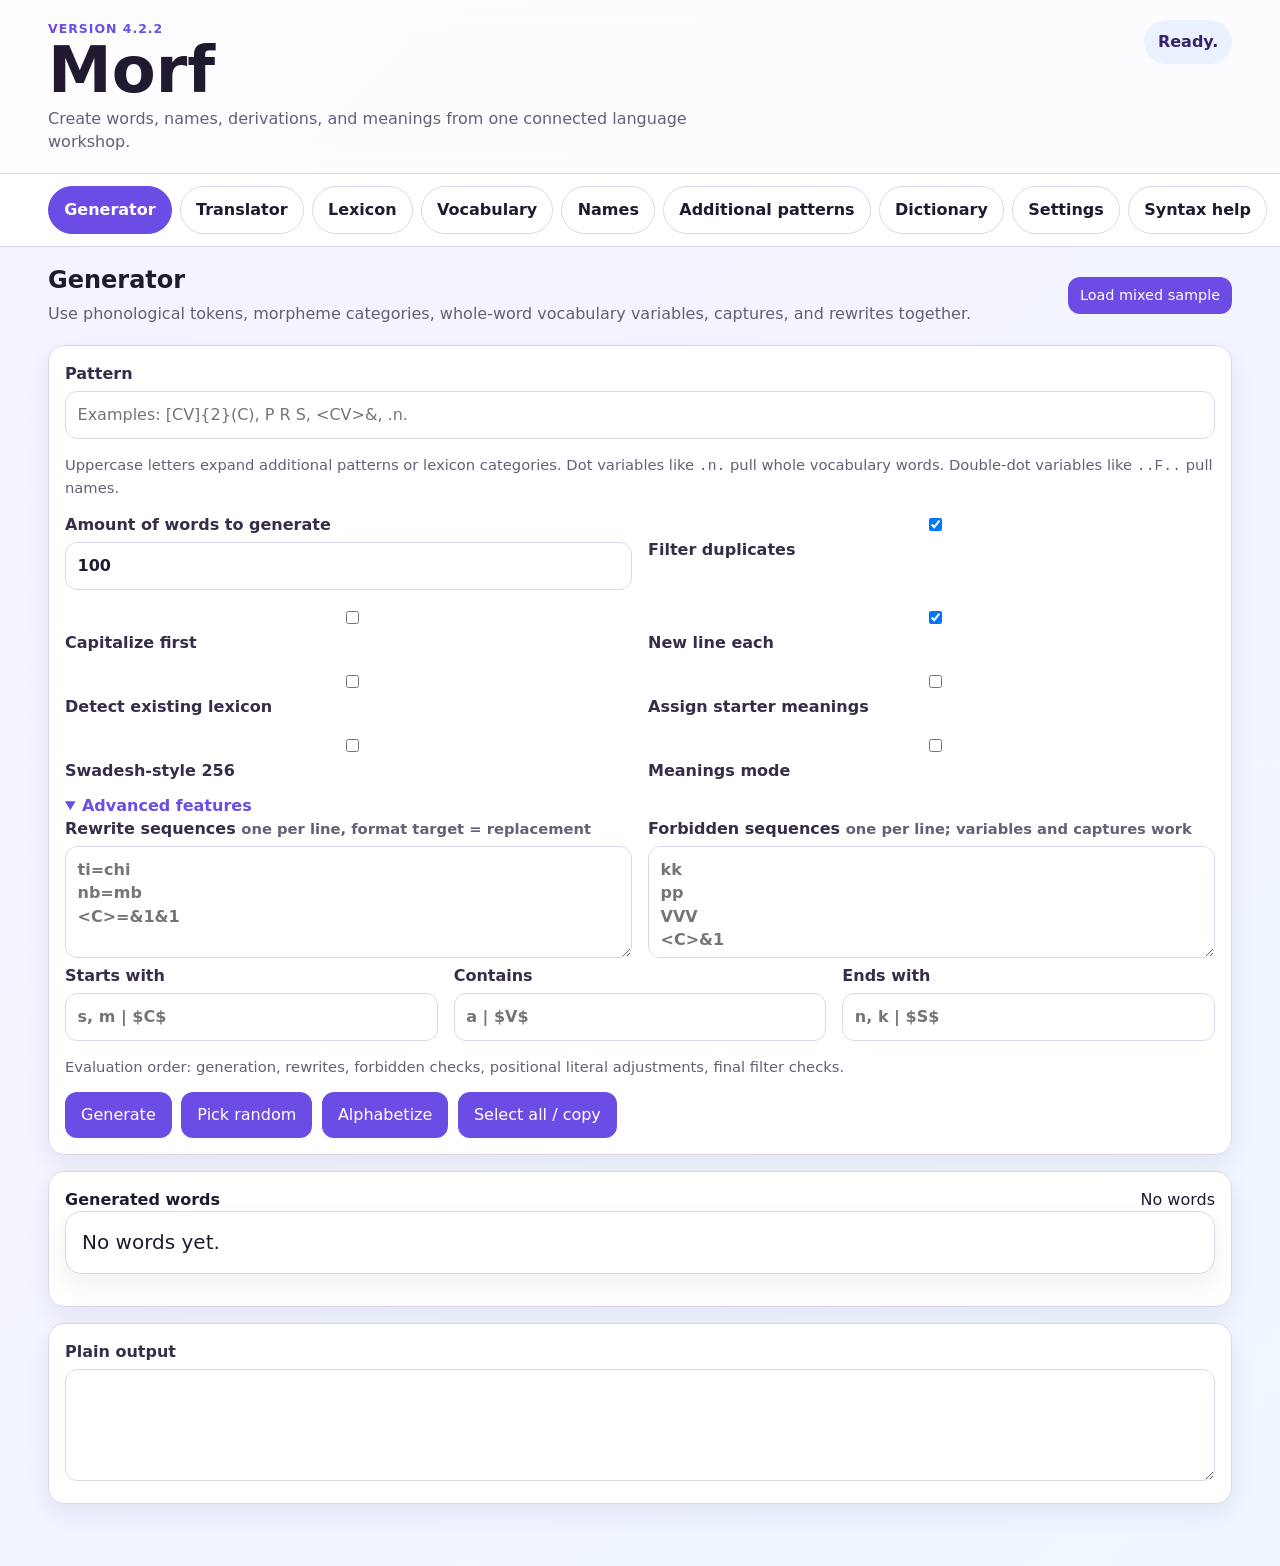
<file: index.html>
<!doctype html>
<html lang="en">
<head>
  <meta charset="utf-8">
  <meta name="viewport" content="width=device-width, initial-scale=1, maximum-scale=5">
  <title>Morf 4.2.2</title>
  <script>window.MORF_EXPECTED_VERSION="4.2.2";</script>
  <link rel="stylesheet" href="styles-4-2-2.css?v=4.2.2">
</head>
<body>
  <header class="hero">
    <div>
      <p class="eyebrow">Version 4.2.2</p>
      <h1>Morf</h1>
      <p class="lede">Create words, names, derivations, and meanings from one connected language workshop.</p>
    </div>
    <div id="status" class="status" role="status" aria-live="polite">Loading app scripts...</div>
  </header>

  <noscript><div class="notice error" style="margin:1rem clamp(1rem,4vw,3rem)">Morf needs JavaScript. Open the standalone HTML directly in a browser or host it somewhere that allows scripts.</div></noscript>

  <nav class="tabs" aria-label="Morf sections">
    <button class="tab active" type="button" data-tab="generator">Generator</button>
    <button class="tab" type="button" data-tab="translator">Translator</button>
    <button class="tab" type="button" data-tab="lexicon">Lexicon</button>
    <button class="tab" type="button" data-tab="vocabulary">Vocabulary</button>
    <button class="tab" type="button" data-tab="names">Names</button>
    <button class="tab" type="button" data-tab="patterns">Additional patterns</button>
    <button class="tab" type="button" data-tab="dictionary">Dictionary</button>
    <button class="tab" type="button" data-tab="settings">Settings</button>
    <button class="tab" type="button" data-tab="help">Syntax help</button>
  </nav>

  <script src="tab-switcher-4-2-2.js?v=4.2.2"></script>

  <main>
    <section id="generator" class="panel active" aria-labelledby="generator-title">
      <div class="panelHeader">
        <div>
          <h2 id="generator-title">Generator</h2>
          <p>Use phonological tokens, morpheme categories, whole-word vocabulary variables, captures, and rewrites together.</p>
        </div>
        <button id="sampleBtn" class="small" type="button">Load mixed sample</button>
      </div>

      <div class="card mainCard">
        <label for="pattern">Pattern</label>
        <input id="pattern" class="bigInput" spellcheck="false" placeholder="Examples: [CV]{2}(C), P R S, <CV>&, .n.">
        <p class="hint">Uppercase letters expand additional patterns or lexicon categories. Dot variables like <code>.n.</code> pull whole vocabulary words. Double-dot variables like <code>..F..</code> pull names.</p>

        <div class="grid four optionsGrid">
          <label>Amount of words to generate<input id="genCount" type="number" min="1" max="9999" value="100"></label>
          <label class="check"><input id="avoidDuplicates" type="checkbox"> Filter duplicates</label>
          <label class="check"><input id="capitalize" type="checkbox"> Capitalize first</label>
          <label class="check"><input id="newlineEach" type="checkbox"> New line each</label>
          <label class="check"><input id="detectLexicon" type="checkbox"> Detect existing lexicon</label>
          <label class="check"><input id="assignCoreMeanings" type="checkbox"> Assign starter meanings</label>
          <label class="check"><input id="swadeshMode" type="checkbox"> Swadesh-style 256</label>
          <label class="check"><input id="meaningsMode" type="checkbox"> Meanings mode</label>
        </div>

        <div id="meaningsTextWrap" hidden>
          <label for="meaningsText">Meanings, one per line</label>
          <textarea id="meaningsText" spellcheck="true" placeholder="water&#10;fire&#10;stone"></textarea>
        </div>

        <details class="advanced" open>
          <summary>Advanced features</summary>
          <div class="grid two">
            <label>Rewrite sequences <span class="hint">one per line, format target = replacement</span><textarea id="rewrites" spellcheck="false" placeholder="ti=chi&#10;nb=mb&#10;&lt;C&gt;=&amp;1&amp;1"></textarea></label>
            <label>Forbidden sequences <span class="hint">one per line; variables and captures work</span><textarea id="forbidden" spellcheck="false" placeholder="kk&#10;pp&#10;VVV&#10;&lt;C&gt;&amp;1"></textarea></label>
          </div>
          <div class="grid three">
            <label>Starts with<input id="starts" spellcheck="false" placeholder="s, m | $C$"></label>
            <label>Contains<input id="contains" spellcheck="false" placeholder="a | $V$"></label>
            <label>Ends with<input id="ends" spellcheck="false" placeholder="n, k | $S$"></label>
          </div>
          <p class="hint">Evaluation order: generation, rewrites, forbidden checks, positional literal adjustments, final filter checks.</p>
        </details>

        <div class="actions">
          <button id="generateBtn" class="primary" type="button" onclick="if(!window.MorfSafeButton && !window.MorfGenerateClick){var s=document.getElementById('status'); if(s) s.textContent='App scripts are still loading. Refresh once if this stays here.'; return false;} return (window.MorfSafeButton ? window.MorfSafeButton(event) : window.MorfGenerateClick(event));">Generate</button>
          <button id="pickRandomBtn" type="button" onclick="if(!window.MorfSafeButton && !window.MorfPickRandomClick){var s=document.getElementById('status'); if(s) s.textContent='App scripts are still loading. Refresh once if this stays here.'; return false;} return (window.MorfSafeButton ? window.MorfSafeButton(event) : window.MorfPickRandomClick(event));">Pick random</button>
          <button id="alphabetizeBtn" type="button" onclick="if(!window.MorfSafeButton && !window.MorfAlphabetizeClick){var s=document.getElementById('status'); if(s) s.textContent='App scripts are still loading. Refresh once if this stays here.'; return false;} return (window.MorfSafeButton ? window.MorfSafeButton(event) : window.MorfAlphabetizeClick(event));">Alphabetize</button>
          <button id="selectAllBtn" type="button" onclick="if(!window.MorfSafeButton && !window.MorfSelectAllClick){var s=document.getElementById('status'); if(s) s.textContent='App scripts are still loading. Refresh once if this stays here.'; return false;} return (window.MorfSafeButton ? window.MorfSafeButton(event) : window.MorfSelectAllClick(event));">Select all / copy</button>
        </div>
      </div>

      <div class="outputGrid">
        <section class="card">
          <div class="cardHead"><strong>Generated words</strong><span id="resultStats" class="muted"></span></div>
          <div id="results" class="results" aria-live="polite"></div>
        </section>
        <section class="card">
          <label for="outputText">Plain output</label>
          <textarea id="outputText" class="outputText" readonly></textarea>
        </section>
      </div>
    </section>

    <section id="translator" class="panel" aria-labelledby="translator-title">
      <div class="panelHeader">
        <div>
          <h2 id="translator-title">Translator / Analyzer</h2>
          <p>Segments words into lexicon morphemes, vocabulary entries, and unknown chunks. Quoted spans stay literal.</p>
        </div>
      </div>
      <div class="card mainCard">
        <label for="analysisInput">Text to analyze</label>
        <input id="analysisInput" class="bigInput" spellcheck="false" placeholder='Example: unkali nalu "New York"'>
        <div class="actions">
          <button id="analyzeBtn" class="primary" type="button" onclick="if(!window.MorfSafeButton && !window.MorfAnalyzeClick){var s=document.getElementById('status'); if(s) s.textContent='App scripts are still loading. Refresh once if this stays here.'; return false;} return (window.MorfSafeButton ? window.MorfSafeButton(event) : window.MorfAnalyzeClick(event));">Translate / Analyze</button>
          <button id="addRawLexBtn" type="button">Add first token to Lexicon/Vocabulary</button>
        </div>
      </div>
      <div id="analysisOutput" class="analysisOutput"></div>
    </section>

    <section id="lexicon" class="panel" aria-labelledby="lexicon-title">
      <div class="panelHeader">
        <div>
          <h2 id="lexicon-title">Lexicon categories</h2>
          <p>Morphemes live here: prefixes, roots, suffixes, stems, infixes, particles. Their letter codes work in generator patterns.</p>
        </div>
        <button id="addLexiconBtn" class="primary" type="button">+ New lexicon category</button>
      </div>
      <div id="lexiconList" class="stack"></div>
    </section>

    <section id="vocabulary" class="panel" aria-labelledby="vocabulary-title">
      <div class="panelHeader">
        <div>
          <h2 id="vocabulary-title">Vocabulary categories</h2>
          <p>Whole words live here. Use dot variables like <code>.n.</code>, <code>.verb.</code>, or <code>.place.</code> in generator patterns.</p>
        </div>
        <button id="addVocabularyBtn" class="primary" type="button">+ New vocabulary category</button>
      </div>
      <div id="vocabularyList" class="stack"></div>
    </section>


    <section id="names" class="panel" aria-labelledby="names-title">
      <div class="panelHeader">
        <div>
          <h2 id="names-title">Name categories</h2>
          <p>Proper names live here: people, places, titles, groups, deities, and story-world names. Use double-dot variables like <code>..F..</code> or <code>..place..</code> in generator patterns.</p>
        </div>
        <button id="addNameCategoryBtn" class="primary" type="button" onclick="return window.MorfAddNameCategoryClick ? window.MorfAddNameCategoryClick(event) : false;">+ New name category</button>
      </div>
      <div class="card">
        <p class="hint">Name entries use one line each: <code>Name, Nickname = actual meaning</code>. Variations like <code>Jord[a/y]n</code> and <code>Carol[i/y]n(e)</code> expand into spelling variants. Nickname groups can use brackets, like <code>Elizabeth, [Liz/Lizzy/Elsa] = name meaning</code>.</p>
      </div>
      <div id="namesList" class="stack"></div>
    </section>

    <section id="patterns" class="panel" aria-labelledby="patterns-title">
      <div class="panelHeader">
        <div>
          <h2 id="patterns-title">Additional patterns / graphemes</h2>
          <p>Reusable phoneme or grapheme variables. These can reference each other and lexicon categories.</p>
        </div>
        <button id="addAdditionalBtn" class="primary" type="button">+ New pattern</button>
      </div>
      <div id="additionalList" class="stack"></div>
    </section>

    <section id="dictionary" class="panel" aria-labelledby="dictionary-title">
      <div class="panelHeader">
        <div>
          <h2 id="dictionary-title">Dictionary</h2>
          <p>Combined searchable view of Lexicon + Vocabulary, with variations, synonyms, and homonyms grouped into expandable cards.</p>
        </div>
        <span id="dictCount" class="pill">0 entries</span>
      </div>
      <div class="card">
        <div class="grid three">
          <label>Search<input id="dictionarySearch" placeholder="form, gloss, category"></label>
          <label>Scope<select id="dictionaryScope"><option value="all">All</option><option value="lex">Lexicon only</option><option value="vocab">Vocabulary only</option><option value="name">Names only</option></select></label>
          <label>Category<select id="dictCategoryFilter"><option value="all">All categories</option></select></label>
        </div>
      </div>
      <div id="dictionaryList" class="dictionaryList"></div>
    </section>

    <section id="settings" class="panel" aria-labelledby="settings-title">
      <div class="panelHeader">
        <div>
          <h2 id="settings-title">Settings, export, import, font</h2>
          <p>Everything is saved in your browser and can be exported/imported as a <code>.morf</code> or <code>.json</code> settings file. A <code>.morf</code> file is regular JSON with a Morf extension.</p>
        </div>
      </div>
      <div class="card">
        <div class="actions">
          <button id="exportBtn" class="primary" type="button" onclick="if(!window.MorfSafeButton && !window.MorfExportClick){var s=document.getElementById('status'); if(s) s.textContent='App scripts are still loading. Refresh once if this stays here.'; return false;} return (window.MorfSafeButton ? window.MorfSafeButton(event) : window.MorfExportClick(event));">Export settings</button>
          <button id="importBtn" type="button" onclick="if(!window.MorfSafeButton && !window.MorfImportClick){var s=document.getElementById('status'); if(s) s.textContent='App scripts are still loading. Refresh once if this stays here.'; return false;} return (window.MorfSafeButton ? window.MorfSafeButton(event) : window.MorfImportClick(event));">Import .morf / .json file</button>
          <button id="copySettingsBtn" type="button" onclick="if(!window.MorfSafeButton && !window.MorfCopySettingsClick){var s=document.getElementById('status'); if(s) s.textContent='App scripts are still loading. Refresh once if this stays here.'; return false;} return (window.MorfSafeButton ? window.MorfSafeButton(event) : window.MorfCopySettingsClick(event));">Copy settings JSON</button>
          <button id="clearLocalBtn" type="button">Clear autosave</button>
          <button id="resetDefaultsBtn" class="danger" type="button">Restore starter settings</button>
          <input id="importFile" type="file" hidden>
        </div>
        <p class="hint">Tip: if your phone or browser refuses to pick a <code>.morf</code> file, rename it to <code>.json</code>, or paste the file contents below.</p>
      </div>
      <div class="card">
        <h3>Paste settings import</h3>
        <label>Paste .morf / JSON settings here<textarea id="pasteSettingsBox" rows="6" placeholder='{
  "app": "Morf",
  "patterns": { ... }
}'></textarea></label>
        <div class="actions"><button id="importPastedSettingsBtn" type="button" onclick="if(!window.MorfSafeButton && !window.MorfImportPastedClick){var s=document.getElementById('status'); if(s) s.textContent='App scripts are still loading. Refresh once if this stays here.'; return false;} return (window.MorfSafeButton ? window.MorfSafeButton(event) : window.MorfImportPastedClick(event));">Import pasted settings</button></div>
      </div>
      <div class="card">
        <h3>Output font</h3>
        <div class="grid four">
          <label>Font<select id="fontFamily">
            <option value="system">System</option><option value="serif">Readable serif</option><option value="mono">Monospace</option><option value="arial">Arial</option><option value="verdana">Verdana</option><option value="tahoma">Tahoma</option><option value="trebuchet">Trebuchet</option><option value="georgia">Georgia</option><option value="garamond">Garamond</option><option value="palatino">Palatino</option><option value="courier">Courier New</option><option value="lucida">Lucida Console</option><option value="impact">Impact</option><option value="comic">Comic Sans</option><option value="papyrus">Papyrus</option><option value="times">Times New Roman</option><option value="century">Century Gothic</option><option value="bookman">Bookman</option><option value="candara">Candara</option><option value="optima">Optima</option><option value="didot">Didot</option><option value="futura">Futura</option>
          </select></label>
          <label>Size<input id="fontSize" type="number" min="10" max="48"></label>
          <label class="check"><input id="fontBold" type="checkbox"> Bold</label>
          <label class="check"><input id="fontItalic" type="checkbox"> Italic</label>
        </div>
      </div>
    </section>

    <section id="help" class="panel" aria-labelledby="help-title">
      <div class="panelHeader">
        <div>
          <h2 id="help-title">Syntax help</h2>
          <p>This is the Morf Version 4 grammar in one place.</p>
        </div>
      </div>
      <div class="helpGrid">
        <article class="card"><h3>Basic pattern syntax</h3><dl>
          <dt><code>C V N</code></dt><dd>Uppercase letters expand additional patterns and/or Lexicon categories with that letter.</dd>
          <dt><code>B = C/N/L/K</code> or <code>B = C, N, L, K</code></dt><dd>Nested variables keep resolving until they become real output; if <code>K = s[t/n]</code>, then <code>B</code> can generate <code>st</code> or <code>sn</code>.</dd>
          <dt><code>a/e/i</code></dt><dd>Slash alternatives. One branch is chosen.</dd>
          <dt><code>[CV]</code></dt><dd>Required group; everything inside acts as one unit.</dd>
          <dt><code>(CV)</code></dt><dd>Optional group with a 50% chance.</dd>
          <dt><code>a*5/e/i</code></dt><dd>Weights. The weighted option is more likely.</dd>
          <dt><code>"[literal]"</code></dt><dd>Quotes escape special syntax characters.</dd>
        </dl></article>
        <article class="card"><h3>Morf additions</h3><dl>
          <dt><code>.n.</code></dt><dd>Choose a whole word from a Vocabulary category.</dd>
          <dt><code>..F..</code></dt><dd>Choose a proper name from a Names category. Names can keep capitals and spaces.</dd>
          <dt><code>&lt;CV&gt;&amp;</code></dt><dd>Capture then repeat the last capture.</dd>
          <dt><code>&amp;1</code></dt><dd>Repeat the first capture.</dd>
          <dt><code>C{3}</code>, <code>[CV]{2,4}</code></dt><dd>Exact and range repetition.</dd>
          <dt><code>V!a,e</code></dt><dd>Exclude outputs from a variable.</dd>
          <dt><code>[VV]^aa^ii</code></dt><dd>Awkwords-style local filtering.</dd>
        </dl></article>
        <article class="card"><h3>Advanced rules</h3><dl>
          <dt><code>ti=chi</code></dt><dd>Rewrite generated text after building a word.</dd>
          <dt><code>&lt;C&gt;=&amp;1&amp;1</code></dt><dd>Capture in rewrite targets, then reuse the captured text.</dd>
          <dt><code>Cor=Nor</code></dt><dd>Variables in rewrites: generated consonant + or becomes generated nasal + or.</dd>
          <dt><code>VVV</code></dt><dd>Forbidden sequence using variables.</dd>
          <dt><code>&lt;C&gt;&amp;1</code></dt><dd>Forbidden repeated captured consonant, useful for blocking geminates.</dd>
          <dt><code>$pep$</code></dt><dd>In Starts with / Ends with only, try to fit that literal into the existing pattern; if it cannot fit, prepend or append it. Contains stays a normal filter.</dd>
        </dl></article>
        <article class="card"><h3>Translator behavior</h3><p>The analyzer builds a tile set from Lexicon morphemes, Vocabulary whole words, and Names. Exact vocabulary matches are preferred, but mixed morpheme parses are still listed as alternatives.</p><p>Placement rules are strict: start entries only parse in an unbroken start-zone, middle entries cannot parse at the beginning or end, and end entries only parse in an ending-zone.</p><p>Click generated or translator segments to add them. Click dictionary entries to edit them, or move them between Vocabulary, Lexicon, and Additional patterns.</p></article>

        <article class="card"><h3>Synonyms, homonyms, and variations</h3><dl>
          <dt><code>mor[o/u] = water</code> or <code>dar/dra = before</code></dt><dd>Slash/optional forms are variation words inside one entry. The dictionary shows them under “Show variation words.”</dd>
          <dt><code>dar,dra = before</code></dt><dd>Commas on the form side create separate synonym entries with the same exact meaning.</dd>
          <dt><code>Bri = from</code> and <code>Feez = from</code></dt><dd>Separate entries with the same exact meaning are also treated as synonyms.</dd>
          <dt><code>kyme = magic(al)</code> or <code>co(ur)a = beach/sand</code></dt><dd>Optional/slash meanings create multiple meanings for the same word, shown as additional meanings.</dd>
        </dl></article>
        <article class="card"><h3>Family / Related to links</h3><dl>
          <dt><code>peachy = peach-like ;{V{Nouns}peach};</code></dt><dd>Links this vocabulary entry to the vocabulary word <code>peach</code> in the Nouns category.</dd>
          <dt><code>Dariaville = town ;{N{First names}Daria};</code></dt><dd>Links a name to another name. The entry shows “Related to”; the target shows “See family.”</dd>
          <dt><code>joopish = bread-like ;{L{R}joop};</code></dt><dd>Links to a Lexicon entry. Use <code>L</code>, <code>V</code>, or <code>N</code> for Lexicon, Vocabulary, or Names.</dd>

          <dt><code>moru~</code> / <code>kime~</code></dt><dd>Single tilde expands the stored spelling variations for the entry containing that form. If <code>mor[o/u]</code> exists, <code>moru~</code> can mean <code>moro</code> or <code>moru</code>.</dd>
          <dt><code>peach~~</code></dt><dd>Double tilde expands the broader family around that form: the entry itself, entries it is related to, and entries that point to the same family target.</dd>
        </dl></article>

      </div>
    </section>
  </main>

  <dialog id="segmentDialog" class="segmentDialog" aria-labelledby="segmentDialogTitle">
    <form method="dialog">
      <div class="cardHead"><h2 id="segmentDialogTitle">Add segment</h2><button id="closeSegmentDialog" class="small" type="button">Close</button></div>
      <label>Form<input id="segmentForm"></label>
      <label>Gloss<input id="segmentGloss" placeholder="meaning / gloss"></label>
      <div class="grid two" id="addCategoryControls">
        <label>Lexicon category<select id="segmentLexCat"></select></label>
        <label>Vocabulary category<select id="segmentVocCat"></select></label>
        <label>Name category<select id="segmentNameCat"></select></label>
      </div>
      <div class="actions" id="addSegmentActions">
        <button id="addSegmentLex" class="primary" type="button">Add to Lexicon</button>
        <button id="addSegmentVoc" type="button">Add to Vocabulary</button>
        <button id="addSegmentName" type="button">Add to Names</button>
      </div>
      <div id="editEntryControls" hidden>
        <div class="actions">
          <button id="finishEntryEdit" class="primary" type="button">Finish editing</button>
        </div>
        <details class="dictDetails moveEntryBox">
          <summary>Move to…</summary>
          <div class="grid two">
            <label>Destination<select id="moveEntryKind">
              <option value="lex">Lexicon</option>
              <option value="vocab">Vocabulary</option>
              <option value="name">Names</option>
              <option value="pattern">Additional patterns</option>
            </select></label>
            <label id="moveLexWrap">Lexicon category<select id="moveLexCat"></select></label>
            <label id="moveVocWrap" hidden>Vocabulary category<select id="moveVocCat"></select></label>
            <label id="moveNameWrap" hidden>Name category<select id="moveNameCat"></select></label>
            <label id="movePatternWrap" hidden>Additional pattern<select id="movePatternCat"></select></label>
          </div>
          <div class="actions"><button id="moveEntryBtn" type="button">Move entry to selected category</button></div>
          <p class="hint">Use Finish editing for the spelling/meaning only. Use Move entry to selected category to move it between Prefixes, Roots, Vocabulary, or Additional patterns.</p>
        </details>
      </div>
    </form>
  </dialog>

  <script src="morf-core-4-2-2.js?v=4.2.2"></script>
  <script src="button-rescue-4-2-2.js?v=4.2.2"></script>
  <script src="app-4-2-2.js?v=4.2.2"></script>
  <script src="version-fix-4-2-2.js?v=4.2.2"></script>
</body>
</html>
</file>
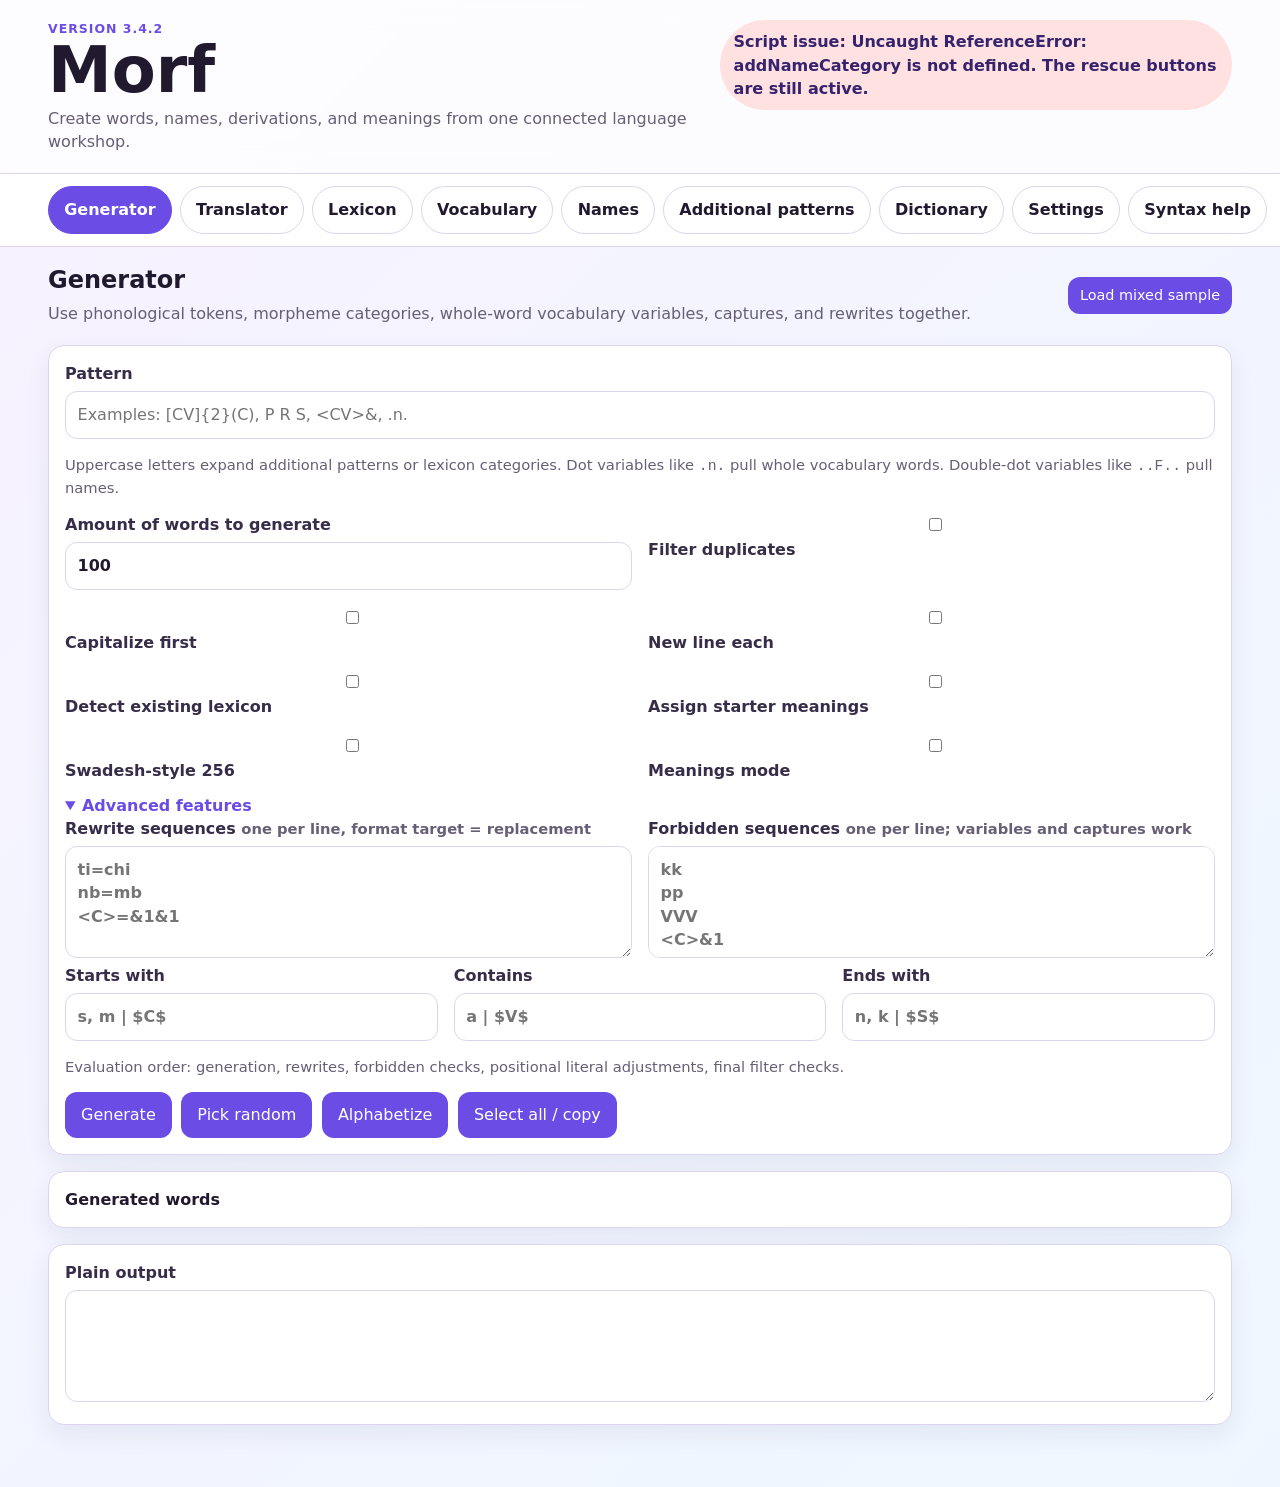
<file: morf_3_4_2_standalone.html>
<!doctype html>
<html lang="en">
<head>
  <meta charset="utf-8">
  <meta name="viewport" content="width=device-width, initial-scale=1, maximum-scale=5">
  <title>Morf 3.4.2</title>
  <link rel="stylesheet" href="styles.css">
</head>
<body>
  <header class="hero">
    <div>
      <p class="eyebrow">Version 3.4.2</p>
      <h1>Morf</h1>
      <p class="lede">Create words, names, derivations, and meanings from one connected language workshop.</p>
    </div>
    <div id="status" class="status" role="status" aria-live="polite">Loading app scripts...</div>
  </header>

  <noscript><div class="notice error" style="margin:1rem clamp(1rem,4vw,3rem)">Morf needs JavaScript. Open the standalone HTML directly in a browser or host it somewhere that allows scripts.</div></noscript>

  <nav class="tabs" aria-label="Morf sections">
    <button class="tab active" type="button" data-tab="generator">Generator</button>
    <button class="tab" type="button" data-tab="translator">Translator</button>
    <button class="tab" type="button" data-tab="lexicon">Lexicon</button>
    <button class="tab" type="button" data-tab="vocabulary">Vocabulary</button>
    <button class="tab" type="button" data-tab="names">Names</button>
    <button class="tab" type="button" data-tab="patterns">Additional patterns</button>
    <button class="tab" type="button" data-tab="dictionary">Dictionary</button>
    <button class="tab" type="button" data-tab="settings">Settings</button>
    <button class="tab" type="button" data-tab="help">Syntax help</button>
  </nav>

  <script>
    // Tiny independent tab switcher. This runs separately from the main app so tabs
    // keep working even if another script hits an error.
    window.MorfSwitchTab = function(tabId){
      var tabs = document.querySelectorAll('.tab[data-tab]');
      var panels = document.querySelectorAll('.panel');
      for(var i = 0; i < tabs.length; i++){
        tabs[i].classList.toggle('active', tabs[i].getAttribute('data-tab') === tabId);
        tabs[i].setAttribute('aria-selected', tabs[i].getAttribute('data-tab') === tabId ? 'true' : 'false');
      }
      for(var j = 0; j < panels.length; j++){
        panels[j].classList.remove('active');
        panels[j].hidden = true;
      }
      var panel = document.getElementById(tabId) || document.getElementById('tab-' + tabId);
      if(panel){
        panel.classList.add('active');
        panel.hidden = false;
      }
      if(tabId === 'dictionary' && typeof window.renderMorfDictionary === 'function') window.renderMorfDictionary();
      try { history.replaceState(null, '', '#' + tabId); } catch(e) {}
      return false;
    };
    window.MorfTabs = { show: window.MorfSwitchTab, bind: function(){} };
    document.addEventListener('click', function(e){
      var btn = e.target && e.target.closest ? e.target.closest('.tab[data-tab]') : null;
      if(!btn) return;
      e.preventDefault();
      window.MorfSwitchTab(btn.getAttribute('data-tab'));
    });
    document.addEventListener('DOMContentLoaded', function(){
      var panels = document.querySelectorAll('.panel');
      for(var i = 0; i < panels.length; i++){
        if(!panels[i].classList.contains('active')) panels[i].hidden = true;
      }
      var initial = (location.hash || '').replace('#','');
      if(initial && (document.getElementById(initial) || document.getElementById('tab-' + initial))) window.MorfSwitchTab(initial);
    });
  </script>
<script>
/* Morf 3.4.2 pre-app button rescue.
   This registers before the main app router, so core buttons still work if a later
   script/listener crashes or stops the normal handlers. It uses MorfCore directly
   and leaves the existing UI + syntax alone. */
(function(){
  'use strict';
  var SAFE_IDS = {
    generateBtn: 'generate', analyzeBtn: 'analyze', pickRandomBtn: 'pick', alphabetizeBtn: 'alpha', selectAllBtn: 'copy',
    exportBtn: 'export', importBtn: 'import', importPastedSettingsBtn: 'pasteImport', copySettingsBtn: 'copySettings',
    clearLocalBtn: 'clearLocal', resetDefaultsBtn: 'reset', sampleBtn: 'sample', addNameCategoryBtn: 'addNameCat',
    addLexiconBtn: 'addLexCat', addVocabularyBtn: 'addVocCat', addAdditionalBtn: 'addPattern'
  };
  var STORE_KEY = 'morf-3-4-2-button-rescue-settings';
  var lastResults = [];
  var lastStats = {};
  function $(id){ return document.getElementById(id); }
  function q(sel, root){ return Array.prototype.slice.call((root || document).querySelectorAll(sel)); }
  function status(msg, kind){ var el=$('status'); if(el){ el.textContent=msg; el.dataset.kind=kind||'info'; } }
  function esc(v){ return String(v == null ? '' : v).replace(/[&<>'"]/g, function(ch){ return {'&':'&amp;','<':'&lt;','>':'&gt;',"'":'&#39;','"':'&quot;'}[ch]; }); }
  function core(){ return window.MorfCore || null; }
  function appState(){ try { return window.MorfApp && window.MorfApp.getState && window.MorfApp.getState(); } catch(e){ return null; } }
  function safeState(){
    var M = core();
    if(!M) throw new Error('MorfCore did not load. Re-upload the full HTML file.');
    if(!window.__MorfSafeState){
      var st = appState();
      window.__MorfSafeState = M.normalizeState(st || M.DEFAULT_STATE);
    }
    return window.__MorfSafeState;
  }
  function mutateAppState(newState){
    var st = appState();
    if(!st) return;
    Object.keys(st).forEach(function(k){ delete st[k]; });
    Object.assign(st, JSON.parse(JSON.stringify(newState)));
  }
  function textVal(id){ var el=$(id); return el ? el.value : ''; }
  function checked(id){ var el=$(id); return !!(el && el.checked); }
  function readDomIntoState(st){
    var M = core();
    st.generator = st.generator || {};
    st.advanced = st.advanced || {};
    st.font = st.font || {};
    if($('pattern')) st.generator.pattern = textVal('pattern');
    if($('genCount') && !checked('meaningsMode') && !checked('swadeshMode')) st.generator.count = Math.max(1, Math.min(9999, Number(textVal('genCount') || 100)));
    ['avoidDuplicates','capitalize','newlineEach','detectLexicon','meaningsMode','assignCoreMeanings','swadeshMode'].forEach(function(id){ if($(id)) st.generator[id] = checked(id); });
    if($('meaningsText')) st.generator.meaningsText = textVal('meaningsText');
    if($('rewrites')) st.advanced.rewrites = textVal('rewrites');
    if($('forbidden')) st.advanced.forbidden = textVal('forbidden');
    if($('starts')) st.advanced.starts = textVal('starts');
    if($('contains')) st.advanced.contains = textVal('contains');
    if($('ends')) st.advanced.ends = textVal('ends');
    if(M && $('additionalList') && q('#additionalList .card').length){
      st.additionalPatterns = q('#additionalList .card').map(function(card){ return {
        id: card.dataset.id || M.uid('add'), letter: (card.querySelector('.addLetter')||{}).value || '',
        name: (card.querySelector('.addName')||{}).value || '', pattern: (card.querySelector('.addPattern')||{}).value || ''
      }; });
    }
    if(M && $('lexiconList') && q('#lexiconList .card').length){
      st.lexiconCategories = q('#lexiconList .card').map(function(card){ return {
        id: card.dataset.id || M.uid('lex'), letter: (card.querySelector('.lexLetter')||{}).value || '',
        name: (card.querySelector('.lexName')||{}).value || '', placement: (card.querySelector('.lexPlacement')||{}).value || 'anywhere',
        appliesWords: !(card.querySelector('.lexAppliesWords') && !card.querySelector('.lexAppliesWords').checked),
        appliesNames: !!(card.querySelector('.lexAppliesNames') && card.querySelector('.lexAppliesNames').checked),
        entries: M.textToEntries ? M.textToEntries((card.querySelector('.lexEntries')||{}).value || '', 'lex') : []
      }; });
    }
    if(M && $('vocabularyList') && q('#vocabularyList .card').length){
      st.vocabularyCategories = q('#vocabularyList .card').map(function(card){ return {
        id: card.dataset.id || M.uid('voc'), variable: ((card.querySelector('.vocVariable')||{}).value || '').replace(/^\.+|\.+$/g,'').trim(),
        name: (card.querySelector('.vocName')||{}).value || '',
        entries: M.textToEntries ? M.textToEntries((card.querySelector('.vocEntries')||{}).value || '', 'vocab') : []
      }; });
    }
    if(M && $('namesList') && q('#namesList .card').length){
      st.nameCategories = q('#namesList .card').map(function(card){ return {
        id: card.dataset.id || M.uid('name'), variable: ((card.querySelector('.nameVariable')||{}).value || '').replace(/^\.+|\.+$/g,'').trim(),
        name: (card.querySelector('.nameCatName')||{}).value || '', type: (card.querySelector('.nameType')||{}).value || 'name',
        entries: M.textToNameEntries ? M.textToNameEntries((card.querySelector('.nameEntries')||{}).value || '') : []
      }; });
    }
    if(st.generator.meaningsMode){ st.generator.assignCoreMeanings=false; st.generator.swadeshMode=false; }
    if(st.generator.swadeshMode){ st.generator.assignCoreMeanings=false; st.generator.meaningsMode=false; }
    return M.normalizeState(st);
  }
  function meanings(st){ return st.generator && st.generator.meaningsMode ? String(st.generator.meaningsText || '').split(/\r?\n/).map(function(s){return s.trim();}).filter(Boolean) : []; }
  function renderResults(results, stats, st){
    lastResults = results || []; lastStats = stats || {};
    var wrap=$('results'), out=$('outputText'), stat=$('resultStats');
    if(!wrap) return;
    if(!results || !results.length){
      wrap.innerHTML='<div class="notice error">Generated 0 words. Check the pattern, filters, forbidden sequences, or imported categories.</div>';
      if(out) out.value=''; if(stat) stat.textContent='Printed 0'; return;
    }
    wrap.innerHTML = results.map(function(item, i){
      return '<article class="resultItem'+(item.picked?' picked':'')+'"><div class="resultTop"><span class="num">'+(i+1)+'</span><strong class="word">'+esc(item.word)+'</strong>'+(item.picked?'<span class="tag pickedTag">random pick</span>':'')+(item.gloss?' <span class="gloss">'+esc(item.gloss)+'</span>':'')+'<span class="resultAddButtons"><button class="small quickAddWord" type="button" data-prefer="vocab" data-form="'+esc(item.word)+'" data-gloss="'+esc(item.gloss||'')+'">Add as duplicate/synonym to Vocabulary</button><button class="small quickAddWord" type="button" data-prefer="lex" data-form="'+esc(item.word)+'" data-gloss="'+esc(item.gloss||'')+'">Add as duplicate/synonym to Lexicon</button><button class="small quickAddWord" type="button" data-prefer="name" data-form="'+esc(item.word)+'" data-gloss="'+esc(item.gloss||'')+'">Add as duplicate/variant to Names</button></span></div></article>';
    }).join('');
    if(out) out.value = results.map(function(r){ return r.gloss ? r.word + ' — ' + r.gloss : r.word; }).join(st.generator && st.generator.newlineEach ? '\n' : ' ');
    if(stat) stat.textContent = 'Printed ' + (stats.generated || results.length) + (stats.requested ? ' of ' + stats.requested : '');
  }
  function doGenerate(){
    var M=core(); if(!M){ status('MorfCore did not load. Re-upload the full HTML file.', 'error'); return false; }
    var st = readDomIntoState(safeState()); window.__MorfSafeState = st; mutateAppState(st);
    if(!String(st.generator.pattern||'').trim()){ status('Enter a generator pattern first.', 'error'); return false; }
    var ms = meanings(st); var count = ms.length || (st.generator.swadeshMode ? 256 : Number(st.generator.count || 100));
    try { var run=M.generateWords(st,{count:count, meanings:ms}); renderResults(run.results, run.stats, st); status(run.stats.generated ? 'Generated '+run.stats.generated+'/'+run.stats.requested+'.' : 'Generated 0 words. Check filters or pattern.', run.stats.generated?'success':'error'); }
    catch(e){ status('Generate failed: '+e.message, 'error'); var wrap=$('results'); if(wrap) wrap.innerHTML='<div class="notice error">'+esc(e.message)+'</div>'; }
    return false;
  }
  function segHtml(seg){ return '<button class="segment" type="button" data-form="'+esc(seg.form||'')+'" data-gloss="'+esc(seg.gloss||'')+'"><span class="segForm">'+esc(seg.form||'')+'</span><span class="segCat">'+esc(seg.cat||seg.source||'?')+'</span></button>'; }
  function doAnalyze(){
    var M=core(); if(!M){ status('MorfCore did not load.', 'error'); return false; }
    var input=$('analysisInput'), box=$('analysisOutput'); if(!input || !input.value.trim()){ status('Type something to analyze.', 'error'); return false; }
    var st=readDomIntoState(safeState()); window.__MorfSafeState=st; mutateAppState(st);
    try { var items=M.analyzeText(input.value.trim(), st); if(box) box.innerHTML=items.map(function(it){ return '<article class="analysisCard"><h3>'+esc(it.word)+'</h3><div class="segments">'+(it.primary||[]).map(segHtml).join('')+'</div><div class="miniGloss"><strong>Gloss:</strong> '+esc(M.glossForSegments ? M.glossForSegments(it.primary||[]) : '')+'</div></article>'; }).join(''); status('Analyzed '+items.length+' token'+(items.length===1?'':'s')+'.','success'); }
    catch(e){ if(box) box.innerHTML='<div class="notice error">'+esc(e.message)+'</div>'; status('Analyze failed: '+e.message,'error'); }
    return false;
  }
  function download(name, text){ var a=document.createElement('a'); a.href=URL.createObjectURL(new Blob([text],{type:'application/json'})); a.download=name; document.body.appendChild(a); a.click(); setTimeout(function(){ URL.revokeObjectURL(a.href); a.remove(); }, 500); }
  function doExport(){ var M=core(); if(!M){ status('MorfCore did not load.', 'error'); return false; } var st=readDomIntoState(safeState()); window.__MorfSafeState=st; mutateAppState(st); download('morf-3-4-2-settings.morf', M.exportState(st)); status('Exported settings file.','success'); return false; }
  function doImport(){ var inp=$('importFile'); if(!inp){ status('Import input is missing.', 'error'); return false; } inp.removeAttribute('accept'); inp.click(); return false; }
  function applyImported(text, label){ var M=core(); if(!M){ status('MorfCore did not load.', 'error'); return false; } try{ var st=M.importState ? M.importState(text, safeState()) : M.normalizeState(JSON.parse(text)); window.__MorfSafeState=st; mutateAppState(st); writeControls(st); try{ if(window.MorfApp && window.MorfApp.renderDictionary) window.MorfApp.renderDictionary(); }catch(_){} status('Imported '+(label||'settings')+'.','success'); return true; }catch(e){ status('Import failed: '+e.message,'error'); return false; } }
  function doPasteImport(){ var box=$('pasteSettingsBox'); if(!box || !box.value.trim()){ status('Paste settings JSON first.', 'error'); return false; } if(applyImported(box.value, 'pasted settings')) box.value=''; return false; }
  function doCopySettings(){ var M=core(), st=readDomIntoState(safeState()), json=M.exportState(st); if(navigator.clipboard && navigator.clipboard.writeText){ navigator.clipboard.writeText(json).then(function(){status('Settings JSON copied.','success');}, function(){download('morf-3-4-2-settings.morf', json);}); } else download('morf-3-4-2-settings.morf', json); return false; }
  function doClear(){ try{ localStorage.removeItem(STORE_KEY); }catch(_){} window.__MorfSafeState=null; status('Autosave cleared for this build.','success'); return false; }
  function doReset(){ var M=core(); if(!M) return false; window.__MorfSafeState=M.normalizeState(M.DEFAULT_STATE); mutateAppState(window.__MorfSafeState); writeControls(window.__MorfSafeState); status('Starter settings restored.','success'); return false; }
  function doSample(){ var st=safeState(); st.generator=st.generator||{}; st.advanced=st.advanced||{}; st.generator.pattern='P R S / [CV]{2}(C) / <CV>&(CV) / .n.'; st.advanced.rewrites='ti=chi\ntu=tsu\n<C>=&1&1'; st.advanced.forbidden='kkk\nppp\nVVV'; writeControls(st); status('Loaded sample pattern.','success'); return false; }
  function writeControls(st){
    if($('pattern')) $('pattern').value = (st.generator&&st.generator.pattern)||'';
    if($('genCount')) $('genCount').value = (st.generator&&st.generator.count)||100;
    ['avoidDuplicates','capitalize','newlineEach','detectLexicon','meaningsMode','assignCoreMeanings','swadeshMode'].forEach(function(id){ if($(id)) $(id).checked=!!(st.generator&&st.generator[id]); });
    if($('meaningsText')) $('meaningsText').value=(st.generator&&st.generator.meaningsText)||'';
    if($('meaningsTextWrap')) $('meaningsTextWrap').hidden=!(st.generator&&st.generator.meaningsMode);
    ['rewrites','forbidden','starts','contains','ends'].forEach(function(id){ if($(id)) $(id).value=(st.advanced&&st.advanced[id])||''; });
  }
  function addNameCat(){ var M=core(), st=safeState(); st.nameCategories=st.nameCategories||[]; st.nameCategories.push({id:M.uid('name'), variable:'F', name:'New names', type:'person name', entries:[]}); mutateAppState(st); if(window.MorfSwitchTab) window.MorfSwitchTab('names'); status('Added a name category.','success'); return false; }
  function addLexCat(){ var M=core(), st=safeState(); st.lexiconCategories=st.lexiconCategories||[]; st.lexiconCategories.push({id:M.uid('lex'), letter:'X', name:'New category', placement:'anywhere', entries:[]}); mutateAppState(st); status('Added a lexicon category.','success'); return false; }
  function addVocCat(){ var M=core(), st=safeState(); st.vocabularyCategories=st.vocabularyCategories||[]; st.vocabularyCategories.push({id:M.uid('voc'), variable:'x', name:'New vocabulary', entries:[]}); mutateAppState(st); status('Added a vocabulary category.','success'); return false; }
  function addPattern(){ var M=core(), st=safeState(); st.additionalPatterns=st.additionalPatterns||[]; st.additionalPatterns.push({id:M.uid('add'), letter:'X', name:'New pattern', pattern:'a/e/i'}); mutateAppState(st); status('Added an additional pattern.','success'); return false; }
  function doPick(){ if(!lastResults.length){ status('Generate words first, then pick random.','error'); return false; } lastResults.forEach(function(r){r.picked=false;}); var idx=Math.floor(Math.random()*lastResults.length); var item=lastResults.splice(idx,1)[0]; item.picked=true; lastResults.unshift(item); renderResults(lastResults,lastStats,safeState()); status('Random pick moved to the top.','success'); return false; }
  function doAlpha(){ if(!lastResults.length){ status('Generate words first, then alphabetize.','error'); return false; } lastResults.sort(function(a,b){return String(a.word).localeCompare(String(b.word));}); renderResults(lastResults,lastStats,safeState()); status('Alphabetized generated words.','success'); return false; }
  function doSelect(){ var out=$('outputText'); if(!out){ return false; } out.focus(); out.select(); try{ document.execCommand('copy'); status('Output selected/copied.','success'); }catch(e){ status('Output selected.','info'); } return false; }
  window.MorfSafeButton = function(evt){ var b=evt && evt.target && evt.target.closest ? evt.target.closest('button') : null; if(!b || !SAFE_IDS[b.id]) return true; if(evt){ evt.preventDefault(); if(evt.stopImmediatePropagation) evt.stopImmediatePropagation(); } var a=SAFE_IDS[b.id]; return dispatch(a); };
  function dispatch(a){
    if(a==='generate') return doGenerate(); if(a==='analyze') return doAnalyze(); if(a==='pick') return doPick(); if(a==='alpha') return doAlpha(); if(a==='copy') return doSelect();
    if(a==='export') return doExport(); if(a==='import') return doImport(); if(a==='pasteImport') return doPasteImport(); if(a==='copySettings') return doCopySettings(); if(a==='clearLocal') return doClear(); if(a==='reset') return doReset(); if(a==='sample') return doSample();
    if(a==='addNameCat') return addNameCat(); if(a==='addLexCat') return addLexCat(); if(a==='addVocCat') return addVocCat(); if(a==='addPattern') return addPattern(); return false;
  }
  document.addEventListener('click', function(evt){ var b=evt.target && evt.target.closest ? evt.target.closest('button') : null; if(b && SAFE_IDS[b.id]) window.MorfSafeButton(evt); }, true);
  document.addEventListener('change', function(evt){ if(evt.target && evt.target.id==='importFile'){ var file=evt.target.files && evt.target.files[0]; if(!file) return; var r=new FileReader(); r.onload=function(){ applyImported(String(r.result||''), file.name); evt.target.value=''; }; r.onerror=function(){ status('Could not read import file.','error'); }; r.readAsText(file); } }, true);
  window.addEventListener('error', function(e){ status('Script issue: '+(e.message||'unknown')+'. The rescue buttons are still active.', 'error'); });
})();
</script>


  <main>
    <section id="generator" class="panel active" aria-labelledby="generator-title">
      <div class="panelHeader">
        <div>
          <h2 id="generator-title">Generator</h2>
          <p>Use phonological tokens, morpheme categories, whole-word vocabulary variables, captures, and rewrites together.</p>
        </div>
        <button id="sampleBtn" class="small" type="button">Load mixed sample</button>
      </div>

      <div class="card mainCard">
        <label for="pattern">Pattern</label>
        <input id="pattern" class="bigInput" spellcheck="false" placeholder="Examples: [CV]{2}(C), P R S, <CV>&, .n.">
        <p class="hint">Uppercase letters expand additional patterns or lexicon categories. Dot variables like <code>.n.</code> pull whole vocabulary words. Double-dot variables like <code>..F..</code> pull names.</p>

        <div class="grid four optionsGrid">
          <label>Amount of words to generate<input id="genCount" type="number" min="1" max="9999" value="100"></label>
          <label class="check"><input id="avoidDuplicates" type="checkbox"> Filter duplicates</label>
          <label class="check"><input id="capitalize" type="checkbox"> Capitalize first</label>
          <label class="check"><input id="newlineEach" type="checkbox"> New line each</label>
          <label class="check"><input id="detectLexicon" type="checkbox"> Detect existing lexicon</label>
          <label class="check"><input id="assignCoreMeanings" type="checkbox"> Assign starter meanings</label>
          <label class="check"><input id="swadeshMode" type="checkbox"> Swadesh-style 256</label>
          <label class="check"><input id="meaningsMode" type="checkbox"> Meanings mode</label>
        </div>

        <div id="meaningsTextWrap" hidden>
          <label for="meaningsText">Meanings, one per line</label>
          <textarea id="meaningsText" spellcheck="true" placeholder="water&#10;fire&#10;stone"></textarea>
        </div>

        <details class="advanced" open>
          <summary>Advanced features</summary>
          <div class="grid two">
            <label>Rewrite sequences <span class="hint">one per line, format target = replacement</span><textarea id="rewrites" spellcheck="false" placeholder="ti=chi&#10;nb=mb&#10;&lt;C&gt;=&amp;1&amp;1"></textarea></label>
            <label>Forbidden sequences <span class="hint">one per line; variables and captures work</span><textarea id="forbidden" spellcheck="false" placeholder="kk&#10;pp&#10;VVV&#10;&lt;C&gt;&amp;1"></textarea></label>
          </div>
          <div class="grid three">
            <label>Starts with<input id="starts" spellcheck="false" placeholder="s, m | $C$"></label>
            <label>Contains<input id="contains" spellcheck="false" placeholder="a | $V$"></label>
            <label>Ends with<input id="ends" spellcheck="false" placeholder="n, k | $S$"></label>
          </div>
          <p class="hint">Evaluation order: generation, rewrites, forbidden checks, positional literal adjustments, final filter checks.</p>
        </details>

        <div class="actions">
          <button id="generateBtn" class="primary" type="button" onclick="if(!window.MorfSafeButton && !window.MorfGenerateClick){var s=document.getElementById('status'); if(s) s.textContent='App scripts are still loading. Refresh once if this stays here.'; return false;} return (window.MorfSafeButton ? window.MorfSafeButton(event) : window.MorfGenerateClick(event));">Generate</button>
          <button id="pickRandomBtn" type="button" onclick="if(!window.MorfSafeButton && !window.MorfPickRandomClick){var s=document.getElementById('status'); if(s) s.textContent='App scripts are still loading. Refresh once if this stays here.'; return false;} return (window.MorfSafeButton ? window.MorfSafeButton(event) : window.MorfPickRandomClick(event));">Pick random</button>
          <button id="alphabetizeBtn" type="button" onclick="if(!window.MorfSafeButton && !window.MorfAlphabetizeClick){var s=document.getElementById('status'); if(s) s.textContent='App scripts are still loading. Refresh once if this stays here.'; return false;} return (window.MorfSafeButton ? window.MorfSafeButton(event) : window.MorfAlphabetizeClick(event));">Alphabetize</button>
          <button id="selectAllBtn" type="button" onclick="if(!window.MorfSafeButton && !window.MorfSelectAllClick){var s=document.getElementById('status'); if(s) s.textContent='App scripts are still loading. Refresh once if this stays here.'; return false;} return (window.MorfSafeButton ? window.MorfSafeButton(event) : window.MorfSelectAllClick(event));">Select all / copy</button>
        </div>
      </div>

      <div class="outputGrid">
        <section class="card">
          <div class="cardHead"><strong>Generated words</strong><span id="resultStats" class="muted"></span></div>
          <div id="results" class="results" aria-live="polite"></div>
        </section>
        <section class="card">
          <label for="outputText">Plain output</label>
          <textarea id="outputText" class="outputText" readonly></textarea>
        </section>
      </div>
    </section>

    <section id="translator" class="panel" aria-labelledby="translator-title">
      <div class="panelHeader">
        <div>
          <h2 id="translator-title">Translator / Analyzer</h2>
          <p>Segments words into lexicon morphemes, vocabulary entries, and unknown chunks. Quoted spans stay literal.</p>
        </div>
      </div>
      <div class="card mainCard">
        <label for="analysisInput">Text to analyze</label>
        <input id="analysisInput" class="bigInput" spellcheck="false" placeholder='Example: unkali nalu "New York"'>
        <div class="actions">
          <button id="analyzeBtn" class="primary" type="button" onclick="if(!window.MorfSafeButton && !window.MorfAnalyzeClick){var s=document.getElementById('status'); if(s) s.textContent='App scripts are still loading. Refresh once if this stays here.'; return false;} return (window.MorfSafeButton ? window.MorfSafeButton(event) : window.MorfAnalyzeClick(event));">Translate / Analyze</button>
          <button id="addRawLexBtn" type="button">Add first token to Lexicon/Vocabulary</button>
        </div>
      </div>
      <div id="analysisOutput" class="analysisOutput"></div>
    </section>

    <section id="lexicon" class="panel" aria-labelledby="lexicon-title">
      <div class="panelHeader">
        <div>
          <h2 id="lexicon-title">Lexicon categories</h2>
          <p>Morphemes live here: prefixes, roots, suffixes, stems, infixes, particles. Their letter codes work in generator patterns.</p>
        </div>
        <button id="addLexiconBtn" class="primary" type="button">+ New lexicon category</button>
      </div>
      <div id="lexiconList" class="stack"></div>
    </section>

    <section id="vocabulary" class="panel" aria-labelledby="vocabulary-title">
      <div class="panelHeader">
        <div>
          <h2 id="vocabulary-title">Vocabulary categories</h2>
          <p>Whole words live here. Use dot variables like <code>.n.</code>, <code>.verb.</code>, or <code>.place.</code> in generator patterns.</p>
        </div>
        <button id="addVocabularyBtn" class="primary" type="button">+ New vocabulary category</button>
      </div>
      <div id="vocabularyList" class="stack"></div>
    </section>


    <section id="names" class="panel" aria-labelledby="names-title">
      <div class="panelHeader">
        <div>
          <h2 id="names-title">Name categories</h2>
          <p>Proper names live here: people, places, titles, groups, deities, and story-world names. Use double-dot variables like <code>..F..</code> or <code>..place..</code> in generator patterns.</p>
        </div>
        <button id="addNameCategoryBtn" class="primary" type="button" onclick="return window.MorfAddNameCategoryClick ? window.MorfAddNameCategoryClick(event) : false;">+ New name category</button>
      </div>
      <div class="card">
        <p class="hint">Name entries use one line each: <code>Name, Nickname = actual meaning</code>. Variations like <code>Jord[a/y]n</code> and <code>Carol[i/y]n(e)</code> expand into spelling variants. Nickname groups can use brackets, like <code>Elizabeth, [Liz/Lizzy/Elsa] = name meaning</code>.</p>
      </div>
      <div id="namesList" class="stack"></div>
    </section>

    <section id="patterns" class="panel" aria-labelledby="patterns-title">
      <div class="panelHeader">
        <div>
          <h2 id="patterns-title">Additional patterns / graphemes</h2>
          <p>Reusable phoneme or grapheme variables. These can reference each other and lexicon categories.</p>
        </div>
        <button id="addAdditionalBtn" class="primary" type="button">+ New pattern</button>
      </div>
      <div id="additionalList" class="stack"></div>
    </section>

    <section id="dictionary" class="panel" aria-labelledby="dictionary-title">
      <div class="panelHeader">
        <div>
          <h2 id="dictionary-title">Dictionary</h2>
          <p>Combined searchable view of Lexicon + Vocabulary, with variations, synonyms, and homonyms grouped into expandable cards.</p>
        </div>
        <span id="dictCount" class="pill">0 entries</span>
      </div>
      <div class="card">
        <div class="grid three">
          <label>Search<input id="dictionarySearch" placeholder="form, gloss, category"></label>
          <label>Scope<select id="dictionaryScope"><option value="all">All</option><option value="lex">Lexicon only</option><option value="vocab">Vocabulary only</option><option value="name">Names only</option></select></label>
          <label>Category<select id="dictCategoryFilter"><option value="all">All categories</option></select></label>
        </div>
      </div>
      <div id="dictionaryList" class="dictionaryList"></div>
    </section>

    <section id="settings" class="panel" aria-labelledby="settings-title">
      <div class="panelHeader">
        <div>
          <h2 id="settings-title">Settings, export, import, font</h2>
          <p>Everything is saved in your browser and can be exported/imported as a <code>.morf</code> or <code>.json</code> settings file. A <code>.morf</code> file is regular JSON with a Morf extension.</p>
        </div>
      </div>
      <div class="card">
        <div class="actions">
          <button id="exportBtn" class="primary" type="button" onclick="if(!window.MorfSafeButton && !window.MorfExportClick){var s=document.getElementById('status'); if(s) s.textContent='App scripts are still loading. Refresh once if this stays here.'; return false;} return (window.MorfSafeButton ? window.MorfSafeButton(event) : window.MorfExportClick(event));">Export settings</button>
          <button id="importBtn" type="button" onclick="if(!window.MorfSafeButton && !window.MorfImportClick){var s=document.getElementById('status'); if(s) s.textContent='App scripts are still loading. Refresh once if this stays here.'; return false;} return (window.MorfSafeButton ? window.MorfSafeButton(event) : window.MorfImportClick(event));">Import .morf / .json file</button>
          <button id="copySettingsBtn" type="button" onclick="if(!window.MorfSafeButton && !window.MorfCopySettingsClick){var s=document.getElementById('status'); if(s) s.textContent='App scripts are still loading. Refresh once if this stays here.'; return false;} return (window.MorfSafeButton ? window.MorfSafeButton(event) : window.MorfCopySettingsClick(event));">Copy settings JSON</button>
          <button id="clearLocalBtn" type="button">Clear autosave</button>
          <button id="resetDefaultsBtn" class="danger" type="button">Restore starter settings</button>
          <input id="importFile" type="file" hidden>
        </div>
        <p class="hint">Tip: if your phone or browser refuses to pick a <code>.morf</code> file, rename it to <code>.json</code>, or paste the file contents below.</p>
      </div>
      <div class="card">
        <h3>Paste settings import</h3>
        <label>Paste .morf / JSON settings here<textarea id="pasteSettingsBox" rows="6" placeholder='{
  "app": "Morf",
  "patterns": { ... }
}'></textarea></label>
        <div class="actions"><button id="importPastedSettingsBtn" type="button" onclick="if(!window.MorfSafeButton && !window.MorfImportPastedClick){var s=document.getElementById('status'); if(s) s.textContent='App scripts are still loading. Refresh once if this stays here.'; return false;} return (window.MorfSafeButton ? window.MorfSafeButton(event) : window.MorfImportPastedClick(event));">Import pasted settings</button></div>
      </div>
      <div class="card">
        <h3>Output font</h3>
        <div class="grid four">
          <label>Font<select id="fontFamily">
            <option value="system">System</option><option value="serif">Readable serif</option><option value="mono">Monospace</option><option value="arial">Arial</option><option value="verdana">Verdana</option><option value="tahoma">Tahoma</option><option value="trebuchet">Trebuchet</option><option value="georgia">Georgia</option><option value="garamond">Garamond</option><option value="palatino">Palatino</option><option value="courier">Courier New</option><option value="lucida">Lucida Console</option><option value="impact">Impact</option><option value="comic">Comic Sans</option><option value="papyrus">Papyrus</option><option value="times">Times New Roman</option><option value="century">Century Gothic</option><option value="bookman">Bookman</option><option value="candara">Candara</option><option value="optima">Optima</option><option value="didot">Didot</option><option value="futura">Futura</option>
          </select></label>
          <label>Size<input id="fontSize" type="number" min="10" max="48"></label>
          <label class="check"><input id="fontBold" type="checkbox"> Bold</label>
          <label class="check"><input id="fontItalic" type="checkbox"> Italic</label>
        </div>
      </div>
    </section>

    <section id="help" class="panel" aria-labelledby="help-title">
      <div class="panelHeader">
        <div>
          <h2 id="help-title">Syntax help</h2>
          <p>This is the Morf Version 3 grammar in one place.</p>
        </div>
      </div>
      <div class="helpGrid">
        <article class="card"><h3>Basic pattern syntax</h3><dl>
          <dt><code>C V N</code></dt><dd>Uppercase letters expand additional patterns and/or Lexicon categories with that letter.</dd>
          <dt><code>B = C/N/L/K</code> or <code>B = C, N, L, K</code></dt><dd>Nested variables keep resolving until they become real output; if <code>K = s[t/n]</code>, then <code>B</code> can generate <code>st</code> or <code>sn</code>.</dd>
          <dt><code>a/e/i</code></dt><dd>Slash alternatives. One branch is chosen.</dd>
          <dt><code>[CV]</code></dt><dd>Required group; everything inside acts as one unit.</dd>
          <dt><code>(CV)</code></dt><dd>Optional group with a 50% chance.</dd>
          <dt><code>a*5/e/i</code></dt><dd>Weights. The weighted option is more likely.</dd>
          <dt><code>"[literal]"</code></dt><dd>Quotes escape special syntax characters.</dd>
        </dl></article>
        <article class="card"><h3>Morf additions</h3><dl>
          <dt><code>.n.</code></dt><dd>Choose a whole word from a Vocabulary category.</dd>
          <dt><code>..F..</code></dt><dd>Choose a proper name from a Names category. Names can keep capitals and spaces.</dd>
          <dt><code>&lt;CV&gt;&amp;</code></dt><dd>Capture then repeat the last capture.</dd>
          <dt><code>&amp;1</code></dt><dd>Repeat the first capture.</dd>
          <dt><code>C{3}</code>, <code>[CV]{2,4}</code></dt><dd>Exact and range repetition.</dd>
          <dt><code>V!a,e</code></dt><dd>Exclude outputs from a variable.</dd>
          <dt><code>[VV]^aa^ii</code></dt><dd>Awkwords-style local filtering.</dd>
        </dl></article>
        <article class="card"><h3>Advanced rules</h3><dl>
          <dt><code>ti=chi</code></dt><dd>Rewrite generated text after building a word.</dd>
          <dt><code>&lt;C&gt;=&amp;1&amp;1</code></dt><dd>Capture in rewrite targets, then reuse the captured text.</dd>
          <dt><code>Cor=Nor</code></dt><dd>Variables in rewrites: generated consonant + or becomes generated nasal + or.</dd>
          <dt><code>VVV</code></dt><dd>Forbidden sequence using variables.</dd>
          <dt><code>&lt;C&gt;&amp;1</code></dt><dd>Forbidden repeated captured consonant, useful for blocking geminates.</dd>
          <dt><code>$pep$</code></dt><dd>In Starts with / Ends with only, try to fit that literal into the existing pattern; if it cannot fit, prepend or append it. Contains stays a normal filter.</dd>
        </dl></article>
        <article class="card"><h3>Translator behavior</h3><p>The analyzer builds a tile set from Lexicon morphemes, Vocabulary whole words, and Names. Exact vocabulary matches are preferred, but mixed morpheme parses are still listed as alternatives.</p><p>Placement rules are strict: start entries only parse in an unbroken start-zone, middle entries cannot parse at the beginning or end, and end entries only parse in an ending-zone.</p><p>Click generated or translator segments to add them. Click dictionary entries to edit them, or move them between Vocabulary, Lexicon, and Additional patterns.</p></article>

        <article class="card"><h3>Synonyms, homonyms, and variations</h3><dl>
          <dt><code>mor[o/u] = water</code> or <code>dar/dra = before</code></dt><dd>Slash/optional forms are variation words inside one entry. The dictionary shows them under “Show variation words.”</dd>
          <dt><code>dar,dra = before</code></dt><dd>Commas on the form side create separate synonym entries with the same exact meaning.</dd>
          <dt><code>Bri = from</code> and <code>Feez = from</code></dt><dd>Separate entries with the same exact meaning are also treated as synonyms.</dd>
          <dt><code>kyme = magic(al)</code> or <code>co(ur)a = beach/sand</code></dt><dd>Optional/slash meanings create multiple meanings for the same word, shown as additional meanings.</dd>
        </dl></article>
      </div>
    </section>
  </main>

  <dialog id="segmentDialog" class="segmentDialog" aria-labelledby="segmentDialogTitle">
    <form method="dialog">
      <div class="cardHead"><h2 id="segmentDialogTitle">Add segment</h2><button id="closeSegmentDialog" class="small" type="button">Close</button></div>
      <label>Form<input id="segmentForm"></label>
      <label>Gloss<input id="segmentGloss" placeholder="meaning / gloss"></label>
      <div class="grid two" id="addCategoryControls">
        <label>Lexicon category<select id="segmentLexCat"></select></label>
        <label>Vocabulary category<select id="segmentVocCat"></select></label>
        <label>Name category<select id="segmentNameCat"></select></label>
      </div>
      <div class="actions" id="addSegmentActions">
        <button id="addSegmentLex" class="primary" type="button">Add as duplicate/synonym to Lexicon</button>
        <button id="addSegmentVoc" type="button">Add as duplicate/synonym to Vocabulary</button>
        <button id="addSegmentName" type="button">Add as duplicate/variant to Names</button>
      </div>
      <div id="editEntryControls" hidden>
        <div class="actions">
          <button id="finishEntryEdit" class="primary" type="button">Finish editing</button>
        </div>
        <details class="dictDetails moveEntryBox">
          <summary>Move to…</summary>
          <div class="grid two">
            <label>Destination<select id="moveEntryKind">
              <option value="lex">Lexicon</option>
              <option value="vocab">Vocabulary</option>
              <option value="name">Names</option>
              <option value="pattern">Additional patterns</option>
            </select></label>
            <label id="moveLexWrap">Lexicon category<select id="moveLexCat"></select></label>
            <label id="moveVocWrap" hidden>Vocabulary category<select id="moveVocCat"></select></label>
            <label id="moveNameWrap" hidden>Name category<select id="moveNameCat"></select></label>
            <label id="movePatternWrap" hidden>Additional pattern<select id="movePatternCat"></select></label>
          </div>
          <div class="actions"><button id="moveEntryBtn" type="button">Move entry to selected category</button></div>
          <p class="hint">Use Finish editing for the spelling/meaning only. Use Move entry to selected category to move it between Prefixes, Roots, Vocabulary, or Additional patterns.</p>
        </details>
      </div>
    </form>
  </dialog>

  <script>
(function(root){
  'use strict';

  const VERSION = 'Morf 3.4.2';
  const MAX_ENUM = 750;
  const MAX_ATTEMPTS = 250;

  function uid(prefix='id'){
    return prefix + '_' + Math.random().toString(36).slice(2, 9) + Date.now().toString(36).slice(-4);
  }

  function clone(obj){ return JSON.parse(JSON.stringify(obj)); }

  function escapeRegExp(str){
    return String(str).replace(/[.*+?^${}()|[\]\\]/g, '\\$&');
  }

  function normalizeNewlines(str){ return String(str || '').replace(/\r\n?/g, '\n'); }

  function trimDots(str){ return String(str || '').replace(/^\.+/, '').replace(/\.+$/, '').trim(); }

  function capList(arr, limit=MAX_ENUM){
    if(!Array.isArray(arr)) return [];
    const out = [];
    const seen = new Set();
    for(const item of arr){
      const s = String(item ?? '');
      if(seen.has(s)) continue;
      seen.add(s);
      out.push(s);
      if(out.length >= limit) break;
    }
    return out;
  }

  function pick(arr, rng=Math.random){
    if(!arr || !arr.length) return undefined;
    return arr[Math.floor(rng() * arr.length)];
  }

  function chooseWeighted(options, rng=Math.random){
    if(!options || !options.length) return null;
    let total = 0;
    for(const opt of options) total += Math.max(1, Number(opt.weight) || 1);
    let roll = rng() * total;
    for(const opt of options){
      roll -= Math.max(1, Number(opt.weight) || 1);
      if(roll <= 0) return opt;
    }
    return options[options.length - 1];
  }

  function isUpper(ch){ return /^[A-Z]$/.test(ch); }

  function splitTopLevel(str, sep){
    str = String(str || '');
    const parts = [];
    let cur = '';
    let quote = false;
    let square = 0, paren = 0, angle = 0, brace = 0;
    for(let i=0;i<str.length;i++){
      const ch = str[i];
      if(quote){
        cur += ch;
        if(ch === '"') quote = false;
        continue;
      }
      if(ch === '"') { quote = true; cur += ch; continue; }
      if(ch === '[') square++;
      else if(ch === ']') square = Math.max(0, square - 1);
      else if(ch === '(') paren++;
      else if(ch === ')') paren = Math.max(0, paren - 1);
      else if(ch === '<') angle++;
      else if(ch === '>') angle = Math.max(0, angle - 1);
      else if(ch === '{') brace++;
      else if(ch === '}') brace = Math.max(0, brace - 1);
      if(ch === sep && square === 0 && paren === 0 && angle === 0 && brace === 0){
        parts.push(cur);
        cur = '';
      } else {
        cur += ch;
      }
    }
    parts.push(cur);
    return parts;
  }



  function findMatchingBracket(str, start, open, close){
    let depth = 0;
    let quote = '';
    for(let i = start; i < str.length; i++){
      const ch = str[i];
      if(quote){ if(ch === quote) quote = ''; continue; }
      if(ch === '"' || ch === "'"){ quote = ch; continue; }
      if(ch === open) depth++;
      else if(ch === close){
        depth--;
        if(depth === 0) return i;
      }
    }
    return -1;
  }

  function expandNameSpelling(raw, limit=200){
    raw = stripAffixMarks(String(raw || '').trim());
    if(!raw) return [];
    function combine(a, b){
      const out = [];
      for(const x of a){
        for(const y of b){
          out.push(x + y);
          if(out.length >= limit) return capList(out, limit);
        }
      }
      return capList(out, limit);
    }
    function expandSeq(str){
      const top = splitTopLevel(str, '/').map(x => x.trim()).filter(x => x.length || str.includes('/'));
      if(top.length > 1){
        let out = [];
        for(const part of top){
          out.push(...expandSeq(part));
          if(out.length >= limit) break;
        }
        return capList(out, limit);
      }
      let acc = [''];
      for(let i = 0; i < str.length; i++){
        const ch = str[i];
        if(ch === '"' || ch === "'"){
          const quote = ch;
          let j = i + 1, lit = '';
          while(j < str.length && str[j] !== quote){ lit += str[j++]; }
          acc = combine(acc, [lit]);
          i = j < str.length ? j : str.length;
          continue;
        }
        if(ch === '['){
          const j = findMatchingBracket(str, i, '[', ']');
          if(j !== -1){
            const inside = str.slice(i + 1, j);
            const pieces = splitTopLevel(inside, '/').map(x => x.trim()).filter(Boolean);
            let vals = [];
            for(const piece of (pieces.length ? pieces : [inside])) vals.push(...expandSeq(piece));
            acc = combine(acc, vals.length ? vals : ['']);
            i = j;
            continue;
          }
        }
        if(ch === '('){
          const j = findMatchingBracket(str, i, '(', ')');
          if(j !== -1){
            const inside = str.slice(i + 1, j);
            const pieces = splitTopLevel(inside, '/').map(x => x.trim()).filter(Boolean);
            let vals = [''];
            for(const piece of (pieces.length ? pieces : [inside])) vals.push(...expandSeq(piece));
            acc = combine(acc, vals);
            i = j;
            continue;
          }
        }
        acc = combine(acc, [ch]);
      }
      return capList(acc, limit);
    }
    return capList(expandSeq(raw).map(stripAffixMarks).filter(Boolean), limit);
  }

  function splitList(str){
    const raw = splitTopLevel(String(str || '').replace(/\|/g, ','), ',');
    return raw.map(s => s.trim()).filter(Boolean);
  }

  function isPlainObject(value){
    return !!value && typeof value === 'object' && !Array.isArray(value);
  }

  function hasOwn(obj, key){
    return !!obj && Object.prototype.hasOwnProperty.call(obj, key);
  }

  function cleanString(value, fallback=''){
    return value == null ? fallback : String(value);
  }

  function cleanRefName(value){
    let out = cleanString(value).trim();
    if(out.startsWith('|') && out.endsWith('|') && out.length >= 2) out = out.slice(1, -1).trim();
    if(out.startsWith('.') && out.endsWith('.') && out.length >= 2) out = out.slice(1, -1).trim();
    return out;
  }

  function normalizePlacementName(value){
    const raw = cleanString(value, 'anywhere').trim().toLowerCase();
    if(['start','prefix','pre','initial','beginning','begin'].includes(raw)) return 'start';
    if(['middle','infix','medial','inside'].includes(raw)) return 'middle';
    if(['end','suffix','postfix','final','ending'].includes(raw)) return 'end';
    if(['anywhere','any','root','stem','base','lexeme','free'].includes(raw)) return 'anywhere';
    return 'anywhere';
  }

  function ensureArrayish(value){
    if(Array.isArray(value)) return value;
    if(typeof value === 'string') return normalizeNewlines(value).split('\n').map(line => line.trim()).filter(Boolean);
    if(isPlainObject(value)) return Object.entries(value).map(([key, val]) => {
      if(isPlainObject(val)) return Object.assign({ name: key, letter: key, variable: key, _compatKey: key }, val);
      return { name: key, letter: key, variable: key, _compatKey: key, pattern: val, value: val, entries: Array.isArray(val) ? val : undefined };
    });
    return [];
  }

  function firstCompatField(obj, keys, fallback=''){
    for(const key of keys){
      if(hasOwn(obj, key)) return cleanString(obj[key], fallback);
    }
    return fallback;
  }

  function unwrapCompatState(input){
    const src = isPlainObject(input) ? input : {};
    const fullKeys = ['generator','categories','lexiconCategories','dictionaryCategories','wordCategories','additionalPatterns','patterns','graphemePatterns','vocabularyCategories','vocabCategories','vocab','vocabulary','words','entries','nameCategories','names','pattern','generatorPattern','mainPattern'];
    const looksFull = obj => isPlainObject(obj) && fullKeys.some(k => hasOwn(obj, k));
    for(const key of ['state','data','morf','appState','payload']){
      if(looksFull(src[key])) return src[key];
    }
    // Only unwrap settings if the outer object is not already the settings object.
    if(looksFull(src.settings) && !looksFull(src)) return src.settings;
    return src;
  }

  function rewriteCompatText(value, fallback=''){
    return normalizeNewlines(cleanString(value, fallback)).split('\n').map(line => {
      const trimmed = line.trim();
      if(!trimmed || trimmed.startsWith('//')) return line;
      if(trimmed.includes('=') || !trimmed.includes('>')) return line;
      const idx = line.indexOf('>');
      return line.slice(0, idx) + '=' + line.slice(idx + 1);
    }).join('\n');
  }

  function hasTopLevelChar(str, needle){
    str = String(str || '');
    let quote = false;
    let square = 0, paren = 0, angle = 0, brace = 0;
    for(let i=0;i<str.length;i++){
      const ch = str[i];
      if(quote){
        if(ch === '"') quote = false;
        continue;
      }
      if(ch === '"') { quote = true; continue; }
      if(ch === '[') square++;
      else if(ch === ']') square = Math.max(0, square - 1);
      else if(ch === '(') paren++;
      else if(ch === ')') paren = Math.max(0, paren - 1);
      else if(ch === '<') angle++;
      else if(ch === '>') angle = Math.max(0, angle - 1);
      else if(ch === '{') brace++;
      else if(ch === '}') brace = Math.max(0, brace - 1);
      if(ch === needle && square === 0 && paren === 0 && angle === 0 && brace === 0) return true;
    }
    return false;
  }

  function splitAlternativeParts(str){
    const slashParts = splitTopLevel(str, '/');
    if(slashParts.length > 1) return slashParts;

    // Friendly Morf behavior: Additional patterns are often typed as
    // "B = C, N, L, K". Treat top-level commas as alternatives unless the
    // pattern is using Awkwords exclusion syntax such as "C!m,n".
    if(String(str || '').includes(',') && !hasTopLevelChar(str, '!')){
      const commaParts = splitTopLevel(str, ',')
        .map(part => part.trim().replace(/^(?:and|or)\s+/i, ''))
        .filter(Boolean);
      if(commaParts.length > 1) return commaParts;
    }
    return slashParts;
  }

  function stripAffixMarks(form){
    return String(form || '').trim().replace(/^-+/, '').replace(/-+$/, '');
  }

  function uniqueList(arr){
    const out = [];
    const seen = new Set();
    for(const item of arr || []){
      const s = String(item ?? '').trim();
      if(!s || seen.has(s)) continue;
      seen.add(s);
      out.push(s);
    }
    return out;
  }

  function combineTextLists(a, b, limit=128){
    const out = [];
    for(const left of a.length ? a : ['']){
      for(const right of b.length ? b : ['']){
        out.push(left + right);
        if(out.length >= limit) return out;
      }
    }
    return out;
  }

  function findTextParen(str){
    let quote = false, depth = 0, start = -1;
    for(let i=0;i<str.length;i++){
      const ch = str[i];
      if(quote){
        if(ch === '"') quote = false;
        continue;
      }
      if(ch === '"'){ quote = true; continue; }
      if(ch === '('){
        if(depth === 0) start = i;
        depth++;
      } else if(ch === ')' && depth > 0){
        depth--;
        if(depth === 0) return { start, end: i };
      }
    }
    return null;
  }

  function expandOptionalText(str, limit=128){
    str = String(str || '');
    const paren = findTextParen(str);
    if(!paren) return [str];
    const before = str.slice(0, paren.start);
    const inner = str.slice(paren.start + 1, paren.end);
    const after = str.slice(paren.end + 1);
    const innerOptions = [''].concat(expandGlossText(inner, limit));
    const afterOptions = expandOptionalText(after, limit);
    const out = [];
    for(const opt of innerOptions){
      for(const tail of afterOptions){
        out.push(before + opt + tail);
        if(out.length >= limit) return out;
      }
    }
    return out;
  }

  function expandGlossText(text, limit=128){
    const raw = String(text || '').trim();
    if(!raw) return [];
    const slashParts = splitTopLevel(raw, '/');
    let out = [];
    if(slashParts.length > 1){
      for(const part of slashParts){
        out.push(...expandGlossText(part, limit));
        if(out.length >= limit) break;
      }
    } else {
      out = expandOptionalText(raw, limit);
    }
    return uniqueList(out.map(s => s.replace(/^"|"$/g, '').replace(/\s+/g, ' ').trim())).slice(0, limit);
  }

  function entryMeanings(entry){
    const raw = entry && (entry.gloss || entry.meaning || entry.label || '');
    const expanded = expandGlossText(raw);
    return expanded.length ? expanded : (raw ? [String(raw).trim()] : []);
  }

  function entryGloss(entry){
    const meanings = entryMeanings(entry);
    return meanings.length ? meanings.join('/') : '';
  }

  function splitEntryForms(left){
    const parts = splitTopLevel(String(left || ''), ',')
      .map(s => s.trim())
      .filter(Boolean);
    return parts.length ? parts : [String(left || '').trim()].filter(Boolean);
  }

  function parseEntryLine(line, kind='lex'){
    const many = parseEntryLineMany(line, kind);
    return many[0] || null;
  }

  function parseEntryLineMany(line, kind='lex'){
    const raw = String(line || '').trim();
    if(!raw) return [];
    if(raw.startsWith('//')) return [];
    let left = raw, right = '';
    const separators = ['=>', '=', '\t', ' - ', ' — ', ' – ', ':'];
    for(const sep of separators){
      const idx = raw.indexOf(sep);
      if(idx > -1){
        left = raw.slice(0, idx).trim();
        right = raw.slice(idx + sep.length).trim();
        break;
      }
    }
    if(!left) return [];
    const forms = splitEntryForms(left);
    return forms.map(form => kind === 'vocab'
      ? { id: uid('ve'), word: form, gloss: right }
      : { id: uid('le'), form, gloss: right });
  }

  function entriesToText(entries, kind='lex'){
    return (entries || []).map(en => {
      const form = kind === 'vocab' ? (en.word || '') : (en.form || '');
      const gloss = en.gloss || en.meaning || '';
      return gloss ? `${form} = ${gloss}` : form;
    }).join('\n');
  }

  function textToEntries(text, kind='lex'){
    const out = [];
    for(const line of normalizeNewlines(text).split('\n')){
      out.push(...parseEntryLineMany(line, kind));
    }
    return out.filter(en => kind === 'vocab' ? en.word : en.form);
  }

  const DEFAULT_CORE_MEANINGS = [
    'I','you','we','this','that','who','what','not','all','many','one','two','three','four','five','big','long','wide','thick','heavy','small','short','narrow','thin','woman','man','person','child','wife','husband','mother','father','animal','fish','bird','dog','louse','snake','worm','tree','forest','stick','fruit','seed','leaf','root','bark','flower','grass','rope','skin','meat','blood','bone','fat','egg','horn','tail','feather','hair','head','ear','eye','nose','mouth','tooth','tongue','fingernail','foot','leg','knee','hand','wing','belly','guts','neck','back','breast','heart','liver','drink','eat','bite','suck','spit','vomit','blow','breathe','laugh','see','hear','know','think','smell','fear','sleep','live','die','kill','fight','hunt','hit','cut','split','stab','scratch','dig','swim','fly','walk','come','lie','sit','stand','turn','fall','give','hold','squeeze','rub','wash','wipe','pull','push','throw','tie','sew','count','say','sing','play','float','flow','freeze','swell','sun','moon','star','water','rain','river','lake','sea','salt','stone','sand','dust','earth','cloud','fog','sky','wind','snow','ice','smoke','fire','ash','burn','road','mountain','red','green','yellow','white','black','night','day','year','warm','cold','full','new','old','good','bad','rotten','dirty','straight','round','sharp','dull','smooth','wet','dry','correct','near','far','right','left','at','in','with','and','because','name','root','word','voice','sound','house','home','village','path','door','food','tool','work','song','drum','stone tool','knife','spear','basket','clay','pot','cloth','thread','needle','firewood','friend','enemy','chief','elder','younger sibling','older sibling','brother','sister','grandmother','grandfather','cousin','body','face','forehead','cheek','chin','shoulder','arm','elbow','finger','thumb','hip','skinny','strong','weak','fast','slow','deep','shallow','empty','open','closed','early','late','before','after','above','below','inside','outside','here','there','where','when','how','yes','no','maybe','again','also','only','still','already','never','always','today','tomorrow','yesterday','north','south','east','west','spring','summer','autumn','winter','morning','evening','birth','death','love','anger','peace','gift','trade','story','memory','dream','medicine','spirit','world'
  ];

  const DEFAULT_STATE = {
    meta: { app: 'Morf', version: VERSION, exportedAt: '' },
    generator: {
      pattern: '',
      count: 100,
      avoidDuplicates: true,
      capitalize: false,
      newlineEach: true,
      detectLexicon: false,
      meaningsMode: false,
      meaningsText: '',
      assignCoreMeanings: false,
      swadeshMode: false
    },
    font: { family: 'system', size: 20, bold: false, italic: false },
    advanced: {
      rewrites: '',
      forbidden: '',
      starts: '',
      contains: '',
      ends: ''
    },
    additionalPatterns: [
      { id: 'add_C', letter: 'C', name: 'Consonants', pattern: 'p/t/k/s/m/n/l/r' },
      { id: 'add_V', letter: 'V', name: 'Vowels', pattern: 'a/e/i/o/u' },
      { id: 'add_N', letter: 'N', name: 'Nasals', pattern: 'm/n' },
      { id: 'add_L', letter: 'L', name: 'Liquids', pattern: 'l/r' }
    ],
    lexiconCategories: [
      { id: 'lex_P', letter: 'P', name: 'Prefixes', placement: 'start', appliesWords: true, appliesNames: false, entries: [
        { id: 'le_un', form: 'un-', gloss: 'opposite' },
        { id: 'le_ma', form: 'ma-', gloss: 'person/agent' }
      ]},
      { id: 'lex_R', letter: 'R', name: 'Roots', placement: 'anywhere', appliesWords: true, appliesNames: true, entries: [
        { id: 'le_kal', form: 'kal', gloss: 'stone' },
        { id: 'le_nu', form: 'nu', gloss: 'water' },
        { id: 'le_sol', form: 'sol', gloss: 'sun' }
      ]},
      { id: 'lex_S', letter: 'S', name: 'Suffixes', placement: 'end', appliesWords: true, appliesNames: false, entries: [
        { id: 'le_i', form: '-i', gloss: 'noun' },
        { id: 'le_a', form: '-a', gloss: 'verb' }
      ]}
    ],
    nameCategories: [
      { id: 'name_F', variable: 'F', name: 'First names', type: 'person', entries: [] }
    ],
    vocabularyCategories: [
      { id: 'voc_n', variable: 'n', name: 'Nouns', entries: [
        { id: 've_kima', word: 'kima', gloss: 'stone' },
        { id: 've_nalu', word: 'nalu', gloss: 'water' },
        { id: 've_sola', word: 'sola', gloss: 'sun' }
      ]},
      { id: 'voc_v', variable: 'v', name: 'Verbs', entries: [
        { id: 've_miku', word: 'miku', gloss: 'eat' },
        { id: 've_tala', word: 'tala', gloss: 'walk' }
      ]}
    ]
  };

  class ParseError extends Error {
    constructor(message, index){
      super(index === undefined ? message : `${message} at position ${index}`);
      this.name = 'ParseError';
      this.index = index;
    }
  }

  class PatternParser {
    constructor(text){
      this.text = String(text || '');
    }

    parse(){
      return this.parseAlt(this.text);
    }

    parseAlt(str){
      const parts = splitAlternativeParts(str);
      const options = parts.map(part => {
        const ew = this.extractWeight(part);
        return { type: 'option', node: this.parseSeq(ew.text), weight: ew.weight };
      });
      if(options.length === 1) return options[0].node;
      return { type: 'alt', options };
    }

    extractWeight(part){
      let s = String(part || '');
      let quote = false;
      let square = 0, paren = 0, angle = 0, brace = 0;
      let lastStar = -1;
      for(let i=0;i<s.length;i++){
        const ch = s[i];
        if(quote){ if(ch === '"') quote = false; continue; }
        if(ch === '"') { quote = true; continue; }
        if(ch === '[') square++;
        else if(ch === ']') square = Math.max(0, square - 1);
        else if(ch === '(') paren++;
        else if(ch === ')') paren = Math.max(0, paren - 1);
        else if(ch === '<') angle++;
        else if(ch === '>') angle = Math.max(0, angle - 1);
        else if(ch === '{') brace++;
        else if(ch === '}') brace = Math.max(0, brace - 1);
        else if(ch === '*' && square === 0 && paren === 0 && angle === 0 && brace === 0) lastStar = i;
      }
      if(lastStar >= 0){
        const tail = s.slice(lastStar + 1).trim();
        if(/^\d+$/.test(tail)){
          const weight = Math.min(128, Math.max(1, parseInt(tail, 10)));
          return { text: s.slice(0, lastStar), weight };
        }
      }
      return { text: s, weight: 1 };
    }

    findMatching(str, start, open, close){
      let depth = 0;
      let quote = false;
      for(let i=start;i<str.length;i++){
        const ch = str[i];
        if(quote){
          if(ch === '"') quote = false;
          continue;
        }
        if(ch === '"') { quote = true; continue; }
        if(ch === open) depth++;
        else if(ch === close){
          depth--;
          if(depth === 0) return i;
        }
      }
      throw new ParseError(`Missing closing ${close}`, start);
    }

    readInlineRepeat(str, pos){
      // Legacy Morf supported C2, C1-3, C(2), and C(1-3).
      // Keep normal optional groups intact: C(V) is not consumed here.
      let raw = '';
      let end = pos;
      if(/\d/.test(str[pos] || '')){
        while(end < str.length && /[\d-]/.test(str[end])) raw += str[end++];
      } else if(str[pos] === '('){
        const close = str.indexOf(')', pos + 1);
        if(close > pos){
          const inside = str.slice(pos + 1, close).trim();
          if(/^\d+(?:\s*-\s*\d+)?$/.test(inside)){
            raw = inside;
            end = close + 1;
          }
        }
      }
      if(!raw) return null;
      let min, max;
      if(raw.includes('-')){
        const parts = raw.split('-');
        min = parseInt(parts[0].trim(), 10);
        max = parseInt(parts[1].trim(), 10);
      } else {
        min = max = parseInt(raw.trim(), 10);
      }
      if(!Number.isFinite(min) || min < 0) min = 1;
      if(!Number.isFinite(max) || max < min) max = min;
      return { min: Math.max(0, min), max: Math.min(32, max), end };
    }

    parseSeq(str){
      str = String(str || '');
      const children = [];
      let i = 0;
      while(i < str.length){
        const ch = str[i];
        if(/\s/.test(ch)){
          let j = i;
          while(j < str.length && /\s/.test(str[j])) j++;
          if(children.length && children[children.length - 1].type === 'namevar' && str.slice(j, j + 2) === '..') children.push({ type: 'literal', text: ' ' });
          i = j;
          continue;
        }
        let node = null;
        if(ch === '"'){
          let j = i + 1;
          let lit = '';
          while(j < str.length){
            if(str[j] === '"') break;
            if(str[j] === '\\' && j + 1 < str.length){ lit += str[j + 1]; j += 2; continue; }
            lit += str[j];
            j++;
          }
          if(j >= str.length) throw new ParseError('Missing closing quote', i);
          node = { type: 'literal', text: lit };
          i = j + 1;
        } else if(ch === '['){
          const j = this.findMatching(str, i, '[', ']');
          node = { type: 'group', node: this.parseAlt(str.slice(i + 1, j)), optional: false };
          i = j + 1;
        } else if(ch === '('){
          const j = this.findMatching(str, i, '(', ')');
          node = { type: 'group', node: this.parseAlt(str.slice(i + 1, j)), optional: true };
          i = j + 1;
        } else if(ch === '<'){
          const j = this.findMatching(str, i, '<', '>');
          node = { type: 'capture', node: this.parseAlt(str.slice(i + 1, j)) };
          i = j + 1;
        } else if(ch === '&'){
          let j = i + 1;
          let digits = '';
          while(j < str.length && /\d/.test(str[j])){ digits += str[j]; j++; }
          node = { type: 'backref', index: digits ? parseInt(digits, 10) : null };
          i = j;
        } else if(ch === '.'){
          if(str[i + 1] === '.'){
            const j = str.indexOf('..', i + 2);
            if(j === -1) throw new ParseError('Missing closing double-dot for name variable', i);
            node = { type: 'namevar', name: str.slice(i + 2, j).trim() };
            i = j + 2;
          } else {
            const j = str.indexOf('.', i + 1);
            if(j === -1) throw new ParseError('Missing closing dot for vocabulary variable', i);
            node = { type: 'vocab', name: str.slice(i + 1, j).trim() };
            i = j + 1;
          }
        } else if(ch === '|'){
          const j = str.indexOf('|', i + 1);
          if(j === -1) throw new ParseError('Missing closing pipe reference', i);
          node = { type: 'ref', name: str.slice(i + 1, j).trim() };
          i = j + 1;
        } else if(isUpper(ch)){
          node = { type: 'var', name: ch };
          i++;
        } else {
          let j = i;
          let lit = '';
          while(j < str.length){
            const c = str[j];
            if(/\s/.test(c) || c === '"' || c === '[' || c === '(' || c === '<' || c === '&' || c === '.' || c === '|' || isUpper(c)) break;
            if(c === '!' || c === '{' || c === '^') break;
            lit += c;
            j++;
          }
          if(!lit){
            lit = ch;
            j = i + 1;
          }
          node = { type: 'literal', text: lit };
          i = j;
        }

        if(node && (node.type === 'var' || node.type === 'ref' || node.type === 'vocab' || node.type === 'namevar')){
          const inlineRep = this.readInlineRepeat(str, i);
          if(inlineRep){
            node = { type: 'repeat', node, min: inlineRep.min, max: inlineRep.max };
            i = inlineRep.end;
          }
        }

        let keepPostfix = true;
        while(keepPostfix && i < str.length){
          keepPostfix = false;
          if(str[i] === '!'){
            i++;
            let j = i;
            let raw = '';
            while(j < str.length){
              const c = str[j];
              if(c === '{' || c === '^' || c === '/' || c === ']' || c === ')' || c === '>') break;
              raw += c;
              j++;
            }
            const excludes = raw.split(',').map(s => s.trim()).filter(Boolean);
            node = { type: 'exclude', node, excludes };
            i = j;
            keepPostfix = true;
          }
          if(str[i] === '{'){
            const j = str.indexOf('}', i + 1);
            if(j === -1) throw new ParseError('Missing closing brace for repetition', i);
            const body = str.slice(i + 1, j).trim();
            let min, max;
            if(/^\d+$/.test(body)){ min = max = parseInt(body, 10); }
            else {
              const m = body.match(/^(\d*)\s*,\s*(\d*)$/);
              if(!m) throw new ParseError('Bad repetition syntax', i);
              min = m[1] === '' ? 0 : parseInt(m[1], 10);
              max = m[2] === '' ? Math.max(min, min + 4) : parseInt(m[2], 10);
            }
            min = Math.max(0, min || 0);
            max = Math.min(32, Math.max(min, max || min));
            node = { type: 'repeat', node, min, max };
            i = j + 1;
            keepPostfix = true;
          }
          if(str[i] === '^'){
            const filters = [];
            while(str[i] === '^'){
              i++;
              let j = i;
              let raw = '';
              let quote = false;
              while(j < str.length){
                const c = str[j];
                if(quote){
                  if(c === '"') quote = false;
                  else raw += c;
                  j++;
                  continue;
                }
                if(c === '"'){ quote = true; j++; continue; }
                if(c === '^' || c === '/' || c === ']' || c === ')' || c === '>') break;
                raw += c;
                j++;
              }
              if(raw.length) filters.push(raw.trim());
              i = j;
            }
            node = { type: 'filter', node, filters };
            keepPostfix = true;
          }
        }
        if(node.type === 'literal' && children.length && children[children.length - 1].type === 'literal'){
          children[children.length - 1].text += node.text;
        } else {
          children.push(node);
        }
      }
      if(children.length === 0) return { type: 'literal', text: '' };
      if(children.length === 1) return children[0];
      return { type: 'seq', children };
    }
  }

  class PatternEngine {
    constructor(state, options={}){
      this.state = normalizeState(state || clone(DEFAULT_STATE));
      this.rng = options.rng || Math.random;
      this.astCache = new Map();
      this.formCache = new Map();
    }

    parse(pattern){
      const key = String(pattern || '');
      if(this.astCache.has(key)) return this.astCache.get(key);
      const ast = new PatternParser(key).parse();
      this.astCache.set(key, ast);
      return ast;
    }

    generate(pattern, options={}){
      const ast = typeof pattern === 'string' ? this.parse(pattern) : pattern;
      const context = {
        captures: options.captures ? options.captures.slice() : [],
        stack: options.stack ? options.stack.slice() : [],
        includeLex: options.includeLex !== false,
        includeAdditional: options.includeAdditional !== false,
        includeVocab: options.includeVocab !== false,
        mode: options.mode || 'generate'
      };
      const res = this.genNode(ast, context);
      return res.ok ? res : { ok: false, text: '', segs: [], reason: res.reason || 'generation failed' };
    }

    genNode(node, context){
      if(!node) return { ok: true, text: '', segs: [] };
      switch(node.type){
        case 'literal': return { ok: true, text: node.text, segs: node.text ? [{ form: node.text, cat: 'literal', gloss: '' }] : [] };
        case 'seq': {
          let text = '';
          let segs = [];
          for(const child of node.children){
            const r = this.genNode(child, context);
            if(!r.ok) return r;
            text += r.text;
            segs = segs.concat(r.segs || []);
          }
          return { ok: true, text, segs };
        }
        case 'alt': {
          const opt = chooseWeighted(node.options, this.rng);
          return this.genNode(opt.node, context);
        }
        case 'group': {
          if(node.optional && this.rng() < 0.5) return { ok: true, text: '', segs: [] };
          return this.genNode(node.node, context);
        }
        case 'capture': {
          const r = this.genNode(node.node, context);
          if(!r.ok) return r;
          context.captures.push(r.text);
          return { ok: true, text: r.text, segs: (r.segs || []).concat([{ form: r.text, cat: 'capture', gloss: `&${context.captures.length}` }]) };
        }
        case 'backref': {
          const idx = node.index == null ? context.captures.length : node.index;
          const val = idx > 0 && idx <= context.captures.length ? context.captures[idx - 1] : '';
          return { ok: true, text: val, segs: val ? [{ form: val, cat: 'copy', gloss: `&${idx}` }] : [] };
        }
        case 'repeat': {
          const n = node.min === node.max ? node.min : node.min + Math.floor(this.rng() * (node.max - node.min + 1));
          let text = '';
          let segs = [];
          for(let i=0;i<n;i++){
            const r = this.genNode(node.node, context);
            if(!r.ok) return r;
            text += r.text;
            segs = segs.concat(r.segs || []);
          }
          return { ok: true, text, segs };
        }
        case 'exclude': {
          for(let i=0;i<MAX_ATTEMPTS;i++){
            const before = context.captures.slice();
            const r = this.genNode(node.node, context);
            if(!r.ok){ context.captures = before; continue; }
            if(!node.excludes.includes(r.text)) return r;
            context.captures = before;
          }
          return { ok: false, text: '', segs: [], reason: 'exclusion removed every sampled option' };
        }
        case 'filter': {
          for(let i=0;i<MAX_ATTEMPTS;i++){
            const before = context.captures.slice();
            const r = this.genNode(node.node, context);
            if(!r.ok){ context.captures = before; continue; }
            if(!node.filters.includes(r.text)) return r;
            context.captures = before;
          }
          return { ok: false, text: '', segs: [], reason: 'fragment filter rejected every sampled option' };
        }
        case 'var': return this.generateVariable(node.name, context);
        case 'vocab': return this.generateVocab(node.name, context);
        case 'namevar': return this.generateName(node.name, context);
        case 'ref': return this.generateRef(node.name, context);
        default: return { ok: false, text: '', segs: [], reason: `unknown node ${node.type}` };
      }
    }

    generateVariable(name, context){
      const key = `var:${name}`;
      if(context.stack.includes(key)) return { ok: false, text: '', segs: [], reason: `recursive variable ${name}` };
      const candidates = [];
      if(context.includeAdditional){
        const pat = findAdditional(this.state, name);
        if(pat && pat.pattern != null){
          candidates.push({ kind: 'additional', source: pat });
        }
      }
      if(context.includeLex){
        for(const cat of this.state.lexiconCategories || []){
          if((cat.letter || '') === name || (cat.name || '') === name){
            for(const en of cat.entries || []) candidates.push({ kind: 'lex', cat, entry: en });
          }
        }
      }
      if(!candidates.length){
        return { ok: true, text: name, segs: [{ form: name, cat: 'literal', gloss: '' }] };
      }
      for(let attempt=0;attempt<MAX_ATTEMPTS;attempt++){
        const cand = pick(candidates, this.rng);
        if(cand.kind === 'additional'){
          const next = Object.assign({}, context, { stack: context.stack.concat(key), includeLex: true, includeAdditional: true });
          const r = this.generate(cand.source.pattern, next);
          if(r.ok){
            const segs = (r.segs || []).filter(s => s.cat !== 'literal');
            return { ok: true, text: r.text, segs: segs.length ? segs : [{ form: r.text, cat: cand.source.letter || cand.source.name || name, gloss: 'pattern', letter: name }] };
          }
        } else if(cand.kind === 'lex'){
          const forms = this.expandStoredForm(cand.entry.form, { includeLex: false, includeVocab: false });
          const text = stripAffixMarks(pick(forms, this.rng) || cand.entry.form || '');
          return { ok: true, text, segs: [{ form: text, cat: cand.cat.name || cand.cat.letter || name, gloss: entryGloss(cand.entry), meanings: entryMeanings(cand.entry), letter: cand.cat.letter || '', source: 'lexicon', placement: cand.cat.placement || 'anywhere' }] };
        }
      }
      return { ok: false, text: '', segs: [], reason: `no usable expansion for ${name}` };
    }

    generateVocab(name, context){
      const clean = trimDots(name);
      const cats = (this.state.vocabularyCategories || []).filter(c => (c.variable || '') === clean || (c.name || '') === clean);
      const entries = [];
      for(const cat of cats){ for(const en of cat.entries || []) entries.push({ cat, entry: en }); }
      if(!entries.length) return { ok: true, text: `.${clean}.`, segs: [{ form: `.${clean}.`, cat: 'literal', gloss: '' }] };
      const cand = pick(entries, this.rng);
      const forms = this.expandStoredForm(cand.entry.word, { includeLex: false, includeVocab: false });
      const word = stripAffixMarks(pick(forms, this.rng) || cand.entry.word || '');
      return { ok: true, text: word, segs: [{ form: word, cat: cand.cat.name || cand.cat.variable || clean, gloss: entryGloss(cand.entry), meanings: entryMeanings(cand.entry), variable: cand.cat.variable || '', source: 'vocabulary' }] };
    }

    generateName(name, context){
      const clean = trimDots(name);
      const cats = (this.state.nameCategories || []).filter(c => (c.variable || '') === clean || (c.name || '') === clean || (c.type || '') === clean);
      const entries = [];
      for(const cat of cats){ for(const en of cat.entries || []) entries.push({ cat, entry: en }); }
      if(!entries.length) return { ok: true, text: `..${clean}..`, segs: [{ form: `..${clean}..`, cat: 'literal', gloss: '' }] };
      const cand = pick(entries, this.rng);
      const forms = expandNameSpelling(cand.entry.name, 200);
      const word = pick(forms, this.rng) || cand.entry.name || '';
      const gloss = cand.entry.actual || cand.entry.gloss || cand.entry.meaning || '';
      const literal = cand.entry.literal || '';
      return { ok: true, text: word, segs: [{ form: word, cat: cand.cat.name || cand.cat.variable || clean, gloss, literal, actual: gloss, variable: cand.cat.variable || '', source: 'name', nameType: cand.cat.type || '' }] };
    }

    generateRef(name, context){
      const clean = String(name || '').trim();
      const fakeVar = /^[A-Z]$/.test(clean) ? this.generateVariable(clean, context) : null;
      if(fakeVar && fakeVar.text !== clean) return fakeVar;
      const add = findAdditional(this.state, clean);
      if(add){
        const next = Object.assign({}, context, { stack: context.stack.concat(`ref:${clean}`) });
        return this.generate(add.pattern, next);
      }
      const lexCats = (this.state.lexiconCategories || []).filter(c => (c.letter || '') === clean || (c.name || '') === clean);
      const lex = [];
      for(const cat of lexCats){ for(const entry of cat.entries || []) lex.push({ cat, entry }); }
      if(lex.length){
        const cand = pick(lex, this.rng);
        const forms = this.expandStoredForm(cand.entry.form, { includeLex: false, includeVocab: false });
        const text = stripAffixMarks(pick(forms, this.rng) || cand.entry.form || '');
        return { ok: true, text, segs: [{ form: text, cat: cand.cat.name || cand.cat.letter || clean, gloss: entryGloss(cand.entry), meanings: entryMeanings(cand.entry), letter: cand.cat.letter || '', source: 'lexicon', placement: cand.cat.placement || 'anywhere' }] };
      }
      const vcats = (this.state.vocabularyCategories || []).filter(c => (c.variable || '') === clean || (c.name || '') === clean);
      const voc = [];
      for(const cat of vcats){ for(const entry of cat.entries || []) voc.push({ cat, entry }); }
      if(voc.length){
        const cand = pick(voc, this.rng);
        const forms = this.expandStoredForm(cand.entry.word, { includeLex: false, includeVocab: false });
        const word = stripAffixMarks(pick(forms, this.rng) || cand.entry.word || '');
        return { ok: true, text: word, segs: [{ form: word, cat: cand.cat.name || cand.cat.variable || clean, gloss: entryGloss(cand.entry), meanings: entryMeanings(cand.entry), variable: cand.cat.variable || '', source: 'vocabulary' }] };
      }
      return { ok: true, text: `|${clean}|`, segs: [{ form: `|${clean}|`, cat: 'literal', gloss: '' }] };
    }

    expandStoredForm(form, options={}){
      const raw = stripAffixMarks(String(form || ''));
      const cacheKey = JSON.stringify({ raw, options });
      if(this.formCache.has(cacheKey)) return this.formCache.get(cacheKey);
      let out;
      try {
        out = this.enumerate(raw, Object.assign({ limit: 200, includeLex: false, includeVocab: false, includeAdditional: true }, options));
      } catch(e){ out = [raw]; }
      out = capList(out.length ? out : [raw], 200).map(stripAffixMarks).filter(Boolean);
      this.formCache.set(cacheKey, out);
      return out;
    }

    enumerate(pattern, options={}){
      const ast = typeof pattern === 'string' ? this.parse(pattern) : pattern;
      const ctx = {
        stack: options.stack || [],
        limit: options.limit || MAX_ENUM,
        includeLex: options.includeLex !== false,
        includeAdditional: options.includeAdditional !== false,
        includeVocab: options.includeVocab !== false
      };
      return capList(this.enumNode(ast, ctx), ctx.limit);
    }

    enumNode(node, ctx){
      if(!node) return [''];
      const limit = ctx.limit || MAX_ENUM;
      switch(node.type){
        case 'literal': return [node.text];
        case 'seq': {
          let acc = [''];
          for(const child of node.children){
            const vals = this.enumNode(child, ctx);
            const next = [];
            for(const a of acc){
              for(const b of vals){
                next.push(a + b);
                if(next.length >= limit) break;
              }
              if(next.length >= limit) break;
            }
            acc = next;
          }
          return capList(acc, limit);
        }
        case 'alt': {
          const out = [];
          for(const opt of node.options){
            out.push(...this.enumNode(opt.node, ctx));
            if(out.length >= limit) break;
          }
          return capList(out, limit);
        }
        case 'group': {
          const vals = this.enumNode(node.node, ctx);
          return node.optional ? capList(['', ...vals], limit) : vals;
        }
        case 'capture': return this.enumNode(node.node, ctx);
        case 'backref': return [''];
        case 'repeat': {
          let out = [];
          const vals = this.enumNode(node.node, ctx);
          function cart(base, times){
            let acc = [''];
            for(let i=0;i<times;i++){
              const next = [];
              for(const a of acc){
                for(const b of vals){
                  next.push(a + b);
                  if(next.length >= limit) break;
                }
                if(next.length >= limit) break;
              }
              acc = next;
            }
            return acc;
          }
          for(let n=node.min;n<=node.max;n++){
            out.push(...cart(vals, n));
            if(out.length >= limit) break;
          }
          return capList(out, limit);
        }
        case 'exclude': {
          const vals = this.enumNode(node.node, ctx);
          return vals.filter(v => !node.excludes.includes(v));
        }
        case 'filter': {
          const vals = this.enumNode(node.node, ctx);
          return vals.filter(v => !node.filters.includes(v));
        }
        case 'var': return this.enumerateVariable(node.name, ctx);
        case 'vocab': return this.enumerateVocab(node.name, ctx);
        case 'namevar': return this.enumerateName(node.name, ctx);
        case 'ref': return this.enumerateRef(node.name, ctx);
        default: return [''];
      }
    }

    enumerateVariable(name, ctx){
      const key = `var:${name}`;
      if(ctx.stack.includes(key)) return [];
      const out = [];
      if(ctx.includeAdditional){
        const pat = findAdditional(this.state, name);
        if(pat) out.push(...this.enumerate(pat.pattern, Object.assign({}, ctx, { stack: ctx.stack.concat(key) })));
      }
      if(ctx.includeLex){
        for(const cat of this.state.lexiconCategories || []){
          if(ctx.mode === 'name' && cat.appliesNames === false) continue;
          if(ctx.mode !== 'name' && cat.appliesWords === false) continue;
          if((cat.letter || '') === name || (cat.name || '') === name){
            for(const en of cat.entries || []) out.push(...this.expandStoredForm(en.form, { includeLex: false, includeVocab: false }));
          }
        }
      }
      return capList(out.length ? out : [name], ctx.limit);
    }

    enumerateVocab(name, ctx){
      if(ctx.includeVocab === false) return [`.${trimDots(name)}.`];
      const clean = trimDots(name);
      const out = [];
      for(const cat of this.state.vocabularyCategories || []){
        if((cat.variable || '') === clean || (cat.name || '') === clean){
          for(const en of cat.entries || []) if(en.word) out.push(...this.expandStoredForm(en.word, { includeLex: false, includeVocab: false }));
        }
      }
      return capList(out.length ? out : [`.${clean}.`], ctx.limit);
    }

    enumerateName(name, ctx){
      const clean = trimDots(name);
      const out = [];
      for(const cat of this.state.nameCategories || []){
        if((cat.variable || '') === clean || (cat.name || '') === clean || (cat.type || '') === clean){
          for(const en of cat.entries || []) if(en.name) out.push(...expandNameSpelling(en.name, ctx.limit));
        }
      }
      return capList(out.length ? out : [`..${clean}..`], ctx.limit);
    }

    enumerateRef(name, ctx){
      const clean = String(name || '').trim();
      const out = [];
      if(/^[A-Z]$/.test(clean)) out.push(...this.enumerateVariable(clean, ctx));
      const add = findAdditional(this.state, clean);
      if(add) out.push(...this.enumerate(add.pattern, Object.assign({}, ctx, { stack: ctx.stack.concat(`ref:${clean}`) })));
      for(const cat of this.state.lexiconCategories || []){
        if((cat.letter || '') === clean || (cat.name || '') === clean){
          for(const en of cat.entries || []) out.push(...this.expandStoredForm(en.form, { includeLex: false, includeVocab: false }));
        }
      }
      for(const cat of this.state.vocabularyCategories || []){
        if((cat.variable || '') === clean || (cat.name || '') === clean){
          for(const en of cat.entries || []) if(en.word) out.push(...this.expandStoredForm(en.word, { includeLex: false, includeVocab: false }));
        }
      }
      return capList(out.length ? out : [`|${clean}|`], ctx.limit);
    }

    compileRegex(pattern, options={}){
      const ast = typeof pattern === 'string' ? this.parse(pattern) : pattern;
      const ctx = { captureCount: 0, lastCapture: 0, stack: [], limit: options.limit || MAX_ENUM };
      const body = this.regexNode(ast, ctx);
      return body || '';
    }

    regexNode(node, ctx){
      if(!node) return '';
      switch(node.type){
        case 'literal': return escapeRegExp(node.text);
        case 'seq': return node.children.map(ch => this.regexNode(ch, ctx)).join('');
        case 'alt': return `(?:${node.options.map(o => this.regexNode(o.node, ctx)).join('|')})`;
        case 'group': {
          const r = this.regexNode(node.node, ctx);
          return node.optional ? `(?:${r})?` : `(?:${r})`;
        }
        case 'capture': {
          const r = this.regexNode(node.node, ctx);
          ctx.captureCount += 1;
          ctx.lastCapture = ctx.captureCount;
          return `(${r})`;
        }
        case 'backref': {
          const idx = node.index == null ? ctx.lastCapture : node.index;
          return idx ? `\\${idx}` : '';
        }
        case 'repeat': {
          const r = this.regexNode(node.node, ctx);
          return node.min === node.max ? `(?:${r}){${node.min}}` : `(?:${r}){${node.min},${node.max}}`;
        }
        case 'exclude': return this.regexNode(node.node, ctx);
        case 'filter': return this.regexNode(node.node, ctx);
        case 'var': return this.regexFromList(this.enumerateVariable(node.name, { stack: [], limit: ctx.limit, includeLex: true, includeAdditional: true, includeVocab: false }));
        case 'vocab': return this.regexFromList(this.enumerateVocab(node.name, { stack: [], limit: ctx.limit, includeVocab: true }));
        case 'namevar': return this.regexFromList(this.enumerateName(node.name, { stack: [], limit: ctx.limit }));
        case 'ref': return this.regexFromList(this.enumerateRef(node.name, { stack: [], limit: ctx.limit, includeLex: true, includeAdditional: true, includeVocab: true }));
        default: return '';
      }
    }

    regexFromList(list){
      const vals = capList(list, MAX_ENUM).filter(Boolean).sort((a,b) => b.length - a.length).map(escapeRegExp);
      if(!vals.length) return '(?!)';
      return vals.length === 1 ? vals[0] : `(?:${vals.join('|')})`;
    }
  }

  function findAdditional(state, name){
    const clean = String(name || '').trim();
    const up = clean.toUpperCase();
    return (state.additionalPatterns || []).find(p => {
      const letter = String(p.letter || '').trim();
      const pname = String(p.name || '').trim();
      return letter === clean || pname === clean || (clean.length === 1 && letter.toUpperCase() === up);
    });
  }

  function parseRewriteRules(text, engine){
    const rules = [];
    const lines = normalizeRewriteCompat(cleanString(text, '')).split('\n');
    for(const line of lines){
      const trimmed = line.trim();
      if(!trimmed || trimmed.startsWith('//')) continue;
      const idx = trimmed.indexOf('=');
      if(idx === -1) continue;
      const target = trimmed.slice(0, idx).trim();
      const replacement = trimmed.slice(idx + 1).trim();
      if(!target) continue;
      try {
        const body = engine.compileRegex(target);
        if(!body || body === '(?:)?') continue;
        const regex = new RegExp(body, 'gu');
        rules.push({ raw: trimmed, target, replacement, regex });
      } catch(err){
        rules.push({ raw: trimmed, target, replacement, error: err.message });
      }
    }
    return rules;
  }

  function applyRewriteRules(word, rules, engine){
    let out = String(word || '');
    const fired = [];
    for(const rule of rules || []){
      if(rule.error || !rule.regex) continue;
      let changed = false;
      out = out.replace(rule.regex, function(match, ...args){
        changed = true;
        const captures = args.slice(0, -2).map(x => x == null ? '' : String(x));
        const r = engine.generate(rule.replacement, { captures, includeLex: true, includeAdditional: true, includeVocab: true, mode: 'rewrite' });
        return r.ok ? r.text : match;
      });
      if(changed) fired.push(rule.raw);
    }
    return { word: out, fired };
  }

  function parseForbiddenRules(text, engine){
    const rules = [];
    for(const line of normalizeNewlines(text).split('\n')){
      const trimmed = line.trim();
      if(!trimmed || trimmed.startsWith('//')) continue;
      try {
        const body = engine.compileRegex(trimmed);
        if(!body) continue;
        rules.push({ raw: trimmed, regex: new RegExp(body, 'u') });
      } catch(err){
        rules.push({ raw: trimmed, error: err.message });
      }
    }
    return rules;
  }

  function violatesForbidden(word, rules){
    const hit = [];
    for(const rule of rules || []){
      if(rule.error || !rule.regex) continue;
      if(rule.regex.test(word)) hit.push(rule.raw);
      rule.regex.lastIndex = 0;
    }
    return hit;
  }

  function parsePositionFilters(text, engine, kind){
    const specs = [];
    for(const rawPart of splitList(text)){
      let raw = rawPart.trim();
      if(!raw) continue;
      const dollarWrapped = raw.startsWith('$') && raw.endsWith('$') && raw.length >= 2;
      // $...$ means "try to force this at the edge" only for Starts with / Ends with.
      // Contains stays a plain whole-word filter, because there is no obvious safe place to insert it.
      const force = dollarWrapped && kind !== 'contains';
      if(dollarWrapped) raw = raw.slice(1, -1);
      try {
        const body = engine.compileRegex(raw);
        let regex;
        if(kind === 'starts') regex = new RegExp(`^(?:${body})`, 'u');
        else if(kind === 'ends') regex = new RegExp(`(?:${body})$`, 'u');
        else regex = new RegExp(`(?:${body})`, 'u');
        specs.push({ raw, force, regex, kind });
      } catch(err){
        specs.push({ raw, force, kind, error: err.message });
      }
    }
    return specs;
  }

  function filterPasses(word, filters){
    if(!filters || !filters.length) return true;
    return filters.some(f => !f.error && f.regex && f.regex.test(word));
  }

  function buildFullPatternRegex(engine, pattern){
    try {
      const body = engine.compileRegex(pattern);
      if(!body) return null;
      return new RegExp(`^(?:${body})$`, 'u');
    } catch(err){
      return null;
    }
  }

  function fitForcedStart(word, forcedText, fullPatternRegex){
    const base = String(word || '');
    const forced = String(forcedText || '');
    if(!forced) return null;
    if(!fullPatternRegex) return null;
    const maxCut = Math.min(base.length, Math.max(forced.length + 8, 24));
    for(let cut=maxCut; cut>=0; cut--){
      const candidate = forced + base.slice(cut);
      if(fullPatternRegex.test(candidate)) return candidate;
    }
    return null;
  }

  function fitForcedEnd(word, forcedText, fullPatternRegex){
    const base = String(word || '');
    const forced = String(forcedText || '');
    if(!forced) return null;
    if(!fullPatternRegex) return null;
    const maxCut = Math.min(base.length, Math.max(forced.length + 8, 24));
    for(let cut=maxCut; cut>=0; cut--){
      const candidate = base.slice(0, base.length - cut) + forced;
      if(fullPatternRegex.test(candidate)) return candidate;
    }
    return null;
  }

  function applyLiteralPositionAdjustments(word, filterGroups, engine, pattern){
    let out = String(word || '');
    const changed = [];
    const fullPatternRegex = buildFullPatternRegex(engine, pattern);
    for(const spec of (filterGroups.starts || []).filter(f => f.force && !f.error)){
      if(!spec.regex.test(out)){
        const g = engine.generate(spec.raw);
        if(g.ok){
          const fitted = fitForcedStart(out, g.text, fullPatternRegex);
          out = fitted || (g.text + out);
          changed.push(fitted ? `starts-fit:${spec.raw}` : `starts-prepend:${spec.raw}`);
        }
      }
      spec.regex.lastIndex = 0;
    }
    // Contains filters are intentionally never force-adjusted. $...$ is stripped and used as a normal contains filter.
    for(const spec of (filterGroups.ends || []).filter(f => f.force && !f.error)){
      if(!spec.regex.test(out)){
        const g = engine.generate(spec.raw);
        if(g.ok){
          const fitted = fitForcedEnd(out, g.text, fullPatternRegex);
          out = fitted || (out + g.text);
          changed.push(fitted ? `ends-fit:${spec.raw}` : `ends-append:${spec.raw}`);
        }
      }
      spec.regex.lastIndex = 0;
    }
    return { word: out, changed };
  }

  function passesAllPositionFilters(word, filterGroups){
    if(filterGroups.starts && filterGroups.starts.length && !filterPasses(word, filterGroups.starts)) return false;
    if(filterGroups.contains && filterGroups.contains.length && !filterPasses(word, filterGroups.contains)) return false;
    if(filterGroups.ends && filterGroups.ends.length && !filterPasses(word, filterGroups.ends)) return false;
    return true;
  }

  function buildTiles(state, engine, options={}){
    if(!engine) engine = new PatternEngine(state);
    const mode = options.mode || 'word';
    const includeVocab = options.includeVocab !== false;
    const includeNames = options.includeNames !== false;
    const includeLexicon = options.includeLexicon !== false;
    const cacheKey = JSON.stringify({ mode, includeVocab, includeNames, includeLexicon });
    if(engine){
      engine._tilesCacheMap = engine._tilesCacheMap || {};
      if(engine._tilesCacheMap[cacheKey]) return engine._tilesCacheMap[cacheKey];
    }
    const tiles = [];
    if(includeLexicon) for(const cat of state.lexiconCategories || []){
      if(mode === 'word' && cat.appliesWords === false) continue;
      if(mode === 'name' && cat.appliesNames === false) continue;
      for(const en of cat.entries || []){
        const forms = engine.expandStoredForm(en.form, { includeLex: false, includeVocab: false });
        const meanings = entryMeanings(en);
        const gloss = meanings.length ? meanings[0] : '';
        for(const form of forms){
          const stripped = stripAffixMarks(form);
          if(!stripped) continue;
          tiles.push({
            form: stripped,
            raw: en.form || stripped,
            gloss,
            meanings,
            cat: cat.name || cat.letter || 'Lexicon',
            letter: cat.letter || '',
            placement: cat.placement || 'anywhere',
            source: 'lexicon',
            entryId: en.id || ''
          });
        }
      }
    }
    if(includeVocab) for(const cat of state.vocabularyCategories || []){
      for(const en of cat.entries || []){
        const forms = engine.expandStoredForm(en.word, { includeLex: false, includeVocab: false });
        const meanings = entryMeanings(en);
        const gloss = meanings.length ? meanings[0] : '';
        for(const form of forms){
          const word = String(form || '').trim();
          if(!word) continue;
          tiles.push({
            form: word,
            raw: en.word || word,
            gloss,
            meanings,
            cat: cat.name || cat.variable || 'Vocabulary',
            variable: cat.variable || '',
            placement: 'anywhere',
            source: 'vocabulary',
            entryId: en.id || ''
          });
        }
      }
    }
    if(includeNames) for(const cat of state.nameCategories || []){
      for(const en of cat.entries || []){
        const forms = expandNameSpelling(en.name, 200);
        const gloss = en.actual || en.gloss || en.meaning || '';
        let autoLiteral = '';
        try { autoLiteral = (en.literal || (analyzeNameLiteral(en.name, state, { engine }).gloss || '')); } catch(_) { autoLiteral = en.literal || ''; }
        for(const form of forms){
          const name = String(form || '').trim();
          if(!name) continue;
          tiles.push({
            form: name,
            raw: en.name || name,
            gloss,
            meanings: gloss ? [gloss] : [],
            literal: autoLiteral || en.literal || '',
            cat: cat.name || cat.variable || 'Names',
            variable: cat.variable || '',
            placement: 'anywhere',
            source: 'name',
            nameType: cat.type || '',
            entryId: en.id || ''
          });
        }
        if(en.nicknames){
          const nickForms = expandNameSpelling(en.nicknames, 200);
          for(const form of nickForms){
            const nick = String(form || '').trim();
            if(!nick) continue;
            tiles.push({
              form: nick,
              raw: en.nicknames || nick,
              gloss,
              meanings: gloss ? [gloss] : [],
              literal: autoLiteral || en.literal || '',
              cat: cat.name || cat.variable || 'Names',
              variable: cat.variable || '',
              placement: 'anywhere',
              source: 'name',
              nameType: (cat.type || 'name') + ' nickname',
              isNickname: true,
              nicknameOf: (forms && forms[0]) || en.name || '',
              entryId: en.id || ''
            });
          }
        }
      }
    }
    tiles.sort((a,b) => b.form.length - a.form.length || a.form.localeCompare(b.form));
    if(engine) engine._tilesCacheMap[cacheKey] = tiles;
    return tiles;
  }

  function analyzeNameLiteral(name, state, options={}){
    const normalized = normalizeState(state);
    const engine = options.engine || new PatternEngine(normalized);
    const forms = expandNameSpelling(name, 200);
    const raw = String((forms && forms[0]) || name || '').trim();
    const clean = raw.toLocaleLowerCase();
    if(!clean) return { word: raw, primary: [], alternatives: [], gloss: '' };
    const analysis = analyzeWord(clean, normalized, {
      engine,
      maxResults: options.maxResults || 32,
      mode: 'name',
      includeVocab: false,
      includeNames: false,
      includeLexicon: true
    });
    analysis.word = raw;
    analysis.gloss = glossForSegments(analysis.primary || []);
    return analysis;
  }

  function tileAllowed(tile, word, index, prefixSpanLen, canCoverEndSpan){
    const end = index + tile.form.length;
    if(tile.placement === 'start'){
      // Start/prefix tiles are only valid at the beginning, or as part of one
      // unbroken start-zone made of other start tiles. So pre in apprehensive
      // stays unknown, but pre+flor and flor+pre can both be parsed if both
      // pieces are start/root-start entries.
      return index === 0 || (prefixSpanLen > 0 && index === prefixSpanLen);
    }
    if(tile.placement === 'middle') return index > 0 && end < word.length;
    if(tile.placement === 'end') return !!canCoverEndSpan && canCoverEndSpan(index);
    return true;
  }

  function parseScore(parse){
    const unknownChars = parse.reduce((n, s) => n + (s.source === 'unknown' ? s.form.length : 0), 0);
    const vocabExact = parse.length === 1 && parse[0].source === 'vocabulary';
    const known = parse.reduce((n, s) => n + (s.source !== 'unknown' ? s.form.length : 0), 0);
    return { unknownChars, vocabExact, known, segments: parse.length };
  }

  function compareParses(a, b){
    const A = parseScore(a), B = parseScore(b);
    if(A.vocabExact !== B.vocabExact) return A.vocabExact ? -1 : 1;
    if(A.unknownChars !== B.unknownChars) return A.unknownChars - B.unknownChars;
    if(A.known !== B.known) return B.known - A.known;
    return A.segments - B.segments;
  }

  function analyzeWord(word, state, options={}){
    const clean = String(word || '').trim();
    const engine = options.engine || new PatternEngine(state);
    const tiles = buildTiles(state, engine, { mode: options.mode || 'word', includeVocab: options.includeVocab, includeNames: options.includeNames, includeLexicon: options.includeLexicon });
    const tileIndex = new Map();
    for(const tile of tiles){
      const first = tile && tile.form ? tile.form[0] : '';
      if(!first) continue;
      if(!tileIndex.has(first)) tileIndex.set(first, []);
      tileIndex.get(first).push(tile);
    }
    const results = [];
    const maxResults = options.maxResults || 64;
    const seen = new Set();

    function key(segs){ return segs.map(s => `${s.source}:${s.cat}:${s.form}`).join('|'); }

    const endCoverMemo = new Map();
    function canCoverEndSpan(index){
      if(index === clean.length) return true;
      if(index > clean.length) return false;
      if(endCoverMemo.has(index)) return endCoverMemo.get(index);
      let ok = false;
      for(const tile of tiles){
        if(tile.placement !== 'end' || !tile.form) continue;
        if(clean.slice(index, index + tile.form.length) !== tile.form) continue;
        if(canCoverEndSpan(index + tile.form.length)){ ok = true; break; }
      }
      endCoverMemo.set(index, ok);
      return ok;
    }

    function matchesAt(index, prefixSpanLen){
      const out = [];
      const candidates = tileIndex.get(clean[index]) || [];
      for(const tile of candidates){
        if(!tile.form) continue;
        if(clean.slice(index, index + tile.form.length) !== tile.form) continue;
        if(!tileAllowed(tile, clean, index, prefixSpanLen, canCoverEndSpan)) continue;
        out.push(tile);
      }
      return out;
    }

    function dfs(index, prefixSpanLen, unknown, segs){
      if(results.length >= maxResults) return;
      if(index >= clean.length){
        const finalSegs = segs.slice();
        if(unknown) finalSegs.push({ form: unknown, cat: 'unknown', gloss: '?', source: 'unknown' });
        const k = key(finalSegs);
        if(!seen.has(k)){ seen.add(k); results.push(finalSegs); }
        return;
      }
      const opts = matchesAt(index, prefixSpanLen);
      for(const tile of opts){
        const next = segs.slice();
        if(unknown) next.push({ form: unknown, cat: 'unknown', gloss: '?', source: 'unknown' });
        next.push({ form: tile.form, cat: tile.cat, gloss: tile.gloss, meanings: tile.meanings || [], literal: tile.literal || '', actual: tile.gloss || '', letter: tile.letter, variable: tile.variable, source: tile.source, placement: tile.placement, nameType: tile.nameType || '', isNickname: !!tile.isNickname, nicknameOf: tile.nicknameOf || '' });
        const nextPrefix = tile.placement === 'start' ? index + tile.form.length : prefixSpanLen;
        dfs(index + tile.form.length, nextPrefix, '', next);
      }
      dfs(index + 1, prefixSpanLen, unknown + clean[index], segs);
    }

    if(!clean) return { word: clean, primary: [], alternatives: [] };
    dfs(0, 0, '', []);
    results.sort(compareParses);
    const primary = results[0] || [{ form: clean, cat: 'unknown', gloss: '?', source: 'unknown' }];
    const alternatives = results.slice(1, maxResults);
    return { word: clean, primary, alternatives, tilesCount: tiles.length };
  }

  function tokenizeInput(text){
    const src = String(text || '');
    const out = [];
    let cur = '';
    let quote = false;
    for(let i=0;i<src.length;i++){
      const ch = src[i];
      if(quote){
        if(ch === '"'){
          out.push({ text: cur, literal: true });
          cur = '';
          quote = false;
        } else cur += ch;
        continue;
      }
      if(ch === '"'){
        if(cur.trim()) out.push({ text: cur.trim(), literal: false });
        cur = '';
        quote = true;
      } else if(/\s/.test(ch)){
        if(cur.trim()) out.push({ text: cur.trim(), literal: false });
        cur = '';
      } else cur += ch;
    }
    if(cur.trim() || quote) out.push({ text: cur.trim(), literal: quote });
    return out;
  }

  function analyzeText(text, state, options={}){
    const engine = options.engine || new PatternEngine(state);
    return tokenizeInput(text).map(tok => {
      if(tok.literal) return { word: tok.text, literal: true, primary: [{ form: tok.text, cat: 'literal span', gloss: tok.text, source: 'literal' }], alternatives: [] };
      return analyzeWord(tok.text, state, { engine, maxResults: options.maxResults || 64 });
    });
  }

  function glossForSegments(segs){
    return (segs || []).map(s => s.gloss || (s.source === 'unknown' ? '?' : s.form)).filter(Boolean).join('-');
  }

  function generateWords(state, options={}){
    const normalized = normalizeState(state);
    const engine = new PatternEngine(normalized, options);
    const gen = normalized.generator || {};
    const count = Math.max(1, Math.min(9999, Number(options.count || gen.count || 1)));
    const pattern = options.pattern != null ? cleanString(options.pattern, '') : cleanString(gen.pattern, '');
    const avoidDuplicates = options.avoidDuplicates != null ? options.avoidDuplicates : !!gen.avoidDuplicates;
    const capitalize = options.capitalize != null ? options.capitalize : !!gen.capitalize;
    const detectLexicon = options.detectLexicon != null ? options.detectLexicon : !!gen.detectLexicon;

    const rewriteRules = parseRewriteRules(normalized.advanced && normalized.advanced.rewrites, engine);
    const forbiddenRules = parseForbiddenRules(normalized.advanced && normalized.advanced.forbidden, engine);
    const filters = {
      starts: parsePositionFilters(normalized.advanced && normalized.advanced.starts, engine, 'starts'),
      contains: parsePositionFilters(normalized.advanced && normalized.advanced.contains, engine, 'contains'),
      ends: parsePositionFilters(normalized.advanced && normalized.advanced.ends, engine, 'ends')
    };

    const meanings = Array.isArray(options.meanings) ? options.meanings : [];
    const results = [];
    const seen = new Set();
    const stats = { attempts: 0, duplicates: 0, forbidden: 0, filters: 0, failed: 0, rewrites: 0, adjusted: 0, errors: [] };
    const target = meanings.length ? meanings.length : count;
    const maxAttempts = Math.max(2000, target * 350);

    while(results.length < target && stats.attempts < maxAttempts){
      stats.attempts++;
      let built;
      try {
        built = engine.generate(pattern, { mode: String(pattern).includes('..') ? 'name' : 'generate' });
      } catch(err){
        stats.failed++;
        if(stats.errors.length < 10) stats.errors.push(err.message || String(err));
        break;
      }
      if(!built || !built.ok){
        stats.failed++;
        if(built && built.reason && stats.errors.length < 10) stats.errors.push(built.reason);
        continue;
      }
      let word = cleanString(built.text, '');
      const segs = Array.isArray(built.segs) ? built.segs : [];
      try {
        const rewritten = applyRewriteRules(word, rewriteRules, engine);
        word = rewritten.word;
        if(rewritten.fired.length) stats.rewrites++;
        const forbiddenHits = violatesForbidden(word, forbiddenRules);
        if(forbiddenHits.length){ stats.forbidden++; continue; }
        const adjusted = applyLiteralPositionAdjustments(word, filters, engine, pattern);
        word = adjusted.word;
        if(adjusted.changed.length) stats.adjusted++;
        if(!passesAllPositionFilters(word, filters)){ stats.filters++; continue; }
        if(capitalize && word) word = word.charAt(0).toLocaleUpperCase() + word.slice(1);
        if(avoidDuplicates && seen.has(word)){ stats.duplicates++; continue; }
        seen.add(word);
        let analysis = null;
        if(detectLexicon) analysis = analyzeWord(word, normalized, { engine, maxResults: 24 });
        const gloss = meanings.length ? meanings[results.length] : '';
        results.push({ word, gloss, segs, analysis, rewrites: rewritten.fired, adjustments: adjusted.changed });
      } catch(err){
        stats.failed++;
        if(stats.errors.length < 10) stats.errors.push(err.message || String(err));
      }
    }
    stats.generated = results.length;
    stats.requested = target;
    stats.ruleErrors = [...rewriteRules, ...forbiddenRules, ...filters.starts, ...filters.contains, ...filters.ends]
      .filter(r => r.error)
      .map(r => `${r.raw}: ${r.error}`);
    return { results, stats, engine };
  }

  function normalizeRewriteCompat(text){
    return normalizeNewlines(text).split('\n').map(line => {
      const trimmed = line.trim();
      if(!trimmed || trimmed.startsWith('//')) return line;
      if(line.includes('=')) return line;
      const idx = line.indexOf('>');
      if(idx === -1) return line;
      return line.slice(0, idx) + '=' + line.slice(idx + 1);
    }).join('\n');
  }

  function objectMapToArray(value, keyName, valName){
    if(Array.isArray(value)) return value;
    if(!value || typeof value !== 'object') return null;
    return Object.entries(value).map(([key, val]) => {
      if(val && typeof val === 'object' && !Array.isArray(val)){
        const out = Object.assign({}, val);
        if(!out[keyName]) out[keyName] = key;
        if(valName && !out[valName] && typeof val.value === 'string') out[valName] = val.value;
        return out;
      }
      const out = {};
      out[keyName] = key;
      if(valName) out[valName] = String(val ?? '');
      return out;
    });
  }

  function parseLegacyFilterText(text){
    const out = { starts: [], contains: [], ends: [], unsupported: [] };
    for(let line of normalizeNewlines(text).split('\n')){
      line = line.trim();
      if(!line || line.startsWith('//')) continue;
      // Older Morf sometimes stored combined rules like [s- + a + -t].
      // Convert only the simple obvious parts; leave unusual rules disabled instead of
      // silently putting them in Contains and filtering out every generated word.
      line = line.replace(/^\[|\]$/g, '').trim();
      const plusParts = splitTopLevel(line, '+');
      const parts = [];
      for(const piece of plusParts){
        parts.push(...splitTopLevel(piece, ','));
      }
      let understoodAny = false;
      for(let part of (parts.length ? parts : [line])){
        part = part.replace(/^\(|\)$/g, '').trim();
        if(!part) continue;
        if(part.endsWith('-') && part.length > 1){
          out.starts.push(part.slice(0, -1).trim());
          understoodAny = true;
        } else if(part.startsWith('-') && part.length > 1){
          out.ends.push(part.slice(1).trim());
          understoodAny = true;
        } else if(!/[#_>]/.test(part)){
          out.contains.push(part.trim());
          understoodAny = true;
        } else {
          out.unsupported.push(part);
        }
      }
      if(!understoodAny) out.unsupported.push(line);
    }
    out.starts = uniqueList(out.starts);
    out.contains = uniqueList(out.contains);
    out.ends = uniqueList(out.ends);
    out.unsupported = uniqueList(out.unsupported);
    return out;
  }

  function normalizeAdvancedCompat(src, base){
    src = isPlainObject(src) ? src : {};
    const adv = isPlainObject(src.advanced) ? src.advanced : null;
    const oldAdv = isPlainObject(src.advancedSettings) ? src.advancedSettings
      : isPlainObject(src.settings) ? src.settings
      : {};

    // Important import fix: prefer Morf 2 advanced fields even when they are
    // intentionally empty. Also, do not auto-activate the old combined
    // advancedSettings.filters box. Older Morf used a different mini-language
    // there, and importing it as Contains/Starts/Ends could make generation
    // appear broken because every new word was filtered out.
    const rewritesRaw = adv && hasOwn(adv, 'rewrites') ? adv.rewrites
      : adv && hasOwn(adv, 'rewrite') ? adv.rewrite
      : firstCompatField(oldAdv, ['rewrites','rewrite'], base.advanced.rewrites);
    const rewrites = rewriteCompatText(rewritesRaw, base.advanced.rewrites);
    const forbidden = adv && hasOwn(adv, 'forbidden') ? cleanString(adv.forbidden)
      : firstCompatField(oldAdv, ['forbidden'], base.advanced.forbidden);
    const starts = adv && hasOwn(adv, 'starts') ? cleanString(adv.starts)
      : firstCompatField(oldAdv, ['filterStarts','starts'], '');
    const contains = adv && hasOwn(adv, 'contains') ? cleanString(adv.contains)
      : firstCompatField(oldAdv, ['filterContains','contains'], '');
    const ends = adv && hasOwn(adv, 'ends') ? cleanString(adv.ends)
      : firstCompatField(oldAdv, ['filterEnds','ends'], '');
    const legacyFilters = adv && hasOwn(adv, 'legacyFilters') ? cleanString(adv.legacyFilters)
      : cleanString(oldAdv.filters, '');

    return Object.assign({}, base.advanced, { rewrites, forbidden, starts, contains, ends, legacyFilters });
  }

  function normalizeGeneratorCompat(src, base){
    src = isPlainObject(src) ? src : {};
    const oldAdv = isPlainObject(src.advancedSettings) ? src.advancedSettings
      : isPlainObject(src.advanced) ? src.advanced
      : isPlainObject(src.settings) ? src.settings
      : {};
    const rawGen = isPlainObject(src.generator) ? src.generator : {};
    const gen = Object.assign({}, base.generator, rawGen);
    if(hasOwn(src, 'pattern') && !gen.pattern) gen.pattern = cleanString(src.pattern);
    if(hasOwn(src, 'generatorPattern')) gen.pattern = cleanString(src.generatorPattern);
    if(hasOwn(src, 'mainPattern')) gen.pattern = cleanString(src.mainPattern);
    if(hasOwn(rawGen, 'pattern')) gen.pattern = cleanString(rawGen.pattern);
    if(hasOwn(src, 'count') || hasOwn(src, 'wordCount') || hasOwn(src, 'genCount')) gen.count = Number(src.count || src.wordCount || src.genCount) || gen.count;
    if(hasOwn(rawGen, 'count') || hasOwn(rawGen, 'wordCount') || hasOwn(rawGen, 'genCount')) gen.count = Number(rawGen.count || rawGen.wordCount || rawGen.genCount) || gen.count;
    if(hasOwn(oldAdv, 'meaningsMode')) gen.meaningsMode = !!oldAdv.meaningsMode;
    if(hasOwn(oldAdv, 'meaningsText')) gen.meaningsText = cleanString(oldAdv.meaningsText);
    if(hasOwn(src, 'detectLexicon')) gen.detectLexicon = !!src.detectLexicon;
    if(hasOwn(src, 'avoidDuplicates')) gen.avoidDuplicates = !!src.avoidDuplicates;
    gen.count = Math.max(1, Math.min(9999, Number(gen.count || 100)));
    return gen;
  }

  function normalizePatternCompat(patterns, basePatterns){
    const rawList = patterns == null ? basePatterns : ensureArrayish(patterns);
    const list = rawList.length ? rawList : [];
    return list.flatMap(p => {
      if(typeof p === 'string'){
        const parsed = parseEntryLineMany(p, 'lex');
        return parsed.map(row => ({ id: uid('add'), letter: cleanRefName(row.form), name: cleanRefName(row.form), pattern: row.gloss }));
      }
      const letter = cleanRefName((p && (p.letter || p.variable || p.code || p.name)) || '');
      const pattern = cleanString(p && (p.pattern ?? p.value ?? p.expansion ?? p.forms ?? ''), '');
      return [{
        id: (p && p.id) || uid('add'),
        letter: letter || 'C',
        name: cleanString((p && p.name) || letter || 'Pattern'),
        pattern
      }];
    }).filter(p => p.letter && p.pattern);
  }


  function splitNameMainAndNicknames(left){
    const raw = String(left || '').trim();
    if(!raw) return { main: '', nicknames: '' };
    let depthSquare = 0, depthRound = 0, quote = '';
    for(let i = 0; i < raw.length; i++){
      const ch = raw[i];
      if(quote){ if(ch === quote) quote = ''; continue; }
      if(ch === '"' || ch === "'"){ quote = ch; continue; }
      if(ch === '[') depthSquare++;
      else if(ch === ']') depthSquare = Math.max(0, depthSquare - 1);
      else if(ch === '(') depthRound++;
      else if(ch === ')') depthRound = Math.max(0, depthRound - 1);
      else if(ch === ',' && depthSquare === 0 && depthRound === 0){
        return { main: raw.slice(0, i).trim(), nicknames: raw.slice(i + 1).trim() };
      }
    }
    return { main: raw, nicknames: '' };
  }

  function normalizeNicknameSpec(spec){
    let s = String(spec || '').trim();
    if(!s) return '';
    // If the user starts a nickname group with [ but forgets the final ], be forgiving.
    if(s.startsWith('[') && !s.endsWith(']')) s += ']';
    // A bracketed nickname group is just a compact variation list.
    if(s.startsWith('[') && s.endsWith(']')) s = s.slice(1, -1).trim();
    // Top-level commas inside nickname lists mean more nickname alternatives.
    return splitTopLevel(s, ',').map(x => x.trim()).filter(Boolean).join('/');
  }

  function parseNameEntryLineMany(line){
    const raw = String(line || '').trim();
    if(!raw || raw.startsWith('#') || raw.startsWith('//')) return [];
    const eq = raw.indexOf('=');
    const left = eq >= 0 ? raw.slice(0, eq).trim() : raw;
    const right = eq >= 0 ? raw.slice(eq + 1).trim() : '';
    const parts = right.split('|').map(s => s.trim());
    const actual = parts[0] || '';
    const literal = parts[1] || '';
    const notes = parts[2] || '';
    const explicitNicknames = parts[3] || '';

    // Name syntax:
    //   Jord[a/y]n = meaning                         one entry with spelling variants
    //   Elizabeth, Liz/Lizzie = meaning              one name with nicknames
    //   Elizabeth, [Liz,Lizz(y/ie)/Elisabeth,Elsa]   forgiving grouped nickname list
    // Slashes/brackets/parentheses on the main name expand as spelling variants.
    const parsed = splitNameMainAndNicknames(left);
    const main = parsed.main;
    if(!main) return [];
    const commaNicknames = normalizeNicknameSpec(parsed.nicknames);
    const fieldNicknames = normalizeNicknameSpec(explicitNicknames);
    const nicknames = uniqueList([commaNicknames, fieldNicknames].filter(Boolean)).join('/');
    return [{ id: uid('ne'), name: main, actual, literal, notes, nicknames }];
  }

  function nameEntriesToText(entries){
    return (entries || []).map(e => {
      const left = [e.name || '', e.nicknames || ''].filter(Boolean).join(', ');
      const bits = [e.actual || e.gloss || e.meaning || '', e.literal || '', e.notes || ''];
      while(bits.length && !bits[bits.length - 1]) bits.pop();
      return `${left}${bits.length ? ' = ' + bits.join(' | ') : ''}`;
    }).join('\n');
  }

  function textToNameEntries(text){
    const out = [];
    for(const line of normalizeNewlines(text).split('\n')) out.push(...parseNameEntryLineMany(line));
    return out.filter(e => e.name);
  }

  function normalizeNamesCompat(src, baseCategories){
    const raw = src == null ? baseCategories : ensureArrayish(src);
    return (raw.length ? raw : []).map(c => ({
      id: (c && c.id) || uid('name'),
      variable: cleanRefName((c && (c.variable || c.var || c.letter || c.code || c.name)) || 'N') || 'N',
      name: cleanString((c && c.name) || (c && c.variable) || 'Names'),
      type: cleanString(c && (c.type || c.kind || c.nameType), 'other'),
      entries: ensureArrayish(c && (c.entries || c.items || c.names)).flatMap(e => {
        if(typeof e === 'string') return parseNameEntryLineMany(e);
        const first = cleanString(e && (e.name ?? e.word ?? e.form ?? e.text ?? e.value ?? ''), '');
        return splitTopLevel(first, ',').map(n => n.trim()).filter(Boolean).map((name, idx) => ({
          id: (idx === 0 && e && e.id) ? e.id : uid('ne'),
          name,
          actual: cleanString(e && (e.actual ?? e.meaning ?? e.gloss ?? e.definition ?? ''), ''),
          literal: cleanString(e && (e.literal ?? e.literalMeaning ?? e.analysis ?? ''), ''),
          notes: cleanString(e && (e.notes ?? e.note ?? ''), ''),
          nicknames: Array.isArray(e && e.nicknames) ? e.nicknames.join(', ') : cleanString(e && (e.nicknames ?? e.nickname ?? ''), '')
        }));
      }).filter(e => e.name)
    }));
  }

  function normalizeLexiconCompat(categories, baseCategories){
    const rawList = categories == null ? baseCategories : ensureArrayish(categories);
    const list = rawList.length ? rawList : [];
    return list.map(c => {
      const placement = normalizePlacementName(c && (c.placement || c.type || c.position || c.kind));
      const letter = cleanRefName((c && (c.letter || c.code || c.variable || c.name)) || 'L').toUpperCase() || 'L';
      const rawEntries = ensureArrayish(c && (c.entries || c.items || c.forms || c.words));
      return {
        id: (c && c.id) || uid('lex'),
        letter,
        name: cleanString((c && c.name) || letter || 'Lexicon'),
        placement,
        appliesWords: c && Object.prototype.hasOwnProperty.call(c, 'appliesWords') ? !!c.appliesWords : !(c && (c.onlyNames || c.nameOnly)),
        appliesNames: !!(c && (c.appliesNames || c.onlyNames || c.nameOnly)),
        entries: rawEntries.flatMap(e => {
          if(typeof e === 'string') return parseEntryLineMany(e, 'lex');
          const mapStyle = e && e._compatKey && e.form == null && e.word == null && e.text == null && e.value != null;
          const first = mapStyle ? cleanString(e._compatKey, '') : cleanString(e && (e.form ?? e.word ?? e.text ?? e.name ?? e.value ?? ''), '');
          const gloss = mapStyle ? cleanString(e.value, '') : cleanString(e && (e.gloss ?? e.meaning ?? e.label ?? e.definition ?? ''), '');
          return splitEntryForms(first).map((form, idx) => ({
            id: (idx === 0 && e && e.id) ? e.id : uid('le'),
            form,
            gloss
          }));
        }).filter(e => e.form)
      };
    });
  }

  function normalizeVocabularyCompat(src, baseCategories){
    src = isPlainObject(src) ? src : {};
    const sourceCatsRaw = hasOwn(src, 'vocabularyCategories') ? src.vocabularyCategories
      : hasOwn(src, 'vocabCategories') ? src.vocabCategories
      : hasOwn(src, 'vocab') ? src.vocab
      : baseCategories;
    const sourceCats = ensureArrayish(sourceCatsRaw);
    const cats = sourceCats.map(c => ({
      id: (c && c.id) || uid('voc'),
      variable: cleanRefName((c && (c.variable || c.var || c.letter || c.code || c.name)) || 'v').toLowerCase() || 'v',
      name: cleanString((c && c.name) || (c && c.variable) || 'Vocabulary'),
      entries: ensureArrayish(c && (c.entries || c.items || c.words)).flatMap(e => {
        if(typeof e === 'string') return parseEntryLineMany(e, 'vocab');
        const mapStyle = e && e._compatKey && e.word == null && e.form == null && e.text == null && e.value != null;
        const first = mapStyle ? cleanString(e._compatKey, '') : cleanString(e && (e.word ?? e.form ?? e.text ?? e.name ?? e.value ?? ''), '');
        const gloss = mapStyle ? cleanString(e.value, '') : cleanString(e && (e.gloss ?? e.meaning ?? e.label ?? e.definition ?? ''), '');
        return splitEntryForms(first).map((word, idx) => ({
          id: (idx === 0 && e && e.id) ? e.id : uid('ve'),
          word,
          gloss
        }));
      }).filter(e => e.word)
    }));

    const looseRaw = hasOwn(src, 'vocabulary') ? src.vocabulary
      : hasOwn(src, 'words') ? src.words
      : hasOwn(src, 'entries') ? src.entries
      : [];
    const looseEntries = ensureArrayish(looseRaw).flatMap(e => {
      if(typeof e === 'string') return parseEntryLineMany(e, 'vocab');
      const first = cleanString(e && (e.word ?? e.form ?? e.value ?? e.text ?? e.name ?? ''), '');
      const gloss = cleanString(e && (e.gloss ?? e.meaning ?? e.label ?? e.definition ?? ''), '');
      return splitEntryForms(first).map((word, idx) => ({
        id: (idx === 0 && e && e.id) ? e.id : uid('ve'),
        word,
        gloss
      }));
    }).filter(e => e.word);
    if(looseEntries.length){
      let target = cats.find(c => c.variable === 'other') || cats.find(c => c.name && /other|import/i.test(c.name));
      if(!target){
        target = { id: uid('voc'), variable: 'other', name: 'Imported vocabulary', entries: [] };
        cats.push(target);
      }
      target.entries = target.entries.concat(looseEntries);
    }
    return cats;
  }

  function normalizeState(input){
    const base = clone(DEFAULT_STATE);
    let src = isPlainObject(input) ? input : {};
    for(const key of ['state','settings','data','morf','project']){
      if(isPlainObject(src[key]) && (src[key].categories || src[key].lexiconCategories || src[key].additionalPatterns || src[key].advancedSettings || src[key].vocabularyCategories || src[key].generator)){
        src = src[key];
        break;
      }
    }
    const out = clone(base);
    const legacyFilters = parseLegacyFilterText((src.advancedSettings && src.advancedSettings.filters) || '');
    const importWarnings = [];
    if(src.advancedSettings && src.advancedSettings.filters){
      importWarnings.push('Old combined output filters were imported into Legacy filters but left disabled so they cannot block generation. Re-add them in Starts/Contains/Ends if you still want them.');
    }
    out.meta = Object.assign({}, base.meta, isPlainObject(src.meta) ? src.meta : {}, { app: 'Morf', importWarnings });
    out.generator = normalizeGeneratorCompat(src, base);
    out.advanced = normalizeAdvancedCompat(src, base);
    out.font = Object.assign({}, base.font, isPlainObject(src.font) ? src.font : {});
    out.additionalPatterns = normalizePatternCompat(src.additionalPatterns ?? src.patterns ?? src.graphemePatterns, base.additionalPatterns);
    out.lexiconCategories = normalizeLexiconCompat(src.lexiconCategories ?? src.categories ?? src.dictionaryCategories ?? src.wordCategories, base.lexiconCategories);
    out.vocabularyCategories = normalizeVocabularyCompat(src, base.vocabularyCategories);
    out.nameCategories = normalizeNamesCompat(src.nameCategories ?? src.names ?? src.nameCategories, base.nameCategories || []);
    return out;
  }

  function exportState(state){
    const out = normalizeState(state);
    out.meta = Object.assign({}, out.meta, { app: 'Morf', version: VERSION, exportedAt: new Date().toISOString() });
    return JSON.stringify(out, null, 2);
  }

  function importObjectHasPattern(src){
    if(!isPlainObject(src)) return false;
    if(isPlainObject(src.generator) && hasOwn(src.generator, 'pattern')) return true;
    return hasOwn(src, 'pattern') || hasOwn(src, 'generatorPattern') || hasOwn(src, 'mainPattern');
  }

  function importObjectHasCount(src){
    if(!isPlainObject(src)) return false;
    if(isPlainObject(src.generator) && (hasOwn(src.generator, 'count') || hasOwn(src.generator, 'wordCount') || hasOwn(src.generator, 'genCount'))) return true;
    return hasOwn(src, 'count') || hasOwn(src, 'wordCount') || hasOwn(src, 'genCount');
  }

  function parseImportText(raw){
    let parsed;
    try {
      parsed = JSON.parse(raw);
    } catch(err) {
      // Best-effort imports for very old/plain text exports.
      // Awkwords-style text can be pasted/imported as subpatterns plus a pattern.
      const lines = raw.split(/\r?\n/).map(l => l.trim()).filter(Boolean);
      const patterns = [];
      let mainPattern = '';
      const meanings = [];
      for(const line of lines){
        const pat = line.match(/^(?:pattern|main|generator)\s*[:=]\s*(.+)$/i);
        if(pat){ mainPattern = pat[1]; continue; }
        const assign = line.match(/^([A-Z][A-Za-z0-9_]*)\s*[:=]\s*(.+)$/);
        if(assign){ patterns.push({ letter: assign[1], name: assign[1], pattern: assign[2] }); continue; }
        meanings.push(line);
      }
      parsed = patterns.length || mainPattern
        ? { additionalPatterns: patterns, generator: { pattern: mainPattern || '' } }
        : { advancedSettings: { meaningsText: meanings.join('\n') || raw, meaningsMode: true } };
    }
    return parsed;
  }

  function importState(text, options={}){
    const raw = String(text || '').trim();
    if(!raw) throw new Error('File is empty.');
    const parsed = parseImportText(raw);
    const normalized = normalizeState(parsed);
    const preserve = options && (options.preserveFrom || options.currentState || options.previousState);
    const info = {
      oldMorfLike: !!(isPlainObject(parsed) && (hasOwn(parsed, 'schemaVersion') || hasOwn(parsed, 'categories') || hasOwn(parsed, 'advancedSettings'))),
      preservedPattern: false,
      preservedCount: false
    };
    if(preserve){
      const prev = normalizeState(preserve);
      if(!importObjectHasPattern(parsed)){
        normalized.generator.pattern = prev.generator.pattern;
        info.preservedPattern = !!String(prev.generator.pattern || '').trim();
      }
      if(!importObjectHasCount(parsed)){
        normalized.generator.count = prev.generator.count;
        info.preservedCount = true;
      }
    }
    normalized.importInfo = info;
    if(normalized.meta && info.preservedPattern){
      const warnings = Array.isArray(normalized.meta.importWarnings) ? normalized.meta.importWarnings.slice() : [];
      warnings.unshift('The imported file did not contain a generator pattern, so Morf kept the pattern you already had typed.');
      normalized.meta.importWarnings = warnings;
    }
    return normalized;
  }

  const api = {
    VERSION,
    DEFAULT_STATE,
    DEFAULT_CORE_MEANINGS,
    ParseError,
    PatternParser,
    PatternEngine,
    normalizeState,
    exportState,
    importState,
    generateWords,
    analyzeWord,
    analyzeText,
    analyzeNameLiteral,
    glossForSegments,
    parseRewriteRules,
    applyRewriteRules,
    parseForbiddenRules,
    violatesForbidden,
    parsePositionFilters,
    applyLiteralPositionAdjustments,
    passesAllPositionFilters,
    buildTiles,
    splitTopLevel,
    splitList,
    stripAffixMarks,
    expandNameSpelling,
    expandGlossText,
    entryMeanings,
    entryGloss,
    textToEntries,
    entriesToText,
    textToNameEntries,
    nameEntriesToText,
    uid,
    clone
  };

  if(typeof module !== 'undefined' && module.exports) module.exports = api;
  root.MorfCore = api;
})(typeof globalThis !== 'undefined' ? globalThis : window);

  </script>
  <script>
(function(){
  'use strict';

  const M = window.MorfCore;
  const STORE_KEY = 'morf-3-4-2-button-rescue-settings';
  let state = M.normalizeState(M.DEFAULT_STATE);
  let lastResults = [];
  let lastStats = {};
  let lastElapsed = 0;
  let selectedSegment = null;
  let editingEntry = null;
  let saveTimer = null;

  const $ = (sel, root=document) => root.querySelector(sel);
  const $$ = (sel, root=document) => Array.from(root.querySelectorAll(sel));

  function escapeHtml(value){
    return String(value ?? '').replace(/[&<>'"]/g, ch => ({'&':'&amp;','<':'&lt;','>':'&gt;',"'":'&#39;','"':'&quot;'}[ch]));
  }

  function setStatus(message, kind='info'){
    const el = $('#status');
    if(!el) return;
    el.textContent = message;
    el.dataset.kind = kind;
  }

  function debounceSave(){
    clearTimeout(saveTimer);
    saveTimer = setTimeout(saveLocal, 250);
  }

  function saveLocal(){
    try {
      if(!window.localStorage) return;
      localStorage.setItem(STORE_KEY, M.exportState(state));
    } catch(err){
      // Some website previewers and mobile file viewers block localStorage.
      // The app should still work; only autosave is skipped.
      setStatus('Autosave unavailable here; export still works.', 'info');
    }
  }

  function loadLocal(){
    try {
      if(!window.localStorage) return M.normalizeState(M.DEFAULT_STATE);
      const raw = localStorage.getItem(STORE_KEY);
      if(!raw) return M.normalizeState(M.DEFAULT_STATE);
      return M.importState(raw);
    } catch(err){
      return M.normalizeState(M.DEFAULT_STATE);
    }
  }

  function download(filename, text, type='application/json'){
    const blob = new Blob([text], { type });
    const url = URL.createObjectURL(blob);
    const a = document.createElement('a');
    a.href = url;
    a.download = filename;
    document.body.appendChild(a);
    a.click();
    a.remove();
    setTimeout(() => URL.revokeObjectURL(url), 1000);
  }

  function applyOutputFont(){
    const familyMap = {
      system: 'system-ui, -apple-system, BlinkMacSystemFont, "Segoe UI", sans-serif',
      serif: 'Georgia, "Times New Roman", serif',
      mono: 'ui-monospace, SFMono-Regular, Menlo, Consolas, monospace',
      arial: 'Arial, Helvetica, sans-serif',
      verdana: 'Verdana, Geneva, sans-serif',
      tahoma: 'Tahoma, Geneva, sans-serif',
      trebuchet: '"Trebuchet MS", sans-serif',
      georgia: 'Georgia, serif',
      garamond: 'Garamond, Baskerville, serif',
      palatino: 'Palatino, "Palatino Linotype", serif',
      courier: '"Courier New", Courier, monospace',
      lucida: '"Lucida Console", Monaco, monospace',
      impact: 'Impact, Haettenschweiler, sans-serif',
      comic: '"Comic Sans MS", "Comic Sans", cursive',
      papyrus: 'Papyrus, fantasy',
      times: '"Times New Roman", Times, serif',
      century: '"Century Gothic", CenturyGothic, sans-serif',
      bookman: '"Bookman Old Style", Bookman, serif',
      candara: 'Candara, Calibri, sans-serif',
      optima: 'Optima, Candara, sans-serif',
      didot: 'Didot, Bodoni 72, serif',
      futura: 'Futura, Trebuchet MS, sans-serif'
    };
    const targets = [$('#results'), $('#outputText'), $('#dictionaryList'), $('#analysisOutput')].filter(Boolean);
    for(const target of targets){
      target.style.fontFamily = familyMap[state.font.family] || familyMap.system;
      target.style.fontSize = `${state.font.size || 20}px`;
      target.style.fontWeight = state.font.bold ? '800' : '400';
      target.style.fontStyle = state.font.italic ? 'italic' : 'normal';
    }
  }

  function syncControls(){
    $('#pattern').value = state.generator.pattern || '';
    $('#genCount').value = state.generator.count || 100;
    $('#avoidDuplicates').checked = !!state.generator.avoidDuplicates;
    $('#capitalize').checked = !!state.generator.capitalize;
    $('#newlineEach').checked = !!state.generator.newlineEach;
    $('#detectLexicon').checked = !!state.generator.detectLexicon;
    $('#meaningsMode').checked = !!state.generator.meaningsMode;
    $('#meaningsText').value = state.generator.meaningsText || '';
    $('#assignCoreMeanings').checked = !!state.generator.assignCoreMeanings;
    $('#swadeshMode').checked = !!state.generator.swadeshMode;
    $('#rewrites').value = state.advanced.rewrites || '';
    $('#forbidden').value = state.advanced.forbidden || '';
    $('#starts').value = state.advanced.starts || '';
    $('#contains').value = state.advanced.contains || '';
    $('#ends').value = state.advanced.ends || '';
    $('#fontFamily').value = state.font.family || 'system';
    $('#fontSize').value = state.font.size || 20;
    $('#fontBold').checked = !!state.font.bold;
    $('#fontItalic').checked = !!state.font.italic;
    updateMeaningModeUI();
    renderEditors();
    renderDictionary();
    applyOutputFont();
  }

  function customMeaningLines(){
    return (state.generator.meaningsText || '').split(/\r?\n/).map(s => s.trim()).filter(Boolean);
  }

  function syncMeaningCountDisplay(){
    const countBox = $('#genCount');
    if(!countBox) return;
    if($('#meaningsMode') && $('#meaningsMode').checked){
      const n = customMeaningLines().length;
      countBox.value = n || '';
      countBox.title = n ? `Meanings Mode will generate ${n} word${n === 1 ? '' : 's'}.` : 'Add one meaning per line to set the generated amount.';
    }
  }

  function updateMeaningModeUI(){
    const countBox = $('#genCount');
    const meaningsOn = $('#meaningsMode').checked;
    const swadeshOn = $('#swadeshMode').checked;
    $('#meaningsTextWrap').hidden = !meaningsOn;
    if(countBox) countBox.disabled = meaningsOn || swadeshOn;
    if(meaningsOn){
      syncMeaningCountDisplay();
      $('#assignCoreMeanings').checked = false;
      $('#swadeshMode').checked = false;
      state.generator.assignCoreMeanings = false;
      state.generator.swadeshMode = false;
    } else if(countBox && !swadeshOn){
      const savedCount = Math.max(1, Math.min(9999, Number(state.generator.count || 100)));
      countBox.value = savedCount;
      countBox.title = '';
    }
    if(swadeshOn){
      $('#assignCoreMeanings').checked = false;
      $('#meaningsMode').checked = false;
      state.generator.assignCoreMeanings = false;
      state.generator.meaningsMode = false;
      $('#meaningsTextWrap').hidden = true;
      if(countBox){
        countBox.disabled = true;
        countBox.value = 256;
        countBox.title = 'Swadesh-style mode always generates 256 words.';
      }
    }
  }


  function readGeneratorControlsFromDOM(){
    const el = id => $('#' + id);
    const meaningsOn = !!(el('meaningsMode') && el('meaningsMode').checked);
    const swadeshOn = !!(el('swadeshMode') && el('swadeshMode').checked);
    if(el('pattern')) state.generator.pattern = el('pattern').value;
    if(el('genCount') && !meaningsOn && !swadeshOn) state.generator.count = Math.max(1, Math.min(9999, Number(el('genCount').value || 100)));
    if(el('avoidDuplicates')) state.generator.avoidDuplicates = el('avoidDuplicates').checked;
    if(el('capitalize')) state.generator.capitalize = el('capitalize').checked;
    if(el('newlineEach')) state.generator.newlineEach = el('newlineEach').checked;
    if(el('detectLexicon')) state.generator.detectLexicon = el('detectLexicon').checked;
    if(el('meaningsMode')) state.generator.meaningsMode = meaningsOn;
    if(el('assignCoreMeanings')) state.generator.assignCoreMeanings = el('assignCoreMeanings').checked;
    if(el('swadeshMode')) state.generator.swadeshMode = swadeshOn;
    if(el('meaningsText')) state.generator.meaningsText = el('meaningsText').value;
    if(el('rewrites')) state.advanced.rewrites = el('rewrites').value;
    if(el('forbidden')) state.advanced.forbidden = el('forbidden').value;
    if(el('starts')) state.advanced.starts = el('starts').value;
    if(el('contains')) state.advanced.contains = el('contains').value;
    if(el('ends')) state.advanced.ends = el('ends').value;
    if(state.generator.meaningsMode){
      state.generator.assignCoreMeanings = false;
      state.generator.swadeshMode = false;
    } else if(state.generator.swadeshMode){
      state.generator.assignCoreMeanings = false;
    }
  }

  function bindTabs(){
    $$('.tab').forEach(btn => {
      btn.addEventListener('click', e => {
        e.preventDefault();
        if(window.MorfSwitchTab){
          window.MorfSwitchTab(btn.dataset.tab);
          return;
        }
        $$('.tab').forEach(b => b.classList.remove('active'));
        $$('.panel').forEach(p => { p.classList.remove('active'); p.hidden = true; });
        btn.classList.add('active');
        const panel = $('#' + btn.dataset.tab) || $('#tab-' + btn.dataset.tab);
        if(panel){ panel.classList.add('active'); panel.hidden = false; }
        if(btn.dataset.tab === 'dictionary') renderDictionary();
        try { history.replaceState(null, '', '#' + btn.dataset.tab); } catch(err) {}
      });
    });
  }

  function bindGeneratorControls(){
    const on = (sel, type, fn) => { const el = $(sel); if(el) el.addEventListener(type, fn); };
    const bind = (sel, fn) => {
      const el = $(sel);
      if(el) el.addEventListener('input', () => { fn(el); debounceSave(); });
      if(el) el.addEventListener('change', () => { fn(el); debounceSave(); });
    };
    bind('#pattern', el => state.generator.pattern = el.value);
    bind('#genCount', el => state.generator.count = Math.max(1, Math.min(9999, Number(el.value || 1))));
    bind('#avoidDuplicates', el => state.generator.avoidDuplicates = el.checked);
    bind('#capitalize', el => state.generator.capitalize = el.checked);
    bind('#newlineEach', el => state.generator.newlineEach = el.checked);
    bind('#detectLexicon', el => state.generator.detectLexicon = el.checked);
    bind('#meaningsText', el => { state.generator.meaningsText = el.value; syncMeaningCountDisplay(); });
    bind('#rewrites', el => state.advanced.rewrites = el.value);
    bind('#forbidden', el => state.advanced.forbidden = el.value);
    bind('#starts', el => state.advanced.starts = el.value);
    bind('#contains', el => state.advanced.contains = el.value);
    bind('#ends', el => state.advanced.ends = el.value);

    on('#meaningsMode', 'change', e => {
      state.generator.meaningsMode = e.target.checked;
      updateMeaningModeUI();
      debounceSave();
    });
    on('#assignCoreMeanings', 'change', e => {
      state.generator.assignCoreMeanings = e.target.checked;
      if(e.target.checked){
        state.generator.meaningsMode = false;
        state.generator.swadeshMode = false;
        $('#meaningsMode').checked = false;
        $('#swadeshMode').checked = false;
      }
      updateMeaningModeUI();
      debounceSave();
    });
    on('#swadeshMode', 'change', e => {
      state.generator.swadeshMode = e.target.checked;
      if(e.target.checked){
        state.generator.meaningsMode = false;
        state.generator.assignCoreMeanings = false;
        $('#meaningsMode').checked = false;
        $('#assignCoreMeanings').checked = false;
      }
      updateMeaningModeUI();
      debounceSave();
    });

    on('#generateBtn', 'click', generate);
    on('#sampleBtn', 'click', loadSample);
    on('#alphabetizeBtn', 'click', alphabetizeResults);
    on('#pickRandomBtn', 'click', pickRandomResult);
    on('#selectAllBtn', 'click', selectCopyOutput);
  }

  function alphabetizeResults(){
    if(!lastResults.length){ setStatus('Generate words first, then alphabetize.', 'error'); return; }
    lastResults.sort((a,b) => a.word.localeCompare(b.word));
    renderResults(lastResults, lastStats, lastElapsed);
  }

  function pickRandomResult(){
    if(!lastResults.length){ setStatus('Generate words first, then pick random.', 'error'); return; }
    const pickIndex = Math.floor(Math.random() * lastResults.length);
    const picked = Object.assign({}, lastResults[pickIndex], { picked: true });
    const rest = lastResults
      .filter((_, idx) => idx !== pickIndex)
      .map(item => Object.assign({}, item, { picked: false }));
    lastResults = [picked].concat(rest);
    renderResults(lastResults, lastStats, lastElapsed);
    setStatus(`Random pick moved to top: ${picked.word}${picked.gloss ? ' — ' + picked.gloss : ''}`, 'success');
    const top = $('#results .resultItem.picked');
    if(top && top.scrollIntoView) top.scrollIntoView({ block: 'nearest', behavior: 'smooth' });
  }

  function selectCopyOutput(){
    const out = $('#outputText');
    if(!out){ setStatus('No output box found.', 'error'); return; }
    out.focus();
    out.select();
    try { navigator.clipboard.writeText(out.value); setStatus('Output selected and copied.', 'success'); }
    catch(err){ setStatus('Output selected.', 'info'); }
  }

  function getMeaningsForGeneration(){
    if(state.generator.swadeshMode) return M.DEFAULT_CORE_MEANINGS.slice(0, 256);
    if(state.generator.meaningsMode){
      return customMeaningLines();
    }
    if(state.generator.assignCoreMeanings){
      const pool = M.DEFAULT_CORE_MEANINGS.slice();
      for(let i=pool.length-1;i>0;i--){
        const j = Math.floor(Math.random() * (i + 1));
        [pool[i], pool[j]] = [pool[j], pool[i]];
      }
      return pool.slice(0, state.generator.count || 100);
    }
    return [];
  }

  function zeroGenerationMessage(stats){
    const parts = [];
    if(stats.ruleErrors && stats.ruleErrors.length) parts.push('one advanced rule has an issue: ' + stats.ruleErrors[0]);
    if(stats.filters) parts.push('Starts / Contains / Ends filters rejected the generated words');
    if(stats.forbidden) parts.push('Forbidden sequences rejected the generated words');
    if(stats.duplicates) parts.push('Filter duplicates may have exhausted the small word pool');
    if(stats.failed) parts.push('the pattern could not expand with the current imported categories/patterns');
    if(stats.errors && stats.errors.length) parts.push(stats.errors[0]);
    if(!parts.length) parts.push('the current pattern/settings did not produce usable words');
    return 'Generated 0 words: ' + parts.join('; ') + '.';
  }

  function generate(){
    try {
      readGeneratorControlsFromDOM();
      const pattern = (state.generator.pattern || '').trim();
      if(!pattern){
        lastResults = [];
        lastStats = {};
        lastElapsed = 0;
        $('#results').innerHTML = '<div class="notice error">Enter a generator pattern first, like <code>CV</code> or <code>[CV]{2}</code>.</div>';
        $('#outputText').value = '';
        $('#resultStats').textContent = 'No pattern entered';
        setStatus('Enter a generator pattern first.', 'error');
        return;
      }
      const meanings = getMeaningsForGeneration();
      const count = meanings.length || state.generator.count || 100;
      const start = (window.performance && performance.now) ? performance.now() : Date.now();
      const run = M.generateWords(state, { count, meanings });
      const elapsed = Math.round(((window.performance && performance.now) ? performance.now() : Date.now()) - start);
      lastResults = run.results.map(item => Object.assign({}, item, { picked: false }));
      lastStats = run.stats || {};
      lastElapsed = elapsed;
      renderResults(lastResults, lastStats, lastElapsed);
      const status = run.stats.generated
        ? `Generated ${run.stats.generated}/${run.stats.requested} in ${elapsed} ms. Attempts: ${run.stats.attempts}.`
        : zeroGenerationMessage(run.stats);
      setStatus(status, run.stats.generated ? 'success' : 'error');
      debounceSave();
    } catch(err){
      setStatus(err.message, 'error');
      $('#results').innerHTML = `<div class="notice error">${escapeHtml(err.message)}</div>`;
    }
  }

  function isDictionarySegment(seg){
    return seg && (seg.source === 'lexicon' || seg.source === 'vocabulary' || seg.source === 'name');
  }

  function displaySegmentsForResult(item){
    const word = String((item && item.word) || '');
    const rawSegs = Array.isArray(item && item.segs) ? item.segs : [];
    if(!word || !rawSegs.length) return rawSegs;

    const aligned = [];
    let pos = 0;
    for(const seg of rawSegs){
      const form = String((seg && seg.form) || '');
      if(!form) continue;
      const idx = word.indexOf(form, pos);
      if(idx < 0) continue;
      if(idx > pos){
        aligned.push({ form: word.slice(pos, idx), cat: 'generated', source: 'generated', gloss: '?' });
      }
      aligned.push(Object.assign({}, seg, { form: word.slice(idx, idx + form.length) }));
      pos = idx + form.length;
      if(pos >= word.length) break;
    }
    if(pos < word.length){
      aligned.push({ form: word.slice(pos), cat: 'generated', source: 'generated', gloss: '?' });
    }

    const collapsed = [];
    let unknown = '';
    const flushUnknown = () => {
      if(unknown){
        collapsed.push({ form: unknown, cat: 'generated', source: 'generated', gloss: '?' });
        unknown = '';
      }
    };
    for(const seg of aligned){
      if(isDictionarySegment(seg)){
        flushUnknown();
        collapsed.push(seg);
      } else {
        unknown += String(seg.form || '');
      }
    }
    flushUnknown();
    return collapsed;
  }

  function renderResults(results, stats={}, elapsed=0){
    const wrap = $('#results');
    if(!results.length){
      const requested = stats && stats.requested;
      const msg = requested ? zeroGenerationMessage(stats) : 'No words yet.';
      wrap.innerHTML = `<div class="notice ${requested ? 'error' : ''}">${escapeHtml(msg)}</div>`;
      $('#outputText').value = '';
      let statText = requested ? `Printed 0 of ${stats.requested}` : 'No words';
      if(stats && stats.duplicates) statText += ` · duplicates skipped ${stats.duplicates}`;
      if(stats && stats.forbidden) statText += ` · forbidden skipped ${stats.forbidden}`;
      if(stats && stats.filters) statText += ` · filter skipped ${stats.filters}`;
      if(stats && stats.failed) statText += ` · failed attempts ${stats.failed}`;
      if(stats && stats.ruleErrors && stats.ruleErrors.length) statText += ` · rule issues: ${stats.ruleErrors.slice(0, 3).join('; ')}`;
      $('#resultStats').textContent = statText;
      return;
    }
    wrap.innerHTML = results.map((item, idx) => {
      const analysis = item.analysis && item.analysis.primary ? item.analysis.primary : [];
      const segs = analysis.length ? analysis : displaySegmentsForResult(item);
      const segmentsHtml = segs.map(seg => segmentHtml(seg)).join('');
      const gloss = item.gloss || (analysis.length ? M.glossForSegments(analysis) : '');
      const quickGloss = escapeHtml(item.gloss || gloss || '');
      return `<article class="resultItem${item.picked ? ' picked' : ''}" data-word="${escapeHtml(item.word)}">
        <div class="resultTop">
          <span class="num">${idx + 1}</span>
          <strong class="word">${escapeHtml(item.word)}</strong>
          ${item.picked ? '<span class="tag pickedTag">random pick</span>' : ''}
          ${item.gloss ? `<span class="gloss">${escapeHtml(item.gloss)}</span>` : ''}
          <span class="resultAddButtons">
            <button class="small quickAddWord" type="button" data-prefer="vocab" data-form="${escapeHtml(item.word)}" data-gloss="${quickGloss}">Add as duplicate/synonym to Vocabulary</button>
            <button class="small quickAddWord" type="button" data-prefer="lex" data-form="${escapeHtml(item.word)}" data-gloss="${quickGloss}">Add as duplicate/synonym to Lexicon</button>
            <button class="small quickAddWord" type="button" data-prefer="name" data-form="${escapeHtml(item.word)}" data-gloss="${quickGloss}">Add as duplicate/variant to Names</button>
          </span>
        </div>
        <div class="segments" aria-label="Segments for ${escapeHtml(item.word)}">${segmentsHtml || '<span class="muted">No segmentation</span>'}</div>
        ${gloss && !item.gloss ? `<div class="miniGloss">${escapeHtml(gloss)}</div>` : ''}
      </article>`;
    }).join('');

    const outputLines = results.map(item => item.gloss ? `${item.word} — ${item.gloss}` : item.word);
    $('#outputText').value = state.generator.newlineEach ? outputLines.join('\n') : outputLines.join(' ');
    let statText = `Printed ${stats.generated ?? results.length}`;
    if(stats.requested) statText += ` of ${stats.requested}`;
    if(stats.duplicates) statText += ` · duplicates skipped ${stats.duplicates}`;
    if(stats.forbidden) statText += ` · forbidden skipped ${stats.forbidden}`;
    if(stats.filters) statText += ` · filter skipped ${stats.filters}`;
    if(stats.rewrites) statText += ` · rewrites fired ${stats.rewrites}`;
    if(stats.adjusted) statText += ` · positional fixes ${stats.adjusted}`;
    if(elapsed) statText += ` · ${elapsed} ms`;
    if(stats.ruleErrors && stats.ruleErrors.length) statText += ` · rule issues: ${stats.ruleErrors.slice(0, 3).join('; ')}`;
    $('#resultStats').textContent = statText;
    applyOutputFont();
  }

  function segmentHtml(seg){
    if(!seg || !seg.form) return '';
    const source = seg.source || seg.cat || 'segment';
    const labelParts = [`${seg.cat || source}${seg.gloss ? ': ' + seg.gloss : ''}`];
    if(seg.literal) labelParts.push('literal: ' + seg.literal);
    if(seg.actual && seg.actual !== seg.gloss) labelParts.push('actual: ' + seg.actual);
    if(seg.isNickname && seg.nicknameOf) labelParts.push('nickname of: ' + seg.nicknameOf);
    const label = labelParts.filter(Boolean).join(' · ');
    const shownCat = source === 'generated' ? '?' : (seg.cat || source);
    return `<button class="segment" type="button" data-form="${escapeHtml(seg.form)}" data-gloss="${escapeHtml(seg.gloss === '?' ? '' : (seg.gloss || ''))}" data-literal="${escapeHtml(seg.literal || '')}" data-actual="${escapeHtml(seg.actual || seg.gloss || '')}" data-nickname-of="${escapeHtml(seg.nicknameOf || '')}" title="${escapeHtml(label)}">
      <span class="segForm">${escapeHtml(seg.form)}</span><span class="segCat">${escapeHtml(shownCat)}</span>
    </button>`;
  }

  function bindSegmentClicks(){
    document.body.addEventListener('click', e => {
      const editBtn = e.target.closest('.dictEdit');
      if(editBtn){
        e.preventDefault();
        openEntryEditDialog(editBtn.dataset.scope, editBtn.dataset.catid, editBtn.dataset.entryid);
        return;
      }
      const quickWord = e.target.closest('.quickAddWord');
      if(quickWord){
        selectedSegment = { form: quickWord.dataset.form || '', gloss: quickWord.dataset.gloss || '', prefer: quickWord.dataset.prefer || '', literal: quickWord.dataset.literal || '', actual: quickWord.dataset.actual || '' };
        openSegmentDialog(selectedSegment, selectedSegment.prefer);
        return;
      }
      const seg = e.target.closest('.segment');
      if(seg){
        selectedSegment = { form: seg.dataset.form || seg.textContent.trim(), gloss: seg.dataset.gloss || '', literal: seg.dataset.literal || '', actual: seg.dataset.actual || '' };
        openSegmentDialog(selectedSegment);
      }
    });
  }

  function renderEditors(){
    renderAdditionalPatterns();
    renderLexicon();
    renderVocabulary();
    renderNames();
    populateCategorySelects();
  }

  function cardHeader(title, subtitle, delClass){
    return `<div class="cardHead"><div><strong>${escapeHtml(title)}</strong>${subtitle ? `<span>${escapeHtml(subtitle)}</span>` : ''}</div><button class="small danger ${delClass}" type="button">Delete</button></div>`;
  }

  function renderAdditionalPatterns(){
    const wrap = $('#additionalList');
    wrap.innerHTML = (state.additionalPatterns || []).map(p => `<section class="card" data-id="${escapeHtml(p.id)}">
      ${cardHeader(p.name || p.letter || 'Pattern', `Variable ${p.letter || '?'}`, 'deleteAdd')}
      <div class="grid two">
        <label>Letter / code<input class="addLetter" maxlength="8" value="${escapeHtml(p.letter || '')}"></label>
        <label>Name<input class="addName" value="${escapeHtml(p.name || '')}"></label>
      </div>
      <label>Pattern<textarea class="addPattern" spellcheck="false">${escapeHtml(p.pattern || '')}</textarea></label>
    </section>`).join('') || '<div class="notice">No additional patterns yet.</div>';
  }

  function renderLexicon(){
    const wrap = $('#lexiconList');
    wrap.innerHTML = (state.lexiconCategories || []).map(c => `<section class="card" data-id="${escapeHtml(c.id)}">
      ${cardHeader(c.name || c.letter || 'Lexicon', `Letter ${c.letter || '?'} · ${c.placement || 'anywhere'}`, 'deleteLex')}
      <div class="grid three">
        <label>Letter<input class="lexLetter" maxlength="8" value="${escapeHtml(c.letter || '')}"></label>
        <label>Name<input class="lexName" value="${escapeHtml(c.name || '')}"></label>
        <label>Placement<select class="lexPlacement">
          ${['start','middle','end','anywhere'].map(v => `<option value="${v}" ${v === (c.placement || 'anywhere') ? 'selected' : ''}>${v}</option>`).join('')}
        </select></label>
      </div>
      <div class="grid two compactChecks">
        <label class="check"><input class="lexAppliesWords" type="checkbox" ${c.appliesWords === false ? '' : 'checked'}> Applies to words</label>
        <label class="check"><input class="lexAppliesNames" type="checkbox" ${c.appliesNames ? 'checked' : ''}> Applies to names</label>
      </div>
      <label>Entries <span class="hint">one per line: form = gloss; hyphens are okay, like ma- or -i</span><textarea class="lexEntries" spellcheck="false">${escapeHtml(M.entriesToText(c.entries || [], 'lex'))}</textarea></label>
    </section>`).join('') || '<div class="notice">No lexicon categories yet.</div>';
  }

  function renderVocabulary(){
    const wrap = $('#vocabularyList');
    wrap.innerHTML = (state.vocabularyCategories || []).map(c => `<section class="card" data-id="${escapeHtml(c.id)}">
      ${cardHeader(c.name || c.variable || 'Vocabulary', `Variable .${c.variable || '?'}.`, 'deleteVoc')}
      <div class="grid two">
        <label>Dot variable<input class="vocVariable" value="${escapeHtml(c.variable || '')}"></label>
        <label>Name<input class="vocName" value="${escapeHtml(c.name || '')}"></label>
      </div>
      <label>Whole-word entries <span class="hint">one per line: word = gloss</span><textarea class="vocEntries" spellcheck="false">${escapeHtml(M.entriesToText(c.entries || [], 'vocab'))}</textarea></label>
    </section>`).join('') || '<div class="notice">No vocabulary categories yet.</div>';
  }



  function renderNames(){
    const wrap = $('#namesList');
    if(!wrap) return;
    wrap.innerHTML = (state.nameCategories || []).map(c => `<section class="card" data-id="${escapeHtml(c.id)}">
      ${cardHeader(c.name || c.variable || 'Names', `Variable ..${c.variable || '?'}.. · ${c.type || 'name'}`, 'deleteNameCat')}
      <div class="grid three">
        <label>Double-dot variable<input class="nameVariable" value="${escapeHtml(c.variable || '')}"></label>
        <label>Name<input class="nameCatName" value="${escapeHtml(c.name || '')}"></label>
        <label>Type<input class="nameType" value="${escapeHtml(c.type || '')}" placeholder="person, place, title..."></label>
      </div>
      <label>Name entries <span class="hint">one per line: Name, Nickname = actual meaning. Literal analysis is detected from Lexicon automatically.</span><textarea class="nameEntries" spellcheck="false" placeholder="Sila, Sil = bird-associated
Jord[a/y]n, Jordy = river child">${escapeHtml(M.nameEntriesToText ? M.nameEntriesToText(c.entries || []) : '')}</textarea></label>
    </section>`).join('') || '<div class="notice">No name categories yet.</div>';
  }

  function bindEditors(){
    $('#addAdditionalBtn').addEventListener('click', () => {
      state.additionalPatterns.push({ id: M.uid('add'), letter: 'X', name: 'New pattern', pattern: 'a/e/i' });
      renderAdditionalPatterns(); debounceSave();
    });
    $('#addLexiconBtn').addEventListener('click', () => {
      state.lexiconCategories.push({ id: M.uid('lex'), letter: 'X', name: 'New category', placement: 'anywhere', entries: [] });
      renderLexicon(); populateCategorySelects(); debounceSave();
    });
    $('#addVocabularyBtn').addEventListener('click', () => {
      state.vocabularyCategories.push({ id: M.uid('voc'), variable: 'x', name: 'New vocabulary', entries: [] });
      renderVocabulary(); populateCategorySelects(); debounceSave();
    });
    const addNameBtn = $('#addNameCategoryBtn');
    if(addNameBtn) addNameBtn.addEventListener('click', addNameCategory);
    $('#resetDefaultsBtn').addEventListener('click', () => {
      if(confirm('Restore the starter Morf settings? This replaces the current local settings.')){
        state = M.normalizeState(M.DEFAULT_STATE);
        lastResults = [];
        syncControls();
        saveLocal();
        setStatus('Starter settings restored.', 'success');
      }
    });

    $('#additionalList').addEventListener('input', e => updateAdditionalFromEvent(e));
    $('#additionalList').addEventListener('click', e => {
      if(e.target.classList.contains('deleteAdd')){
        const id = e.target.closest('.card').dataset.id;
        state.additionalPatterns = state.additionalPatterns.filter(p => p.id !== id);
        renderAdditionalPatterns(); debounceSave();
      }
    });
    $('#lexiconList').addEventListener('input', e => updateLexFromEvent(e));
    $('#lexiconList').addEventListener('change', e => updateLexFromEvent(e));
    $('#lexiconList').addEventListener('click', e => {
      if(e.target.classList.contains('deleteLex')){
        const id = e.target.closest('.card').dataset.id;
        state.lexiconCategories = state.lexiconCategories.filter(c => c.id !== id);
        renderLexicon(); populateCategorySelects(); debounceSave();
      }
    });
    $('#vocabularyList').addEventListener('input', e => updateVocFromEvent(e));
    $('#vocabularyList').addEventListener('click', e => {
      if(e.target.classList.contains('deleteVoc')){
        const id = e.target.closest('.card').dataset.id;
        state.vocabularyCategories = state.vocabularyCategories.filter(c => c.id !== id);
        renderVocabulary(); populateCategorySelects(); debounceSave();
      }
    });
    const namesList = $('#namesList');
    if(namesList){
      namesList.addEventListener('input', e => updateNameFromEvent(e));
      namesList.addEventListener('click', e => {
        if(e.target.classList.contains('deleteNameCat')){
          const id = e.target.closest('.card').dataset.id;
          state.nameCategories = (state.nameCategories || []).filter(c => c.id !== id);
          renderNames(); populateCategorySelects(); debounceSave();
        }
      });
    }
  }

  function updateAdditionalFromEvent(e){
    const card = e.target.closest('.card');
    if(!card) return;
    const p = state.additionalPatterns.find(x => x.id === card.dataset.id);
    if(!p) return;
    if(e.target.classList.contains('addLetter')) p.letter = e.target.value.trim();
    if(e.target.classList.contains('addName')) p.name = e.target.value;
    if(e.target.classList.contains('addPattern')) p.pattern = e.target.value;
    debounceSave();
  }

  function updateLexFromEvent(e){
    const card = e.target.closest('.card');
    if(!card) return;
    const c = state.lexiconCategories.find(x => x.id === card.dataset.id);
    if(!c) return;
    if(e.target.classList.contains('lexLetter')) c.letter = e.target.value.trim();
    if(e.target.classList.contains('lexName')) c.name = e.target.value;
    if(e.target.classList.contains('lexPlacement')) c.placement = e.target.value;
    if(e.target.classList.contains('lexEntries')) c.entries = M.textToEntries(e.target.value, 'lex');
    if(e.target.classList.contains('lexAppliesWords')) c.appliesWords = e.target.checked;
    if(e.target.classList.contains('lexAppliesNames')) c.appliesNames = e.target.checked;
    populateCategorySelects();
    debounceSave();
  }

  function updateVocFromEvent(e){
    const card = e.target.closest('.card');
    if(!card) return;
    const c = state.vocabularyCategories.find(x => x.id === card.dataset.id);
    if(!c) return;
    if(e.target.classList.contains('vocVariable')) c.variable = e.target.value.replace(/^\.+|\.+$/g, '').trim().toLowerCase();
    if(e.target.classList.contains('vocName')) c.name = e.target.value;
    if(e.target.classList.contains('vocEntries')) c.entries = M.textToEntries(e.target.value, 'vocab');
    populateCategorySelects();
    debounceSave();
  }

  function updateNameFromEvent(e){
    const card = e.target.closest('.card');
    if(!card) return;
    const c = (state.nameCategories || []).find(x => x.id === card.dataset.id);
    if(!c) return;
    if(e.target.classList.contains('nameVariable')) c.variable = e.target.value.replace(/^\.+|\.+$/g, '').trim();
    if(e.target.classList.contains('nameCatName')) c.name = e.target.value;
    if(e.target.classList.contains('nameType')) c.type = e.target.value;
    if(e.target.classList.contains('nameEntries')) c.entries = M.textToNameEntries ? M.textToNameEntries(e.target.value) : [];
    populateCategorySelects();
    debounceSave();
  }

  function populateCategorySelects(){
    const lexOptions = (state.lexiconCategories || []).map(c => `<option value="${escapeHtml(c.id)}">${escapeHtml(c.name || c.letter)}</option>`).join('');
    const vocOptions = (state.vocabularyCategories || []).map(c => `<option value="${escapeHtml(c.id)}">${escapeHtml(c.name || c.variable)}</option>`).join('');
    const patOptions = (state.additionalPatterns || []).map(p => `<option value="${escapeHtml(p.id)}">${escapeHtml((p.letter || '?') + ' · ' + (p.name || 'Pattern'))}</option>`).join('');
    const nameOptions = (state.nameCategories || []).map(c => `<option value="${escapeHtml(c.id)}">${escapeHtml(c.name || c.variable)}</option>`).join('');
    const lexSel = $('#segmentLexCat');
    const vocSel = $('#segmentVocCat');
    const nameSel = $('#segmentNameCat');
    if(lexSel) lexSel.innerHTML = lexOptions;
    if(vocSel) vocSel.innerHTML = vocOptions;
    if(nameSel) nameSel.innerHTML = nameOptions;
    const moveLex = $('#moveLexCat');
    const moveVoc = $('#moveVocCat');
    const movePat = $('#movePatternCat');
    const moveName = $('#moveNameCat');
    if(moveLex) moveLex.innerHTML = lexOptions;
    if(moveVoc) moveVoc.innerHTML = vocOptions;
    if(moveName) moveName.innerHTML = nameOptions;
    if(movePat) movePat.innerHTML = patOptions;
    const filter = $('#dictCategoryFilter');
    if(filter){
      const current = filter.value || 'all';
      const opts = ['<option value="all">All categories</option>']
        .concat((state.lexiconCategories || []).map(c => `<option value="lex:${escapeHtml(c.id)}">Lexicon: ${escapeHtml(c.name || c.letter)}</option>`))
        .concat((state.vocabularyCategories || []).map(c => `<option value="voc:${escapeHtml(c.id)}">Vocabulary: ${escapeHtml(c.name || c.variable)}</option>`))
        .concat((state.nameCategories || []).map(c => `<option value="name:${escapeHtml(c.id)}">Names: ${escapeHtml(c.name || c.variable)}</option>`));
      filter.innerHTML = opts.join('');
      filter.value = opts.some(o => o.includes(`value="${current}"`)) ? current : 'all';
    }
  }

  function bindTranslator(){
    const analyzeBtn = $('#analyzeBtn');
    if(analyzeBtn) analyzeBtn.addEventListener('click', analyzeInput);
    const analysisInput = $('#analysisInput');
    if(analysisInput) analysisInput.addEventListener('keydown', e => {
      if(e.key === 'Enter' && (e.ctrlKey || e.metaKey)) analyzeInput();
    });
    const addRawLexBtn = $('#addRawLexBtn');
    if(addRawLexBtn) addRawLexBtn.addEventListener('click', () => {
      const word = (($('#analysisInput') && $('#analysisInput').value) || '').trim().split(/\s+/)[0];
      if(!word){ setStatus('Type a word first.', 'error'); return; }
      selectedSegment = { form: word, gloss: '' };
      openSegmentDialog(selectedSegment);
    });
  }

  function analyzeInput(){
    const text = $('#analysisInput').value.trim();
    if(!text){ setStatus('Type something to analyze.', 'error'); return; }
    try {
      const analyses = M.analyzeText(text, state);
      renderAnalysis(analyses);
      setStatus(`Analyzed ${analyses.length} token${analyses.length === 1 ? '' : 's'}.`, 'success');
    } catch(err){
      $('#analysisOutput').innerHTML = `<div class="notice error">${escapeHtml(err.message)}</div>`;
      setStatus(err.message, 'error');
    }
  }

  function glossForMeaningChoice(segs){
    return (segs || []).map(s => s.gloss || (s.source === 'unknown' ? '?' : s.form)).filter(Boolean).join('-');
  }

  function meaningChoiceAlternatives(primary, existingAlts){
    const out = [];
    const seen = new Set();
    const add = (segs) => {
      const key = (segs || []).map(s => `${s.source}:${s.cat}:${s.form}:${s.gloss}`).join('|');
      if(!key || seen.has(key)) return;
      seen.add(key);
      out.push(segs);
    };
    for(const alt of existingAlts || []) add(alt);
    const base = primary || [];
    for(let i=0; i<base.length && out.length < 16; i++){
      const meanings = Array.isArray(base[i].meanings) ? base[i].meanings.filter(Boolean) : [];
      for(const meaning of meanings.slice(1)){
        const clone = base.map(seg => Object.assign({}, seg));
        clone[i].gloss = meaning;
        add(clone);
        if(out.length >= 16) break;
      }
    }
    return out;
  }

  function renderAnalysis(analyses){
    $('#analysisOutput').innerHTML = analyses.map(item => {
      const primaryGloss = M.glossForSegments(item.primary);
      const alts = meaningChoiceAlternatives(item.primary || [], item.alternatives || []);
      const altHtml = alts.slice(0, 10).map((alt, i) => `<details><summary>Alternative ${i + 1}: ${escapeHtml(glossForMeaningChoice(alt) || '(no gloss)')}</summary><div class="segments">${alt.map(segmentHtml).join('')}</div></details>`).join('');
      return `<article class="analysisCard">
        <h3>${escapeHtml(item.word)} ${item.literal ? '<span class="tag">quoted literal</span>' : ''}</h3>
        <div class="segments">${(item.primary || []).map(segmentHtml).join('')}</div>
        <div class="miniGloss"><strong>Gloss:</strong> ${escapeHtml(primaryGloss || '(none)')}</div>
        ${altHtml ? `<div class="alternatives">${altHtml}</div>` : ''}
      </article>`;
    }).join('');
    applyOutputFont();
  }

  function setSegmentDialogMode(mode){
    const isEdit = mode === 'edit';
    const addControls = $('#addCategoryControls');
    const addActions = $('#addSegmentActions');
    const editControls = $('#editEntryControls');
    if(addControls) addControls.hidden = isEdit;
    if(addActions) addActions.hidden = isEdit;
    if(editControls) editControls.hidden = !isEdit;
  }

  function openSegmentDialog(seg, prefer=''){
    editingEntry = null;
    const dialog = $('#segmentDialog');
    $('#segmentForm').value = seg.form || '';
    $('#segmentGloss').value = seg.gloss || '';
    const literalInfo = $('#segmentLiteralInfo');
    if(literalInfo){
      let detected = seg.literal || '';
      if(!detected && prefer === 'name' && M.analyzeNameLiteral){
        try { detected = (M.analyzeNameLiteral(seg.form || '', state).gloss || ''); } catch(_) { detected = ''; }
      }
      literalInfo.hidden = !detected;
      literalInfo.innerHTML = detected ? `<strong>Detected literal meaning:</strong> ${escapeHtml(detected)}${seg.gloss ? `<br><strong>Actual meaning:</strong> ${escapeHtml(seg.gloss)}` : ''}` : '';
    }
    populateCategorySelects();
    setSegmentDialogMode('add');
    $('#segmentDialogTitle').textContent = prefer === 'lex' ? 'Add to Lexicon' : (prefer === 'vocab' ? 'Add to Vocabulary' : (prefer === 'name' ? 'Add to Names' : 'Add segment'));
    $('#addSegmentLex').classList.toggle('primary', prefer !== 'vocab' && prefer !== 'name');
    $('#addSegmentVoc').classList.toggle('primary', prefer === 'vocab');
    const addNameBtnOpen = $('#addSegmentName');
    if(addNameBtnOpen) addNameBtnOpen.classList.toggle('primary', prefer === 'name');
    dialog.showModal();
  }

  function findEntryRef(scope, catId, entryId){
    if(scope === 'lex'){
      const cat = (state.lexiconCategories || []).find(c => c.id === catId);
      const entry = cat && (cat.entries || []).find(e => String(e.id || e.form) === String(entryId));
      return cat && entry ? { scope, cat, entry } : null;
    }
    if(scope === 'vocab'){
      const cat = (state.vocabularyCategories || []).find(c => c.id === catId);
      const entry = cat && (cat.entries || []).find(e => String(e.id || e.word) === String(entryId));
      return cat && entry ? { scope, cat, entry } : null;
    }
    if(scope === 'name'){
      const cat = (state.nameCategories || []).find(c => c.id === catId);
      const entry = cat && (cat.entries || []).find(e => String(e.id || e.name) === String(entryId));
      return cat && entry ? { scope, cat, entry } : null;
    }
    return null;
  }

  function openEntryEditDialog(scope, catId, entryId){
    const ref = findEntryRef(scope, catId, entryId);
    if(!ref){ setStatus('Could not find that dictionary entry to edit.', 'error'); return; }
    editingEntry = { scope, catId, entryId };
    populateCategorySelects();
    $('#segmentDialogTitle').textContent = 'Edit dictionary entry';
    $('#segmentForm').value = scope === 'lex' ? (ref.entry.form || '') : (scope === 'vocab' ? (ref.entry.word || '') : (ref.entry.name || ''));
    $('#segmentGloss').value = scope === 'name' ? (ref.entry.actual || ref.entry.gloss || ref.entry.meaning || '') : (ref.entry.gloss || ref.entry.meaning || '');
    const literalInfo = $('#segmentLiteralInfo');
    if(literalInfo){
      let detected = ref.entry.literal || '';
      if(scope === 'name' && !detected && M.analyzeNameLiteral){
        try { detected = (M.analyzeNameLiteral(ref.entry.name || '', state).gloss || ''); } catch(_) { detected = ''; }
      }
      literalInfo.hidden = !(scope === 'name' && detected);
      literalInfo.innerHTML = (scope === 'name' && detected) ? `<strong>Detected literal meaning:</strong> ${escapeHtml(detected)}` : '';
    }
    setSegmentDialogMode('edit');
    const moveKind = $('#moveEntryKind');
    if(moveKind){
      moveKind.value = scope === 'lex' ? 'lex' : (scope === 'name' ? 'name' : 'vocab');
      if(scope === 'lex' && $('#moveLexCat')) $('#moveLexCat').value = catId;
      if(scope === 'vocab' && $('#moveVocCat')) $('#moveVocCat').value = catId;
      if(scope === 'name' && $('#moveNameCat')) $('#moveNameCat').value = catId;
      updateMoveKindUI();
    }
    $('#segmentDialog').showModal();
  }

  function updateMoveKindUI(){
    const kind = $('#moveEntryKind') ? $('#moveEntryKind').value : 'lex';
    if($('#moveLexWrap')) $('#moveLexWrap').hidden = kind !== 'lex';
    if($('#moveVocWrap')) $('#moveVocWrap').hidden = kind !== 'vocab';
    if($('#moveNameWrap')) $('#moveNameWrap').hidden = kind !== 'name';
    if($('#movePatternWrap')) $('#movePatternWrap').hidden = kind !== 'pattern';
  }

  function saveCurrentEntryEdit(){
    if(!editingEntry){ setStatus('No dictionary entry is open for editing.', 'error'); return; }
    const ref = findEntryRef(editingEntry.scope, editingEntry.catId, editingEntry.entryId);
    if(!ref){ setStatus('That entry no longer exists.', 'error'); return; }
    const form = $('#segmentForm').value.trim();
    const gloss = $('#segmentGloss').value.trim();
    if(!form){ setStatus('Form is blank.', 'error'); return; }
    if(editingEntry.scope === 'lex') { ref.entry.form = form; ref.entry.gloss = gloss; }
    else if(editingEntry.scope === 'vocab') { ref.entry.word = form; ref.entry.gloss = gloss; }
    else { ref.entry.name = form; ref.entry.actual = gloss; }
    renderEditors(); renderDictionary(); debounceSave();
    $('#segmentDialog').close();
    setStatus(`Finished editing ${form}.`, 'success');
  }

  function removeEditingEntry(ref){
    if(ref.scope === 'lex') ref.cat.entries = (ref.cat.entries || []).filter(e => e !== ref.entry);
    if(ref.scope === 'vocab') ref.cat.entries = (ref.cat.entries || []).filter(e => e !== ref.entry);
    if(ref.scope === 'name') ref.cat.entries = (ref.cat.entries || []).filter(e => e !== ref.entry);
  }

  function moveCurrentEntry(){
    if(!editingEntry){ setStatus('No dictionary entry is open for moving.', 'error'); return; }
    const ref = findEntryRef(editingEntry.scope, editingEntry.catId, editingEntry.entryId);
    if(!ref){ setStatus('That entry no longer exists.', 'error'); return; }
    const form = $('#segmentForm').value.trim();
    const gloss = $('#segmentGloss').value.trim();
    if(!form){ setStatus('Form is blank.', 'error'); return; }
    const kind = $('#moveEntryKind') ? $('#moveEntryKind').value : 'lex';
    if(kind === 'lex'){
      let cat = (state.lexiconCategories || []).find(c => c.id === ($('#moveLexCat') && $('#moveLexCat').value));
      if(!cat){ setStatus('Choose a lexicon category first.', 'error'); return; }
      removeEditingEntry(ref);
      cat.entries.push({ id: M.uid('le'), form, gloss });
      setStatus(`Moved ${form} to Lexicon category: ${cat.name || cat.letter}.`, 'success');
    } else if(kind === 'vocab'){
      let cat = (state.vocabularyCategories || []).find(c => c.id === ($('#moveVocCat') && $('#moveVocCat').value));
      if(!cat){ setStatus('Choose a vocabulary category first.', 'error'); return; }
      removeEditingEntry(ref);
      cat.entries.push({ id: M.uid('ve'), word: form, gloss });
      setStatus(`Moved ${form} to Vocabulary category: ${cat.name || cat.variable}.`, 'success');
    } else if(kind === 'name'){
      let cat = (state.nameCategories || []).find(c => c.id === ($('#moveNameCat') && $('#moveNameCat').value));
      if(!cat){ setStatus('Choose a name category first.', 'error'); return; }
      removeEditingEntry(ref);
      cat.entries.push({ id: M.uid('ne'), name: form, actual: gloss, literal: '', notes: '', nicknames: '' });
      setStatus(`Moved ${form} to Name category: ${cat.name || cat.variable}.`, 'success');
    } else {
      let pat = (state.additionalPatterns || []).find(p => p.id === ($('#movePatternCat') && $('#movePatternCat').value));
      if(!pat){ setStatus('Choose an additional pattern first.', 'error'); return; }
      const current = String(pat.pattern || '').trim();
      pat.pattern = current ? `${current}/${form}` : form;
      removeEditingEntry(ref);
      setStatus(`Moved ${form} into Additional pattern ${pat.letter || pat.name}.`, 'success');
    }
    editingEntry = null;
    renderEditors(); populateCategorySelects(); renderDictionary(); debounceSave();
    $('#segmentDialog').close();
  }

  function bindSegmentDialog(){
    $('#closeSegmentDialog').addEventListener('click', () => $('#segmentDialog').close());
    if($('#moveEntryKind')) $('#moveEntryKind').addEventListener('change', updateMoveKindUI);
    if($('#finishEntryEdit')) $('#finishEntryEdit').addEventListener('click', saveCurrentEntryEdit);
    if($('#moveEntryBtn')) $('#moveEntryBtn').addEventListener('click', moveCurrentEntry);
    $('#addSegmentLex').addEventListener('click', () => {
      const form = $('#segmentForm').value.trim();
      if(!form){ setStatus('Segment form is blank.', 'error'); return; }
      let cat = state.lexiconCategories.find(c => c.id === $('#segmentLexCat').value);
      if(!cat){
        cat = { id: M.uid('lex'), letter: 'X', name: 'Quick Lexicon', placement: 'anywhere', entries: [] };
        state.lexiconCategories.push(cat);
      }
      cat.entries.push({ id: M.uid('le'), form, gloss: $('#segmentGloss').value.trim() });
      renderLexicon(); populateCategorySelects(); renderDictionary(); debounceSave();
      $('#segmentDialog').close();
      setStatus(`Added duplicate/synonym ${form} to ${cat.name || cat.letter}.`, 'success');
    });
    $('#addSegmentVoc').addEventListener('click', () => {
      const word = $('#segmentForm').value.trim();
      if(!word){ setStatus('Word is blank.', 'error'); return; }
      let cat = state.vocabularyCategories.find(c => c.id === $('#segmentVocCat').value);
      if(!cat){
        cat = { id: M.uid('voc'), variable: 'x', name: 'Quick Vocabulary', entries: [] };
        state.vocabularyCategories.push(cat);
      }
      cat.entries.push({ id: M.uid('ve'), word, gloss: $('#segmentGloss').value.trim() });
      renderVocabulary(); populateCategorySelects(); renderDictionary(); debounceSave();
      $('#segmentDialog').close();
      setStatus(`Added duplicate/synonym ${word} to ${cat.name || cat.variable}.`, 'success');
    });
    const addNameBtn = $('#addSegmentName');
    if(addNameBtn) addNameBtn.addEventListener('click', () => {
      const name = $('#segmentForm').value.trim();
      if(!name){ setStatus('Name is blank.', 'error'); return; }
      let cat = (state.nameCategories || []).find(c => c.id === ($('#segmentNameCat') && $('#segmentNameCat').value));
      if(!cat){
        cat = { id: M.uid('name'), variable: 'N', name: 'Quick Names', type: 'name', entries: [] };
        state.nameCategories = state.nameCategories || [];
        state.nameCategories.push(cat);
      }
      cat.entries.push({ id: M.uid('ne'), name, actual: $('#segmentGloss').value.trim(), literal: '', notes: '', nicknames: '' });
      renderNames(); populateCategorySelects(); renderDictionary(); debounceSave();
      $('#segmentDialog').close();
      setStatus(`Added duplicate/variant ${name} to ${cat.name || cat.variable}.`, 'success');
    });
  }

  function uniq(arr){
    const out = [];
    const seen = new Set();
    for(const item of arr || []){
      const key = String(item ?? '').trim();
      if(!key || seen.has(key)) continue;
      seen.add(key);
      out.push(key);
    }
    return out;
  }



  function expandDictionarySpelling(raw, isName, engine){
    const text = String(raw || '').trim();
    if(!text) return [];
    const primaryExpand = () => {
      if(isName && M.expandNameSpelling) return M.expandNameSpelling(text, 250);
      return engine.expandStoredForm(text, { includeLex: false, includeVocab: false, includeAdditional: true });
    };
    let vals = [];
    try { vals = primaryExpand() || []; } catch(_) { vals = []; }

    // Extra safety for dictionary display: if anything still contains raw syntax,
    // expand the compact spelling notation locally. This keeps /, [], and ()
    // from appearing as the main dictionary headword.
    function splitTopLevelLocal(str, sep){
      const parts = []; let cur = '', sq = 0, par = 0, quote = '';
      for(let i = 0; i < str.length; i++){
        const ch = str[i];
        if(quote){ cur += ch; if(ch === quote) quote = ''; continue; }
        if(ch === '"' || ch === "'"){ quote = ch; cur += ch; continue; }
        if(ch === '[') sq++;
        else if(ch === ']') sq = Math.max(0, sq - 1);
        else if(ch === '(') par++;
        else if(ch === ')') par = Math.max(0, par - 1);
        if(ch === sep && sq === 0 && par === 0){ parts.push(cur); cur = ''; }
        else cur += ch;
      }
      parts.push(cur);
      return parts;
    }
    function findClose(str, start, open, close){
      let depth = 0, quote = '';
      for(let i = start; i < str.length; i++){
        const ch = str[i];
        if(quote){ if(ch === quote) quote = ''; continue; }
        if(ch === '"' || ch === "'"){ quote = ch; continue; }
        if(ch === open) depth++;
        else if(ch === close){ depth--; if(depth === 0) return i; }
      }
      return -1;
    }
    function combine(a,b){
      const out=[];
      for(const x of a){ for(const y of b){ out.push(x+y); if(out.length >= 250) return out; } }
      return out;
    }
    function expandLocal(str){
      str = String(str || '').trim();
      const slashParts = splitTopLevelLocal(str, '/').map(x => x.trim()).filter(Boolean);
      if(slashParts.length > 1){
        let out=[];
        for(const part of slashParts) out.push(...expandLocal(part));
        return out.slice(0,250);
      }
      let acc=[''];
      for(let i=0;i<str.length;i++){
        const ch=str[i];
        if(ch === '['){
          const j=findClose(str,i,'[',']');
          if(j !== -1){
            const inside=str.slice(i+1,j);
            const pieces=splitTopLevelLocal(inside,'/').map(x=>x.trim()).filter(Boolean);
            let vals=[];
            for(const piece of (pieces.length ? pieces : [inside])) vals.push(...expandLocal(piece));
            acc=combine(acc, vals.length ? vals : ['']); i=j; continue;
          }
        }
        if(ch === '('){
          const j=findClose(str,i,'(',')');
          if(j !== -1){
            const inside=str.slice(i+1,j);
            const pieces=splitTopLevelLocal(inside,'/').map(x=>x.trim()).filter(Boolean);
            let vals=[''];
            for(const piece of (pieces.length ? pieces : [inside])) vals.push(...expandLocal(piece));
            acc=combine(acc, vals); i=j; continue;
          }
        }
        if(ch === '"' || ch === "'"){
          const q=ch; let j=i+1, lit='';
          while(j<str.length && str[j]!==q){ lit += str[j++]; }
          acc=combine(acc,[lit]); i = j < str.length ? j : str.length; continue;
        }
        acc=combine(acc,[ch]);
      }
      return acc.slice(0,250);
    }
    const needsFallback = !vals.length || vals.some(v => /[\[\]()/]/.test(String(v)));
    if(needsFallback) vals = expandLocal(text);
    return uniq(vals.map(v => M.stripAffixMarks ? M.stripAffixMarks(v) : v).filter(Boolean));
  }

  function placementLabel(place){
    if(place === 'start') return 'prefix / start';
    if(place === 'middle') return 'middle / infix';
    if(place === 'end') return 'suffix / ending';
    return 'root / anywhere';
  }

  function entryVariants(raw, engine){
    return expandDictionarySpelling(raw, false, engine);
  }

  function nameEntryVariants(raw, engine){
    return expandDictionarySpelling(raw, true, engine);
  }

  function nicknameVariants(raw, engine){
    if(!raw) return [];
    const parts = String(raw || '').split(/\n|,/).map(x => x.trim()).filter(Boolean);
    let out = [];
    for(const part of parts) out.push(...expandDictionarySpelling(part, true, engine));
    return uniq(out);
  }

  function collectDictionaryRows(){
    const engine = new M.PatternEngine(state);
    const rows = [];
    for(const cat of state.lexiconCategories || []){
      for(const en of cat.entries || []){
        const variants = entryVariants(en.form || '', engine);
        const meanings = M.entryMeanings ? M.entryMeanings(en) : (en.gloss ? [en.gloss] : []);
        const entryId = en.id || en.form;
        rows.push({
          id: `lex:${cat.id}:${entryId}`,
          type: 'Lexicon',
          scope: 'lex',
          catId: cat.id,
          entryId,
          form: variants[0] || M.stripAffixMarks(en.form || ''),
          displayForm: variants[0] || M.stripAffixMarks(en.form || ''),
          rawForm: en.form || '',
          variants,
          meanings,
          gloss: meanings.join(' / ') || en.gloss || '',
          cat: cat.name || cat.letter || 'Lexicon',
          code: cat.letter || '',
          place: cat.placement || 'anywhere',
          detail: placementLabel(cat.placement || 'anywhere'),
          categoryId: `lex:${cat.id}`
        });
      }
    }
    for(const cat of state.vocabularyCategories || []){
      for(const en of cat.entries || []){
        const variants = entryVariants(en.word || '', engine);
        const meanings = M.entryMeanings ? M.entryMeanings(en) : (en.gloss ? [en.gloss] : []);
        const entryId = en.id || en.word;
        rows.push({
          id: `voc:${cat.id}:${entryId}`,
          type: 'Word',
          scope: 'vocab',
          catId: cat.id,
          entryId,
          form: variants[0] || M.stripAffixMarks(en.word || ''),
          displayForm: variants[0] || M.stripAffixMarks(en.word || ''),
          rawForm: en.word || '',
          variants,
          meanings,
          gloss: meanings.join(' / ') || en.gloss || '',
          cat: cat.name || cat.variable || 'Vocabulary',
          code: cat.variable ? `.${cat.variable}.` : '',
          place: 'whole word',
          detail: 'whole vocabulary word',
          categoryId: `voc:${cat.id}`
        });
      }
    }

    for(const cat of state.nameCategories || []){
      for(const en of cat.entries || []){
        const variants = nameEntryVariants(en.name || '', engine);
        const meanings = [en.actual || en.gloss || en.meaning || ''].filter(Boolean);
        let detectedLiteral = en.literal || '';
        if(!detectedLiteral && M.analyzeNameLiteral){
          try { detectedLiteral = (M.analyzeNameLiteral(en.name || '', state, { engine }).gloss || ''); } catch(_) { detectedLiteral = ''; }
        }
        const entryId = en.id || en.name;
        const primaryName = variants[0] || (en.name || '');
        const nicknameList = nicknameVariants(en.nicknames || '', engine);
        rows.push({
          id: `name:${cat.id}:${entryId}`,
          type: 'Name',
          scope: 'name',
          catId: cat.id,
          entryId,
          form: primaryName,
          displayForm: primaryName,
          rawForm: en.name || '',
          variants,
          meanings,
          gloss: meanings.join(' / ') || '',
          literal: detectedLiteral || en.literal || '',
          notes: en.notes || '',
          nicknames: en.nicknames || '',
          nicknameVariants: nicknameList,
          cat: cat.name || cat.variable || 'Names',
          code: `..${cat.variable || '?'}..`,
          place: 'name',
          detail: cat.type ? `${cat.type} name` : 'proper name',
          categoryId: `name:${cat.id}`
        });
        for(const nick of nicknameList){
          rows.push({
            id: `nickname:${cat.id}:${entryId}:${nick}`,
            type: 'Nickname',
            scope: 'name',
            catId: cat.id,
            entryId,
            form: nick,
            displayForm: nick,
            rawForm: nick,
            variants: [nick],
            meanings,
            gloss: meanings.join(' / ') || '',
            literal: detectedLiteral || en.literal || '',
            notes: en.notes || '',
            nicknames: '',
            nicknameVariants: [],
            nicknameOf: primaryName,
            nicknameOfVariants: variants,
            cat: cat.name || cat.variable || 'Names',
            code: `..${cat.variable || '?'}..`,
            place: 'nickname',
            detail: cat.type ? `${cat.type} nickname` : 'nickname',
            categoryId: `name:${cat.id}`
          });
        }
      }
    }

    const byMeaning = new Map();
    const byForm = new Map();
    for(const row of rows){
      for(const meaning of row.meanings || []){
        const key = meaning.trim().toLocaleLowerCase();
        if(!key) continue;
        if(!byMeaning.has(key)) byMeaning.set(key, []);
        byMeaning.get(key).push(row);
      }
      for(const form of row.variants && row.variants.length ? row.variants : [row.form]){
        const key = String(form || '').trim();
        if(!key) continue;
        if(!byForm.has(key)) byForm.set(key, []);
        byForm.get(key).push(row);
      }
    }

    for(const row of rows){
      const synonymMap = new Map();
      for(const meaning of row.meanings || []){
        const group = byMeaning.get(meaning.trim().toLocaleLowerCase()) || [];
        for(const other of group){
          if(other.id === row.id) continue;
          synonymMap.set(other.id, other);
        }
      }
      row.synonyms = Array.from(synonymMap.values()).filter(other => {
        return (row.meanings || []).some(m => (other.meanings || []).some(om => om.trim().toLocaleLowerCase() === m.trim().toLocaleLowerCase()));
      });

      const meaningSet = new Map();
      const primary = (row.meanings || [])[0] || '';
      for(const meaning of (row.meanings || []).slice(1)) meaningSet.set(meaning.toLocaleLowerCase(), meaning);
      for(const form of row.variants && row.variants.length ? row.variants : [row.form]){
        const group = byForm.get(String(form || '').trim()) || [];
        for(const other of group){
          for(const meaning of other.meanings || []){
            if(primary && meaning.trim().toLocaleLowerCase() === primary.trim().toLocaleLowerCase()) continue;
            meaningSet.set(meaning.trim().toLocaleLowerCase(), meaning);
          }
        }
      }
      row.additionalMeanings = Array.from(meaningSet.values());
    }
    return rows;
  }

  function dictChip(text, cls=''){
    return `<span class="dictChip ${cls}">${escapeHtml(text)}</span>`;
  }

  function editAttrs(row){
    return `data-scope="${escapeHtml(row.scope)}" data-catid="${escapeHtml(row.catId)}" data-entryid="${escapeHtml(row.entryId)}"`;
  }

  function renderDictionary(){
    const q = ($('#dictionarySearch')?.value || '').trim().toLowerCase();
    const scope = $('#dictionaryScope')?.value || 'all';
    const catFilter = $('#dictCategoryFilter')?.value || 'all';
    let rows = collectDictionaryRows();
    rows = rows.filter(row => {
      if(scope !== 'all' && row.scope !== scope) return false;
      if(catFilter !== 'all' && row.categoryId !== catFilter) return false;
      const hay = [
        row.form, row.displayForm, row.rawForm, row.gloss, row.cat, row.code, row.type, row.detail,
        ...(row.variants || []), ...(row.meanings || []),
        ...(row.synonyms || []).map(s => `${s.form} ${s.gloss} ${s.cat}`),
        ...(row.additionalMeanings || []), ...(row.nicknameVariants || [])
      ].join(' ').toLowerCase();
      return !q || hay.includes(q);
    });

    rows.sort((a,b) => a.form.localeCompare(b.form) || a.type.localeCompare(b.type));

    $('#dictionaryList').innerHTML = rows.length ? rows.map(row => {
      const variants = row.variants || [];
      const meaningHtml = (row.meanings && row.meanings.length)
        ? row.meanings.map(m => dictChip(m, 'meaning')).join('')
        : '<span class="muted">No meaning yet</span>';
      const primaryVariant = row.displayForm || row.form || '';
      const variantList = variants.filter(v => String(v) !== String(primaryVariant));
      const variationsHtml = variantList.length ? `<details class="dictDetails"><summary>See variations (${variantList.length})</summary><div class="synonymList">${variantList.map(v => `<button type="button" class="synonymItem dictEdit" ${editAttrs(row)}><strong>${escapeHtml(v)}</strong><span>${escapeHtml(row.gloss || '(no meaning)')}</span><em>${escapeHtml(row.type)} variation</em>${row.scope === 'name' && (row.nicknameVariants || []).length ? `<details class="dictDetails nestedDetails"><summary>See nicknames (${(row.nicknameVariants || []).length})</summary><div class="dictChips">${(row.nicknameVariants || []).map(n => dictChip(n, 'nameTag')).join('')}</div></details>` : ''}</button>`).join('')}</div></details>` : '';
      const addMeanings = row.additionalMeanings || [];
      const meaningsDetails = addMeanings.length ? `<details class="dictDetails"><summary>Show additional meanings (${addMeanings.length})</summary><div class="dictChips">${addMeanings.map(m => dictChip(m, 'extraMeaning')).join('')}</div></details>` : '';
      const synonyms = row.synonyms || [];
      const nickList = row.nicknameVariants || [];
      const nicknamesHtml = row.scope === 'name' && nickList.length ? `<details class="dictDetails"><summary>See nicknames (${nickList.length})</summary><div class="synonymList">${nickList.map(n => `<button type="button" class="synonymItem dictEdit" ${editAttrs(row)}><strong>${escapeHtml(n)}</strong><span>${escapeHtml(row.gloss || '(no meaning)')}</span><em>nickname of ${escapeHtml(row.displayForm || row.form)}</em></button>`).join('')}</div></details>` : '';
      const sourceNamesHtml = row.scope === 'name' && row.nicknameOf ? `<details class="dictDetails"><summary>See source name</summary><div class="synonymList"><button type="button" class="synonymItem dictEdit" ${editAttrs(row)}><strong>${escapeHtml(row.nicknameOf)}</strong><span>${escapeHtml(row.gloss || '(no meaning)')}</span><em>full/source name</em></button></div></details>` : '';
      const nameExtraHtml = row.scope === 'name' ? `<div class="dictChips">${row.literal ? dictChip('literal: ' + row.literal, 'extraMeaning') : ''}${row.notes ? dictChip('notes: ' + row.notes, 'extraMeaning') : ''}</div>` : '';
      const synonymTitle = row.scope === 'name' ? 'See related names' : 'See synonyms';
      const synonymsHtml = synonyms.length ? `<details class="dictDetails"><summary>${synonymTitle} (${synonyms.length})</summary><div class="synonymList">${synonyms.map(s => `<button type="button" class="synonymItem dictEdit" ${editAttrs(s)}><strong>${escapeHtml(s.displayForm || s.form)}</strong><span>${escapeHtml(s.gloss || '(no meaning)')}</span><em>${escapeHtml(s.type)} · ${escapeHtml(s.cat)}</em></button>`).join('')}</div></details>` : '';
      return `<article class="dictCard">
        <div class="dictMain">
          <button type="button" class="dictWord dictEdit" ${editAttrs(row)} title="Edit this dictionary entry">${escapeHtml(row.displayForm || row.form || '(blank)')}</button>
          <div class="dictMeanings">${meaningHtml}</div>
        </div>
        <div class="dictMeta">
          ${dictChip(row.type, row.scope === 'lex' ? 'lexTag' : 'wordTag')}
          ${dictChip(row.cat)}
          ${row.code ? dictChip(row.code) : ''}
          ${dictChip(row.detail)}
        </div>
        ${variationsHtml}${meaningsDetails}${nicknamesHtml}${sourceNamesHtml}${nameExtraHtml}${synonymsHtml}
      </article>`;
    }).join('') : '<div class="notice">No matching dictionary entries.</div>';
    $('#dictCount').textContent = `${rows.length} entr${rows.length === 1 ? 'y' : 'ies'}`;
    applyOutputFont();
  }

  window.renderMorfDictionary = renderDictionary;

  function bindDictionary(){
    ['#dictionarySearch', '#dictionaryScope', '#dictCategoryFilter'].forEach(sel => {
      const el = $(sel);
      if(el) el.addEventListener('input', renderDictionary);
      if(el) el.addEventListener('change', renderDictionary);
    });
  }

  function applyImportedSettings(rawText, sourceLabel){
    const backup = M.normalizeState(state);
    try {
      if(rawText == null || !String(rawText).trim()) throw new Error('The imported settings text is empty.');
      try { readGeneratorControlsFromDOM(); } catch(_) {}
      const preserve = M.normalizeState(state);
      const next = M.importState(String(rawText), { preserveFrom: preserve });
      state = M.normalizeState(next);
      if(next.meta && Array.isArray(next.meta.importWarnings) && state.meta){
        state.meta.importWarnings = next.meta.importWarnings.slice();
      }
      lastResults = [];
      syncControls();
      saveLocal();
      const warnings = state.meta && Array.isArray(state.meta.importWarnings) ? state.meta.importWarnings : [];
      const importedFrom = sourceLabel ? ` from ${sourceLabel}` : '';
      const msg = warnings.length ? `Imported settings${importedFrom}. Note: ${warnings[0]}` : `Imported settings${importedFrom}.`;
      setStatus(msg, warnings.length ? 'info' : 'success');
      return true;
    } catch(err){
      state = backup;
      try { syncControls(); } catch(_) {}
      setStatus('Import failed safely: ' + err.message, 'error');
      return false;
    }
  }

  function exportSettings(){
    try {
      const json = M.exportState(state);
      download('morf-3-4-2-settings.morf', json, 'application/json');
      setStatus('Exported settings file.', 'success');
    } catch(err){
      setStatus('Export failed: ' + err.message, 'error');
    }
  }

  function triggerImportPicker(){
    const input = $('#importFile');
    if(!input){ setStatus('Import file picker was not found.', 'error'); return; }
    input.click();
  }

  function readImportFileFromInput(input){
    const file = input && input.files && input.files[0];
    if(!file) return;
    const reader = new FileReader();
    reader.onload = () => applyImportedSettings(reader.result, file.name || 'file');
    reader.onerror = () => setStatus('Could not read that file. Try renaming it to .json or paste its contents below.', 'error');
    reader.readAsText(file);
    try { input.value = ''; } catch(_) {}
  }

  function importPastedSettings(){
    const box = $('#pasteSettingsBox');
    if(applyImportedSettings(box ? box.value : '', 'pasted JSON')){
      if(box) box.value = '';
    }
  }

  async function copySettings(){
    try {
      await navigator.clipboard.writeText(M.exportState(state));
      setStatus('Settings JSON copied.', 'success');
    } catch(err){
      download('morf-3-4-2-settings.morf', M.exportState(state), 'application/json');
    }
  }

  function clearLocalSettings(){
    if(confirm('Clear the browser autosave for Morf?')){
      try { localStorage.removeItem(STORE_KEY); setStatus('Autosave cleared.', 'success'); }
      catch(err){ setStatus('Autosave was already unavailable here.', 'info'); }
    }
  }

  function bindSettings(){
    function applyImportedSettingsLocal(rawText, sourceLabel){
      const backup = M.normalizeState(state);
      try {
        if(rawText == null || !String(rawText).trim()) throw new Error('The imported settings text is empty.');
        try { readGeneratorControlsFromDOM(); } catch(_) {}
        const preserve = M.normalizeState(state);
        const next = M.importState(String(rawText), { preserveFrom: preserve });
        state = M.normalizeState(next);
        if(next.meta && Array.isArray(next.meta.importWarnings) && state.meta){
          state.meta.importWarnings = next.meta.importWarnings.slice();
        }
        lastResults = [];
        syncControls();
        saveLocal();
        const warnings = state.meta && Array.isArray(state.meta.importWarnings) ? state.meta.importWarnings : [];
        const importedFrom = sourceLabel ? ` from ${sourceLabel}` : '';
        let msg = warnings.length ? `Imported settings${importedFrom}. Note: ${warnings[0]}` : `Imported settings${importedFrom}.`;
        setStatus(msg, warnings.length ? 'info' : 'success');
        return true;
      } catch(err){
        state = backup;
        try { syncControls(); } catch(_) {}
        setStatus('Import failed safely: ' + err.message, 'error');
        return false;
      }
    }

    $('#exportBtn').addEventListener('click', () => {
      const json = M.exportState(state);
      download('morf-3-4-2-settings.morf', json, 'application/json');
      setStatus('Exported settings file.', 'success');
    });
    $('#importBtn').addEventListener('click', () => $('#importFile').click());
    $('#importFile').addEventListener('change', e => {
      const file = e.target.files && e.target.files[0];
      if(!file) return;
      const reader = new FileReader();
      reader.onload = () => applyImportedSettings(reader.result, file.name || 'file');
      reader.onerror = () => setStatus('Could not read that file. Try renaming it to .json or paste its contents below.', 'error');
      reader.readAsText(file);
      e.target.value = '';
    });
    const importPasteBtn = $('#importPastedSettingsBtn');
    if(importPasteBtn){
      importPasteBtn.addEventListener('click', () => {
        const box = $('#pasteSettingsBox');
        if(applyImportedSettings(box ? box.value : '', 'pasted JSON')){
          if(box) box.value = '';
        }
      });
    }
    $('#copySettingsBtn').addEventListener('click', async () => {
      try { await navigator.clipboard.writeText(M.exportState(state)); setStatus('Settings JSON copied.', 'success'); }
      catch(err){ download('morf-3-4-2-settings.morf', M.exportState(state), 'application/json'); }
    });
    $('#clearLocalBtn').addEventListener('click', () => {
      if(confirm('Clear the browser autosave for Morf?')){
        try { localStorage.removeItem(STORE_KEY); setStatus('Autosave cleared.', 'success'); }
        catch(err){ setStatus('Autosave was already unavailable here.', 'info'); }
      }
    });
    $('#fontFamily').addEventListener('change', e => { state.font.family = e.target.value; applyOutputFont(); debounceSave(); });
    $('#fontSize').addEventListener('input', e => { state.font.size = Number(e.target.value || 20); applyOutputFont(); debounceSave(); });
    $('#fontBold').addEventListener('change', e => { state.font.bold = e.target.checked; applyOutputFont(); debounceSave(); });
    $('#fontItalic').addEventListener('change', e => { state.font.italic = e.target.checked; applyOutputFont(); debounceSave(); });
  }

  function loadSample(){
    state.generator.pattern = 'P R S / [CV]{2}(C) / <CV>&(CV) / .n.';
    state.advanced.rewrites = 'ti=chi\ntu=tsu\n<C>=&1&1';
    state.advanced.forbidden = 'kkk\nppp\nVVV';
    state.advanced.starts = '';
    state.advanced.contains = '';
    state.advanced.ends = '';
    syncControls();
    debounceSave();
    setStatus('Loaded a mixed phonology + morpheme sample pattern.', 'success');
  }

  function installEmergencyButtonRouter(){
    if(window.MorfEmergencyButtonsInstalled) return;
    window.MorfEmergencyButtonsInstalled = true;
    const route = {
      generateBtn: generate,
      sampleBtn: loadSample,
      pickRandomBtn: pickRandomResult,
      alphabetizeBtn: alphabetizeResults,
      selectAllBtn: selectCopyOutput,
      analyzeBtn: analyzeInput,
      exportBtn: exportSettings,
      importBtn: triggerImportPicker,
      importPastedSettingsBtn: importPastedSettings,
      copySettingsBtn: copySettings,
      clearLocalBtn: clearLocalSettings,
      addNameCategoryBtn: addNameCategory
    };
    document.addEventListener('click', function(e){
      const target = e.target && e.target.closest ? e.target.closest('button') : null;
      if(!target || !target.id || !route[target.id]) return;
      e.preventDefault();
      if(e.stopImmediatePropagation) e.stopImmediatePropagation();
      try { route[target.id](e); }
      catch(err){
        setStatus('Button issue: ' + err.message, 'error');
        try { console.error(err); } catch(_) {}
      }
    }, true);
    document.addEventListener('change', function(e){
      if(e.target && e.target.id === 'importFile'){
        if(e.stopImmediatePropagation) e.stopImmediatePropagation();
        readImportFileFromInput(e.target);
      }
    }, true);
  }

  installEmergencyButtonRouter();

  window.MorfAddNameCategoryClick = addNameCategory;

  window.MorfGenerateClick = function(evt){
    if(evt){ evt.preventDefault(); if(evt.stopImmediatePropagation) evt.stopImmediatePropagation(); }
    generate();
    return false;
  };
  window.MorfAnalyzeClick = function(evt){
    if(evt){ evt.preventDefault(); if(evt.stopImmediatePropagation) evt.stopImmediatePropagation(); }
    analyzeInput();
    return false;
  };
  window.MorfPickRandomClick = function(evt){
    if(evt){ evt.preventDefault(); if(evt.stopImmediatePropagation) evt.stopImmediatePropagation(); }
    pickRandomResult();
    return false;
  };
  window.MorfAlphabetizeClick = function(evt){
    if(evt){ evt.preventDefault(); if(evt.stopImmediatePropagation) evt.stopImmediatePropagation(); }
    alphabetizeResults();
    return false;
  };
  window.MorfSelectAllClick = function(evt){
    if(evt){ evt.preventDefault(); if(evt.stopImmediatePropagation) evt.stopImmediatePropagation(); }
    selectCopyOutput();
    return false;
  };
  window.MorfExportClick = function(evt){
    if(evt){ evt.preventDefault(); if(evt.stopImmediatePropagation) evt.stopImmediatePropagation(); }
    exportSettings();
    return false;
  };
  window.MorfImportClick = function(evt){
    if(evt){ evt.preventDefault(); if(evt.stopImmediatePropagation) evt.stopImmediatePropagation(); }
    triggerImportPicker();
    return false;
  };
  window.MorfImportPastedClick = function(evt){
    if(evt){ evt.preventDefault(); if(evt.stopImmediatePropagation) evt.stopImmediatePropagation(); }
    importPastedSettings();
    return false;
  };
  window.MorfCopySettingsClick = function(evt){
    if(evt){ evt.preventDefault(); if(evt.stopImmediatePropagation) evt.stopImmediatePropagation(); }
    copySettings();
    return false;
  };
  window.MorfClearLocalClick = function(evt){
    if(evt){ evt.preventDefault(); if(evt.stopImmediatePropagation) evt.stopImmediatePropagation(); }
    clearLocalSettings();
    return false;
  };
  window.MorfApp = {
    generate,
    analyze: analyzeInput,
    renderDictionary,
    getState: () => state
  };

  document.addEventListener('click', function(e){
    const btn = e.target && e.target.closest ? e.target.closest('#addNameCategoryBtn') : null;
    if(btn) addNameCategory(e);
  }, true);

  function init(){
    const steps = [
      ['load settings', () => { state = loadLocal(); }],
      ['tabs', bindTabs],
      ['generator', bindGeneratorControls],
      ['editors', bindEditors],
      ['translator', bindTranslator],
      ['segment clicks', bindSegmentClicks],
      ['segment dialog', bindSegmentDialog],
      ['dictionary', bindDictionary],
      ['settings', bindSettings],
      ['sync controls', syncControls],
      ['initial hash', () => {
        if(window.MorfTabs && location.hash && document.getElementById(location.hash.slice(1))){
          window.MorfTabs.show(location.hash.slice(1));
        }
      }],
      ['initial output', () => renderResults([])]
    ];
    const failed = [];
    for(const [name, fn] of steps){
      try { fn(); }
      catch(err){ failed.push(`${name}: ${err.message}`); }
    }
    setStatus(failed.length ? 'Loaded with one issue: ' + failed[0] : 'Ready.', failed.length ? 'error' : 'info');
    if(failed.length) console.warn('Morf init issues:', failed);
  }

  window.addEventListener('error', function(e){
    try { setStatus('Script issue: ' + (e.message || 'unknown error'), 'error'); } catch(_) {}
  });

  if(document.readyState === 'loading') document.addEventListener('DOMContentLoaded', init);
  else init();
})();

  </script>

<script>
(function(){
  function ready(fn){ if(document.readyState === 'loading') document.addEventListener('DOMContentLoaded', fn); else fn(); }
  ready(function(){
    var versionTargets = document.querySelectorAll('.eyebrow');
    versionTargets.forEach(function(el){ if(/Version 3\.4(?!\.1)/.test(el.textContent)) el.textContent = 'Version 3.4.2'; });
    window.MorfBuild = '3.4.2-button-rescue';
  });
})();
</script>
</body>
</html>
</file>
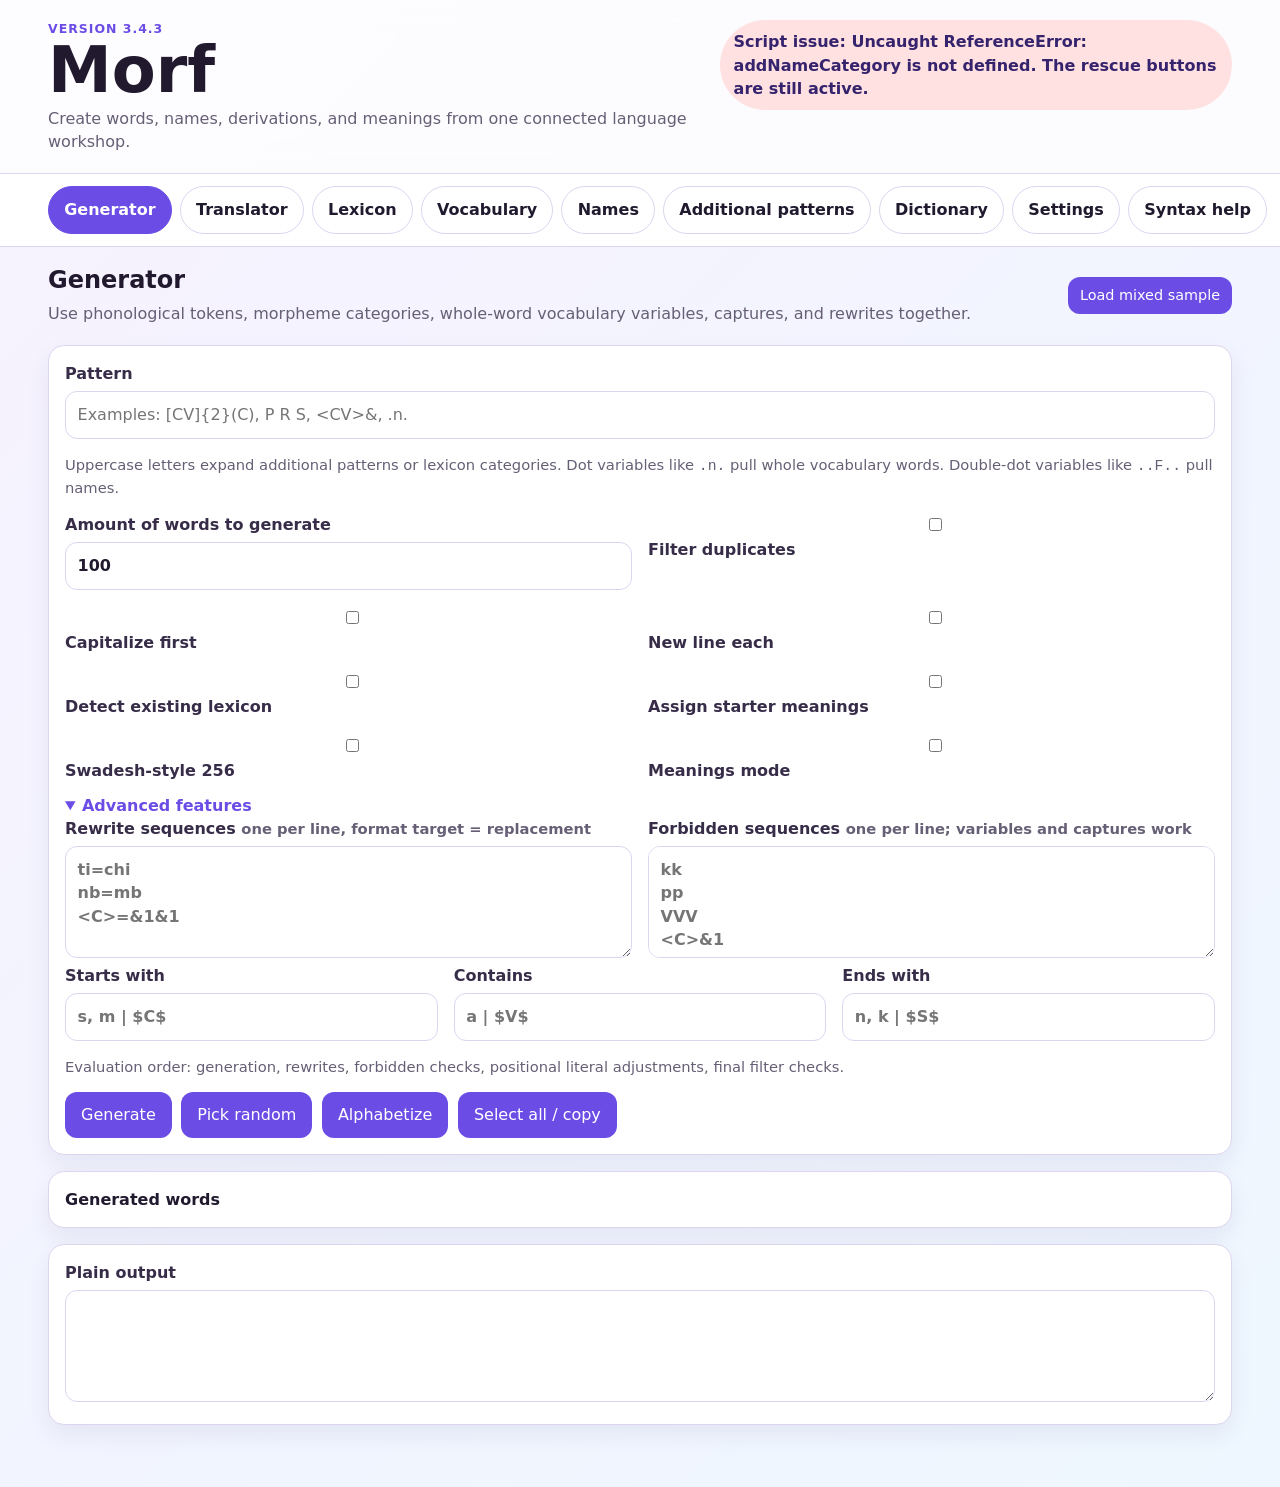
<file: morf_3_4_3_standalone.html>
<!doctype html>
<html lang="en">
<head>
  <meta charset="utf-8">
  <meta name="viewport" content="width=device-width, initial-scale=1, maximum-scale=5">
  <title>Morf 3.4.3</title>
  <style>
:root{
  --bg:#f8f6ff; --panel:#ffffff; --ink:#211a2f; --muted:#665f75; --line:#ddd5ef; --brand:#6b4de6; --brand2:#9f7aea; --ok:#d9f8dd; --ok-border:#6fbf73; --bad:#ffe1e1; --warn:#fff4c2;
  color-scheme: light;
}
*{box-sizing:border-box}
body{margin:0;font-family:Inter,ui-sans-serif,system-ui,-apple-system,BlinkMacSystemFont,"Segoe UI",sans-serif;background:linear-gradient(135deg,#f7f2ff,#eef7ff);color:var(--ink);line-height:1.45}
.hero{display:flex;gap:1rem;justify-content:space-between;align-items:flex-start;padding:1.25rem clamp(1rem,4vw,3rem);background:rgba(255,255,255,.72);border-bottom:1px solid var(--line);position:sticky;top:0;z-index:5;backdrop-filter:blur(12px)}
.eyebrow{margin:0 0 .15rem;color:var(--brand);font-weight:800;letter-spacing:.08em;text-transform:uppercase;font-size:.78rem}.hero h1{margin:0;font-size:clamp(2rem,5vw,4rem);line-height:.95}.lede{margin:.35rem 0 0;color:var(--muted);max-width:70ch}.status{padding:.65rem .85rem;border-radius:999px;background:#eee8ff;color:#35236d;font-weight:700;max-width:32rem}.status[data-kind="success"]{background:var(--ok)}.status[data-kind="error"]{background:var(--bad)}.status[data-kind="info"]{background:#eaf2ff}
.tabs{display:flex;gap:.5rem;overflow-x:auto;padding:.75rem clamp(1rem,4vw,3rem);background:#fff;border-bottom:1px solid var(--line);position:sticky;top:6.2rem;z-index:4}.tab{border:1px solid var(--line);background:#fff;color:var(--ink);border-radius:999px;padding:.7rem .95rem;font-weight:800;white-space:nowrap}.tab.active{background:var(--brand);color:#fff;border-color:var(--brand)}
main{padding:1rem clamp(1rem,4vw,3rem) 3rem}.panel{display:none}.panel.active{display:block}.panelHeader{display:flex;justify-content:space-between;align-items:center;gap:1rem;margin-bottom:1rem}.panelHeader h2{margin:0}.panelHeader p{margin:.25rem 0;color:var(--muted)}
.card,.resultItem,.analysisCard,.dictCard,.notice{background:var(--panel);border:1px solid var(--line);border-radius:1rem;padding:1rem;box-shadow:0 10px 25px rgba(44,31,84,.07);margin-bottom:1rem}.notice.error{background:var(--bad)}.notice.success{background:var(--ok)}.grid{display:grid;grid-template-columns:repeat(2,minmax(0,1fr));gap:1rem}.grid.three{grid-template-columns:repeat(3,minmax(0,1fr))}.grid.two{grid-template-columns:repeat(2,minmax(0,1fr))}
label{display:block;font-weight:800;color:#372d49}input,textarea,select{width:100%;margin-top:.35rem;border:1px solid var(--line);border-radius:.75rem;padding:.72rem;background:#fff;color:var(--ink);font:inherit}textarea{min-height:7rem;resize:vertical}.checkRow,.options{display:flex;flex-wrap:wrap;gap:.75rem;align-items:center}.checkRow label,.options label{display:flex;gap:.45rem;align-items:center;font-weight:700}.checkRow input,.options input{width:auto;margin:0}.hint{color:var(--muted);font-size:.92rem}.actions{display:flex;flex-wrap:wrap;gap:.6rem;margin-top:.75rem}button{cursor:pointer;border:0;background:var(--brand);color:white;border-radius:.75rem;padding:.72rem 1rem;font-weight:900;font:inherit}button.secondary{background:#ebe6ff;color:#271b58}button.small{font-size:.9rem;padding:.5rem .75rem}button.danger{background:#ce3f58}.tag{display:inline-flex;border-radius:999px;background:#eee8ff;color:#3b287a;padding:.2rem .5rem;font-size:.78rem;font-weight:900}.pickedTag{background:#b9f5c0;color:#12551b}.resultItem.picked{background:var(--ok);border-color:var(--ok-border)}.resultTop{display:flex;align-items:center;gap:.6rem;flex-wrap:wrap}.word{font-size:1.35rem}.gloss{color:var(--muted)}.resultAddButtons{display:flex;gap:.4rem;flex-wrap:wrap;margin-left:auto}.segments{display:flex;flex-wrap:wrap;gap:.45rem}.segment{background:#f3efff;color:#261a52;border:1px solid var(--line);padding:.4rem .55rem}.segForm{font-weight:900}.segCat{font-size:.75rem;color:var(--muted);display:block}.dictTools{display:flex;gap:.75rem;flex-wrap:wrap}.dictHead{display:flex;justify-content:space-between;gap:1rem;align-items:flex-start}.dictWord{font-size:1.3rem;font-weight:900}.dictMeta{color:var(--muted)}details{margin-top:.75rem}summary{cursor:pointer;font-weight:900;color:var(--brand)}.dialogActions{display:flex;gap:.6rem;justify-content:flex-end;flex-wrap:wrap}dialog{border:1px solid var(--line);border-radius:1rem;max-width:min(720px,94vw);padding:1rem;background:#fff;color:var(--ink)}dialog::backdrop{background:rgba(18,12,37,.45)}.outputArea{width:100%;min-height:10rem}.miniGloss{margin-top:.5rem;color:var(--muted)}
@media (max-width:760px){.hero{position:static;display:block}.status{margin-top:.75rem;border-radius:.75rem}.tabs{top:0;position:sticky}.grid,.grid.two,.grid.three{grid-template-columns:1fr}.panelHeader{display:block}.actions button,.resultAddButtons button{width:100%}.resultAddButtons{width:100%;margin-left:0}.dictHead{display:block}.word{font-size:1.15rem}input,textarea,select,button{font-size:1rem}.card,.resultItem,.analysisCard,.dictCard,.notice{padding:.85rem;border-radius:.85rem}}

</style>
</head>
<body>
  <header class="hero">
    <div>
      <p class="eyebrow">Version 3.4.3</p>
      <h1>Morf</h1>
      <p class="lede">Create words, names, derivations, and meanings from one connected language workshop.</p>
    </div>
    <div id="status" class="status" role="status" aria-live="polite">Loading app scripts...</div>
  </header>

  <noscript><div class="notice error" style="margin:1rem clamp(1rem,4vw,3rem)">Morf needs JavaScript. Open the standalone HTML directly in a browser or host it somewhere that allows scripts.</div></noscript>

  <nav class="tabs" aria-label="Morf sections">
    <button class="tab active" type="button" data-tab="generator">Generator</button>
    <button class="tab" type="button" data-tab="translator">Translator</button>
    <button class="tab" type="button" data-tab="lexicon">Lexicon</button>
    <button class="tab" type="button" data-tab="vocabulary">Vocabulary</button>
    <button class="tab" type="button" data-tab="names">Names</button>
    <button class="tab" type="button" data-tab="patterns">Additional patterns</button>
    <button class="tab" type="button" data-tab="dictionary">Dictionary</button>
    <button class="tab" type="button" data-tab="settings">Settings</button>
    <button class="tab" type="button" data-tab="help">Syntax help</button>
  </nav>

  <script>
    // Tiny independent tab switcher. This runs separately from the main app so tabs
    // keep working even if another script hits an error.
    window.MorfSwitchTab = function(tabId){
      var tabs = document.querySelectorAll('.tab[data-tab]');
      var panels = document.querySelectorAll('.panel');
      for(var i = 0; i < tabs.length; i++){
        tabs[i].classList.toggle('active', tabs[i].getAttribute('data-tab') === tabId);
        tabs[i].setAttribute('aria-selected', tabs[i].getAttribute('data-tab') === tabId ? 'true' : 'false');
      }
      for(var j = 0; j < panels.length; j++){
        panels[j].classList.remove('active');
        panels[j].hidden = true;
      }
      var panel = document.getElementById(tabId) || document.getElementById('tab-' + tabId);
      if(panel){
        panel.classList.add('active');
        panel.hidden = false;
      }
      if(tabId === 'dictionary' && typeof window.renderMorfDictionary === 'function') window.renderMorfDictionary();
      try { history.replaceState(null, '', '#' + tabId); } catch(e) {}
      return false;
    };
    window.MorfTabs = { show: window.MorfSwitchTab, bind: function(){} };
    document.addEventListener('click', function(e){
      var btn = e.target && e.target.closest ? e.target.closest('.tab[data-tab]') : null;
      if(!btn) return;
      e.preventDefault();
      window.MorfSwitchTab(btn.getAttribute('data-tab'));
    });
    document.addEventListener('DOMContentLoaded', function(){
      var panels = document.querySelectorAll('.panel');
      for(var i = 0; i < panels.length; i++){
        if(!panels[i].classList.contains('active')) panels[i].hidden = true;
      }
      var initial = (location.hash || '').replace('#','');
      if(initial && (document.getElementById(initial) || document.getElementById('tab-' + initial))) window.MorfSwitchTab(initial);
    });
  </script>
<script>
/* Morf 3.4.3 pre-app button rescue.
   This registers before the main app router, so core buttons still work if a later
   script/listener crashes or stops the normal handlers. It uses MorfCore directly
   and leaves the existing UI + syntax alone. */
(function(){
  'use strict';
  var SAFE_IDS = {
    generateBtn: 'generate', analyzeBtn: 'analyze', pickRandomBtn: 'pick', alphabetizeBtn: 'alpha', selectAllBtn: 'copy',
    exportBtn: 'export', importBtn: 'import', importPastedSettingsBtn: 'pasteImport', copySettingsBtn: 'copySettings',
    clearLocalBtn: 'clearLocal', resetDefaultsBtn: 'reset', sampleBtn: 'sample', addNameCategoryBtn: 'addNameCat',
    addLexiconBtn: 'addLexCat', addVocabularyBtn: 'addVocCat', addAdditionalBtn: 'addPattern'
  };
  var STORE_KEY = 'morf-3-4-3-button-rescue-settings';
  var lastResults = [];
  var lastStats = {};
  function $(id){ return document.getElementById(id); }
  function q(sel, root){ return Array.prototype.slice.call((root || document).querySelectorAll(sel)); }
  function status(msg, kind){ var el=$('status'); if(el){ el.textContent=msg; el.dataset.kind=kind||'info'; } }
  function esc(v){ return String(v == null ? '' : v).replace(/[&<>'"]/g, function(ch){ return {'&':'&amp;','<':'&lt;','>':'&gt;',"'":'&#39;','"':'&quot;'}[ch]; }); }
  function core(){ return window.MorfCore || null; }
  function appState(){ try { return window.MorfApp && window.MorfApp.getState && window.MorfApp.getState(); } catch(e){ return null; } }
  function safeState(){
    var M = core();
    if(!M) throw new Error('MorfCore did not load. Re-upload the full HTML file.');
    if(!window.__MorfSafeState){
      var st = appState();
      window.__MorfSafeState = M.normalizeState(st || M.DEFAULT_STATE);
    }
    return window.__MorfSafeState;
  }
  function mutateAppState(newState){
    var st = appState();
    if(!st) return;
    Object.keys(st).forEach(function(k){ delete st[k]; });
    Object.assign(st, JSON.parse(JSON.stringify(newState)));
  }
  function textVal(id){ var el=$(id); return el ? el.value : ''; }
  function checked(id){ var el=$(id); return !!(el && el.checked); }
  function readDomIntoState(st){
    var M = core();
    st.generator = st.generator || {};
    st.advanced = st.advanced || {};
    st.font = st.font || {};
    if($('pattern')) st.generator.pattern = textVal('pattern');
    if($('genCount') && !checked('meaningsMode') && !checked('swadeshMode')) st.generator.count = Math.max(1, Math.min(9999, Number(textVal('genCount') || 100)));
    ['avoidDuplicates','capitalize','newlineEach','detectLexicon','meaningsMode','assignCoreMeanings','swadeshMode'].forEach(function(id){ if($(id)) st.generator[id] = checked(id); });
    if($('meaningsText')) st.generator.meaningsText = textVal('meaningsText');
    if($('rewrites')) st.advanced.rewrites = textVal('rewrites');
    if($('forbidden')) st.advanced.forbidden = textVal('forbidden');
    if($('starts')) st.advanced.starts = textVal('starts');
    if($('contains')) st.advanced.contains = textVal('contains');
    if($('ends')) st.advanced.ends = textVal('ends');
    if(M && $('additionalList') && q('#additionalList .card').length){
      st.additionalPatterns = q('#additionalList .card').map(function(card){ return {
        id: card.dataset.id || M.uid('add'), letter: (card.querySelector('.addLetter')||{}).value || '',
        name: (card.querySelector('.addName')||{}).value || '', pattern: (card.querySelector('.addPattern')||{}).value || ''
      }; });
    }
    if(M && $('lexiconList') && q('#lexiconList .card').length){
      st.lexiconCategories = q('#lexiconList .card').map(function(card){ return {
        id: card.dataset.id || M.uid('lex'), letter: (card.querySelector('.lexLetter')||{}).value || '',
        name: (card.querySelector('.lexName')||{}).value || '', placement: (card.querySelector('.lexPlacement')||{}).value || 'anywhere',
        appliesWords: !(card.querySelector('.lexAppliesWords') && !card.querySelector('.lexAppliesWords').checked),
        appliesNames: !!(card.querySelector('.lexAppliesNames') && card.querySelector('.lexAppliesNames').checked),
        entries: M.textToEntries ? M.textToEntries((card.querySelector('.lexEntries')||{}).value || '', 'lex') : []
      }; });
    }
    if(M && $('vocabularyList') && q('#vocabularyList .card').length){
      st.vocabularyCategories = q('#vocabularyList .card').map(function(card){ return {
        id: card.dataset.id || M.uid('voc'), variable: ((card.querySelector('.vocVariable')||{}).value || '').replace(/^\.+|\.+$/g,'').trim(),
        name: (card.querySelector('.vocName')||{}).value || '',
        entries: M.textToEntries ? M.textToEntries((card.querySelector('.vocEntries')||{}).value || '', 'vocab') : []
      }; });
    }
    if(M && $('namesList') && q('#namesList .card').length){
      st.nameCategories = q('#namesList .card').map(function(card){ return {
        id: card.dataset.id || M.uid('name'), variable: ((card.querySelector('.nameVariable')||{}).value || '').replace(/^\.+|\.+$/g,'').trim(),
        name: (card.querySelector('.nameCatName')||{}).value || '', type: (card.querySelector('.nameType')||{}).value || 'name',
        entries: M.textToNameEntries ? M.textToNameEntries((card.querySelector('.nameEntries')||{}).value || '') : []
      }; });
    }
    if(st.generator.meaningsMode){ st.generator.assignCoreMeanings=false; st.generator.swadeshMode=false; }
    if(st.generator.swadeshMode){ st.generator.assignCoreMeanings=false; st.generator.meaningsMode=false; }
    return M.normalizeState(st);
  }
  function meanings(st){ return st.generator && st.generator.meaningsMode ? String(st.generator.meaningsText || '').split(/\r?\n/).map(function(s){return s.trim();}).filter(Boolean) : []; }
  function renderResults(results, stats, st){
    lastResults = results || []; lastStats = stats || {};
    var wrap=$('results'), out=$('outputText'), stat=$('resultStats');
    if(!wrap) return;
    if(!results || !results.length){
      wrap.innerHTML='<div class="notice error">Generated 0 words. Check the pattern, filters, forbidden sequences, or imported categories.</div>';
      if(out) out.value=''; if(stat) stat.textContent='Printed 0'; return;
    }
    wrap.innerHTML = results.map(function(item, i){
      return '<article class="resultItem'+(item.picked?' picked':'')+'"><div class="resultTop"><span class="num">'+(i+1)+'</span><strong class="word">'+esc(item.word)+'</strong>'+(item.picked?'<span class="tag pickedTag">random pick</span>':'')+(item.gloss?' <span class="gloss">'+esc(item.gloss)+'</span>':'')+'<span class="resultAddButtons"><button class="small quickAddWord" type="button" data-prefer="vocab" data-form="'+esc(item.word)+'" data-gloss="'+esc(item.gloss||'')+'">Add as duplicate/synonym to Vocabulary</button><button class="small quickAddWord" type="button" data-prefer="lex" data-form="'+esc(item.word)+'" data-gloss="'+esc(item.gloss||'')+'">Add as duplicate/synonym to Lexicon</button><button class="small quickAddWord" type="button" data-prefer="name" data-form="'+esc(item.word)+'" data-gloss="'+esc(item.gloss||'')+'">Add as duplicate/variant to Names</button></span></div></article>';
    }).join('');
    if(out) out.value = results.map(function(r){ return r.gloss ? r.word + ' — ' + r.gloss : r.word; }).join(st.generator && st.generator.newlineEach ? '\n' : ' ');
    if(stat) stat.textContent = 'Printed ' + (stats.generated || results.length) + (stats.requested ? ' of ' + stats.requested : '');
  }
  function doGenerate(){
    var M=core(); if(!M){ status('MorfCore did not load. Re-upload the full HTML file.', 'error'); return false; }
    var st = readDomIntoState(safeState()); window.__MorfSafeState = st; mutateAppState(st);
    if(!String(st.generator.pattern||'').trim()){ status('Enter a generator pattern first.', 'error'); return false; }
    var ms = meanings(st); var count = ms.length || (st.generator.swadeshMode ? 256 : Number(st.generator.count || 100));
    try { var run=M.generateWords(st,{count:count, meanings:ms}); renderResults(run.results, run.stats, st); status(run.stats.generated ? 'Generated '+run.stats.generated+'/'+run.stats.requested+'.' : 'Generated 0 words. Check filters or pattern.', run.stats.generated?'success':'error'); }
    catch(e){ status('Generate failed: '+e.message, 'error'); var wrap=$('results'); if(wrap) wrap.innerHTML='<div class="notice error">'+esc(e.message)+'</div>'; }
    return false;
  }
  function segHtml(seg){ return '<button class="segment" type="button" data-form="'+esc(seg.form||'')+'" data-gloss="'+esc(seg.gloss||'')+'"><span class="segForm">'+esc(seg.form||'')+'</span><span class="segCat">'+esc(seg.cat||seg.source||'?')+'</span></button>'; }
  function doAnalyze(){
    var M=core(); if(!M){ status('MorfCore did not load.', 'error'); return false; }
    var input=$('analysisInput'), box=$('analysisOutput'); if(!input || !input.value.trim()){ status('Type something to analyze.', 'error'); return false; }
    var st=readDomIntoState(safeState()); window.__MorfSafeState=st; mutateAppState(st);
    try { var items=M.analyzeText(input.value.trim(), st); if(box) box.innerHTML=items.map(function(it){ return '<article class="analysisCard"><h3>'+esc(it.word)+'</h3><div class="segments">'+(it.primary||[]).map(segHtml).join('')+'</div><div class="miniGloss"><strong>Gloss:</strong> '+esc(M.glossForSegments ? M.glossForSegments(it.primary||[]) : '')+'</div></article>'; }).join(''); status('Analyzed '+items.length+' token'+(items.length===1?'':'s')+'.','success'); }
    catch(e){ if(box) box.innerHTML='<div class="notice error">'+esc(e.message)+'</div>'; status('Analyze failed: '+e.message,'error'); }
    return false;
  }
  function download(name, text){ var a=document.createElement('a'); a.href=URL.createObjectURL(new Blob([text],{type:'application/json'})); a.download=name; document.body.appendChild(a); a.click(); setTimeout(function(){ URL.revokeObjectURL(a.href); a.remove(); }, 500); }
  function doExport(){ var M=core(); if(!M){ status('MorfCore did not load.', 'error'); return false; } var st=readDomIntoState(safeState()); window.__MorfSafeState=st; mutateAppState(st); download('morf-3-4-3-settings.morf', M.exportState(st)); status('Exported settings file.','success'); return false; }
  function doImport(){ var inp=$('importFile'); if(!inp){ status('Import input is missing.', 'error'); return false; } inp.removeAttribute('accept'); inp.click(); return false; }
  function applyImported(text, label){
    var M=core();
    if(!M){ status('MorfCore did not load.', 'error'); return false; }
    try{
      var imported = M.importState ? M.importState(text, { preserveFrom: safeState() }) : M.normalizeState(JSON.parse(text));
      var st = M.normalizeState(imported);
      window.__MorfSafeState = st;
      if(window.MorfApp && typeof window.MorfApp.setState === 'function'){
        window.MorfApp.setState(st, { imported: true, source: label || 'settings' });
      } else {
        mutateAppState(st);
        writeControls(st);
        try { if(window.MorfApp && window.MorfApp.syncControls) window.MorfApp.syncControls(); } catch(_){}
        try { if(window.MorfApp && window.MorfApp.renderDictionary) window.MorfApp.renderDictionary(); } catch(_){}
      }
      status('Imported '+(label||'settings')+'.','success');
      return true;
    }catch(e){
      status('Import failed: '+e.message,'error');
      return false;
    }
  }
  function doPasteImport(){ var box=$('pasteSettingsBox'); if(!box || !box.value.trim()){ status('Paste settings JSON first.', 'error'); return false; } if(applyImported(box.value, 'pasted settings')) box.value=''; return false; }
  function doCopySettings(){ var M=core(), st=readDomIntoState(safeState()), json=M.exportState(st); if(navigator.clipboard && navigator.clipboard.writeText){ navigator.clipboard.writeText(json).then(function(){status('Settings JSON copied.','success');}, function(){download('morf-3-4-3-settings.morf', json);}); } else download('morf-3-4-3-settings.morf', json); return false; }
  function doClear(){ try{ localStorage.removeItem(STORE_KEY); }catch(_){} window.__MorfSafeState=null; status('Autosave cleared for this build.','success'); return false; }
  function doReset(){ var M=core(); if(!M) return false; window.__MorfSafeState=M.normalizeState(M.DEFAULT_STATE); mutateAppState(window.__MorfSafeState); writeControls(window.__MorfSafeState); status('Starter settings restored.','success'); return false; }
  function doSample(){ var st=safeState(); st.generator=st.generator||{}; st.advanced=st.advanced||{}; st.generator.pattern='P R S / [CV]{2}(C) / <CV>&(CV) / .n.'; st.advanced.rewrites='ti=chi\ntu=tsu\n<C>=&1&1'; st.advanced.forbidden='kkk\nppp\nVVV'; writeControls(st); status('Loaded generic sample pattern.','success'); return false; }
  function writeControls(st){
    if($('pattern')) $('pattern').value = (st.generator&&st.generator.pattern)||'';
    if($('genCount')) $('genCount').value = (st.generator&&st.generator.count)||100;
    ['avoidDuplicates','capitalize','newlineEach','detectLexicon','meaningsMode','assignCoreMeanings','swadeshMode'].forEach(function(id){ if($(id)) $(id).checked=!!(st.generator&&st.generator[id]); });
    if($('meaningsText')) $('meaningsText').value=(st.generator&&st.generator.meaningsText)||'';
    if($('meaningsTextWrap')) $('meaningsTextWrap').hidden=!(st.generator&&st.generator.meaningsMode);
    ['rewrites','forbidden','starts','contains','ends'].forEach(function(id){ if($(id)) $(id).value=(st.advanced&&st.advanced[id])||''; });
  }
  function addNameCat(){ var M=core(), st=safeState(); st.nameCategories=st.nameCategories||[]; st.nameCategories.push({id:M.uid('name'), variable:'F', name:'New names', type:'person name', entries:[]}); mutateAppState(st); if(window.MorfSwitchTab) window.MorfSwitchTab('names'); status('Added a name category.','success'); return false; }
  function addLexCat(){ var M=core(), st=safeState(); st.lexiconCategories=st.lexiconCategories||[]; st.lexiconCategories.push({id:M.uid('lex'), letter:'X', name:'New category', placement:'anywhere', entries:[]}); mutateAppState(st); status('Added a lexicon category.','success'); return false; }
  function addVocCat(){ var M=core(), st=safeState(); st.vocabularyCategories=st.vocabularyCategories||[]; st.vocabularyCategories.push({id:M.uid('voc'), variable:'x', name:'New vocabulary', entries:[]}); mutateAppState(st); status('Added a vocabulary category.','success'); return false; }
  function addPattern(){ var M=core(), st=safeState(); st.additionalPatterns=st.additionalPatterns||[]; st.additionalPatterns.push({id:M.uid('add'), letter:'X', name:'New pattern', pattern:'a/e/i'}); mutateAppState(st); status('Added an additional pattern.','success'); return false; }
  function doPick(){ if(!lastResults.length){ status('Generate words first, then pick random.','error'); return false; } lastResults.forEach(function(r){r.picked=false;}); var idx=Math.floor(Math.random()*lastResults.length); var item=lastResults.splice(idx,1)[0]; item.picked=true; lastResults.unshift(item); renderResults(lastResults,lastStats,safeState()); status('Random pick moved to the top.','success'); return false; }
  function doAlpha(){ if(!lastResults.length){ status('Generate words first, then alphabetize.','error'); return false; } lastResults.sort(function(a,b){return String(a.word).localeCompare(String(b.word));}); renderResults(lastResults,lastStats,safeState()); status('Alphabetized generated words.','success'); return false; }
  function doSelect(){ var out=$('outputText'); if(!out){ return false; } out.focus(); out.select(); try{ document.execCommand('copy'); status('Output selected/copied.','success'); }catch(e){ status('Output selected.','info'); } return false; }
  window.MorfSafeButton = function(evt){ var b=evt && evt.target && evt.target.closest ? evt.target.closest('button') : null; if(!b || !SAFE_IDS[b.id]) return true; if(evt){ evt.preventDefault(); if(evt.stopImmediatePropagation) evt.stopImmediatePropagation(); } var a=SAFE_IDS[b.id]; return dispatch(a); };
  function dispatch(a){
    if(a==='generate') return doGenerate(); if(a==='analyze') return doAnalyze(); if(a==='pick') return doPick(); if(a==='alpha') return doAlpha(); if(a==='copy') return doSelect();
    if(a==='export') return doExport(); if(a==='import') return doImport(); if(a==='pasteImport') return doPasteImport(); if(a==='copySettings') return doCopySettings(); if(a==='clearLocal') return doClear(); if(a==='reset') return doReset(); if(a==='sample') return doSample();
    if(a==='addNameCat') return addNameCat(); if(a==='addLexCat') return addLexCat(); if(a==='addVocCat') return addVocCat(); if(a==='addPattern') return addPattern(); return false;
  }
  document.addEventListener('click', function(evt){ var b=evt.target && evt.target.closest ? evt.target.closest('button') : null; if(b && SAFE_IDS[b.id]) window.MorfSafeButton(evt); }, true);
  document.addEventListener('change', function(evt){ if(evt.target && evt.target.id==='importFile'){ var file=evt.target.files && evt.target.files[0]; if(!file) return; var r=new FileReader(); r.onload=function(){ applyImported(String(r.result||''), file.name); evt.target.value=''; }; r.onerror=function(){ status('Could not read import file.','error'); }; r.readAsText(file); } }, true);
  window.addEventListener('error', function(e){ status('Script issue: '+(e.message||'unknown')+'. The rescue buttons are still active.', 'error'); });
})();
</script>


  <main>
    <section id="generator" class="panel active" aria-labelledby="generator-title">
      <div class="panelHeader">
        <div>
          <h2 id="generator-title">Generator</h2>
          <p>Use phonological tokens, morpheme categories, whole-word vocabulary variables, captures, and rewrites together.</p>
        </div>
        <button id="sampleBtn" class="small" type="button">Load mixed sample</button>
      </div>

      <div class="card mainCard">
        <label for="pattern">Pattern</label>
        <input id="pattern" class="bigInput" spellcheck="false" placeholder="Examples: [CV]{2}(C), P R S, <CV>&, .n.">
        <p class="hint">Uppercase letters expand additional patterns or lexicon categories. Dot variables like <code>.n.</code> pull whole vocabulary words. Double-dot variables like <code>..F..</code> pull names.</p>

        <div class="grid four optionsGrid">
          <label>Amount of words to generate<input id="genCount" type="number" min="1" max="9999" value="100"></label>
          <label class="check"><input id="avoidDuplicates" type="checkbox"> Filter duplicates</label>
          <label class="check"><input id="capitalize" type="checkbox"> Capitalize first</label>
          <label class="check"><input id="newlineEach" type="checkbox"> New line each</label>
          <label class="check"><input id="detectLexicon" type="checkbox"> Detect existing lexicon</label>
          <label class="check"><input id="assignCoreMeanings" type="checkbox"> Assign starter meanings</label>
          <label class="check"><input id="swadeshMode" type="checkbox"> Swadesh-style 256</label>
          <label class="check"><input id="meaningsMode" type="checkbox"> Meanings mode</label>
        </div>

        <div id="meaningsTextWrap" hidden>
          <label for="meaningsText">Meanings, one per line</label>
          <textarea id="meaningsText" spellcheck="true" placeholder="water&#10;fire&#10;stone"></textarea>
        </div>

        <details class="advanced" open>
          <summary>Advanced features</summary>
          <div class="grid two">
            <label>Rewrite sequences <span class="hint">one per line, format target = replacement</span><textarea id="rewrites" spellcheck="false" placeholder="ti=chi&#10;nb=mb&#10;&lt;C&gt;=&amp;1&amp;1"></textarea></label>
            <label>Forbidden sequences <span class="hint">one per line; variables and captures work</span><textarea id="forbidden" spellcheck="false" placeholder="kk&#10;pp&#10;VVV&#10;&lt;C&gt;&amp;1"></textarea></label>
          </div>
          <div class="grid three">
            <label>Starts with<input id="starts" spellcheck="false" placeholder="s, m | $C$"></label>
            <label>Contains<input id="contains" spellcheck="false" placeholder="a | $V$"></label>
            <label>Ends with<input id="ends" spellcheck="false" placeholder="n, k | $S$"></label>
          </div>
          <p class="hint">Evaluation order: generation, rewrites, forbidden checks, positional literal adjustments, final filter checks.</p>
        </details>

        <div class="actions">
          <button id="generateBtn" class="primary" type="button" onclick="if(!window.MorfSafeButton && !window.MorfGenerateClick){var s=document.getElementById('status'); if(s) s.textContent='App scripts are still loading. Refresh once if this stays here.'; return false;} return (window.MorfSafeButton ? window.MorfSafeButton(event) : window.MorfGenerateClick(event));">Generate</button>
          <button id="pickRandomBtn" type="button" onclick="if(!window.MorfSafeButton && !window.MorfPickRandomClick){var s=document.getElementById('status'); if(s) s.textContent='App scripts are still loading. Refresh once if this stays here.'; return false;} return (window.MorfSafeButton ? window.MorfSafeButton(event) : window.MorfPickRandomClick(event));">Pick random</button>
          <button id="alphabetizeBtn" type="button" onclick="if(!window.MorfSafeButton && !window.MorfAlphabetizeClick){var s=document.getElementById('status'); if(s) s.textContent='App scripts are still loading. Refresh once if this stays here.'; return false;} return (window.MorfSafeButton ? window.MorfSafeButton(event) : window.MorfAlphabetizeClick(event));">Alphabetize</button>
          <button id="selectAllBtn" type="button" onclick="if(!window.MorfSafeButton && !window.MorfSelectAllClick){var s=document.getElementById('status'); if(s) s.textContent='App scripts are still loading. Refresh once if this stays here.'; return false;} return (window.MorfSafeButton ? window.MorfSafeButton(event) : window.MorfSelectAllClick(event));">Select all / copy</button>
        </div>
      </div>

      <div class="outputGrid">
        <section class="card">
          <div class="cardHead"><strong>Generated words</strong><span id="resultStats" class="muted"></span></div>
          <div id="results" class="results" aria-live="polite"></div>
        </section>
        <section class="card">
          <label for="outputText">Plain output</label>
          <textarea id="outputText" class="outputText" readonly></textarea>
        </section>
      </div>
    </section>

    <section id="translator" class="panel" aria-labelledby="translator-title">
      <div class="panelHeader">
        <div>
          <h2 id="translator-title">Translator / Analyzer</h2>
          <p>Segments words into lexicon morphemes, vocabulary entries, and unknown chunks. Quoted spans stay literal.</p>
        </div>
      </div>
      <div class="card mainCard">
        <label for="analysisInput">Text to analyze</label>
        <input id="analysisInput" class="bigInput" spellcheck="false" placeholder='Example: unkali nalu "New York"'>
        <div class="actions">
          <button id="analyzeBtn" class="primary" type="button" onclick="if(!window.MorfSafeButton && !window.MorfAnalyzeClick){var s=document.getElementById('status'); if(s) s.textContent='App scripts are still loading. Refresh once if this stays here.'; return false;} return (window.MorfSafeButton ? window.MorfSafeButton(event) : window.MorfAnalyzeClick(event));">Translate / Analyze</button>
          <button id="addRawLexBtn" type="button">Add first token to Lexicon/Vocabulary</button>
        </div>
      </div>
      <div id="analysisOutput" class="analysisOutput"></div>
    </section>

    <section id="lexicon" class="panel" aria-labelledby="lexicon-title">
      <div class="panelHeader">
        <div>
          <h2 id="lexicon-title">Lexicon categories</h2>
          <p>Morphemes live here: prefixes, roots, suffixes, stems, infixes, particles. Their letter codes work in generator patterns.</p>
        </div>
        <button id="addLexiconBtn" class="primary" type="button">+ New lexicon category</button>
      </div>
      <div id="lexiconList" class="stack"></div>
    </section>

    <section id="vocabulary" class="panel" aria-labelledby="vocabulary-title">
      <div class="panelHeader">
        <div>
          <h2 id="vocabulary-title">Vocabulary categories</h2>
          <p>Whole words live here. Use dot variables like <code>.n.</code>, <code>.verb.</code>, or <code>.place.</code> in generator patterns.</p>
        </div>
        <button id="addVocabularyBtn" class="primary" type="button">+ New vocabulary category</button>
      </div>
      <div id="vocabularyList" class="stack"></div>
    </section>


    <section id="names" class="panel" aria-labelledby="names-title">
      <div class="panelHeader">
        <div>
          <h2 id="names-title">Name categories</h2>
          <p>Proper names live here: people, places, titles, groups, deities, and story-world names. Use double-dot variables like <code>..F..</code> or <code>..place..</code> in generator patterns.</p>
        </div>
        <button id="addNameCategoryBtn" class="primary" type="button" onclick="return window.MorfAddNameCategoryClick ? window.MorfAddNameCategoryClick(event) : false;">+ New name category</button>
      </div>
      <div class="card">
        <p class="hint">Name entries use one line each: <code>Name, Nickname = actual meaning</code>. Variations like <code>Jord[a/y]n</code> and <code>Carol[i/y]n(e)</code> expand into spelling variants. Nickname groups can use brackets, like <code>Elizabeth, [Liz/Lizzy/Elsa] = name meaning</code>.</p>
      </div>
      <div id="namesList" class="stack"></div>
    </section>

    <section id="patterns" class="panel" aria-labelledby="patterns-title">
      <div class="panelHeader">
        <div>
          <h2 id="patterns-title">Additional patterns / graphemes</h2>
          <p>Reusable phoneme or grapheme variables. These can reference each other and lexicon categories.</p>
        </div>
        <button id="addAdditionalBtn" class="primary" type="button">+ New pattern</button>
      </div>
      <div id="additionalList" class="stack"></div>
    </section>

    <section id="dictionary" class="panel" aria-labelledby="dictionary-title">
      <div class="panelHeader">
        <div>
          <h2 id="dictionary-title">Dictionary</h2>
          <p>Combined searchable view of Lexicon + Vocabulary, with variations, synonyms, and homonyms grouped into expandable cards.</p>
        </div>
        <span id="dictCount" class="pill">0 entries</span>
      </div>
      <div class="card">
        <div class="grid three">
          <label>Search<input id="dictionarySearch" placeholder="form, gloss, category"></label>
          <label>Scope<select id="dictionaryScope"><option value="all">All</option><option value="lex">Lexicon only</option><option value="vocab">Vocabulary only</option><option value="name">Names only</option></select></label>
          <label>Category<select id="dictCategoryFilter"><option value="all">All categories</option></select></label>
        </div>
      </div>
      <div id="dictionaryList" class="dictionaryList"></div>
    </section>

    <section id="settings" class="panel" aria-labelledby="settings-title">
      <div class="panelHeader">
        <div>
          <h2 id="settings-title">Settings, export, import, font</h2>
          <p>Everything is saved in your browser and can be exported/imported as a <code>.morf</code> or <code>.json</code> settings file. A <code>.morf</code> file is regular JSON with a Morf extension.</p>
        </div>
      </div>
      <div class="card">
        <div class="actions">
          <button id="exportBtn" class="primary" type="button" onclick="if(!window.MorfSafeButton && !window.MorfExportClick){var s=document.getElementById('status'); if(s) s.textContent='App scripts are still loading. Refresh once if this stays here.'; return false;} return (window.MorfSafeButton ? window.MorfSafeButton(event) : window.MorfExportClick(event));">Export settings</button>
          <button id="importBtn" type="button" onclick="if(!window.MorfSafeButton && !window.MorfImportClick){var s=document.getElementById('status'); if(s) s.textContent='App scripts are still loading. Refresh once if this stays here.'; return false;} return (window.MorfSafeButton ? window.MorfSafeButton(event) : window.MorfImportClick(event));">Import .morf / .json file</button>
          <button id="copySettingsBtn" type="button" onclick="if(!window.MorfSafeButton && !window.MorfCopySettingsClick){var s=document.getElementById('status'); if(s) s.textContent='App scripts are still loading. Refresh once if this stays here.'; return false;} return (window.MorfSafeButton ? window.MorfSafeButton(event) : window.MorfCopySettingsClick(event));">Copy settings JSON</button>
          <button id="clearLocalBtn" type="button">Clear autosave</button>
          <button id="resetDefaultsBtn" class="danger" type="button">Restore starter settings</button>
          <input id="importFile" type="file" hidden>
        </div>
        <p class="hint">Tip: if your phone or browser refuses to pick a <code>.morf</code> file, rename it to <code>.json</code>, or paste the file contents below.</p>
      </div>
      <div class="card">
        <h3>Paste settings import</h3>
        <label>Paste .morf / JSON settings here<textarea id="pasteSettingsBox" rows="6" placeholder='{
  "app": "Morf",
  "patterns": { ... }
}'></textarea></label>
        <div class="actions"><button id="importPastedSettingsBtn" type="button" onclick="if(!window.MorfSafeButton && !window.MorfImportPastedClick){var s=document.getElementById('status'); if(s) s.textContent='App scripts are still loading. Refresh once if this stays here.'; return false;} return (window.MorfSafeButton ? window.MorfSafeButton(event) : window.MorfImportPastedClick(event));">Import pasted settings</button></div>
      </div>
      <div class="card">
        <h3>Output font</h3>
        <div class="grid four">
          <label>Font<select id="fontFamily">
            <option value="system">System</option><option value="serif">Readable serif</option><option value="mono">Monospace</option><option value="arial">Arial</option><option value="verdana">Verdana</option><option value="tahoma">Tahoma</option><option value="trebuchet">Trebuchet</option><option value="georgia">Georgia</option><option value="garamond">Garamond</option><option value="palatino">Palatino</option><option value="courier">Courier New</option><option value="lucida">Lucida Console</option><option value="impact">Impact</option><option value="comic">Comic Sans</option><option value="papyrus">Papyrus</option><option value="times">Times New Roman</option><option value="century">Century Gothic</option><option value="bookman">Bookman</option><option value="candara">Candara</option><option value="optima">Optima</option><option value="didot">Didot</option><option value="futura">Futura</option>
          </select></label>
          <label>Size<input id="fontSize" type="number" min="10" max="48"></label>
          <label class="check"><input id="fontBold" type="checkbox"> Bold</label>
          <label class="check"><input id="fontItalic" type="checkbox"> Italic</label>
        </div>
      </div>
    </section>

    <section id="help" class="panel" aria-labelledby="help-title">
      <div class="panelHeader">
        <div>
          <h2 id="help-title">Syntax help</h2>
          <p>This is the Morf Version 3 grammar in one place.</p>
        </div>
      </div>
      <div class="helpGrid">
        <article class="card"><h3>Basic pattern syntax</h3><dl>
          <dt><code>C V N</code></dt><dd>Uppercase letters expand additional patterns and/or Lexicon categories with that letter.</dd>
          <dt><code>B = C/N/L/K</code> or <code>B = C, N, L, K</code></dt><dd>Nested variables keep resolving until they become real output; if <code>K = s[t/n]</code>, then <code>B</code> can generate <code>st</code> or <code>sn</code>.</dd>
          <dt><code>a/e/i</code></dt><dd>Slash alternatives. One branch is chosen.</dd>
          <dt><code>[CV]</code></dt><dd>Required group; everything inside acts as one unit.</dd>
          <dt><code>(CV)</code></dt><dd>Optional group with a 50% chance.</dd>
          <dt><code>a*5/e/i</code></dt><dd>Weights. The weighted option is more likely.</dd>
          <dt><code>"[literal]"</code></dt><dd>Quotes escape special syntax characters.</dd>
        </dl></article>
        <article class="card"><h3>Morf additions</h3><dl>
          <dt><code>.n.</code></dt><dd>Choose a whole word from a Vocabulary category.</dd>
          <dt><code>..F..</code></dt><dd>Choose a proper name from a Names category. Names can keep capitals and spaces.</dd>
          <dt><code>&lt;CV&gt;&amp;</code></dt><dd>Capture then repeat the last capture.</dd>
          <dt><code>&amp;1</code></dt><dd>Repeat the first capture.</dd>
          <dt><code>C{3}</code>, <code>[CV]{2,4}</code></dt><dd>Exact and range repetition.</dd>
          <dt><code>V!a,e</code></dt><dd>Exclude outputs from a variable.</dd>
          <dt><code>[VV]^aa^ii</code></dt><dd>Awkwords-style local filtering.</dd>
        </dl></article>
        <article class="card"><h3>Advanced rules</h3><dl>
          <dt><code>ti=chi</code></dt><dd>Rewrite generated text after building a word.</dd>
          <dt><code>&lt;C&gt;=&amp;1&amp;1</code></dt><dd>Capture in rewrite targets, then reuse the captured text.</dd>
          <dt><code>Cor=Nor</code></dt><dd>Variables in rewrites: generated consonant + or becomes generated nasal + or.</dd>
          <dt><code>VVV</code></dt><dd>Forbidden sequence using variables.</dd>
          <dt><code>&lt;C&gt;&amp;1</code></dt><dd>Forbidden repeated captured consonant, useful for blocking geminates.</dd>
          <dt><code>$pep$</code></dt><dd>In Starts with / Ends with only, try to fit that literal into the existing pattern; if it cannot fit, prepend or append it. Contains stays a normal filter.</dd>
        </dl></article>
        <article class="card"><h3>Translator behavior</h3><p>The analyzer builds a tile set from Lexicon morphemes, Vocabulary whole words, and Names. Exact vocabulary matches are preferred, but mixed morpheme parses are still listed as alternatives.</p><p>Placement rules are strict: start entries only parse in an unbroken start-zone, middle entries cannot parse at the beginning or end, and end entries only parse in an ending-zone.</p><p>Click generated or translator segments to add them. Click dictionary entries to edit them, or move them between Vocabulary, Lexicon, and Additional patterns.</p></article>

        <article class="card"><h3>Synonyms, homonyms, and variations</h3><dl>
          <dt><code>mor[o/u] = water</code> or <code>dar/dra = before</code></dt><dd>Slash/optional forms are variation words inside one entry. The dictionary shows them under “Show variation words.”</dd>
          <dt><code>dar,dra = before</code></dt><dd>Commas on the form side create separate synonym entries with the same exact meaning.</dd>
          <dt><code>Bri = from</code> and <code>Feez = from</code></dt><dd>Separate entries with the same exact meaning are also treated as synonyms.</dd>
          <dt><code>kyme = magic(al)</code> or <code>co(ur)a = beach/sand</code></dt><dd>Optional/slash meanings create multiple meanings for the same word, shown as additional meanings.</dd>
        </dl></article>
      </div>
    </section>
  </main>

  <dialog id="segmentDialog" class="segmentDialog" aria-labelledby="segmentDialogTitle">
    <form method="dialog">
      <div class="cardHead"><h2 id="segmentDialogTitle">Add segment</h2><button id="closeSegmentDialog" class="small" type="button">Close</button></div>
      <label>Form<input id="segmentForm"></label>
      <label>Gloss<input id="segmentGloss" placeholder="meaning / gloss"></label>
      <div class="grid two" id="addCategoryControls">
        <label>Lexicon category<select id="segmentLexCat"></select></label>
        <label>Vocabulary category<select id="segmentVocCat"></select></label>
        <label>Name category<select id="segmentNameCat"></select></label>
      </div>
      <div class="actions" id="addSegmentActions">
        <button id="addSegmentLex" class="primary" type="button">Add as duplicate/synonym to Lexicon</button>
        <button id="addSegmentVoc" type="button">Add as duplicate/synonym to Vocabulary</button>
        <button id="addSegmentName" type="button">Add as duplicate/variant to Names</button>
      </div>
      <div id="editEntryControls" hidden>
        <div class="actions">
          <button id="finishEntryEdit" class="primary" type="button">Finish editing</button>
        </div>
        <details class="dictDetails moveEntryBox">
          <summary>Move to…</summary>
          <div class="grid two">
            <label>Destination<select id="moveEntryKind">
              <option value="lex">Lexicon</option>
              <option value="vocab">Vocabulary</option>
              <option value="name">Names</option>
              <option value="pattern">Additional patterns</option>
            </select></label>
            <label id="moveLexWrap">Lexicon category<select id="moveLexCat"></select></label>
            <label id="moveVocWrap" hidden>Vocabulary category<select id="moveVocCat"></select></label>
            <label id="moveNameWrap" hidden>Name category<select id="moveNameCat"></select></label>
            <label id="movePatternWrap" hidden>Additional pattern<select id="movePatternCat"></select></label>
          </div>
          <div class="actions"><button id="moveEntryBtn" type="button">Move entry to selected category</button></div>
          <p class="hint">Use Finish editing for the spelling/meaning only. Use Move entry to selected category to move it between Prefixes, Roots, Vocabulary, or Additional patterns.</p>
        </details>
      </div>
    </form>
  </dialog>

  <script>
(function(root){
  'use strict';

  const VERSION = 'Morf 3.4.3';
  const MAX_ENUM = 750;
  const MAX_ATTEMPTS = 250;

  function uid(prefix='id'){
    return prefix + '_' + Math.random().toString(36).slice(2, 9) + Date.now().toString(36).slice(-4);
  }

  function clone(obj){ return JSON.parse(JSON.stringify(obj)); }

  function escapeRegExp(str){
    return String(str).replace(/[.*+?^${}()|[\]\\]/g, '\\$&');
  }

  function normalizeNewlines(str){ return String(str || '').replace(/\r\n?/g, '\n'); }

  function trimDots(str){ return String(str || '').replace(/^\.+/, '').replace(/\.+$/, '').trim(); }

  function capList(arr, limit=MAX_ENUM){
    if(!Array.isArray(arr)) return [];
    const out = [];
    const seen = new Set();
    for(const item of arr){
      const s = String(item ?? '');
      if(seen.has(s)) continue;
      seen.add(s);
      out.push(s);
      if(out.length >= limit) break;
    }
    return out;
  }

  function pick(arr, rng=Math.random){
    if(!arr || !arr.length) return undefined;
    return arr[Math.floor(rng() * arr.length)];
  }

  function chooseWeighted(options, rng=Math.random){
    if(!options || !options.length) return null;
    let total = 0;
    for(const opt of options) total += Math.max(1, Number(opt.weight) || 1);
    let roll = rng() * total;
    for(const opt of options){
      roll -= Math.max(1, Number(opt.weight) || 1);
      if(roll <= 0) return opt;
    }
    return options[options.length - 1];
  }

  function isUpper(ch){ return /^[A-Z]$/.test(ch); }

  function splitTopLevel(str, sep){
    str = String(str || '');
    const parts = [];
    let cur = '';
    let quote = false;
    let square = 0, paren = 0, angle = 0, brace = 0;
    for(let i=0;i<str.length;i++){
      const ch = str[i];
      if(quote){
        cur += ch;
        if(ch === '"') quote = false;
        continue;
      }
      if(ch === '"') { quote = true; cur += ch; continue; }
      if(ch === '[') square++;
      else if(ch === ']') square = Math.max(0, square - 1);
      else if(ch === '(') paren++;
      else if(ch === ')') paren = Math.max(0, paren - 1);
      else if(ch === '<') angle++;
      else if(ch === '>') angle = Math.max(0, angle - 1);
      else if(ch === '{') brace++;
      else if(ch === '}') brace = Math.max(0, brace - 1);
      if(ch === sep && square === 0 && paren === 0 && angle === 0 && brace === 0){
        parts.push(cur);
        cur = '';
      } else {
        cur += ch;
      }
    }
    parts.push(cur);
    return parts;
  }



  function findMatchingBracket(str, start, open, close){
    let depth = 0;
    let quote = '';
    for(let i = start; i < str.length; i++){
      const ch = str[i];
      if(quote){ if(ch === quote) quote = ''; continue; }
      if(ch === '"' || ch === "'"){ quote = ch; continue; }
      if(ch === open) depth++;
      else if(ch === close){
        depth--;
        if(depth === 0) return i;
      }
    }
    return -1;
  }

  function expandNameSpelling(raw, limit=200){
    raw = stripAffixMarks(String(raw || '').trim());
    if(!raw) return [];
    function combine(a, b){
      const out = [];
      for(const x of a){
        for(const y of b){
          out.push(x + y);
          if(out.length >= limit) return capList(out, limit);
        }
      }
      return capList(out, limit);
    }
    function expandSeq(str){
      const top = splitTopLevel(str, '/').map(x => x.trim()).filter(x => x.length || str.includes('/'));
      if(top.length > 1){
        let out = [];
        for(const part of top){
          out.push(...expandSeq(part));
          if(out.length >= limit) break;
        }
        return capList(out, limit);
      }
      let acc = [''];
      for(let i = 0; i < str.length; i++){
        const ch = str[i];
        if(ch === '"' || ch === "'"){
          const quote = ch;
          let j = i + 1, lit = '';
          while(j < str.length && str[j] !== quote){ lit += str[j++]; }
          acc = combine(acc, [lit]);
          i = j < str.length ? j : str.length;
          continue;
        }
        if(ch === '['){
          const j = findMatchingBracket(str, i, '[', ']');
          if(j !== -1){
            const inside = str.slice(i + 1, j);
            const pieces = splitTopLevel(inside, '/').map(x => x.trim()).filter(Boolean);
            let vals = [];
            for(const piece of (pieces.length ? pieces : [inside])) vals.push(...expandSeq(piece));
            acc = combine(acc, vals.length ? vals : ['']);
            i = j;
            continue;
          }
        }
        if(ch === '('){
          const j = findMatchingBracket(str, i, '(', ')');
          if(j !== -1){
            const inside = str.slice(i + 1, j);
            const pieces = splitTopLevel(inside, '/').map(x => x.trim()).filter(Boolean);
            let vals = [''];
            for(const piece of (pieces.length ? pieces : [inside])) vals.push(...expandSeq(piece));
            acc = combine(acc, vals);
            i = j;
            continue;
          }
        }
        acc = combine(acc, [ch]);
      }
      return capList(acc, limit);
    }
    return capList(expandSeq(raw).map(stripAffixMarks).filter(Boolean), limit);
  }

  function splitList(str){
    const raw = splitTopLevel(String(str || '').replace(/\|/g, ','), ',');
    return raw.map(s => s.trim()).filter(Boolean);
  }

  function isPlainObject(value){
    return !!value && typeof value === 'object' && !Array.isArray(value);
  }

  function hasOwn(obj, key){
    return !!obj && Object.prototype.hasOwnProperty.call(obj, key);
  }

  function cleanString(value, fallback=''){
    return value == null ? fallback : String(value);
  }

  function cleanRefName(value){
    let out = cleanString(value).trim();
    if(out.startsWith('|') && out.endsWith('|') && out.length >= 2) out = out.slice(1, -1).trim();
    if(out.startsWith('.') && out.endsWith('.') && out.length >= 2) out = out.slice(1, -1).trim();
    return out;
  }

  function normalizePlacementName(value){
    const raw = cleanString(value, 'anywhere').trim().toLowerCase();
    if(['start','prefix','pre','initial','beginning','begin'].includes(raw)) return 'start';
    if(['middle','infix','medial','inside'].includes(raw)) return 'middle';
    if(['end','suffix','postfix','final','ending'].includes(raw)) return 'end';
    if(['anywhere','any','root','stem','base','lexeme','free'].includes(raw)) return 'anywhere';
    return 'anywhere';
  }

  function ensureArrayish(value){
    if(Array.isArray(value)) return value;
    if(typeof value === 'string') return normalizeNewlines(value).split('\n').map(line => line.trim()).filter(Boolean);
    if(isPlainObject(value)) return Object.entries(value).map(([key, val]) => {
      if(isPlainObject(val)) return Object.assign({ name: key, letter: key, variable: key, _compatKey: key }, val);
      return { name: key, letter: key, variable: key, _compatKey: key, pattern: val, value: val, entries: Array.isArray(val) ? val : undefined };
    });
    return [];
  }

  function firstCompatField(obj, keys, fallback=''){
    for(const key of keys){
      if(hasOwn(obj, key)) return cleanString(obj[key], fallback);
    }
    return fallback;
  }

  function unwrapCompatState(input){
    const src = isPlainObject(input) ? input : {};
    const fullKeys = ['generator','categories','lexiconCategories','dictionaryCategories','wordCategories','additionalPatterns','patterns','graphemePatterns','vocabularyCategories','vocabCategories','vocab','vocabulary','words','entries','nameCategories','names','pattern','generatorPattern','mainPattern'];
    const looksFull = obj => isPlainObject(obj) && fullKeys.some(k => hasOwn(obj, k));
    for(const key of ['state','data','morf','appState','payload']){
      if(looksFull(src[key])) return src[key];
    }
    // Only unwrap settings if the outer object is not already the settings object.
    if(looksFull(src.settings) && !looksFull(src)) return src.settings;
    return src;
  }

  function rewriteCompatText(value, fallback=''){
    return normalizeNewlines(cleanString(value, fallback)).split('\n').map(line => {
      const trimmed = line.trim();
      if(!trimmed || trimmed.startsWith('//')) return line;
      if(trimmed.includes('=') || !trimmed.includes('>')) return line;
      const idx = line.indexOf('>');
      return line.slice(0, idx) + '=' + line.slice(idx + 1);
    }).join('\n');
  }

  function hasTopLevelChar(str, needle){
    str = String(str || '');
    let quote = false;
    let square = 0, paren = 0, angle = 0, brace = 0;
    for(let i=0;i<str.length;i++){
      const ch = str[i];
      if(quote){
        if(ch === '"') quote = false;
        continue;
      }
      if(ch === '"') { quote = true; continue; }
      if(ch === '[') square++;
      else if(ch === ']') square = Math.max(0, square - 1);
      else if(ch === '(') paren++;
      else if(ch === ')') paren = Math.max(0, paren - 1);
      else if(ch === '<') angle++;
      else if(ch === '>') angle = Math.max(0, angle - 1);
      else if(ch === '{') brace++;
      else if(ch === '}') brace = Math.max(0, brace - 1);
      if(ch === needle && square === 0 && paren === 0 && angle === 0 && brace === 0) return true;
    }
    return false;
  }

  function splitAlternativeParts(str){
    const slashParts = splitTopLevel(str, '/');
    if(slashParts.length > 1) return slashParts;

    // Friendly Morf behavior: Additional patterns are often typed as
    // "B = C, N, L, K". Treat top-level commas as alternatives unless the
    // pattern is using Awkwords exclusion syntax such as "C!m,n".
    if(String(str || '').includes(',') && !hasTopLevelChar(str, '!')){
      const commaParts = splitTopLevel(str, ',')
        .map(part => part.trim().replace(/^(?:and|or)\s+/i, ''))
        .filter(Boolean);
      if(commaParts.length > 1) return commaParts;
    }
    return slashParts;
  }

  function stripAffixMarks(form){
    return String(form || '').trim().replace(/^-+/, '').replace(/-+$/, '');
  }

  function uniqueList(arr){
    const out = [];
    const seen = new Set();
    for(const item of arr || []){
      const s = String(item ?? '').trim();
      if(!s || seen.has(s)) continue;
      seen.add(s);
      out.push(s);
    }
    return out;
  }

  function combineTextLists(a, b, limit=128){
    const out = [];
    for(const left of a.length ? a : ['']){
      for(const right of b.length ? b : ['']){
        out.push(left + right);
        if(out.length >= limit) return out;
      }
    }
    return out;
  }

  function findTextParen(str){
    let quote = false, depth = 0, start = -1;
    for(let i=0;i<str.length;i++){
      const ch = str[i];
      if(quote){
        if(ch === '"') quote = false;
        continue;
      }
      if(ch === '"'){ quote = true; continue; }
      if(ch === '('){
        if(depth === 0) start = i;
        depth++;
      } else if(ch === ')' && depth > 0){
        depth--;
        if(depth === 0) return { start, end: i };
      }
    }
    return null;
  }

  function expandOptionalText(str, limit=128){
    str = String(str || '');
    const paren = findTextParen(str);
    if(!paren) return [str];
    const before = str.slice(0, paren.start);
    const inner = str.slice(paren.start + 1, paren.end);
    const after = str.slice(paren.end + 1);
    const innerOptions = [''].concat(expandGlossText(inner, limit));
    const afterOptions = expandOptionalText(after, limit);
    const out = [];
    for(const opt of innerOptions){
      for(const tail of afterOptions){
        out.push(before + opt + tail);
        if(out.length >= limit) return out;
      }
    }
    return out;
  }

  function expandGlossText(text, limit=128){
    const raw = String(text || '').trim();
    if(!raw) return [];
    const slashParts = splitTopLevel(raw, '/');
    let out = [];
    if(slashParts.length > 1){
      for(const part of slashParts){
        out.push(...expandGlossText(part, limit));
        if(out.length >= limit) break;
      }
    } else {
      out = expandOptionalText(raw, limit);
    }
    return uniqueList(out.map(s => s.replace(/^"|"$/g, '').replace(/\s+/g, ' ').trim())).slice(0, limit);
  }

  function entryMeanings(entry){
    const raw = entry && (entry.gloss || entry.meaning || entry.label || '');
    const expanded = expandGlossText(raw);
    return expanded.length ? expanded : (raw ? [String(raw).trim()] : []);
  }

  function entryGloss(entry){
    const meanings = entryMeanings(entry);
    return meanings.length ? meanings.join('/') : '';
  }

  function splitEntryForms(left){
    const parts = splitTopLevel(String(left || ''), ',')
      .map(s => s.trim())
      .filter(Boolean);
    return parts.length ? parts : [String(left || '').trim()].filter(Boolean);
  }

  function parseEntryLine(line, kind='lex'){
    const many = parseEntryLineMany(line, kind);
    return many[0] || null;
  }

  function parseEntryLineMany(line, kind='lex'){
    const raw = String(line || '').trim();
    if(!raw) return [];
    if(raw.startsWith('//')) return [];
    let left = raw, right = '';
    const separators = ['=>', '=', '\t', ' - ', ' — ', ' – ', ':'];
    for(const sep of separators){
      const idx = raw.indexOf(sep);
      if(idx > -1){
        left = raw.slice(0, idx).trim();
        right = raw.slice(idx + sep.length).trim();
        break;
      }
    }
    if(!left) return [];
    const forms = splitEntryForms(left);
    return forms.map(form => kind === 'vocab'
      ? { id: uid('ve'), word: form, gloss: right }
      : { id: uid('le'), form, gloss: right });
  }

  function entriesToText(entries, kind='lex'){
    return (entries || []).map(en => {
      const form = kind === 'vocab' ? (en.word || '') : (en.form || '');
      const gloss = en.gloss || en.meaning || '';
      return gloss ? `${form} = ${gloss}` : form;
    }).join('\n');
  }

  function textToEntries(text, kind='lex'){
    const out = [];
    for(const line of normalizeNewlines(text).split('\n')){
      out.push(...parseEntryLineMany(line, kind));
    }
    return out.filter(en => kind === 'vocab' ? en.word : en.form);
  }

  const DEFAULT_CORE_MEANINGS = [
    'I','you','we','this','that','who','what','not','all','many','one','two','three','four','five','big','long','wide','thick','heavy','small','short','narrow','thin','woman','man','person','child','wife','husband','mother','father','animal','fish','bird','dog','louse','snake','worm','tree','forest','stick','fruit','seed','leaf','root','bark','flower','grass','rope','skin','meat','blood','bone','fat','egg','horn','tail','feather','hair','head','ear','eye','nose','mouth','tooth','tongue','fingernail','foot','leg','knee','hand','wing','belly','guts','neck','back','breast','heart','liver','drink','eat','bite','suck','spit','vomit','blow','breathe','laugh','see','hear','know','think','smell','fear','sleep','live','die','kill','fight','hunt','hit','cut','split','stab','scratch','dig','swim','fly','walk','come','lie','sit','stand','turn','fall','give','hold','squeeze','rub','wash','wipe','pull','push','throw','tie','sew','count','say','sing','play','float','flow','freeze','swell','sun','moon','star','water','rain','river','lake','sea','salt','stone','sand','dust','earth','cloud','fog','sky','wind','snow','ice','smoke','fire','ash','burn','road','mountain','red','green','yellow','white','black','night','day','year','warm','cold','full','new','old','good','bad','rotten','dirty','straight','round','sharp','dull','smooth','wet','dry','correct','near','far','right','left','at','in','with','and','because','name','root','word','voice','sound','house','home','village','path','door','food','tool','work','song','drum','stone tool','knife','spear','basket','clay','pot','cloth','thread','needle','firewood','friend','enemy','chief','elder','younger sibling','older sibling','brother','sister','grandmother','grandfather','cousin','body','face','forehead','cheek','chin','shoulder','arm','elbow','finger','thumb','hip','skinny','strong','weak','fast','slow','deep','shallow','empty','open','closed','early','late','before','after','above','below','inside','outside','here','there','where','when','how','yes','no','maybe','again','also','only','still','already','never','always','today','tomorrow','yesterday','north','south','east','west','spring','summer','autumn','winter','morning','evening','birth','death','love','anger','peace','gift','trade','story','memory','dream','medicine','spirit','world'
  ];

  const DEFAULT_STATE = {
    meta: { app: 'Morf', version: VERSION, exportedAt: '' },
    generator: {
      pattern: '',
      count: 100,
      avoidDuplicates: true,
      capitalize: false,
      newlineEach: true,
      detectLexicon: false,
      meaningsMode: false,
      meaningsText: '',
      assignCoreMeanings: false,
      swadeshMode: false
    },
    font: { family: 'system', size: 20, bold: false, italic: false },
    advanced: {
      rewrites: '',
      forbidden: '',
      starts: '',
      contains: '',
      ends: ''
    },
    additionalPatterns: [
      { id: 'add_C', letter: 'C', name: 'Consonants', pattern: 'p/t/k/s/m/n/l/r' },
      { id: 'add_V', letter: 'V', name: 'Vowels', pattern: 'a/e/i/o/u' },
      { id: 'add_N', letter: 'N', name: 'Nasals', pattern: 'm/n' },
      { id: 'add_L', letter: 'L', name: 'Liquids', pattern: 'l/r' }
    ],
    lexiconCategories: [
      { id: 'lex_P', letter: 'P', name: 'Prefixes', placement: 'start', appliesWords: true, appliesNames: true, entries: [
        { id: 'le_pre', form: 'pre-', gloss: 'before' }
      ]},
      { id: 'lex_R', letter: 'R', name: 'Roots', placement: 'anywhere', appliesWords: true, appliesNames: true, entries: [
        { id: 'le_sil', form: 'sil', gloss: 'bird' }
      ]},
      { id: 'lex_S', letter: 'S', name: 'Suffixes', placement: 'end', appliesWords: true, appliesNames: true, entries: [
        { id: 'le_less', form: '-less', gloss: 'without' }
      ]},
      { id: 'lex_E', letter: 'E', name: 'Name endings', placement: 'end', appliesWords: false, appliesNames: true, entries: [
        { id: 'le_a_name', form: '-a', gloss: 'name ending' }
      ]}
    ],
    nameCategories: [
      { id: 'name_F', variable: 'F', name: 'First names', type: 'person', entries: [
        { id: 'ne_isabella', name: 'Isabella/Isabel', actual: 'example personal name', literal: '', notes: 'Generic starter example. Replace it with your own names.', nicknames: 'Bella/Belle/Isa' }
      ]}
    ],
    vocabularyCategories: [
      { id: 'voc_n', variable: 'n', name: 'Nouns', entries: [
        { id: 've_dog', word: 'dog', gloss: 'type of animal' }
      ]}
    ]
  };

  class ParseError extends Error {
    constructor(message, index){
      super(index === undefined ? message : `${message} at position ${index}`);
      this.name = 'ParseError';
      this.index = index;
    }
  }

  class PatternParser {
    constructor(text){
      this.text = String(text || '');
    }

    parse(){
      return this.parseAlt(this.text);
    }

    parseAlt(str){
      const parts = splitAlternativeParts(str);
      const options = parts.map(part => {
        const ew = this.extractWeight(part);
        return { type: 'option', node: this.parseSeq(ew.text), weight: ew.weight };
      });
      if(options.length === 1) return options[0].node;
      return { type: 'alt', options };
    }

    extractWeight(part){
      let s = String(part || '');
      let quote = false;
      let square = 0, paren = 0, angle = 0, brace = 0;
      let lastStar = -1;
      for(let i=0;i<s.length;i++){
        const ch = s[i];
        if(quote){ if(ch === '"') quote = false; continue; }
        if(ch === '"') { quote = true; continue; }
        if(ch === '[') square++;
        else if(ch === ']') square = Math.max(0, square - 1);
        else if(ch === '(') paren++;
        else if(ch === ')') paren = Math.max(0, paren - 1);
        else if(ch === '<') angle++;
        else if(ch === '>') angle = Math.max(0, angle - 1);
        else if(ch === '{') brace++;
        else if(ch === '}') brace = Math.max(0, brace - 1);
        else if(ch === '*' && square === 0 && paren === 0 && angle === 0 && brace === 0) lastStar = i;
      }
      if(lastStar >= 0){
        const tail = s.slice(lastStar + 1).trim();
        if(/^\d+$/.test(tail)){
          const weight = Math.min(128, Math.max(1, parseInt(tail, 10)));
          return { text: s.slice(0, lastStar), weight };
        }
      }
      return { text: s, weight: 1 };
    }

    findMatching(str, start, open, close){
      let depth = 0;
      let quote = false;
      for(let i=start;i<str.length;i++){
        const ch = str[i];
        if(quote){
          if(ch === '"') quote = false;
          continue;
        }
        if(ch === '"') { quote = true; continue; }
        if(ch === open) depth++;
        else if(ch === close){
          depth--;
          if(depth === 0) return i;
        }
      }
      throw new ParseError(`Missing closing ${close}`, start);
    }

    readInlineRepeat(str, pos){
      // Legacy Morf supported C2, C1-3, C(2), and C(1-3).
      // Keep normal optional groups intact: C(V) is not consumed here.
      let raw = '';
      let end = pos;
      if(/\d/.test(str[pos] || '')){
        while(end < str.length && /[\d-]/.test(str[end])) raw += str[end++];
      } else if(str[pos] === '('){
        const close = str.indexOf(')', pos + 1);
        if(close > pos){
          const inside = str.slice(pos + 1, close).trim();
          if(/^\d+(?:\s*-\s*\d+)?$/.test(inside)){
            raw = inside;
            end = close + 1;
          }
        }
      }
      if(!raw) return null;
      let min, max;
      if(raw.includes('-')){
        const parts = raw.split('-');
        min = parseInt(parts[0].trim(), 10);
        max = parseInt(parts[1].trim(), 10);
      } else {
        min = max = parseInt(raw.trim(), 10);
      }
      if(!Number.isFinite(min) || min < 0) min = 1;
      if(!Number.isFinite(max) || max < min) max = min;
      return { min: Math.max(0, min), max: Math.min(32, max), end };
    }

    parseSeq(str){
      str = String(str || '');
      const children = [];
      let i = 0;
      while(i < str.length){
        const ch = str[i];
        if(/\s/.test(ch)){
          let j = i;
          while(j < str.length && /\s/.test(str[j])) j++;
          if(children.length && children[children.length - 1].type === 'namevar' && str.slice(j, j + 2) === '..') children.push({ type: 'literal', text: ' ' });
          i = j;
          continue;
        }
        let node = null;
        if(ch === '"'){
          let j = i + 1;
          let lit = '';
          while(j < str.length){
            if(str[j] === '"') break;
            if(str[j] === '\\' && j + 1 < str.length){ lit += str[j + 1]; j += 2; continue; }
            lit += str[j];
            j++;
          }
          if(j >= str.length) throw new ParseError('Missing closing quote', i);
          node = { type: 'literal', text: lit };
          i = j + 1;
        } else if(ch === '['){
          const j = this.findMatching(str, i, '[', ']');
          node = { type: 'group', node: this.parseAlt(str.slice(i + 1, j)), optional: false };
          i = j + 1;
        } else if(ch === '('){
          const j = this.findMatching(str, i, '(', ')');
          node = { type: 'group', node: this.parseAlt(str.slice(i + 1, j)), optional: true };
          i = j + 1;
        } else if(ch === '<'){
          const j = this.findMatching(str, i, '<', '>');
          node = { type: 'capture', node: this.parseAlt(str.slice(i + 1, j)) };
          i = j + 1;
        } else if(ch === '&'){
          let j = i + 1;
          let digits = '';
          while(j < str.length && /\d/.test(str[j])){ digits += str[j]; j++; }
          node = { type: 'backref', index: digits ? parseInt(digits, 10) : null };
          i = j;
        } else if(ch === '.'){
          if(str[i + 1] === '.'){
            const j = str.indexOf('..', i + 2);
            if(j === -1) throw new ParseError('Missing closing double-dot for name variable', i);
            node = { type: 'namevar', name: str.slice(i + 2, j).trim() };
            i = j + 2;
          } else {
            const j = str.indexOf('.', i + 1);
            if(j === -1) throw new ParseError('Missing closing dot for vocabulary variable', i);
            node = { type: 'vocab', name: str.slice(i + 1, j).trim() };
            i = j + 1;
          }
        } else if(ch === '|'){
          const j = str.indexOf('|', i + 1);
          if(j === -1) throw new ParseError('Missing closing pipe reference', i);
          node = { type: 'ref', name: str.slice(i + 1, j).trim() };
          i = j + 1;
        } else if(isUpper(ch)){
          node = { type: 'var', name: ch };
          i++;
        } else {
          let j = i;
          let lit = '';
          while(j < str.length){
            const c = str[j];
            if(/\s/.test(c) || c === '"' || c === '[' || c === '(' || c === '<' || c === '&' || c === '.' || c === '|' || isUpper(c)) break;
            if(c === '!' || c === '{' || c === '^') break;
            lit += c;
            j++;
          }
          if(!lit){
            lit = ch;
            j = i + 1;
          }
          node = { type: 'literal', text: lit };
          i = j;
        }

        if(node && (node.type === 'var' || node.type === 'ref' || node.type === 'vocab' || node.type === 'namevar')){
          const inlineRep = this.readInlineRepeat(str, i);
          if(inlineRep){
            node = { type: 'repeat', node, min: inlineRep.min, max: inlineRep.max };
            i = inlineRep.end;
          }
        }

        let keepPostfix = true;
        while(keepPostfix && i < str.length){
          keepPostfix = false;
          if(str[i] === '!'){
            i++;
            let j = i;
            let raw = '';
            while(j < str.length){
              const c = str[j];
              if(c === '{' || c === '^' || c === '/' || c === ']' || c === ')' || c === '>') break;
              raw += c;
              j++;
            }
            const excludes = raw.split(',').map(s => s.trim()).filter(Boolean);
            node = { type: 'exclude', node, excludes };
            i = j;
            keepPostfix = true;
          }
          if(str[i] === '{'){
            const j = str.indexOf('}', i + 1);
            if(j === -1) throw new ParseError('Missing closing brace for repetition', i);
            const body = str.slice(i + 1, j).trim();
            let min, max;
            if(/^\d+$/.test(body)){ min = max = parseInt(body, 10); }
            else {
              const m = body.match(/^(\d*)\s*,\s*(\d*)$/);
              if(!m) throw new ParseError('Bad repetition syntax', i);
              min = m[1] === '' ? 0 : parseInt(m[1], 10);
              max = m[2] === '' ? Math.max(min, min + 4) : parseInt(m[2], 10);
            }
            min = Math.max(0, min || 0);
            max = Math.min(32, Math.max(min, max || min));
            node = { type: 'repeat', node, min, max };
            i = j + 1;
            keepPostfix = true;
          }
          if(str[i] === '^'){
            const filters = [];
            while(str[i] === '^'){
              i++;
              let j = i;
              let raw = '';
              let quote = false;
              while(j < str.length){
                const c = str[j];
                if(quote){
                  if(c === '"') quote = false;
                  else raw += c;
                  j++;
                  continue;
                }
                if(c === '"'){ quote = true; j++; continue; }
                if(c === '^' || c === '/' || c === ']' || c === ')' || c === '>') break;
                raw += c;
                j++;
              }
              if(raw.length) filters.push(raw.trim());
              i = j;
            }
            node = { type: 'filter', node, filters };
            keepPostfix = true;
          }
        }
        if(node.type === 'literal' && children.length && children[children.length - 1].type === 'literal'){
          children[children.length - 1].text += node.text;
        } else {
          children.push(node);
        }
      }
      if(children.length === 0) return { type: 'literal', text: '' };
      if(children.length === 1) return children[0];
      return { type: 'seq', children };
    }
  }

  class PatternEngine {
    constructor(state, options={}){
      this.state = normalizeState(state || clone(DEFAULT_STATE));
      this.rng = options.rng || Math.random;
      this.astCache = new Map();
      this.formCache = new Map();
    }

    parse(pattern){
      const key = String(pattern || '');
      if(this.astCache.has(key)) return this.astCache.get(key);
      const ast = new PatternParser(key).parse();
      this.astCache.set(key, ast);
      return ast;
    }

    generate(pattern, options={}){
      const ast = typeof pattern === 'string' ? this.parse(pattern) : pattern;
      const context = {
        captures: options.captures ? options.captures.slice() : [],
        stack: options.stack ? options.stack.slice() : [],
        includeLex: options.includeLex !== false,
        includeAdditional: options.includeAdditional !== false,
        includeVocab: options.includeVocab !== false,
        mode: options.mode || 'generate'
      };
      const res = this.genNode(ast, context);
      return res.ok ? res : { ok: false, text: '', segs: [], reason: res.reason || 'generation failed' };
    }

    genNode(node, context){
      if(!node) return { ok: true, text: '', segs: [] };
      switch(node.type){
        case 'literal': return { ok: true, text: node.text, segs: node.text ? [{ form: node.text, cat: 'literal', gloss: '' }] : [] };
        case 'seq': {
          let text = '';
          let segs = [];
          for(const child of node.children){
            const r = this.genNode(child, context);
            if(!r.ok) return r;
            text += r.text;
            segs = segs.concat(r.segs || []);
          }
          return { ok: true, text, segs };
        }
        case 'alt': {
          const opt = chooseWeighted(node.options, this.rng);
          return this.genNode(opt.node, context);
        }
        case 'group': {
          if(node.optional && this.rng() < 0.5) return { ok: true, text: '', segs: [] };
          return this.genNode(node.node, context);
        }
        case 'capture': {
          const r = this.genNode(node.node, context);
          if(!r.ok) return r;
          context.captures.push(r.text);
          return { ok: true, text: r.text, segs: (r.segs || []).concat([{ form: r.text, cat: 'capture', gloss: `&${context.captures.length}` }]) };
        }
        case 'backref': {
          const idx = node.index == null ? context.captures.length : node.index;
          const val = idx > 0 && idx <= context.captures.length ? context.captures[idx - 1] : '';
          return { ok: true, text: val, segs: val ? [{ form: val, cat: 'copy', gloss: `&${idx}` }] : [] };
        }
        case 'repeat': {
          const n = node.min === node.max ? node.min : node.min + Math.floor(this.rng() * (node.max - node.min + 1));
          let text = '';
          let segs = [];
          for(let i=0;i<n;i++){
            const r = this.genNode(node.node, context);
            if(!r.ok) return r;
            text += r.text;
            segs = segs.concat(r.segs || []);
          }
          return { ok: true, text, segs };
        }
        case 'exclude': {
          for(let i=0;i<MAX_ATTEMPTS;i++){
            const before = context.captures.slice();
            const r = this.genNode(node.node, context);
            if(!r.ok){ context.captures = before; continue; }
            if(!node.excludes.includes(r.text)) return r;
            context.captures = before;
          }
          return { ok: false, text: '', segs: [], reason: 'exclusion removed every sampled option' };
        }
        case 'filter': {
          for(let i=0;i<MAX_ATTEMPTS;i++){
            const before = context.captures.slice();
            const r = this.genNode(node.node, context);
            if(!r.ok){ context.captures = before; continue; }
            if(!node.filters.includes(r.text)) return r;
            context.captures = before;
          }
          return { ok: false, text: '', segs: [], reason: 'fragment filter rejected every sampled option' };
        }
        case 'var': return this.generateVariable(node.name, context);
        case 'vocab': return this.generateVocab(node.name, context);
        case 'namevar': return this.generateName(node.name, context);
        case 'ref': return this.generateRef(node.name, context);
        default: return { ok: false, text: '', segs: [], reason: `unknown node ${node.type}` };
      }
    }

    generateVariable(name, context){
      const key = `var:${name}`;
      if(context.stack.includes(key)) return { ok: false, text: '', segs: [], reason: `recursive variable ${name}` };
      const candidates = [];
      if(context.includeAdditional){
        const pat = findAdditional(this.state, name);
        if(pat && pat.pattern != null){
          candidates.push({ kind: 'additional', source: pat });
        }
      }
      if(context.includeLex){
        for(const cat of this.state.lexiconCategories || []){
          if((cat.letter || '') === name || (cat.name || '') === name){
            for(const en of cat.entries || []) candidates.push({ kind: 'lex', cat, entry: en });
          }
        }
      }
      if(!candidates.length){
        return { ok: true, text: name, segs: [{ form: name, cat: 'literal', gloss: '' }] };
      }
      for(let attempt=0;attempt<MAX_ATTEMPTS;attempt++){
        const cand = pick(candidates, this.rng);
        if(cand.kind === 'additional'){
          const next = Object.assign({}, context, { stack: context.stack.concat(key), includeLex: true, includeAdditional: true });
          const r = this.generate(cand.source.pattern, next);
          if(r.ok){
            const segs = (r.segs || []).filter(s => s.cat !== 'literal');
            return { ok: true, text: r.text, segs: segs.length ? segs : [{ form: r.text, cat: cand.source.letter || cand.source.name || name, gloss: 'pattern', letter: name }] };
          }
        } else if(cand.kind === 'lex'){
          const forms = this.expandStoredForm(cand.entry.form, { includeLex: false, includeVocab: false });
          const text = stripAffixMarks(pick(forms, this.rng) || cand.entry.form || '');
          return { ok: true, text, segs: [{ form: text, cat: cand.cat.name || cand.cat.letter || name, gloss: entryGloss(cand.entry), meanings: entryMeanings(cand.entry), letter: cand.cat.letter || '', source: 'lexicon', placement: cand.cat.placement || 'anywhere' }] };
        }
      }
      return { ok: false, text: '', segs: [], reason: `no usable expansion for ${name}` };
    }

    generateVocab(name, context){
      const clean = trimDots(name);
      const cats = (this.state.vocabularyCategories || []).filter(c => (c.variable || '') === clean || (c.name || '') === clean);
      const entries = [];
      for(const cat of cats){ for(const en of cat.entries || []) entries.push({ cat, entry: en }); }
      if(!entries.length) return { ok: true, text: `.${clean}.`, segs: [{ form: `.${clean}.`, cat: 'literal', gloss: '' }] };
      const cand = pick(entries, this.rng);
      const forms = this.expandStoredForm(cand.entry.word, { includeLex: false, includeVocab: false });
      const word = stripAffixMarks(pick(forms, this.rng) || cand.entry.word || '');
      return { ok: true, text: word, segs: [{ form: word, cat: cand.cat.name || cand.cat.variable || clean, gloss: entryGloss(cand.entry), meanings: entryMeanings(cand.entry), variable: cand.cat.variable || '', source: 'vocabulary' }] };
    }

    generateName(name, context){
      const clean = trimDots(name);
      const cats = (this.state.nameCategories || []).filter(c => (c.variable || '') === clean || (c.name || '') === clean || (c.type || '') === clean);
      const entries = [];
      for(const cat of cats){ for(const en of cat.entries || []) entries.push({ cat, entry: en }); }
      if(!entries.length) return { ok: true, text: `..${clean}..`, segs: [{ form: `..${clean}..`, cat: 'literal', gloss: '' }] };
      const cand = pick(entries, this.rng);
      const forms = expandNameSpelling(cand.entry.name, 200);
      const word = pick(forms, this.rng) || cand.entry.name || '';
      const gloss = cand.entry.actual || cand.entry.gloss || cand.entry.meaning || '';
      const literal = cand.entry.literal || '';
      return { ok: true, text: word, segs: [{ form: word, cat: cand.cat.name || cand.cat.variable || clean, gloss, literal, actual: gloss, variable: cand.cat.variable || '', source: 'name', nameType: cand.cat.type || '' }] };
    }

    generateRef(name, context){
      const clean = String(name || '').trim();
      const fakeVar = /^[A-Z]$/.test(clean) ? this.generateVariable(clean, context) : null;
      if(fakeVar && fakeVar.text !== clean) return fakeVar;
      const add = findAdditional(this.state, clean);
      if(add){
        const next = Object.assign({}, context, { stack: context.stack.concat(`ref:${clean}`) });
        return this.generate(add.pattern, next);
      }
      const lexCats = (this.state.lexiconCategories || []).filter(c => (c.letter || '') === clean || (c.name || '') === clean);
      const lex = [];
      for(const cat of lexCats){ for(const entry of cat.entries || []) lex.push({ cat, entry }); }
      if(lex.length){
        const cand = pick(lex, this.rng);
        const forms = this.expandStoredForm(cand.entry.form, { includeLex: false, includeVocab: false });
        const text = stripAffixMarks(pick(forms, this.rng) || cand.entry.form || '');
        return { ok: true, text, segs: [{ form: text, cat: cand.cat.name || cand.cat.letter || clean, gloss: entryGloss(cand.entry), meanings: entryMeanings(cand.entry), letter: cand.cat.letter || '', source: 'lexicon', placement: cand.cat.placement || 'anywhere' }] };
      }
      const vcats = (this.state.vocabularyCategories || []).filter(c => (c.variable || '') === clean || (c.name || '') === clean);
      const voc = [];
      for(const cat of vcats){ for(const entry of cat.entries || []) voc.push({ cat, entry }); }
      if(voc.length){
        const cand = pick(voc, this.rng);
        const forms = this.expandStoredForm(cand.entry.word, { includeLex: false, includeVocab: false });
        const word = stripAffixMarks(pick(forms, this.rng) || cand.entry.word || '');
        return { ok: true, text: word, segs: [{ form: word, cat: cand.cat.name || cand.cat.variable || clean, gloss: entryGloss(cand.entry), meanings: entryMeanings(cand.entry), variable: cand.cat.variable || '', source: 'vocabulary' }] };
      }
      return { ok: true, text: `|${clean}|`, segs: [{ form: `|${clean}|`, cat: 'literal', gloss: '' }] };
    }

    expandStoredForm(form, options={}){
      const raw = stripAffixMarks(String(form || ''));
      const cacheKey = JSON.stringify({ raw, options });
      if(this.formCache.has(cacheKey)) return this.formCache.get(cacheKey);
      let out;
      try {
        out = this.enumerate(raw, Object.assign({ limit: 200, includeLex: false, includeVocab: false, includeAdditional: true }, options));
      } catch(e){ out = [raw]; }
      out = capList(out.length ? out : [raw], 200).map(stripAffixMarks).filter(Boolean);
      this.formCache.set(cacheKey, out);
      return out;
    }

    enumerate(pattern, options={}){
      const ast = typeof pattern === 'string' ? this.parse(pattern) : pattern;
      const ctx = {
        stack: options.stack || [],
        limit: options.limit || MAX_ENUM,
        includeLex: options.includeLex !== false,
        includeAdditional: options.includeAdditional !== false,
        includeVocab: options.includeVocab !== false
      };
      return capList(this.enumNode(ast, ctx), ctx.limit);
    }

    enumNode(node, ctx){
      if(!node) return [''];
      const limit = ctx.limit || MAX_ENUM;
      switch(node.type){
        case 'literal': return [node.text];
        case 'seq': {
          let acc = [''];
          for(const child of node.children){
            const vals = this.enumNode(child, ctx);
            const next = [];
            for(const a of acc){
              for(const b of vals){
                next.push(a + b);
                if(next.length >= limit) break;
              }
              if(next.length >= limit) break;
            }
            acc = next;
          }
          return capList(acc, limit);
        }
        case 'alt': {
          const out = [];
          for(const opt of node.options){
            out.push(...this.enumNode(opt.node, ctx));
            if(out.length >= limit) break;
          }
          return capList(out, limit);
        }
        case 'group': {
          const vals = this.enumNode(node.node, ctx);
          return node.optional ? capList(['', ...vals], limit) : vals;
        }
        case 'capture': return this.enumNode(node.node, ctx);
        case 'backref': return [''];
        case 'repeat': {
          let out = [];
          const vals = this.enumNode(node.node, ctx);
          function cart(base, times){
            let acc = [''];
            for(let i=0;i<times;i++){
              const next = [];
              for(const a of acc){
                for(const b of vals){
                  next.push(a + b);
                  if(next.length >= limit) break;
                }
                if(next.length >= limit) break;
              }
              acc = next;
            }
            return acc;
          }
          for(let n=node.min;n<=node.max;n++){
            out.push(...cart(vals, n));
            if(out.length >= limit) break;
          }
          return capList(out, limit);
        }
        case 'exclude': {
          const vals = this.enumNode(node.node, ctx);
          return vals.filter(v => !node.excludes.includes(v));
        }
        case 'filter': {
          const vals = this.enumNode(node.node, ctx);
          return vals.filter(v => !node.filters.includes(v));
        }
        case 'var': return this.enumerateVariable(node.name, ctx);
        case 'vocab': return this.enumerateVocab(node.name, ctx);
        case 'namevar': return this.enumerateName(node.name, ctx);
        case 'ref': return this.enumerateRef(node.name, ctx);
        default: return [''];
      }
    }

    enumerateVariable(name, ctx){
      const key = `var:${name}`;
      if(ctx.stack.includes(key)) return [];
      const out = [];
      if(ctx.includeAdditional){
        const pat = findAdditional(this.state, name);
        if(pat) out.push(...this.enumerate(pat.pattern, Object.assign({}, ctx, { stack: ctx.stack.concat(key) })));
      }
      if(ctx.includeLex){
        for(const cat of this.state.lexiconCategories || []){
          if(ctx.mode === 'name' && cat.appliesNames === false) continue;
          if(ctx.mode !== 'name' && cat.appliesWords === false) continue;
          if((cat.letter || '') === name || (cat.name || '') === name){
            for(const en of cat.entries || []) out.push(...this.expandStoredForm(en.form, { includeLex: false, includeVocab: false }));
          }
        }
      }
      return capList(out.length ? out : [name], ctx.limit);
    }

    enumerateVocab(name, ctx){
      if(ctx.includeVocab === false) return [`.${trimDots(name)}.`];
      const clean = trimDots(name);
      const out = [];
      for(const cat of this.state.vocabularyCategories || []){
        if((cat.variable || '') === clean || (cat.name || '') === clean){
          for(const en of cat.entries || []) if(en.word) out.push(...this.expandStoredForm(en.word, { includeLex: false, includeVocab: false }));
        }
      }
      return capList(out.length ? out : [`.${clean}.`], ctx.limit);
    }

    enumerateName(name, ctx){
      const clean = trimDots(name);
      const out = [];
      for(const cat of this.state.nameCategories || []){
        if((cat.variable || '') === clean || (cat.name || '') === clean || (cat.type || '') === clean){
          for(const en of cat.entries || []) if(en.name) out.push(...expandNameSpelling(en.name, ctx.limit));
        }
      }
      return capList(out.length ? out : [`..${clean}..`], ctx.limit);
    }

    enumerateRef(name, ctx){
      const clean = String(name || '').trim();
      const out = [];
      if(/^[A-Z]$/.test(clean)) out.push(...this.enumerateVariable(clean, ctx));
      const add = findAdditional(this.state, clean);
      if(add) out.push(...this.enumerate(add.pattern, Object.assign({}, ctx, { stack: ctx.stack.concat(`ref:${clean}`) })));
      for(const cat of this.state.lexiconCategories || []){
        if((cat.letter || '') === clean || (cat.name || '') === clean){
          for(const en of cat.entries || []) out.push(...this.expandStoredForm(en.form, { includeLex: false, includeVocab: false }));
        }
      }
      for(const cat of this.state.vocabularyCategories || []){
        if((cat.variable || '') === clean || (cat.name || '') === clean){
          for(const en of cat.entries || []) if(en.word) out.push(...this.expandStoredForm(en.word, { includeLex: false, includeVocab: false }));
        }
      }
      return capList(out.length ? out : [`|${clean}|`], ctx.limit);
    }

    compileRegex(pattern, options={}){
      const ast = typeof pattern === 'string' ? this.parse(pattern) : pattern;
      const ctx = { captureCount: 0, lastCapture: 0, stack: [], limit: options.limit || MAX_ENUM };
      const body = this.regexNode(ast, ctx);
      return body || '';
    }

    regexNode(node, ctx){
      if(!node) return '';
      switch(node.type){
        case 'literal': return escapeRegExp(node.text);
        case 'seq': return node.children.map(ch => this.regexNode(ch, ctx)).join('');
        case 'alt': return `(?:${node.options.map(o => this.regexNode(o.node, ctx)).join('|')})`;
        case 'group': {
          const r = this.regexNode(node.node, ctx);
          return node.optional ? `(?:${r})?` : `(?:${r})`;
        }
        case 'capture': {
          const r = this.regexNode(node.node, ctx);
          ctx.captureCount += 1;
          ctx.lastCapture = ctx.captureCount;
          return `(${r})`;
        }
        case 'backref': {
          const idx = node.index == null ? ctx.lastCapture : node.index;
          return idx ? `\\${idx}` : '';
        }
        case 'repeat': {
          const r = this.regexNode(node.node, ctx);
          return node.min === node.max ? `(?:${r}){${node.min}}` : `(?:${r}){${node.min},${node.max}}`;
        }
        case 'exclude': return this.regexNode(node.node, ctx);
        case 'filter': return this.regexNode(node.node, ctx);
        case 'var': return this.regexFromList(this.enumerateVariable(node.name, { stack: [], limit: ctx.limit, includeLex: true, includeAdditional: true, includeVocab: false }));
        case 'vocab': return this.regexFromList(this.enumerateVocab(node.name, { stack: [], limit: ctx.limit, includeVocab: true }));
        case 'namevar': return this.regexFromList(this.enumerateName(node.name, { stack: [], limit: ctx.limit }));
        case 'ref': return this.regexFromList(this.enumerateRef(node.name, { stack: [], limit: ctx.limit, includeLex: true, includeAdditional: true, includeVocab: true }));
        default: return '';
      }
    }

    regexFromList(list){
      const vals = capList(list, MAX_ENUM).filter(Boolean).sort((a,b) => b.length - a.length).map(escapeRegExp);
      if(!vals.length) return '(?!)';
      return vals.length === 1 ? vals[0] : `(?:${vals.join('|')})`;
    }
  }

  function findAdditional(state, name){
    const clean = String(name || '').trim();
    const up = clean.toUpperCase();
    return (state.additionalPatterns || []).find(p => {
      const letter = String(p.letter || '').trim();
      const pname = String(p.name || '').trim();
      return letter === clean || pname === clean || (clean.length === 1 && letter.toUpperCase() === up);
    });
  }

  function parseRewriteRules(text, engine){
    const rules = [];
    const lines = normalizeRewriteCompat(cleanString(text, '')).split('\n');
    for(const line of lines){
      const trimmed = line.trim();
      if(!trimmed || trimmed.startsWith('//')) continue;
      const idx = trimmed.indexOf('=');
      if(idx === -1) continue;
      const target = trimmed.slice(0, idx).trim();
      const replacement = trimmed.slice(idx + 1).trim();
      if(!target) continue;
      try {
        const body = engine.compileRegex(target);
        if(!body || body === '(?:)?') continue;
        const regex = new RegExp(body, 'gu');
        rules.push({ raw: trimmed, target, replacement, regex });
      } catch(err){
        rules.push({ raw: trimmed, target, replacement, error: err.message });
      }
    }
    return rules;
  }

  function applyRewriteRules(word, rules, engine){
    let out = String(word || '');
    const fired = [];
    for(const rule of rules || []){
      if(rule.error || !rule.regex) continue;
      let changed = false;
      out = out.replace(rule.regex, function(match, ...args){
        changed = true;
        const captures = args.slice(0, -2).map(x => x == null ? '' : String(x));
        const r = engine.generate(rule.replacement, { captures, includeLex: true, includeAdditional: true, includeVocab: true, mode: 'rewrite' });
        return r.ok ? r.text : match;
      });
      if(changed) fired.push(rule.raw);
    }
    return { word: out, fired };
  }

  function parseForbiddenRules(text, engine){
    const rules = [];
    for(const line of normalizeNewlines(text).split('\n')){
      const trimmed = line.trim();
      if(!trimmed || trimmed.startsWith('//')) continue;
      try {
        const body = engine.compileRegex(trimmed);
        if(!body) continue;
        rules.push({ raw: trimmed, regex: new RegExp(body, 'u') });
      } catch(err){
        rules.push({ raw: trimmed, error: err.message });
      }
    }
    return rules;
  }

  function violatesForbidden(word, rules){
    const hit = [];
    for(const rule of rules || []){
      if(rule.error || !rule.regex) continue;
      if(rule.regex.test(word)) hit.push(rule.raw);
      rule.regex.lastIndex = 0;
    }
    return hit;
  }

  function parsePositionFilters(text, engine, kind){
    const specs = [];
    for(const rawPart of splitList(text)){
      let raw = rawPart.trim();
      if(!raw) continue;
      const dollarWrapped = raw.startsWith('$') && raw.endsWith('$') && raw.length >= 2;
      // $...$ means "try to force this at the edge" only for Starts with / Ends with.
      // Contains stays a plain whole-word filter, because there is no obvious safe place to insert it.
      const force = dollarWrapped && kind !== 'contains';
      if(dollarWrapped) raw = raw.slice(1, -1);
      try {
        const body = engine.compileRegex(raw);
        let regex;
        if(kind === 'starts') regex = new RegExp(`^(?:${body})`, 'u');
        else if(kind === 'ends') regex = new RegExp(`(?:${body})$`, 'u');
        else regex = new RegExp(`(?:${body})`, 'u');
        specs.push({ raw, force, regex, kind });
      } catch(err){
        specs.push({ raw, force, kind, error: err.message });
      }
    }
    return specs;
  }

  function filterPasses(word, filters){
    if(!filters || !filters.length) return true;
    return filters.some(f => !f.error && f.regex && f.regex.test(word));
  }

  function buildFullPatternRegex(engine, pattern){
    try {
      const body = engine.compileRegex(pattern);
      if(!body) return null;
      return new RegExp(`^(?:${body})$`, 'u');
    } catch(err){
      return null;
    }
  }

  function fitForcedStart(word, forcedText, fullPatternRegex){
    const base = String(word || '');
    const forced = String(forcedText || '');
    if(!forced) return null;
    if(!fullPatternRegex) return null;
    const maxCut = Math.min(base.length, Math.max(forced.length + 8, 24));
    for(let cut=maxCut; cut>=0; cut--){
      const candidate = forced + base.slice(cut);
      if(fullPatternRegex.test(candidate)) return candidate;
    }
    return null;
  }

  function fitForcedEnd(word, forcedText, fullPatternRegex){
    const base = String(word || '');
    const forced = String(forcedText || '');
    if(!forced) return null;
    if(!fullPatternRegex) return null;
    const maxCut = Math.min(base.length, Math.max(forced.length + 8, 24));
    for(let cut=maxCut; cut>=0; cut--){
      const candidate = base.slice(0, base.length - cut) + forced;
      if(fullPatternRegex.test(candidate)) return candidate;
    }
    return null;
  }

  function applyLiteralPositionAdjustments(word, filterGroups, engine, pattern){
    let out = String(word || '');
    const changed = [];
    const fullPatternRegex = buildFullPatternRegex(engine, pattern);
    for(const spec of (filterGroups.starts || []).filter(f => f.force && !f.error)){
      if(!spec.regex.test(out)){
        const g = engine.generate(spec.raw);
        if(g.ok){
          const fitted = fitForcedStart(out, g.text, fullPatternRegex);
          out = fitted || (g.text + out);
          changed.push(fitted ? `starts-fit:${spec.raw}` : `starts-prepend:${spec.raw}`);
        }
      }
      spec.regex.lastIndex = 0;
    }
    // Contains filters are intentionally never force-adjusted. $...$ is stripped and used as a normal contains filter.
    for(const spec of (filterGroups.ends || []).filter(f => f.force && !f.error)){
      if(!spec.regex.test(out)){
        const g = engine.generate(spec.raw);
        if(g.ok){
          const fitted = fitForcedEnd(out, g.text, fullPatternRegex);
          out = fitted || (out + g.text);
          changed.push(fitted ? `ends-fit:${spec.raw}` : `ends-append:${spec.raw}`);
        }
      }
      spec.regex.lastIndex = 0;
    }
    return { word: out, changed };
  }

  function passesAllPositionFilters(word, filterGroups){
    if(filterGroups.starts && filterGroups.starts.length && !filterPasses(word, filterGroups.starts)) return false;
    if(filterGroups.contains && filterGroups.contains.length && !filterPasses(word, filterGroups.contains)) return false;
    if(filterGroups.ends && filterGroups.ends.length && !filterPasses(word, filterGroups.ends)) return false;
    return true;
  }

  function buildTiles(state, engine, options={}){
    if(!engine) engine = new PatternEngine(state);
    const mode = options.mode || 'word';
    const includeVocab = options.includeVocab !== false;
    const includeNames = options.includeNames !== false;
    const includeLexicon = options.includeLexicon !== false;
    const cacheKey = JSON.stringify({ mode, includeVocab, includeNames, includeLexicon });
    if(engine){
      engine._tilesCacheMap = engine._tilesCacheMap || {};
      if(engine._tilesCacheMap[cacheKey]) return engine._tilesCacheMap[cacheKey];
    }
    const tiles = [];
    if(includeLexicon) for(const cat of state.lexiconCategories || []){
      if(mode === 'word' && cat.appliesWords === false) continue;
      if(mode === 'name' && cat.appliesNames === false) continue;
      for(const en of cat.entries || []){
        const forms = engine.expandStoredForm(en.form, { includeLex: false, includeVocab: false });
        const meanings = entryMeanings(en);
        const gloss = meanings.length ? meanings[0] : '';
        for(const form of forms){
          const stripped = stripAffixMarks(form);
          if(!stripped) continue;
          tiles.push({
            form: stripped,
            raw: en.form || stripped,
            gloss,
            meanings,
            cat: cat.name || cat.letter || 'Lexicon',
            letter: cat.letter || '',
            placement: cat.placement || 'anywhere',
            source: 'lexicon',
            entryId: en.id || ''
          });
        }
      }
    }
    if(includeVocab) for(const cat of state.vocabularyCategories || []){
      for(const en of cat.entries || []){
        const forms = engine.expandStoredForm(en.word, { includeLex: false, includeVocab: false });
        const meanings = entryMeanings(en);
        const gloss = meanings.length ? meanings[0] : '';
        for(const form of forms){
          const word = String(form || '').trim();
          if(!word) continue;
          tiles.push({
            form: word,
            raw: en.word || word,
            gloss,
            meanings,
            cat: cat.name || cat.variable || 'Vocabulary',
            variable: cat.variable || '',
            placement: 'anywhere',
            source: 'vocabulary',
            entryId: en.id || ''
          });
        }
      }
    }
    if(includeNames) for(const cat of state.nameCategories || []){
      for(const en of cat.entries || []){
        const forms = expandNameSpelling(en.name, 200);
        const gloss = en.actual || en.gloss || en.meaning || '';
        let autoLiteral = '';
        try { autoLiteral = (en.literal || (analyzeNameLiteral(en.name, state, { engine }).gloss || '')); } catch(_) { autoLiteral = en.literal || ''; }
        for(const form of forms){
          const name = String(form || '').trim();
          if(!name) continue;
          tiles.push({
            form: name,
            raw: en.name || name,
            gloss,
            meanings: gloss ? [gloss] : [],
            literal: autoLiteral || en.literal || '',
            cat: cat.name || cat.variable || 'Names',
            variable: cat.variable || '',
            placement: 'anywhere',
            source: 'name',
            nameType: cat.type || '',
            entryId: en.id || ''
          });
        }
        if(en.nicknames){
          const nickForms = expandNameSpelling(en.nicknames, 200);
          for(const form of nickForms){
            const nick = String(form || '').trim();
            if(!nick) continue;
            tiles.push({
              form: nick,
              raw: en.nicknames || nick,
              gloss,
              meanings: gloss ? [gloss] : [],
              literal: autoLiteral || en.literal || '',
              cat: cat.name || cat.variable || 'Names',
              variable: cat.variable || '',
              placement: 'anywhere',
              source: 'name',
              nameType: (cat.type || 'name') + ' nickname',
              isNickname: true,
              nicknameOf: (forms && forms[0]) || en.name || '',
              entryId: en.id || ''
            });
          }
        }
      }
    }
    tiles.sort((a,b) => b.form.length - a.form.length || a.form.localeCompare(b.form));
    if(engine) engine._tilesCacheMap[cacheKey] = tiles;
    return tiles;
  }

  function analyzeNameLiteral(name, state, options={}){
    const normalized = normalizeState(state);
    const engine = options.engine || new PatternEngine(normalized);
    const forms = expandNameSpelling(name, 200);
    const raw = String((forms && forms[0]) || name || '').trim();
    const clean = raw.toLocaleLowerCase();
    if(!clean) return { word: raw, primary: [], alternatives: [], gloss: '' };
    const analysis = analyzeWord(clean, normalized, {
      engine,
      maxResults: options.maxResults || 32,
      mode: 'name',
      includeVocab: false,
      includeNames: false,
      includeLexicon: true
    });
    analysis.word = raw;
    analysis.gloss = glossForSegments(analysis.primary || []);
    return analysis;
  }

  function tileAllowed(tile, word, index, prefixSpanLen, canCoverEndSpan){
    const end = index + tile.form.length;
    if(tile.placement === 'start'){
      // Start/prefix tiles are only valid at the beginning, or as part of one
      // unbroken start-zone made of other start tiles. So pre in apprehensive
      // stays unknown, but pre+flor and flor+pre can both be parsed if both
      // pieces are start/root-start entries.
      return index === 0 || (prefixSpanLen > 0 && index === prefixSpanLen);
    }
    if(tile.placement === 'middle') return index > 0 && end < word.length;
    if(tile.placement === 'end') return !!canCoverEndSpan && canCoverEndSpan(index);
    return true;
  }

  function parseScore(parse){
    const unknownChars = parse.reduce((n, s) => n + (s.source === 'unknown' ? s.form.length : 0), 0);
    const vocabExact = parse.length === 1 && parse[0].source === 'vocabulary';
    const known = parse.reduce((n, s) => n + (s.source !== 'unknown' ? s.form.length : 0), 0);
    return { unknownChars, vocabExact, known, segments: parse.length };
  }

  function compareParses(a, b){
    const A = parseScore(a), B = parseScore(b);
    if(A.vocabExact !== B.vocabExact) return A.vocabExact ? -1 : 1;
    if(A.unknownChars !== B.unknownChars) return A.unknownChars - B.unknownChars;
    if(A.known !== B.known) return B.known - A.known;
    return A.segments - B.segments;
  }

  function analyzeWord(word, state, options={}){
    const clean = String(word || '').trim();
    const engine = options.engine || new PatternEngine(state);
    const tiles = buildTiles(state, engine, { mode: options.mode || 'word', includeVocab: options.includeVocab, includeNames: options.includeNames, includeLexicon: options.includeLexicon });
    const tileIndex = new Map();
    for(const tile of tiles){
      const first = tile && tile.form ? tile.form[0] : '';
      if(!first) continue;
      if(!tileIndex.has(first)) tileIndex.set(first, []);
      tileIndex.get(first).push(tile);
    }
    const results = [];
    const maxResults = options.maxResults || 64;
    const seen = new Set();

    function key(segs){ return segs.map(s => `${s.source}:${s.cat}:${s.form}`).join('|'); }

    const endCoverMemo = new Map();
    function canCoverEndSpan(index){
      if(index === clean.length) return true;
      if(index > clean.length) return false;
      if(endCoverMemo.has(index)) return endCoverMemo.get(index);
      let ok = false;
      for(const tile of tiles){
        if(tile.placement !== 'end' || !tile.form) continue;
        if(clean.slice(index, index + tile.form.length) !== tile.form) continue;
        if(canCoverEndSpan(index + tile.form.length)){ ok = true; break; }
      }
      endCoverMemo.set(index, ok);
      return ok;
    }

    function matchesAt(index, prefixSpanLen){
      const out = [];
      const candidates = tileIndex.get(clean[index]) || [];
      for(const tile of candidates){
        if(!tile.form) continue;
        if(clean.slice(index, index + tile.form.length) !== tile.form) continue;
        if(!tileAllowed(tile, clean, index, prefixSpanLen, canCoverEndSpan)) continue;
        out.push(tile);
      }
      return out;
    }

    function dfs(index, prefixSpanLen, unknown, segs){
      if(results.length >= maxResults) return;
      if(index >= clean.length){
        const finalSegs = segs.slice();
        if(unknown) finalSegs.push({ form: unknown, cat: 'unknown', gloss: '?', source: 'unknown' });
        const k = key(finalSegs);
        if(!seen.has(k)){ seen.add(k); results.push(finalSegs); }
        return;
      }
      const opts = matchesAt(index, prefixSpanLen);
      for(const tile of opts){
        const next = segs.slice();
        if(unknown) next.push({ form: unknown, cat: 'unknown', gloss: '?', source: 'unknown' });
        next.push({ form: tile.form, cat: tile.cat, gloss: tile.gloss, meanings: tile.meanings || [], literal: tile.literal || '', actual: tile.gloss || '', letter: tile.letter, variable: tile.variable, source: tile.source, placement: tile.placement, nameType: tile.nameType || '', isNickname: !!tile.isNickname, nicknameOf: tile.nicknameOf || '' });
        const nextPrefix = tile.placement === 'start' ? index + tile.form.length : prefixSpanLen;
        dfs(index + tile.form.length, nextPrefix, '', next);
      }
      dfs(index + 1, prefixSpanLen, unknown + clean[index], segs);
    }

    if(!clean) return { word: clean, primary: [], alternatives: [] };
    dfs(0, 0, '', []);
    results.sort(compareParses);
    const primary = results[0] || [{ form: clean, cat: 'unknown', gloss: '?', source: 'unknown' }];
    const alternatives = results.slice(1, maxResults);
    return { word: clean, primary, alternatives, tilesCount: tiles.length };
  }

  function tokenizeInput(text){
    const src = String(text || '');
    const out = [];
    let cur = '';
    let quote = false;
    for(let i=0;i<src.length;i++){
      const ch = src[i];
      if(quote){
        if(ch === '"'){
          out.push({ text: cur, literal: true });
          cur = '';
          quote = false;
        } else cur += ch;
        continue;
      }
      if(ch === '"'){
        if(cur.trim()) out.push({ text: cur.trim(), literal: false });
        cur = '';
        quote = true;
      } else if(/\s/.test(ch)){
        if(cur.trim()) out.push({ text: cur.trim(), literal: false });
        cur = '';
      } else cur += ch;
    }
    if(cur.trim() || quote) out.push({ text: cur.trim(), literal: quote });
    return out;
  }

  function analyzeText(text, state, options={}){
    const engine = options.engine || new PatternEngine(state);
    return tokenizeInput(text).map(tok => {
      if(tok.literal) return { word: tok.text, literal: true, primary: [{ form: tok.text, cat: 'literal span', gloss: tok.text, source: 'literal' }], alternatives: [] };
      return analyzeWord(tok.text, state, { engine, maxResults: options.maxResults || 64 });
    });
  }

  function glossForSegments(segs){
    return (segs || []).map(s => s.gloss || (s.source === 'unknown' ? '?' : s.form)).filter(Boolean).join('-');
  }

  function generateWords(state, options={}){
    const normalized = normalizeState(state);
    const engine = new PatternEngine(normalized, options);
    const gen = normalized.generator || {};
    const count = Math.max(1, Math.min(9999, Number(options.count || gen.count || 1)));
    const pattern = options.pattern != null ? cleanString(options.pattern, '') : cleanString(gen.pattern, '');
    const avoidDuplicates = options.avoidDuplicates != null ? options.avoidDuplicates : !!gen.avoidDuplicates;
    const capitalize = options.capitalize != null ? options.capitalize : !!gen.capitalize;
    const detectLexicon = options.detectLexicon != null ? options.detectLexicon : !!gen.detectLexicon;

    const rewriteRules = parseRewriteRules(normalized.advanced && normalized.advanced.rewrites, engine);
    const forbiddenRules = parseForbiddenRules(normalized.advanced && normalized.advanced.forbidden, engine);
    const filters = {
      starts: parsePositionFilters(normalized.advanced && normalized.advanced.starts, engine, 'starts'),
      contains: parsePositionFilters(normalized.advanced && normalized.advanced.contains, engine, 'contains'),
      ends: parsePositionFilters(normalized.advanced && normalized.advanced.ends, engine, 'ends')
    };

    const meanings = Array.isArray(options.meanings) ? options.meanings : [];
    const results = [];
    const seen = new Set();
    const stats = { attempts: 0, duplicates: 0, forbidden: 0, filters: 0, failed: 0, rewrites: 0, adjusted: 0, errors: [] };
    const target = meanings.length ? meanings.length : count;
    const maxAttempts = Math.max(2000, target * 350);

    while(results.length < target && stats.attempts < maxAttempts){
      stats.attempts++;
      let built;
      try {
        built = engine.generate(pattern, { mode: String(pattern).includes('..') ? 'name' : 'generate' });
      } catch(err){
        stats.failed++;
        if(stats.errors.length < 10) stats.errors.push(err.message || String(err));
        break;
      }
      if(!built || !built.ok){
        stats.failed++;
        if(built && built.reason && stats.errors.length < 10) stats.errors.push(built.reason);
        continue;
      }
      let word = cleanString(built.text, '');
      const segs = Array.isArray(built.segs) ? built.segs : [];
      try {
        const rewritten = applyRewriteRules(word, rewriteRules, engine);
        word = rewritten.word;
        if(rewritten.fired.length) stats.rewrites++;
        const forbiddenHits = violatesForbidden(word, forbiddenRules);
        if(forbiddenHits.length){ stats.forbidden++; continue; }
        const adjusted = applyLiteralPositionAdjustments(word, filters, engine, pattern);
        word = adjusted.word;
        if(adjusted.changed.length) stats.adjusted++;
        if(!passesAllPositionFilters(word, filters)){ stats.filters++; continue; }
        if(capitalize && word) word = word.charAt(0).toLocaleUpperCase() + word.slice(1);
        if(avoidDuplicates && seen.has(word)){ stats.duplicates++; continue; }
        seen.add(word);
        let analysis = null;
        if(detectLexicon) analysis = analyzeWord(word, normalized, { engine, maxResults: 24 });
        const gloss = meanings.length ? meanings[results.length] : '';
        results.push({ word, gloss, segs, analysis, rewrites: rewritten.fired, adjustments: adjusted.changed });
      } catch(err){
        stats.failed++;
        if(stats.errors.length < 10) stats.errors.push(err.message || String(err));
      }
    }
    stats.generated = results.length;
    stats.requested = target;
    stats.ruleErrors = [...rewriteRules, ...forbiddenRules, ...filters.starts, ...filters.contains, ...filters.ends]
      .filter(r => r.error)
      .map(r => `${r.raw}: ${r.error}`);
    return { results, stats, engine };
  }

  function normalizeRewriteCompat(text){
    return normalizeNewlines(text).split('\n').map(line => {
      const trimmed = line.trim();
      if(!trimmed || trimmed.startsWith('//')) return line;
      if(line.includes('=')) return line;
      const idx = line.indexOf('>');
      if(idx === -1) return line;
      return line.slice(0, idx) + '=' + line.slice(idx + 1);
    }).join('\n');
  }

  function objectMapToArray(value, keyName, valName){
    if(Array.isArray(value)) return value;
    if(!value || typeof value !== 'object') return null;
    return Object.entries(value).map(([key, val]) => {
      if(val && typeof val === 'object' && !Array.isArray(val)){
        const out = Object.assign({}, val);
        if(!out[keyName]) out[keyName] = key;
        if(valName && !out[valName] && typeof val.value === 'string') out[valName] = val.value;
        return out;
      }
      const out = {};
      out[keyName] = key;
      if(valName) out[valName] = String(val ?? '');
      return out;
    });
  }

  function parseLegacyFilterText(text){
    const out = { starts: [], contains: [], ends: [], unsupported: [] };
    for(let line of normalizeNewlines(text).split('\n')){
      line = line.trim();
      if(!line || line.startsWith('//')) continue;
      // Older Morf sometimes stored combined rules like [s- + a + -t].
      // Convert only the simple obvious parts; leave unusual rules disabled instead of
      // silently putting them in Contains and filtering out every generated word.
      line = line.replace(/^\[|\]$/g, '').trim();
      const plusParts = splitTopLevel(line, '+');
      const parts = [];
      for(const piece of plusParts){
        parts.push(...splitTopLevel(piece, ','));
      }
      let understoodAny = false;
      for(let part of (parts.length ? parts : [line])){
        part = part.replace(/^\(|\)$/g, '').trim();
        if(!part) continue;
        if(part.endsWith('-') && part.length > 1){
          out.starts.push(part.slice(0, -1).trim());
          understoodAny = true;
        } else if(part.startsWith('-') && part.length > 1){
          out.ends.push(part.slice(1).trim());
          understoodAny = true;
        } else if(!/[#_>]/.test(part)){
          out.contains.push(part.trim());
          understoodAny = true;
        } else {
          out.unsupported.push(part);
        }
      }
      if(!understoodAny) out.unsupported.push(line);
    }
    out.starts = uniqueList(out.starts);
    out.contains = uniqueList(out.contains);
    out.ends = uniqueList(out.ends);
    out.unsupported = uniqueList(out.unsupported);
    return out;
  }

  function normalizeAdvancedCompat(src, base){
    src = isPlainObject(src) ? src : {};
    const adv = isPlainObject(src.advanced) ? src.advanced : null;
    const oldAdv = isPlainObject(src.advancedSettings) ? src.advancedSettings
      : isPlainObject(src.settings) ? src.settings
      : {};

    // Important import fix: prefer Morf 2 advanced fields even when they are
    // intentionally empty. Also, do not auto-activate the old combined
    // advancedSettings.filters box. Older Morf used a different mini-language
    // there, and importing it as Contains/Starts/Ends could make generation
    // appear broken because every new word was filtered out.
    const rewritesRaw = adv && hasOwn(adv, 'rewrites') ? adv.rewrites
      : adv && hasOwn(adv, 'rewrite') ? adv.rewrite
      : firstCompatField(oldAdv, ['rewrites','rewrite'], base.advanced.rewrites);
    const rewrites = rewriteCompatText(rewritesRaw, base.advanced.rewrites);
    const forbidden = adv && hasOwn(adv, 'forbidden') ? cleanString(adv.forbidden)
      : firstCompatField(oldAdv, ['forbidden'], base.advanced.forbidden);
    const starts = adv && hasOwn(adv, 'starts') ? cleanString(adv.starts)
      : firstCompatField(oldAdv, ['filterStarts','starts'], '');
    const contains = adv && hasOwn(adv, 'contains') ? cleanString(adv.contains)
      : firstCompatField(oldAdv, ['filterContains','contains'], '');
    const ends = adv && hasOwn(adv, 'ends') ? cleanString(adv.ends)
      : firstCompatField(oldAdv, ['filterEnds','ends'], '');
    const legacyFilters = adv && hasOwn(adv, 'legacyFilters') ? cleanString(adv.legacyFilters)
      : cleanString(oldAdv.filters, '');

    return Object.assign({}, base.advanced, { rewrites, forbidden, starts, contains, ends, legacyFilters });
  }

  function normalizeGeneratorCompat(src, base){
    src = isPlainObject(src) ? src : {};
    const oldAdv = isPlainObject(src.advancedSettings) ? src.advancedSettings
      : isPlainObject(src.advanced) ? src.advanced
      : isPlainObject(src.settings) ? src.settings
      : {};
    const rawGen = isPlainObject(src.generator) ? src.generator : {};
    const gen = Object.assign({}, base.generator, rawGen);
    if(hasOwn(src, 'pattern') && !gen.pattern) gen.pattern = cleanString(src.pattern);
    if(hasOwn(src, 'generatorPattern')) gen.pattern = cleanString(src.generatorPattern);
    if(hasOwn(src, 'mainPattern')) gen.pattern = cleanString(src.mainPattern);
    if(hasOwn(rawGen, 'pattern')) gen.pattern = cleanString(rawGen.pattern);
    if(hasOwn(src, 'count') || hasOwn(src, 'wordCount') || hasOwn(src, 'genCount')) gen.count = Number(src.count || src.wordCount || src.genCount) || gen.count;
    if(hasOwn(rawGen, 'count') || hasOwn(rawGen, 'wordCount') || hasOwn(rawGen, 'genCount')) gen.count = Number(rawGen.count || rawGen.wordCount || rawGen.genCount) || gen.count;
    if(hasOwn(oldAdv, 'meaningsMode')) gen.meaningsMode = !!oldAdv.meaningsMode;
    if(hasOwn(oldAdv, 'meaningsText')) gen.meaningsText = cleanString(oldAdv.meaningsText);
    if(hasOwn(src, 'detectLexicon')) gen.detectLexicon = !!src.detectLexicon;
    if(hasOwn(src, 'avoidDuplicates')) gen.avoidDuplicates = !!src.avoidDuplicates;
    gen.count = Math.max(1, Math.min(9999, Number(gen.count || 100)));
    return gen;
  }

  function normalizePatternCompat(patterns, basePatterns){
    const rawList = patterns == null ? basePatterns : ensureArrayish(patterns);
    const list = rawList.length ? rawList : [];
    return list.flatMap(p => {
      if(typeof p === 'string'){
        const parsed = parseEntryLineMany(p, 'lex');
        return parsed.map(row => ({ id: uid('add'), letter: cleanRefName(row.form), name: cleanRefName(row.form), pattern: row.gloss }));
      }
      const letter = cleanRefName((p && (p.letter || p.variable || p.code || p.name)) || '');
      const pattern = cleanString(p && (p.pattern ?? p.value ?? p.expansion ?? p.forms ?? ''), '');
      return [{
        id: (p && p.id) || uid('add'),
        letter: letter || 'C',
        name: cleanString((p && p.name) || letter || 'Pattern'),
        pattern
      }];
    }).filter(p => p.letter && p.pattern);
  }


  function splitNameMainAndNicknames(left){
    const raw = String(left || '').trim();
    if(!raw) return { main: '', nicknames: '' };
    let depthSquare = 0, depthRound = 0, quote = '';
    for(let i = 0; i < raw.length; i++){
      const ch = raw[i];
      if(quote){ if(ch === quote) quote = ''; continue; }
      if(ch === '"' || ch === "'"){ quote = ch; continue; }
      if(ch === '[') depthSquare++;
      else if(ch === ']') depthSquare = Math.max(0, depthSquare - 1);
      else if(ch === '(') depthRound++;
      else if(ch === ')') depthRound = Math.max(0, depthRound - 1);
      else if(ch === ',' && depthSquare === 0 && depthRound === 0){
        return { main: raw.slice(0, i).trim(), nicknames: raw.slice(i + 1).trim() };
      }
    }
    return { main: raw, nicknames: '' };
  }

  function normalizeNicknameSpec(spec){
    let s = String(spec || '').trim();
    if(!s) return '';
    // If the user starts a nickname group with [ but forgets the final ], be forgiving.
    if(s.startsWith('[') && !s.endsWith(']')) s += ']';
    // A bracketed nickname group is just a compact variation list.
    if(s.startsWith('[') && s.endsWith(']')) s = s.slice(1, -1).trim();
    // Top-level commas inside nickname lists mean more nickname alternatives.
    return splitTopLevel(s, ',').map(x => x.trim()).filter(Boolean).join('/');
  }

  function parseNameEntryLineMany(line){
    const raw = String(line || '').trim();
    if(!raw || raw.startsWith('#') || raw.startsWith('//')) return [];
    const eq = raw.indexOf('=');
    const left = eq >= 0 ? raw.slice(0, eq).trim() : raw;
    const right = eq >= 0 ? raw.slice(eq + 1).trim() : '';
    const parts = right.split('|').map(s => s.trim());
    const actual = parts[0] || '';
    const literal = parts[1] || '';
    const notes = parts[2] || '';
    const explicitNicknames = parts[3] || '';

    // Name syntax:
    //   Jord[a/y]n = meaning                         one entry with spelling variants
    //   Elizabeth, Liz/Lizzie = meaning              one name with nicknames
    //   Elizabeth, [Liz,Lizz(y/ie)/Elisabeth,Elsa]   forgiving grouped nickname list
    // Slashes/brackets/parentheses on the main name expand as spelling variants.
    const parsed = splitNameMainAndNicknames(left);
    const main = parsed.main;
    if(!main) return [];
    const commaNicknames = normalizeNicknameSpec(parsed.nicknames);
    const fieldNicknames = normalizeNicknameSpec(explicitNicknames);
    const nicknames = uniqueList([commaNicknames, fieldNicknames].filter(Boolean)).join('/');
    return [{ id: uid('ne'), name: main, actual, literal, notes, nicknames }];
  }

  function nameEntriesToText(entries){
    return (entries || []).map(e => {
      const left = [e.name || '', e.nicknames || ''].filter(Boolean).join(', ');
      const bits = [e.actual || e.gloss || e.meaning || '', e.literal || '', e.notes || ''];
      while(bits.length && !bits[bits.length - 1]) bits.pop();
      return `${left}${bits.length ? ' = ' + bits.join(' | ') : ''}`;
    }).join('\n');
  }

  function textToNameEntries(text){
    const out = [];
    for(const line of normalizeNewlines(text).split('\n')) out.push(...parseNameEntryLineMany(line));
    return out.filter(e => e.name);
  }

  function normalizeNamesCompat(src, baseCategories){
    const raw = src == null ? baseCategories : ensureArrayish(src);
    return (raw.length ? raw : []).map(c => ({
      id: (c && c.id) || uid('name'),
      variable: cleanRefName((c && (c.variable || c.var || c.letter || c.code || c.name)) || 'N') || 'N',
      name: cleanString((c && c.name) || (c && c.variable) || 'Names'),
      type: cleanString(c && (c.type || c.kind || c.nameType), 'other'),
      entries: ensureArrayish(c && (c.entries || c.items || c.names)).flatMap(e => {
        if(typeof e === 'string') return parseNameEntryLineMany(e);
        const first = cleanString(e && (e.name ?? e.word ?? e.form ?? e.text ?? e.value ?? ''), '');
        return splitTopLevel(first, ',').map(n => n.trim()).filter(Boolean).map((name, idx) => ({
          id: (idx === 0 && e && e.id) ? e.id : uid('ne'),
          name,
          actual: cleanString(e && (e.actual ?? e.meaning ?? e.gloss ?? e.definition ?? ''), ''),
          literal: cleanString(e && (e.literal ?? e.literalMeaning ?? e.analysis ?? ''), ''),
          notes: cleanString(e && (e.notes ?? e.note ?? ''), ''),
          nicknames: Array.isArray(e && e.nicknames) ? e.nicknames.join(', ') : cleanString(e && (e.nicknames ?? e.nickname ?? ''), '')
        }));
      }).filter(e => e.name)
    }));
  }

  function normalizeLexiconCompat(categories, baseCategories){
    const rawList = categories == null ? baseCategories : ensureArrayish(categories);
    const list = rawList.length ? rawList : [];
    return list.map(c => {
      const placement = normalizePlacementName(c && (c.placement || c.type || c.position || c.kind));
      const letter = cleanRefName((c && (c.letter || c.code || c.variable || c.name)) || 'L').toUpperCase() || 'L';
      const rawEntries = ensureArrayish(c && (c.entries || c.items || c.forms || c.words));
      return {
        id: (c && c.id) || uid('lex'),
        letter,
        name: cleanString((c && c.name) || letter || 'Lexicon'),
        placement,
        appliesWords: c && Object.prototype.hasOwnProperty.call(c, 'appliesWords') ? !!c.appliesWords : !(c && (c.onlyNames || c.nameOnly)),
        appliesNames: !!(c && (c.appliesNames || c.onlyNames || c.nameOnly)),
        entries: rawEntries.flatMap(e => {
          if(typeof e === 'string') return parseEntryLineMany(e, 'lex');
          const mapStyle = e && e._compatKey && e.form == null && e.word == null && e.text == null && e.value != null;
          const first = mapStyle ? cleanString(e._compatKey, '') : cleanString(e && (e.form ?? e.word ?? e.text ?? e.name ?? e.value ?? ''), '');
          const gloss = mapStyle ? cleanString(e.value, '') : cleanString(e && (e.gloss ?? e.meaning ?? e.label ?? e.definition ?? ''), '');
          return splitEntryForms(first).map((form, idx) => ({
            id: (idx === 0 && e && e.id) ? e.id : uid('le'),
            form,
            gloss
          }));
        }).filter(e => e.form)
      };
    });
  }

  function normalizeVocabularyCompat(src, baseCategories){
    src = isPlainObject(src) ? src : {};
    const sourceCatsRaw = hasOwn(src, 'vocabularyCategories') ? src.vocabularyCategories
      : hasOwn(src, 'vocabCategories') ? src.vocabCategories
      : hasOwn(src, 'vocab') ? src.vocab
      : baseCategories;
    const sourceCats = ensureArrayish(sourceCatsRaw);
    const cats = sourceCats.map(c => ({
      id: (c && c.id) || uid('voc'),
      variable: cleanRefName((c && (c.variable || c.var || c.letter || c.code || c.name)) || 'v').toLowerCase() || 'v',
      name: cleanString((c && c.name) || (c && c.variable) || 'Vocabulary'),
      entries: ensureArrayish(c && (c.entries || c.items || c.words)).flatMap(e => {
        if(typeof e === 'string') return parseEntryLineMany(e, 'vocab');
        const mapStyle = e && e._compatKey && e.word == null && e.form == null && e.text == null && e.value != null;
        const first = mapStyle ? cleanString(e._compatKey, '') : cleanString(e && (e.word ?? e.form ?? e.text ?? e.name ?? e.value ?? ''), '');
        const gloss = mapStyle ? cleanString(e.value, '') : cleanString(e && (e.gloss ?? e.meaning ?? e.label ?? e.definition ?? ''), '');
        return splitEntryForms(first).map((word, idx) => ({
          id: (idx === 0 && e && e.id) ? e.id : uid('ve'),
          word,
          gloss
        }));
      }).filter(e => e.word)
    }));

    const looseRaw = hasOwn(src, 'vocabulary') ? src.vocabulary
      : hasOwn(src, 'words') ? src.words
      : hasOwn(src, 'entries') ? src.entries
      : [];
    const looseEntries = ensureArrayish(looseRaw).flatMap(e => {
      if(typeof e === 'string') return parseEntryLineMany(e, 'vocab');
      const first = cleanString(e && (e.word ?? e.form ?? e.value ?? e.text ?? e.name ?? ''), '');
      const gloss = cleanString(e && (e.gloss ?? e.meaning ?? e.label ?? e.definition ?? ''), '');
      return splitEntryForms(first).map((word, idx) => ({
        id: (idx === 0 && e && e.id) ? e.id : uid('ve'),
        word,
        gloss
      }));
    }).filter(e => e.word);
    if(looseEntries.length){
      let target = cats.find(c => c.variable === 'other') || cats.find(c => c.name && /other|import/i.test(c.name));
      if(!target){
        target = { id: uid('voc'), variable: 'other', name: 'Imported vocabulary', entries: [] };
        cats.push(target);
      }
      target.entries = target.entries.concat(looseEntries);
    }
    return cats;
  }

  function normalizeState(input){
    const base = clone(DEFAULT_STATE);
    let src = isPlainObject(input) ? input : {};
    for(const key of ['state','settings','data','morf','project']){
      if(isPlainObject(src[key]) && (src[key].categories || src[key].lexiconCategories || src[key].additionalPatterns || src[key].advancedSettings || src[key].vocabularyCategories || src[key].generator)){
        src = src[key];
        break;
      }
    }
    const out = clone(base);
    const legacyFilters = parseLegacyFilterText((src.advancedSettings && src.advancedSettings.filters) || '');
    const importWarnings = [];
    if(src.advancedSettings && src.advancedSettings.filters){
      importWarnings.push('Old combined output filters were imported into Legacy filters but left disabled so they cannot block generation. Re-add them in Starts/Contains/Ends if you still want them.');
    }
    out.meta = Object.assign({}, base.meta, isPlainObject(src.meta) ? src.meta : {}, { app: 'Morf', importWarnings });
    out.generator = normalizeGeneratorCompat(src, base);
    out.advanced = normalizeAdvancedCompat(src, base);
    out.font = Object.assign({}, base.font, isPlainObject(src.font) ? src.font : {});
    out.additionalPatterns = normalizePatternCompat(src.additionalPatterns ?? src.patterns ?? src.graphemePatterns, base.additionalPatterns);
    out.lexiconCategories = normalizeLexiconCompat(src.lexiconCategories ?? src.categories ?? src.dictionaryCategories ?? src.wordCategories, base.lexiconCategories);
    out.vocabularyCategories = normalizeVocabularyCompat(src, base.vocabularyCategories);
    out.nameCategories = normalizeNamesCompat(src.nameCategories ?? src.names ?? src.nameCategories, base.nameCategories || []);
    return out;
  }

  function exportState(state){
    const out = normalizeState(state);
    out.meta = Object.assign({}, out.meta, { app: 'Morf', version: VERSION, exportedAt: new Date().toISOString() });
    return JSON.stringify(out, null, 2);
  }

  function importObjectHasPattern(src){
    if(!isPlainObject(src)) return false;
    if(isPlainObject(src.generator) && hasOwn(src.generator, 'pattern')) return true;
    return hasOwn(src, 'pattern') || hasOwn(src, 'generatorPattern') || hasOwn(src, 'mainPattern');
  }

  function importObjectHasCount(src){
    if(!isPlainObject(src)) return false;
    if(isPlainObject(src.generator) && (hasOwn(src.generator, 'count') || hasOwn(src.generator, 'wordCount') || hasOwn(src.generator, 'genCount'))) return true;
    return hasOwn(src, 'count') || hasOwn(src, 'wordCount') || hasOwn(src, 'genCount');
  }

  function parseImportText(raw){
    let parsed;
    const text = String(raw || '').replace(/^\uFEFF/, '').trim();
    try {
      parsed = JSON.parse(text);
    } catch(err) {
      // Some old exports or copied files may wrap the JSON in extra text.
      // Try the largest brace-wrapped chunk before falling back to plain text.
      const firstBrace = text.indexOf('{');
      const lastBrace = text.lastIndexOf('}');
      if(firstBrace >= 0 && lastBrace > firstBrace){
        try {
          parsed = JSON.parse(text.slice(firstBrace, lastBrace + 1));
        } catch(_braceErr) {
          parsed = null;
        }
      }
      if(!parsed){
        // Best-effort imports for very old/plain text exports.
        // Awkwords-style text can be pasted/imported as subpatterns plus a pattern.
        const lines = text.split(/\r?\n/).map(l => l.trim()).filter(Boolean);
        const patterns = [];
        let mainPattern = '';
        const meanings = [];
        for(const line of lines){
          const pat = line.match(/^(?:pattern|main|generator)\s*[:=]\s*(.+)$/i);
          if(pat){ mainPattern = pat[1]; continue; }
          const assign = line.match(/^([A-Z][A-Za-z0-9_]*)\s*[:=]\s*(.+)$/);
          if(assign){ patterns.push({ letter: assign[1], name: assign[1], pattern: assign[2] }); continue; }
          meanings.push(line);
        }
        parsed = patterns.length || mainPattern
          ? { additionalPatterns: patterns, generator: { pattern: mainPattern || '' } }
          : { advancedSettings: { meaningsText: meanings.join('\n') || text, meaningsMode: true } };
      }
    }
    return parsed;
  }

  function importState(text, options={}){
    const raw = String(text || '').trim();
    if(!raw) throw new Error('File is empty.');
    const parsed = parseImportText(raw);
    const normalized = normalizeState(parsed);
    const preserve = options && (options.preserveFrom || options.currentState || options.previousState);
    const info = {
      oldMorfLike: !!(isPlainObject(parsed) && (hasOwn(parsed, 'schemaVersion') || hasOwn(parsed, 'categories') || hasOwn(parsed, 'advancedSettings'))),
      preservedPattern: false,
      preservedCount: false
    };
    if(preserve){
      const prev = normalizeState(preserve);
      if(!importObjectHasPattern(parsed)){
        normalized.generator.pattern = prev.generator.pattern;
        info.preservedPattern = !!String(prev.generator.pattern || '').trim();
      }
      if(!importObjectHasCount(parsed)){
        normalized.generator.count = prev.generator.count;
        info.preservedCount = true;
      }
    }
    normalized.importInfo = info;
    if(normalized.meta && info.preservedPattern){
      const warnings = Array.isArray(normalized.meta.importWarnings) ? normalized.meta.importWarnings.slice() : [];
      warnings.unshift('The imported file did not contain a generator pattern, so Morf kept the pattern you already had typed.');
      normalized.meta.importWarnings = warnings;
    }
    return normalized;
  }

  const api = {
    VERSION,
    DEFAULT_STATE,
    DEFAULT_CORE_MEANINGS,
    ParseError,
    PatternParser,
    PatternEngine,
    normalizeState,
    exportState,
    importState,
    generateWords,
    analyzeWord,
    analyzeText,
    analyzeNameLiteral,
    glossForSegments,
    parseRewriteRules,
    applyRewriteRules,
    parseForbiddenRules,
    violatesForbidden,
    parsePositionFilters,
    applyLiteralPositionAdjustments,
    passesAllPositionFilters,
    buildTiles,
    splitTopLevel,
    splitList,
    stripAffixMarks,
    expandNameSpelling,
    expandGlossText,
    entryMeanings,
    entryGloss,
    textToEntries,
    entriesToText,
    textToNameEntries,
    nameEntriesToText,
    uid,
    clone
  };

  if(typeof module !== 'undefined' && module.exports) module.exports = api;
  root.MorfCore = api;
})(typeof globalThis !== 'undefined' ? globalThis : window);

  </script>
  <script>
(function(){
  'use strict';

  const M = window.MorfCore;
  const STORE_KEY = 'morf-3-4-3-button-rescue-settings';
  let state = M.normalizeState(M.DEFAULT_STATE);
  let lastResults = [];
  let lastStats = {};
  let lastElapsed = 0;
  let selectedSegment = null;
  let editingEntry = null;
  let saveTimer = null;

  const $ = (sel, root=document) => root.querySelector(sel);
  const $$ = (sel, root=document) => Array.from(root.querySelectorAll(sel));

  function escapeHtml(value){
    return String(value ?? '').replace(/[&<>'"]/g, ch => ({'&':'&amp;','<':'&lt;','>':'&gt;',"'":'&#39;','"':'&quot;'}[ch]));
  }

  function setStatus(message, kind='info'){
    const el = $('#status');
    if(!el) return;
    el.textContent = message;
    el.dataset.kind = kind;
  }

  function debounceSave(){
    clearTimeout(saveTimer);
    saveTimer = setTimeout(saveLocal, 250);
  }

  function saveLocal(){
    try {
      if(!window.localStorage) return;
      localStorage.setItem(STORE_KEY, M.exportState(state));
    } catch(err){
      // Some website previewers and mobile file viewers block localStorage.
      // The app should still work; only autosave is skipped.
      setStatus('Autosave unavailable here; export still works.', 'info');
    }
  }

  function loadLocal(){
    try {
      if(!window.localStorage) return M.normalizeState(M.DEFAULT_STATE);
      const raw = localStorage.getItem(STORE_KEY);
      if(!raw) return M.normalizeState(M.DEFAULT_STATE);
      return M.importState(raw);
    } catch(err){
      return M.normalizeState(M.DEFAULT_STATE);
    }
  }

  function download(filename, text, type='application/json'){
    const blob = new Blob([text], { type });
    const url = URL.createObjectURL(blob);
    const a = document.createElement('a');
    a.href = url;
    a.download = filename;
    document.body.appendChild(a);
    a.click();
    a.remove();
    setTimeout(() => URL.revokeObjectURL(url), 1000);
  }

  function applyOutputFont(){
    const familyMap = {
      system: 'system-ui, -apple-system, BlinkMacSystemFont, "Segoe UI", sans-serif',
      serif: 'Georgia, "Times New Roman", serif',
      mono: 'ui-monospace, SFMono-Regular, Menlo, Consolas, monospace',
      arial: 'Arial, Helvetica, sans-serif',
      verdana: 'Verdana, Geneva, sans-serif',
      tahoma: 'Tahoma, Geneva, sans-serif',
      trebuchet: '"Trebuchet MS", sans-serif',
      georgia: 'Georgia, serif',
      garamond: 'Garamond, Baskerville, serif',
      palatino: 'Palatino, "Palatino Linotype", serif',
      courier: '"Courier New", Courier, monospace',
      lucida: '"Lucida Console", Monaco, monospace',
      impact: 'Impact, Haettenschweiler, sans-serif',
      comic: '"Comic Sans MS", "Comic Sans", cursive',
      papyrus: 'Papyrus, fantasy',
      times: '"Times New Roman", Times, serif',
      century: '"Century Gothic", CenturyGothic, sans-serif',
      bookman: '"Bookman Old Style", Bookman, serif',
      candara: 'Candara, Calibri, sans-serif',
      optima: 'Optima, Candara, sans-serif',
      didot: 'Didot, Bodoni 72, serif',
      futura: 'Futura, Trebuchet MS, sans-serif'
    };
    const targets = [$('#results'), $('#outputText'), $('#dictionaryList'), $('#analysisOutput')].filter(Boolean);
    for(const target of targets){
      target.style.fontFamily = familyMap[state.font.family] || familyMap.system;
      target.style.fontSize = `${state.font.size || 20}px`;
      target.style.fontWeight = state.font.bold ? '800' : '400';
      target.style.fontStyle = state.font.italic ? 'italic' : 'normal';
    }
  }

  function syncControls(){
    $('#pattern').value = state.generator.pattern || '';
    $('#genCount').value = state.generator.count || 100;
    $('#avoidDuplicates').checked = !!state.generator.avoidDuplicates;
    $('#capitalize').checked = !!state.generator.capitalize;
    $('#newlineEach').checked = !!state.generator.newlineEach;
    $('#detectLexicon').checked = !!state.generator.detectLexicon;
    $('#meaningsMode').checked = !!state.generator.meaningsMode;
    $('#meaningsText').value = state.generator.meaningsText || '';
    $('#assignCoreMeanings').checked = !!state.generator.assignCoreMeanings;
    $('#swadeshMode').checked = !!state.generator.swadeshMode;
    $('#rewrites').value = state.advanced.rewrites || '';
    $('#forbidden').value = state.advanced.forbidden || '';
    $('#starts').value = state.advanced.starts || '';
    $('#contains').value = state.advanced.contains || '';
    $('#ends').value = state.advanced.ends || '';
    $('#fontFamily').value = state.font.family || 'system';
    $('#fontSize').value = state.font.size || 20;
    $('#fontBold').checked = !!state.font.bold;
    $('#fontItalic').checked = !!state.font.italic;
    updateMeaningModeUI();
    renderEditors();
    renderDictionary();
    applyOutputFont();
  }

  function customMeaningLines(){
    return (state.generator.meaningsText || '').split(/\r?\n/).map(s => s.trim()).filter(Boolean);
  }

  function syncMeaningCountDisplay(){
    const countBox = $('#genCount');
    if(!countBox) return;
    if($('#meaningsMode') && $('#meaningsMode').checked){
      const n = customMeaningLines().length;
      countBox.value = n || '';
      countBox.title = n ? `Meanings Mode will generate ${n} word${n === 1 ? '' : 's'}.` : 'Add one meaning per line to set the generated amount.';
    }
  }

  function updateMeaningModeUI(){
    const countBox = $('#genCount');
    const meaningsOn = $('#meaningsMode').checked;
    const swadeshOn = $('#swadeshMode').checked;
    $('#meaningsTextWrap').hidden = !meaningsOn;
    if(countBox) countBox.disabled = meaningsOn || swadeshOn;
    if(meaningsOn){
      syncMeaningCountDisplay();
      $('#assignCoreMeanings').checked = false;
      $('#swadeshMode').checked = false;
      state.generator.assignCoreMeanings = false;
      state.generator.swadeshMode = false;
    } else if(countBox && !swadeshOn){
      const savedCount = Math.max(1, Math.min(9999, Number(state.generator.count || 100)));
      countBox.value = savedCount;
      countBox.title = '';
    }
    if(swadeshOn){
      $('#assignCoreMeanings').checked = false;
      $('#meaningsMode').checked = false;
      state.generator.assignCoreMeanings = false;
      state.generator.meaningsMode = false;
      $('#meaningsTextWrap').hidden = true;
      if(countBox){
        countBox.disabled = true;
        countBox.value = 256;
        countBox.title = 'Swadesh-style mode always generates 256 words.';
      }
    }
  }


  function readGeneratorControlsFromDOM(){
    const el = id => $('#' + id);
    const meaningsOn = !!(el('meaningsMode') && el('meaningsMode').checked);
    const swadeshOn = !!(el('swadeshMode') && el('swadeshMode').checked);
    if(el('pattern')) state.generator.pattern = el('pattern').value;
    if(el('genCount') && !meaningsOn && !swadeshOn) state.generator.count = Math.max(1, Math.min(9999, Number(el('genCount').value || 100)));
    if(el('avoidDuplicates')) state.generator.avoidDuplicates = el('avoidDuplicates').checked;
    if(el('capitalize')) state.generator.capitalize = el('capitalize').checked;
    if(el('newlineEach')) state.generator.newlineEach = el('newlineEach').checked;
    if(el('detectLexicon')) state.generator.detectLexicon = el('detectLexicon').checked;
    if(el('meaningsMode')) state.generator.meaningsMode = meaningsOn;
    if(el('assignCoreMeanings')) state.generator.assignCoreMeanings = el('assignCoreMeanings').checked;
    if(el('swadeshMode')) state.generator.swadeshMode = swadeshOn;
    if(el('meaningsText')) state.generator.meaningsText = el('meaningsText').value;
    if(el('rewrites')) state.advanced.rewrites = el('rewrites').value;
    if(el('forbidden')) state.advanced.forbidden = el('forbidden').value;
    if(el('starts')) state.advanced.starts = el('starts').value;
    if(el('contains')) state.advanced.contains = el('contains').value;
    if(el('ends')) state.advanced.ends = el('ends').value;
    if(state.generator.meaningsMode){
      state.generator.assignCoreMeanings = false;
      state.generator.swadeshMode = false;
    } else if(state.generator.swadeshMode){
      state.generator.assignCoreMeanings = false;
    }
  }

  function bindTabs(){
    $$('.tab').forEach(btn => {
      btn.addEventListener('click', e => {
        e.preventDefault();
        if(window.MorfSwitchTab){
          window.MorfSwitchTab(btn.dataset.tab);
          return;
        }
        $$('.tab').forEach(b => b.classList.remove('active'));
        $$('.panel').forEach(p => { p.classList.remove('active'); p.hidden = true; });
        btn.classList.add('active');
        const panel = $('#' + btn.dataset.tab) || $('#tab-' + btn.dataset.tab);
        if(panel){ panel.classList.add('active'); panel.hidden = false; }
        if(btn.dataset.tab === 'dictionary') renderDictionary();
        try { history.replaceState(null, '', '#' + btn.dataset.tab); } catch(err) {}
      });
    });
  }

  function bindGeneratorControls(){
    const on = (sel, type, fn) => { const el = $(sel); if(el) el.addEventListener(type, fn); };
    const bind = (sel, fn) => {
      const el = $(sel);
      if(el) el.addEventListener('input', () => { fn(el); debounceSave(); });
      if(el) el.addEventListener('change', () => { fn(el); debounceSave(); });
    };
    bind('#pattern', el => state.generator.pattern = el.value);
    bind('#genCount', el => state.generator.count = Math.max(1, Math.min(9999, Number(el.value || 1))));
    bind('#avoidDuplicates', el => state.generator.avoidDuplicates = el.checked);
    bind('#capitalize', el => state.generator.capitalize = el.checked);
    bind('#newlineEach', el => state.generator.newlineEach = el.checked);
    bind('#detectLexicon', el => state.generator.detectLexicon = el.checked);
    bind('#meaningsText', el => { state.generator.meaningsText = el.value; syncMeaningCountDisplay(); });
    bind('#rewrites', el => state.advanced.rewrites = el.value);
    bind('#forbidden', el => state.advanced.forbidden = el.value);
    bind('#starts', el => state.advanced.starts = el.value);
    bind('#contains', el => state.advanced.contains = el.value);
    bind('#ends', el => state.advanced.ends = el.value);

    on('#meaningsMode', 'change', e => {
      state.generator.meaningsMode = e.target.checked;
      updateMeaningModeUI();
      debounceSave();
    });
    on('#assignCoreMeanings', 'change', e => {
      state.generator.assignCoreMeanings = e.target.checked;
      if(e.target.checked){
        state.generator.meaningsMode = false;
        state.generator.swadeshMode = false;
        $('#meaningsMode').checked = false;
        $('#swadeshMode').checked = false;
      }
      updateMeaningModeUI();
      debounceSave();
    });
    on('#swadeshMode', 'change', e => {
      state.generator.swadeshMode = e.target.checked;
      if(e.target.checked){
        state.generator.meaningsMode = false;
        state.generator.assignCoreMeanings = false;
        $('#meaningsMode').checked = false;
        $('#assignCoreMeanings').checked = false;
      }
      updateMeaningModeUI();
      debounceSave();
    });

    on('#generateBtn', 'click', generate);
    on('#sampleBtn', 'click', loadSample);
    on('#alphabetizeBtn', 'click', alphabetizeResults);
    on('#pickRandomBtn', 'click', pickRandomResult);
    on('#selectAllBtn', 'click', selectCopyOutput);
  }

  function alphabetizeResults(){
    if(!lastResults.length){ setStatus('Generate words first, then alphabetize.', 'error'); return; }
    lastResults.sort((a,b) => a.word.localeCompare(b.word));
    renderResults(lastResults, lastStats, lastElapsed);
  }

  function pickRandomResult(){
    if(!lastResults.length){ setStatus('Generate words first, then pick random.', 'error'); return; }
    const pickIndex = Math.floor(Math.random() * lastResults.length);
    const picked = Object.assign({}, lastResults[pickIndex], { picked: true });
    const rest = lastResults
      .filter((_, idx) => idx !== pickIndex)
      .map(item => Object.assign({}, item, { picked: false }));
    lastResults = [picked].concat(rest);
    renderResults(lastResults, lastStats, lastElapsed);
    setStatus(`Random pick moved to top: ${picked.word}${picked.gloss ? ' — ' + picked.gloss : ''}`, 'success');
    const top = $('#results .resultItem.picked');
    if(top && top.scrollIntoView) top.scrollIntoView({ block: 'nearest', behavior: 'smooth' });
  }

  function selectCopyOutput(){
    const out = $('#outputText');
    if(!out){ setStatus('No output box found.', 'error'); return; }
    out.focus();
    out.select();
    try { navigator.clipboard.writeText(out.value); setStatus('Output selected and copied.', 'success'); }
    catch(err){ setStatus('Output selected.', 'info'); }
  }

  function getMeaningsForGeneration(){
    if(state.generator.swadeshMode) return M.DEFAULT_CORE_MEANINGS.slice(0, 256);
    if(state.generator.meaningsMode){
      return customMeaningLines();
    }
    if(state.generator.assignCoreMeanings){
      const pool = M.DEFAULT_CORE_MEANINGS.slice();
      for(let i=pool.length-1;i>0;i--){
        const j = Math.floor(Math.random() * (i + 1));
        [pool[i], pool[j]] = [pool[j], pool[i]];
      }
      return pool.slice(0, state.generator.count || 100);
    }
    return [];
  }

  function zeroGenerationMessage(stats){
    const parts = [];
    if(stats.ruleErrors && stats.ruleErrors.length) parts.push('one advanced rule has an issue: ' + stats.ruleErrors[0]);
    if(stats.filters) parts.push('Starts / Contains / Ends filters rejected the generated words');
    if(stats.forbidden) parts.push('Forbidden sequences rejected the generated words');
    if(stats.duplicates) parts.push('Filter duplicates may have exhausted the small word pool');
    if(stats.failed) parts.push('the pattern could not expand with the current imported categories/patterns');
    if(stats.errors && stats.errors.length) parts.push(stats.errors[0]);
    if(!parts.length) parts.push('the current pattern/settings did not produce usable words');
    return 'Generated 0 words: ' + parts.join('; ') + '.';
  }

  function generate(){
    try {
      readGeneratorControlsFromDOM();
      const pattern = (state.generator.pattern || '').trim();
      if(!pattern){
        lastResults = [];
        lastStats = {};
        lastElapsed = 0;
        $('#results').innerHTML = '<div class="notice error">Enter a generator pattern first, like <code>CV</code> or <code>[CV]{2}</code>.</div>';
        $('#outputText').value = '';
        $('#resultStats').textContent = 'No pattern entered';
        setStatus('Enter a generator pattern first.', 'error');
        return;
      }
      const meanings = getMeaningsForGeneration();
      const count = meanings.length || state.generator.count || 100;
      const start = (window.performance && performance.now) ? performance.now() : Date.now();
      const run = M.generateWords(state, { count, meanings });
      const elapsed = Math.round(((window.performance && performance.now) ? performance.now() : Date.now()) - start);
      lastResults = run.results.map(item => Object.assign({}, item, { picked: false }));
      lastStats = run.stats || {};
      lastElapsed = elapsed;
      renderResults(lastResults, lastStats, lastElapsed);
      const status = run.stats.generated
        ? `Generated ${run.stats.generated}/${run.stats.requested} in ${elapsed} ms. Attempts: ${run.stats.attempts}.`
        : zeroGenerationMessage(run.stats);
      setStatus(status, run.stats.generated ? 'success' : 'error');
      debounceSave();
    } catch(err){
      setStatus(err.message, 'error');
      $('#results').innerHTML = `<div class="notice error">${escapeHtml(err.message)}</div>`;
    }
  }

  function isDictionarySegment(seg){
    return seg && (seg.source === 'lexicon' || seg.source === 'vocabulary' || seg.source === 'name');
  }

  function displaySegmentsForResult(item){
    const word = String((item && item.word) || '');
    const rawSegs = Array.isArray(item && item.segs) ? item.segs : [];
    if(!word || !rawSegs.length) return rawSegs;

    const aligned = [];
    let pos = 0;
    for(const seg of rawSegs){
      const form = String((seg && seg.form) || '');
      if(!form) continue;
      const idx = word.indexOf(form, pos);
      if(idx < 0) continue;
      if(idx > pos){
        aligned.push({ form: word.slice(pos, idx), cat: 'generated', source: 'generated', gloss: '?' });
      }
      aligned.push(Object.assign({}, seg, { form: word.slice(idx, idx + form.length) }));
      pos = idx + form.length;
      if(pos >= word.length) break;
    }
    if(pos < word.length){
      aligned.push({ form: word.slice(pos), cat: 'generated', source: 'generated', gloss: '?' });
    }

    const collapsed = [];
    let unknown = '';
    const flushUnknown = () => {
      if(unknown){
        collapsed.push({ form: unknown, cat: 'generated', source: 'generated', gloss: '?' });
        unknown = '';
      }
    };
    for(const seg of aligned){
      if(isDictionarySegment(seg)){
        flushUnknown();
        collapsed.push(seg);
      } else {
        unknown += String(seg.form || '');
      }
    }
    flushUnknown();
    return collapsed;
  }

  function renderResults(results, stats={}, elapsed=0){
    const wrap = $('#results');
    if(!results.length){
      const requested = stats && stats.requested;
      const msg = requested ? zeroGenerationMessage(stats) : 'No words yet.';
      wrap.innerHTML = `<div class="notice ${requested ? 'error' : ''}">${escapeHtml(msg)}</div>`;
      $('#outputText').value = '';
      let statText = requested ? `Printed 0 of ${stats.requested}` : 'No words';
      if(stats && stats.duplicates) statText += ` · duplicates skipped ${stats.duplicates}`;
      if(stats && stats.forbidden) statText += ` · forbidden skipped ${stats.forbidden}`;
      if(stats && stats.filters) statText += ` · filter skipped ${stats.filters}`;
      if(stats && stats.failed) statText += ` · failed attempts ${stats.failed}`;
      if(stats && stats.ruleErrors && stats.ruleErrors.length) statText += ` · rule issues: ${stats.ruleErrors.slice(0, 3).join('; ')}`;
      $('#resultStats').textContent = statText;
      return;
    }
    wrap.innerHTML = results.map((item, idx) => {
      const analysis = item.analysis && item.analysis.primary ? item.analysis.primary : [];
      const segs = analysis.length ? analysis : displaySegmentsForResult(item);
      const segmentsHtml = segs.map(seg => segmentHtml(seg)).join('');
      const gloss = item.gloss || (analysis.length ? M.glossForSegments(analysis) : '');
      const quickGloss = escapeHtml(item.gloss || gloss || '');
      return `<article class="resultItem${item.picked ? ' picked' : ''}" data-word="${escapeHtml(item.word)}">
        <div class="resultTop">
          <span class="num">${idx + 1}</span>
          <strong class="word">${escapeHtml(item.word)}</strong>
          ${item.picked ? '<span class="tag pickedTag">random pick</span>' : ''}
          ${item.gloss ? `<span class="gloss">${escapeHtml(item.gloss)}</span>` : ''}
          <span class="resultAddButtons">
            <button class="small quickAddWord" type="button" data-prefer="vocab" data-form="${escapeHtml(item.word)}" data-gloss="${quickGloss}">Add as duplicate/synonym to Vocabulary</button>
            <button class="small quickAddWord" type="button" data-prefer="lex" data-form="${escapeHtml(item.word)}" data-gloss="${quickGloss}">Add as duplicate/synonym to Lexicon</button>
            <button class="small quickAddWord" type="button" data-prefer="name" data-form="${escapeHtml(item.word)}" data-gloss="${quickGloss}">Add as duplicate/variant to Names</button>
          </span>
        </div>
        <div class="segments" aria-label="Segments for ${escapeHtml(item.word)}">${segmentsHtml || '<span class="muted">No segmentation</span>'}</div>
        ${gloss && !item.gloss ? `<div class="miniGloss">${escapeHtml(gloss)}</div>` : ''}
      </article>`;
    }).join('');

    const outputLines = results.map(item => item.gloss ? `${item.word} — ${item.gloss}` : item.word);
    $('#outputText').value = state.generator.newlineEach ? outputLines.join('\n') : outputLines.join(' ');
    let statText = `Printed ${stats.generated ?? results.length}`;
    if(stats.requested) statText += ` of ${stats.requested}`;
    if(stats.duplicates) statText += ` · duplicates skipped ${stats.duplicates}`;
    if(stats.forbidden) statText += ` · forbidden skipped ${stats.forbidden}`;
    if(stats.filters) statText += ` · filter skipped ${stats.filters}`;
    if(stats.rewrites) statText += ` · rewrites fired ${stats.rewrites}`;
    if(stats.adjusted) statText += ` · positional fixes ${stats.adjusted}`;
    if(elapsed) statText += ` · ${elapsed} ms`;
    if(stats.ruleErrors && stats.ruleErrors.length) statText += ` · rule issues: ${stats.ruleErrors.slice(0, 3).join('; ')}`;
    $('#resultStats').textContent = statText;
    applyOutputFont();
  }

  function segmentHtml(seg){
    if(!seg || !seg.form) return '';
    const source = seg.source || seg.cat || 'segment';
    const labelParts = [`${seg.cat || source}${seg.gloss ? ': ' + seg.gloss : ''}`];
    if(seg.literal) labelParts.push('literal: ' + seg.literal);
    if(seg.actual && seg.actual !== seg.gloss) labelParts.push('actual: ' + seg.actual);
    if(seg.isNickname && seg.nicknameOf) labelParts.push('nickname of: ' + seg.nicknameOf);
    const label = labelParts.filter(Boolean).join(' · ');
    const shownCat = source === 'generated' ? '?' : (seg.cat || source);
    return `<button class="segment" type="button" data-form="${escapeHtml(seg.form)}" data-gloss="${escapeHtml(seg.gloss === '?' ? '' : (seg.gloss || ''))}" data-literal="${escapeHtml(seg.literal || '')}" data-actual="${escapeHtml(seg.actual || seg.gloss || '')}" data-nickname-of="${escapeHtml(seg.nicknameOf || '')}" title="${escapeHtml(label)}">
      <span class="segForm">${escapeHtml(seg.form)}</span><span class="segCat">${escapeHtml(shownCat)}</span>
    </button>`;
  }

  function bindSegmentClicks(){
    document.body.addEventListener('click', e => {
      const editBtn = e.target.closest('.dictEdit');
      if(editBtn){
        e.preventDefault();
        openEntryEditDialog(editBtn.dataset.scope, editBtn.dataset.catid, editBtn.dataset.entryid);
        return;
      }
      const quickWord = e.target.closest('.quickAddWord');
      if(quickWord){
        selectedSegment = { form: quickWord.dataset.form || '', gloss: quickWord.dataset.gloss || '', prefer: quickWord.dataset.prefer || '', literal: quickWord.dataset.literal || '', actual: quickWord.dataset.actual || '' };
        openSegmentDialog(selectedSegment, selectedSegment.prefer);
        return;
      }
      const seg = e.target.closest('.segment');
      if(seg){
        selectedSegment = { form: seg.dataset.form || seg.textContent.trim(), gloss: seg.dataset.gloss || '', literal: seg.dataset.literal || '', actual: seg.dataset.actual || '' };
        openSegmentDialog(selectedSegment);
      }
    });
  }

  function renderEditors(){
    renderAdditionalPatterns();
    renderLexicon();
    renderVocabulary();
    renderNames();
    populateCategorySelects();
  }

  function cardHeader(title, subtitle, delClass){
    return `<div class="cardHead"><div><strong>${escapeHtml(title)}</strong>${subtitle ? `<span>${escapeHtml(subtitle)}</span>` : ''}</div><button class="small danger ${delClass}" type="button">Delete</button></div>`;
  }

  function renderAdditionalPatterns(){
    const wrap = $('#additionalList');
    wrap.innerHTML = (state.additionalPatterns || []).map(p => `<section class="card" data-id="${escapeHtml(p.id)}">
      ${cardHeader(p.name || p.letter || 'Pattern', `Variable ${p.letter || '?'}`, 'deleteAdd')}
      <div class="grid two">
        <label>Letter / code<input class="addLetter" maxlength="8" value="${escapeHtml(p.letter || '')}"></label>
        <label>Name<input class="addName" value="${escapeHtml(p.name || '')}"></label>
      </div>
      <label>Pattern<textarea class="addPattern" spellcheck="false">${escapeHtml(p.pattern || '')}</textarea></label>
    </section>`).join('') || '<div class="notice">No additional patterns yet.</div>';
  }

  function renderLexicon(){
    const wrap = $('#lexiconList');
    wrap.innerHTML = (state.lexiconCategories || []).map(c => `<section class="card" data-id="${escapeHtml(c.id)}">
      ${cardHeader(c.name || c.letter || 'Lexicon', `Letter ${c.letter || '?'} · ${c.placement || 'anywhere'}`, 'deleteLex')}
      <div class="grid three">
        <label>Letter<input class="lexLetter" maxlength="8" value="${escapeHtml(c.letter || '')}"></label>
        <label>Name<input class="lexName" value="${escapeHtml(c.name || '')}"></label>
        <label>Placement<select class="lexPlacement">
          ${['start','middle','end','anywhere'].map(v => `<option value="${v}" ${v === (c.placement || 'anywhere') ? 'selected' : ''}>${v}</option>`).join('')}
        </select></label>
      </div>
      <div class="grid two compactChecks">
        <label class="check"><input class="lexAppliesWords" type="checkbox" ${c.appliesWords === false ? '' : 'checked'}> Applies to words</label>
        <label class="check"><input class="lexAppliesNames" type="checkbox" ${c.appliesNames ? 'checked' : ''}> Applies to names</label>
      </div>
      <label>Entries <span class="hint">one per line: form = gloss; hyphens are okay, like ma- or -i</span><textarea class="lexEntries" spellcheck="false">${escapeHtml(M.entriesToText(c.entries || [], 'lex'))}</textarea></label>
    </section>`).join('') || '<div class="notice">No lexicon categories yet.</div>';
  }

  function renderVocabulary(){
    const wrap = $('#vocabularyList');
    wrap.innerHTML = (state.vocabularyCategories || []).map(c => `<section class="card" data-id="${escapeHtml(c.id)}">
      ${cardHeader(c.name || c.variable || 'Vocabulary', `Variable .${c.variable || '?'}.`, 'deleteVoc')}
      <div class="grid two">
        <label>Dot variable<input class="vocVariable" value="${escapeHtml(c.variable || '')}"></label>
        <label>Name<input class="vocName" value="${escapeHtml(c.name || '')}"></label>
      </div>
      <label>Whole-word entries <span class="hint">one per line: word = gloss</span><textarea class="vocEntries" spellcheck="false">${escapeHtml(M.entriesToText(c.entries || [], 'vocab'))}</textarea></label>
    </section>`).join('') || '<div class="notice">No vocabulary categories yet.</div>';
  }



  function renderNames(){
    const wrap = $('#namesList');
    if(!wrap) return;
    wrap.innerHTML = (state.nameCategories || []).map(c => `<section class="card" data-id="${escapeHtml(c.id)}">
      ${cardHeader(c.name || c.variable || 'Names', `Variable ..${c.variable || '?'}.. · ${c.type || 'name'}`, 'deleteNameCat')}
      <div class="grid three">
        <label>Double-dot variable<input class="nameVariable" value="${escapeHtml(c.variable || '')}"></label>
        <label>Name<input class="nameCatName" value="${escapeHtml(c.name || '')}"></label>
        <label>Type<input class="nameType" value="${escapeHtml(c.type || '')}" placeholder="person, place, title..."></label>
      </div>
      <label>Name entries <span class="hint">one per line: Name, Nickname = actual meaning. Literal analysis is detected from Lexicon automatically.</span><textarea class="nameEntries" spellcheck="false" placeholder="Sila, Sil = bird-associated
Jord[a/y]n, Jordy = river child">${escapeHtml(M.nameEntriesToText ? M.nameEntriesToText(c.entries || []) : '')}</textarea></label>
    </section>`).join('') || '<div class="notice">No name categories yet.</div>';
  }

  function bindEditors(){
    $('#addAdditionalBtn').addEventListener('click', () => {
      state.additionalPatterns.push({ id: M.uid('add'), letter: 'X', name: 'New pattern', pattern: 'a/e/i' });
      renderAdditionalPatterns(); debounceSave();
    });
    $('#addLexiconBtn').addEventListener('click', () => {
      state.lexiconCategories.push({ id: M.uid('lex'), letter: 'X', name: 'New category', placement: 'anywhere', entries: [] });
      renderLexicon(); populateCategorySelects(); debounceSave();
    });
    $('#addVocabularyBtn').addEventListener('click', () => {
      state.vocabularyCategories.push({ id: M.uid('voc'), variable: 'x', name: 'New vocabulary', entries: [] });
      renderVocabulary(); populateCategorySelects(); debounceSave();
    });
    const addNameBtn = $('#addNameCategoryBtn');
    if(addNameBtn) addNameBtn.addEventListener('click', addNameCategory);
    $('#resetDefaultsBtn').addEventListener('click', () => {
      if(confirm('Restore the starter Morf settings? This replaces the current local settings.')){
        state = M.normalizeState(M.DEFAULT_STATE);
        lastResults = [];
        syncControls();
        saveLocal();
        setStatus('Starter settings restored.', 'success');
      }
    });

    $('#additionalList').addEventListener('input', e => updateAdditionalFromEvent(e));
    $('#additionalList').addEventListener('click', e => {
      if(e.target.classList.contains('deleteAdd')){
        const id = e.target.closest('.card').dataset.id;
        state.additionalPatterns = state.additionalPatterns.filter(p => p.id !== id);
        renderAdditionalPatterns(); debounceSave();
      }
    });
    $('#lexiconList').addEventListener('input', e => updateLexFromEvent(e));
    $('#lexiconList').addEventListener('change', e => updateLexFromEvent(e));
    $('#lexiconList').addEventListener('click', e => {
      if(e.target.classList.contains('deleteLex')){
        const id = e.target.closest('.card').dataset.id;
        state.lexiconCategories = state.lexiconCategories.filter(c => c.id !== id);
        renderLexicon(); populateCategorySelects(); debounceSave();
      }
    });
    $('#vocabularyList').addEventListener('input', e => updateVocFromEvent(e));
    $('#vocabularyList').addEventListener('click', e => {
      if(e.target.classList.contains('deleteVoc')){
        const id = e.target.closest('.card').dataset.id;
        state.vocabularyCategories = state.vocabularyCategories.filter(c => c.id !== id);
        renderVocabulary(); populateCategorySelects(); debounceSave();
      }
    });
    const namesList = $('#namesList');
    if(namesList){
      namesList.addEventListener('input', e => updateNameFromEvent(e));
      namesList.addEventListener('click', e => {
        if(e.target.classList.contains('deleteNameCat')){
          const id = e.target.closest('.card').dataset.id;
          state.nameCategories = (state.nameCategories || []).filter(c => c.id !== id);
          renderNames(); populateCategorySelects(); debounceSave();
        }
      });
    }
  }

  function updateAdditionalFromEvent(e){
    const card = e.target.closest('.card');
    if(!card) return;
    const p = state.additionalPatterns.find(x => x.id === card.dataset.id);
    if(!p) return;
    if(e.target.classList.contains('addLetter')) p.letter = e.target.value.trim();
    if(e.target.classList.contains('addName')) p.name = e.target.value;
    if(e.target.classList.contains('addPattern')) p.pattern = e.target.value;
    debounceSave();
  }

  function updateLexFromEvent(e){
    const card = e.target.closest('.card');
    if(!card) return;
    const c = state.lexiconCategories.find(x => x.id === card.dataset.id);
    if(!c) return;
    if(e.target.classList.contains('lexLetter')) c.letter = e.target.value.trim();
    if(e.target.classList.contains('lexName')) c.name = e.target.value;
    if(e.target.classList.contains('lexPlacement')) c.placement = e.target.value;
    if(e.target.classList.contains('lexEntries')) c.entries = M.textToEntries(e.target.value, 'lex');
    if(e.target.classList.contains('lexAppliesWords')) c.appliesWords = e.target.checked;
    if(e.target.classList.contains('lexAppliesNames')) c.appliesNames = e.target.checked;
    populateCategorySelects();
    debounceSave();
  }

  function updateVocFromEvent(e){
    const card = e.target.closest('.card');
    if(!card) return;
    const c = state.vocabularyCategories.find(x => x.id === card.dataset.id);
    if(!c) return;
    if(e.target.classList.contains('vocVariable')) c.variable = e.target.value.replace(/^\.+|\.+$/g, '').trim().toLowerCase();
    if(e.target.classList.contains('vocName')) c.name = e.target.value;
    if(e.target.classList.contains('vocEntries')) c.entries = M.textToEntries(e.target.value, 'vocab');
    populateCategorySelects();
    debounceSave();
  }

  function updateNameFromEvent(e){
    const card = e.target.closest('.card');
    if(!card) return;
    const c = (state.nameCategories || []).find(x => x.id === card.dataset.id);
    if(!c) return;
    if(e.target.classList.contains('nameVariable')) c.variable = e.target.value.replace(/^\.+|\.+$/g, '').trim();
    if(e.target.classList.contains('nameCatName')) c.name = e.target.value;
    if(e.target.classList.contains('nameType')) c.type = e.target.value;
    if(e.target.classList.contains('nameEntries')) c.entries = M.textToNameEntries ? M.textToNameEntries(e.target.value) : [];
    populateCategorySelects();
    debounceSave();
  }

  function populateCategorySelects(){
    const lexOptions = (state.lexiconCategories || []).map(c => `<option value="${escapeHtml(c.id)}">${escapeHtml(c.name || c.letter)}</option>`).join('');
    const vocOptions = (state.vocabularyCategories || []).map(c => `<option value="${escapeHtml(c.id)}">${escapeHtml(c.name || c.variable)}</option>`).join('');
    const patOptions = (state.additionalPatterns || []).map(p => `<option value="${escapeHtml(p.id)}">${escapeHtml((p.letter || '?') + ' · ' + (p.name || 'Pattern'))}</option>`).join('');
    const nameOptions = (state.nameCategories || []).map(c => `<option value="${escapeHtml(c.id)}">${escapeHtml(c.name || c.variable)}</option>`).join('');
    const lexSel = $('#segmentLexCat');
    const vocSel = $('#segmentVocCat');
    const nameSel = $('#segmentNameCat');
    if(lexSel) lexSel.innerHTML = lexOptions;
    if(vocSel) vocSel.innerHTML = vocOptions;
    if(nameSel) nameSel.innerHTML = nameOptions;
    const moveLex = $('#moveLexCat');
    const moveVoc = $('#moveVocCat');
    const movePat = $('#movePatternCat');
    const moveName = $('#moveNameCat');
    if(moveLex) moveLex.innerHTML = lexOptions;
    if(moveVoc) moveVoc.innerHTML = vocOptions;
    if(moveName) moveName.innerHTML = nameOptions;
    if(movePat) movePat.innerHTML = patOptions;
    const filter = $('#dictCategoryFilter');
    if(filter){
      const current = filter.value || 'all';
      const opts = ['<option value="all">All categories</option>']
        .concat((state.lexiconCategories || []).map(c => `<option value="lex:${escapeHtml(c.id)}">Lexicon: ${escapeHtml(c.name || c.letter)}</option>`))
        .concat((state.vocabularyCategories || []).map(c => `<option value="voc:${escapeHtml(c.id)}">Vocabulary: ${escapeHtml(c.name || c.variable)}</option>`))
        .concat((state.nameCategories || []).map(c => `<option value="name:${escapeHtml(c.id)}">Names: ${escapeHtml(c.name || c.variable)}</option>`));
      filter.innerHTML = opts.join('');
      filter.value = opts.some(o => o.includes(`value="${current}"`)) ? current : 'all';
    }
  }

  function bindTranslator(){
    const analyzeBtn = $('#analyzeBtn');
    if(analyzeBtn) analyzeBtn.addEventListener('click', analyzeInput);
    const analysisInput = $('#analysisInput');
    if(analysisInput) analysisInput.addEventListener('keydown', e => {
      if(e.key === 'Enter' && (e.ctrlKey || e.metaKey)) analyzeInput();
    });
    const addRawLexBtn = $('#addRawLexBtn');
    if(addRawLexBtn) addRawLexBtn.addEventListener('click', () => {
      const word = (($('#analysisInput') && $('#analysisInput').value) || '').trim().split(/\s+/)[0];
      if(!word){ setStatus('Type a word first.', 'error'); return; }
      selectedSegment = { form: word, gloss: '' };
      openSegmentDialog(selectedSegment);
    });
  }

  function analyzeInput(){
    const text = $('#analysisInput').value.trim();
    if(!text){ setStatus('Type something to analyze.', 'error'); return; }
    try {
      const analyses = M.analyzeText(text, state);
      renderAnalysis(analyses);
      setStatus(`Analyzed ${analyses.length} token${analyses.length === 1 ? '' : 's'}.`, 'success');
    } catch(err){
      $('#analysisOutput').innerHTML = `<div class="notice error">${escapeHtml(err.message)}</div>`;
      setStatus(err.message, 'error');
    }
  }

  function glossForMeaningChoice(segs){
    return (segs || []).map(s => s.gloss || (s.source === 'unknown' ? '?' : s.form)).filter(Boolean).join('-');
  }

  function meaningChoiceAlternatives(primary, existingAlts){
    const out = [];
    const seen = new Set();
    const add = (segs) => {
      const key = (segs || []).map(s => `${s.source}:${s.cat}:${s.form}:${s.gloss}`).join('|');
      if(!key || seen.has(key)) return;
      seen.add(key);
      out.push(segs);
    };
    for(const alt of existingAlts || []) add(alt);
    const base = primary || [];
    for(let i=0; i<base.length && out.length < 16; i++){
      const meanings = Array.isArray(base[i].meanings) ? base[i].meanings.filter(Boolean) : [];
      for(const meaning of meanings.slice(1)){
        const clone = base.map(seg => Object.assign({}, seg));
        clone[i].gloss = meaning;
        add(clone);
        if(out.length >= 16) break;
      }
    }
    return out;
  }

  function renderAnalysis(analyses){
    $('#analysisOutput').innerHTML = analyses.map(item => {
      const primaryGloss = M.glossForSegments(item.primary);
      const alts = meaningChoiceAlternatives(item.primary || [], item.alternatives || []);
      const altHtml = alts.slice(0, 10).map((alt, i) => `<details><summary>Alternative ${i + 1}: ${escapeHtml(glossForMeaningChoice(alt) || '(no gloss)')}</summary><div class="segments">${alt.map(segmentHtml).join('')}</div></details>`).join('');
      return `<article class="analysisCard">
        <h3>${escapeHtml(item.word)} ${item.literal ? '<span class="tag">quoted literal</span>' : ''}</h3>
        <div class="segments">${(item.primary || []).map(segmentHtml).join('')}</div>
        <div class="miniGloss"><strong>Gloss:</strong> ${escapeHtml(primaryGloss || '(none)')}</div>
        ${altHtml ? `<div class="alternatives">${altHtml}</div>` : ''}
      </article>`;
    }).join('');
    applyOutputFont();
  }

  function setSegmentDialogMode(mode){
    const isEdit = mode === 'edit';
    const addControls = $('#addCategoryControls');
    const addActions = $('#addSegmentActions');
    const editControls = $('#editEntryControls');
    if(addControls) addControls.hidden = isEdit;
    if(addActions) addActions.hidden = isEdit;
    if(editControls) editControls.hidden = !isEdit;
  }

  function openSegmentDialog(seg, prefer=''){
    editingEntry = null;
    const dialog = $('#segmentDialog');
    $('#segmentForm').value = seg.form || '';
    $('#segmentGloss').value = seg.gloss || '';
    const literalInfo = $('#segmentLiteralInfo');
    if(literalInfo){
      let detected = seg.literal || '';
      if(!detected && prefer === 'name' && M.analyzeNameLiteral){
        try { detected = (M.analyzeNameLiteral(seg.form || '', state).gloss || ''); } catch(_) { detected = ''; }
      }
      literalInfo.hidden = !detected;
      literalInfo.innerHTML = detected ? `<strong>Detected literal meaning:</strong> ${escapeHtml(detected)}${seg.gloss ? `<br><strong>Actual meaning:</strong> ${escapeHtml(seg.gloss)}` : ''}` : '';
    }
    populateCategorySelects();
    setSegmentDialogMode('add');
    $('#segmentDialogTitle').textContent = prefer === 'lex' ? 'Add to Lexicon' : (prefer === 'vocab' ? 'Add to Vocabulary' : (prefer === 'name' ? 'Add to Names' : 'Add segment'));
    $('#addSegmentLex').classList.toggle('primary', prefer !== 'vocab' && prefer !== 'name');
    $('#addSegmentVoc').classList.toggle('primary', prefer === 'vocab');
    const addNameBtnOpen = $('#addSegmentName');
    if(addNameBtnOpen) addNameBtnOpen.classList.toggle('primary', prefer === 'name');
    dialog.showModal();
  }

  function findEntryRef(scope, catId, entryId){
    if(scope === 'lex'){
      const cat = (state.lexiconCategories || []).find(c => c.id === catId);
      const entry = cat && (cat.entries || []).find(e => String(e.id || e.form) === String(entryId));
      return cat && entry ? { scope, cat, entry } : null;
    }
    if(scope === 'vocab'){
      const cat = (state.vocabularyCategories || []).find(c => c.id === catId);
      const entry = cat && (cat.entries || []).find(e => String(e.id || e.word) === String(entryId));
      return cat && entry ? { scope, cat, entry } : null;
    }
    if(scope === 'name'){
      const cat = (state.nameCategories || []).find(c => c.id === catId);
      const entry = cat && (cat.entries || []).find(e => String(e.id || e.name) === String(entryId));
      return cat && entry ? { scope, cat, entry } : null;
    }
    return null;
  }

  function openEntryEditDialog(scope, catId, entryId){
    const ref = findEntryRef(scope, catId, entryId);
    if(!ref){ setStatus('Could not find that dictionary entry to edit.', 'error'); return; }
    editingEntry = { scope, catId, entryId };
    populateCategorySelects();
    $('#segmentDialogTitle').textContent = 'Edit dictionary entry';
    $('#segmentForm').value = scope === 'lex' ? (ref.entry.form || '') : (scope === 'vocab' ? (ref.entry.word || '') : (ref.entry.name || ''));
    $('#segmentGloss').value = scope === 'name' ? (ref.entry.actual || ref.entry.gloss || ref.entry.meaning || '') : (ref.entry.gloss || ref.entry.meaning || '');
    const literalInfo = $('#segmentLiteralInfo');
    if(literalInfo){
      let detected = ref.entry.literal || '';
      if(scope === 'name' && !detected && M.analyzeNameLiteral){
        try { detected = (M.analyzeNameLiteral(ref.entry.name || '', state).gloss || ''); } catch(_) { detected = ''; }
      }
      literalInfo.hidden = !(scope === 'name' && detected);
      literalInfo.innerHTML = (scope === 'name' && detected) ? `<strong>Detected literal meaning:</strong> ${escapeHtml(detected)}` : '';
    }
    setSegmentDialogMode('edit');
    const moveKind = $('#moveEntryKind');
    if(moveKind){
      moveKind.value = scope === 'lex' ? 'lex' : (scope === 'name' ? 'name' : 'vocab');
      if(scope === 'lex' && $('#moveLexCat')) $('#moveLexCat').value = catId;
      if(scope === 'vocab' && $('#moveVocCat')) $('#moveVocCat').value = catId;
      if(scope === 'name' && $('#moveNameCat')) $('#moveNameCat').value = catId;
      updateMoveKindUI();
    }
    $('#segmentDialog').showModal();
  }

  function updateMoveKindUI(){
    const kind = $('#moveEntryKind') ? $('#moveEntryKind').value : 'lex';
    if($('#moveLexWrap')) $('#moveLexWrap').hidden = kind !== 'lex';
    if($('#moveVocWrap')) $('#moveVocWrap').hidden = kind !== 'vocab';
    if($('#moveNameWrap')) $('#moveNameWrap').hidden = kind !== 'name';
    if($('#movePatternWrap')) $('#movePatternWrap').hidden = kind !== 'pattern';
  }

  function saveCurrentEntryEdit(){
    if(!editingEntry){ setStatus('No dictionary entry is open for editing.', 'error'); return; }
    const ref = findEntryRef(editingEntry.scope, editingEntry.catId, editingEntry.entryId);
    if(!ref){ setStatus('That entry no longer exists.', 'error'); return; }
    const form = $('#segmentForm').value.trim();
    const gloss = $('#segmentGloss').value.trim();
    if(!form){ setStatus('Form is blank.', 'error'); return; }
    if(editingEntry.scope === 'lex') { ref.entry.form = form; ref.entry.gloss = gloss; }
    else if(editingEntry.scope === 'vocab') { ref.entry.word = form; ref.entry.gloss = gloss; }
    else { ref.entry.name = form; ref.entry.actual = gloss; }
    renderEditors(); renderDictionary(); debounceSave();
    $('#segmentDialog').close();
    setStatus(`Finished editing ${form}.`, 'success');
  }

  function removeEditingEntry(ref){
    if(ref.scope === 'lex') ref.cat.entries = (ref.cat.entries || []).filter(e => e !== ref.entry);
    if(ref.scope === 'vocab') ref.cat.entries = (ref.cat.entries || []).filter(e => e !== ref.entry);
    if(ref.scope === 'name') ref.cat.entries = (ref.cat.entries || []).filter(e => e !== ref.entry);
  }

  function moveCurrentEntry(){
    if(!editingEntry){ setStatus('No dictionary entry is open for moving.', 'error'); return; }
    const ref = findEntryRef(editingEntry.scope, editingEntry.catId, editingEntry.entryId);
    if(!ref){ setStatus('That entry no longer exists.', 'error'); return; }
    const form = $('#segmentForm').value.trim();
    const gloss = $('#segmentGloss').value.trim();
    if(!form){ setStatus('Form is blank.', 'error'); return; }
    const kind = $('#moveEntryKind') ? $('#moveEntryKind').value : 'lex';
    if(kind === 'lex'){
      let cat = (state.lexiconCategories || []).find(c => c.id === ($('#moveLexCat') && $('#moveLexCat').value));
      if(!cat){ setStatus('Choose a lexicon category first.', 'error'); return; }
      removeEditingEntry(ref);
      cat.entries.push({ id: M.uid('le'), form, gloss });
      setStatus(`Moved ${form} to Lexicon category: ${cat.name || cat.letter}.`, 'success');
    } else if(kind === 'vocab'){
      let cat = (state.vocabularyCategories || []).find(c => c.id === ($('#moveVocCat') && $('#moveVocCat').value));
      if(!cat){ setStatus('Choose a vocabulary category first.', 'error'); return; }
      removeEditingEntry(ref);
      cat.entries.push({ id: M.uid('ve'), word: form, gloss });
      setStatus(`Moved ${form} to Vocabulary category: ${cat.name || cat.variable}.`, 'success');
    } else if(kind === 'name'){
      let cat = (state.nameCategories || []).find(c => c.id === ($('#moveNameCat') && $('#moveNameCat').value));
      if(!cat){ setStatus('Choose a name category first.', 'error'); return; }
      removeEditingEntry(ref);
      cat.entries.push({ id: M.uid('ne'), name: form, actual: gloss, literal: '', notes: '', nicknames: '' });
      setStatus(`Moved ${form} to Name category: ${cat.name || cat.variable}.`, 'success');
    } else {
      let pat = (state.additionalPatterns || []).find(p => p.id === ($('#movePatternCat') && $('#movePatternCat').value));
      if(!pat){ setStatus('Choose an additional pattern first.', 'error'); return; }
      const current = String(pat.pattern || '').trim();
      pat.pattern = current ? `${current}/${form}` : form;
      removeEditingEntry(ref);
      setStatus(`Moved ${form} into Additional pattern ${pat.letter || pat.name}.`, 'success');
    }
    editingEntry = null;
    renderEditors(); populateCategorySelects(); renderDictionary(); debounceSave();
    $('#segmentDialog').close();
  }

  function bindSegmentDialog(){
    $('#closeSegmentDialog').addEventListener('click', () => $('#segmentDialog').close());
    if($('#moveEntryKind')) $('#moveEntryKind').addEventListener('change', updateMoveKindUI);
    if($('#finishEntryEdit')) $('#finishEntryEdit').addEventListener('click', saveCurrentEntryEdit);
    if($('#moveEntryBtn')) $('#moveEntryBtn').addEventListener('click', moveCurrentEntry);
    $('#addSegmentLex').addEventListener('click', () => {
      const form = $('#segmentForm').value.trim();
      if(!form){ setStatus('Segment form is blank.', 'error'); return; }
      let cat = state.lexiconCategories.find(c => c.id === $('#segmentLexCat').value);
      if(!cat){
        cat = { id: M.uid('lex'), letter: 'X', name: 'Quick Lexicon', placement: 'anywhere', entries: [] };
        state.lexiconCategories.push(cat);
      }
      cat.entries.push({ id: M.uid('le'), form, gloss: $('#segmentGloss').value.trim() });
      renderLexicon(); populateCategorySelects(); renderDictionary(); debounceSave();
      $('#segmentDialog').close();
      setStatus(`Added duplicate/synonym ${form} to ${cat.name || cat.letter}.`, 'success');
    });
    $('#addSegmentVoc').addEventListener('click', () => {
      const word = $('#segmentForm').value.trim();
      if(!word){ setStatus('Word is blank.', 'error'); return; }
      let cat = state.vocabularyCategories.find(c => c.id === $('#segmentVocCat').value);
      if(!cat){
        cat = { id: M.uid('voc'), variable: 'x', name: 'Quick Vocabulary', entries: [] };
        state.vocabularyCategories.push(cat);
      }
      cat.entries.push({ id: M.uid('ve'), word, gloss: $('#segmentGloss').value.trim() });
      renderVocabulary(); populateCategorySelects(); renderDictionary(); debounceSave();
      $('#segmentDialog').close();
      setStatus(`Added duplicate/synonym ${word} to ${cat.name || cat.variable}.`, 'success');
    });
    const addNameBtn = $('#addSegmentName');
    if(addNameBtn) addNameBtn.addEventListener('click', () => {
      const name = $('#segmentForm').value.trim();
      if(!name){ setStatus('Name is blank.', 'error'); return; }
      let cat = (state.nameCategories || []).find(c => c.id === ($('#segmentNameCat') && $('#segmentNameCat').value));
      if(!cat){
        cat = { id: M.uid('name'), variable: 'N', name: 'Quick Names', type: 'name', entries: [] };
        state.nameCategories = state.nameCategories || [];
        state.nameCategories.push(cat);
      }
      cat.entries.push({ id: M.uid('ne'), name, actual: $('#segmentGloss').value.trim(), literal: '', notes: '', nicknames: '' });
      renderNames(); populateCategorySelects(); renderDictionary(); debounceSave();
      $('#segmentDialog').close();
      setStatus(`Added duplicate/variant ${name} to ${cat.name || cat.variable}.`, 'success');
    });
  }

  function uniq(arr){
    const out = [];
    const seen = new Set();
    for(const item of arr || []){
      const key = String(item ?? '').trim();
      if(!key || seen.has(key)) continue;
      seen.add(key);
      out.push(key);
    }
    return out;
  }



  function expandDictionarySpelling(raw, isName, engine){
    const text = String(raw || '').trim();
    if(!text) return [];
    const primaryExpand = () => {
      if(isName && M.expandNameSpelling) return M.expandNameSpelling(text, 250);
      return engine.expandStoredForm(text, { includeLex: false, includeVocab: false, includeAdditional: true });
    };
    let vals = [];
    try { vals = primaryExpand() || []; } catch(_) { vals = []; }

    // Extra safety for dictionary display: if anything still contains raw syntax,
    // expand the compact spelling notation locally. This keeps /, [], and ()
    // from appearing as the main dictionary headword.
    function splitTopLevelLocal(str, sep){
      const parts = []; let cur = '', sq = 0, par = 0, quote = '';
      for(let i = 0; i < str.length; i++){
        const ch = str[i];
        if(quote){ cur += ch; if(ch === quote) quote = ''; continue; }
        if(ch === '"' || ch === "'"){ quote = ch; cur += ch; continue; }
        if(ch === '[') sq++;
        else if(ch === ']') sq = Math.max(0, sq - 1);
        else if(ch === '(') par++;
        else if(ch === ')') par = Math.max(0, par - 1);
        if(ch === sep && sq === 0 && par === 0){ parts.push(cur); cur = ''; }
        else cur += ch;
      }
      parts.push(cur);
      return parts;
    }
    function findClose(str, start, open, close){
      let depth = 0, quote = '';
      for(let i = start; i < str.length; i++){
        const ch = str[i];
        if(quote){ if(ch === quote) quote = ''; continue; }
        if(ch === '"' || ch === "'"){ quote = ch; continue; }
        if(ch === open) depth++;
        else if(ch === close){ depth--; if(depth === 0) return i; }
      }
      return -1;
    }
    function combine(a,b){
      const out=[];
      for(const x of a){ for(const y of b){ out.push(x+y); if(out.length >= 250) return out; } }
      return out;
    }
    function expandLocal(str){
      str = String(str || '').trim();
      const slashParts = splitTopLevelLocal(str, '/').map(x => x.trim()).filter(Boolean);
      if(slashParts.length > 1){
        let out=[];
        for(const part of slashParts) out.push(...expandLocal(part));
        return out.slice(0,250);
      }
      let acc=[''];
      for(let i=0;i<str.length;i++){
        const ch=str[i];
        if(ch === '['){
          const j=findClose(str,i,'[',']');
          if(j !== -1){
            const inside=str.slice(i+1,j);
            const pieces=splitTopLevelLocal(inside,'/').map(x=>x.trim()).filter(Boolean);
            let vals=[];
            for(const piece of (pieces.length ? pieces : [inside])) vals.push(...expandLocal(piece));
            acc=combine(acc, vals.length ? vals : ['']); i=j; continue;
          }
        }
        if(ch === '('){
          const j=findClose(str,i,'(',')');
          if(j !== -1){
            const inside=str.slice(i+1,j);
            const pieces=splitTopLevelLocal(inside,'/').map(x=>x.trim()).filter(Boolean);
            let vals=[''];
            for(const piece of (pieces.length ? pieces : [inside])) vals.push(...expandLocal(piece));
            acc=combine(acc, vals); i=j; continue;
          }
        }
        if(ch === '"' || ch === "'"){
          const q=ch; let j=i+1, lit='';
          while(j<str.length && str[j]!==q){ lit += str[j++]; }
          acc=combine(acc,[lit]); i = j < str.length ? j : str.length; continue;
        }
        acc=combine(acc,[ch]);
      }
      return acc.slice(0,250);
    }
    const needsFallback = !vals.length || vals.some(v => /[\[\]()/]/.test(String(v)));
    if(needsFallback) vals = expandLocal(text);
    return uniq(vals.map(v => M.stripAffixMarks ? M.stripAffixMarks(v) : v).filter(Boolean));
  }

  function placementLabel(place){
    if(place === 'start') return 'prefix / start';
    if(place === 'middle') return 'middle / infix';
    if(place === 'end') return 'suffix / ending';
    return 'root / anywhere';
  }

  function entryVariants(raw, engine){
    return expandDictionarySpelling(raw, false, engine);
  }

  function nameEntryVariants(raw, engine){
    return expandDictionarySpelling(raw, true, engine);
  }

  function nicknameVariants(raw, engine){
    if(!raw) return [];
    const parts = String(raw || '').split(/\n|,/).map(x => x.trim()).filter(Boolean);
    let out = [];
    for(const part of parts) out.push(...expandDictionarySpelling(part, true, engine));
    return uniq(out);
  }

  function collectDictionaryRows(){
    const engine = new M.PatternEngine(state);
    const rows = [];
    for(const cat of state.lexiconCategories || []){
      for(const en of cat.entries || []){
        const variants = entryVariants(en.form || '', engine);
        const meanings = M.entryMeanings ? M.entryMeanings(en) : (en.gloss ? [en.gloss] : []);
        const entryId = en.id || en.form;
        rows.push({
          id: `lex:${cat.id}:${entryId}`,
          type: 'Lexicon',
          scope: 'lex',
          catId: cat.id,
          entryId,
          form: variants[0] || M.stripAffixMarks(en.form || ''),
          displayForm: variants[0] || M.stripAffixMarks(en.form || ''),
          rawForm: en.form || '',
          variants,
          meanings,
          gloss: meanings.join(' / ') || en.gloss || '',
          cat: cat.name || cat.letter || 'Lexicon',
          code: cat.letter || '',
          place: cat.placement || 'anywhere',
          detail: placementLabel(cat.placement || 'anywhere'),
          categoryId: `lex:${cat.id}`
        });
      }
    }
    for(const cat of state.vocabularyCategories || []){
      for(const en of cat.entries || []){
        const variants = entryVariants(en.word || '', engine);
        const meanings = M.entryMeanings ? M.entryMeanings(en) : (en.gloss ? [en.gloss] : []);
        const entryId = en.id || en.word;
        rows.push({
          id: `voc:${cat.id}:${entryId}`,
          type: 'Word',
          scope: 'vocab',
          catId: cat.id,
          entryId,
          form: variants[0] || M.stripAffixMarks(en.word || ''),
          displayForm: variants[0] || M.stripAffixMarks(en.word || ''),
          rawForm: en.word || '',
          variants,
          meanings,
          gloss: meanings.join(' / ') || en.gloss || '',
          cat: cat.name || cat.variable || 'Vocabulary',
          code: cat.variable ? `.${cat.variable}.` : '',
          place: 'whole word',
          detail: 'whole vocabulary word',
          categoryId: `voc:${cat.id}`
        });
      }
    }

    for(const cat of state.nameCategories || []){
      for(const en of cat.entries || []){
        const variants = nameEntryVariants(en.name || '', engine);
        const meanings = [en.actual || en.gloss || en.meaning || ''].filter(Boolean);
        let detectedLiteral = en.literal || '';
        if(!detectedLiteral && M.analyzeNameLiteral){
          try { detectedLiteral = (M.analyzeNameLiteral(en.name || '', state, { engine }).gloss || ''); } catch(_) { detectedLiteral = ''; }
        }
        const entryId = en.id || en.name;
        const primaryName = variants[0] || (en.name || '');
        const nicknameList = nicknameVariants(en.nicknames || '', engine);
        rows.push({
          id: `name:${cat.id}:${entryId}`,
          type: 'Name',
          scope: 'name',
          catId: cat.id,
          entryId,
          form: primaryName,
          displayForm: primaryName,
          rawForm: en.name || '',
          variants,
          meanings,
          gloss: meanings.join(' / ') || '',
          literal: detectedLiteral || en.literal || '',
          notes: en.notes || '',
          nicknames: en.nicknames || '',
          nicknameVariants: nicknameList,
          cat: cat.name || cat.variable || 'Names',
          code: `..${cat.variable || '?'}..`,
          place: 'name',
          detail: cat.type ? `${cat.type} name` : 'proper name',
          categoryId: `name:${cat.id}`
        });
        for(const nick of nicknameList){
          rows.push({
            id: `nickname:${cat.id}:${entryId}:${nick}`,
            type: 'Nickname',
            scope: 'name',
            catId: cat.id,
            entryId,
            form: nick,
            displayForm: nick,
            rawForm: nick,
            variants: [nick],
            meanings,
            gloss: meanings.join(' / ') || '',
            literal: detectedLiteral || en.literal || '',
            notes: en.notes || '',
            nicknames: '',
            nicknameVariants: [],
            nicknameOf: primaryName,
            nicknameOfVariants: variants,
            cat: cat.name || cat.variable || 'Names',
            code: `..${cat.variable || '?'}..`,
            place: 'nickname',
            detail: cat.type ? `${cat.type} nickname` : 'nickname',
            categoryId: `name:${cat.id}`
          });
        }
      }
    }

    const byMeaning = new Map();
    const byForm = new Map();
    for(const row of rows){
      for(const meaning of row.meanings || []){
        const key = meaning.trim().toLocaleLowerCase();
        if(!key) continue;
        if(!byMeaning.has(key)) byMeaning.set(key, []);
        byMeaning.get(key).push(row);
      }
      for(const form of row.variants && row.variants.length ? row.variants : [row.form]){
        const key = String(form || '').trim();
        if(!key) continue;
        if(!byForm.has(key)) byForm.set(key, []);
        byForm.get(key).push(row);
      }
    }

    for(const row of rows){
      const synonymMap = new Map();
      for(const meaning of row.meanings || []){
        const group = byMeaning.get(meaning.trim().toLocaleLowerCase()) || [];
        for(const other of group){
          if(other.id === row.id) continue;
          synonymMap.set(other.id, other);
        }
      }
      row.synonyms = Array.from(synonymMap.values()).filter(other => {
        return (row.meanings || []).some(m => (other.meanings || []).some(om => om.trim().toLocaleLowerCase() === m.trim().toLocaleLowerCase()));
      });

      const meaningSet = new Map();
      const primary = (row.meanings || [])[0] || '';
      for(const meaning of (row.meanings || []).slice(1)) meaningSet.set(meaning.toLocaleLowerCase(), meaning);
      for(const form of row.variants && row.variants.length ? row.variants : [row.form]){
        const group = byForm.get(String(form || '').trim()) || [];
        for(const other of group){
          for(const meaning of other.meanings || []){
            if(primary && meaning.trim().toLocaleLowerCase() === primary.trim().toLocaleLowerCase()) continue;
            meaningSet.set(meaning.trim().toLocaleLowerCase(), meaning);
          }
        }
      }
      row.additionalMeanings = Array.from(meaningSet.values());
    }
    return rows;
  }

  function dictChip(text, cls=''){
    return `<span class="dictChip ${cls}">${escapeHtml(text)}</span>`;
  }

  function editAttrs(row){
    return `data-scope="${escapeHtml(row.scope)}" data-catid="${escapeHtml(row.catId)}" data-entryid="${escapeHtml(row.entryId)}"`;
  }

  function renderDictionary(){
    const q = ($('#dictionarySearch')?.value || '').trim().toLowerCase();
    const scope = $('#dictionaryScope')?.value || 'all';
    const catFilter = $('#dictCategoryFilter')?.value || 'all';
    let rows = collectDictionaryRows();
    rows = rows.filter(row => {
      if(scope !== 'all' && row.scope !== scope) return false;
      if(catFilter !== 'all' && row.categoryId !== catFilter) return false;
      const hay = [
        row.form, row.displayForm, row.rawForm, row.gloss, row.cat, row.code, row.type, row.detail,
        ...(row.variants || []), ...(row.meanings || []),
        ...(row.synonyms || []).map(s => `${s.form} ${s.gloss} ${s.cat}`),
        ...(row.additionalMeanings || []), ...(row.nicknameVariants || [])
      ].join(' ').toLowerCase();
      return !q || hay.includes(q);
    });

    rows.sort((a,b) => a.form.localeCompare(b.form) || a.type.localeCompare(b.type));

    $('#dictionaryList').innerHTML = rows.length ? rows.map(row => {
      const variants = row.variants || [];
      const meaningHtml = (row.meanings && row.meanings.length)
        ? row.meanings.map(m => dictChip(m, 'meaning')).join('')
        : '<span class="muted">No meaning yet</span>';
      const primaryVariant = row.displayForm || row.form || '';
      const variantList = variants.filter(v => String(v) !== String(primaryVariant));
      const variationsHtml = variantList.length ? `<details class="dictDetails"><summary>See variations (${variantList.length})</summary><div class="synonymList">${variantList.map(v => `<button type="button" class="synonymItem dictEdit" ${editAttrs(row)}><strong>${escapeHtml(v)}</strong><span>${escapeHtml(row.gloss || '(no meaning)')}</span><em>${escapeHtml(row.type)} variation</em>${row.scope === 'name' && (row.nicknameVariants || []).length ? `<details class="dictDetails nestedDetails"><summary>See nicknames (${(row.nicknameVariants || []).length})</summary><div class="dictChips">${(row.nicknameVariants || []).map(n => dictChip(n, 'nameTag')).join('')}</div></details>` : ''}</button>`).join('')}</div></details>` : '';
      const addMeanings = row.additionalMeanings || [];
      const meaningsDetails = addMeanings.length ? `<details class="dictDetails"><summary>Show additional meanings (${addMeanings.length})</summary><div class="dictChips">${addMeanings.map(m => dictChip(m, 'extraMeaning')).join('')}</div></details>` : '';
      const synonyms = row.synonyms || [];
      const nickList = row.nicknameVariants || [];
      const nicknamesHtml = row.scope === 'name' && nickList.length ? `<details class="dictDetails"><summary>See nicknames (${nickList.length})</summary><div class="synonymList">${nickList.map(n => `<button type="button" class="synonymItem dictEdit" ${editAttrs(row)}><strong>${escapeHtml(n)}</strong><span>${escapeHtml(row.gloss || '(no meaning)')}</span><em>nickname of ${escapeHtml(row.displayForm || row.form)}</em></button>`).join('')}</div></details>` : '';
      const sourceNamesHtml = row.scope === 'name' && row.nicknameOf ? `<details class="dictDetails"><summary>See source name</summary><div class="synonymList"><button type="button" class="synonymItem dictEdit" ${editAttrs(row)}><strong>${escapeHtml(row.nicknameOf)}</strong><span>${escapeHtml(row.gloss || '(no meaning)')}</span><em>full/source name</em></button></div></details>` : '';
      const nameExtraHtml = row.scope === 'name' ? `<div class="dictChips">${row.literal ? dictChip('literal: ' + row.literal, 'extraMeaning') : ''}${row.notes ? dictChip('notes: ' + row.notes, 'extraMeaning') : ''}</div>` : '';
      const synonymTitle = row.scope === 'name' ? 'See related names' : 'See synonyms';
      const synonymsHtml = synonyms.length ? `<details class="dictDetails"><summary>${synonymTitle} (${synonyms.length})</summary><div class="synonymList">${synonyms.map(s => `<button type="button" class="synonymItem dictEdit" ${editAttrs(s)}><strong>${escapeHtml(s.displayForm || s.form)}</strong><span>${escapeHtml(s.gloss || '(no meaning)')}</span><em>${escapeHtml(s.type)} · ${escapeHtml(s.cat)}</em></button>`).join('')}</div></details>` : '';
      return `<article class="dictCard">
        <div class="dictMain">
          <button type="button" class="dictWord dictEdit" ${editAttrs(row)} title="Edit this dictionary entry">${escapeHtml(row.displayForm || row.form || '(blank)')}</button>
          <div class="dictMeanings">${meaningHtml}</div>
        </div>
        <div class="dictMeta">
          ${dictChip(row.type, row.scope === 'lex' ? 'lexTag' : 'wordTag')}
          ${dictChip(row.cat)}
          ${row.code ? dictChip(row.code) : ''}
          ${dictChip(row.detail)}
        </div>
        ${variationsHtml}${meaningsDetails}${nicknamesHtml}${sourceNamesHtml}${nameExtraHtml}${synonymsHtml}
      </article>`;
    }).join('') : '<div class="notice">No matching dictionary entries.</div>';
    $('#dictCount').textContent = `${rows.length} entr${rows.length === 1 ? 'y' : 'ies'}`;
    applyOutputFont();
  }

  window.renderMorfDictionary = renderDictionary;

  function bindDictionary(){
    ['#dictionarySearch', '#dictionaryScope', '#dictCategoryFilter'].forEach(sel => {
      const el = $(sel);
      if(el) el.addEventListener('input', renderDictionary);
      if(el) el.addEventListener('change', renderDictionary);
    });
  }

  function applyImportedSettings(rawText, sourceLabel){
    const backup = M.normalizeState(state);
    try {
      if(rawText == null || !String(rawText).trim()) throw new Error('The imported settings text is empty.');
      try { readGeneratorControlsFromDOM(); } catch(_) {}
      const preserve = M.normalizeState(state);
      const next = M.importState(String(rawText), { preserveFrom: preserve });
      state = M.normalizeState(next);
      if(next.meta && Array.isArray(next.meta.importWarnings) && state.meta){
        state.meta.importWarnings = next.meta.importWarnings.slice();
      }
      lastResults = [];
      syncControls();
      saveLocal();
      const warnings = state.meta && Array.isArray(state.meta.importWarnings) ? state.meta.importWarnings : [];
      const importedFrom = sourceLabel ? ` from ${sourceLabel}` : '';
      const msg = warnings.length ? `Imported settings${importedFrom}. Note: ${warnings[0]}` : `Imported settings${importedFrom}.`;
      setStatus(msg, warnings.length ? 'info' : 'success');
      return true;
    } catch(err){
      state = backup;
      try { syncControls(); } catch(_) {}
      setStatus('Import failed safely: ' + err.message, 'error');
      return false;
    }
  }

  function exportSettings(){
    try {
      const json = M.exportState(state);
      download('morf-3-4-3-settings.morf', json, 'application/json');
      setStatus('Exported settings file.', 'success');
    } catch(err){
      setStatus('Export failed: ' + err.message, 'error');
    }
  }

  function triggerImportPicker(){
    const input = $('#importFile');
    if(!input){ setStatus('Import file picker was not found.', 'error'); return; }
    input.click();
  }

  function readImportFileFromInput(input){
    const file = input && input.files && input.files[0];
    if(!file) return;
    const reader = new FileReader();
    reader.onload = () => applyImportedSettings(reader.result, file.name || 'file');
    reader.onerror = () => setStatus('Could not read that file. Try renaming it to .json or paste its contents below.', 'error');
    reader.readAsText(file);
    try { input.value = ''; } catch(_) {}
  }

  function importPastedSettings(){
    const box = $('#pasteSettingsBox');
    if(applyImportedSettings(box ? box.value : '', 'pasted JSON')){
      if(box) box.value = '';
    }
  }

  async function copySettings(){
    try {
      await navigator.clipboard.writeText(M.exportState(state));
      setStatus('Settings JSON copied.', 'success');
    } catch(err){
      download('morf-3-4-3-settings.morf', M.exportState(state), 'application/json');
    }
  }

  function clearLocalSettings(){
    if(confirm('Clear the browser autosave for Morf?')){
      try { localStorage.removeItem(STORE_KEY); setStatus('Autosave cleared.', 'success'); }
      catch(err){ setStatus('Autosave was already unavailable here.', 'info'); }
    }
  }

  function bindSettings(){
    function applyImportedSettingsLocal(rawText, sourceLabel){
      const backup = M.normalizeState(state);
      try {
        if(rawText == null || !String(rawText).trim()) throw new Error('The imported settings text is empty.');
        try { readGeneratorControlsFromDOM(); } catch(_) {}
        const preserve = M.normalizeState(state);
        const next = M.importState(String(rawText), { preserveFrom: preserve });
        state = M.normalizeState(next);
        if(next.meta && Array.isArray(next.meta.importWarnings) && state.meta){
          state.meta.importWarnings = next.meta.importWarnings.slice();
        }
        lastResults = [];
        syncControls();
        saveLocal();
        const warnings = state.meta && Array.isArray(state.meta.importWarnings) ? state.meta.importWarnings : [];
        const importedFrom = sourceLabel ? ` from ${sourceLabel}` : '';
        let msg = warnings.length ? `Imported settings${importedFrom}. Note: ${warnings[0]}` : `Imported settings${importedFrom}.`;
        setStatus(msg, warnings.length ? 'info' : 'success');
        return true;
      } catch(err){
        state = backup;
        try { syncControls(); } catch(_) {}
        setStatus('Import failed safely: ' + err.message, 'error');
        return false;
      }
    }

    $('#exportBtn').addEventListener('click', () => {
      const json = M.exportState(state);
      download('morf-3-4-3-settings.morf', json, 'application/json');
      setStatus('Exported settings file.', 'success');
    });
    $('#importBtn').addEventListener('click', () => $('#importFile').click());
    $('#importFile').addEventListener('change', e => {
      const file = e.target.files && e.target.files[0];
      if(!file) return;
      const reader = new FileReader();
      reader.onload = () => applyImportedSettings(reader.result, file.name || 'file');
      reader.onerror = () => setStatus('Could not read that file. Try renaming it to .json or paste its contents below.', 'error');
      reader.readAsText(file);
      e.target.value = '';
    });
    const importPasteBtn = $('#importPastedSettingsBtn');
    if(importPasteBtn){
      importPasteBtn.addEventListener('click', () => {
        const box = $('#pasteSettingsBox');
        if(applyImportedSettings(box ? box.value : '', 'pasted JSON')){
          if(box) box.value = '';
        }
      });
    }
    $('#copySettingsBtn').addEventListener('click', async () => {
      try { await navigator.clipboard.writeText(M.exportState(state)); setStatus('Settings JSON copied.', 'success'); }
      catch(err){ download('morf-3-4-3-settings.morf', M.exportState(state), 'application/json'); }
    });
    $('#clearLocalBtn').addEventListener('click', () => {
      if(confirm('Clear the browser autosave for Morf?')){
        try { localStorage.removeItem(STORE_KEY); setStatus('Autosave cleared.', 'success'); }
        catch(err){ setStatus('Autosave was already unavailable here.', 'info'); }
      }
    });
    $('#fontFamily').addEventListener('change', e => { state.font.family = e.target.value; applyOutputFont(); debounceSave(); });
    $('#fontSize').addEventListener('input', e => { state.font.size = Number(e.target.value || 20); applyOutputFont(); debounceSave(); });
    $('#fontBold').addEventListener('change', e => { state.font.bold = e.target.checked; applyOutputFont(); debounceSave(); });
    $('#fontItalic').addEventListener('change', e => { state.font.italic = e.target.checked; applyOutputFont(); debounceSave(); });
  }

  function loadSample(){
    state.generator.pattern = 'P R S / [CV]{2}(C) / .n. / ..F..';
    state.advanced.rewrites = 'ti=chi\n<C>=&1&1';
    state.advanced.forbidden = 'kkk\nppp\nVVV';
    state.advanced.starts = '';
    state.advanced.contains = '';
    state.advanced.ends = '';
    syncControls();
    debounceSave();
    setStatus('Loaded a generic sample pattern.', 'success');
  }

  function installEmergencyButtonRouter(){
    if(window.MorfEmergencyButtonsInstalled) return;
    window.MorfEmergencyButtonsInstalled = true;
    const route = {
      generateBtn: generate,
      sampleBtn: loadSample,
      pickRandomBtn: pickRandomResult,
      alphabetizeBtn: alphabetizeResults,
      selectAllBtn: selectCopyOutput,
      analyzeBtn: analyzeInput,
      exportBtn: exportSettings,
      importBtn: triggerImportPicker,
      importPastedSettingsBtn: importPastedSettings,
      copySettingsBtn: copySettings,
      clearLocalBtn: clearLocalSettings,
      addNameCategoryBtn: addNameCategory
    };
    document.addEventListener('click', function(e){
      const target = e.target && e.target.closest ? e.target.closest('button') : null;
      if(!target || !target.id || !route[target.id]) return;
      e.preventDefault();
      if(e.stopImmediatePropagation) e.stopImmediatePropagation();
      try { route[target.id](e); }
      catch(err){
        setStatus('Button issue: ' + err.message, 'error');
        try { console.error(err); } catch(_) {}
      }
    }, true);
    document.addEventListener('change', function(e){
      if(e.target && e.target.id === 'importFile'){
        if(e.stopImmediatePropagation) e.stopImmediatePropagation();
        readImportFileFromInput(e.target);
      }
    }, true);
  }

  installEmergencyButtonRouter();

  window.MorfAddNameCategoryClick = addNameCategory;

  window.MorfGenerateClick = function(evt){
    if(evt){ evt.preventDefault(); if(evt.stopImmediatePropagation) evt.stopImmediatePropagation(); }
    generate();
    return false;
  };
  window.MorfAnalyzeClick = function(evt){
    if(evt){ evt.preventDefault(); if(evt.stopImmediatePropagation) evt.stopImmediatePropagation(); }
    analyzeInput();
    return false;
  };
  window.MorfPickRandomClick = function(evt){
    if(evt){ evt.preventDefault(); if(evt.stopImmediatePropagation) evt.stopImmediatePropagation(); }
    pickRandomResult();
    return false;
  };
  window.MorfAlphabetizeClick = function(evt){
    if(evt){ evt.preventDefault(); if(evt.stopImmediatePropagation) evt.stopImmediatePropagation(); }
    alphabetizeResults();
    return false;
  };
  window.MorfSelectAllClick = function(evt){
    if(evt){ evt.preventDefault(); if(evt.stopImmediatePropagation) evt.stopImmediatePropagation(); }
    selectCopyOutput();
    return false;
  };
  window.MorfExportClick = function(evt){
    if(evt){ evt.preventDefault(); if(evt.stopImmediatePropagation) evt.stopImmediatePropagation(); }
    exportSettings();
    return false;
  };
  window.MorfImportClick = function(evt){
    if(evt){ evt.preventDefault(); if(evt.stopImmediatePropagation) evt.stopImmediatePropagation(); }
    triggerImportPicker();
    return false;
  };
  window.MorfImportPastedClick = function(evt){
    if(evt){ evt.preventDefault(); if(evt.stopImmediatePropagation) evt.stopImmediatePropagation(); }
    importPastedSettings();
    return false;
  };
  window.MorfCopySettingsClick = function(evt){
    if(evt){ evt.preventDefault(); if(evt.stopImmediatePropagation) evt.stopImmediatePropagation(); }
    copySettings();
    return false;
  };
  window.MorfClearLocalClick = function(evt){
    if(evt){ evt.preventDefault(); if(evt.stopImmediatePropagation) evt.stopImmediatePropagation(); }
    clearLocalSettings();
    return false;
  };
  window.MorfApp = {
    generate,
    analyze: analyzeInput,
    renderDictionary,
    syncControls,
    getState: () => state,
    setState: (next, opts={}) => {
      state = M.normalizeState(next);
      lastResults = [];
      lastStats = {};
      syncControls();
      renderResults([]);
      saveLocal();
      const source = opts && opts.source ? ' from ' + opts.source : '';
      setStatus('Imported settings' + source + '.', 'success');
      return state;
    }
  };

  document.addEventListener('click', function(e){
    const btn = e.target && e.target.closest ? e.target.closest('#addNameCategoryBtn') : null;
    if(btn) addNameCategory(e);
  }, true);

  function init(){
    const steps = [
      ['load settings', () => { state = loadLocal(); }],
      ['tabs', bindTabs],
      ['generator', bindGeneratorControls],
      ['editors', bindEditors],
      ['translator', bindTranslator],
      ['segment clicks', bindSegmentClicks],
      ['segment dialog', bindSegmentDialog],
      ['dictionary', bindDictionary],
      ['settings', bindSettings],
      ['sync controls', syncControls],
      ['initial hash', () => {
        if(window.MorfTabs && location.hash && document.getElementById(location.hash.slice(1))){
          window.MorfTabs.show(location.hash.slice(1));
        }
      }],
      ['initial output', () => renderResults([])]
    ];
    const failed = [];
    for(const [name, fn] of steps){
      try { fn(); }
      catch(err){ failed.push(`${name}: ${err.message}`); }
    }
    setStatus(failed.length ? 'Loaded with one issue: ' + failed[0] : 'Ready.', failed.length ? 'error' : 'info');
    if(failed.length) console.warn('Morf init issues:', failed);
  }

  window.addEventListener('error', function(e){
    try { setStatus('Script issue: ' + (e.message || 'unknown error'), 'error'); } catch(_) {}
  });

  if(document.readyState === 'loading') document.addEventListener('DOMContentLoaded', init);
  else init();
})();

  </script>

<script>
(function(){
  function ready(fn){ if(document.readyState === 'loading') document.addEventListener('DOMContentLoaded', fn); else fn(); }
  ready(function(){
    var versionTargets = document.querySelectorAll('.eyebrow');
    versionTargets.forEach(function(el){ if(/Version 3\.4(?!\.3)/.test(el.textContent)) el.textContent = 'Version 3.4.3'; });
    window.MorfBuild = '3.4.3-importfix-full';
  });
})();
</script>
</body>
</html>
</file>
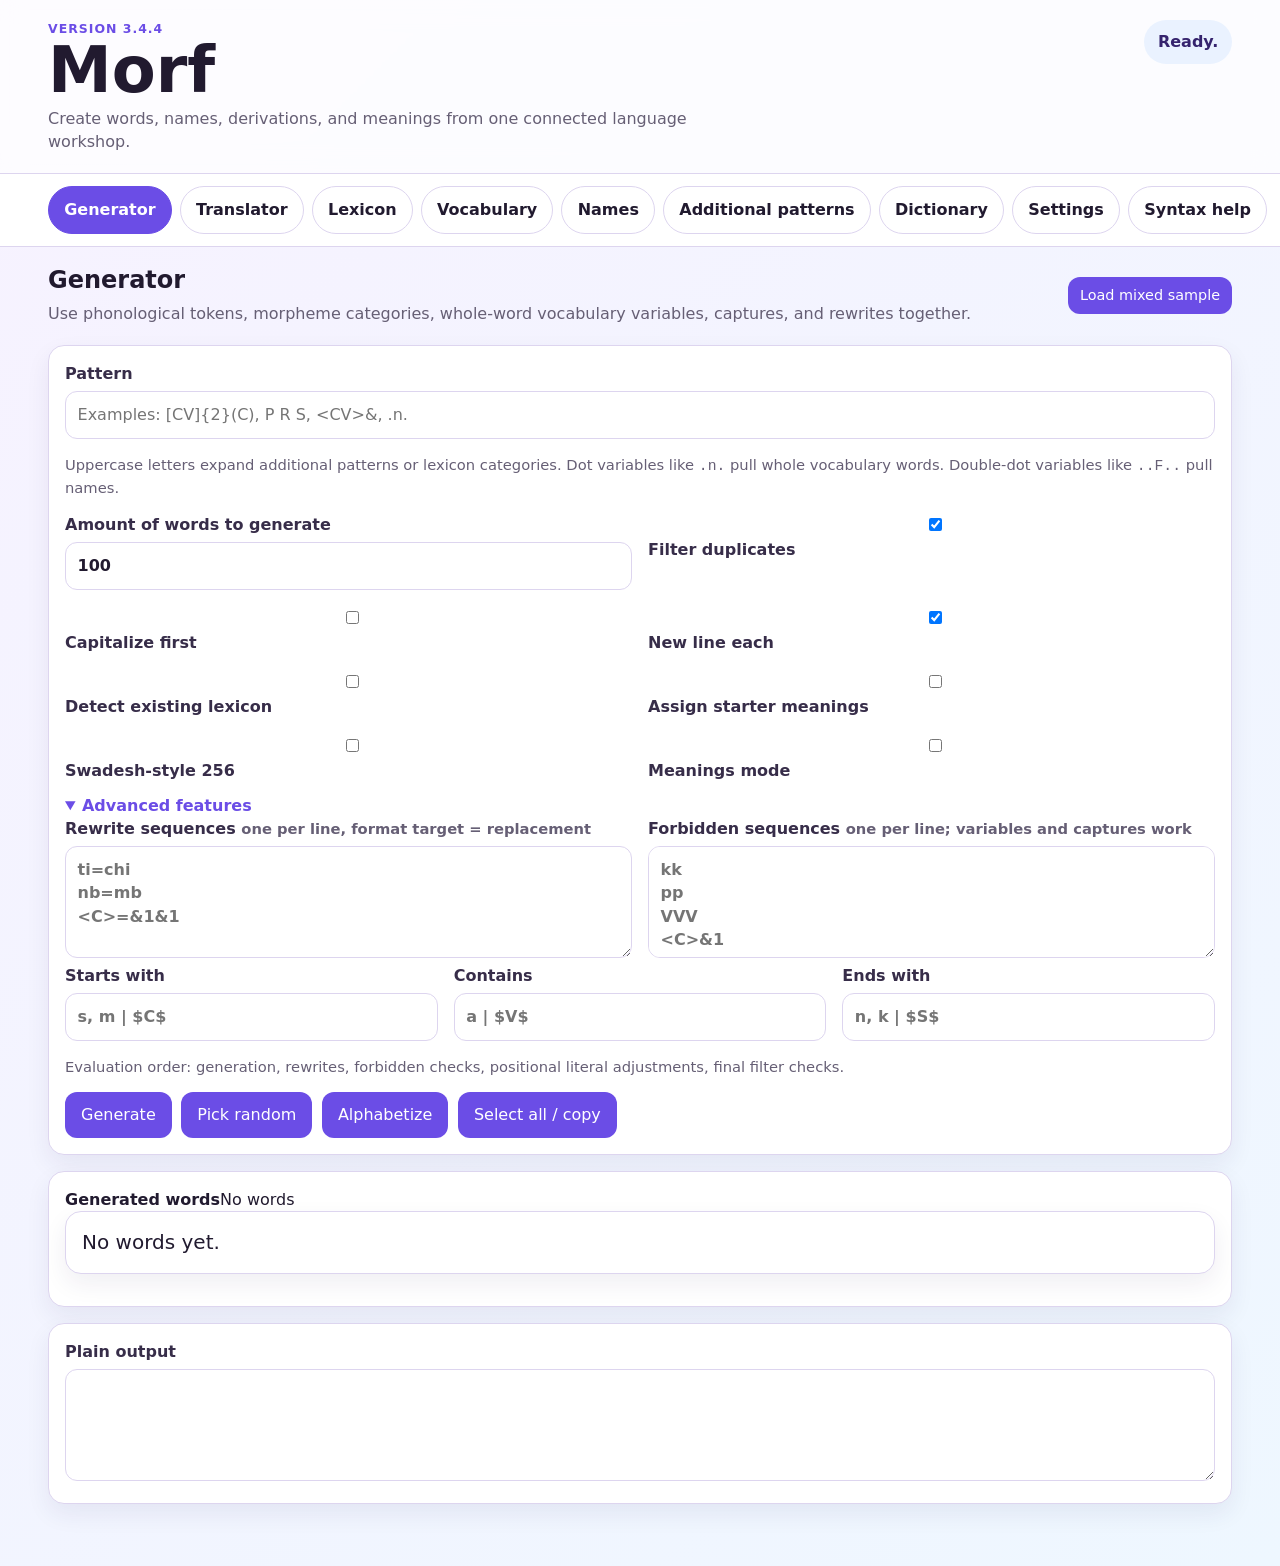
<file: morf_3_4_4_standalone.html>
<!doctype html>
<html lang="en">
<head>
  <meta charset="utf-8">
  <meta name="viewport" content="width=device-width, initial-scale=1, maximum-scale=5">
  <title>Morf 3.4.4</title>
  <style>
:root{
  --bg:#f8f6ff; --panel:#ffffff; --ink:#211a2f; --muted:#665f75; --line:#ddd5ef; --brand:#6b4de6; --brand2:#9f7aea; --ok:#d9f8dd; --ok-border:#6fbf73; --bad:#ffe1e1; --warn:#fff4c2;
  color-scheme: light;
}
*{box-sizing:border-box}
body{margin:0;font-family:Inter,ui-sans-serif,system-ui,-apple-system,BlinkMacSystemFont,"Segoe UI",sans-serif;background:linear-gradient(135deg,#f7f2ff,#eef7ff);color:var(--ink);line-height:1.45}
.hero{display:flex;gap:1rem;justify-content:space-between;align-items:flex-start;padding:1.25rem clamp(1rem,4vw,3rem);background:rgba(255,255,255,.72);border-bottom:1px solid var(--line);position:sticky;top:0;z-index:5;backdrop-filter:blur(12px)}
.eyebrow{margin:0 0 .15rem;color:var(--brand);font-weight:800;letter-spacing:.08em;text-transform:uppercase;font-size:.78rem}.hero h1{margin:0;font-size:clamp(2rem,5vw,4rem);line-height:.95}.lede{margin:.35rem 0 0;color:var(--muted);max-width:70ch}.status{padding:.65rem .85rem;border-radius:999px;background:#eee8ff;color:#35236d;font-weight:700;max-width:32rem}.status[data-kind="success"]{background:var(--ok)}.status[data-kind="error"]{background:var(--bad)}.status[data-kind="info"]{background:#eaf2ff}
.tabs{display:flex;gap:.5rem;overflow-x:auto;padding:.75rem clamp(1rem,4vw,3rem);background:#fff;border-bottom:1px solid var(--line);position:sticky;top:6.2rem;z-index:4}.tab{border:1px solid var(--line);background:#fff;color:var(--ink);border-radius:999px;padding:.7rem .95rem;font-weight:800;white-space:nowrap}.tab.active{background:var(--brand);color:#fff;border-color:var(--brand)}
main{padding:1rem clamp(1rem,4vw,3rem) 3rem}.panel{display:none}.panel.active{display:block}.panelHeader{display:flex;justify-content:space-between;align-items:center;gap:1rem;margin-bottom:1rem}.panelHeader h2{margin:0}.panelHeader p{margin:.25rem 0;color:var(--muted)}
.card,.resultItem,.analysisCard,.dictCard,.notice{background:var(--panel);border:1px solid var(--line);border-radius:1rem;padding:1rem;box-shadow:0 10px 25px rgba(44,31,84,.07);margin-bottom:1rem}.notice.error{background:var(--bad)}.notice.success{background:var(--ok)}.grid{display:grid;grid-template-columns:repeat(2,minmax(0,1fr));gap:1rem}.grid.three{grid-template-columns:repeat(3,minmax(0,1fr))}.grid.two{grid-template-columns:repeat(2,minmax(0,1fr))}
label{display:block;font-weight:800;color:#372d49}input,textarea,select{width:100%;margin-top:.35rem;border:1px solid var(--line);border-radius:.75rem;padding:.72rem;background:#fff;color:var(--ink);font:inherit}textarea{min-height:7rem;resize:vertical}.checkRow,.options{display:flex;flex-wrap:wrap;gap:.75rem;align-items:center}.checkRow label,.options label{display:flex;gap:.45rem;align-items:center;font-weight:700}.checkRow input,.options input{width:auto;margin:0}.hint{color:var(--muted);font-size:.92rem}.actions{display:flex;flex-wrap:wrap;gap:.6rem;margin-top:.75rem}button{cursor:pointer;border:0;background:var(--brand);color:white;border-radius:.75rem;padding:.72rem 1rem;font-weight:900;font:inherit}button.secondary{background:#ebe6ff;color:#271b58}button.small{font-size:.9rem;padding:.5rem .75rem}button.danger{background:#ce3f58}.tag{display:inline-flex;border-radius:999px;background:#eee8ff;color:#3b287a;padding:.2rem .5rem;font-size:.78rem;font-weight:900}.pickedTag{background:#b9f5c0;color:#12551b}.resultItem.picked{background:var(--ok);border-color:var(--ok-border)}.resultTop{display:flex;align-items:center;gap:.6rem;flex-wrap:wrap}.word{font-size:1.35rem}.gloss{color:var(--muted)}.resultAddButtons{display:flex;gap:.4rem;flex-wrap:wrap;margin-left:auto}.segments{display:flex;flex-wrap:wrap;gap:.45rem}.segment{background:#f3efff;color:#261a52;border:1px solid var(--line);padding:.4rem .55rem}.segForm{font-weight:900}.segCat{font-size:.75rem;color:var(--muted);display:block}.dictTools{display:flex;gap:.75rem;flex-wrap:wrap}.dictHead{display:flex;justify-content:space-between;gap:1rem;align-items:flex-start}.dictWord{font-size:1.3rem;font-weight:900}.dictMeta{color:var(--muted)}details{margin-top:.75rem}summary{cursor:pointer;font-weight:900;color:var(--brand)}.dialogActions{display:flex;gap:.6rem;justify-content:flex-end;flex-wrap:wrap}dialog{border:1px solid var(--line);border-radius:1rem;max-width:min(720px,94vw);padding:1rem;background:#fff;color:var(--ink)}dialog::backdrop{background:rgba(18,12,37,.45)}.outputArea{width:100%;min-height:10rem}.miniGloss{margin-top:.5rem;color:var(--muted)}
@media (max-width:760px){.hero{position:static;display:block}.status{margin-top:.75rem;border-radius:.75rem}.tabs{top:0;position:sticky}.grid,.grid.two,.grid.three{grid-template-columns:1fr}.panelHeader{display:block}.actions button,.resultAddButtons button{width:100%}.resultAddButtons{width:100%;margin-left:0}.dictHead{display:block}.word{font-size:1.15rem}input,textarea,select,button{font-size:1rem}.card,.resultItem,.analysisCard,.dictCard,.notice{padding:.85rem;border-radius:.85rem}}

</style>
</head>
<body>
  <header class="hero">
    <div>
      <p class="eyebrow">Version 3.4.4</p>
      <h1>Morf</h1>
      <p class="lede">Create words, names, derivations, and meanings from one connected language workshop.</p>
    </div>
    <div id="status" class="status" role="status" aria-live="polite">Loading app scripts...</div>
  </header>

  <noscript><div class="notice error" style="margin:1rem clamp(1rem,4vw,3rem)">Morf needs JavaScript. Open the standalone HTML directly in a browser or host it somewhere that allows scripts.</div></noscript>

  <nav class="tabs" aria-label="Morf sections">
    <button class="tab active" type="button" data-tab="generator">Generator</button>
    <button class="tab" type="button" data-tab="translator">Translator</button>
    <button class="tab" type="button" data-tab="lexicon">Lexicon</button>
    <button class="tab" type="button" data-tab="vocabulary">Vocabulary</button>
    <button class="tab" type="button" data-tab="names">Names</button>
    <button class="tab" type="button" data-tab="patterns">Additional patterns</button>
    <button class="tab" type="button" data-tab="dictionary">Dictionary</button>
    <button class="tab" type="button" data-tab="settings">Settings</button>
    <button class="tab" type="button" data-tab="help">Syntax help</button>
  </nav>

  <script>
// Tiny independent tab switcher. This runs separately from the main app so tabs
    // keep working even if another script hits an error.
    window.MorfSwitchTab = function(tabId){
      var tabs = document.querySelectorAll('.tab[data-tab]');
      var panels = document.querySelectorAll('.panel');
      for(var i = 0; i < tabs.length; i++){
        tabs[i].classList.toggle('active', tabs[i].getAttribute('data-tab') === tabId);
        tabs[i].setAttribute('aria-selected', tabs[i].getAttribute('data-tab') === tabId ? 'true' : 'false');
      }
      for(var j = 0; j < panels.length; j++){
        panels[j].classList.remove('active');
        panels[j].hidden = true;
      }
      var panel = document.getElementById(tabId) || document.getElementById('tab-' + tabId);
      if(panel){
        panel.classList.add('active');
        panel.hidden = false;
      }
      if(tabId === 'dictionary' && typeof window.renderMorfDictionary === 'function') window.renderMorfDictionary();
      try { history.replaceState(null, '', '#' + tabId); } catch(e) {}
      return false;
    };
    window.MorfTabs = { show: window.MorfSwitchTab, bind: function(){} };
    document.addEventListener('click', function(e){
      var btn = e.target && e.target.closest ? e.target.closest('.tab[data-tab]') : null;
      if(!btn) return;
      e.preventDefault();
      window.MorfSwitchTab(btn.getAttribute('data-tab'));
    });
    document.addEventListener('DOMContentLoaded', function(){
      var panels = document.querySelectorAll('.panel');
      for(var i = 0; i < panels.length; i++){
        if(!panels[i].classList.contains('active')) panels[i].hidden = true;
      }
      var initial = (location.hash || '').replace('#','');
      if(initial && (document.getElementById(initial) || document.getElementById('tab-' + initial))) window.MorfSwitchTab(initial);
    });

</script>

  <main>
    <section id="generator" class="panel active" aria-labelledby="generator-title">
      <div class="panelHeader">
        <div>
          <h2 id="generator-title">Generator</h2>
          <p>Use phonological tokens, morpheme categories, whole-word vocabulary variables, captures, and rewrites together.</p>
        </div>
        <button id="sampleBtn" class="small" type="button">Load mixed sample</button>
      </div>

      <div class="card mainCard">
        <label for="pattern">Pattern</label>
        <input id="pattern" class="bigInput" spellcheck="false" placeholder="Examples: [CV]{2}(C), P R S, <CV>&, .n.">
        <p class="hint">Uppercase letters expand additional patterns or lexicon categories. Dot variables like <code>.n.</code> pull whole vocabulary words. Double-dot variables like <code>..F..</code> pull names.</p>

        <div class="grid four optionsGrid">
          <label>Amount of words to generate<input id="genCount" type="number" min="1" max="9999" value="100"></label>
          <label class="check"><input id="avoidDuplicates" type="checkbox"> Filter duplicates</label>
          <label class="check"><input id="capitalize" type="checkbox"> Capitalize first</label>
          <label class="check"><input id="newlineEach" type="checkbox"> New line each</label>
          <label class="check"><input id="detectLexicon" type="checkbox"> Detect existing lexicon</label>
          <label class="check"><input id="assignCoreMeanings" type="checkbox"> Assign starter meanings</label>
          <label class="check"><input id="swadeshMode" type="checkbox"> Swadesh-style 256</label>
          <label class="check"><input id="meaningsMode" type="checkbox"> Meanings mode</label>
        </div>

        <div id="meaningsTextWrap" hidden>
          <label for="meaningsText">Meanings, one per line</label>
          <textarea id="meaningsText" spellcheck="true" placeholder="water&#10;fire&#10;stone"></textarea>
        </div>

        <details class="advanced" open>
          <summary>Advanced features</summary>
          <div class="grid two">
            <label>Rewrite sequences <span class="hint">one per line, format target = replacement</span><textarea id="rewrites" spellcheck="false" placeholder="ti=chi&#10;nb=mb&#10;&lt;C&gt;=&amp;1&amp;1"></textarea></label>
            <label>Forbidden sequences <span class="hint">one per line; variables and captures work</span><textarea id="forbidden" spellcheck="false" placeholder="kk&#10;pp&#10;VVV&#10;&lt;C&gt;&amp;1"></textarea></label>
          </div>
          <div class="grid three">
            <label>Starts with<input id="starts" spellcheck="false" placeholder="s, m | $C$"></label>
            <label>Contains<input id="contains" spellcheck="false" placeholder="a | $V$"></label>
            <label>Ends with<input id="ends" spellcheck="false" placeholder="n, k | $S$"></label>
          </div>
          <p class="hint">Evaluation order: generation, rewrites, forbidden checks, positional literal adjustments, final filter checks.</p>
        </details>

        <div class="actions">
          <button id="generateBtn" class="primary" type="button" onclick="if(!window.MorfSafeButton && !window.MorfGenerateClick){var s=document.getElementById('status'); if(s) s.textContent='App scripts are still loading. Refresh once if this stays here.'; return false;} return (window.MorfSafeButton ? window.MorfSafeButton(event) : window.MorfGenerateClick(event));">Generate</button>
          <button id="pickRandomBtn" type="button" onclick="if(!window.MorfSafeButton && !window.MorfPickRandomClick){var s=document.getElementById('status'); if(s) s.textContent='App scripts are still loading. Refresh once if this stays here.'; return false;} return (window.MorfSafeButton ? window.MorfSafeButton(event) : window.MorfPickRandomClick(event));">Pick random</button>
          <button id="alphabetizeBtn" type="button" onclick="if(!window.MorfSafeButton && !window.MorfAlphabetizeClick){var s=document.getElementById('status'); if(s) s.textContent='App scripts are still loading. Refresh once if this stays here.'; return false;} return (window.MorfSafeButton ? window.MorfSafeButton(event) : window.MorfAlphabetizeClick(event));">Alphabetize</button>
          <button id="selectAllBtn" type="button" onclick="if(!window.MorfSafeButton && !window.MorfSelectAllClick){var s=document.getElementById('status'); if(s) s.textContent='App scripts are still loading. Refresh once if this stays here.'; return false;} return (window.MorfSafeButton ? window.MorfSafeButton(event) : window.MorfSelectAllClick(event));">Select all / copy</button>
        </div>
      </div>

      <div class="outputGrid">
        <section class="card">
          <div class="cardHead"><strong>Generated words</strong><span id="resultStats" class="muted"></span></div>
          <div id="results" class="results" aria-live="polite"></div>
        </section>
        <section class="card">
          <label for="outputText">Plain output</label>
          <textarea id="outputText" class="outputText" readonly></textarea>
        </section>
      </div>
    </section>

    <section id="translator" class="panel" aria-labelledby="translator-title">
      <div class="panelHeader">
        <div>
          <h2 id="translator-title">Translator / Analyzer</h2>
          <p>Segments words into lexicon morphemes, vocabulary entries, and unknown chunks. Quoted spans stay literal.</p>
        </div>
      </div>
      <div class="card mainCard">
        <label for="analysisInput">Text to analyze</label>
        <input id="analysisInput" class="bigInput" spellcheck="false" placeholder='Example: unkali nalu "New York"'>
        <div class="actions">
          <button id="analyzeBtn" class="primary" type="button" onclick="if(!window.MorfSafeButton && !window.MorfAnalyzeClick){var s=document.getElementById('status'); if(s) s.textContent='App scripts are still loading. Refresh once if this stays here.'; return false;} return (window.MorfSafeButton ? window.MorfSafeButton(event) : window.MorfAnalyzeClick(event));">Translate / Analyze</button>
          <button id="addRawLexBtn" type="button">Add first token to Lexicon/Vocabulary</button>
        </div>
      </div>
      <div id="analysisOutput" class="analysisOutput"></div>
    </section>

    <section id="lexicon" class="panel" aria-labelledby="lexicon-title">
      <div class="panelHeader">
        <div>
          <h2 id="lexicon-title">Lexicon categories</h2>
          <p>Morphemes live here: prefixes, roots, suffixes, stems, infixes, particles. Their letter codes work in generator patterns.</p>
        </div>
        <button id="addLexiconBtn" class="primary" type="button">+ New lexicon category</button>
      </div>
      <div id="lexiconList" class="stack"></div>
    </section>

    <section id="vocabulary" class="panel" aria-labelledby="vocabulary-title">
      <div class="panelHeader">
        <div>
          <h2 id="vocabulary-title">Vocabulary categories</h2>
          <p>Whole words live here. Use dot variables like <code>.n.</code>, <code>.verb.</code>, or <code>.place.</code> in generator patterns.</p>
        </div>
        <button id="addVocabularyBtn" class="primary" type="button">+ New vocabulary category</button>
      </div>
      <div id="vocabularyList" class="stack"></div>
    </section>


    <section id="names" class="panel" aria-labelledby="names-title">
      <div class="panelHeader">
        <div>
          <h2 id="names-title">Name categories</h2>
          <p>Proper names live here: people, places, titles, groups, deities, and story-world names. Use double-dot variables like <code>..F..</code> or <code>..place..</code> in generator patterns.</p>
        </div>
        <button id="addNameCategoryBtn" class="primary" type="button" onclick="return window.MorfAddNameCategoryClick ? window.MorfAddNameCategoryClick(event) : false;">+ New name category</button>
      </div>
      <div class="card">
        <p class="hint">Name entries use one line each: <code>Name, Nickname = actual meaning</code>. Variations like <code>Jord[a/y]n</code> and <code>Carol[i/y]n(e)</code> expand into spelling variants. Nickname groups can use brackets, like <code>Elizabeth, [Liz/Lizzy/Elsa] = name meaning</code>.</p>
      </div>
      <div id="namesList" class="stack"></div>
    </section>

    <section id="patterns" class="panel" aria-labelledby="patterns-title">
      <div class="panelHeader">
        <div>
          <h2 id="patterns-title">Additional patterns / graphemes</h2>
          <p>Reusable phoneme or grapheme variables. These can reference each other and lexicon categories.</p>
        </div>
        <button id="addAdditionalBtn" class="primary" type="button">+ New pattern</button>
      </div>
      <div id="additionalList" class="stack"></div>
    </section>

    <section id="dictionary" class="panel" aria-labelledby="dictionary-title">
      <div class="panelHeader">
        <div>
          <h2 id="dictionary-title">Dictionary</h2>
          <p>Combined searchable view of Lexicon + Vocabulary, with variations, synonyms, and homonyms grouped into expandable cards.</p>
        </div>
        <span id="dictCount" class="pill">0 entries</span>
      </div>
      <div class="card">
        <div class="grid three">
          <label>Search<input id="dictionarySearch" placeholder="form, gloss, category"></label>
          <label>Scope<select id="dictionaryScope"><option value="all">All</option><option value="lex">Lexicon only</option><option value="vocab">Vocabulary only</option><option value="name">Names only</option></select></label>
          <label>Category<select id="dictCategoryFilter"><option value="all">All categories</option></select></label>
        </div>
      </div>
      <div id="dictionaryList" class="dictionaryList"></div>
    </section>

    <section id="settings" class="panel" aria-labelledby="settings-title">
      <div class="panelHeader">
        <div>
          <h2 id="settings-title">Settings, export, import, font</h2>
          <p>Everything is saved in your browser and can be exported/imported as a <code>.morf</code> or <code>.json</code> settings file. A <code>.morf</code> file is regular JSON with a Morf extension.</p>
        </div>
      </div>
      <div class="card">
        <div class="actions">
          <button id="exportBtn" class="primary" type="button" onclick="if(!window.MorfSafeButton && !window.MorfExportClick){var s=document.getElementById('status'); if(s) s.textContent='App scripts are still loading. Refresh once if this stays here.'; return false;} return (window.MorfSafeButton ? window.MorfSafeButton(event) : window.MorfExportClick(event));">Export settings</button>
          <button id="importBtn" type="button" onclick="if(!window.MorfSafeButton && !window.MorfImportClick){var s=document.getElementById('status'); if(s) s.textContent='App scripts are still loading. Refresh once if this stays here.'; return false;} return (window.MorfSafeButton ? window.MorfSafeButton(event) : window.MorfImportClick(event));">Import .morf / .json file</button>
          <button id="copySettingsBtn" type="button" onclick="if(!window.MorfSafeButton && !window.MorfCopySettingsClick){var s=document.getElementById('status'); if(s) s.textContent='App scripts are still loading. Refresh once if this stays here.'; return false;} return (window.MorfSafeButton ? window.MorfSafeButton(event) : window.MorfCopySettingsClick(event));">Copy settings JSON</button>
          <button id="clearLocalBtn" type="button">Clear autosave</button>
          <button id="resetDefaultsBtn" class="danger" type="button">Restore starter settings</button>
          <input id="importFile" type="file" hidden>
        </div>
        <p class="hint">Tip: if your phone or browser refuses to pick a <code>.morf</code> file, rename it to <code>.json</code>, or paste the file contents below.</p>
      </div>
      <div class="card">
        <h3>Paste settings import</h3>
        <label>Paste .morf / JSON settings here<textarea id="pasteSettingsBox" rows="6" placeholder='{
  "app": "Morf",
  "patterns": { ... }
}'></textarea></label>
        <div class="actions"><button id="importPastedSettingsBtn" type="button" onclick="if(!window.MorfSafeButton && !window.MorfImportPastedClick){var s=document.getElementById('status'); if(s) s.textContent='App scripts are still loading. Refresh once if this stays here.'; return false;} return (window.MorfSafeButton ? window.MorfSafeButton(event) : window.MorfImportPastedClick(event));">Import pasted settings</button></div>
      </div>
      <div class="card">
        <h3>Output font</h3>
        <div class="grid four">
          <label>Font<select id="fontFamily">
            <option value="system">System</option><option value="serif">Readable serif</option><option value="mono">Monospace</option><option value="arial">Arial</option><option value="verdana">Verdana</option><option value="tahoma">Tahoma</option><option value="trebuchet">Trebuchet</option><option value="georgia">Georgia</option><option value="garamond">Garamond</option><option value="palatino">Palatino</option><option value="courier">Courier New</option><option value="lucida">Lucida Console</option><option value="impact">Impact</option><option value="comic">Comic Sans</option><option value="papyrus">Papyrus</option><option value="times">Times New Roman</option><option value="century">Century Gothic</option><option value="bookman">Bookman</option><option value="candara">Candara</option><option value="optima">Optima</option><option value="didot">Didot</option><option value="futura">Futura</option>
          </select></label>
          <label>Size<input id="fontSize" type="number" min="10" max="48"></label>
          <label class="check"><input id="fontBold" type="checkbox"> Bold</label>
          <label class="check"><input id="fontItalic" type="checkbox"> Italic</label>
        </div>
      </div>
    </section>

    <section id="help" class="panel" aria-labelledby="help-title">
      <div class="panelHeader">
        <div>
          <h2 id="help-title">Syntax help</h2>
          <p>This is the Morf Version 3 grammar in one place.</p>
        </div>
      </div>
      <div class="helpGrid">
        <article class="card"><h3>Basic pattern syntax</h3><dl>
          <dt><code>C V N</code></dt><dd>Uppercase letters expand additional patterns and/or Lexicon categories with that letter.</dd>
          <dt><code>B = C/N/L/K</code> or <code>B = C, N, L, K</code></dt><dd>Nested variables keep resolving until they become real output; if <code>K = s[t/n]</code>, then <code>B</code> can generate <code>st</code> or <code>sn</code>.</dd>
          <dt><code>a/e/i</code></dt><dd>Slash alternatives. One branch is chosen.</dd>
          <dt><code>[CV]</code></dt><dd>Required group; everything inside acts as one unit.</dd>
          <dt><code>(CV)</code></dt><dd>Optional group with a 50% chance.</dd>
          <dt><code>a*5/e/i</code></dt><dd>Weights. The weighted option is more likely.</dd>
          <dt><code>"[literal]"</code></dt><dd>Quotes escape special syntax characters.</dd>
        </dl></article>
        <article class="card"><h3>Morf additions</h3><dl>
          <dt><code>.n.</code></dt><dd>Choose a whole word from a Vocabulary category.</dd>
          <dt><code>..F..</code></dt><dd>Choose a proper name from a Names category. Names can keep capitals and spaces.</dd>
          <dt><code>&lt;CV&gt;&amp;</code></dt><dd>Capture then repeat the last capture.</dd>
          <dt><code>&amp;1</code></dt><dd>Repeat the first capture.</dd>
          <dt><code>C{3}</code>, <code>[CV]{2,4}</code></dt><dd>Exact and range repetition.</dd>
          <dt><code>V!a,e</code></dt><dd>Exclude outputs from a variable.</dd>
          <dt><code>[VV]^aa^ii</code></dt><dd>Awkwords-style local filtering.</dd>
        </dl></article>
        <article class="card"><h3>Advanced rules</h3><dl>
          <dt><code>ti=chi</code></dt><dd>Rewrite generated text after building a word.</dd>
          <dt><code>&lt;C&gt;=&amp;1&amp;1</code></dt><dd>Capture in rewrite targets, then reuse the captured text.</dd>
          <dt><code>Cor=Nor</code></dt><dd>Variables in rewrites: generated consonant + or becomes generated nasal + or.</dd>
          <dt><code>VVV</code></dt><dd>Forbidden sequence using variables.</dd>
          <dt><code>&lt;C&gt;&amp;1</code></dt><dd>Forbidden repeated captured consonant, useful for blocking geminates.</dd>
          <dt><code>$pep$</code></dt><dd>In Starts with / Ends with only, try to fit that literal into the existing pattern; if it cannot fit, prepend or append it. Contains stays a normal filter.</dd>
        </dl></article>
        <article class="card"><h3>Translator behavior</h3><p>The analyzer builds a tile set from Lexicon morphemes, Vocabulary whole words, and Names. Exact vocabulary matches are preferred, but mixed morpheme parses are still listed as alternatives.</p><p>Placement rules are strict: start entries only parse in an unbroken start-zone, middle entries cannot parse at the beginning or end, and end entries only parse in an ending-zone.</p><p>Click generated or translator segments to add them. Click dictionary entries to edit them, or move them between Vocabulary, Lexicon, and Additional patterns.</p></article>

        <article class="card"><h3>Synonyms, homonyms, and variations</h3><dl>
          <dt><code>mor[o/u] = water</code> or <code>dar/dra = before</code></dt><dd>Slash/optional forms are variation words inside one entry. The dictionary shows them under “Show variation words.”</dd>
          <dt><code>dar,dra = before</code></dt><dd>Commas on the form side create separate synonym entries with the same exact meaning.</dd>
          <dt><code>Bri = from</code> and <code>Feez = from</code></dt><dd>Separate entries with the same exact meaning are also treated as synonyms.</dd>
          <dt><code>kyme = magic(al)</code> or <code>co(ur)a = beach/sand</code></dt><dd>Optional/slash meanings create multiple meanings for the same word, shown as additional meanings.</dd>
        </dl></article>
      </div>
    </section>
  </main>

  <dialog id="segmentDialog" class="segmentDialog" aria-labelledby="segmentDialogTitle">
    <form method="dialog">
      <div class="cardHead"><h2 id="segmentDialogTitle">Add segment</h2><button id="closeSegmentDialog" class="small" type="button">Close</button></div>
      <label>Form<input id="segmentForm"></label>
      <label>Gloss<input id="segmentGloss" placeholder="meaning / gloss"></label>
      <div class="grid two" id="addCategoryControls">
        <label>Lexicon category<select id="segmentLexCat"></select></label>
        <label>Vocabulary category<select id="segmentVocCat"></select></label>
        <label>Name category<select id="segmentNameCat"></select></label>
      </div>
      <div class="actions" id="addSegmentActions">
        <button id="addSegmentLex" class="primary" type="button">Add as duplicate/synonym to Lexicon</button>
        <button id="addSegmentVoc" type="button">Add as duplicate/synonym to Vocabulary</button>
        <button id="addSegmentName" type="button">Add as duplicate/variant to Names</button>
      </div>
      <div id="editEntryControls" hidden>
        <div class="actions">
          <button id="finishEntryEdit" class="primary" type="button">Finish editing</button>
        </div>
        <details class="dictDetails moveEntryBox">
          <summary>Move to…</summary>
          <div class="grid two">
            <label>Destination<select id="moveEntryKind">
              <option value="lex">Lexicon</option>
              <option value="vocab">Vocabulary</option>
              <option value="name">Names</option>
              <option value="pattern">Additional patterns</option>
            </select></label>
            <label id="moveLexWrap">Lexicon category<select id="moveLexCat"></select></label>
            <label id="moveVocWrap" hidden>Vocabulary category<select id="moveVocCat"></select></label>
            <label id="moveNameWrap" hidden>Name category<select id="moveNameCat"></select></label>
            <label id="movePatternWrap" hidden>Additional pattern<select id="movePatternCat"></select></label>
          </div>
          <div class="actions"><button id="moveEntryBtn" type="button">Move entry to selected category</button></div>
          <p class="hint">Use Finish editing for the spelling/meaning only. Use Move entry to selected category to move it between Prefixes, Roots, Vocabulary, or Additional patterns.</p>
        </details>
      </div>
    </form>
  </dialog>

  <script>
(function(root){
  'use strict';

  const VERSION = 'Morf 3.4.4';
  const MAX_ENUM = 750;
  const MAX_ATTEMPTS = 250;

  function uid(prefix='id'){
    return prefix + '_' + Math.random().toString(36).slice(2, 9) + Date.now().toString(36).slice(-4);
  }

  function clone(obj){ return JSON.parse(JSON.stringify(obj)); }

  function escapeRegExp(str){
    return String(str).replace(/[.*+?^${}()|[\]\\]/g, '\\$&');
  }

  function normalizeNewlines(str){ return String(str || '').replace(/\r\n?/g, '\n'); }

  function trimDots(str){ return String(str || '').replace(/^\.+/, '').replace(/\.+$/, '').trim(); }

  function capList(arr, limit=MAX_ENUM){
    if(!Array.isArray(arr)) return [];
    const out = [];
    const seen = new Set();
    for(const item of arr){
      const s = String(item ?? '');
      if(seen.has(s)) continue;
      seen.add(s);
      out.push(s);
      if(out.length >= limit) break;
    }
    return out;
  }

  function pick(arr, rng=Math.random){
    if(!arr || !arr.length) return undefined;
    return arr[Math.floor(rng() * arr.length)];
  }

  function chooseWeighted(options, rng=Math.random){
    if(!options || !options.length) return null;
    let total = 0;
    for(const opt of options) total += Math.max(1, Number(opt.weight) || 1);
    let roll = rng() * total;
    for(const opt of options){
      roll -= Math.max(1, Number(opt.weight) || 1);
      if(roll <= 0) return opt;
    }
    return options[options.length - 1];
  }

  function isUpper(ch){ return /^[A-Z]$/.test(ch); }

  function splitTopLevel(str, sep){
    str = String(str || '');
    const parts = [];
    let cur = '';
    let quote = false;
    let square = 0, paren = 0, angle = 0, brace = 0;
    for(let i=0;i<str.length;i++){
      const ch = str[i];
      if(quote){
        cur += ch;
        if(ch === '"') quote = false;
        continue;
      }
      if(ch === '"') { quote = true; cur += ch; continue; }
      if(ch === '[') square++;
      else if(ch === ']') square = Math.max(0, square - 1);
      else if(ch === '(') paren++;
      else if(ch === ')') paren = Math.max(0, paren - 1);
      else if(ch === '<') angle++;
      else if(ch === '>') angle = Math.max(0, angle - 1);
      else if(ch === '{') brace++;
      else if(ch === '}') brace = Math.max(0, brace - 1);
      if(ch === sep && square === 0 && paren === 0 && angle === 0 && brace === 0){
        parts.push(cur);
        cur = '';
      } else {
        cur += ch;
      }
    }
    parts.push(cur);
    return parts;
  }



  function findMatchingBracket(str, start, open, close){
    let depth = 0;
    let quote = '';
    for(let i = start; i < str.length; i++){
      const ch = str[i];
      if(quote){ if(ch === quote) quote = ''; continue; }
      if(ch === '"' || ch === "'"){ quote = ch; continue; }
      if(ch === open) depth++;
      else if(ch === close){
        depth--;
        if(depth === 0) return i;
      }
    }
    return -1;
  }

  function expandNameSpelling(raw, limit=200){
    raw = stripAffixMarks(String(raw || '').trim());
    if(!raw) return [];
    function combine(a, b){
      const out = [];
      for(const x of a){
        for(const y of b){
          out.push(x + y);
          if(out.length >= limit) return capList(out, limit);
        }
      }
      return capList(out, limit);
    }
    function expandSeq(str){
      const top = splitTopLevel(str, '/').map(x => x.trim()).filter(x => x.length || str.includes('/'));
      if(top.length > 1){
        let out = [];
        for(const part of top){
          out.push(...expandSeq(part));
          if(out.length >= limit) break;
        }
        return capList(out, limit);
      }
      let acc = [''];
      for(let i = 0; i < str.length; i++){
        const ch = str[i];
        if(ch === '"' || ch === "'"){
          const quote = ch;
          let j = i + 1, lit = '';
          while(j < str.length && str[j] !== quote){ lit += str[j++]; }
          acc = combine(acc, [lit]);
          i = j < str.length ? j : str.length;
          continue;
        }
        if(ch === '['){
          const j = findMatchingBracket(str, i, '[', ']');
          if(j !== -1){
            const inside = str.slice(i + 1, j);
            const pieces = splitTopLevel(inside, '/').map(x => x.trim()).filter(Boolean);
            let vals = [];
            for(const piece of (pieces.length ? pieces : [inside])) vals.push(...expandSeq(piece));
            acc = combine(acc, vals.length ? vals : ['']);
            i = j;
            continue;
          }
        }
        if(ch === '('){
          const j = findMatchingBracket(str, i, '(', ')');
          if(j !== -1){
            const inside = str.slice(i + 1, j);
            const pieces = splitTopLevel(inside, '/').map(x => x.trim()).filter(Boolean);
            let vals = [''];
            for(const piece of (pieces.length ? pieces : [inside])) vals.push(...expandSeq(piece));
            acc = combine(acc, vals);
            i = j;
            continue;
          }
        }
        acc = combine(acc, [ch]);
      }
      return capList(acc, limit);
    }
    return capList(expandSeq(raw).map(stripAffixMarks).filter(Boolean), limit);
  }

  function splitList(str){
    const raw = splitTopLevel(String(str || '').replace(/\|/g, ','), ',');
    return raw.map(s => s.trim()).filter(Boolean);
  }

  function isPlainObject(value){
    return !!value && typeof value === 'object' && !Array.isArray(value);
  }

  function hasOwn(obj, key){
    return !!obj && Object.prototype.hasOwnProperty.call(obj, key);
  }

  function cleanString(value, fallback=''){
    return value == null ? fallback : String(value);
  }

  function cleanRefName(value){
    let out = cleanString(value).trim();
    if(out.startsWith('|') && out.endsWith('|') && out.length >= 2) out = out.slice(1, -1).trim();
    if(out.startsWith('.') && out.endsWith('.') && out.length >= 2) out = out.slice(1, -1).trim();
    return out;
  }

  function normalizePlacementName(value){
    const raw = cleanString(value, 'anywhere').trim().toLowerCase();
    if(['start','prefix','pre','initial','beginning','begin'].includes(raw)) return 'start';
    if(['middle','infix','medial','inside'].includes(raw)) return 'middle';
    if(['end','suffix','postfix','final','ending'].includes(raw)) return 'end';
    if(['anywhere','any','root','stem','base','lexeme','free'].includes(raw)) return 'anywhere';
    return 'anywhere';
  }

  function ensureArrayish(value){
    if(Array.isArray(value)) return value;
    if(typeof value === 'string') return normalizeNewlines(value).split('\n').map(line => line.trim()).filter(Boolean);
    if(isPlainObject(value)) return Object.entries(value).map(([key, val]) => {
      if(isPlainObject(val)) return Object.assign({ name: key, letter: key, variable: key, _compatKey: key }, val);
      return { name: key, letter: key, variable: key, _compatKey: key, pattern: val, value: val, entries: Array.isArray(val) ? val : undefined };
    });
    return [];
  }

  function firstCompatField(obj, keys, fallback=''){
    for(const key of keys){
      if(hasOwn(obj, key)) return cleanString(obj[key], fallback);
    }
    return fallback;
  }

  function unwrapCompatState(input){
    const src = isPlainObject(input) ? input : {};
    const fullKeys = ['generator','categories','lexiconCategories','dictionaryCategories','wordCategories','additionalPatterns','patterns','graphemePatterns','vocabularyCategories','vocabCategories','vocab','vocabulary','words','entries','nameCategories','names','pattern','generatorPattern','mainPattern'];
    const looksFull = obj => isPlainObject(obj) && fullKeys.some(k => hasOwn(obj, k));
    for(const key of ['state','data','morf','appState','payload']){
      if(looksFull(src[key])) return src[key];
    }
    // Only unwrap settings if the outer object is not already the settings object.
    if(looksFull(src.settings) && !looksFull(src)) return src.settings;
    return src;
  }

  function rewriteCompatText(value, fallback=''){
    return normalizeNewlines(cleanString(value, fallback)).split('\n').map(line => {
      const trimmed = line.trim();
      if(!trimmed || trimmed.startsWith('//')) return line;
      if(trimmed.includes('=') || !trimmed.includes('>')) return line;
      const idx = line.indexOf('>');
      return line.slice(0, idx) + '=' + line.slice(idx + 1);
    }).join('\n');
  }

  function hasTopLevelChar(str, needle){
    str = String(str || '');
    let quote = false;
    let square = 0, paren = 0, angle = 0, brace = 0;
    for(let i=0;i<str.length;i++){
      const ch = str[i];
      if(quote){
        if(ch === '"') quote = false;
        continue;
      }
      if(ch === '"') { quote = true; continue; }
      if(ch === '[') square++;
      else if(ch === ']') square = Math.max(0, square - 1);
      else if(ch === '(') paren++;
      else if(ch === ')') paren = Math.max(0, paren - 1);
      else if(ch === '<') angle++;
      else if(ch === '>') angle = Math.max(0, angle - 1);
      else if(ch === '{') brace++;
      else if(ch === '}') brace = Math.max(0, brace - 1);
      if(ch === needle && square === 0 && paren === 0 && angle === 0 && brace === 0) return true;
    }
    return false;
  }

  function splitAlternativeParts(str){
    const slashParts = splitTopLevel(str, '/');
    if(slashParts.length > 1) return slashParts;

    // Friendly Morf behavior: Additional patterns are often typed as
    // "B = C, N, L, K". Treat top-level commas as alternatives unless the
    // pattern is using Awkwords exclusion syntax such as "C!m,n".
    if(String(str || '').includes(',') && !hasTopLevelChar(str, '!')){
      const commaParts = splitTopLevel(str, ',')
        .map(part => part.trim().replace(/^(?:and|or)\s+/i, ''))
        .filter(Boolean);
      if(commaParts.length > 1) return commaParts;
    }
    return slashParts;
  }

  function stripAffixMarks(form){
    return String(form || '').trim().replace(/^-+/, '').replace(/-+$/, '');
  }

  function uniqueList(arr){
    const out = [];
    const seen = new Set();
    for(const item of arr || []){
      const s = String(item ?? '').trim();
      if(!s || seen.has(s)) continue;
      seen.add(s);
      out.push(s);
    }
    return out;
  }

  function combineTextLists(a, b, limit=128){
    const out = [];
    for(const left of a.length ? a : ['']){
      for(const right of b.length ? b : ['']){
        out.push(left + right);
        if(out.length >= limit) return out;
      }
    }
    return out;
  }

  function findTextParen(str){
    let quote = false, depth = 0, start = -1;
    for(let i=0;i<str.length;i++){
      const ch = str[i];
      if(quote){
        if(ch === '"') quote = false;
        continue;
      }
      if(ch === '"'){ quote = true; continue; }
      if(ch === '('){
        if(depth === 0) start = i;
        depth++;
      } else if(ch === ')' && depth > 0){
        depth--;
        if(depth === 0) return { start, end: i };
      }
    }
    return null;
  }

  function expandOptionalText(str, limit=128){
    str = String(str || '');
    const paren = findTextParen(str);
    if(!paren) return [str];
    const before = str.slice(0, paren.start);
    const inner = str.slice(paren.start + 1, paren.end);
    const after = str.slice(paren.end + 1);
    const innerOptions = [''].concat(expandGlossText(inner, limit));
    const afterOptions = expandOptionalText(after, limit);
    const out = [];
    for(const opt of innerOptions){
      for(const tail of afterOptions){
        out.push(before + opt + tail);
        if(out.length >= limit) return out;
      }
    }
    return out;
  }

  function expandGlossText(text, limit=128){
    const raw = String(text || '').trim();
    if(!raw) return [];
    const slashParts = splitTopLevel(raw, '/');
    let out = [];
    if(slashParts.length > 1){
      for(const part of slashParts){
        out.push(...expandGlossText(part, limit));
        if(out.length >= limit) break;
      }
    } else {
      out = expandOptionalText(raw, limit);
    }
    return uniqueList(out.map(s => s.replace(/^"|"$/g, '').replace(/\s+/g, ' ').trim())).slice(0, limit);
  }

  function entryMeanings(entry){
    const raw = entry && (entry.gloss || entry.meaning || entry.label || '');
    const expanded = expandGlossText(raw);
    return expanded.length ? expanded : (raw ? [String(raw).trim()] : []);
  }

  function entryGloss(entry){
    const meanings = entryMeanings(entry);
    return meanings.length ? meanings.join('/') : '';
  }

  function splitEntryForms(left){
    const parts = splitTopLevel(String(left || ''), ',')
      .map(s => s.trim())
      .filter(Boolean);
    return parts.length ? parts : [String(left || '').trim()].filter(Boolean);
  }

  function parseEntryLine(line, kind='lex'){
    const many = parseEntryLineMany(line, kind);
    return many[0] || null;
  }

  function parseEntryLineMany(line, kind='lex'){
    const raw = String(line || '').trim();
    if(!raw) return [];
    if(raw.startsWith('//')) return [];
    let left = raw, right = '';
    const separators = ['=>', '=', '\t', ' - ', ' — ', ' – ', ':'];
    for(const sep of separators){
      const idx = raw.indexOf(sep);
      if(idx > -1){
        left = raw.slice(0, idx).trim();
        right = raw.slice(idx + sep.length).trim();
        break;
      }
    }
    if(!left) return [];
    const forms = splitEntryForms(left);
    return forms.map(form => kind === 'vocab'
      ? { id: uid('ve'), word: form, gloss: right }
      : { id: uid('le'), form, gloss: right });
  }

  function entriesToText(entries, kind='lex'){
    return (entries || []).map(en => {
      const form = kind === 'vocab' ? (en.word || '') : (en.form || '');
      const gloss = en.gloss || en.meaning || '';
      return gloss ? `${form} = ${gloss}` : form;
    }).join('\n');
  }

  function textToEntries(text, kind='lex'){
    const out = [];
    for(const line of normalizeNewlines(text).split('\n')){
      out.push(...parseEntryLineMany(line, kind));
    }
    return out.filter(en => kind === 'vocab' ? en.word : en.form);
  }

  const DEFAULT_CORE_MEANINGS = [
    'I','you','we','this','that','who','what','not','all','many','one','two','three','four','five','big','long','wide','thick','heavy','small','short','narrow','thin','woman','man','person','child','wife','husband','mother','father','animal','fish','bird','dog','louse','snake','worm','tree','forest','stick','fruit','seed','leaf','root','bark','flower','grass','rope','skin','meat','blood','bone','fat','egg','horn','tail','feather','hair','head','ear','eye','nose','mouth','tooth','tongue','fingernail','foot','leg','knee','hand','wing','belly','guts','neck','back','breast','heart','liver','drink','eat','bite','suck','spit','vomit','blow','breathe','laugh','see','hear','know','think','smell','fear','sleep','live','die','kill','fight','hunt','hit','cut','split','stab','scratch','dig','swim','fly','walk','come','lie','sit','stand','turn','fall','give','hold','squeeze','rub','wash','wipe','pull','push','throw','tie','sew','count','say','sing','play','float','flow','freeze','swell','sun','moon','star','water','rain','river','lake','sea','salt','stone','sand','dust','earth','cloud','fog','sky','wind','snow','ice','smoke','fire','ash','burn','road','mountain','red','green','yellow','white','black','night','day','year','warm','cold','full','new','old','good','bad','rotten','dirty','straight','round','sharp','dull','smooth','wet','dry','correct','near','far','right','left','at','in','with','and','because','name','root','word','voice','sound','house','home','village','path','door','food','tool','work','song','drum','stone tool','knife','spear','basket','clay','pot','cloth','thread','needle','firewood','friend','enemy','chief','elder','younger sibling','older sibling','brother','sister','grandmother','grandfather','cousin','body','face','forehead','cheek','chin','shoulder','arm','elbow','finger','thumb','hip','skinny','strong','weak','fast','slow','deep','shallow','empty','open','closed','early','late','before','after','above','below','inside','outside','here','there','where','when','how','yes','no','maybe','again','also','only','still','already','never','always','today','tomorrow','yesterday','north','south','east','west','spring','summer','autumn','winter','morning','evening','birth','death','love','anger','peace','gift','trade','story','memory','dream','medicine','spirit','world'
  ];

  const DEFAULT_STATE = {
    meta: { app: 'Morf', version: VERSION, exportedAt: '' },
    generator: {
      pattern: '',
      count: 100,
      avoidDuplicates: true,
      capitalize: false,
      newlineEach: true,
      detectLexicon: false,
      meaningsMode: false,
      meaningsText: '',
      assignCoreMeanings: false,
      swadeshMode: false
    },
    font: { family: 'system', size: 20, bold: false, italic: false },
    advanced: {
      rewrites: '',
      forbidden: '',
      starts: '',
      contains: '',
      ends: ''
    },
    additionalPatterns: [
      { id: 'add_C', letter: 'C', name: 'Consonants', pattern: 'p/t/k/s/m/n/l/r' },
      { id: 'add_V', letter: 'V', name: 'Vowels', pattern: 'a/e/i/o/u' },
      { id: 'add_N', letter: 'N', name: 'Nasals', pattern: 'm/n' },
      { id: 'add_L', letter: 'L', name: 'Liquids', pattern: 'l/r' }
    ],
    lexiconCategories: [
      { id: 'lex_P', letter: 'P', name: 'Prefixes', placement: 'start', appliesWords: true, appliesNames: true, entries: [
        { id: 'le_pre', form: 'pre-', gloss: 'before' }
      ]},
      { id: 'lex_R', letter: 'R', name: 'Roots', placement: 'anywhere', appliesWords: true, appliesNames: true, entries: [
        { id: 'le_sil', form: 'sil', gloss: 'bird' }
      ]},
      { id: 'lex_S', letter: 'S', name: 'Suffixes', placement: 'end', appliesWords: true, appliesNames: true, entries: [
        { id: 'le_less', form: '-less', gloss: 'without' }
      ]},
      { id: 'lex_E', letter: 'E', name: 'Name endings', placement: 'end', appliesWords: false, appliesNames: true, entries: [
        { id: 'le_a_name', form: '-a', gloss: 'name ending' }
      ]}
    ],
    nameCategories: [
      { id: 'name_F', variable: 'F', name: 'First names', type: 'person', entries: [
        { id: 'ne_isabella', name: 'Isabella/Isabel', actual: 'example personal name', literal: '', notes: 'Generic starter example. Replace it with your own names.', nicknames: 'Bella/Belle/Isa' }
      ]}
    ],
    vocabularyCategories: [
      { id: 'voc_n', variable: 'n', name: 'Nouns', entries: [
        { id: 've_dog', word: 'dog', gloss: 'type of animal' }
      ]}
    ]
  };

  class ParseError extends Error {
    constructor(message, index){
      super(index === undefined ? message : `${message} at position ${index}`);
      this.name = 'ParseError';
      this.index = index;
    }
  }

  class PatternParser {
    constructor(text){
      this.text = String(text || '');
    }

    parse(){
      return this.parseAlt(this.text);
    }

    parseAlt(str){
      const parts = splitAlternativeParts(str);
      const options = parts.map(part => {
        const ew = this.extractWeight(part);
        return { type: 'option', node: this.parseSeq(ew.text), weight: ew.weight };
      });
      if(options.length === 1) return options[0].node;
      return { type: 'alt', options };
    }

    extractWeight(part){
      let s = String(part || '');
      let quote = false;
      let square = 0, paren = 0, angle = 0, brace = 0;
      let lastStar = -1;
      for(let i=0;i<s.length;i++){
        const ch = s[i];
        if(quote){ if(ch === '"') quote = false; continue; }
        if(ch === '"') { quote = true; continue; }
        if(ch === '[') square++;
        else if(ch === ']') square = Math.max(0, square - 1);
        else if(ch === '(') paren++;
        else if(ch === ')') paren = Math.max(0, paren - 1);
        else if(ch === '<') angle++;
        else if(ch === '>') angle = Math.max(0, angle - 1);
        else if(ch === '{') brace++;
        else if(ch === '}') brace = Math.max(0, brace - 1);
        else if(ch === '*' && square === 0 && paren === 0 && angle === 0 && brace === 0) lastStar = i;
      }
      if(lastStar >= 0){
        const tail = s.slice(lastStar + 1).trim();
        if(/^\d+$/.test(tail)){
          const weight = Math.min(128, Math.max(1, parseInt(tail, 10)));
          return { text: s.slice(0, lastStar), weight };
        }
      }
      return { text: s, weight: 1 };
    }

    findMatching(str, start, open, close){
      let depth = 0;
      let quote = false;
      for(let i=start;i<str.length;i++){
        const ch = str[i];
        if(quote){
          if(ch === '"') quote = false;
          continue;
        }
        if(ch === '"') { quote = true; continue; }
        if(ch === open) depth++;
        else if(ch === close){
          depth--;
          if(depth === 0) return i;
        }
      }
      throw new ParseError(`Missing closing ${close}`, start);
    }

    readInlineRepeat(str, pos){
      // Legacy Morf supported C2, C1-3, C(2), and C(1-3).
      // Keep normal optional groups intact: C(V) is not consumed here.
      let raw = '';
      let end = pos;
      if(/\d/.test(str[pos] || '')){
        while(end < str.length && /[\d-]/.test(str[end])) raw += str[end++];
      } else if(str[pos] === '('){
        const close = str.indexOf(')', pos + 1);
        if(close > pos){
          const inside = str.slice(pos + 1, close).trim();
          if(/^\d+(?:\s*-\s*\d+)?$/.test(inside)){
            raw = inside;
            end = close + 1;
          }
        }
      }
      if(!raw) return null;
      let min, max;
      if(raw.includes('-')){
        const parts = raw.split('-');
        min = parseInt(parts[0].trim(), 10);
        max = parseInt(parts[1].trim(), 10);
      } else {
        min = max = parseInt(raw.trim(), 10);
      }
      if(!Number.isFinite(min) || min < 0) min = 1;
      if(!Number.isFinite(max) || max < min) max = min;
      return { min: Math.max(0, min), max: Math.min(32, max), end };
    }

    parseSeq(str){
      str = String(str || '');
      const children = [];
      let i = 0;
      while(i < str.length){
        const ch = str[i];
        if(/\s/.test(ch)){
          let j = i;
          while(j < str.length && /\s/.test(str[j])) j++;
          if(children.length && children[children.length - 1].type === 'namevar' && str.slice(j, j + 2) === '..') children.push({ type: 'literal', text: ' ' });
          i = j;
          continue;
        }
        let node = null;
        if(ch === '"'){
          let j = i + 1;
          let lit = '';
          while(j < str.length){
            if(str[j] === '"') break;
            if(str[j] === '\\' && j + 1 < str.length){ lit += str[j + 1]; j += 2; continue; }
            lit += str[j];
            j++;
          }
          if(j >= str.length) throw new ParseError('Missing closing quote', i);
          node = { type: 'literal', text: lit };
          i = j + 1;
        } else if(ch === '['){
          const j = this.findMatching(str, i, '[', ']');
          node = { type: 'group', node: this.parseAlt(str.slice(i + 1, j)), optional: false };
          i = j + 1;
        } else if(ch === '('){
          const j = this.findMatching(str, i, '(', ')');
          node = { type: 'group', node: this.parseAlt(str.slice(i + 1, j)), optional: true };
          i = j + 1;
        } else if(ch === '<'){
          const j = this.findMatching(str, i, '<', '>');
          node = { type: 'capture', node: this.parseAlt(str.slice(i + 1, j)) };
          i = j + 1;
        } else if(ch === '&'){
          let j = i + 1;
          let digits = '';
          while(j < str.length && /\d/.test(str[j])){ digits += str[j]; j++; }
          node = { type: 'backref', index: digits ? parseInt(digits, 10) : null };
          i = j;
        } else if(ch === '.'){
          if(str[i + 1] === '.'){
            const j = str.indexOf('..', i + 2);
            if(j === -1) throw new ParseError('Missing closing double-dot for name variable', i);
            node = { type: 'namevar', name: str.slice(i + 2, j).trim() };
            i = j + 2;
          } else {
            const j = str.indexOf('.', i + 1);
            if(j === -1) throw new ParseError('Missing closing dot for vocabulary variable', i);
            node = { type: 'vocab', name: str.slice(i + 1, j).trim() };
            i = j + 1;
          }
        } else if(ch === '|'){
          const j = str.indexOf('|', i + 1);
          if(j === -1) throw new ParseError('Missing closing pipe reference', i);
          node = { type: 'ref', name: str.slice(i + 1, j).trim() };
          i = j + 1;
        } else if(isUpper(ch)){
          node = { type: 'var', name: ch };
          i++;
        } else {
          let j = i;
          let lit = '';
          while(j < str.length){
            const c = str[j];
            if(/\s/.test(c) || c === '"' || c === '[' || c === '(' || c === '<' || c === '&' || c === '.' || c === '|' || isUpper(c)) break;
            if(c === '!' || c === '{' || c === '^') break;
            lit += c;
            j++;
          }
          if(!lit){
            lit = ch;
            j = i + 1;
          }
          node = { type: 'literal', text: lit };
          i = j;
        }

        if(node && (node.type === 'var' || node.type === 'ref' || node.type === 'vocab' || node.type === 'namevar')){
          const inlineRep = this.readInlineRepeat(str, i);
          if(inlineRep){
            node = { type: 'repeat', node, min: inlineRep.min, max: inlineRep.max };
            i = inlineRep.end;
          }
        }

        let keepPostfix = true;
        while(keepPostfix && i < str.length){
          keepPostfix = false;
          if(str[i] === '!'){
            i++;
            let j = i;
            let raw = '';
            while(j < str.length){
              const c = str[j];
              if(c === '{' || c === '^' || c === '/' || c === ']' || c === ')' || c === '>') break;
              raw += c;
              j++;
            }
            const excludes = raw.split(',').map(s => s.trim()).filter(Boolean);
            node = { type: 'exclude', node, excludes };
            i = j;
            keepPostfix = true;
          }
          if(str[i] === '{'){
            const j = str.indexOf('}', i + 1);
            if(j === -1) throw new ParseError('Missing closing brace for repetition', i);
            const body = str.slice(i + 1, j).trim();
            let min, max;
            if(/^\d+$/.test(body)){ min = max = parseInt(body, 10); }
            else {
              const m = body.match(/^(\d*)\s*,\s*(\d*)$/);
              if(!m) throw new ParseError('Bad repetition syntax', i);
              min = m[1] === '' ? 0 : parseInt(m[1], 10);
              max = m[2] === '' ? Math.max(min, min + 4) : parseInt(m[2], 10);
            }
            min = Math.max(0, min || 0);
            max = Math.min(32, Math.max(min, max || min));
            node = { type: 'repeat', node, min, max };
            i = j + 1;
            keepPostfix = true;
          }
          if(str[i] === '^'){
            const filters = [];
            while(str[i] === '^'){
              i++;
              let j = i;
              let raw = '';
              let quote = false;
              while(j < str.length){
                const c = str[j];
                if(quote){
                  if(c === '"') quote = false;
                  else raw += c;
                  j++;
                  continue;
                }
                if(c === '"'){ quote = true; j++; continue; }
                if(c === '^' || c === '/' || c === ']' || c === ')' || c === '>') break;
                raw += c;
                j++;
              }
              if(raw.length) filters.push(raw.trim());
              i = j;
            }
            node = { type: 'filter', node, filters };
            keepPostfix = true;
          }
        }
        if(node.type === 'literal' && children.length && children[children.length - 1].type === 'literal'){
          children[children.length - 1].text += node.text;
        } else {
          children.push(node);
        }
      }
      if(children.length === 0) return { type: 'literal', text: '' };
      if(children.length === 1) return children[0];
      return { type: 'seq', children };
    }
  }

  class PatternEngine {
    constructor(state, options={}){
      this.state = normalizeState(state || clone(DEFAULT_STATE));
      this.rng = options.rng || Math.random;
      this.astCache = new Map();
      this.formCache = new Map();
    }

    parse(pattern){
      const key = String(pattern || '');
      if(this.astCache.has(key)) return this.astCache.get(key);
      const ast = new PatternParser(key).parse();
      this.astCache.set(key, ast);
      return ast;
    }

    generate(pattern, options={}){
      const ast = typeof pattern === 'string' ? this.parse(pattern) : pattern;
      const context = {
        captures: options.captures ? options.captures.slice() : [],
        stack: options.stack ? options.stack.slice() : [],
        includeLex: options.includeLex !== false,
        includeAdditional: options.includeAdditional !== false,
        includeVocab: options.includeVocab !== false,
        mode: options.mode || 'generate'
      };
      const res = this.genNode(ast, context);
      return res.ok ? res : { ok: false, text: '', segs: [], reason: res.reason || 'generation failed' };
    }

    genNode(node, context){
      if(!node) return { ok: true, text: '', segs: [] };
      switch(node.type){
        case 'literal': return { ok: true, text: node.text, segs: node.text ? [{ form: node.text, cat: 'literal', gloss: '' }] : [] };
        case 'seq': {
          let text = '';
          let segs = [];
          for(const child of node.children){
            const r = this.genNode(child, context);
            if(!r.ok) return r;
            text += r.text;
            segs = segs.concat(r.segs || []);
          }
          return { ok: true, text, segs };
        }
        case 'alt': {
          const opt = chooseWeighted(node.options, this.rng);
          return this.genNode(opt.node, context);
        }
        case 'group': {
          if(node.optional && this.rng() < 0.5) return { ok: true, text: '', segs: [] };
          return this.genNode(node.node, context);
        }
        case 'capture': {
          const r = this.genNode(node.node, context);
          if(!r.ok) return r;
          context.captures.push(r.text);
          return { ok: true, text: r.text, segs: (r.segs || []).concat([{ form: r.text, cat: 'capture', gloss: `&${context.captures.length}` }]) };
        }
        case 'backref': {
          const idx = node.index == null ? context.captures.length : node.index;
          const val = idx > 0 && idx <= context.captures.length ? context.captures[idx - 1] : '';
          return { ok: true, text: val, segs: val ? [{ form: val, cat: 'copy', gloss: `&${idx}` }] : [] };
        }
        case 'repeat': {
          const n = node.min === node.max ? node.min : node.min + Math.floor(this.rng() * (node.max - node.min + 1));
          let text = '';
          let segs = [];
          for(let i=0;i<n;i++){
            const r = this.genNode(node.node, context);
            if(!r.ok) return r;
            text += r.text;
            segs = segs.concat(r.segs || []);
          }
          return { ok: true, text, segs };
        }
        case 'exclude': {
          for(let i=0;i<MAX_ATTEMPTS;i++){
            const before = context.captures.slice();
            const r = this.genNode(node.node, context);
            if(!r.ok){ context.captures = before; continue; }
            if(!node.excludes.includes(r.text)) return r;
            context.captures = before;
          }
          return { ok: false, text: '', segs: [], reason: 'exclusion removed every sampled option' };
        }
        case 'filter': {
          for(let i=0;i<MAX_ATTEMPTS;i++){
            const before = context.captures.slice();
            const r = this.genNode(node.node, context);
            if(!r.ok){ context.captures = before; continue; }
            if(!node.filters.includes(r.text)) return r;
            context.captures = before;
          }
          return { ok: false, text: '', segs: [], reason: 'fragment filter rejected every sampled option' };
        }
        case 'var': return this.generateVariable(node.name, context);
        case 'vocab': return this.generateVocab(node.name, context);
        case 'namevar': return this.generateName(node.name, context);
        case 'ref': return this.generateRef(node.name, context);
        default: return { ok: false, text: '', segs: [], reason: `unknown node ${node.type}` };
      }
    }

    generateVariable(name, context){
      const key = `var:${name}`;
      if(context.stack.includes(key)) return { ok: false, text: '', segs: [], reason: `recursive variable ${name}` };
      const candidates = [];
      if(context.includeAdditional){
        const pat = findAdditional(this.state, name);
        if(pat && pat.pattern != null){
          candidates.push({ kind: 'additional', source: pat });
        }
      }
      if(context.includeLex){
        for(const cat of this.state.lexiconCategories || []){
          if((cat.letter || '') === name || (cat.name || '') === name){
            for(const en of cat.entries || []) candidates.push({ kind: 'lex', cat, entry: en });
          }
        }
      }
      if(!candidates.length){
        return { ok: true, text: name, segs: [{ form: name, cat: 'literal', gloss: '' }] };
      }
      for(let attempt=0;attempt<MAX_ATTEMPTS;attempt++){
        const cand = pick(candidates, this.rng);
        if(cand.kind === 'additional'){
          const next = Object.assign({}, context, { stack: context.stack.concat(key), includeLex: true, includeAdditional: true });
          const r = this.generate(cand.source.pattern, next);
          if(r.ok){
            const segs = (r.segs || []).filter(s => s.cat !== 'literal');
            return { ok: true, text: r.text, segs: segs.length ? segs : [{ form: r.text, cat: cand.source.letter || cand.source.name || name, gloss: 'pattern', letter: name }] };
          }
        } else if(cand.kind === 'lex'){
          const forms = this.expandStoredForm(cand.entry.form, { includeLex: false, includeVocab: false });
          const text = stripAffixMarks(pick(forms, this.rng) || cand.entry.form || '');
          return { ok: true, text, segs: [{ form: text, cat: cand.cat.name || cand.cat.letter || name, gloss: entryGloss(cand.entry), meanings: entryMeanings(cand.entry), letter: cand.cat.letter || '', source: 'lexicon', placement: cand.cat.placement || 'anywhere' }] };
        }
      }
      return { ok: false, text: '', segs: [], reason: `no usable expansion for ${name}` };
    }

    generateVocab(name, context){
      const clean = trimDots(name);
      const cats = (this.state.vocabularyCategories || []).filter(c => (c.variable || '') === clean || (c.name || '') === clean);
      const entries = [];
      for(const cat of cats){ for(const en of cat.entries || []) entries.push({ cat, entry: en }); }
      if(!entries.length) return { ok: true, text: `.${clean}.`, segs: [{ form: `.${clean}.`, cat: 'literal', gloss: '' }] };
      const cand = pick(entries, this.rng);
      const forms = this.expandStoredForm(cand.entry.word, { includeLex: false, includeVocab: false });
      const word = stripAffixMarks(pick(forms, this.rng) || cand.entry.word || '');
      return { ok: true, text: word, segs: [{ form: word, cat: cand.cat.name || cand.cat.variable || clean, gloss: entryGloss(cand.entry), meanings: entryMeanings(cand.entry), variable: cand.cat.variable || '', source: 'vocabulary' }] };
    }

    generateName(name, context){
      const clean = trimDots(name);
      const cats = (this.state.nameCategories || []).filter(c => (c.variable || '') === clean || (c.name || '') === clean || (c.type || '') === clean);
      const entries = [];
      for(const cat of cats){ for(const en of cat.entries || []) entries.push({ cat, entry: en }); }
      if(!entries.length) return { ok: true, text: `..${clean}..`, segs: [{ form: `..${clean}..`, cat: 'literal', gloss: '' }] };
      const cand = pick(entries, this.rng);
      const forms = expandNameSpelling(cand.entry.name, 200);
      const word = pick(forms, this.rng) || cand.entry.name || '';
      const gloss = cand.entry.actual || cand.entry.gloss || cand.entry.meaning || '';
      const literal = cand.entry.literal || '';
      return { ok: true, text: word, segs: [{ form: word, cat: cand.cat.name || cand.cat.variable || clean, gloss, literal, actual: gloss, variable: cand.cat.variable || '', source: 'name', nameType: cand.cat.type || '' }] };
    }

    generateRef(name, context){
      const clean = String(name || '').trim();
      const fakeVar = /^[A-Z]$/.test(clean) ? this.generateVariable(clean, context) : null;
      if(fakeVar && fakeVar.text !== clean) return fakeVar;
      const add = findAdditional(this.state, clean);
      if(add){
        const next = Object.assign({}, context, { stack: context.stack.concat(`ref:${clean}`) });
        return this.generate(add.pattern, next);
      }
      const lexCats = (this.state.lexiconCategories || []).filter(c => (c.letter || '') === clean || (c.name || '') === clean);
      const lex = [];
      for(const cat of lexCats){ for(const entry of cat.entries || []) lex.push({ cat, entry }); }
      if(lex.length){
        const cand = pick(lex, this.rng);
        const forms = this.expandStoredForm(cand.entry.form, { includeLex: false, includeVocab: false });
        const text = stripAffixMarks(pick(forms, this.rng) || cand.entry.form || '');
        return { ok: true, text, segs: [{ form: text, cat: cand.cat.name || cand.cat.letter || clean, gloss: entryGloss(cand.entry), meanings: entryMeanings(cand.entry), letter: cand.cat.letter || '', source: 'lexicon', placement: cand.cat.placement || 'anywhere' }] };
      }
      const vcats = (this.state.vocabularyCategories || []).filter(c => (c.variable || '') === clean || (c.name || '') === clean);
      const voc = [];
      for(const cat of vcats){ for(const entry of cat.entries || []) voc.push({ cat, entry }); }
      if(voc.length){
        const cand = pick(voc, this.rng);
        const forms = this.expandStoredForm(cand.entry.word, { includeLex: false, includeVocab: false });
        const word = stripAffixMarks(pick(forms, this.rng) || cand.entry.word || '');
        return { ok: true, text: word, segs: [{ form: word, cat: cand.cat.name || cand.cat.variable || clean, gloss: entryGloss(cand.entry), meanings: entryMeanings(cand.entry), variable: cand.cat.variable || '', source: 'vocabulary' }] };
      }
      return { ok: true, text: `|${clean}|`, segs: [{ form: `|${clean}|`, cat: 'literal', gloss: '' }] };
    }

    expandStoredForm(form, options={}){
      const raw = stripAffixMarks(String(form || ''));
      const cacheKey = JSON.stringify({ raw, options });
      if(this.formCache.has(cacheKey)) return this.formCache.get(cacheKey);
      let out;
      try {
        out = this.enumerate(raw, Object.assign({ limit: 200, includeLex: false, includeVocab: false, includeAdditional: true }, options));
      } catch(e){ out = [raw]; }
      out = capList(out.length ? out : [raw], 200).map(stripAffixMarks).filter(Boolean);
      this.formCache.set(cacheKey, out);
      return out;
    }

    enumerate(pattern, options={}){
      const ast = typeof pattern === 'string' ? this.parse(pattern) : pattern;
      const ctx = {
        stack: options.stack || [],
        limit: options.limit || MAX_ENUM,
        includeLex: options.includeLex !== false,
        includeAdditional: options.includeAdditional !== false,
        includeVocab: options.includeVocab !== false
      };
      return capList(this.enumNode(ast, ctx), ctx.limit);
    }

    enumNode(node, ctx){
      if(!node) return [''];
      const limit = ctx.limit || MAX_ENUM;
      switch(node.type){
        case 'literal': return [node.text];
        case 'seq': {
          let acc = [''];
          for(const child of node.children){
            const vals = this.enumNode(child, ctx);
            const next = [];
            for(const a of acc){
              for(const b of vals){
                next.push(a + b);
                if(next.length >= limit) break;
              }
              if(next.length >= limit) break;
            }
            acc = next;
          }
          return capList(acc, limit);
        }
        case 'alt': {
          const out = [];
          for(const opt of node.options){
            out.push(...this.enumNode(opt.node, ctx));
            if(out.length >= limit) break;
          }
          return capList(out, limit);
        }
        case 'group': {
          const vals = this.enumNode(node.node, ctx);
          return node.optional ? capList(['', ...vals], limit) : vals;
        }
        case 'capture': return this.enumNode(node.node, ctx);
        case 'backref': return [''];
        case 'repeat': {
          let out = [];
          const vals = this.enumNode(node.node, ctx);
          function cart(base, times){
            let acc = [''];
            for(let i=0;i<times;i++){
              const next = [];
              for(const a of acc){
                for(const b of vals){
                  next.push(a + b);
                  if(next.length >= limit) break;
                }
                if(next.length >= limit) break;
              }
              acc = next;
            }
            return acc;
          }
          for(let n=node.min;n<=node.max;n++){
            out.push(...cart(vals, n));
            if(out.length >= limit) break;
          }
          return capList(out, limit);
        }
        case 'exclude': {
          const vals = this.enumNode(node.node, ctx);
          return vals.filter(v => !node.excludes.includes(v));
        }
        case 'filter': {
          const vals = this.enumNode(node.node, ctx);
          return vals.filter(v => !node.filters.includes(v));
        }
        case 'var': return this.enumerateVariable(node.name, ctx);
        case 'vocab': return this.enumerateVocab(node.name, ctx);
        case 'namevar': return this.enumerateName(node.name, ctx);
        case 'ref': return this.enumerateRef(node.name, ctx);
        default: return [''];
      }
    }

    enumerateVariable(name, ctx){
      const key = `var:${name}`;
      if(ctx.stack.includes(key)) return [];
      const out = [];
      if(ctx.includeAdditional){
        const pat = findAdditional(this.state, name);
        if(pat) out.push(...this.enumerate(pat.pattern, Object.assign({}, ctx, { stack: ctx.stack.concat(key) })));
      }
      if(ctx.includeLex){
        for(const cat of this.state.lexiconCategories || []){
          if(ctx.mode === 'name' && cat.appliesNames === false) continue;
          if(ctx.mode !== 'name' && cat.appliesWords === false) continue;
          if((cat.letter || '') === name || (cat.name || '') === name){
            for(const en of cat.entries || []) out.push(...this.expandStoredForm(en.form, { includeLex: false, includeVocab: false }));
          }
        }
      }
      return capList(out.length ? out : [name], ctx.limit);
    }

    enumerateVocab(name, ctx){
      if(ctx.includeVocab === false) return [`.${trimDots(name)}.`];
      const clean = trimDots(name);
      const out = [];
      for(const cat of this.state.vocabularyCategories || []){
        if((cat.variable || '') === clean || (cat.name || '') === clean){
          for(const en of cat.entries || []) if(en.word) out.push(...this.expandStoredForm(en.word, { includeLex: false, includeVocab: false }));
        }
      }
      return capList(out.length ? out : [`.${clean}.`], ctx.limit);
    }

    enumerateName(name, ctx){
      const clean = trimDots(name);
      const out = [];
      for(const cat of this.state.nameCategories || []){
        if((cat.variable || '') === clean || (cat.name || '') === clean || (cat.type || '') === clean){
          for(const en of cat.entries || []) if(en.name) out.push(...expandNameSpelling(en.name, ctx.limit));
        }
      }
      return capList(out.length ? out : [`..${clean}..`], ctx.limit);
    }

    enumerateRef(name, ctx){
      const clean = String(name || '').trim();
      const out = [];
      if(/^[A-Z]$/.test(clean)) out.push(...this.enumerateVariable(clean, ctx));
      const add = findAdditional(this.state, clean);
      if(add) out.push(...this.enumerate(add.pattern, Object.assign({}, ctx, { stack: ctx.stack.concat(`ref:${clean}`) })));
      for(const cat of this.state.lexiconCategories || []){
        if((cat.letter || '') === clean || (cat.name || '') === clean){
          for(const en of cat.entries || []) out.push(...this.expandStoredForm(en.form, { includeLex: false, includeVocab: false }));
        }
      }
      for(const cat of this.state.vocabularyCategories || []){
        if((cat.variable || '') === clean || (cat.name || '') === clean){
          for(const en of cat.entries || []) if(en.word) out.push(...this.expandStoredForm(en.word, { includeLex: false, includeVocab: false }));
        }
      }
      return capList(out.length ? out : [`|${clean}|`], ctx.limit);
    }

    compileRegex(pattern, options={}){
      const ast = typeof pattern === 'string' ? this.parse(pattern) : pattern;
      const ctx = { captureCount: 0, lastCapture: 0, stack: [], limit: options.limit || MAX_ENUM };
      const body = this.regexNode(ast, ctx);
      return body || '';
    }

    regexNode(node, ctx){
      if(!node) return '';
      switch(node.type){
        case 'literal': return escapeRegExp(node.text);
        case 'seq': return node.children.map(ch => this.regexNode(ch, ctx)).join('');
        case 'alt': return `(?:${node.options.map(o => this.regexNode(o.node, ctx)).join('|')})`;
        case 'group': {
          const r = this.regexNode(node.node, ctx);
          return node.optional ? `(?:${r})?` : `(?:${r})`;
        }
        case 'capture': {
          const r = this.regexNode(node.node, ctx);
          ctx.captureCount += 1;
          ctx.lastCapture = ctx.captureCount;
          return `(${r})`;
        }
        case 'backref': {
          const idx = node.index == null ? ctx.lastCapture : node.index;
          return idx ? `\\${idx}` : '';
        }
        case 'repeat': {
          const r = this.regexNode(node.node, ctx);
          return node.min === node.max ? `(?:${r}){${node.min}}` : `(?:${r}){${node.min},${node.max}}`;
        }
        case 'exclude': return this.regexNode(node.node, ctx);
        case 'filter': return this.regexNode(node.node, ctx);
        case 'var': return this.regexFromList(this.enumerateVariable(node.name, { stack: [], limit: ctx.limit, includeLex: true, includeAdditional: true, includeVocab: false }));
        case 'vocab': return this.regexFromList(this.enumerateVocab(node.name, { stack: [], limit: ctx.limit, includeVocab: true }));
        case 'namevar': return this.regexFromList(this.enumerateName(node.name, { stack: [], limit: ctx.limit }));
        case 'ref': return this.regexFromList(this.enumerateRef(node.name, { stack: [], limit: ctx.limit, includeLex: true, includeAdditional: true, includeVocab: true }));
        default: return '';
      }
    }

    regexFromList(list){
      const vals = capList(list, MAX_ENUM).filter(Boolean).sort((a,b) => b.length - a.length).map(escapeRegExp);
      if(!vals.length) return '(?!)';
      return vals.length === 1 ? vals[0] : `(?:${vals.join('|')})`;
    }
  }

  function findAdditional(state, name){
    const clean = String(name || '').trim();
    const up = clean.toUpperCase();
    return (state.additionalPatterns || []).find(p => {
      const letter = String(p.letter || '').trim();
      const pname = String(p.name || '').trim();
      return letter === clean || pname === clean || (clean.length === 1 && letter.toUpperCase() === up);
    });
  }

  function parseRewriteRules(text, engine){
    const rules = [];
    const lines = normalizeRewriteCompat(cleanString(text, '')).split('\n');
    for(const line of lines){
      const trimmed = line.trim();
      if(!trimmed || trimmed.startsWith('//')) continue;
      const idx = trimmed.indexOf('=');
      if(idx === -1) continue;
      const target = trimmed.slice(0, idx).trim();
      const replacement = trimmed.slice(idx + 1).trim();
      if(!target) continue;
      try {
        const body = engine.compileRegex(target);
        if(!body || body === '(?:)?') continue;
        const regex = new RegExp(body, 'gu');
        rules.push({ raw: trimmed, target, replacement, regex });
      } catch(err){
        rules.push({ raw: trimmed, target, replacement, error: err.message });
      }
    }
    return rules;
  }

  function applyRewriteRules(word, rules, engine){
    let out = String(word || '');
    const fired = [];
    for(const rule of rules || []){
      if(rule.error || !rule.regex) continue;
      let changed = false;
      out = out.replace(rule.regex, function(match, ...args){
        changed = true;
        const captures = args.slice(0, -2).map(x => x == null ? '' : String(x));
        const r = engine.generate(rule.replacement, { captures, includeLex: true, includeAdditional: true, includeVocab: true, mode: 'rewrite' });
        return r.ok ? r.text : match;
      });
      if(changed) fired.push(rule.raw);
    }
    return { word: out, fired };
  }

  function parseForbiddenRules(text, engine){
    const rules = [];
    for(const line of normalizeNewlines(text).split('\n')){
      const trimmed = line.trim();
      if(!trimmed || trimmed.startsWith('//')) continue;
      try {
        const body = engine.compileRegex(trimmed);
        if(!body) continue;
        rules.push({ raw: trimmed, regex: new RegExp(body, 'u') });
      } catch(err){
        rules.push({ raw: trimmed, error: err.message });
      }
    }
    return rules;
  }

  function violatesForbidden(word, rules){
    const hit = [];
    for(const rule of rules || []){
      if(rule.error || !rule.regex) continue;
      if(rule.regex.test(word)) hit.push(rule.raw);
      rule.regex.lastIndex = 0;
    }
    return hit;
  }

  function parsePositionFilters(text, engine, kind){
    const specs = [];
    for(const rawPart of splitList(text)){
      let raw = rawPart.trim();
      if(!raw) continue;
      const dollarWrapped = raw.startsWith('$') && raw.endsWith('$') && raw.length >= 2;
      // $...$ means "try to force this at the edge" only for Starts with / Ends with.
      // Contains stays a plain whole-word filter, because there is no obvious safe place to insert it.
      const force = dollarWrapped && kind !== 'contains';
      if(dollarWrapped) raw = raw.slice(1, -1);
      try {
        const body = engine.compileRegex(raw);
        let regex;
        if(kind === 'starts') regex = new RegExp(`^(?:${body})`, 'u');
        else if(kind === 'ends') regex = new RegExp(`(?:${body})$`, 'u');
        else regex = new RegExp(`(?:${body})`, 'u');
        specs.push({ raw, force, regex, kind });
      } catch(err){
        specs.push({ raw, force, kind, error: err.message });
      }
    }
    return specs;
  }

  function filterPasses(word, filters){
    if(!filters || !filters.length) return true;
    return filters.some(f => !f.error && f.regex && f.regex.test(word));
  }

  function buildFullPatternRegex(engine, pattern){
    try {
      const body = engine.compileRegex(pattern);
      if(!body) return null;
      return new RegExp(`^(?:${body})$`, 'u');
    } catch(err){
      return null;
    }
  }

  function fitForcedStart(word, forcedText, fullPatternRegex){
    const base = String(word || '');
    const forced = String(forcedText || '');
    if(!forced) return null;
    if(!fullPatternRegex) return null;
    const maxCut = Math.min(base.length, Math.max(forced.length + 8, 24));
    for(let cut=maxCut; cut>=0; cut--){
      const candidate = forced + base.slice(cut);
      if(fullPatternRegex.test(candidate)) return candidate;
    }
    return null;
  }

  function fitForcedEnd(word, forcedText, fullPatternRegex){
    const base = String(word || '');
    const forced = String(forcedText || '');
    if(!forced) return null;
    if(!fullPatternRegex) return null;
    const maxCut = Math.min(base.length, Math.max(forced.length + 8, 24));
    for(let cut=maxCut; cut>=0; cut--){
      const candidate = base.slice(0, base.length - cut) + forced;
      if(fullPatternRegex.test(candidate)) return candidate;
    }
    return null;
  }

  function applyLiteralPositionAdjustments(word, filterGroups, engine, pattern){
    let out = String(word || '');
    const changed = [];
    const fullPatternRegex = buildFullPatternRegex(engine, pattern);
    for(const spec of (filterGroups.starts || []).filter(f => f.force && !f.error)){
      if(!spec.regex.test(out)){
        const g = engine.generate(spec.raw);
        if(g.ok){
          const fitted = fitForcedStart(out, g.text, fullPatternRegex);
          out = fitted || (g.text + out);
          changed.push(fitted ? `starts-fit:${spec.raw}` : `starts-prepend:${spec.raw}`);
        }
      }
      spec.regex.lastIndex = 0;
    }
    // Contains filters are intentionally never force-adjusted. $...$ is stripped and used as a normal contains filter.
    for(const spec of (filterGroups.ends || []).filter(f => f.force && !f.error)){
      if(!spec.regex.test(out)){
        const g = engine.generate(spec.raw);
        if(g.ok){
          const fitted = fitForcedEnd(out, g.text, fullPatternRegex);
          out = fitted || (out + g.text);
          changed.push(fitted ? `ends-fit:${spec.raw}` : `ends-append:${spec.raw}`);
        }
      }
      spec.regex.lastIndex = 0;
    }
    return { word: out, changed };
  }

  function passesAllPositionFilters(word, filterGroups){
    if(filterGroups.starts && filterGroups.starts.length && !filterPasses(word, filterGroups.starts)) return false;
    if(filterGroups.contains && filterGroups.contains.length && !filterPasses(word, filterGroups.contains)) return false;
    if(filterGroups.ends && filterGroups.ends.length && !filterPasses(word, filterGroups.ends)) return false;
    return true;
  }

  function buildTiles(state, engine, options={}){
    if(!engine) engine = new PatternEngine(state);
    const mode = options.mode || 'word';
    const includeVocab = options.includeVocab !== false;
    const includeNames = options.includeNames !== false;
    const includeLexicon = options.includeLexicon !== false;
    const cacheKey = JSON.stringify({ mode, includeVocab, includeNames, includeLexicon });
    if(engine){
      engine._tilesCacheMap = engine._tilesCacheMap || {};
      if(engine._tilesCacheMap[cacheKey]) return engine._tilesCacheMap[cacheKey];
    }
    const tiles = [];
    if(includeLexicon) for(const cat of state.lexiconCategories || []){
      if(mode === 'word' && cat.appliesWords === false) continue;
      if(mode === 'name' && cat.appliesNames === false) continue;
      for(const en of cat.entries || []){
        const forms = engine.expandStoredForm(en.form, { includeLex: false, includeVocab: false });
        const meanings = entryMeanings(en);
        const gloss = meanings.length ? meanings[0] : '';
        for(const form of forms){
          const stripped = stripAffixMarks(form);
          if(!stripped) continue;
          tiles.push({
            form: stripped,
            raw: en.form || stripped,
            gloss,
            meanings,
            cat: cat.name || cat.letter || 'Lexicon',
            letter: cat.letter || '',
            placement: cat.placement || 'anywhere',
            source: 'lexicon',
            entryId: en.id || ''
          });
        }
      }
    }
    if(includeVocab) for(const cat of state.vocabularyCategories || []){
      for(const en of cat.entries || []){
        const forms = engine.expandStoredForm(en.word, { includeLex: false, includeVocab: false });
        const meanings = entryMeanings(en);
        const gloss = meanings.length ? meanings[0] : '';
        for(const form of forms){
          const word = String(form || '').trim();
          if(!word) continue;
          tiles.push({
            form: word,
            raw: en.word || word,
            gloss,
            meanings,
            cat: cat.name || cat.variable || 'Vocabulary',
            variable: cat.variable || '',
            placement: 'anywhere',
            source: 'vocabulary',
            entryId: en.id || ''
          });
        }
      }
    }
    if(includeNames) for(const cat of state.nameCategories || []){
      for(const en of cat.entries || []){
        const forms = expandNameSpelling(en.name, 200);
        const gloss = en.actual || en.gloss || en.meaning || '';
        let autoLiteral = '';
        try { autoLiteral = (en.literal || (analyzeNameLiteral(en.name, state, { engine }).gloss || '')); } catch(_) { autoLiteral = en.literal || ''; }
        for(const form of forms){
          const name = String(form || '').trim();
          if(!name) continue;
          tiles.push({
            form: name,
            raw: en.name || name,
            gloss,
            meanings: gloss ? [gloss] : [],
            literal: autoLiteral || en.literal || '',
            cat: cat.name || cat.variable || 'Names',
            variable: cat.variable || '',
            placement: 'anywhere',
            source: 'name',
            nameType: cat.type || '',
            entryId: en.id || ''
          });
        }
        if(en.nicknames){
          const nickForms = expandNameSpelling(en.nicknames, 200);
          for(const form of nickForms){
            const nick = String(form || '').trim();
            if(!nick) continue;
            tiles.push({
              form: nick,
              raw: en.nicknames || nick,
              gloss,
              meanings: gloss ? [gloss] : [],
              literal: autoLiteral || en.literal || '',
              cat: cat.name || cat.variable || 'Names',
              variable: cat.variable || '',
              placement: 'anywhere',
              source: 'name',
              nameType: (cat.type || 'name') + ' nickname',
              isNickname: true,
              nicknameOf: (forms && forms[0]) || en.name || '',
              entryId: en.id || ''
            });
          }
        }
      }
    }
    tiles.sort((a,b) => b.form.length - a.form.length || a.form.localeCompare(b.form));
    if(engine) engine._tilesCacheMap[cacheKey] = tiles;
    return tiles;
  }

  function analyzeNameLiteral(name, state, options={}){
    const normalized = normalizeState(state);
    const engine = options.engine || new PatternEngine(normalized);
    const forms = expandNameSpelling(name, 200);
    const raw = String((forms && forms[0]) || name || '').trim();
    const clean = raw.toLocaleLowerCase();
    if(!clean) return { word: raw, primary: [], alternatives: [], gloss: '' };
    const analysis = analyzeWord(clean, normalized, {
      engine,
      maxResults: options.maxResults || 32,
      mode: 'name',
      includeVocab: false,
      includeNames: false,
      includeLexicon: true
    });
    analysis.word = raw;
    analysis.gloss = glossForSegments(analysis.primary || []);
    return analysis;
  }

  function tileAllowed(tile, word, index, prefixSpanLen, canCoverEndSpan){
    const end = index + tile.form.length;
    if(tile.placement === 'start'){
      // Start/prefix tiles are only valid at the beginning, or as part of one
      // unbroken start-zone made of other start tiles. So pre in apprehensive
      // stays unknown, but pre+flor and flor+pre can both be parsed if both
      // pieces are start/root-start entries.
      return index === 0 || (prefixSpanLen > 0 && index === prefixSpanLen);
    }
    if(tile.placement === 'middle') return index > 0 && end < word.length;
    if(tile.placement === 'end') return !!canCoverEndSpan && canCoverEndSpan(index);
    return true;
  }

  function parseScore(parse){
    const unknownChars = parse.reduce((n, s) => n + (s.source === 'unknown' ? s.form.length : 0), 0);
    const vocabExact = parse.length === 1 && parse[0].source === 'vocabulary';
    const known = parse.reduce((n, s) => n + (s.source !== 'unknown' ? s.form.length : 0), 0);
    return { unknownChars, vocabExact, known, segments: parse.length };
  }

  function compareParses(a, b){
    const A = parseScore(a), B = parseScore(b);
    if(A.vocabExact !== B.vocabExact) return A.vocabExact ? -1 : 1;
    if(A.unknownChars !== B.unknownChars) return A.unknownChars - B.unknownChars;
    if(A.known !== B.known) return B.known - A.known;
    return A.segments - B.segments;
  }

  function analyzeWord(word, state, options={}){
    const clean = String(word || '').trim();
    const engine = options.engine || new PatternEngine(state);
    const tiles = buildTiles(state, engine, { mode: options.mode || 'word', includeVocab: options.includeVocab, includeNames: options.includeNames, includeLexicon: options.includeLexicon });
    const tileIndex = new Map();
    for(const tile of tiles){
      const first = tile && tile.form ? tile.form[0] : '';
      if(!first) continue;
      if(!tileIndex.has(first)) tileIndex.set(first, []);
      tileIndex.get(first).push(tile);
    }
    const results = [];
    const maxResults = options.maxResults || 64;
    const seen = new Set();

    function key(segs){ return segs.map(s => `${s.source}:${s.cat}:${s.form}`).join('|'); }

    const endCoverMemo = new Map();
    function canCoverEndSpan(index){
      if(index === clean.length) return true;
      if(index > clean.length) return false;
      if(endCoverMemo.has(index)) return endCoverMemo.get(index);
      let ok = false;
      for(const tile of tiles){
        if(tile.placement !== 'end' || !tile.form) continue;
        if(clean.slice(index, index + tile.form.length) !== tile.form) continue;
        if(canCoverEndSpan(index + tile.form.length)){ ok = true; break; }
      }
      endCoverMemo.set(index, ok);
      return ok;
    }

    function matchesAt(index, prefixSpanLen){
      const out = [];
      const candidates = tileIndex.get(clean[index]) || [];
      for(const tile of candidates){
        if(!tile.form) continue;
        if(clean.slice(index, index + tile.form.length) !== tile.form) continue;
        if(!tileAllowed(tile, clean, index, prefixSpanLen, canCoverEndSpan)) continue;
        out.push(tile);
      }
      return out;
    }

    function dfs(index, prefixSpanLen, unknown, segs){
      if(results.length >= maxResults) return;
      if(index >= clean.length){
        const finalSegs = segs.slice();
        if(unknown) finalSegs.push({ form: unknown, cat: 'unknown', gloss: '?', source: 'unknown' });
        const k = key(finalSegs);
        if(!seen.has(k)){ seen.add(k); results.push(finalSegs); }
        return;
      }
      const opts = matchesAt(index, prefixSpanLen);
      for(const tile of opts){
        const next = segs.slice();
        if(unknown) next.push({ form: unknown, cat: 'unknown', gloss: '?', source: 'unknown' });
        next.push({ form: tile.form, cat: tile.cat, gloss: tile.gloss, meanings: tile.meanings || [], literal: tile.literal || '', actual: tile.gloss || '', letter: tile.letter, variable: tile.variable, source: tile.source, placement: tile.placement, nameType: tile.nameType || '', isNickname: !!tile.isNickname, nicknameOf: tile.nicknameOf || '' });
        const nextPrefix = tile.placement === 'start' ? index + tile.form.length : prefixSpanLen;
        dfs(index + tile.form.length, nextPrefix, '', next);
      }
      dfs(index + 1, prefixSpanLen, unknown + clean[index], segs);
    }

    if(!clean) return { word: clean, primary: [], alternatives: [] };
    dfs(0, 0, '', []);
    results.sort(compareParses);
    const primary = results[0] || [{ form: clean, cat: 'unknown', gloss: '?', source: 'unknown' }];
    const alternatives = results.slice(1, maxResults);
    return { word: clean, primary, alternatives, tilesCount: tiles.length };
  }

  function tokenizeInput(text){
    const src = String(text || '');
    const out = [];
    let cur = '';
    let quote = false;
    for(let i=0;i<src.length;i++){
      const ch = src[i];
      if(quote){
        if(ch === '"'){
          out.push({ text: cur, literal: true });
          cur = '';
          quote = false;
        } else cur += ch;
        continue;
      }
      if(ch === '"'){
        if(cur.trim()) out.push({ text: cur.trim(), literal: false });
        cur = '';
        quote = true;
      } else if(/\s/.test(ch)){
        if(cur.trim()) out.push({ text: cur.trim(), literal: false });
        cur = '';
      } else cur += ch;
    }
    if(cur.trim() || quote) out.push({ text: cur.trim(), literal: quote });
    return out;
  }

  function analyzeText(text, state, options={}){
    const engine = options.engine || new PatternEngine(state);
    return tokenizeInput(text).map(tok => {
      if(tok.literal) return { word: tok.text, literal: true, primary: [{ form: tok.text, cat: 'literal span', gloss: tok.text, source: 'literal' }], alternatives: [] };
      return analyzeWord(tok.text, state, { engine, maxResults: options.maxResults || 64 });
    });
  }

  function glossForSegments(segs){
    return (segs || []).map(s => s.gloss || (s.source === 'unknown' ? '?' : s.form)).filter(Boolean).join('-');
  }

  function generateWords(state, options={}){
    const normalized = normalizeState(state);
    const engine = new PatternEngine(normalized, options);
    const gen = normalized.generator || {};
    const count = Math.max(1, Math.min(9999, Number(options.count || gen.count || 1)));
    const pattern = options.pattern != null ? cleanString(options.pattern, '') : cleanString(gen.pattern, '');
    const avoidDuplicates = options.avoidDuplicates != null ? options.avoidDuplicates : !!gen.avoidDuplicates;
    const capitalize = options.capitalize != null ? options.capitalize : !!gen.capitalize;
    const detectLexicon = options.detectLexicon != null ? options.detectLexicon : !!gen.detectLexicon;

    const rewriteRules = parseRewriteRules(normalized.advanced && normalized.advanced.rewrites, engine);
    const forbiddenRules = parseForbiddenRules(normalized.advanced && normalized.advanced.forbidden, engine);
    const filters = {
      starts: parsePositionFilters(normalized.advanced && normalized.advanced.starts, engine, 'starts'),
      contains: parsePositionFilters(normalized.advanced && normalized.advanced.contains, engine, 'contains'),
      ends: parsePositionFilters(normalized.advanced && normalized.advanced.ends, engine, 'ends')
    };

    const meanings = Array.isArray(options.meanings) ? options.meanings : [];
    const results = [];
    const seen = new Set();
    const stats = { attempts: 0, duplicates: 0, forbidden: 0, filters: 0, failed: 0, rewrites: 0, adjusted: 0, errors: [] };
    const target = meanings.length ? meanings.length : count;
    const maxAttempts = Math.max(2000, target * 350);

    while(results.length < target && stats.attempts < maxAttempts){
      stats.attempts++;
      let built;
      try {
        built = engine.generate(pattern, { mode: String(pattern).includes('..') ? 'name' : 'generate' });
      } catch(err){
        stats.failed++;
        if(stats.errors.length < 10) stats.errors.push(err.message || String(err));
        break;
      }
      if(!built || !built.ok){
        stats.failed++;
        if(built && built.reason && stats.errors.length < 10) stats.errors.push(built.reason);
        continue;
      }
      let word = cleanString(built.text, '');
      const segs = Array.isArray(built.segs) ? built.segs : [];
      try {
        const rewritten = applyRewriteRules(word, rewriteRules, engine);
        word = rewritten.word;
        if(rewritten.fired.length) stats.rewrites++;
        const forbiddenHits = violatesForbidden(word, forbiddenRules);
        if(forbiddenHits.length){ stats.forbidden++; continue; }
        const adjusted = applyLiteralPositionAdjustments(word, filters, engine, pattern);
        word = adjusted.word;
        if(adjusted.changed.length) stats.adjusted++;
        if(!passesAllPositionFilters(word, filters)){ stats.filters++; continue; }
        if(capitalize && word) word = word.charAt(0).toLocaleUpperCase() + word.slice(1);
        if(avoidDuplicates && seen.has(word)){ stats.duplicates++; continue; }
        seen.add(word);
        let analysis = null;
        if(detectLexicon) analysis = analyzeWord(word, normalized, { engine, maxResults: 24 });
        const gloss = meanings.length ? meanings[results.length] : '';
        results.push({ word, gloss, segs, analysis, rewrites: rewritten.fired, adjustments: adjusted.changed });
      } catch(err){
        stats.failed++;
        if(stats.errors.length < 10) stats.errors.push(err.message || String(err));
      }
    }
    stats.generated = results.length;
    stats.requested = target;
    stats.ruleErrors = [...rewriteRules, ...forbiddenRules, ...filters.starts, ...filters.contains, ...filters.ends]
      .filter(r => r.error)
      .map(r => `${r.raw}: ${r.error}`);
    return { results, stats, engine };
  }

  function normalizeRewriteCompat(text){
    return normalizeNewlines(text).split('\n').map(line => {
      const trimmed = line.trim();
      if(!trimmed || trimmed.startsWith('//')) return line;
      if(line.includes('=')) return line;
      const idx = line.indexOf('>');
      if(idx === -1) return line;
      return line.slice(0, idx) + '=' + line.slice(idx + 1);
    }).join('\n');
  }

  function objectMapToArray(value, keyName, valName){
    if(Array.isArray(value)) return value;
    if(!value || typeof value !== 'object') return null;
    return Object.entries(value).map(([key, val]) => {
      if(val && typeof val === 'object' && !Array.isArray(val)){
        const out = Object.assign({}, val);
        if(!out[keyName]) out[keyName] = key;
        if(valName && !out[valName] && typeof val.value === 'string') out[valName] = val.value;
        return out;
      }
      const out = {};
      out[keyName] = key;
      if(valName) out[valName] = String(val ?? '');
      return out;
    });
  }

  function parseLegacyFilterText(text){
    const out = { starts: [], contains: [], ends: [], unsupported: [] };
    for(let line of normalizeNewlines(text).split('\n')){
      line = line.trim();
      if(!line || line.startsWith('//')) continue;
      // Older Morf sometimes stored combined rules like [s- + a + -t].
      // Convert only the simple obvious parts; leave unusual rules disabled instead of
      // silently putting them in Contains and filtering out every generated word.
      line = line.replace(/^\[|\]$/g, '').trim();
      const plusParts = splitTopLevel(line, '+');
      const parts = [];
      for(const piece of plusParts){
        parts.push(...splitTopLevel(piece, ','));
      }
      let understoodAny = false;
      for(let part of (parts.length ? parts : [line])){
        part = part.replace(/^\(|\)$/g, '').trim();
        if(!part) continue;
        if(part.endsWith('-') && part.length > 1){
          out.starts.push(part.slice(0, -1).trim());
          understoodAny = true;
        } else if(part.startsWith('-') && part.length > 1){
          out.ends.push(part.slice(1).trim());
          understoodAny = true;
        } else if(!/[#_>]/.test(part)){
          out.contains.push(part.trim());
          understoodAny = true;
        } else {
          out.unsupported.push(part);
        }
      }
      if(!understoodAny) out.unsupported.push(line);
    }
    out.starts = uniqueList(out.starts);
    out.contains = uniqueList(out.contains);
    out.ends = uniqueList(out.ends);
    out.unsupported = uniqueList(out.unsupported);
    return out;
  }

  function normalizeAdvancedCompat(src, base){
    src = isPlainObject(src) ? src : {};
    const adv = isPlainObject(src.advanced) ? src.advanced : null;
    const oldAdv = isPlainObject(src.advancedSettings) ? src.advancedSettings
      : isPlainObject(src.settings) ? src.settings
      : {};

    // Important import fix: prefer Morf 2 advanced fields even when they are
    // intentionally empty. Also, do not auto-activate the old combined
    // advancedSettings.filters box. Older Morf used a different mini-language
    // there, and importing it as Contains/Starts/Ends could make generation
    // appear broken because every new word was filtered out.
    const rewritesRaw = adv && hasOwn(adv, 'rewrites') ? adv.rewrites
      : adv && hasOwn(adv, 'rewrite') ? adv.rewrite
      : firstCompatField(oldAdv, ['rewrites','rewrite'], base.advanced.rewrites);
    const rewrites = rewriteCompatText(rewritesRaw, base.advanced.rewrites);
    const forbidden = adv && hasOwn(adv, 'forbidden') ? cleanString(adv.forbidden)
      : firstCompatField(oldAdv, ['forbidden'], base.advanced.forbidden);
    const starts = adv && hasOwn(adv, 'starts') ? cleanString(adv.starts)
      : firstCompatField(oldAdv, ['filterStarts','starts'], '');
    const contains = adv && hasOwn(adv, 'contains') ? cleanString(adv.contains)
      : firstCompatField(oldAdv, ['filterContains','contains'], '');
    const ends = adv && hasOwn(adv, 'ends') ? cleanString(adv.ends)
      : firstCompatField(oldAdv, ['filterEnds','ends'], '');
    const legacyFilters = adv && hasOwn(adv, 'legacyFilters') ? cleanString(adv.legacyFilters)
      : cleanString(oldAdv.filters, '');

    return Object.assign({}, base.advanced, { rewrites, forbidden, starts, contains, ends, legacyFilters });
  }

  function normalizeGeneratorCompat(src, base){
    src = isPlainObject(src) ? src : {};
    const oldAdv = isPlainObject(src.advancedSettings) ? src.advancedSettings
      : isPlainObject(src.advanced) ? src.advanced
      : isPlainObject(src.settings) ? src.settings
      : {};
    const rawGen = isPlainObject(src.generator) ? src.generator : {};
    const gen = Object.assign({}, base.generator, rawGen);
    if(hasOwn(src, 'pattern') && !gen.pattern) gen.pattern = cleanString(src.pattern);
    if(hasOwn(src, 'generatorPattern')) gen.pattern = cleanString(src.generatorPattern);
    if(hasOwn(src, 'mainPattern')) gen.pattern = cleanString(src.mainPattern);
    if(hasOwn(rawGen, 'pattern')) gen.pattern = cleanString(rawGen.pattern);
    if(hasOwn(src, 'count') || hasOwn(src, 'wordCount') || hasOwn(src, 'genCount')) gen.count = Number(src.count || src.wordCount || src.genCount) || gen.count;
    if(hasOwn(rawGen, 'count') || hasOwn(rawGen, 'wordCount') || hasOwn(rawGen, 'genCount')) gen.count = Number(rawGen.count || rawGen.wordCount || rawGen.genCount) || gen.count;
    if(hasOwn(oldAdv, 'meaningsMode')) gen.meaningsMode = !!oldAdv.meaningsMode;
    if(hasOwn(oldAdv, 'meaningsText')) gen.meaningsText = cleanString(oldAdv.meaningsText);
    if(hasOwn(src, 'detectLexicon')) gen.detectLexicon = !!src.detectLexicon;
    if(hasOwn(src, 'avoidDuplicates')) gen.avoidDuplicates = !!src.avoidDuplicates;
    gen.count = Math.max(1, Math.min(9999, Number(gen.count || 100)));
    return gen;
  }

  function normalizePatternCompat(patterns, basePatterns){
    const rawList = patterns == null ? basePatterns : ensureArrayish(patterns);
    const list = rawList.length ? rawList : [];
    return list.flatMap(p => {
      if(typeof p === 'string'){
        const parsed = parseEntryLineMany(p, 'lex');
        return parsed.map(row => ({ id: uid('add'), letter: cleanRefName(row.form), name: cleanRefName(row.form), pattern: row.gloss }));
      }
      const letter = cleanRefName((p && (p.letter || p.variable || p.code || p.name)) || '');
      const pattern = cleanString(p && (p.pattern ?? p.value ?? p.expansion ?? p.forms ?? ''), '');
      return [{
        id: (p && p.id) || uid('add'),
        letter: letter || 'C',
        name: cleanString((p && p.name) || letter || 'Pattern'),
        pattern
      }];
    }).filter(p => p.letter && p.pattern);
  }


  function splitNameMainAndNicknames(left){
    const raw = String(left || '').trim();
    if(!raw) return { main: '', nicknames: '' };
    let depthSquare = 0, depthRound = 0, quote = '';
    for(let i = 0; i < raw.length; i++){
      const ch = raw[i];
      if(quote){ if(ch === quote) quote = ''; continue; }
      if(ch === '"' || ch === "'"){ quote = ch; continue; }
      if(ch === '[') depthSquare++;
      else if(ch === ']') depthSquare = Math.max(0, depthSquare - 1);
      else if(ch === '(') depthRound++;
      else if(ch === ')') depthRound = Math.max(0, depthRound - 1);
      else if(ch === ',' && depthSquare === 0 && depthRound === 0){
        return { main: raw.slice(0, i).trim(), nicknames: raw.slice(i + 1).trim() };
      }
    }
    return { main: raw, nicknames: '' };
  }

  function normalizeNicknameSpec(spec){
    let s = String(spec || '').trim();
    if(!s) return '';
    // If the user starts a nickname group with [ but forgets the final ], be forgiving.
    if(s.startsWith('[') && !s.endsWith(']')) s += ']';
    // A bracketed nickname group is just a compact variation list.
    if(s.startsWith('[') && s.endsWith(']')) s = s.slice(1, -1).trim();
    // Top-level commas inside nickname lists mean more nickname alternatives.
    return splitTopLevel(s, ',').map(x => x.trim()).filter(Boolean).join('/');
  }

  function parseNameEntryLineMany(line){
    const raw = String(line || '').trim();
    if(!raw || raw.startsWith('#') || raw.startsWith('//')) return [];
    const eq = raw.indexOf('=');
    const left = eq >= 0 ? raw.slice(0, eq).trim() : raw;
    const right = eq >= 0 ? raw.slice(eq + 1).trim() : '';
    const parts = right.split('|').map(s => s.trim());
    const actual = parts[0] || '';
    const literal = parts[1] || '';
    const notes = parts[2] || '';
    const explicitNicknames = parts[3] || '';

    // Name syntax:
    //   Jord[a/y]n = meaning                         one entry with spelling variants
    //   Elizabeth, Liz/Lizzie = meaning              one name with nicknames
    //   Elizabeth, [Liz,Lizz(y/ie)/Elisabeth,Elsa]   forgiving grouped nickname list
    // Slashes/brackets/parentheses on the main name expand as spelling variants.
    const parsed = splitNameMainAndNicknames(left);
    const main = parsed.main;
    if(!main) return [];
    const commaNicknames = normalizeNicknameSpec(parsed.nicknames);
    const fieldNicknames = normalizeNicknameSpec(explicitNicknames);
    const nicknames = uniqueList([commaNicknames, fieldNicknames].filter(Boolean)).join('/');
    return [{ id: uid('ne'), name: main, actual, literal, notes, nicknames }];
  }

  function nameEntriesToText(entries){
    return (entries || []).map(e => {
      const left = [e.name || '', e.nicknames || ''].filter(Boolean).join(', ');
      const bits = [e.actual || e.gloss || e.meaning || '', e.literal || '', e.notes || ''];
      while(bits.length && !bits[bits.length - 1]) bits.pop();
      return `${left}${bits.length ? ' = ' + bits.join(' | ') : ''}`;
    }).join('\n');
  }

  function textToNameEntries(text){
    const out = [];
    for(const line of normalizeNewlines(text).split('\n')) out.push(...parseNameEntryLineMany(line));
    return out.filter(e => e.name);
  }

  function normalizeNamesCompat(src, baseCategories){
    const raw = src == null ? baseCategories : ensureArrayish(src);
    return (raw.length ? raw : []).map(c => ({
      id: (c && c.id) || uid('name'),
      variable: cleanRefName((c && (c.variable || c.var || c.letter || c.code || c.name)) || 'N') || 'N',
      name: cleanString((c && c.name) || (c && c.variable) || 'Names'),
      type: cleanString(c && (c.type || c.kind || c.nameType), 'other'),
      entries: ensureArrayish(c && (c.entries || c.items || c.names)).flatMap(e => {
        if(typeof e === 'string') return parseNameEntryLineMany(e);
        const first = cleanString(e && (e.name ?? e.word ?? e.form ?? e.text ?? e.value ?? ''), '');
        return splitTopLevel(first, ',').map(n => n.trim()).filter(Boolean).map((name, idx) => ({
          id: (idx === 0 && e && e.id) ? e.id : uid('ne'),
          name,
          actual: cleanString(e && (e.actual ?? e.meaning ?? e.gloss ?? e.definition ?? ''), ''),
          literal: cleanString(e && (e.literal ?? e.literalMeaning ?? e.analysis ?? ''), ''),
          notes: cleanString(e && (e.notes ?? e.note ?? ''), ''),
          nicknames: Array.isArray(e && e.nicknames) ? e.nicknames.join(', ') : cleanString(e && (e.nicknames ?? e.nickname ?? ''), '')
        }));
      }).filter(e => e.name)
    }));
  }

  function normalizeLexiconCompat(categories, baseCategories){
    const rawList = categories == null ? baseCategories : ensureArrayish(categories);
    const list = rawList.length ? rawList : [];
    return list.map(c => {
      const placement = normalizePlacementName(c && (c.placement || c.type || c.position || c.kind));
      const letter = cleanRefName((c && (c.letter || c.code || c.variable || c.name)) || 'L').toUpperCase() || 'L';
      const rawEntries = ensureArrayish(c && (c.entries || c.items || c.forms || c.words));
      return {
        id: (c && c.id) || uid('lex'),
        letter,
        name: cleanString((c && c.name) || letter || 'Lexicon'),
        placement,
        appliesWords: c && Object.prototype.hasOwnProperty.call(c, 'appliesWords') ? !!c.appliesWords : !(c && (c.onlyNames || c.nameOnly)),
        appliesNames: !!(c && (c.appliesNames || c.onlyNames || c.nameOnly)),
        entries: rawEntries.flatMap(e => {
          if(typeof e === 'string') return parseEntryLineMany(e, 'lex');
          const mapStyle = e && e._compatKey && e.form == null && e.word == null && e.text == null && e.value != null;
          const first = mapStyle ? cleanString(e._compatKey, '') : cleanString(e && (e.form ?? e.word ?? e.text ?? e.name ?? e.value ?? ''), '');
          const gloss = mapStyle ? cleanString(e.value, '') : cleanString(e && (e.gloss ?? e.meaning ?? e.label ?? e.definition ?? ''), '');
          return splitEntryForms(first).map((form, idx) => ({
            id: (idx === 0 && e && e.id) ? e.id : uid('le'),
            form,
            gloss
          }));
        }).filter(e => e.form)
      };
    });
  }

  function normalizeVocabularyCompat(src, baseCategories){
    src = isPlainObject(src) ? src : {};
    const sourceCatsRaw = hasOwn(src, 'vocabularyCategories') ? src.vocabularyCategories
      : hasOwn(src, 'vocabCategories') ? src.vocabCategories
      : hasOwn(src, 'vocab') ? src.vocab
      : baseCategories;
    const sourceCats = ensureArrayish(sourceCatsRaw);
    const cats = sourceCats.map(c => ({
      id: (c && c.id) || uid('voc'),
      variable: cleanRefName((c && (c.variable || c.var || c.letter || c.code || c.name)) || 'v').toLowerCase() || 'v',
      name: cleanString((c && c.name) || (c && c.variable) || 'Vocabulary'),
      entries: ensureArrayish(c && (c.entries || c.items || c.words)).flatMap(e => {
        if(typeof e === 'string') return parseEntryLineMany(e, 'vocab');
        const mapStyle = e && e._compatKey && e.word == null && e.form == null && e.text == null && e.value != null;
        const first = mapStyle ? cleanString(e._compatKey, '') : cleanString(e && (e.word ?? e.form ?? e.text ?? e.name ?? e.value ?? ''), '');
        const gloss = mapStyle ? cleanString(e.value, '') : cleanString(e && (e.gloss ?? e.meaning ?? e.label ?? e.definition ?? ''), '');
        return splitEntryForms(first).map((word, idx) => ({
          id: (idx === 0 && e && e.id) ? e.id : uid('ve'),
          word,
          gloss
        }));
      }).filter(e => e.word)
    }));

    const looseRaw = hasOwn(src, 'vocabulary') ? src.vocabulary
      : hasOwn(src, 'words') ? src.words
      : hasOwn(src, 'entries') ? src.entries
      : [];
    const looseEntries = ensureArrayish(looseRaw).flatMap(e => {
      if(typeof e === 'string') return parseEntryLineMany(e, 'vocab');
      const first = cleanString(e && (e.word ?? e.form ?? e.value ?? e.text ?? e.name ?? ''), '');
      const gloss = cleanString(e && (e.gloss ?? e.meaning ?? e.label ?? e.definition ?? ''), '');
      return splitEntryForms(first).map((word, idx) => ({
        id: (idx === 0 && e && e.id) ? e.id : uid('ve'),
        word,
        gloss
      }));
    }).filter(e => e.word);
    if(looseEntries.length){
      let target = cats.find(c => c.variable === 'other') || cats.find(c => c.name && /other|import/i.test(c.name));
      if(!target){
        target = { id: uid('voc'), variable: 'other', name: 'Imported vocabulary', entries: [] };
        cats.push(target);
      }
      target.entries = target.entries.concat(looseEntries);
    }
    return cats;
  }

  function normalizeState(input){
    const base = clone(DEFAULT_STATE);
    let src = isPlainObject(input) ? input : {};
    for(const key of ['state','settings','data','morf','project']){
      if(isPlainObject(src[key]) && (src[key].categories || src[key].lexiconCategories || src[key].additionalPatterns || src[key].advancedSettings || src[key].vocabularyCategories || src[key].generator)){
        src = src[key];
        break;
      }
    }
    const out = clone(base);
    const legacyFilters = parseLegacyFilterText((src.advancedSettings && src.advancedSettings.filters) || '');
    const importWarnings = [];
    if(src.advancedSettings && src.advancedSettings.filters){
      importWarnings.push('Old combined output filters were imported into Legacy filters but left disabled so they cannot block generation. Re-add them in Starts/Contains/Ends if you still want them.');
    }
    out.meta = Object.assign({}, base.meta, isPlainObject(src.meta) ? src.meta : {}, { app: 'Morf', importWarnings });
    out.generator = normalizeGeneratorCompat(src, base);
    out.advanced = normalizeAdvancedCompat(src, base);
    out.font = Object.assign({}, base.font, isPlainObject(src.font) ? src.font : {});
    out.additionalPatterns = normalizePatternCompat(src.additionalPatterns ?? src.patterns ?? src.graphemePatterns, base.additionalPatterns);
    out.lexiconCategories = normalizeLexiconCompat(src.lexiconCategories ?? src.categories ?? src.dictionaryCategories ?? src.wordCategories, base.lexiconCategories);
    out.vocabularyCategories = normalizeVocabularyCompat(src, base.vocabularyCategories);
    out.nameCategories = normalizeNamesCompat(src.nameCategories ?? src.names ?? src.nameCategories, base.nameCategories || []);
    return out;
  }

  function exportState(state){
    const out = normalizeState(state);
    out.meta = Object.assign({}, out.meta, { app: 'Morf', version: VERSION, exportedAt: new Date().toISOString() });
    return JSON.stringify(out, null, 2);
  }

  function importObjectHasPattern(src){
    if(!isPlainObject(src)) return false;
    if(isPlainObject(src.generator) && hasOwn(src.generator, 'pattern')) return true;
    return hasOwn(src, 'pattern') || hasOwn(src, 'generatorPattern') || hasOwn(src, 'mainPattern');
  }

  function importObjectHasCount(src){
    if(!isPlainObject(src)) return false;
    if(isPlainObject(src.generator) && (hasOwn(src.generator, 'count') || hasOwn(src.generator, 'wordCount') || hasOwn(src.generator, 'genCount'))) return true;
    return hasOwn(src, 'count') || hasOwn(src, 'wordCount') || hasOwn(src, 'genCount');
  }

  function parseImportText(raw){
    let parsed;
    const text = String(raw || '').replace(/^\uFEFF/, '').trim();
    try {
      parsed = JSON.parse(text);
    } catch(err) {
      // Some old exports or copied files may wrap the JSON in extra text.
      // Try the largest brace-wrapped chunk before falling back to plain text.
      const firstBrace = text.indexOf('{');
      const lastBrace = text.lastIndexOf('}');
      if(firstBrace >= 0 && lastBrace > firstBrace){
        try {
          parsed = JSON.parse(text.slice(firstBrace, lastBrace + 1));
        } catch(_braceErr) {
          parsed = null;
        }
      }
      if(!parsed){
        // Best-effort imports for very old/plain text exports.
        // Awkwords-style text can be pasted/imported as subpatterns plus a pattern.
        const lines = text.split(/\r?\n/).map(l => l.trim()).filter(Boolean);
        const patterns = [];
        let mainPattern = '';
        const meanings = [];
        for(const line of lines){
          const pat = line.match(/^(?:pattern|main|generator)\s*[:=]\s*(.+)$/i);
          if(pat){ mainPattern = pat[1]; continue; }
          const assign = line.match(/^([A-Z][A-Za-z0-9_]*)\s*[:=]\s*(.+)$/);
          if(assign){ patterns.push({ letter: assign[1], name: assign[1], pattern: assign[2] }); continue; }
          meanings.push(line);
        }
        parsed = patterns.length || mainPattern
          ? { additionalPatterns: patterns, generator: { pattern: mainPattern || '' } }
          : { advancedSettings: { meaningsText: meanings.join('\n') || text, meaningsMode: true } };
      }
    }
    return parsed;
  }

  function importState(text, options={}){
    const raw = String(text || '').trim();
    if(!raw) throw new Error('File is empty.');
    const parsed = parseImportText(raw);
    const normalized = normalizeState(parsed);
    const preserve = options && (options.preserveFrom || options.currentState || options.previousState);
    const info = {
      oldMorfLike: !!(isPlainObject(parsed) && (hasOwn(parsed, 'schemaVersion') || hasOwn(parsed, 'categories') || hasOwn(parsed, 'advancedSettings'))),
      preservedPattern: false,
      preservedCount: false
    };
    if(preserve){
      const prev = normalizeState(preserve);
      if(!importObjectHasPattern(parsed)){
        normalized.generator.pattern = prev.generator.pattern;
        info.preservedPattern = !!String(prev.generator.pattern || '').trim();
      }
      if(!importObjectHasCount(parsed)){
        normalized.generator.count = prev.generator.count;
        info.preservedCount = true;
      }
    }
    normalized.importInfo = info;
    if(normalized.meta && info.preservedPattern){
      const warnings = Array.isArray(normalized.meta.importWarnings) ? normalized.meta.importWarnings.slice() : [];
      warnings.unshift('The imported file did not contain a generator pattern, so Morf kept the pattern you already had typed.');
      normalized.meta.importWarnings = warnings;
    }
    return normalized;
  }

  const api = {
    VERSION,
    DEFAULT_STATE,
    DEFAULT_CORE_MEANINGS,
    ParseError,
    PatternParser,
    PatternEngine,
    normalizeState,
    exportState,
    importState,
    generateWords,
    analyzeWord,
    analyzeText,
    analyzeNameLiteral,
    glossForSegments,
    parseRewriteRules,
    applyRewriteRules,
    parseForbiddenRules,
    violatesForbidden,
    parsePositionFilters,
    applyLiteralPositionAdjustments,
    passesAllPositionFilters,
    buildTiles,
    splitTopLevel,
    splitList,
    stripAffixMarks,
    expandNameSpelling,
    expandGlossText,
    entryMeanings,
    entryGloss,
    textToEntries,
    entriesToText,
    textToNameEntries,
    nameEntriesToText,
    uid,
    clone
  };

  if(typeof module !== 'undefined' && module.exports) module.exports = api;
  root.MorfCore = api;
})(typeof globalThis !== 'undefined' ? globalThis : window);

</script>
  <script>
/* Morf 3.4.4 pre-app button rescue.
   This registers before the main app router, so core buttons still work if a later
   script/listener crashes or stops the normal handlers. It uses MorfCore directly
   and leaves the existing UI + syntax alone. */
(function(){
  'use strict';
  var SAFE_IDS = {
    generateBtn: 'generate', analyzeBtn: 'analyze', pickRandomBtn: 'pick', alphabetizeBtn: 'alpha', selectAllBtn: 'copy',
    exportBtn: 'export', importBtn: 'import', importPastedSettingsBtn: 'pasteImport', copySettingsBtn: 'copySettings',
    clearLocalBtn: 'clearLocal', resetDefaultsBtn: 'reset', sampleBtn: 'sample', addNameCategoryBtn: 'addNameCat',
    addLexiconBtn: 'addLexCat', addVocabularyBtn: 'addVocCat', addAdditionalBtn: 'addPattern'
  };
  var STORE_KEY = 'morf-3-4-4-scriptfix-settings';
  var lastResults = [];
  var lastStats = {};
  function $(id){ return document.getElementById(id); }
  function q(sel, root){ return Array.prototype.slice.call((root || document).querySelectorAll(sel)); }
  function status(msg, kind){ var el=$('status'); if(el){ el.textContent=msg; el.dataset.kind=kind||'info'; } }
  function esc(v){ return String(v == null ? '' : v).replace(/[&<>'"]/g, function(ch){ return {'&':'&amp;','<':'&lt;','>':'&gt;',"'":'&#39;','"':'&quot;'}[ch]; }); }
  function core(){ return window.MorfCore || null; }
  function appState(){ try { return window.MorfApp && window.MorfApp.getState && window.MorfApp.getState(); } catch(e){ return null; } }
  function safeState(){
    var M = core();
    if(!M) throw new Error('MorfCore did not load. Re-upload the full HTML file.');
    if(!window.__MorfSafeState){
      var st = appState();
      window.__MorfSafeState = M.normalizeState(st || M.DEFAULT_STATE);
    }
    return window.__MorfSafeState;
  }
  function mutateAppState(newState){
    var st = appState();
    if(!st) return;
    Object.keys(st).forEach(function(k){ delete st[k]; });
    Object.assign(st, JSON.parse(JSON.stringify(newState)));
  }
  function refreshMainUi(){
    try { if(window.MorfApp && typeof window.MorfApp.syncControls === 'function') window.MorfApp.syncControls(); } catch(_) {}
    try { if(window.MorfApp && typeof window.MorfApp.renderDictionary === 'function') window.MorfApp.renderDictionary(); } catch(_) {}
  }
  function textVal(id){ var el=$(id); return el ? el.value : ''; }
  function checked(id){ var el=$(id); return !!(el && el.checked); }
  function readDomIntoState(st){
    var M = core();
    st.generator = st.generator || {};
    st.advanced = st.advanced || {};
    st.font = st.font || {};
    if($('pattern')) st.generator.pattern = textVal('pattern');
    if($('genCount') && !checked('meaningsMode') && !checked('swadeshMode')) st.generator.count = Math.max(1, Math.min(9999, Number(textVal('genCount') || 100)));
    ['avoidDuplicates','capitalize','newlineEach','detectLexicon','meaningsMode','assignCoreMeanings','swadeshMode'].forEach(function(id){ if($(id)) st.generator[id] = checked(id); });
    if($('meaningsText')) st.generator.meaningsText = textVal('meaningsText');
    if($('rewrites')) st.advanced.rewrites = textVal('rewrites');
    if($('forbidden')) st.advanced.forbidden = textVal('forbidden');
    if($('starts')) st.advanced.starts = textVal('starts');
    if($('contains')) st.advanced.contains = textVal('contains');
    if($('ends')) st.advanced.ends = textVal('ends');
    if(M && $('additionalList') && q('#additionalList .card').length){
      st.additionalPatterns = q('#additionalList .card').map(function(card){ return {
        id: card.dataset.id || M.uid('add'), letter: (card.querySelector('.addLetter')||{}).value || '',
        name: (card.querySelector('.addName')||{}).value || '', pattern: (card.querySelector('.addPattern')||{}).value || ''
      }; });
    }
    if(M && $('lexiconList') && q('#lexiconList .card').length){
      st.lexiconCategories = q('#lexiconList .card').map(function(card){ return {
        id: card.dataset.id || M.uid('lex'), letter: (card.querySelector('.lexLetter')||{}).value || '',
        name: (card.querySelector('.lexName')||{}).value || '', placement: (card.querySelector('.lexPlacement')||{}).value || 'anywhere',
        appliesWords: !(card.querySelector('.lexAppliesWords') && !card.querySelector('.lexAppliesWords').checked),
        appliesNames: !!(card.querySelector('.lexAppliesNames') && card.querySelector('.lexAppliesNames').checked),
        entries: M.textToEntries ? M.textToEntries((card.querySelector('.lexEntries')||{}).value || '', 'lex') : []
      }; });
    }
    if(M && $('vocabularyList') && q('#vocabularyList .card').length){
      st.vocabularyCategories = q('#vocabularyList .card').map(function(card){ return {
        id: card.dataset.id || M.uid('voc'), variable: ((card.querySelector('.vocVariable')||{}).value || '').replace(/^\.+|\.+$/g,'').trim(),
        name: (card.querySelector('.vocName')||{}).value || '',
        entries: M.textToEntries ? M.textToEntries((card.querySelector('.vocEntries')||{}).value || '', 'vocab') : []
      }; });
    }
    if(M && $('namesList') && q('#namesList .card').length){
      st.nameCategories = q('#namesList .card').map(function(card){ return {
        id: card.dataset.id || M.uid('name'), variable: ((card.querySelector('.nameVariable')||{}).value || '').replace(/^\.+|\.+$/g,'').trim(),
        name: (card.querySelector('.nameCatName')||{}).value || '', type: (card.querySelector('.nameType')||{}).value || 'name',
        entries: M.textToNameEntries ? M.textToNameEntries((card.querySelector('.nameEntries')||{}).value || '') : []
      }; });
    }
    if(st.generator.meaningsMode){ st.generator.assignCoreMeanings=false; st.generator.swadeshMode=false; }
    if(st.generator.swadeshMode){ st.generator.assignCoreMeanings=false; st.generator.meaningsMode=false; }
    return M.normalizeState(st);
  }
  function meanings(st){ return st.generator && st.generator.meaningsMode ? String(st.generator.meaningsText || '').split(/\r?\n/).map(function(s){return s.trim();}).filter(Boolean) : []; }
  function renderResults(results, stats, st){
    lastResults = results || []; lastStats = stats || {};
    var wrap=$('results'), out=$('outputText'), stat=$('resultStats');
    if(!wrap) return;
    if(!results || !results.length){
      wrap.innerHTML='<div class="notice error">Generated 0 words. Check the pattern, filters, forbidden sequences, or imported categories.</div>';
      if(out) out.value=''; if(stat) stat.textContent='Printed 0'; return;
    }
    wrap.innerHTML = results.map(function(item, i){
      return '<article class="resultItem'+(item.picked?' picked':'')+'"><div class="resultTop"><span class="num">'+(i+1)+'</span><strong class="word">'+esc(item.word)+'</strong>'+(item.picked?'<span class="tag pickedTag">random pick</span>':'')+(item.gloss?' <span class="gloss">'+esc(item.gloss)+'</span>':'')+'<span class="resultAddButtons"><button class="small quickAddWord" type="button" data-prefer="vocab" data-form="'+esc(item.word)+'" data-gloss="'+esc(item.gloss||'')+'">Add as duplicate/synonym to Vocabulary</button><button class="small quickAddWord" type="button" data-prefer="lex" data-form="'+esc(item.word)+'" data-gloss="'+esc(item.gloss||'')+'">Add as duplicate/synonym to Lexicon</button><button class="small quickAddWord" type="button" data-prefer="name" data-form="'+esc(item.word)+'" data-gloss="'+esc(item.gloss||'')+'">Add as duplicate/variant to Names</button></span></div></article>';
    }).join('');
    if(out) out.value = results.map(function(r){ return r.gloss ? r.word + ' — ' + r.gloss : r.word; }).join(st.generator && st.generator.newlineEach ? '\n' : ' ');
    if(stat) stat.textContent = 'Printed ' + (stats.generated || results.length) + (stats.requested ? ' of ' + stats.requested : '');
  }
  function doGenerate(){
    var M=core(); if(!M){ status('MorfCore did not load. Re-upload the full HTML file.', 'error'); return false; }
    var st = readDomIntoState(safeState()); window.__MorfSafeState = st; mutateAppState(st);
    if(!String(st.generator.pattern||'').trim()){ status('Enter a generator pattern first.', 'error'); return false; }
    var ms = meanings(st); var count = ms.length || (st.generator.swadeshMode ? 256 : Number(st.generator.count || 100));
    try { var run=M.generateWords(st,{count:count, meanings:ms}); renderResults(run.results, run.stats, st); status(run.stats.generated ? 'Generated '+run.stats.generated+'/'+run.stats.requested+'.' : 'Generated 0 words. Check filters or pattern.', run.stats.generated?'success':'error'); }
    catch(e){ status('Generate failed: '+e.message, 'error'); var wrap=$('results'); if(wrap) wrap.innerHTML='<div class="notice error">'+esc(e.message)+'</div>'; }
    return false;
  }
  function segHtml(seg){ return '<button class="segment" type="button" data-form="'+esc(seg.form||'')+'" data-gloss="'+esc(seg.gloss||'')+'"><span class="segForm">'+esc(seg.form||'')+'</span><span class="segCat">'+esc(seg.cat||seg.source||'?')+'</span></button>'; }
  function doAnalyze(){
    var M=core(); if(!M){ status('MorfCore did not load.', 'error'); return false; }
    var input=$('analysisInput'), box=$('analysisOutput'); if(!input || !input.value.trim()){ status('Type something to analyze.', 'error'); return false; }
    var st=readDomIntoState(safeState()); window.__MorfSafeState=st; mutateAppState(st);
    try { var items=M.analyzeText(input.value.trim(), st); if(box) box.innerHTML=items.map(function(it){ return '<article class="analysisCard"><h3>'+esc(it.word)+'</h3><div class="segments">'+(it.primary||[]).map(segHtml).join('')+'</div><div class="miniGloss"><strong>Gloss:</strong> '+esc(M.glossForSegments ? M.glossForSegments(it.primary||[]) : '')+'</div></article>'; }).join(''); status('Analyzed '+items.length+' token'+(items.length===1?'':'s')+'.','success'); }
    catch(e){ if(box) box.innerHTML='<div class="notice error">'+esc(e.message)+'</div>'; status('Analyze failed: '+e.message,'error'); }
    return false;
  }
  function download(name, text){ var a=document.createElement('a'); a.href=URL.createObjectURL(new Blob([text],{type:'application/json'})); a.download=name; document.body.appendChild(a); a.click(); setTimeout(function(){ URL.revokeObjectURL(a.href); a.remove(); }, 500); }
  function doExport(){ var M=core(); if(!M){ status('MorfCore did not load.', 'error'); return false; } var st=readDomIntoState(safeState()); window.__MorfSafeState=st; mutateAppState(st); download('morf-3-4-4-settings.morf', M.exportState(st)); status('Exported settings file.','success'); return false; }
  function doImport(){ var inp=$('importFile'); if(!inp){ status('Import input is missing.', 'error'); return false; } inp.removeAttribute('accept'); inp.click(); return false; }
  function applyImported(text, label){
    var M=core();
    if(!M){ status('MorfCore did not load.', 'error'); return false; }
    try{
      var imported = M.importState ? M.importState(text, { preserveFrom: safeState() }) : M.normalizeState(JSON.parse(text));
      var st = M.normalizeState(imported);
      window.__MorfSafeState = st;
      if(window.MorfApp && typeof window.MorfApp.setState === 'function'){
        window.MorfApp.setState(st, { imported: true, source: label || 'settings' });
      } else {
        mutateAppState(st);
        writeControls(st);
        try { if(window.MorfApp && window.MorfApp.syncControls) window.MorfApp.syncControls(); } catch(_){}
        try { if(window.MorfApp && window.MorfApp.renderDictionary) window.MorfApp.renderDictionary(); } catch(_){}
      }
      status('Imported '+(label||'settings')+'.','success');
      return true;
    }catch(e){
      status('Import failed: '+e.message,'error');
      return false;
    }
  }
  function doPasteImport(){ var box=$('pasteSettingsBox'); if(!box || !box.value.trim()){ status('Paste settings JSON first.', 'error'); return false; } if(applyImported(box.value, 'pasted settings')) box.value=''; return false; }
  function doCopySettings(){ var M=core(), st=readDomIntoState(safeState()), json=M.exportState(st); if(navigator.clipboard && navigator.clipboard.writeText){ navigator.clipboard.writeText(json).then(function(){status('Settings JSON copied.','success');}, function(){download('morf-3-4-4-settings.morf', json);}); } else download('morf-3-4-4-settings.morf', json); return false; }
  function doClear(){ try{ localStorage.removeItem(STORE_KEY); }catch(_){} window.__MorfSafeState=null; status('Autosave cleared for this build.','success'); return false; }
  function doReset(){ var M=core(); if(!M) return false; window.__MorfSafeState=M.normalizeState(M.DEFAULT_STATE); mutateAppState(window.__MorfSafeState); writeControls(window.__MorfSafeState); refreshMainUi(); status('Starter settings restored.','success'); return false; }
  function doSample(){ var st=safeState(); st.generator=st.generator||{}; st.advanced=st.advanced||{}; st.generator.pattern='P R S / [CV]{2}(C) / <CV>&(CV) / .n.'; st.advanced.rewrites='ti=chi\ntu=tsu\n<C>=&1&1'; st.advanced.forbidden='kkk\nppp\nVVV'; writeControls(st); status('Loaded generic sample pattern.','success'); return false; }
  function writeControls(st){
    if($('pattern')) $('pattern').value = (st.generator&&st.generator.pattern)||'';
    if($('genCount')) $('genCount').value = (st.generator&&st.generator.count)||100;
    ['avoidDuplicates','capitalize','newlineEach','detectLexicon','meaningsMode','assignCoreMeanings','swadeshMode'].forEach(function(id){ if($(id)) $(id).checked=!!(st.generator&&st.generator[id]); });
    if($('meaningsText')) $('meaningsText').value=(st.generator&&st.generator.meaningsText)||'';
    if($('meaningsTextWrap')) $('meaningsTextWrap').hidden=!(st.generator&&st.generator.meaningsMode);
    ['rewrites','forbidden','starts','contains','ends'].forEach(function(id){ if($(id)) $(id).value=(st.advanced&&st.advanced[id])||''; });
  }
  function addNameCat(){ var M=core(), st=safeState(); st.nameCategories=st.nameCategories||[]; st.nameCategories.push({id:M.uid('name'), variable:'F', name:'New names', type:'person name', entries:[]}); mutateAppState(st); refreshMainUi(); if(window.MorfSwitchTab) window.MorfSwitchTab('names'); status('Added a name category.','success'); return false; }
  function addLexCat(){ var M=core(), st=safeState(); st.lexiconCategories=st.lexiconCategories||[]; st.lexiconCategories.push({id:M.uid('lex'), letter:'X', name:'New category', placement:'anywhere', entries:[]}); mutateAppState(st); refreshMainUi(); status('Added a lexicon category.','success'); return false; }
  function addVocCat(){ var M=core(), st=safeState(); st.vocabularyCategories=st.vocabularyCategories||[]; st.vocabularyCategories.push({id:M.uid('voc'), variable:'x', name:'New vocabulary', entries:[]}); mutateAppState(st); refreshMainUi(); status('Added a vocabulary category.','success'); return false; }
  function addPattern(){ var M=core(), st=safeState(); st.additionalPatterns=st.additionalPatterns||[]; st.additionalPatterns.push({id:M.uid('add'), letter:'X', name:'New pattern', pattern:'a/e/i'}); mutateAppState(st); refreshMainUi(); status('Added an additional pattern.','success'); return false; }
  function doPick(){ if(!lastResults.length){ status('Generate words first, then pick random.','error'); return false; } lastResults.forEach(function(r){r.picked=false;}); var idx=Math.floor(Math.random()*lastResults.length); var item=lastResults.splice(idx,1)[0]; item.picked=true; lastResults.unshift(item); renderResults(lastResults,lastStats,safeState()); status('Random pick moved to the top.','success'); return false; }
  function doAlpha(){ if(!lastResults.length){ status('Generate words first, then alphabetize.','error'); return false; } lastResults.sort(function(a,b){return String(a.word).localeCompare(String(b.word));}); renderResults(lastResults,lastStats,safeState()); status('Alphabetized generated words.','success'); return false; }
  function doSelect(){ var out=$('outputText'); if(!out){ return false; } out.focus(); out.select(); try{ document.execCommand('copy'); status('Output selected/copied.','success'); }catch(e){ status('Output selected.','info'); } return false; }
  window.MorfSafeButton = function(evt){ var b=evt && evt.target && evt.target.closest ? evt.target.closest('button') : null; if(!b || !SAFE_IDS[b.id]) return true; if(evt){ evt.preventDefault(); if(evt.stopImmediatePropagation) evt.stopImmediatePropagation(); } var a=SAFE_IDS[b.id]; return dispatch(a); };
  function dispatch(a){
    if(a==='generate') return doGenerate(); if(a==='analyze') return doAnalyze(); if(a==='pick') return doPick(); if(a==='alpha') return doAlpha(); if(a==='copy') return doSelect();
    if(a==='export') return doExport(); if(a==='import') return doImport(); if(a==='pasteImport') return doPasteImport(); if(a==='copySettings') return doCopySettings(); if(a==='clearLocal') return doClear(); if(a==='reset') return doReset(); if(a==='sample') return doSample();
    if(a==='addNameCat') return addNameCat(); if(a==='addLexCat') return addLexCat(); if(a==='addVocCat') return addVocCat(); if(a==='addPattern') return addPattern(); return false;
  }
  document.addEventListener('click', function(evt){ var b=evt.target && evt.target.closest ? evt.target.closest('button') : null; if(b && SAFE_IDS[b.id]) window.MorfSafeButton(evt); }, true);
  document.addEventListener('change', function(evt){ if(evt.target && evt.target.id==='importFile'){ var file=evt.target.files && evt.target.files[0]; if(!file) return; var r=new FileReader(); r.onload=function(){ applyImported(String(r.result||''), file.name); evt.target.value=''; }; r.onerror=function(){ status('Could not read import file.','error'); }; r.readAsText(file); } }, true);
  window.addEventListener('error', function(e){ status('Script issue: '+(e.message||'unknown')+'. The rescue buttons are still active.', 'error'); });
})();

</script>
  <script>
(function(){
  'use strict';

  const M = window.MorfCore;
  const STORE_KEY = 'morf-3-4-4-scriptfix-settings';
  let state = M.normalizeState(M.DEFAULT_STATE);
  let lastResults = [];
  let lastStats = {};
  let lastElapsed = 0;
  let selectedSegment = null;
  let editingEntry = null;
  let saveTimer = null;

  const $ = (sel, root=document) => root.querySelector(sel);
  const $$ = (sel, root=document) => Array.from(root.querySelectorAll(sel));

  function escapeHtml(value){
    return String(value ?? '').replace(/[&<>'"]/g, ch => ({'&':'&amp;','<':'&lt;','>':'&gt;',"'":'&#39;','"':'&quot;'}[ch]));
  }

  function setStatus(message, kind='info'){
    const el = $('#status');
    if(!el) return;
    el.textContent = message;
    el.dataset.kind = kind;
  }

  function debounceSave(){
    clearTimeout(saveTimer);
    saveTimer = setTimeout(saveLocal, 250);
  }

  function saveLocal(){
    try {
      if(!window.localStorage) return;
      localStorage.setItem(STORE_KEY, M.exportState(state));
    } catch(err){
      // Some website previewers and mobile file viewers block localStorage.
      // The app should still work; only autosave is skipped.
      setStatus('Autosave unavailable here; export still works.', 'info');
    }
  }

  function loadLocal(){
    try {
      if(!window.localStorage) return M.normalizeState(M.DEFAULT_STATE);
      const raw = localStorage.getItem(STORE_KEY);
      if(!raw) return M.normalizeState(M.DEFAULT_STATE);
      return M.importState(raw);
    } catch(err){
      return M.normalizeState(M.DEFAULT_STATE);
    }
  }

  function download(filename, text, type='application/json'){
    const blob = new Blob([text], { type });
    const url = URL.createObjectURL(blob);
    const a = document.createElement('a');
    a.href = url;
    a.download = filename;
    document.body.appendChild(a);
    a.click();
    a.remove();
    setTimeout(() => URL.revokeObjectURL(url), 1000);
  }

  function applyOutputFont(){
    const familyMap = {
      system: 'system-ui, -apple-system, BlinkMacSystemFont, "Segoe UI", sans-serif',
      serif: 'Georgia, "Times New Roman", serif',
      mono: 'ui-monospace, SFMono-Regular, Menlo, Consolas, monospace',
      arial: 'Arial, Helvetica, sans-serif',
      verdana: 'Verdana, Geneva, sans-serif',
      tahoma: 'Tahoma, Geneva, sans-serif',
      trebuchet: '"Trebuchet MS", sans-serif',
      georgia: 'Georgia, serif',
      garamond: 'Garamond, Baskerville, serif',
      palatino: 'Palatino, "Palatino Linotype", serif',
      courier: '"Courier New", Courier, monospace',
      lucida: '"Lucida Console", Monaco, monospace',
      impact: 'Impact, Haettenschweiler, sans-serif',
      comic: '"Comic Sans MS", "Comic Sans", cursive',
      papyrus: 'Papyrus, fantasy',
      times: '"Times New Roman", Times, serif',
      century: '"Century Gothic", CenturyGothic, sans-serif',
      bookman: '"Bookman Old Style", Bookman, serif',
      candara: 'Candara, Calibri, sans-serif',
      optima: 'Optima, Candara, sans-serif',
      didot: 'Didot, Bodoni 72, serif',
      futura: 'Futura, Trebuchet MS, sans-serif'
    };
    const targets = [$('#results'), $('#outputText'), $('#dictionaryList'), $('#analysisOutput')].filter(Boolean);
    for(const target of targets){
      target.style.fontFamily = familyMap[state.font.family] || familyMap.system;
      target.style.fontSize = `${state.font.size || 20}px`;
      target.style.fontWeight = state.font.bold ? '800' : '400';
      target.style.fontStyle = state.font.italic ? 'italic' : 'normal';
    }
  }

  function syncControls(){
    $('#pattern').value = state.generator.pattern || '';
    $('#genCount').value = state.generator.count || 100;
    $('#avoidDuplicates').checked = !!state.generator.avoidDuplicates;
    $('#capitalize').checked = !!state.generator.capitalize;
    $('#newlineEach').checked = !!state.generator.newlineEach;
    $('#detectLexicon').checked = !!state.generator.detectLexicon;
    $('#meaningsMode').checked = !!state.generator.meaningsMode;
    $('#meaningsText').value = state.generator.meaningsText || '';
    $('#assignCoreMeanings').checked = !!state.generator.assignCoreMeanings;
    $('#swadeshMode').checked = !!state.generator.swadeshMode;
    $('#rewrites').value = state.advanced.rewrites || '';
    $('#forbidden').value = state.advanced.forbidden || '';
    $('#starts').value = state.advanced.starts || '';
    $('#contains').value = state.advanced.contains || '';
    $('#ends').value = state.advanced.ends || '';
    $('#fontFamily').value = state.font.family || 'system';
    $('#fontSize').value = state.font.size || 20;
    $('#fontBold').checked = !!state.font.bold;
    $('#fontItalic').checked = !!state.font.italic;
    updateMeaningModeUI();
    renderEditors();
    renderDictionary();
    applyOutputFont();
  }

  function customMeaningLines(){
    return (state.generator.meaningsText || '').split(/\r?\n/).map(s => s.trim()).filter(Boolean);
  }

  function syncMeaningCountDisplay(){
    const countBox = $('#genCount');
    if(!countBox) return;
    if($('#meaningsMode') && $('#meaningsMode').checked){
      const n = customMeaningLines().length;
      countBox.value = n || '';
      countBox.title = n ? `Meanings Mode will generate ${n} word${n === 1 ? '' : 's'}.` : 'Add one meaning per line to set the generated amount.';
    }
  }

  function updateMeaningModeUI(){
    const countBox = $('#genCount');
    const meaningsOn = $('#meaningsMode').checked;
    const swadeshOn = $('#swadeshMode').checked;
    $('#meaningsTextWrap').hidden = !meaningsOn;
    if(countBox) countBox.disabled = meaningsOn || swadeshOn;
    if(meaningsOn){
      syncMeaningCountDisplay();
      $('#assignCoreMeanings').checked = false;
      $('#swadeshMode').checked = false;
      state.generator.assignCoreMeanings = false;
      state.generator.swadeshMode = false;
    } else if(countBox && !swadeshOn){
      const savedCount = Math.max(1, Math.min(9999, Number(state.generator.count || 100)));
      countBox.value = savedCount;
      countBox.title = '';
    }
    if(swadeshOn){
      $('#assignCoreMeanings').checked = false;
      $('#meaningsMode').checked = false;
      state.generator.assignCoreMeanings = false;
      state.generator.meaningsMode = false;
      $('#meaningsTextWrap').hidden = true;
      if(countBox){
        countBox.disabled = true;
        countBox.value = 256;
        countBox.title = 'Swadesh-style mode always generates 256 words.';
      }
    }
  }


  function readGeneratorControlsFromDOM(){
    const el = id => $('#' + id);
    const meaningsOn = !!(el('meaningsMode') && el('meaningsMode').checked);
    const swadeshOn = !!(el('swadeshMode') && el('swadeshMode').checked);
    if(el('pattern')) state.generator.pattern = el('pattern').value;
    if(el('genCount') && !meaningsOn && !swadeshOn) state.generator.count = Math.max(1, Math.min(9999, Number(el('genCount').value || 100)));
    if(el('avoidDuplicates')) state.generator.avoidDuplicates = el('avoidDuplicates').checked;
    if(el('capitalize')) state.generator.capitalize = el('capitalize').checked;
    if(el('newlineEach')) state.generator.newlineEach = el('newlineEach').checked;
    if(el('detectLexicon')) state.generator.detectLexicon = el('detectLexicon').checked;
    if(el('meaningsMode')) state.generator.meaningsMode = meaningsOn;
    if(el('assignCoreMeanings')) state.generator.assignCoreMeanings = el('assignCoreMeanings').checked;
    if(el('swadeshMode')) state.generator.swadeshMode = swadeshOn;
    if(el('meaningsText')) state.generator.meaningsText = el('meaningsText').value;
    if(el('rewrites')) state.advanced.rewrites = el('rewrites').value;
    if(el('forbidden')) state.advanced.forbidden = el('forbidden').value;
    if(el('starts')) state.advanced.starts = el('starts').value;
    if(el('contains')) state.advanced.contains = el('contains').value;
    if(el('ends')) state.advanced.ends = el('ends').value;
    if(state.generator.meaningsMode){
      state.generator.assignCoreMeanings = false;
      state.generator.swadeshMode = false;
    } else if(state.generator.swadeshMode){
      state.generator.assignCoreMeanings = false;
    }
  }

  function bindTabs(){
    $$('.tab').forEach(btn => {
      btn.addEventListener('click', e => {
        e.preventDefault();
        if(window.MorfSwitchTab){
          window.MorfSwitchTab(btn.dataset.tab);
          return;
        }
        $$('.tab').forEach(b => b.classList.remove('active'));
        $$('.panel').forEach(p => { p.classList.remove('active'); p.hidden = true; });
        btn.classList.add('active');
        const panel = $('#' + btn.dataset.tab) || $('#tab-' + btn.dataset.tab);
        if(panel){ panel.classList.add('active'); panel.hidden = false; }
        if(btn.dataset.tab === 'dictionary') renderDictionary();
        try { history.replaceState(null, '', '#' + btn.dataset.tab); } catch(err) {}
      });
    });
  }

  function bindGeneratorControls(){
    const on = (sel, type, fn) => { const el = $(sel); if(el) el.addEventListener(type, fn); };
    const bind = (sel, fn) => {
      const el = $(sel);
      if(el) el.addEventListener('input', () => { fn(el); debounceSave(); });
      if(el) el.addEventListener('change', () => { fn(el); debounceSave(); });
    };
    bind('#pattern', el => state.generator.pattern = el.value);
    bind('#genCount', el => state.generator.count = Math.max(1, Math.min(9999, Number(el.value || 1))));
    bind('#avoidDuplicates', el => state.generator.avoidDuplicates = el.checked);
    bind('#capitalize', el => state.generator.capitalize = el.checked);
    bind('#newlineEach', el => state.generator.newlineEach = el.checked);
    bind('#detectLexicon', el => state.generator.detectLexicon = el.checked);
    bind('#meaningsText', el => { state.generator.meaningsText = el.value; syncMeaningCountDisplay(); });
    bind('#rewrites', el => state.advanced.rewrites = el.value);
    bind('#forbidden', el => state.advanced.forbidden = el.value);
    bind('#starts', el => state.advanced.starts = el.value);
    bind('#contains', el => state.advanced.contains = el.value);
    bind('#ends', el => state.advanced.ends = el.value);

    on('#meaningsMode', 'change', e => {
      state.generator.meaningsMode = e.target.checked;
      updateMeaningModeUI();
      debounceSave();
    });
    on('#assignCoreMeanings', 'change', e => {
      state.generator.assignCoreMeanings = e.target.checked;
      if(e.target.checked){
        state.generator.meaningsMode = false;
        state.generator.swadeshMode = false;
        $('#meaningsMode').checked = false;
        $('#swadeshMode').checked = false;
      }
      updateMeaningModeUI();
      debounceSave();
    });
    on('#swadeshMode', 'change', e => {
      state.generator.swadeshMode = e.target.checked;
      if(e.target.checked){
        state.generator.meaningsMode = false;
        state.generator.assignCoreMeanings = false;
        $('#meaningsMode').checked = false;
        $('#assignCoreMeanings').checked = false;
      }
      updateMeaningModeUI();
      debounceSave();
    });

    on('#generateBtn', 'click', generate);
    on('#sampleBtn', 'click', loadSample);
    on('#alphabetizeBtn', 'click', alphabetizeResults);
    on('#pickRandomBtn', 'click', pickRandomResult);
    on('#selectAllBtn', 'click', selectCopyOutput);
  }

  function alphabetizeResults(){
    if(!lastResults.length){ setStatus('Generate words first, then alphabetize.', 'error'); return; }
    lastResults.sort((a,b) => a.word.localeCompare(b.word));
    renderResults(lastResults, lastStats, lastElapsed);
  }

  function pickRandomResult(){
    if(!lastResults.length){ setStatus('Generate words first, then pick random.', 'error'); return; }
    const pickIndex = Math.floor(Math.random() * lastResults.length);
    const picked = Object.assign({}, lastResults[pickIndex], { picked: true });
    const rest = lastResults
      .filter((_, idx) => idx !== pickIndex)
      .map(item => Object.assign({}, item, { picked: false }));
    lastResults = [picked].concat(rest);
    renderResults(lastResults, lastStats, lastElapsed);
    setStatus(`Random pick moved to top: ${picked.word}${picked.gloss ? ' — ' + picked.gloss : ''}`, 'success');
    const top = $('#results .resultItem.picked');
    if(top && top.scrollIntoView) top.scrollIntoView({ block: 'nearest', behavior: 'smooth' });
  }

  function selectCopyOutput(){
    const out = $('#outputText');
    if(!out){ setStatus('No output box found.', 'error'); return; }
    out.focus();
    out.select();
    try { navigator.clipboard.writeText(out.value); setStatus('Output selected and copied.', 'success'); }
    catch(err){ setStatus('Output selected.', 'info'); }
  }

  function getMeaningsForGeneration(){
    if(state.generator.swadeshMode) return M.DEFAULT_CORE_MEANINGS.slice(0, 256);
    if(state.generator.meaningsMode){
      return customMeaningLines();
    }
    if(state.generator.assignCoreMeanings){
      const pool = M.DEFAULT_CORE_MEANINGS.slice();
      for(let i=pool.length-1;i>0;i--){
        const j = Math.floor(Math.random() * (i + 1));
        [pool[i], pool[j]] = [pool[j], pool[i]];
      }
      return pool.slice(0, state.generator.count || 100);
    }
    return [];
  }

  function zeroGenerationMessage(stats){
    const parts = [];
    if(stats.ruleErrors && stats.ruleErrors.length) parts.push('one advanced rule has an issue: ' + stats.ruleErrors[0]);
    if(stats.filters) parts.push('Starts / Contains / Ends filters rejected the generated words');
    if(stats.forbidden) parts.push('Forbidden sequences rejected the generated words');
    if(stats.duplicates) parts.push('Filter duplicates may have exhausted the small word pool');
    if(stats.failed) parts.push('the pattern could not expand with the current imported categories/patterns');
    if(stats.errors && stats.errors.length) parts.push(stats.errors[0]);
    if(!parts.length) parts.push('the current pattern/settings did not produce usable words');
    return 'Generated 0 words: ' + parts.join('; ') + '.';
  }

  function generate(){
    try {
      readGeneratorControlsFromDOM();
      const pattern = (state.generator.pattern || '').trim();
      if(!pattern){
        lastResults = [];
        lastStats = {};
        lastElapsed = 0;
        $('#results').innerHTML = '<div class="notice error">Enter a generator pattern first, like <code>CV</code> or <code>[CV]{2}</code>.</div>';
        $('#outputText').value = '';
        $('#resultStats').textContent = 'No pattern entered';
        setStatus('Enter a generator pattern first.', 'error');
        return;
      }
      const meanings = getMeaningsForGeneration();
      const count = meanings.length || state.generator.count || 100;
      const start = (window.performance && performance.now) ? performance.now() : Date.now();
      const run = M.generateWords(state, { count, meanings });
      const elapsed = Math.round(((window.performance && performance.now) ? performance.now() : Date.now()) - start);
      lastResults = run.results.map(item => Object.assign({}, item, { picked: false }));
      lastStats = run.stats || {};
      lastElapsed = elapsed;
      renderResults(lastResults, lastStats, lastElapsed);
      const status = run.stats.generated
        ? `Generated ${run.stats.generated}/${run.stats.requested} in ${elapsed} ms. Attempts: ${run.stats.attempts}.`
        : zeroGenerationMessage(run.stats);
      setStatus(status, run.stats.generated ? 'success' : 'error');
      debounceSave();
    } catch(err){
      setStatus(err.message, 'error');
      $('#results').innerHTML = `<div class="notice error">${escapeHtml(err.message)}</div>`;
    }
  }

  function isDictionarySegment(seg){
    return seg && (seg.source === 'lexicon' || seg.source === 'vocabulary' || seg.source === 'name');
  }

  function displaySegmentsForResult(item){
    const word = String((item && item.word) || '');
    const rawSegs = Array.isArray(item && item.segs) ? item.segs : [];
    if(!word || !rawSegs.length) return rawSegs;

    const aligned = [];
    let pos = 0;
    for(const seg of rawSegs){
      const form = String((seg && seg.form) || '');
      if(!form) continue;
      const idx = word.indexOf(form, pos);
      if(idx < 0) continue;
      if(idx > pos){
        aligned.push({ form: word.slice(pos, idx), cat: 'generated', source: 'generated', gloss: '?' });
      }
      aligned.push(Object.assign({}, seg, { form: word.slice(idx, idx + form.length) }));
      pos = idx + form.length;
      if(pos >= word.length) break;
    }
    if(pos < word.length){
      aligned.push({ form: word.slice(pos), cat: 'generated', source: 'generated', gloss: '?' });
    }

    const collapsed = [];
    let unknown = '';
    const flushUnknown = () => {
      if(unknown){
        collapsed.push({ form: unknown, cat: 'generated', source: 'generated', gloss: '?' });
        unknown = '';
      }
    };
    for(const seg of aligned){
      if(isDictionarySegment(seg)){
        flushUnknown();
        collapsed.push(seg);
      } else {
        unknown += String(seg.form || '');
      }
    }
    flushUnknown();
    return collapsed;
  }

  function renderResults(results, stats={}, elapsed=0){
    const wrap = $('#results');
    if(!results.length){
      const requested = stats && stats.requested;
      const msg = requested ? zeroGenerationMessage(stats) : 'No words yet.';
      wrap.innerHTML = `<div class="notice ${requested ? 'error' : ''}">${escapeHtml(msg)}</div>`;
      $('#outputText').value = '';
      let statText = requested ? `Printed 0 of ${stats.requested}` : 'No words';
      if(stats && stats.duplicates) statText += ` · duplicates skipped ${stats.duplicates}`;
      if(stats && stats.forbidden) statText += ` · forbidden skipped ${stats.forbidden}`;
      if(stats && stats.filters) statText += ` · filter skipped ${stats.filters}`;
      if(stats && stats.failed) statText += ` · failed attempts ${stats.failed}`;
      if(stats && stats.ruleErrors && stats.ruleErrors.length) statText += ` · rule issues: ${stats.ruleErrors.slice(0, 3).join('; ')}`;
      $('#resultStats').textContent = statText;
      return;
    }
    wrap.innerHTML = results.map((item, idx) => {
      const analysis = item.analysis && item.analysis.primary ? item.analysis.primary : [];
      const segs = analysis.length ? analysis : displaySegmentsForResult(item);
      const segmentsHtml = segs.map(seg => segmentHtml(seg)).join('');
      const gloss = item.gloss || (analysis.length ? M.glossForSegments(analysis) : '');
      const quickGloss = escapeHtml(item.gloss || gloss || '');
      return `<article class="resultItem${item.picked ? ' picked' : ''}" data-word="${escapeHtml(item.word)}">
        <div class="resultTop">
          <span class="num">${idx + 1}</span>
          <strong class="word">${escapeHtml(item.word)}</strong>
          ${item.picked ? '<span class="tag pickedTag">random pick</span>' : ''}
          ${item.gloss ? `<span class="gloss">${escapeHtml(item.gloss)}</span>` : ''}
          <span class="resultAddButtons">
            <button class="small quickAddWord" type="button" data-prefer="vocab" data-form="${escapeHtml(item.word)}" data-gloss="${quickGloss}">Add as duplicate/synonym to Vocabulary</button>
            <button class="small quickAddWord" type="button" data-prefer="lex" data-form="${escapeHtml(item.word)}" data-gloss="${quickGloss}">Add as duplicate/synonym to Lexicon</button>
            <button class="small quickAddWord" type="button" data-prefer="name" data-form="${escapeHtml(item.word)}" data-gloss="${quickGloss}">Add as duplicate/variant to Names</button>
          </span>
        </div>
        <div class="segments" aria-label="Segments for ${escapeHtml(item.word)}">${segmentsHtml || '<span class="muted">No segmentation</span>'}</div>
        ${gloss && !item.gloss ? `<div class="miniGloss">${escapeHtml(gloss)}</div>` : ''}
      </article>`;
    }).join('');

    const outputLines = results.map(item => item.gloss ? `${item.word} — ${item.gloss}` : item.word);
    $('#outputText').value = state.generator.newlineEach ? outputLines.join('\n') : outputLines.join(' ');
    let statText = `Printed ${stats.generated ?? results.length}`;
    if(stats.requested) statText += ` of ${stats.requested}`;
    if(stats.duplicates) statText += ` · duplicates skipped ${stats.duplicates}`;
    if(stats.forbidden) statText += ` · forbidden skipped ${stats.forbidden}`;
    if(stats.filters) statText += ` · filter skipped ${stats.filters}`;
    if(stats.rewrites) statText += ` · rewrites fired ${stats.rewrites}`;
    if(stats.adjusted) statText += ` · positional fixes ${stats.adjusted}`;
    if(elapsed) statText += ` · ${elapsed} ms`;
    if(stats.ruleErrors && stats.ruleErrors.length) statText += ` · rule issues: ${stats.ruleErrors.slice(0, 3).join('; ')}`;
    $('#resultStats').textContent = statText;
    applyOutputFont();
  }

  function segmentHtml(seg){
    if(!seg || !seg.form) return '';
    const source = seg.source || seg.cat || 'segment';
    const labelParts = [`${seg.cat || source}${seg.gloss ? ': ' + seg.gloss : ''}`];
    if(seg.literal) labelParts.push('literal: ' + seg.literal);
    if(seg.actual && seg.actual !== seg.gloss) labelParts.push('actual: ' + seg.actual);
    if(seg.isNickname && seg.nicknameOf) labelParts.push('nickname of: ' + seg.nicknameOf);
    const label = labelParts.filter(Boolean).join(' · ');
    const shownCat = source === 'generated' ? '?' : (seg.cat || source);
    return `<button class="segment" type="button" data-form="${escapeHtml(seg.form)}" data-gloss="${escapeHtml(seg.gloss === '?' ? '' : (seg.gloss || ''))}" data-literal="${escapeHtml(seg.literal || '')}" data-actual="${escapeHtml(seg.actual || seg.gloss || '')}" data-nickname-of="${escapeHtml(seg.nicknameOf || '')}" title="${escapeHtml(label)}">
      <span class="segForm">${escapeHtml(seg.form)}</span><span class="segCat">${escapeHtml(shownCat)}</span>
    </button>`;
  }

  function bindSegmentClicks(){
    document.body.addEventListener('click', e => {
      const editBtn = e.target.closest('.dictEdit');
      if(editBtn){
        e.preventDefault();
        openEntryEditDialog(editBtn.dataset.scope, editBtn.dataset.catid, editBtn.dataset.entryid);
        return;
      }
      const quickWord = e.target.closest('.quickAddWord');
      if(quickWord){
        selectedSegment = { form: quickWord.dataset.form || '', gloss: quickWord.dataset.gloss || '', prefer: quickWord.dataset.prefer || '', literal: quickWord.dataset.literal || '', actual: quickWord.dataset.actual || '' };
        openSegmentDialog(selectedSegment, selectedSegment.prefer);
        return;
      }
      const seg = e.target.closest('.segment');
      if(seg){
        selectedSegment = { form: seg.dataset.form || seg.textContent.trim(), gloss: seg.dataset.gloss || '', literal: seg.dataset.literal || '', actual: seg.dataset.actual || '' };
        openSegmentDialog(selectedSegment);
      }
    });
  }

  function renderEditors(){
    renderAdditionalPatterns();
    renderLexicon();
    renderVocabulary();
    renderNames();
    populateCategorySelects();
  }

  function cardHeader(title, subtitle, delClass){
    return `<div class="cardHead"><div><strong>${escapeHtml(title)}</strong>${subtitle ? `<span>${escapeHtml(subtitle)}</span>` : ''}</div><button class="small danger ${delClass}" type="button">Delete</button></div>`;
  }

  function renderAdditionalPatterns(){
    const wrap = $('#additionalList');
    wrap.innerHTML = (state.additionalPatterns || []).map(p => `<section class="card" data-id="${escapeHtml(p.id)}">
      ${cardHeader(p.name || p.letter || 'Pattern', `Variable ${p.letter || '?'}`, 'deleteAdd')}
      <div class="grid two">
        <label>Letter / code<input class="addLetter" maxlength="8" value="${escapeHtml(p.letter || '')}"></label>
        <label>Name<input class="addName" value="${escapeHtml(p.name || '')}"></label>
      </div>
      <label>Pattern<textarea class="addPattern" spellcheck="false">${escapeHtml(p.pattern || '')}</textarea></label>
    </section>`).join('') || '<div class="notice">No additional patterns yet.</div>';
  }

  function renderLexicon(){
    const wrap = $('#lexiconList');
    wrap.innerHTML = (state.lexiconCategories || []).map(c => `<section class="card" data-id="${escapeHtml(c.id)}">
      ${cardHeader(c.name || c.letter || 'Lexicon', `Letter ${c.letter || '?'} · ${c.placement || 'anywhere'}`, 'deleteLex')}
      <div class="grid three">
        <label>Letter<input class="lexLetter" maxlength="8" value="${escapeHtml(c.letter || '')}"></label>
        <label>Name<input class="lexName" value="${escapeHtml(c.name || '')}"></label>
        <label>Placement<select class="lexPlacement">
          ${['start','middle','end','anywhere'].map(v => `<option value="${v}" ${v === (c.placement || 'anywhere') ? 'selected' : ''}>${v}</option>`).join('')}
        </select></label>
      </div>
      <div class="grid two compactChecks">
        <label class="check"><input class="lexAppliesWords" type="checkbox" ${c.appliesWords === false ? '' : 'checked'}> Applies to words</label>
        <label class="check"><input class="lexAppliesNames" type="checkbox" ${c.appliesNames ? 'checked' : ''}> Applies to names</label>
      </div>
      <label>Entries <span class="hint">one per line: form = gloss; hyphens are okay, like ma- or -i</span><textarea class="lexEntries" spellcheck="false">${escapeHtml(M.entriesToText(c.entries || [], 'lex'))}</textarea></label>
    </section>`).join('') || '<div class="notice">No lexicon categories yet.</div>';
  }

  function renderVocabulary(){
    const wrap = $('#vocabularyList');
    wrap.innerHTML = (state.vocabularyCategories || []).map(c => `<section class="card" data-id="${escapeHtml(c.id)}">
      ${cardHeader(c.name || c.variable || 'Vocabulary', `Variable .${c.variable || '?'}.`, 'deleteVoc')}
      <div class="grid two">
        <label>Dot variable<input class="vocVariable" value="${escapeHtml(c.variable || '')}"></label>
        <label>Name<input class="vocName" value="${escapeHtml(c.name || '')}"></label>
      </div>
      <label>Whole-word entries <span class="hint">one per line: word = gloss</span><textarea class="vocEntries" spellcheck="false">${escapeHtml(M.entriesToText(c.entries || [], 'vocab'))}</textarea></label>
    </section>`).join('') || '<div class="notice">No vocabulary categories yet.</div>';
  }



  function renderNames(){
    const wrap = $('#namesList');
    if(!wrap) return;
    wrap.innerHTML = (state.nameCategories || []).map(c => `<section class="card" data-id="${escapeHtml(c.id)}">
      ${cardHeader(c.name || c.variable || 'Names', `Variable ..${c.variable || '?'}.. · ${c.type || 'name'}`, 'deleteNameCat')}
      <div class="grid three">
        <label>Double-dot variable<input class="nameVariable" value="${escapeHtml(c.variable || '')}"></label>
        <label>Name<input class="nameCatName" value="${escapeHtml(c.name || '')}"></label>
        <label>Type<input class="nameType" value="${escapeHtml(c.type || '')}" placeholder="person, place, title..."></label>
      </div>
      <label>Name entries <span class="hint">one per line: Name, Nickname = actual meaning. Literal analysis is detected from Lexicon automatically.</span><textarea class="nameEntries" spellcheck="false" placeholder="Sila, Sil = bird-associated
Jord[a/y]n, Jordy = river child">${escapeHtml(M.nameEntriesToText ? M.nameEntriesToText(c.entries || []) : '')}</textarea></label>
    </section>`).join('') || '<div class="notice">No name categories yet.</div>';
  }


  function addNameCategory(e){
    if(e){ e.preventDefault(); if(e.stopImmediatePropagation) e.stopImmediatePropagation(); }
    state.nameCategories = state.nameCategories || [];
    let variable = 'F';
    const used = new Set(state.nameCategories.map(c => String(c.variable || '').trim()).filter(Boolean));
    if(used.has(variable)){
      const alphabet = 'ABCDEFGHIJKLMNOPQRSTUVWXYZ'.split('');
      variable = alphabet.find(ch => !used.has(ch)) || ('N' + (state.nameCategories.length + 1));
    }
    const cat = {
      id: M.uid('name'),
      variable,
      name: 'New names',
      type: 'person name',
      entries: []
    };
    state.nameCategories.push(cat);
    renderNames();
    populateCategorySelects();
    renderDictionary();
    debounceSave();
    if(window.MorfSwitchTab) window.MorfSwitchTab('names');
    setStatus('Added a name category.', 'success');
    return false;
  }

  function bindEditors(){
    $('#addAdditionalBtn').addEventListener('click', () => {
      state.additionalPatterns.push({ id: M.uid('add'), letter: 'X', name: 'New pattern', pattern: 'a/e/i' });
      renderAdditionalPatterns(); debounceSave();
    });
    $('#addLexiconBtn').addEventListener('click', () => {
      state.lexiconCategories.push({ id: M.uid('lex'), letter: 'X', name: 'New category', placement: 'anywhere', entries: [] });
      renderLexicon(); populateCategorySelects(); debounceSave();
    });
    $('#addVocabularyBtn').addEventListener('click', () => {
      state.vocabularyCategories.push({ id: M.uid('voc'), variable: 'x', name: 'New vocabulary', entries: [] });
      renderVocabulary(); populateCategorySelects(); debounceSave();
    });
    const addNameBtn = $('#addNameCategoryBtn');
    if(addNameBtn) addNameBtn.addEventListener('click', addNameCategory);
    $('#resetDefaultsBtn').addEventListener('click', () => {
      if(confirm('Restore the starter Morf settings? This replaces the current local settings.')){
        state = M.normalizeState(M.DEFAULT_STATE);
        lastResults = [];
        syncControls();
        saveLocal();
        setStatus('Starter settings restored.', 'success');
      }
    });

    $('#additionalList').addEventListener('input', e => updateAdditionalFromEvent(e));
    $('#additionalList').addEventListener('click', e => {
      if(e.target.classList.contains('deleteAdd')){
        const id = e.target.closest('.card').dataset.id;
        state.additionalPatterns = state.additionalPatterns.filter(p => p.id !== id);
        renderAdditionalPatterns(); debounceSave();
      }
    });
    $('#lexiconList').addEventListener('input', e => updateLexFromEvent(e));
    $('#lexiconList').addEventListener('change', e => updateLexFromEvent(e));
    $('#lexiconList').addEventListener('click', e => {
      if(e.target.classList.contains('deleteLex')){
        const id = e.target.closest('.card').dataset.id;
        state.lexiconCategories = state.lexiconCategories.filter(c => c.id !== id);
        renderLexicon(); populateCategorySelects(); debounceSave();
      }
    });
    $('#vocabularyList').addEventListener('input', e => updateVocFromEvent(e));
    $('#vocabularyList').addEventListener('click', e => {
      if(e.target.classList.contains('deleteVoc')){
        const id = e.target.closest('.card').dataset.id;
        state.vocabularyCategories = state.vocabularyCategories.filter(c => c.id !== id);
        renderVocabulary(); populateCategorySelects(); debounceSave();
      }
    });
    const namesList = $('#namesList');
    if(namesList){
      namesList.addEventListener('input', e => updateNameFromEvent(e));
      namesList.addEventListener('click', e => {
        if(e.target.classList.contains('deleteNameCat')){
          const id = e.target.closest('.card').dataset.id;
          state.nameCategories = (state.nameCategories || []).filter(c => c.id !== id);
          renderNames(); populateCategorySelects(); debounceSave();
        }
      });
    }
  }

  function updateAdditionalFromEvent(e){
    const card = e.target.closest('.card');
    if(!card) return;
    const p = state.additionalPatterns.find(x => x.id === card.dataset.id);
    if(!p) return;
    if(e.target.classList.contains('addLetter')) p.letter = e.target.value.trim();
    if(e.target.classList.contains('addName')) p.name = e.target.value;
    if(e.target.classList.contains('addPattern')) p.pattern = e.target.value;
    debounceSave();
  }

  function updateLexFromEvent(e){
    const card = e.target.closest('.card');
    if(!card) return;
    const c = state.lexiconCategories.find(x => x.id === card.dataset.id);
    if(!c) return;
    if(e.target.classList.contains('lexLetter')) c.letter = e.target.value.trim();
    if(e.target.classList.contains('lexName')) c.name = e.target.value;
    if(e.target.classList.contains('lexPlacement')) c.placement = e.target.value;
    if(e.target.classList.contains('lexEntries')) c.entries = M.textToEntries(e.target.value, 'lex');
    if(e.target.classList.contains('lexAppliesWords')) c.appliesWords = e.target.checked;
    if(e.target.classList.contains('lexAppliesNames')) c.appliesNames = e.target.checked;
    populateCategorySelects();
    debounceSave();
  }

  function updateVocFromEvent(e){
    const card = e.target.closest('.card');
    if(!card) return;
    const c = state.vocabularyCategories.find(x => x.id === card.dataset.id);
    if(!c) return;
    if(e.target.classList.contains('vocVariable')) c.variable = e.target.value.replace(/^\.+|\.+$/g, '').trim().toLowerCase();
    if(e.target.classList.contains('vocName')) c.name = e.target.value;
    if(e.target.classList.contains('vocEntries')) c.entries = M.textToEntries(e.target.value, 'vocab');
    populateCategorySelects();
    debounceSave();
  }

  function updateNameFromEvent(e){
    const card = e.target.closest('.card');
    if(!card) return;
    const c = (state.nameCategories || []).find(x => x.id === card.dataset.id);
    if(!c) return;
    if(e.target.classList.contains('nameVariable')) c.variable = e.target.value.replace(/^\.+|\.+$/g, '').trim();
    if(e.target.classList.contains('nameCatName')) c.name = e.target.value;
    if(e.target.classList.contains('nameType')) c.type = e.target.value;
    if(e.target.classList.contains('nameEntries')) c.entries = M.textToNameEntries ? M.textToNameEntries(e.target.value) : [];
    populateCategorySelects();
    debounceSave();
  }

  function populateCategorySelects(){
    const lexOptions = (state.lexiconCategories || []).map(c => `<option value="${escapeHtml(c.id)}">${escapeHtml(c.name || c.letter)}</option>`).join('');
    const vocOptions = (state.vocabularyCategories || []).map(c => `<option value="${escapeHtml(c.id)}">${escapeHtml(c.name || c.variable)}</option>`).join('');
    const patOptions = (state.additionalPatterns || []).map(p => `<option value="${escapeHtml(p.id)}">${escapeHtml((p.letter || '?') + ' · ' + (p.name || 'Pattern'))}</option>`).join('');
    const nameOptions = (state.nameCategories || []).map(c => `<option value="${escapeHtml(c.id)}">${escapeHtml(c.name || c.variable)}</option>`).join('');
    const lexSel = $('#segmentLexCat');
    const vocSel = $('#segmentVocCat');
    const nameSel = $('#segmentNameCat');
    if(lexSel) lexSel.innerHTML = lexOptions;
    if(vocSel) vocSel.innerHTML = vocOptions;
    if(nameSel) nameSel.innerHTML = nameOptions;
    const moveLex = $('#moveLexCat');
    const moveVoc = $('#moveVocCat');
    const movePat = $('#movePatternCat');
    const moveName = $('#moveNameCat');
    if(moveLex) moveLex.innerHTML = lexOptions;
    if(moveVoc) moveVoc.innerHTML = vocOptions;
    if(moveName) moveName.innerHTML = nameOptions;
    if(movePat) movePat.innerHTML = patOptions;
    const filter = $('#dictCategoryFilter');
    if(filter){
      const current = filter.value || 'all';
      const opts = ['<option value="all">All categories</option>']
        .concat((state.lexiconCategories || []).map(c => `<option value="lex:${escapeHtml(c.id)}">Lexicon: ${escapeHtml(c.name || c.letter)}</option>`))
        .concat((state.vocabularyCategories || []).map(c => `<option value="voc:${escapeHtml(c.id)}">Vocabulary: ${escapeHtml(c.name || c.variable)}</option>`))
        .concat((state.nameCategories || []).map(c => `<option value="name:${escapeHtml(c.id)}">Names: ${escapeHtml(c.name || c.variable)}</option>`));
      filter.innerHTML = opts.join('');
      filter.value = opts.some(o => o.includes(`value="${current}"`)) ? current : 'all';
    }
  }

  function bindTranslator(){
    const analyzeBtn = $('#analyzeBtn');
    if(analyzeBtn) analyzeBtn.addEventListener('click', analyzeInput);
    const analysisInput = $('#analysisInput');
    if(analysisInput) analysisInput.addEventListener('keydown', e => {
      if(e.key === 'Enter' && (e.ctrlKey || e.metaKey)) analyzeInput();
    });
    const addRawLexBtn = $('#addRawLexBtn');
    if(addRawLexBtn) addRawLexBtn.addEventListener('click', () => {
      const word = (($('#analysisInput') && $('#analysisInput').value) || '').trim().split(/\s+/)[0];
      if(!word){ setStatus('Type a word first.', 'error'); return; }
      selectedSegment = { form: word, gloss: '' };
      openSegmentDialog(selectedSegment);
    });
  }

  function analyzeInput(){
    const text = $('#analysisInput').value.trim();
    if(!text){ setStatus('Type something to analyze.', 'error'); return; }
    try {
      const analyses = M.analyzeText(text, state);
      renderAnalysis(analyses);
      setStatus(`Analyzed ${analyses.length} token${analyses.length === 1 ? '' : 's'}.`, 'success');
    } catch(err){
      $('#analysisOutput').innerHTML = `<div class="notice error">${escapeHtml(err.message)}</div>`;
      setStatus(err.message, 'error');
    }
  }

  function glossForMeaningChoice(segs){
    return (segs || []).map(s => s.gloss || (s.source === 'unknown' ? '?' : s.form)).filter(Boolean).join('-');
  }

  function meaningChoiceAlternatives(primary, existingAlts){
    const out = [];
    const seen = new Set();
    const add = (segs) => {
      const key = (segs || []).map(s => `${s.source}:${s.cat}:${s.form}:${s.gloss}`).join('|');
      if(!key || seen.has(key)) return;
      seen.add(key);
      out.push(segs);
    };
    for(const alt of existingAlts || []) add(alt);
    const base = primary || [];
    for(let i=0; i<base.length && out.length < 16; i++){
      const meanings = Array.isArray(base[i].meanings) ? base[i].meanings.filter(Boolean) : [];
      for(const meaning of meanings.slice(1)){
        const clone = base.map(seg => Object.assign({}, seg));
        clone[i].gloss = meaning;
        add(clone);
        if(out.length >= 16) break;
      }
    }
    return out;
  }

  function renderAnalysis(analyses){
    $('#analysisOutput').innerHTML = analyses.map(item => {
      const primaryGloss = M.glossForSegments(item.primary);
      const alts = meaningChoiceAlternatives(item.primary || [], item.alternatives || []);
      const altHtml = alts.slice(0, 10).map((alt, i) => `<details><summary>Alternative ${i + 1}: ${escapeHtml(glossForMeaningChoice(alt) || '(no gloss)')}</summary><div class="segments">${alt.map(segmentHtml).join('')}</div></details>`).join('');
      return `<article class="analysisCard">
        <h3>${escapeHtml(item.word)} ${item.literal ? '<span class="tag">quoted literal</span>' : ''}</h3>
        <div class="segments">${(item.primary || []).map(segmentHtml).join('')}</div>
        <div class="miniGloss"><strong>Gloss:</strong> ${escapeHtml(primaryGloss || '(none)')}</div>
        ${altHtml ? `<div class="alternatives">${altHtml}</div>` : ''}
      </article>`;
    }).join('');
    applyOutputFont();
  }

  function setSegmentDialogMode(mode){
    const isEdit = mode === 'edit';
    const addControls = $('#addCategoryControls');
    const addActions = $('#addSegmentActions');
    const editControls = $('#editEntryControls');
    if(addControls) addControls.hidden = isEdit;
    if(addActions) addActions.hidden = isEdit;
    if(editControls) editControls.hidden = !isEdit;
  }

  function openSegmentDialog(seg, prefer=''){
    editingEntry = null;
    const dialog = $('#segmentDialog');
    $('#segmentForm').value = seg.form || '';
    $('#segmentGloss').value = seg.gloss || '';
    const literalInfo = $('#segmentLiteralInfo');
    if(literalInfo){
      let detected = seg.literal || '';
      if(!detected && prefer === 'name' && M.analyzeNameLiteral){
        try { detected = (M.analyzeNameLiteral(seg.form || '', state).gloss || ''); } catch(_) { detected = ''; }
      }
      literalInfo.hidden = !detected;
      literalInfo.innerHTML = detected ? `<strong>Detected literal meaning:</strong> ${escapeHtml(detected)}${seg.gloss ? `<br><strong>Actual meaning:</strong> ${escapeHtml(seg.gloss)}` : ''}` : '';
    }
    populateCategorySelects();
    setSegmentDialogMode('add');
    $('#segmentDialogTitle').textContent = prefer === 'lex' ? 'Add to Lexicon' : (prefer === 'vocab' ? 'Add to Vocabulary' : (prefer === 'name' ? 'Add to Names' : 'Add segment'));
    $('#addSegmentLex').classList.toggle('primary', prefer !== 'vocab' && prefer !== 'name');
    $('#addSegmentVoc').classList.toggle('primary', prefer === 'vocab');
    const addNameBtnOpen = $('#addSegmentName');
    if(addNameBtnOpen) addNameBtnOpen.classList.toggle('primary', prefer === 'name');
    dialog.showModal();
  }

  function findEntryRef(scope, catId, entryId){
    if(scope === 'lex'){
      const cat = (state.lexiconCategories || []).find(c => c.id === catId);
      const entry = cat && (cat.entries || []).find(e => String(e.id || e.form) === String(entryId));
      return cat && entry ? { scope, cat, entry } : null;
    }
    if(scope === 'vocab'){
      const cat = (state.vocabularyCategories || []).find(c => c.id === catId);
      const entry = cat && (cat.entries || []).find(e => String(e.id || e.word) === String(entryId));
      return cat && entry ? { scope, cat, entry } : null;
    }
    if(scope === 'name'){
      const cat = (state.nameCategories || []).find(c => c.id === catId);
      const entry = cat && (cat.entries || []).find(e => String(e.id || e.name) === String(entryId));
      return cat && entry ? { scope, cat, entry } : null;
    }
    return null;
  }

  function openEntryEditDialog(scope, catId, entryId){
    const ref = findEntryRef(scope, catId, entryId);
    if(!ref){ setStatus('Could not find that dictionary entry to edit.', 'error'); return; }
    editingEntry = { scope, catId, entryId };
    populateCategorySelects();
    $('#segmentDialogTitle').textContent = 'Edit dictionary entry';
    $('#segmentForm').value = scope === 'lex' ? (ref.entry.form || '') : (scope === 'vocab' ? (ref.entry.word || '') : (ref.entry.name || ''));
    $('#segmentGloss').value = scope === 'name' ? (ref.entry.actual || ref.entry.gloss || ref.entry.meaning || '') : (ref.entry.gloss || ref.entry.meaning || '');
    const literalInfo = $('#segmentLiteralInfo');
    if(literalInfo){
      let detected = ref.entry.literal || '';
      if(scope === 'name' && !detected && M.analyzeNameLiteral){
        try { detected = (M.analyzeNameLiteral(ref.entry.name || '', state).gloss || ''); } catch(_) { detected = ''; }
      }
      literalInfo.hidden = !(scope === 'name' && detected);
      literalInfo.innerHTML = (scope === 'name' && detected) ? `<strong>Detected literal meaning:</strong> ${escapeHtml(detected)}` : '';
    }
    setSegmentDialogMode('edit');
    const moveKind = $('#moveEntryKind');
    if(moveKind){
      moveKind.value = scope === 'lex' ? 'lex' : (scope === 'name' ? 'name' : 'vocab');
      if(scope === 'lex' && $('#moveLexCat')) $('#moveLexCat').value = catId;
      if(scope === 'vocab' && $('#moveVocCat')) $('#moveVocCat').value = catId;
      if(scope === 'name' && $('#moveNameCat')) $('#moveNameCat').value = catId;
      updateMoveKindUI();
    }
    $('#segmentDialog').showModal();
  }

  function updateMoveKindUI(){
    const kind = $('#moveEntryKind') ? $('#moveEntryKind').value : 'lex';
    if($('#moveLexWrap')) $('#moveLexWrap').hidden = kind !== 'lex';
    if($('#moveVocWrap')) $('#moveVocWrap').hidden = kind !== 'vocab';
    if($('#moveNameWrap')) $('#moveNameWrap').hidden = kind !== 'name';
    if($('#movePatternWrap')) $('#movePatternWrap').hidden = kind !== 'pattern';
  }

  function saveCurrentEntryEdit(){
    if(!editingEntry){ setStatus('No dictionary entry is open for editing.', 'error'); return; }
    const ref = findEntryRef(editingEntry.scope, editingEntry.catId, editingEntry.entryId);
    if(!ref){ setStatus('That entry no longer exists.', 'error'); return; }
    const form = $('#segmentForm').value.trim();
    const gloss = $('#segmentGloss').value.trim();
    if(!form){ setStatus('Form is blank.', 'error'); return; }
    if(editingEntry.scope === 'lex') { ref.entry.form = form; ref.entry.gloss = gloss; }
    else if(editingEntry.scope === 'vocab') { ref.entry.word = form; ref.entry.gloss = gloss; }
    else { ref.entry.name = form; ref.entry.actual = gloss; }
    renderEditors(); renderDictionary(); debounceSave();
    $('#segmentDialog').close();
    setStatus(`Finished editing ${form}.`, 'success');
  }

  function removeEditingEntry(ref){
    if(ref.scope === 'lex') ref.cat.entries = (ref.cat.entries || []).filter(e => e !== ref.entry);
    if(ref.scope === 'vocab') ref.cat.entries = (ref.cat.entries || []).filter(e => e !== ref.entry);
    if(ref.scope === 'name') ref.cat.entries = (ref.cat.entries || []).filter(e => e !== ref.entry);
  }

  function moveCurrentEntry(){
    if(!editingEntry){ setStatus('No dictionary entry is open for moving.', 'error'); return; }
    const ref = findEntryRef(editingEntry.scope, editingEntry.catId, editingEntry.entryId);
    if(!ref){ setStatus('That entry no longer exists.', 'error'); return; }
    const form = $('#segmentForm').value.trim();
    const gloss = $('#segmentGloss').value.trim();
    if(!form){ setStatus('Form is blank.', 'error'); return; }
    const kind = $('#moveEntryKind') ? $('#moveEntryKind').value : 'lex';
    if(kind === 'lex'){
      let cat = (state.lexiconCategories || []).find(c => c.id === ($('#moveLexCat') && $('#moveLexCat').value));
      if(!cat){ setStatus('Choose a lexicon category first.', 'error'); return; }
      removeEditingEntry(ref);
      cat.entries.push({ id: M.uid('le'), form, gloss });
      setStatus(`Moved ${form} to Lexicon category: ${cat.name || cat.letter}.`, 'success');
    } else if(kind === 'vocab'){
      let cat = (state.vocabularyCategories || []).find(c => c.id === ($('#moveVocCat') && $('#moveVocCat').value));
      if(!cat){ setStatus('Choose a vocabulary category first.', 'error'); return; }
      removeEditingEntry(ref);
      cat.entries.push({ id: M.uid('ve'), word: form, gloss });
      setStatus(`Moved ${form} to Vocabulary category: ${cat.name || cat.variable}.`, 'success');
    } else if(kind === 'name'){
      let cat = (state.nameCategories || []).find(c => c.id === ($('#moveNameCat') && $('#moveNameCat').value));
      if(!cat){ setStatus('Choose a name category first.', 'error'); return; }
      removeEditingEntry(ref);
      cat.entries.push({ id: M.uid('ne'), name: form, actual: gloss, literal: '', notes: '', nicknames: '' });
      setStatus(`Moved ${form} to Name category: ${cat.name || cat.variable}.`, 'success');
    } else {
      let pat = (state.additionalPatterns || []).find(p => p.id === ($('#movePatternCat') && $('#movePatternCat').value));
      if(!pat){ setStatus('Choose an additional pattern first.', 'error'); return; }
      const current = String(pat.pattern || '').trim();
      pat.pattern = current ? `${current}/${form}` : form;
      removeEditingEntry(ref);
      setStatus(`Moved ${form} into Additional pattern ${pat.letter || pat.name}.`, 'success');
    }
    editingEntry = null;
    renderEditors(); populateCategorySelects(); renderDictionary(); debounceSave();
    $('#segmentDialog').close();
  }

  function bindSegmentDialog(){
    $('#closeSegmentDialog').addEventListener('click', () => $('#segmentDialog').close());
    if($('#moveEntryKind')) $('#moveEntryKind').addEventListener('change', updateMoveKindUI);
    if($('#finishEntryEdit')) $('#finishEntryEdit').addEventListener('click', saveCurrentEntryEdit);
    if($('#moveEntryBtn')) $('#moveEntryBtn').addEventListener('click', moveCurrentEntry);
    $('#addSegmentLex').addEventListener('click', () => {
      const form = $('#segmentForm').value.trim();
      if(!form){ setStatus('Segment form is blank.', 'error'); return; }
      let cat = state.lexiconCategories.find(c => c.id === $('#segmentLexCat').value);
      if(!cat){
        cat = { id: M.uid('lex'), letter: 'X', name: 'Quick Lexicon', placement: 'anywhere', entries: [] };
        state.lexiconCategories.push(cat);
      }
      cat.entries.push({ id: M.uid('le'), form, gloss: $('#segmentGloss').value.trim() });
      renderLexicon(); populateCategorySelects(); renderDictionary(); debounceSave();
      $('#segmentDialog').close();
      setStatus(`Added duplicate/synonym ${form} to ${cat.name || cat.letter}.`, 'success');
    });
    $('#addSegmentVoc').addEventListener('click', () => {
      const word = $('#segmentForm').value.trim();
      if(!word){ setStatus('Word is blank.', 'error'); return; }
      let cat = state.vocabularyCategories.find(c => c.id === $('#segmentVocCat').value);
      if(!cat){
        cat = { id: M.uid('voc'), variable: 'x', name: 'Quick Vocabulary', entries: [] };
        state.vocabularyCategories.push(cat);
      }
      cat.entries.push({ id: M.uid('ve'), word, gloss: $('#segmentGloss').value.trim() });
      renderVocabulary(); populateCategorySelects(); renderDictionary(); debounceSave();
      $('#segmentDialog').close();
      setStatus(`Added duplicate/synonym ${word} to ${cat.name || cat.variable}.`, 'success');
    });
    const addNameBtn = $('#addSegmentName');
    if(addNameBtn) addNameBtn.addEventListener('click', () => {
      const name = $('#segmentForm').value.trim();
      if(!name){ setStatus('Name is blank.', 'error'); return; }
      let cat = (state.nameCategories || []).find(c => c.id === ($('#segmentNameCat') && $('#segmentNameCat').value));
      if(!cat){
        cat = { id: M.uid('name'), variable: 'N', name: 'Quick Names', type: 'name', entries: [] };
        state.nameCategories = state.nameCategories || [];
        state.nameCategories.push(cat);
      }
      cat.entries.push({ id: M.uid('ne'), name, actual: $('#segmentGloss').value.trim(), literal: '', notes: '', nicknames: '' });
      renderNames(); populateCategorySelects(); renderDictionary(); debounceSave();
      $('#segmentDialog').close();
      setStatus(`Added duplicate/variant ${name} to ${cat.name || cat.variable}.`, 'success');
    });
  }

  function uniq(arr){
    const out = [];
    const seen = new Set();
    for(const item of arr || []){
      const key = String(item ?? '').trim();
      if(!key || seen.has(key)) continue;
      seen.add(key);
      out.push(key);
    }
    return out;
  }



  function expandDictionarySpelling(raw, isName, engine){
    const text = String(raw || '').trim();
    if(!text) return [];
    const primaryExpand = () => {
      if(isName && M.expandNameSpelling) return M.expandNameSpelling(text, 250);
      return engine.expandStoredForm(text, { includeLex: false, includeVocab: false, includeAdditional: true });
    };
    let vals = [];
    try { vals = primaryExpand() || []; } catch(_) { vals = []; }

    // Extra safety for dictionary display: if anything still contains raw syntax,
    // expand the compact spelling notation locally. This keeps /, [], and ()
    // from appearing as the main dictionary headword.
    function splitTopLevelLocal(str, sep){
      const parts = []; let cur = '', sq = 0, par = 0, quote = '';
      for(let i = 0; i < str.length; i++){
        const ch = str[i];
        if(quote){ cur += ch; if(ch === quote) quote = ''; continue; }
        if(ch === '"' || ch === "'"){ quote = ch; cur += ch; continue; }
        if(ch === '[') sq++;
        else if(ch === ']') sq = Math.max(0, sq - 1);
        else if(ch === '(') par++;
        else if(ch === ')') par = Math.max(0, par - 1);
        if(ch === sep && sq === 0 && par === 0){ parts.push(cur); cur = ''; }
        else cur += ch;
      }
      parts.push(cur);
      return parts;
    }
    function findClose(str, start, open, close){
      let depth = 0, quote = '';
      for(let i = start; i < str.length; i++){
        const ch = str[i];
        if(quote){ if(ch === quote) quote = ''; continue; }
        if(ch === '"' || ch === "'"){ quote = ch; continue; }
        if(ch === open) depth++;
        else if(ch === close){ depth--; if(depth === 0) return i; }
      }
      return -1;
    }
    function combine(a,b){
      const out=[];
      for(const x of a){ for(const y of b){ out.push(x+y); if(out.length >= 250) return out; } }
      return out;
    }
    function expandLocal(str){
      str = String(str || '').trim();
      const slashParts = splitTopLevelLocal(str, '/').map(x => x.trim()).filter(Boolean);
      if(slashParts.length > 1){
        let out=[];
        for(const part of slashParts) out.push(...expandLocal(part));
        return out.slice(0,250);
      }
      let acc=[''];
      for(let i=0;i<str.length;i++){
        const ch=str[i];
        if(ch === '['){
          const j=findClose(str,i,'[',']');
          if(j !== -1){
            const inside=str.slice(i+1,j);
            const pieces=splitTopLevelLocal(inside,'/').map(x=>x.trim()).filter(Boolean);
            let vals=[];
            for(const piece of (pieces.length ? pieces : [inside])) vals.push(...expandLocal(piece));
            acc=combine(acc, vals.length ? vals : ['']); i=j; continue;
          }
        }
        if(ch === '('){
          const j=findClose(str,i,'(',')');
          if(j !== -1){
            const inside=str.slice(i+1,j);
            const pieces=splitTopLevelLocal(inside,'/').map(x=>x.trim()).filter(Boolean);
            let vals=[''];
            for(const piece of (pieces.length ? pieces : [inside])) vals.push(...expandLocal(piece));
            acc=combine(acc, vals); i=j; continue;
          }
        }
        if(ch === '"' || ch === "'"){
          const q=ch; let j=i+1, lit='';
          while(j<str.length && str[j]!==q){ lit += str[j++]; }
          acc=combine(acc,[lit]); i = j < str.length ? j : str.length; continue;
        }
        acc=combine(acc,[ch]);
      }
      return acc.slice(0,250);
    }
    const needsFallback = !vals.length || vals.some(v => /[\[\]()/]/.test(String(v)));
    if(needsFallback) vals = expandLocal(text);
    return uniq(vals.map(v => M.stripAffixMarks ? M.stripAffixMarks(v) : v).filter(Boolean));
  }

  function placementLabel(place){
    if(place === 'start') return 'prefix / start';
    if(place === 'middle') return 'middle / infix';
    if(place === 'end') return 'suffix / ending';
    return 'root / anywhere';
  }

  function entryVariants(raw, engine){
    return expandDictionarySpelling(raw, false, engine);
  }

  function nameEntryVariants(raw, engine){
    return expandDictionarySpelling(raw, true, engine);
  }

  function nicknameVariants(raw, engine){
    if(!raw) return [];
    const parts = String(raw || '').split(/\n|,/).map(x => x.trim()).filter(Boolean);
    let out = [];
    for(const part of parts) out.push(...expandDictionarySpelling(part, true, engine));
    return uniq(out);
  }

  function collectDictionaryRows(){
    const engine = new M.PatternEngine(state);
    const rows = [];
    for(const cat of state.lexiconCategories || []){
      for(const en of cat.entries || []){
        const variants = entryVariants(en.form || '', engine);
        const meanings = M.entryMeanings ? M.entryMeanings(en) : (en.gloss ? [en.gloss] : []);
        const entryId = en.id || en.form;
        rows.push({
          id: `lex:${cat.id}:${entryId}`,
          type: 'Lexicon',
          scope: 'lex',
          catId: cat.id,
          entryId,
          form: variants[0] || M.stripAffixMarks(en.form || ''),
          displayForm: variants[0] || M.stripAffixMarks(en.form || ''),
          rawForm: en.form || '',
          variants,
          meanings,
          gloss: meanings.join(' / ') || en.gloss || '',
          cat: cat.name || cat.letter || 'Lexicon',
          code: cat.letter || '',
          place: cat.placement || 'anywhere',
          detail: placementLabel(cat.placement || 'anywhere'),
          categoryId: `lex:${cat.id}`
        });
      }
    }
    for(const cat of state.vocabularyCategories || []){
      for(const en of cat.entries || []){
        const variants = entryVariants(en.word || '', engine);
        const meanings = M.entryMeanings ? M.entryMeanings(en) : (en.gloss ? [en.gloss] : []);
        const entryId = en.id || en.word;
        rows.push({
          id: `voc:${cat.id}:${entryId}`,
          type: 'Word',
          scope: 'vocab',
          catId: cat.id,
          entryId,
          form: variants[0] || M.stripAffixMarks(en.word || ''),
          displayForm: variants[0] || M.stripAffixMarks(en.word || ''),
          rawForm: en.word || '',
          variants,
          meanings,
          gloss: meanings.join(' / ') || en.gloss || '',
          cat: cat.name || cat.variable || 'Vocabulary',
          code: cat.variable ? `.${cat.variable}.` : '',
          place: 'whole word',
          detail: 'whole vocabulary word',
          categoryId: `voc:${cat.id}`
        });
      }
    }

    for(const cat of state.nameCategories || []){
      for(const en of cat.entries || []){
        const variants = nameEntryVariants(en.name || '', engine);
        const meanings = [en.actual || en.gloss || en.meaning || ''].filter(Boolean);
        let detectedLiteral = en.literal || '';
        if(!detectedLiteral && M.analyzeNameLiteral){
          try { detectedLiteral = (M.analyzeNameLiteral(en.name || '', state, { engine }).gloss || ''); } catch(_) { detectedLiteral = ''; }
        }
        const entryId = en.id || en.name;
        const primaryName = variants[0] || (en.name || '');
        const nicknameList = nicknameVariants(en.nicknames || '', engine);
        rows.push({
          id: `name:${cat.id}:${entryId}`,
          type: 'Name',
          scope: 'name',
          catId: cat.id,
          entryId,
          form: primaryName,
          displayForm: primaryName,
          rawForm: en.name || '',
          variants,
          meanings,
          gloss: meanings.join(' / ') || '',
          literal: detectedLiteral || en.literal || '',
          notes: en.notes || '',
          nicknames: en.nicknames || '',
          nicknameVariants: nicknameList,
          cat: cat.name || cat.variable || 'Names',
          code: `..${cat.variable || '?'}..`,
          place: 'name',
          detail: cat.type ? `${cat.type} name` : 'proper name',
          categoryId: `name:${cat.id}`
        });
        for(const nick of nicknameList){
          rows.push({
            id: `nickname:${cat.id}:${entryId}:${nick}`,
            type: 'Nickname',
            scope: 'name',
            catId: cat.id,
            entryId,
            form: nick,
            displayForm: nick,
            rawForm: nick,
            variants: [nick],
            meanings,
            gloss: meanings.join(' / ') || '',
            literal: detectedLiteral || en.literal || '',
            notes: en.notes || '',
            nicknames: '',
            nicknameVariants: [],
            nicknameOf: primaryName,
            nicknameOfVariants: variants,
            cat: cat.name || cat.variable || 'Names',
            code: `..${cat.variable || '?'}..`,
            place: 'nickname',
            detail: cat.type ? `${cat.type} nickname` : 'nickname',
            categoryId: `name:${cat.id}`
          });
        }
      }
    }

    const byMeaning = new Map();
    const byForm = new Map();
    for(const row of rows){
      for(const meaning of row.meanings || []){
        const key = meaning.trim().toLocaleLowerCase();
        if(!key) continue;
        if(!byMeaning.has(key)) byMeaning.set(key, []);
        byMeaning.get(key).push(row);
      }
      for(const form of row.variants && row.variants.length ? row.variants : [row.form]){
        const key = String(form || '').trim();
        if(!key) continue;
        if(!byForm.has(key)) byForm.set(key, []);
        byForm.get(key).push(row);
      }
    }

    for(const row of rows){
      const synonymMap = new Map();
      for(const meaning of row.meanings || []){
        const group = byMeaning.get(meaning.trim().toLocaleLowerCase()) || [];
        for(const other of group){
          if(other.id === row.id) continue;
          synonymMap.set(other.id, other);
        }
      }
      row.synonyms = Array.from(synonymMap.values()).filter(other => {
        return (row.meanings || []).some(m => (other.meanings || []).some(om => om.trim().toLocaleLowerCase() === m.trim().toLocaleLowerCase()));
      });

      const meaningSet = new Map();
      const primary = (row.meanings || [])[0] || '';
      for(const meaning of (row.meanings || []).slice(1)) meaningSet.set(meaning.toLocaleLowerCase(), meaning);
      for(const form of row.variants && row.variants.length ? row.variants : [row.form]){
        const group = byForm.get(String(form || '').trim()) || [];
        for(const other of group){
          for(const meaning of other.meanings || []){
            if(primary && meaning.trim().toLocaleLowerCase() === primary.trim().toLocaleLowerCase()) continue;
            meaningSet.set(meaning.trim().toLocaleLowerCase(), meaning);
          }
        }
      }
      row.additionalMeanings = Array.from(meaningSet.values());
    }
    return rows;
  }

  function dictChip(text, cls=''){
    return `<span class="dictChip ${cls}">${escapeHtml(text)}</span>`;
  }

  function editAttrs(row){
    return `data-scope="${escapeHtml(row.scope)}" data-catid="${escapeHtml(row.catId)}" data-entryid="${escapeHtml(row.entryId)}"`;
  }

  function renderDictionary(){
    const q = ($('#dictionarySearch')?.value || '').trim().toLowerCase();
    const scope = $('#dictionaryScope')?.value || 'all';
    const catFilter = $('#dictCategoryFilter')?.value || 'all';
    let rows = collectDictionaryRows();
    rows = rows.filter(row => {
      if(scope !== 'all' && row.scope !== scope) return false;
      if(catFilter !== 'all' && row.categoryId !== catFilter) return false;
      const hay = [
        row.form, row.displayForm, row.rawForm, row.gloss, row.cat, row.code, row.type, row.detail,
        ...(row.variants || []), ...(row.meanings || []),
        ...(row.synonyms || []).map(s => `${s.form} ${s.gloss} ${s.cat}`),
        ...(row.additionalMeanings || []), ...(row.nicknameVariants || [])
      ].join(' ').toLowerCase();
      return !q || hay.includes(q);
    });

    rows.sort((a,b) => a.form.localeCompare(b.form) || a.type.localeCompare(b.type));

    $('#dictionaryList').innerHTML = rows.length ? rows.map(row => {
      const variants = row.variants || [];
      const meaningHtml = (row.meanings && row.meanings.length)
        ? row.meanings.map(m => dictChip(m, 'meaning')).join('')
        : '<span class="muted">No meaning yet</span>';
      const primaryVariant = row.displayForm || row.form || '';
      const variantList = variants.filter(v => String(v) !== String(primaryVariant));
      const variationsHtml = variantList.length ? `<details class="dictDetails"><summary>See variations (${variantList.length})</summary><div class="synonymList">${variantList.map(v => `<button type="button" class="synonymItem dictEdit" ${editAttrs(row)}><strong>${escapeHtml(v)}</strong><span>${escapeHtml(row.gloss || '(no meaning)')}</span><em>${escapeHtml(row.type)} variation</em>${row.scope === 'name' && (row.nicknameVariants || []).length ? `<details class="dictDetails nestedDetails"><summary>See nicknames (${(row.nicknameVariants || []).length})</summary><div class="dictChips">${(row.nicknameVariants || []).map(n => dictChip(n, 'nameTag')).join('')}</div></details>` : ''}</button>`).join('')}</div></details>` : '';
      const addMeanings = row.additionalMeanings || [];
      const meaningsDetails = addMeanings.length ? `<details class="dictDetails"><summary>Show additional meanings (${addMeanings.length})</summary><div class="dictChips">${addMeanings.map(m => dictChip(m, 'extraMeaning')).join('')}</div></details>` : '';
      const synonyms = row.synonyms || [];
      const nickList = row.nicknameVariants || [];
      const nicknamesHtml = row.scope === 'name' && nickList.length ? `<details class="dictDetails"><summary>See nicknames (${nickList.length})</summary><div class="synonymList">${nickList.map(n => `<button type="button" class="synonymItem dictEdit" ${editAttrs(row)}><strong>${escapeHtml(n)}</strong><span>${escapeHtml(row.gloss || '(no meaning)')}</span><em>nickname of ${escapeHtml(row.displayForm || row.form)}</em></button>`).join('')}</div></details>` : '';
      const sourceNamesHtml = row.scope === 'name' && row.nicknameOf ? `<details class="dictDetails"><summary>See source name</summary><div class="synonymList"><button type="button" class="synonymItem dictEdit" ${editAttrs(row)}><strong>${escapeHtml(row.nicknameOf)}</strong><span>${escapeHtml(row.gloss || '(no meaning)')}</span><em>full/source name</em></button></div></details>` : '';
      const nameExtraHtml = row.scope === 'name' ? `<div class="dictChips">${row.literal ? dictChip('literal: ' + row.literal, 'extraMeaning') : ''}${row.notes ? dictChip('notes: ' + row.notes, 'extraMeaning') : ''}</div>` : '';
      const synonymTitle = row.scope === 'name' ? 'See related names' : 'See synonyms';
      const synonymsHtml = synonyms.length ? `<details class="dictDetails"><summary>${synonymTitle} (${synonyms.length})</summary><div class="synonymList">${synonyms.map(s => `<button type="button" class="synonymItem dictEdit" ${editAttrs(s)}><strong>${escapeHtml(s.displayForm || s.form)}</strong><span>${escapeHtml(s.gloss || '(no meaning)')}</span><em>${escapeHtml(s.type)} · ${escapeHtml(s.cat)}</em></button>`).join('')}</div></details>` : '';
      return `<article class="dictCard">
        <div class="dictMain">
          <button type="button" class="dictWord dictEdit" ${editAttrs(row)} title="Edit this dictionary entry">${escapeHtml(row.displayForm || row.form || '(blank)')}</button>
          <div class="dictMeanings">${meaningHtml}</div>
        </div>
        <div class="dictMeta">
          ${dictChip(row.type, row.scope === 'lex' ? 'lexTag' : 'wordTag')}
          ${dictChip(row.cat)}
          ${row.code ? dictChip(row.code) : ''}
          ${dictChip(row.detail)}
        </div>
        ${variationsHtml}${meaningsDetails}${nicknamesHtml}${sourceNamesHtml}${nameExtraHtml}${synonymsHtml}
      </article>`;
    }).join('') : '<div class="notice">No matching dictionary entries.</div>';
    $('#dictCount').textContent = `${rows.length} entr${rows.length === 1 ? 'y' : 'ies'}`;
    applyOutputFont();
  }

  window.renderMorfDictionary = renderDictionary;

  function bindDictionary(){
    ['#dictionarySearch', '#dictionaryScope', '#dictCategoryFilter'].forEach(sel => {
      const el = $(sel);
      if(el) el.addEventListener('input', renderDictionary);
      if(el) el.addEventListener('change', renderDictionary);
    });
  }

  function applyImportedSettings(rawText, sourceLabel){
    const backup = M.normalizeState(state);
    try {
      if(rawText == null || !String(rawText).trim()) throw new Error('The imported settings text is empty.');
      try { readGeneratorControlsFromDOM(); } catch(_) {}
      const preserve = M.normalizeState(state);
      const next = M.importState(String(rawText), { preserveFrom: preserve });
      state = M.normalizeState(next);
      if(next.meta && Array.isArray(next.meta.importWarnings) && state.meta){
        state.meta.importWarnings = next.meta.importWarnings.slice();
      }
      lastResults = [];
      syncControls();
      saveLocal();
      const warnings = state.meta && Array.isArray(state.meta.importWarnings) ? state.meta.importWarnings : [];
      const importedFrom = sourceLabel ? ` from ${sourceLabel}` : '';
      const msg = warnings.length ? `Imported settings${importedFrom}. Note: ${warnings[0]}` : `Imported settings${importedFrom}.`;
      setStatus(msg, warnings.length ? 'info' : 'success');
      return true;
    } catch(err){
      state = backup;
      try { syncControls(); } catch(_) {}
      setStatus('Import failed safely: ' + err.message, 'error');
      return false;
    }
  }

  function exportSettings(){
    try {
      const json = M.exportState(state);
      download('morf-3-4-4-settings.morf', json, 'application/json');
      setStatus('Exported settings file.', 'success');
    } catch(err){
      setStatus('Export failed: ' + err.message, 'error');
    }
  }

  function triggerImportPicker(){
    const input = $('#importFile');
    if(!input){ setStatus('Import file picker was not found.', 'error'); return; }
    input.click();
  }

  function readImportFileFromInput(input){
    const file = input && input.files && input.files[0];
    if(!file) return;
    const reader = new FileReader();
    reader.onload = () => applyImportedSettings(reader.result, file.name || 'file');
    reader.onerror = () => setStatus('Could not read that file. Try renaming it to .json or paste its contents below.', 'error');
    reader.readAsText(file);
    try { input.value = ''; } catch(_) {}
  }

  function importPastedSettings(){
    const box = $('#pasteSettingsBox');
    if(applyImportedSettings(box ? box.value : '', 'pasted JSON')){
      if(box) box.value = '';
    }
  }

  async function copySettings(){
    try {
      await navigator.clipboard.writeText(M.exportState(state));
      setStatus('Settings JSON copied.', 'success');
    } catch(err){
      download('morf-3-4-4-settings.morf', M.exportState(state), 'application/json');
    }
  }

  function clearLocalSettings(){
    if(confirm('Clear the browser autosave for Morf?')){
      try { localStorage.removeItem(STORE_KEY); setStatus('Autosave cleared.', 'success'); }
      catch(err){ setStatus('Autosave was already unavailable here.', 'info'); }
    }
  }

  function bindSettings(){
    function applyImportedSettingsLocal(rawText, sourceLabel){
      const backup = M.normalizeState(state);
      try {
        if(rawText == null || !String(rawText).trim()) throw new Error('The imported settings text is empty.');
        try { readGeneratorControlsFromDOM(); } catch(_) {}
        const preserve = M.normalizeState(state);
        const next = M.importState(String(rawText), { preserveFrom: preserve });
        state = M.normalizeState(next);
        if(next.meta && Array.isArray(next.meta.importWarnings) && state.meta){
          state.meta.importWarnings = next.meta.importWarnings.slice();
        }
        lastResults = [];
        syncControls();
        saveLocal();
        const warnings = state.meta && Array.isArray(state.meta.importWarnings) ? state.meta.importWarnings : [];
        const importedFrom = sourceLabel ? ` from ${sourceLabel}` : '';
        let msg = warnings.length ? `Imported settings${importedFrom}. Note: ${warnings[0]}` : `Imported settings${importedFrom}.`;
        setStatus(msg, warnings.length ? 'info' : 'success');
        return true;
      } catch(err){
        state = backup;
        try { syncControls(); } catch(_) {}
        setStatus('Import failed safely: ' + err.message, 'error');
        return false;
      }
    }

    $('#exportBtn').addEventListener('click', () => {
      const json = M.exportState(state);
      download('morf-3-4-4-settings.morf', json, 'application/json');
      setStatus('Exported settings file.', 'success');
    });
    $('#importBtn').addEventListener('click', () => $('#importFile').click());
    $('#importFile').addEventListener('change', e => {
      const file = e.target.files && e.target.files[0];
      if(!file) return;
      const reader = new FileReader();
      reader.onload = () => applyImportedSettings(reader.result, file.name || 'file');
      reader.onerror = () => setStatus('Could not read that file. Try renaming it to .json or paste its contents below.', 'error');
      reader.readAsText(file);
      e.target.value = '';
    });
    const importPasteBtn = $('#importPastedSettingsBtn');
    if(importPasteBtn){
      importPasteBtn.addEventListener('click', () => {
        const box = $('#pasteSettingsBox');
        if(applyImportedSettings(box ? box.value : '', 'pasted JSON')){
          if(box) box.value = '';
        }
      });
    }
    $('#copySettingsBtn').addEventListener('click', async () => {
      try { await navigator.clipboard.writeText(M.exportState(state)); setStatus('Settings JSON copied.', 'success'); }
      catch(err){ download('morf-3-4-4-settings.morf', M.exportState(state), 'application/json'); }
    });
    $('#clearLocalBtn').addEventListener('click', () => {
      if(confirm('Clear the browser autosave for Morf?')){
        try { localStorage.removeItem(STORE_KEY); setStatus('Autosave cleared.', 'success'); }
        catch(err){ setStatus('Autosave was already unavailable here.', 'info'); }
      }
    });
    $('#fontFamily').addEventListener('change', e => { state.font.family = e.target.value; applyOutputFont(); debounceSave(); });
    $('#fontSize').addEventListener('input', e => { state.font.size = Number(e.target.value || 20); applyOutputFont(); debounceSave(); });
    $('#fontBold').addEventListener('change', e => { state.font.bold = e.target.checked; applyOutputFont(); debounceSave(); });
    $('#fontItalic').addEventListener('change', e => { state.font.italic = e.target.checked; applyOutputFont(); debounceSave(); });
  }

  function loadSample(){
    state.generator.pattern = 'P R S / [CV]{2}(C) / .n. / ..F..';
    state.advanced.rewrites = 'ti=chi\n<C>=&1&1';
    state.advanced.forbidden = 'kkk\nppp\nVVV';
    state.advanced.starts = '';
    state.advanced.contains = '';
    state.advanced.ends = '';
    syncControls();
    debounceSave();
    setStatus('Loaded a generic sample pattern.', 'success');
  }

  function installEmergencyButtonRouter(){
    if(window.MorfEmergencyButtonsInstalled) return;
    window.MorfEmergencyButtonsInstalled = true;
    const route = {
      generateBtn: generate,
      sampleBtn: loadSample,
      pickRandomBtn: pickRandomResult,
      alphabetizeBtn: alphabetizeResults,
      selectAllBtn: selectCopyOutput,
      analyzeBtn: analyzeInput,
      exportBtn: exportSettings,
      importBtn: triggerImportPicker,
      importPastedSettingsBtn: importPastedSettings,
      copySettingsBtn: copySettings,
      clearLocalBtn: clearLocalSettings,
      addNameCategoryBtn: addNameCategory
    };
    document.addEventListener('click', function(e){
      const target = e.target && e.target.closest ? e.target.closest('button') : null;
      if(!target || !target.id || !route[target.id]) return;
      e.preventDefault();
      if(e.stopImmediatePropagation) e.stopImmediatePropagation();
      try { route[target.id](e); }
      catch(err){
        setStatus('Button issue: ' + err.message, 'error');
        try { console.error(err); } catch(_) {}
      }
    }, true);
    document.addEventListener('change', function(e){
      if(e.target && e.target.id === 'importFile'){
        if(e.stopImmediatePropagation) e.stopImmediatePropagation();
        readImportFileFromInput(e.target);
      }
    }, true);
  }

  installEmergencyButtonRouter();

  window.MorfAddNameCategoryClick = addNameCategory;

  window.MorfGenerateClick = function(evt){
    if(evt){ evt.preventDefault(); if(evt.stopImmediatePropagation) evt.stopImmediatePropagation(); }
    generate();
    return false;
  };
  window.MorfAnalyzeClick = function(evt){
    if(evt){ evt.preventDefault(); if(evt.stopImmediatePropagation) evt.stopImmediatePropagation(); }
    analyzeInput();
    return false;
  };
  window.MorfPickRandomClick = function(evt){
    if(evt){ evt.preventDefault(); if(evt.stopImmediatePropagation) evt.stopImmediatePropagation(); }
    pickRandomResult();
    return false;
  };
  window.MorfAlphabetizeClick = function(evt){
    if(evt){ evt.preventDefault(); if(evt.stopImmediatePropagation) evt.stopImmediatePropagation(); }
    alphabetizeResults();
    return false;
  };
  window.MorfSelectAllClick = function(evt){
    if(evt){ evt.preventDefault(); if(evt.stopImmediatePropagation) evt.stopImmediatePropagation(); }
    selectCopyOutput();
    return false;
  };
  window.MorfExportClick = function(evt){
    if(evt){ evt.preventDefault(); if(evt.stopImmediatePropagation) evt.stopImmediatePropagation(); }
    exportSettings();
    return false;
  };
  window.MorfImportClick = function(evt){
    if(evt){ evt.preventDefault(); if(evt.stopImmediatePropagation) evt.stopImmediatePropagation(); }
    triggerImportPicker();
    return false;
  };
  window.MorfImportPastedClick = function(evt){
    if(evt){ evt.preventDefault(); if(evt.stopImmediatePropagation) evt.stopImmediatePropagation(); }
    importPastedSettings();
    return false;
  };
  window.MorfCopySettingsClick = function(evt){
    if(evt){ evt.preventDefault(); if(evt.stopImmediatePropagation) evt.stopImmediatePropagation(); }
    copySettings();
    return false;
  };
  window.MorfClearLocalClick = function(evt){
    if(evt){ evt.preventDefault(); if(evt.stopImmediatePropagation) evt.stopImmediatePropagation(); }
    clearLocalSettings();
    return false;
  };
  window.MorfApp = {
    generate,
    analyze: analyzeInput,
    renderDictionary,
    syncControls,
    getState: () => state,
    setState: (next, opts={}) => {
      state = M.normalizeState(next);
      lastResults = [];
      lastStats = {};
      syncControls();
      renderResults([]);
      saveLocal();
      const source = opts && opts.source ? ' from ' + opts.source : '';
      setStatus('Imported settings' + source + '.', 'success');
      return state;
    }
  };

  document.addEventListener('click', function(e){
    const btn = e.target && e.target.closest ? e.target.closest('#addNameCategoryBtn') : null;
    if(btn) addNameCategory(e);
  }, true);

  function init(){
    const steps = [
      ['load settings', () => { state = loadLocal(); }],
      ['tabs', bindTabs],
      ['generator', bindGeneratorControls],
      ['editors', bindEditors],
      ['translator', bindTranslator],
      ['segment clicks', bindSegmentClicks],
      ['segment dialog', bindSegmentDialog],
      ['dictionary', bindDictionary],
      ['settings', bindSettings],
      ['sync controls', syncControls],
      ['initial hash', () => {
        if(window.MorfTabs && location.hash && document.getElementById(location.hash.slice(1))){
          window.MorfTabs.show(location.hash.slice(1));
        }
      }],
      ['initial output', () => renderResults([])]
    ];
    const failed = [];
    for(const [name, fn] of steps){
      try { fn(); }
      catch(err){ failed.push(`${name}: ${err.message}`); }
    }
    setStatus(failed.length ? 'Loaded with one issue: ' + failed[0] : 'Ready.', failed.length ? 'error' : 'info');
    if(failed.length) console.warn('Morf init issues:', failed);
  }

  window.addEventListener('error', function(e){
    try { setStatus('Script issue: ' + (e.message || 'unknown error'), 'error'); } catch(_) {}
  });

  if(document.readyState === 'loading') document.addEventListener('DOMContentLoaded', init);
  else init();
})();

</script>
  <script>
(function(){
  try {
    document.title = 'Morf 3.4.4';
    document.querySelectorAll('.eyebrow').forEach(function(el){ el.textContent = 'Version 3.4.4'; });
    window.MorfBuild = '3.4.4-scriptfix-full';
  } catch(err) {}
})();

</script>
</body>
</html>
</file>
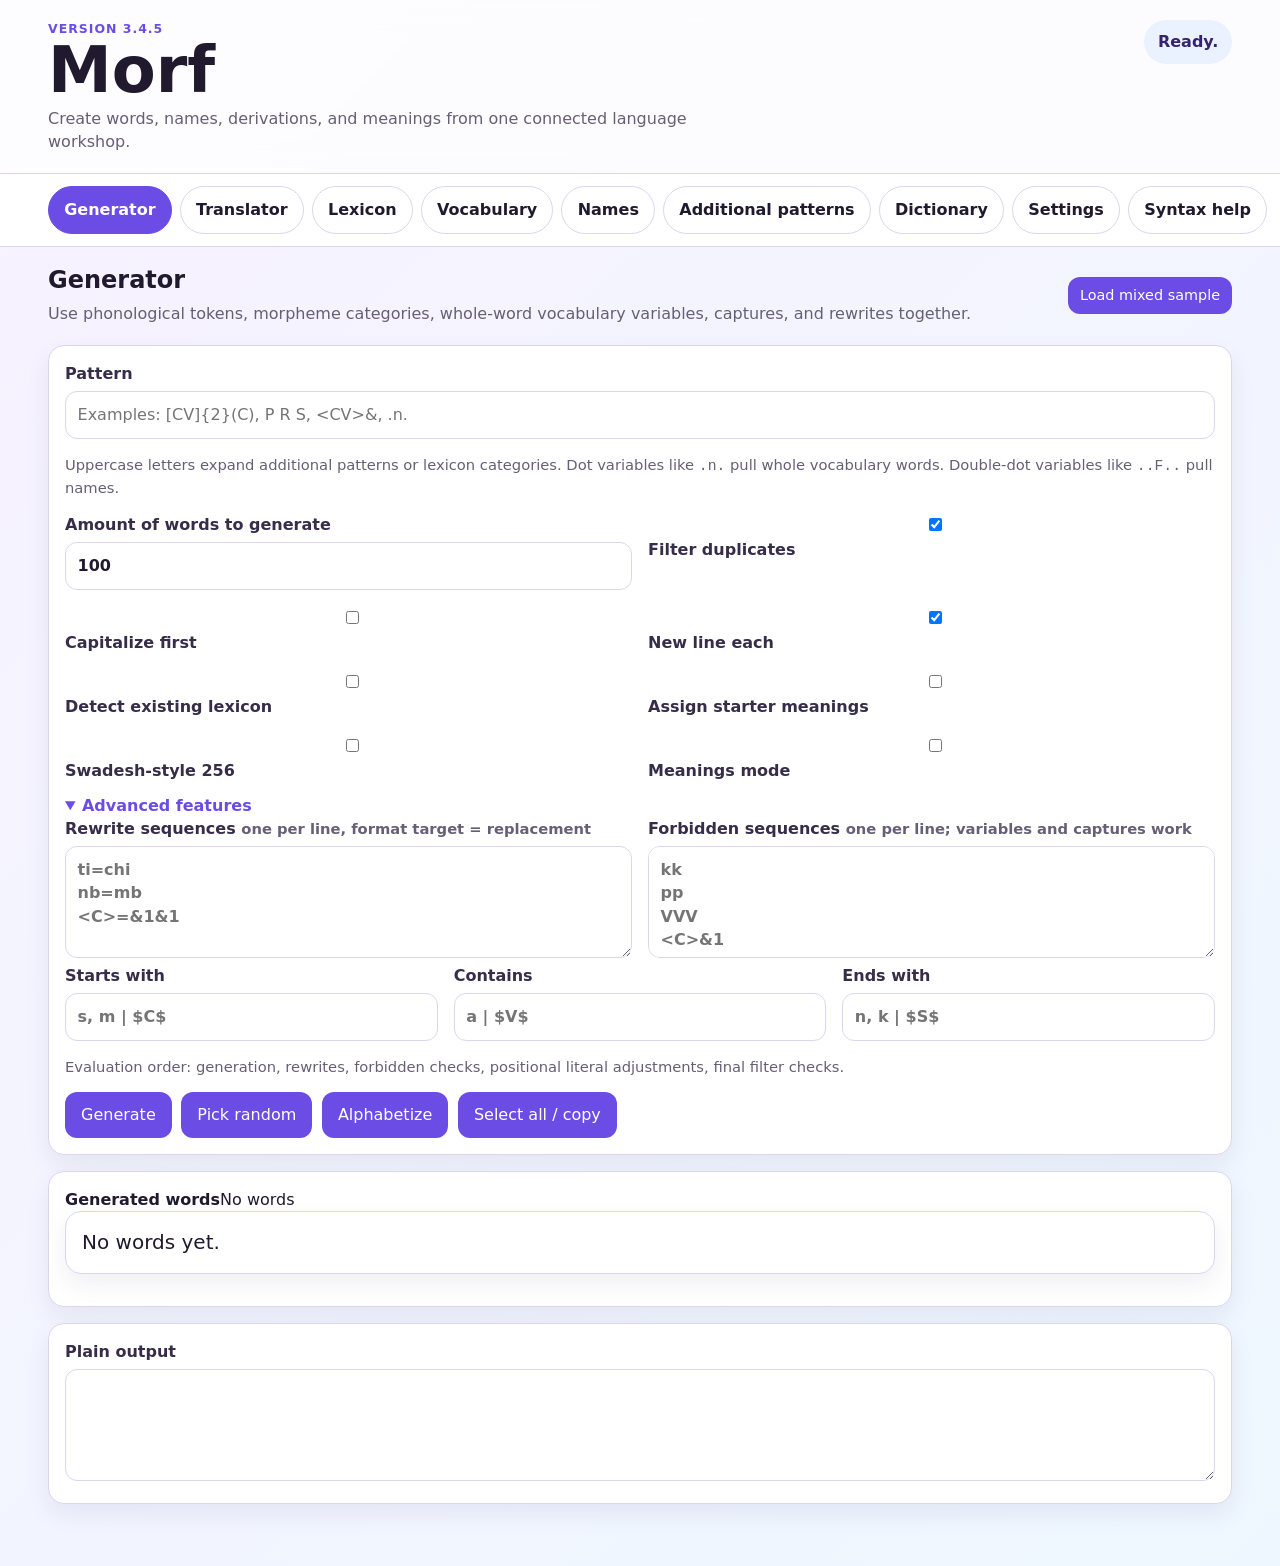
<file: morf_3_4_5_standalone.html>
<!doctype html>
<html lang="en">
<head>
  <meta charset="utf-8">
  <meta name="viewport" content="width=device-width, initial-scale=1, maximum-scale=5">
  <title>Morf 3.4.5</title>
  <script>window.MORF_EXPECTED_VERSION="3.4.5";</script>
  <style>
:root{
  --bg:#f8f6ff; --panel:#ffffff; --ink:#211a2f; --muted:#665f75; --line:#ddd5ef; --brand:#6b4de6; --brand2:#9f7aea; --ok:#d9f8dd; --ok-border:#6fbf73; --bad:#ffe1e1; --warn:#fff4c2;
  color-scheme: light;
}
*{box-sizing:border-box}
body{margin:0;font-family:Inter,ui-sans-serif,system-ui,-apple-system,BlinkMacSystemFont,"Segoe UI",sans-serif;background:linear-gradient(135deg,#f7f2ff,#eef7ff);color:var(--ink);line-height:1.45}
.hero{display:flex;gap:1rem;justify-content:space-between;align-items:flex-start;padding:1.25rem clamp(1rem,4vw,3rem);background:rgba(255,255,255,.72);border-bottom:1px solid var(--line);position:sticky;top:0;z-index:5;backdrop-filter:blur(12px)}
.eyebrow{margin:0 0 .15rem;color:var(--brand);font-weight:800;letter-spacing:.08em;text-transform:uppercase;font-size:.78rem}.hero h1{margin:0;font-size:clamp(2rem,5vw,4rem);line-height:.95}.lede{margin:.35rem 0 0;color:var(--muted);max-width:70ch}.status{padding:.65rem .85rem;border-radius:999px;background:#eee8ff;color:#35236d;font-weight:700;max-width:32rem}.status[data-kind="success"]{background:var(--ok)}.status[data-kind="error"]{background:var(--bad)}.status[data-kind="info"]{background:#eaf2ff}
.tabs{display:flex;gap:.5rem;overflow-x:auto;padding:.75rem clamp(1rem,4vw,3rem);background:#fff;border-bottom:1px solid var(--line);position:sticky;top:6.2rem;z-index:4}.tab{border:1px solid var(--line);background:#fff;color:var(--ink);border-radius:999px;padding:.7rem .95rem;font-weight:800;white-space:nowrap}.tab.active{background:var(--brand);color:#fff;border-color:var(--brand)}
main{padding:1rem clamp(1rem,4vw,3rem) 3rem}.panel{display:none}.panel.active{display:block}.panelHeader{display:flex;justify-content:space-between;align-items:center;gap:1rem;margin-bottom:1rem}.panelHeader h2{margin:0}.panelHeader p{margin:.25rem 0;color:var(--muted)}
.card,.resultItem,.analysisCard,.dictCard,.notice{background:var(--panel);border:1px solid var(--line);border-radius:1rem;padding:1rem;box-shadow:0 10px 25px rgba(44,31,84,.07);margin-bottom:1rem}.notice.error{background:var(--bad)}.notice.success{background:var(--ok)}.grid{display:grid;grid-template-columns:repeat(2,minmax(0,1fr));gap:1rem}.grid.three{grid-template-columns:repeat(3,minmax(0,1fr))}.grid.two{grid-template-columns:repeat(2,minmax(0,1fr))}
label{display:block;font-weight:800;color:#372d49}input,textarea,select{width:100%;margin-top:.35rem;border:1px solid var(--line);border-radius:.75rem;padding:.72rem;background:#fff;color:var(--ink);font:inherit}textarea{min-height:7rem;resize:vertical}.checkRow,.options{display:flex;flex-wrap:wrap;gap:.75rem;align-items:center}.checkRow label,.options label{display:flex;gap:.45rem;align-items:center;font-weight:700}.checkRow input,.options input{width:auto;margin:0}.hint{color:var(--muted);font-size:.92rem}.actions{display:flex;flex-wrap:wrap;gap:.6rem;margin-top:.75rem}button{cursor:pointer;border:0;background:var(--brand);color:white;border-radius:.75rem;padding:.72rem 1rem;font-weight:900;font:inherit}button.secondary{background:#ebe6ff;color:#271b58}button.small{font-size:.9rem;padding:.5rem .75rem}button.danger{background:#ce3f58}.tag{display:inline-flex;border-radius:999px;background:#eee8ff;color:#3b287a;padding:.2rem .5rem;font-size:.78rem;font-weight:900}.pickedTag{background:#b9f5c0;color:#12551b}.resultItem.picked{background:var(--ok);border-color:var(--ok-border)}.resultTop{display:flex;align-items:center;gap:.6rem;flex-wrap:wrap}.word{font-size:1.35rem}.gloss{color:var(--muted)}.resultAddButtons{display:flex;gap:.4rem;flex-wrap:wrap;margin-left:auto}.segments{display:flex;flex-wrap:wrap;gap:.45rem}.segment{background:#f3efff;color:#261a52;border:1px solid var(--line);padding:.4rem .55rem}.segForm{font-weight:900}.segCat{font-size:.75rem;color:var(--muted);display:block}.dictTools{display:flex;gap:.75rem;flex-wrap:wrap}.dictHead{display:flex;justify-content:space-between;gap:1rem;align-items:flex-start}.dictWord{font-size:1.3rem;font-weight:900}.dictMeta{color:var(--muted)}details{margin-top:.75rem}summary{cursor:pointer;font-weight:900;color:var(--brand)}.dialogActions{display:flex;gap:.6rem;justify-content:flex-end;flex-wrap:wrap}dialog{border:1px solid var(--line);border-radius:1rem;max-width:min(720px,94vw);padding:1rem;background:#fff;color:var(--ink)}dialog::backdrop{background:rgba(18,12,37,.45)}.outputArea{width:100%;min-height:10rem}.miniGloss{margin-top:.5rem;color:var(--muted)}
@media (max-width:760px){.hero{position:static;display:block}.status{margin-top:.75rem;border-radius:.75rem}.tabs{top:0;position:sticky}.grid,.grid.two,.grid.three{grid-template-columns:1fr}.panelHeader{display:block}.actions button,.resultAddButtons button{width:100%}.resultAddButtons{width:100%;margin-left:0}.dictHead{display:block}.word{font-size:1.15rem}input,textarea,select,button{font-size:1rem}.card,.resultItem,.analysisCard,.dictCard,.notice{padding:.85rem;border-radius:.85rem}}

</style>
</head>
<body>
  <header class="hero">
    <div>
      <p class="eyebrow">Version 3.4.5</p>
      <h1>Morf</h1>
      <p class="lede">Create words, names, derivations, and meanings from one connected language workshop.</p>
    </div>
    <div id="status" class="status" role="status" aria-live="polite">Loading app scripts...</div>
  </header>

  <noscript><div class="notice error" style="margin:1rem clamp(1rem,4vw,3rem)">Morf needs JavaScript. Open the standalone HTML directly in a browser or host it somewhere that allows scripts.</div></noscript>

  <nav class="tabs" aria-label="Morf sections">
    <button class="tab active" type="button" data-tab="generator">Generator</button>
    <button class="tab" type="button" data-tab="translator">Translator</button>
    <button class="tab" type="button" data-tab="lexicon">Lexicon</button>
    <button class="tab" type="button" data-tab="vocabulary">Vocabulary</button>
    <button class="tab" type="button" data-tab="names">Names</button>
    <button class="tab" type="button" data-tab="patterns">Additional patterns</button>
    <button class="tab" type="button" data-tab="dictionary">Dictionary</button>
    <button class="tab" type="button" data-tab="settings">Settings</button>
    <button class="tab" type="button" data-tab="help">Syntax help</button>
  </nav>

  <script>
// Tiny independent tab switcher. This runs separately from the main app so tabs
    // keep working even if another script hits an error.
    window.MorfSwitchTab = function(tabId){
      var tabs = document.querySelectorAll('.tab[data-tab]');
      var panels = document.querySelectorAll('.panel');
      for(var i = 0; i < tabs.length; i++){
        tabs[i].classList.toggle('active', tabs[i].getAttribute('data-tab') === tabId);
        tabs[i].setAttribute('aria-selected', tabs[i].getAttribute('data-tab') === tabId ? 'true' : 'false');
      }
      for(var j = 0; j < panels.length; j++){
        panels[j].classList.remove('active');
        panels[j].hidden = true;
      }
      var panel = document.getElementById(tabId) || document.getElementById('tab-' + tabId);
      if(panel){
        panel.classList.add('active');
        panel.hidden = false;
      }
      if(tabId === 'dictionary' && typeof window.renderMorfDictionary === 'function') window.renderMorfDictionary();
      try { history.replaceState(null, '', '#' + tabId); } catch(e) {}
      return false;
    };
    window.MorfTabs = { show: window.MorfSwitchTab, bind: function(){} };
    document.addEventListener('click', function(e){
      var btn = e.target && e.target.closest ? e.target.closest('.tab[data-tab]') : null;
      if(!btn) return;
      e.preventDefault();
      window.MorfSwitchTab(btn.getAttribute('data-tab'));
    });
    document.addEventListener('DOMContentLoaded', function(){
      var panels = document.querySelectorAll('.panel');
      for(var i = 0; i < panels.length; i++){
        if(!panels[i].classList.contains('active')) panels[i].hidden = true;
      }
      var initial = (location.hash || '').replace('#','');
      if(initial && (document.getElementById(initial) || document.getElementById('tab-' + initial))) window.MorfSwitchTab(initial);
    });

</script>

  <main>
    <section id="generator" class="panel active" aria-labelledby="generator-title">
      <div class="panelHeader">
        <div>
          <h2 id="generator-title">Generator</h2>
          <p>Use phonological tokens, morpheme categories, whole-word vocabulary variables, captures, and rewrites together.</p>
        </div>
        <button id="sampleBtn" class="small" type="button">Load mixed sample</button>
      </div>

      <div class="card mainCard">
        <label for="pattern">Pattern</label>
        <input id="pattern" class="bigInput" spellcheck="false" placeholder="Examples: [CV]{2}(C), P R S, <CV>&, .n.">
        <p class="hint">Uppercase letters expand additional patterns or lexicon categories. Dot variables like <code>.n.</code> pull whole vocabulary words. Double-dot variables like <code>..F..</code> pull names.</p>

        <div class="grid four optionsGrid">
          <label>Amount of words to generate<input id="genCount" type="number" min="1" max="9999" value="100"></label>
          <label class="check"><input id="avoidDuplicates" type="checkbox"> Filter duplicates</label>
          <label class="check"><input id="capitalize" type="checkbox"> Capitalize first</label>
          <label class="check"><input id="newlineEach" type="checkbox"> New line each</label>
          <label class="check"><input id="detectLexicon" type="checkbox"> Detect existing lexicon</label>
          <label class="check"><input id="assignCoreMeanings" type="checkbox"> Assign starter meanings</label>
          <label class="check"><input id="swadeshMode" type="checkbox"> Swadesh-style 256</label>
          <label class="check"><input id="meaningsMode" type="checkbox"> Meanings mode</label>
        </div>

        <div id="meaningsTextWrap" hidden>
          <label for="meaningsText">Meanings, one per line</label>
          <textarea id="meaningsText" spellcheck="true" placeholder="water&#10;fire&#10;stone"></textarea>
        </div>

        <details class="advanced" open>
          <summary>Advanced features</summary>
          <div class="grid two">
            <label>Rewrite sequences <span class="hint">one per line, format target = replacement</span><textarea id="rewrites" spellcheck="false" placeholder="ti=chi&#10;nb=mb&#10;&lt;C&gt;=&amp;1&amp;1"></textarea></label>
            <label>Forbidden sequences <span class="hint">one per line; variables and captures work</span><textarea id="forbidden" spellcheck="false" placeholder="kk&#10;pp&#10;VVV&#10;&lt;C&gt;&amp;1"></textarea></label>
          </div>
          <div class="grid three">
            <label>Starts with<input id="starts" spellcheck="false" placeholder="s, m | $C$"></label>
            <label>Contains<input id="contains" spellcheck="false" placeholder="a | $V$"></label>
            <label>Ends with<input id="ends" spellcheck="false" placeholder="n, k | $S$"></label>
          </div>
          <p class="hint">Evaluation order: generation, rewrites, forbidden checks, positional literal adjustments, final filter checks.</p>
        </details>

        <div class="actions">
          <button id="generateBtn" class="primary" type="button" onclick="if(!window.MorfSafeButton && !window.MorfGenerateClick){var s=document.getElementById('status'); if(s) s.textContent='App scripts are still loading. Refresh once if this stays here.'; return false;} return (window.MorfSafeButton ? window.MorfSafeButton(event) : window.MorfGenerateClick(event));">Generate</button>
          <button id="pickRandomBtn" type="button" onclick="if(!window.MorfSafeButton && !window.MorfPickRandomClick){var s=document.getElementById('status'); if(s) s.textContent='App scripts are still loading. Refresh once if this stays here.'; return false;} return (window.MorfSafeButton ? window.MorfSafeButton(event) : window.MorfPickRandomClick(event));">Pick random</button>
          <button id="alphabetizeBtn" type="button" onclick="if(!window.MorfSafeButton && !window.MorfAlphabetizeClick){var s=document.getElementById('status'); if(s) s.textContent='App scripts are still loading. Refresh once if this stays here.'; return false;} return (window.MorfSafeButton ? window.MorfSafeButton(event) : window.MorfAlphabetizeClick(event));">Alphabetize</button>
          <button id="selectAllBtn" type="button" onclick="if(!window.MorfSafeButton && !window.MorfSelectAllClick){var s=document.getElementById('status'); if(s) s.textContent='App scripts are still loading. Refresh once if this stays here.'; return false;} return (window.MorfSafeButton ? window.MorfSafeButton(event) : window.MorfSelectAllClick(event));">Select all / copy</button>
        </div>
      </div>

      <div class="outputGrid">
        <section class="card">
          <div class="cardHead"><strong>Generated words</strong><span id="resultStats" class="muted"></span></div>
          <div id="results" class="results" aria-live="polite"></div>
        </section>
        <section class="card">
          <label for="outputText">Plain output</label>
          <textarea id="outputText" class="outputText" readonly></textarea>
        </section>
      </div>
    </section>

    <section id="translator" class="panel" aria-labelledby="translator-title">
      <div class="panelHeader">
        <div>
          <h2 id="translator-title">Translator / Analyzer</h2>
          <p>Segments words into lexicon morphemes, vocabulary entries, and unknown chunks. Quoted spans stay literal.</p>
        </div>
      </div>
      <div class="card mainCard">
        <label for="analysisInput">Text to analyze</label>
        <input id="analysisInput" class="bigInput" spellcheck="false" placeholder='Example: unkali nalu "New York"'>
        <div class="actions">
          <button id="analyzeBtn" class="primary" type="button" onclick="if(!window.MorfSafeButton && !window.MorfAnalyzeClick){var s=document.getElementById('status'); if(s) s.textContent='App scripts are still loading. Refresh once if this stays here.'; return false;} return (window.MorfSafeButton ? window.MorfSafeButton(event) : window.MorfAnalyzeClick(event));">Translate / Analyze</button>
          <button id="addRawLexBtn" type="button">Add first token to Lexicon/Vocabulary</button>
        </div>
      </div>
      <div id="analysisOutput" class="analysisOutput"></div>
    </section>

    <section id="lexicon" class="panel" aria-labelledby="lexicon-title">
      <div class="panelHeader">
        <div>
          <h2 id="lexicon-title">Lexicon categories</h2>
          <p>Morphemes live here: prefixes, roots, suffixes, stems, infixes, particles. Their letter codes work in generator patterns.</p>
        </div>
        <button id="addLexiconBtn" class="primary" type="button">+ New lexicon category</button>
      </div>
      <div id="lexiconList" class="stack"></div>
    </section>

    <section id="vocabulary" class="panel" aria-labelledby="vocabulary-title">
      <div class="panelHeader">
        <div>
          <h2 id="vocabulary-title">Vocabulary categories</h2>
          <p>Whole words live here. Use dot variables like <code>.n.</code>, <code>.verb.</code>, or <code>.place.</code> in generator patterns.</p>
        </div>
        <button id="addVocabularyBtn" class="primary" type="button">+ New vocabulary category</button>
      </div>
      <div id="vocabularyList" class="stack"></div>
    </section>


    <section id="names" class="panel" aria-labelledby="names-title">
      <div class="panelHeader">
        <div>
          <h2 id="names-title">Name categories</h2>
          <p>Proper names live here: people, places, titles, groups, deities, and story-world names. Use double-dot variables like <code>..F..</code> or <code>..place..</code> in generator patterns.</p>
        </div>
        <button id="addNameCategoryBtn" class="primary" type="button" onclick="return window.MorfAddNameCategoryClick ? window.MorfAddNameCategoryClick(event) : false;">+ New name category</button>
      </div>
      <div class="card">
        <p class="hint">Name entries use one line each: <code>Name, Nickname = actual meaning</code>. Variations like <code>Jord[a/y]n</code> and <code>Carol[i/y]n(e)</code> expand into spelling variants. Nickname groups can use brackets, like <code>Elizabeth, [Liz/Lizzy/Elsa] = name meaning</code>.</p>
      </div>
      <div id="namesList" class="stack"></div>
    </section>

    <section id="patterns" class="panel" aria-labelledby="patterns-title">
      <div class="panelHeader">
        <div>
          <h2 id="patterns-title">Additional patterns / graphemes</h2>
          <p>Reusable phoneme or grapheme variables. These can reference each other and lexicon categories.</p>
        </div>
        <button id="addAdditionalBtn" class="primary" type="button">+ New pattern</button>
      </div>
      <div id="additionalList" class="stack"></div>
    </section>

    <section id="dictionary" class="panel" aria-labelledby="dictionary-title">
      <div class="panelHeader">
        <div>
          <h2 id="dictionary-title">Dictionary</h2>
          <p>Combined searchable view of Lexicon + Vocabulary, with variations, synonyms, and homonyms grouped into expandable cards.</p>
        </div>
        <span id="dictCount" class="pill">0 entries</span>
      </div>
      <div class="card">
        <div class="grid three">
          <label>Search<input id="dictionarySearch" placeholder="form, gloss, category"></label>
          <label>Scope<select id="dictionaryScope"><option value="all">All</option><option value="lex">Lexicon only</option><option value="vocab">Vocabulary only</option><option value="name">Names only</option></select></label>
          <label>Category<select id="dictCategoryFilter"><option value="all">All categories</option></select></label>
        </div>
      </div>
      <div id="dictionaryList" class="dictionaryList"></div>
    </section>

    <section id="settings" class="panel" aria-labelledby="settings-title">
      <div class="panelHeader">
        <div>
          <h2 id="settings-title">Settings, export, import, font</h2>
          <p>Everything is saved in your browser and can be exported/imported as a <code>.morf</code> or <code>.json</code> settings file. A <code>.morf</code> file is regular JSON with a Morf extension.</p>
        </div>
      </div>
      <div class="card">
        <div class="actions">
          <button id="exportBtn" class="primary" type="button" onclick="if(!window.MorfSafeButton && !window.MorfExportClick){var s=document.getElementById('status'); if(s) s.textContent='App scripts are still loading. Refresh once if this stays here.'; return false;} return (window.MorfSafeButton ? window.MorfSafeButton(event) : window.MorfExportClick(event));">Export settings</button>
          <button id="importBtn" type="button" onclick="if(!window.MorfSafeButton && !window.MorfImportClick){var s=document.getElementById('status'); if(s) s.textContent='App scripts are still loading. Refresh once if this stays here.'; return false;} return (window.MorfSafeButton ? window.MorfSafeButton(event) : window.MorfImportClick(event));">Import .morf / .json file</button>
          <button id="copySettingsBtn" type="button" onclick="if(!window.MorfSafeButton && !window.MorfCopySettingsClick){var s=document.getElementById('status'); if(s) s.textContent='App scripts are still loading. Refresh once if this stays here.'; return false;} return (window.MorfSafeButton ? window.MorfSafeButton(event) : window.MorfCopySettingsClick(event));">Copy settings JSON</button>
          <button id="clearLocalBtn" type="button">Clear autosave</button>
          <button id="resetDefaultsBtn" class="danger" type="button">Restore starter settings</button>
          <input id="importFile" type="file" hidden>
        </div>
        <p class="hint">Tip: if your phone or browser refuses to pick a <code>.morf</code> file, rename it to <code>.json</code>, or paste the file contents below.</p>
      </div>
      <div class="card">
        <h3>Paste settings import</h3>
        <label>Paste .morf / JSON settings here<textarea id="pasteSettingsBox" rows="6" placeholder='{
  "app": "Morf",
  "patterns": { ... }
}'></textarea></label>
        <div class="actions"><button id="importPastedSettingsBtn" type="button" onclick="if(!window.MorfSafeButton && !window.MorfImportPastedClick){var s=document.getElementById('status'); if(s) s.textContent='App scripts are still loading. Refresh once if this stays here.'; return false;} return (window.MorfSafeButton ? window.MorfSafeButton(event) : window.MorfImportPastedClick(event));">Import pasted settings</button></div>
      </div>
      <div class="card">
        <h3>Output font</h3>
        <div class="grid four">
          <label>Font<select id="fontFamily">
            <option value="system">System</option><option value="serif">Readable serif</option><option value="mono">Monospace</option><option value="arial">Arial</option><option value="verdana">Verdana</option><option value="tahoma">Tahoma</option><option value="trebuchet">Trebuchet</option><option value="georgia">Georgia</option><option value="garamond">Garamond</option><option value="palatino">Palatino</option><option value="courier">Courier New</option><option value="lucida">Lucida Console</option><option value="impact">Impact</option><option value="comic">Comic Sans</option><option value="papyrus">Papyrus</option><option value="times">Times New Roman</option><option value="century">Century Gothic</option><option value="bookman">Bookman</option><option value="candara">Candara</option><option value="optima">Optima</option><option value="didot">Didot</option><option value="futura">Futura</option>
          </select></label>
          <label>Size<input id="fontSize" type="number" min="10" max="48"></label>
          <label class="check"><input id="fontBold" type="checkbox"> Bold</label>
          <label class="check"><input id="fontItalic" type="checkbox"> Italic</label>
        </div>
      </div>
    </section>

    <section id="help" class="panel" aria-labelledby="help-title">
      <div class="panelHeader">
        <div>
          <h2 id="help-title">Syntax help</h2>
          <p>This is the Morf Version 3 grammar in one place.</p>
        </div>
      </div>
      <div class="helpGrid">
        <article class="card"><h3>Basic pattern syntax</h3><dl>
          <dt><code>C V N</code></dt><dd>Uppercase letters expand additional patterns and/or Lexicon categories with that letter.</dd>
          <dt><code>B = C/N/L/K</code> or <code>B = C, N, L, K</code></dt><dd>Nested variables keep resolving until they become real output; if <code>K = s[t/n]</code>, then <code>B</code> can generate <code>st</code> or <code>sn</code>.</dd>
          <dt><code>a/e/i</code></dt><dd>Slash alternatives. One branch is chosen.</dd>
          <dt><code>[CV]</code></dt><dd>Required group; everything inside acts as one unit.</dd>
          <dt><code>(CV)</code></dt><dd>Optional group with a 50% chance.</dd>
          <dt><code>a*5/e/i</code></dt><dd>Weights. The weighted option is more likely.</dd>
          <dt><code>"[literal]"</code></dt><dd>Quotes escape special syntax characters.</dd>
        </dl></article>
        <article class="card"><h3>Morf additions</h3><dl>
          <dt><code>.n.</code></dt><dd>Choose a whole word from a Vocabulary category.</dd>
          <dt><code>..F..</code></dt><dd>Choose a proper name from a Names category. Names can keep capitals and spaces.</dd>
          <dt><code>&lt;CV&gt;&amp;</code></dt><dd>Capture then repeat the last capture.</dd>
          <dt><code>&amp;1</code></dt><dd>Repeat the first capture.</dd>
          <dt><code>C{3}</code>, <code>[CV]{2,4}</code></dt><dd>Exact and range repetition.</dd>
          <dt><code>V!a,e</code></dt><dd>Exclude outputs from a variable.</dd>
          <dt><code>[VV]^aa^ii</code></dt><dd>Awkwords-style local filtering.</dd>
        </dl></article>
        <article class="card"><h3>Advanced rules</h3><dl>
          <dt><code>ti=chi</code></dt><dd>Rewrite generated text after building a word.</dd>
          <dt><code>&lt;C&gt;=&amp;1&amp;1</code></dt><dd>Capture in rewrite targets, then reuse the captured text.</dd>
          <dt><code>Cor=Nor</code></dt><dd>Variables in rewrites: generated consonant + or becomes generated nasal + or.</dd>
          <dt><code>VVV</code></dt><dd>Forbidden sequence using variables.</dd>
          <dt><code>&lt;C&gt;&amp;1</code></dt><dd>Forbidden repeated captured consonant, useful for blocking geminates.</dd>
          <dt><code>$pep$</code></dt><dd>In Starts with / Ends with only, try to fit that literal into the existing pattern; if it cannot fit, prepend or append it. Contains stays a normal filter.</dd>
        </dl></article>
        <article class="card"><h3>Translator behavior</h3><p>The analyzer builds a tile set from Lexicon morphemes, Vocabulary whole words, and Names. Exact vocabulary matches are preferred, but mixed morpheme parses are still listed as alternatives.</p><p>Placement rules are strict: start entries only parse in an unbroken start-zone, middle entries cannot parse at the beginning or end, and end entries only parse in an ending-zone.</p><p>Click generated or translator segments to add them. Click dictionary entries to edit them, or move them between Vocabulary, Lexicon, and Additional patterns.</p></article>

        <article class="card"><h3>Synonyms, homonyms, and variations</h3><dl>
          <dt><code>mor[o/u] = water</code> or <code>dar/dra = before</code></dt><dd>Slash/optional forms are variation words inside one entry. The dictionary shows them under “Show variation words.”</dd>
          <dt><code>dar,dra = before</code></dt><dd>Commas on the form side create separate synonym entries with the same exact meaning.</dd>
          <dt><code>Bri = from</code> and <code>Feez = from</code></dt><dd>Separate entries with the same exact meaning are also treated as synonyms.</dd>
          <dt><code>kyme = magic(al)</code> or <code>co(ur)a = beach/sand</code></dt><dd>Optional/slash meanings create multiple meanings for the same word, shown as additional meanings.</dd>
        </dl></article>
      </div>
    </section>
  </main>

  <dialog id="segmentDialog" class="segmentDialog" aria-labelledby="segmentDialogTitle">
    <form method="dialog">
      <div class="cardHead"><h2 id="segmentDialogTitle">Add segment</h2><button id="closeSegmentDialog" class="small" type="button">Close</button></div>
      <label>Form<input id="segmentForm"></label>
      <label>Gloss<input id="segmentGloss" placeholder="meaning / gloss"></label>
      <div class="grid two" id="addCategoryControls">
        <label>Lexicon category<select id="segmentLexCat"></select></label>
        <label>Vocabulary category<select id="segmentVocCat"></select></label>
        <label>Name category<select id="segmentNameCat"></select></label>
      </div>
      <div class="actions" id="addSegmentActions">
        <button id="addSegmentLex" class="primary" type="button">Add as duplicate/synonym to Lexicon</button>
        <button id="addSegmentVoc" type="button">Add as duplicate/synonym to Vocabulary</button>
        <button id="addSegmentName" type="button">Add as duplicate/variant to Names</button>
      </div>
      <div id="editEntryControls" hidden>
        <div class="actions">
          <button id="finishEntryEdit" class="primary" type="button">Finish editing</button>
        </div>
        <details class="dictDetails moveEntryBox">
          <summary>Move to…</summary>
          <div class="grid two">
            <label>Destination<select id="moveEntryKind">
              <option value="lex">Lexicon</option>
              <option value="vocab">Vocabulary</option>
              <option value="name">Names</option>
              <option value="pattern">Additional patterns</option>
            </select></label>
            <label id="moveLexWrap">Lexicon category<select id="moveLexCat"></select></label>
            <label id="moveVocWrap" hidden>Vocabulary category<select id="moveVocCat"></select></label>
            <label id="moveNameWrap" hidden>Name category<select id="moveNameCat"></select></label>
            <label id="movePatternWrap" hidden>Additional pattern<select id="movePatternCat"></select></label>
          </div>
          <div class="actions"><button id="moveEntryBtn" type="button">Move entry to selected category</button></div>
          <p class="hint">Use Finish editing for the spelling/meaning only. Use Move entry to selected category to move it between Prefixes, Roots, Vocabulary, or Additional patterns.</p>
        </details>
      </div>
    </form>
  </dialog>

  <script>
(function(root){
  'use strict';

  const VERSION = 'Morf 3.4.5';
  const MAX_ENUM = 750;
  const MAX_ATTEMPTS = 250;

  function uid(prefix='id'){
    return prefix + '_' + Math.random().toString(36).slice(2, 9) + Date.now().toString(36).slice(-4);
  }

  function clone(obj){ return JSON.parse(JSON.stringify(obj)); }

  function escapeRegExp(str){
    return String(str).replace(/[.*+?^${}()|[\]\\]/g, '\\$&');
  }

  function normalizeNewlines(str){ return String(str || '').replace(/\r\n?/g, '\n'); }

  function trimDots(str){ return String(str || '').replace(/^\.+/, '').replace(/\.+$/, '').trim(); }

  function capList(arr, limit=MAX_ENUM){
    if(!Array.isArray(arr)) return [];
    const out = [];
    const seen = new Set();
    for(const item of arr){
      const s = String(item ?? '');
      if(seen.has(s)) continue;
      seen.add(s);
      out.push(s);
      if(out.length >= limit) break;
    }
    return out;
  }

  function pick(arr, rng=Math.random){
    if(!arr || !arr.length) return undefined;
    return arr[Math.floor(rng() * arr.length)];
  }

  function chooseWeighted(options, rng=Math.random){
    if(!options || !options.length) return null;
    let total = 0;
    for(const opt of options) total += Math.max(1, Number(opt.weight) || 1);
    let roll = rng() * total;
    for(const opt of options){
      roll -= Math.max(1, Number(opt.weight) || 1);
      if(roll <= 0) return opt;
    }
    return options[options.length - 1];
  }

  function isUpper(ch){ return /^[A-Z]$/.test(ch); }

  function splitTopLevel(str, sep){
    str = String(str || '');
    const parts = [];
    let cur = '';
    let quote = false;
    let square = 0, paren = 0, angle = 0, brace = 0;
    for(let i=0;i<str.length;i++){
      const ch = str[i];
      if(quote){
        cur += ch;
        if(ch === '"') quote = false;
        continue;
      }
      if(ch === '"') { quote = true; cur += ch; continue; }
      if(ch === '[') square++;
      else if(ch === ']') square = Math.max(0, square - 1);
      else if(ch === '(') paren++;
      else if(ch === ')') paren = Math.max(0, paren - 1);
      else if(ch === '<') angle++;
      else if(ch === '>') angle = Math.max(0, angle - 1);
      else if(ch === '{') brace++;
      else if(ch === '}') brace = Math.max(0, brace - 1);
      if(ch === sep && square === 0 && paren === 0 && angle === 0 && brace === 0){
        parts.push(cur);
        cur = '';
      } else {
        cur += ch;
      }
    }
    parts.push(cur);
    return parts;
  }



  function findMatchingBracket(str, start, open, close){
    let depth = 0;
    let quote = '';
    for(let i = start; i < str.length; i++){
      const ch = str[i];
      if(quote){ if(ch === quote) quote = ''; continue; }
      if(ch === '"' || ch === "'"){ quote = ch; continue; }
      if(ch === open) depth++;
      else if(ch === close){
        depth--;
        if(depth === 0) return i;
      }
    }
    return -1;
  }

  function expandNameSpelling(raw, limit=200){
    raw = stripAffixMarks(String(raw || '').trim());
    if(!raw) return [];
    function combine(a, b){
      const out = [];
      for(const x of a){
        for(const y of b){
          out.push(x + y);
          if(out.length >= limit) return capList(out, limit);
        }
      }
      return capList(out, limit);
    }
    function expandSeq(str){
      const top = splitTopLevel(str, '/').map(x => x.trim()).filter(x => x.length || str.includes('/'));
      if(top.length > 1){
        let out = [];
        for(const part of top){
          out.push(...expandSeq(part));
          if(out.length >= limit) break;
        }
        return capList(out, limit);
      }
      let acc = [''];
      for(let i = 0; i < str.length; i++){
        const ch = str[i];
        if(ch === '"' || ch === "'"){
          const quote = ch;
          let j = i + 1, lit = '';
          while(j < str.length && str[j] !== quote){ lit += str[j++]; }
          acc = combine(acc, [lit]);
          i = j < str.length ? j : str.length;
          continue;
        }
        if(ch === '['){
          const j = findMatchingBracket(str, i, '[', ']');
          if(j !== -1){
            const inside = str.slice(i + 1, j);
            const pieces = splitTopLevel(inside, '/').map(x => x.trim()).filter(Boolean);
            let vals = [];
            for(const piece of (pieces.length ? pieces : [inside])) vals.push(...expandSeq(piece));
            acc = combine(acc, vals.length ? vals : ['']);
            i = j;
            continue;
          }
        }
        if(ch === '('){
          const j = findMatchingBracket(str, i, '(', ')');
          if(j !== -1){
            const inside = str.slice(i + 1, j);
            const pieces = splitTopLevel(inside, '/').map(x => x.trim()).filter(Boolean);
            let vals = [''];
            for(const piece of (pieces.length ? pieces : [inside])) vals.push(...expandSeq(piece));
            acc = combine(acc, vals);
            i = j;
            continue;
          }
        }
        acc = combine(acc, [ch]);
      }
      return capList(acc, limit);
    }
    return capList(expandSeq(raw).map(stripAffixMarks).filter(Boolean), limit);
  }

  function splitList(str){
    const raw = splitTopLevel(String(str || '').replace(/\|/g, ','), ',');
    return raw.map(s => s.trim()).filter(Boolean);
  }

  function isPlainObject(value){
    return !!value && typeof value === 'object' && !Array.isArray(value);
  }

  function hasOwn(obj, key){
    return !!obj && Object.prototype.hasOwnProperty.call(obj, key);
  }

  function cleanString(value, fallback=''){
    return value == null ? fallback : String(value);
  }

  function cleanRefName(value){
    let out = cleanString(value).trim();
    if(out.startsWith('|') && out.endsWith('|') && out.length >= 2) out = out.slice(1, -1).trim();
    if(out.startsWith('.') && out.endsWith('.') && out.length >= 2) out = out.slice(1, -1).trim();
    return out;
  }

  function normalizePlacementName(value){
    const raw = cleanString(value, 'anywhere').trim().toLowerCase();
    if(['start','prefix','pre','initial','beginning','begin'].includes(raw)) return 'start';
    if(['middle','infix','medial','inside'].includes(raw)) return 'middle';
    if(['end','suffix','postfix','final','ending'].includes(raw)) return 'end';
    if(['anywhere','any','root','stem','base','lexeme','free'].includes(raw)) return 'anywhere';
    return 'anywhere';
  }

  function ensureArrayish(value){
    if(Array.isArray(value)) return value;
    if(typeof value === 'string') return normalizeNewlines(value).split('\n').map(line => line.trim()).filter(Boolean);
    if(isPlainObject(value)) return Object.entries(value).map(([key, val]) => {
      if(isPlainObject(val)) return Object.assign({ name: key, letter: key, variable: key, _compatKey: key }, val);
      return { name: key, letter: key, variable: key, _compatKey: key, pattern: val, value: val, entries: Array.isArray(val) ? val : undefined };
    });
    return [];
  }

  function firstCompatField(obj, keys, fallback=''){
    for(const key of keys){
      if(hasOwn(obj, key)) return cleanString(obj[key], fallback);
    }
    return fallback;
  }

  function unwrapCompatState(input){
    const src = isPlainObject(input) ? input : {};
    const fullKeys = ['generator','categories','lexiconCategories','dictionaryCategories','wordCategories','additionalPatterns','patterns','graphemePatterns','vocabularyCategories','vocabCategories','vocab','vocabulary','words','entries','nameCategories','names','pattern','generatorPattern','mainPattern'];
    const looksFull = obj => isPlainObject(obj) && fullKeys.some(k => hasOwn(obj, k));
    for(const key of ['state','data','morf','appState','payload']){
      if(looksFull(src[key])) return src[key];
    }
    // Only unwrap settings if the outer object is not already the settings object.
    if(looksFull(src.settings) && !looksFull(src)) return src.settings;
    return src;
  }

  function rewriteCompatText(value, fallback=''){
    return normalizeNewlines(cleanString(value, fallback)).split('\n').map(line => {
      const trimmed = line.trim();
      if(!trimmed || trimmed.startsWith('//')) return line;
      if(trimmed.includes('=') || !trimmed.includes('>')) return line;
      const idx = line.indexOf('>');
      return line.slice(0, idx) + '=' + line.slice(idx + 1);
    }).join('\n');
  }

  function hasTopLevelChar(str, needle){
    str = String(str || '');
    let quote = false;
    let square = 0, paren = 0, angle = 0, brace = 0;
    for(let i=0;i<str.length;i++){
      const ch = str[i];
      if(quote){
        if(ch === '"') quote = false;
        continue;
      }
      if(ch === '"') { quote = true; continue; }
      if(ch === '[') square++;
      else if(ch === ']') square = Math.max(0, square - 1);
      else if(ch === '(') paren++;
      else if(ch === ')') paren = Math.max(0, paren - 1);
      else if(ch === '<') angle++;
      else if(ch === '>') angle = Math.max(0, angle - 1);
      else if(ch === '{') brace++;
      else if(ch === '}') brace = Math.max(0, brace - 1);
      if(ch === needle && square === 0 && paren === 0 && angle === 0 && brace === 0) return true;
    }
    return false;
  }

  function splitAlternativeParts(str){
    const slashParts = splitTopLevel(str, '/');
    if(slashParts.length > 1) return slashParts;

    // Friendly Morf behavior: Additional patterns are often typed as
    // "B = C, N, L, K". Treat top-level commas as alternatives unless the
    // pattern is using Awkwords exclusion syntax such as "C!m,n".
    if(String(str || '').includes(',') && !hasTopLevelChar(str, '!')){
      const commaParts = splitTopLevel(str, ',')
        .map(part => part.trim().replace(/^(?:and|or)\s+/i, ''))
        .filter(Boolean);
      if(commaParts.length > 1) return commaParts;
    }
    return slashParts;
  }

  function stripAffixMarks(form){
    return String(form || '').trim().replace(/^-+/, '').replace(/-+$/, '');
  }

  function uniqueList(arr){
    const out = [];
    const seen = new Set();
    for(const item of arr || []){
      const s = String(item ?? '').trim();
      if(!s || seen.has(s)) continue;
      seen.add(s);
      out.push(s);
    }
    return out;
  }

  function combineTextLists(a, b, limit=128){
    const out = [];
    for(const left of a.length ? a : ['']){
      for(const right of b.length ? b : ['']){
        out.push(left + right);
        if(out.length >= limit) return out;
      }
    }
    return out;
  }

  function findTextParen(str){
    let quote = false, depth = 0, start = -1;
    for(let i=0;i<str.length;i++){
      const ch = str[i];
      if(quote){
        if(ch === '"') quote = false;
        continue;
      }
      if(ch === '"'){ quote = true; continue; }
      if(ch === '('){
        if(depth === 0) start = i;
        depth++;
      } else if(ch === ')' && depth > 0){
        depth--;
        if(depth === 0) return { start, end: i };
      }
    }
    return null;
  }

  function expandOptionalText(str, limit=128){
    str = String(str || '');
    const paren = findTextParen(str);
    if(!paren) return [str];
    const before = str.slice(0, paren.start);
    const inner = str.slice(paren.start + 1, paren.end);
    const after = str.slice(paren.end + 1);
    const innerOptions = [''].concat(expandGlossText(inner, limit));
    const afterOptions = expandOptionalText(after, limit);
    const out = [];
    for(const opt of innerOptions){
      for(const tail of afterOptions){
        out.push(before + opt + tail);
        if(out.length >= limit) return out;
      }
    }
    return out;
  }

  function expandGlossText(text, limit=128){
    const raw = String(text || '').trim();
    if(!raw) return [];
    const slashParts = splitTopLevel(raw, '/');
    let out = [];
    if(slashParts.length > 1){
      for(const part of slashParts){
        out.push(...expandGlossText(part, limit));
        if(out.length >= limit) break;
      }
    } else {
      out = expandOptionalText(raw, limit);
    }
    return uniqueList(out.map(s => s.replace(/^"|"$/g, '').replace(/\s+/g, ' ').trim())).slice(0, limit);
  }

  function entryMeanings(entry){
    const raw = entry && (entry.gloss || entry.meaning || entry.label || '');
    const expanded = expandGlossText(raw);
    return expanded.length ? expanded : (raw ? [String(raw).trim()] : []);
  }

  function entryGloss(entry){
    const meanings = entryMeanings(entry);
    return meanings.length ? meanings.join('/') : '';
  }

  function splitEntryForms(left){
    const parts = splitTopLevel(String(left || ''), ',')
      .map(s => s.trim())
      .filter(Boolean);
    return parts.length ? parts : [String(left || '').trim()].filter(Boolean);
  }

  function parseEntryLine(line, kind='lex'){
    const many = parseEntryLineMany(line, kind);
    return many[0] || null;
  }

  function parseEntryLineMany(line, kind='lex'){
    const raw = String(line || '').trim();
    if(!raw) return [];
    if(raw.startsWith('//')) return [];
    let left = raw, right = '';
    const separators = ['=>', '=', '\t', ' - ', ' — ', ' – ', ':'];
    for(const sep of separators){
      const idx = raw.indexOf(sep);
      if(idx > -1){
        left = raw.slice(0, idx).trim();
        right = raw.slice(idx + sep.length).trim();
        break;
      }
    }
    if(!left) return [];
    const forms = splitEntryForms(left);
    return forms.map(form => kind === 'vocab'
      ? { id: uid('ve'), word: form, gloss: right }
      : { id: uid('le'), form, gloss: right });
  }

  function entriesToText(entries, kind='lex'){
    return (entries || []).map(en => {
      const form = kind === 'vocab' ? (en.word || '') : (en.form || '');
      const gloss = en.gloss || en.meaning || '';
      return gloss ? `${form} = ${gloss}` : form;
    }).join('\n');
  }

  function textToEntries(text, kind='lex'){
    const out = [];
    for(const line of normalizeNewlines(text).split('\n')){
      out.push(...parseEntryLineMany(line, kind));
    }
    return out.filter(en => kind === 'vocab' ? en.word : en.form);
  }

  const DEFAULT_CORE_MEANINGS = [
    'I','you','we','this','that','who','what','not','all','many','one','two','three','four','five','big','long','wide','thick','heavy','small','short','narrow','thin','woman','man','person','child','wife','husband','mother','father','animal','fish','bird','dog','louse','snake','worm','tree','forest','stick','fruit','seed','leaf','root','bark','flower','grass','rope','skin','meat','blood','bone','fat','egg','horn','tail','feather','hair','head','ear','eye','nose','mouth','tooth','tongue','fingernail','foot','leg','knee','hand','wing','belly','guts','neck','back','breast','heart','liver','drink','eat','bite','suck','spit','vomit','blow','breathe','laugh','see','hear','know','think','smell','fear','sleep','live','die','kill','fight','hunt','hit','cut','split','stab','scratch','dig','swim','fly','walk','come','lie','sit','stand','turn','fall','give','hold','squeeze','rub','wash','wipe','pull','push','throw','tie','sew','count','say','sing','play','float','flow','freeze','swell','sun','moon','star','water','rain','river','lake','sea','salt','stone','sand','dust','earth','cloud','fog','sky','wind','snow','ice','smoke','fire','ash','burn','road','mountain','red','green','yellow','white','black','night','day','year','warm','cold','full','new','old','good','bad','rotten','dirty','straight','round','sharp','dull','smooth','wet','dry','correct','near','far','right','left','at','in','with','and','because','name','root','word','voice','sound','house','home','village','path','door','food','tool','work','song','drum','stone tool','knife','spear','basket','clay','pot','cloth','thread','needle','firewood','friend','enemy','chief','elder','younger sibling','older sibling','brother','sister','grandmother','grandfather','cousin','body','face','forehead','cheek','chin','shoulder','arm','elbow','finger','thumb','hip','skinny','strong','weak','fast','slow','deep','shallow','empty','open','closed','early','late','before','after','above','below','inside','outside','here','there','where','when','how','yes','no','maybe','again','also','only','still','already','never','always','today','tomorrow','yesterday','north','south','east','west','spring','summer','autumn','winter','morning','evening','birth','death','love','anger','peace','gift','trade','story','memory','dream','medicine','spirit','world'
  ];

  const DEFAULT_STATE = {
    meta: { app: 'Morf', version: VERSION, exportedAt: '' },
    generator: {
      pattern: '',
      count: 100,
      avoidDuplicates: true,
      capitalize: false,
      newlineEach: true,
      detectLexicon: false,
      meaningsMode: false,
      meaningsText: '',
      assignCoreMeanings: false,
      swadeshMode: false
    },
    font: { family: 'system', size: 20, bold: false, italic: false },
    advanced: {
      rewrites: '',
      forbidden: '',
      starts: '',
      contains: '',
      ends: ''
    },
    additionalPatterns: [
      { id: 'add_C', letter: 'C', name: 'Consonants', pattern: 'p/t/k/s/m/n/l/r' },
      { id: 'add_V', letter: 'V', name: 'Vowels', pattern: 'a/e/i/o/u' },
      { id: 'add_N', letter: 'N', name: 'Nasals', pattern: 'm/n' },
      { id: 'add_L', letter: 'L', name: 'Liquids', pattern: 'l/r' }
    ],
    lexiconCategories: [
      { id: 'lex_P', letter: 'P', name: 'Prefixes', placement: 'start', appliesWords: true, appliesNames: true, entries: [
        { id: 'le_pre', form: 'pre-', gloss: 'before' }
      ]},
      { id: 'lex_R', letter: 'R', name: 'Roots', placement: 'anywhere', appliesWords: true, appliesNames: true, entries: [
        { id: 'le_sil', form: 'sil', gloss: 'bird' }
      ]},
      { id: 'lex_S', letter: 'S', name: 'Suffixes', placement: 'end', appliesWords: true, appliesNames: true, entries: [
        { id: 'le_less', form: '-less', gloss: 'without' }
      ]},
      { id: 'lex_E', letter: 'E', name: 'Name endings', placement: 'end', appliesWords: false, appliesNames: true, entries: [
        { id: 'le_a_name', form: '-a', gloss: 'name ending' }
      ]}
    ],
    nameCategories: [
      { id: 'name_F', variable: 'F', name: 'First names', type: 'person', entries: [
        { id: 'ne_isabella', name: 'Isabella/Isabel', actual: 'example personal name', literal: '', notes: 'Generic starter example. Replace it with your own names.', nicknames: 'Bella/Belle/Isa' }
      ]}
    ],
    vocabularyCategories: [
      { id: 'voc_n', variable: 'n', name: 'Nouns', entries: [
        { id: 've_dog', word: 'dog', gloss: 'type of animal' }
      ]}
    ]
  };

  class ParseError extends Error {
    constructor(message, index){
      super(index === undefined ? message : `${message} at position ${index}`);
      this.name = 'ParseError';
      this.index = index;
    }
  }

  class PatternParser {
    constructor(text){
      this.text = String(text || '');
    }

    parse(){
      return this.parseAlt(this.text);
    }

    parseAlt(str){
      const parts = splitAlternativeParts(str);
      const options = parts.map(part => {
        const ew = this.extractWeight(part);
        return { type: 'option', node: this.parseSeq(ew.text), weight: ew.weight };
      });
      if(options.length === 1) return options[0].node;
      return { type: 'alt', options };
    }

    extractWeight(part){
      let s = String(part || '');
      let quote = false;
      let square = 0, paren = 0, angle = 0, brace = 0;
      let lastStar = -1;
      for(let i=0;i<s.length;i++){
        const ch = s[i];
        if(quote){ if(ch === '"') quote = false; continue; }
        if(ch === '"') { quote = true; continue; }
        if(ch === '[') square++;
        else if(ch === ']') square = Math.max(0, square - 1);
        else if(ch === '(') paren++;
        else if(ch === ')') paren = Math.max(0, paren - 1);
        else if(ch === '<') angle++;
        else if(ch === '>') angle = Math.max(0, angle - 1);
        else if(ch === '{') brace++;
        else if(ch === '}') brace = Math.max(0, brace - 1);
        else if(ch === '*' && square === 0 && paren === 0 && angle === 0 && brace === 0) lastStar = i;
      }
      if(lastStar >= 0){
        const tail = s.slice(lastStar + 1).trim();
        if(/^\d+$/.test(tail)){
          const weight = Math.min(128, Math.max(1, parseInt(tail, 10)));
          return { text: s.slice(0, lastStar), weight };
        }
      }
      return { text: s, weight: 1 };
    }

    findMatching(str, start, open, close){
      let depth = 0;
      let quote = false;
      for(let i=start;i<str.length;i++){
        const ch = str[i];
        if(quote){
          if(ch === '"') quote = false;
          continue;
        }
        if(ch === '"') { quote = true; continue; }
        if(ch === open) depth++;
        else if(ch === close){
          depth--;
          if(depth === 0) return i;
        }
      }
      throw new ParseError(`Missing closing ${close}`, start);
    }

    readInlineRepeat(str, pos){
      // Legacy Morf supported C2, C1-3, C(2), and C(1-3).
      // Keep normal optional groups intact: C(V) is not consumed here.
      let raw = '';
      let end = pos;
      if(/\d/.test(str[pos] || '')){
        while(end < str.length && /[\d-]/.test(str[end])) raw += str[end++];
      } else if(str[pos] === '('){
        const close = str.indexOf(')', pos + 1);
        if(close > pos){
          const inside = str.slice(pos + 1, close).trim();
          if(/^\d+(?:\s*-\s*\d+)?$/.test(inside)){
            raw = inside;
            end = close + 1;
          }
        }
      }
      if(!raw) return null;
      let min, max;
      if(raw.includes('-')){
        const parts = raw.split('-');
        min = parseInt(parts[0].trim(), 10);
        max = parseInt(parts[1].trim(), 10);
      } else {
        min = max = parseInt(raw.trim(), 10);
      }
      if(!Number.isFinite(min) || min < 0) min = 1;
      if(!Number.isFinite(max) || max < min) max = min;
      return { min: Math.max(0, min), max: Math.min(32, max), end };
    }

    parseSeq(str){
      str = String(str || '');
      const children = [];
      let i = 0;
      while(i < str.length){
        const ch = str[i];
        if(/\s/.test(ch)){
          let j = i;
          while(j < str.length && /\s/.test(str[j])) j++;
          if(children.length && children[children.length - 1].type === 'namevar' && str.slice(j, j + 2) === '..') children.push({ type: 'literal', text: ' ' });
          i = j;
          continue;
        }
        let node = null;
        if(ch === '"'){
          let j = i + 1;
          let lit = '';
          while(j < str.length){
            if(str[j] === '"') break;
            if(str[j] === '\\' && j + 1 < str.length){ lit += str[j + 1]; j += 2; continue; }
            lit += str[j];
            j++;
          }
          if(j >= str.length) throw new ParseError('Missing closing quote', i);
          node = { type: 'literal', text: lit };
          i = j + 1;
        } else if(ch === '['){
          const j = this.findMatching(str, i, '[', ']');
          node = { type: 'group', node: this.parseAlt(str.slice(i + 1, j)), optional: false };
          i = j + 1;
        } else if(ch === '('){
          const j = this.findMatching(str, i, '(', ')');
          node = { type: 'group', node: this.parseAlt(str.slice(i + 1, j)), optional: true };
          i = j + 1;
        } else if(ch === '<'){
          const j = this.findMatching(str, i, '<', '>');
          node = { type: 'capture', node: this.parseAlt(str.slice(i + 1, j)) };
          i = j + 1;
        } else if(ch === '&'){
          let j = i + 1;
          let digits = '';
          while(j < str.length && /\d/.test(str[j])){ digits += str[j]; j++; }
          node = { type: 'backref', index: digits ? parseInt(digits, 10) : null };
          i = j;
        } else if(ch === '.'){
          if(str[i + 1] === '.'){
            const j = str.indexOf('..', i + 2);
            if(j === -1) throw new ParseError('Missing closing double-dot for name variable', i);
            node = { type: 'namevar', name: str.slice(i + 2, j).trim() };
            i = j + 2;
          } else {
            const j = str.indexOf('.', i + 1);
            if(j === -1) throw new ParseError('Missing closing dot for vocabulary variable', i);
            node = { type: 'vocab', name: str.slice(i + 1, j).trim() };
            i = j + 1;
          }
        } else if(ch === '|'){
          const j = str.indexOf('|', i + 1);
          if(j === -1) throw new ParseError('Missing closing pipe reference', i);
          node = { type: 'ref', name: str.slice(i + 1, j).trim() };
          i = j + 1;
        } else if(isUpper(ch)){
          node = { type: 'var', name: ch };
          i++;
        } else {
          let j = i;
          let lit = '';
          while(j < str.length){
            const c = str[j];
            if(/\s/.test(c) || c === '"' || c === '[' || c === '(' || c === '<' || c === '&' || c === '.' || c === '|' || isUpper(c)) break;
            if(c === '!' || c === '{' || c === '^') break;
            lit += c;
            j++;
          }
          if(!lit){
            lit = ch;
            j = i + 1;
          }
          node = { type: 'literal', text: lit };
          i = j;
        }

        if(node && (node.type === 'var' || node.type === 'ref' || node.type === 'vocab' || node.type === 'namevar')){
          const inlineRep = this.readInlineRepeat(str, i);
          if(inlineRep){
            node = { type: 'repeat', node, min: inlineRep.min, max: inlineRep.max };
            i = inlineRep.end;
          }
        }

        let keepPostfix = true;
        while(keepPostfix && i < str.length){
          keepPostfix = false;
          if(str[i] === '!'){
            i++;
            let j = i;
            let raw = '';
            while(j < str.length){
              const c = str[j];
              if(c === '{' || c === '^' || c === '/' || c === ']' || c === ')' || c === '>') break;
              raw += c;
              j++;
            }
            const excludes = raw.split(',').map(s => s.trim()).filter(Boolean);
            node = { type: 'exclude', node, excludes };
            i = j;
            keepPostfix = true;
          }
          if(str[i] === '{'){
            const j = str.indexOf('}', i + 1);
            if(j === -1) throw new ParseError('Missing closing brace for repetition', i);
            const body = str.slice(i + 1, j).trim();
            let min, max;
            if(/^\d+$/.test(body)){ min = max = parseInt(body, 10); }
            else {
              const m = body.match(/^(\d*)\s*,\s*(\d*)$/);
              if(!m) throw new ParseError('Bad repetition syntax', i);
              min = m[1] === '' ? 0 : parseInt(m[1], 10);
              max = m[2] === '' ? Math.max(min, min + 4) : parseInt(m[2], 10);
            }
            min = Math.max(0, min || 0);
            max = Math.min(32, Math.max(min, max || min));
            node = { type: 'repeat', node, min, max };
            i = j + 1;
            keepPostfix = true;
          }
          if(str[i] === '^'){
            const filters = [];
            while(str[i] === '^'){
              i++;
              let j = i;
              let raw = '';
              let quote = false;
              while(j < str.length){
                const c = str[j];
                if(quote){
                  if(c === '"') quote = false;
                  else raw += c;
                  j++;
                  continue;
                }
                if(c === '"'){ quote = true; j++; continue; }
                if(c === '^' || c === '/' || c === ']' || c === ')' || c === '>') break;
                raw += c;
                j++;
              }
              if(raw.length) filters.push(raw.trim());
              i = j;
            }
            node = { type: 'filter', node, filters };
            keepPostfix = true;
          }
        }
        if(node.type === 'literal' && children.length && children[children.length - 1].type === 'literal'){
          children[children.length - 1].text += node.text;
        } else {
          children.push(node);
        }
      }
      if(children.length === 0) return { type: 'literal', text: '' };
      if(children.length === 1) return children[0];
      return { type: 'seq', children };
    }
  }

  class PatternEngine {
    constructor(state, options={}){
      this.state = normalizeState(state || clone(DEFAULT_STATE));
      this.rng = options.rng || Math.random;
      this.astCache = new Map();
      this.formCache = new Map();
    }

    parse(pattern){
      const key = String(pattern || '');
      if(this.astCache.has(key)) return this.astCache.get(key);
      const ast = new PatternParser(key).parse();
      this.astCache.set(key, ast);
      return ast;
    }

    generate(pattern, options={}){
      const ast = typeof pattern === 'string' ? this.parse(pattern) : pattern;
      const context = {
        captures: options.captures ? options.captures.slice() : [],
        stack: options.stack ? options.stack.slice() : [],
        includeLex: options.includeLex !== false,
        includeAdditional: options.includeAdditional !== false,
        includeVocab: options.includeVocab !== false,
        mode: options.mode || 'generate'
      };
      const res = this.genNode(ast, context);
      return res.ok ? res : { ok: false, text: '', segs: [], reason: res.reason || 'generation failed' };
    }

    genNode(node, context){
      if(!node) return { ok: true, text: '', segs: [] };
      switch(node.type){
        case 'literal': return { ok: true, text: node.text, segs: node.text ? [{ form: node.text, cat: 'literal', gloss: '' }] : [] };
        case 'seq': {
          let text = '';
          let segs = [];
          for(const child of node.children){
            const r = this.genNode(child, context);
            if(!r.ok) return r;
            text += r.text;
            segs = segs.concat(r.segs || []);
          }
          return { ok: true, text, segs };
        }
        case 'alt': {
          const opt = chooseWeighted(node.options, this.rng);
          return this.genNode(opt.node, context);
        }
        case 'group': {
          if(node.optional && this.rng() < 0.5) return { ok: true, text: '', segs: [] };
          return this.genNode(node.node, context);
        }
        case 'capture': {
          const r = this.genNode(node.node, context);
          if(!r.ok) return r;
          context.captures.push(r.text);
          return { ok: true, text: r.text, segs: (r.segs || []).concat([{ form: r.text, cat: 'capture', gloss: `&${context.captures.length}` }]) };
        }
        case 'backref': {
          const idx = node.index == null ? context.captures.length : node.index;
          const val = idx > 0 && idx <= context.captures.length ? context.captures[idx - 1] : '';
          return { ok: true, text: val, segs: val ? [{ form: val, cat: 'copy', gloss: `&${idx}` }] : [] };
        }
        case 'repeat': {
          const n = node.min === node.max ? node.min : node.min + Math.floor(this.rng() * (node.max - node.min + 1));
          let text = '';
          let segs = [];
          for(let i=0;i<n;i++){
            const r = this.genNode(node.node, context);
            if(!r.ok) return r;
            text += r.text;
            segs = segs.concat(r.segs || []);
          }
          return { ok: true, text, segs };
        }
        case 'exclude': {
          for(let i=0;i<MAX_ATTEMPTS;i++){
            const before = context.captures.slice();
            const r = this.genNode(node.node, context);
            if(!r.ok){ context.captures = before; continue; }
            if(!node.excludes.includes(r.text)) return r;
            context.captures = before;
          }
          return { ok: false, text: '', segs: [], reason: 'exclusion removed every sampled option' };
        }
        case 'filter': {
          for(let i=0;i<MAX_ATTEMPTS;i++){
            const before = context.captures.slice();
            const r = this.genNode(node.node, context);
            if(!r.ok){ context.captures = before; continue; }
            if(!node.filters.includes(r.text)) return r;
            context.captures = before;
          }
          return { ok: false, text: '', segs: [], reason: 'fragment filter rejected every sampled option' };
        }
        case 'var': return this.generateVariable(node.name, context);
        case 'vocab': return this.generateVocab(node.name, context);
        case 'namevar': return this.generateName(node.name, context);
        case 'ref': return this.generateRef(node.name, context);
        default: return { ok: false, text: '', segs: [], reason: `unknown node ${node.type}` };
      }
    }

    generateVariable(name, context){
      const key = `var:${name}`;
      if(context.stack.includes(key)) return { ok: false, text: '', segs: [], reason: `recursive variable ${name}` };
      const candidates = [];
      if(context.includeAdditional){
        const pat = findAdditional(this.state, name);
        if(pat && pat.pattern != null){
          candidates.push({ kind: 'additional', source: pat });
        }
      }
      if(context.includeLex){
        for(const cat of this.state.lexiconCategories || []){
          if((cat.letter || '') === name || (cat.name || '') === name){
            for(const en of cat.entries || []) candidates.push({ kind: 'lex', cat, entry: en });
          }
        }
      }
      if(!candidates.length){
        return { ok: true, text: name, segs: [{ form: name, cat: 'literal', gloss: '' }] };
      }
      for(let attempt=0;attempt<MAX_ATTEMPTS;attempt++){
        const cand = pick(candidates, this.rng);
        if(cand.kind === 'additional'){
          const next = Object.assign({}, context, { stack: context.stack.concat(key), includeLex: true, includeAdditional: true });
          const r = this.generate(cand.source.pattern, next);
          if(r.ok){
            const segs = (r.segs || []).filter(s => s.cat !== 'literal');
            return { ok: true, text: r.text, segs: segs.length ? segs : [{ form: r.text, cat: cand.source.letter || cand.source.name || name, gloss: 'pattern', letter: name }] };
          }
        } else if(cand.kind === 'lex'){
          const forms = this.expandStoredForm(cand.entry.form, { includeLex: false, includeVocab: false });
          const text = stripAffixMarks(pick(forms, this.rng) || cand.entry.form || '');
          return { ok: true, text, segs: [{ form: text, cat: cand.cat.name || cand.cat.letter || name, gloss: entryGloss(cand.entry), meanings: entryMeanings(cand.entry), letter: cand.cat.letter || '', source: 'lexicon', placement: cand.cat.placement || 'anywhere' }] };
        }
      }
      return { ok: false, text: '', segs: [], reason: `no usable expansion for ${name}` };
    }

    generateVocab(name, context){
      const clean = trimDots(name);
      const cats = (this.state.vocabularyCategories || []).filter(c => (c.variable || '') === clean || (c.name || '') === clean);
      const entries = [];
      for(const cat of cats){ for(const en of cat.entries || []) entries.push({ cat, entry: en }); }
      if(!entries.length) return { ok: true, text: `.${clean}.`, segs: [{ form: `.${clean}.`, cat: 'literal', gloss: '' }] };
      const cand = pick(entries, this.rng);
      const forms = this.expandStoredForm(cand.entry.word, { includeLex: false, includeVocab: false });
      const word = stripAffixMarks(pick(forms, this.rng) || cand.entry.word || '');
      return { ok: true, text: word, segs: [{ form: word, cat: cand.cat.name || cand.cat.variable || clean, gloss: entryGloss(cand.entry), meanings: entryMeanings(cand.entry), variable: cand.cat.variable || '', source: 'vocabulary' }] };
    }

    generateName(name, context){
      const clean = trimDots(name);
      const cats = (this.state.nameCategories || []).filter(c => (c.variable || '') === clean || (c.name || '') === clean || (c.type || '') === clean);
      const entries = [];
      for(const cat of cats){ for(const en of cat.entries || []) entries.push({ cat, entry: en }); }
      if(!entries.length) return { ok: true, text: `..${clean}..`, segs: [{ form: `..${clean}..`, cat: 'literal', gloss: '' }] };
      const cand = pick(entries, this.rng);
      const forms = expandNameSpelling(cand.entry.name, 200);
      const word = pick(forms, this.rng) || cand.entry.name || '';
      const gloss = cand.entry.actual || cand.entry.gloss || cand.entry.meaning || '';
      const literal = cand.entry.literal || '';
      return { ok: true, text: word, segs: [{ form: word, cat: cand.cat.name || cand.cat.variable || clean, gloss, literal, actual: gloss, variable: cand.cat.variable || '', source: 'name', nameType: cand.cat.type || '' }] };
    }

    generateRef(name, context){
      const clean = String(name || '').trim();
      const fakeVar = /^[A-Z]$/.test(clean) ? this.generateVariable(clean, context) : null;
      if(fakeVar && fakeVar.text !== clean) return fakeVar;
      const add = findAdditional(this.state, clean);
      if(add){
        const next = Object.assign({}, context, { stack: context.stack.concat(`ref:${clean}`) });
        return this.generate(add.pattern, next);
      }
      const lexCats = (this.state.lexiconCategories || []).filter(c => (c.letter || '') === clean || (c.name || '') === clean);
      const lex = [];
      for(const cat of lexCats){ for(const entry of cat.entries || []) lex.push({ cat, entry }); }
      if(lex.length){
        const cand = pick(lex, this.rng);
        const forms = this.expandStoredForm(cand.entry.form, { includeLex: false, includeVocab: false });
        const text = stripAffixMarks(pick(forms, this.rng) || cand.entry.form || '');
        return { ok: true, text, segs: [{ form: text, cat: cand.cat.name || cand.cat.letter || clean, gloss: entryGloss(cand.entry), meanings: entryMeanings(cand.entry), letter: cand.cat.letter || '', source: 'lexicon', placement: cand.cat.placement || 'anywhere' }] };
      }
      const vcats = (this.state.vocabularyCategories || []).filter(c => (c.variable || '') === clean || (c.name || '') === clean);
      const voc = [];
      for(const cat of vcats){ for(const entry of cat.entries || []) voc.push({ cat, entry }); }
      if(voc.length){
        const cand = pick(voc, this.rng);
        const forms = this.expandStoredForm(cand.entry.word, { includeLex: false, includeVocab: false });
        const word = stripAffixMarks(pick(forms, this.rng) || cand.entry.word || '');
        return { ok: true, text: word, segs: [{ form: word, cat: cand.cat.name || cand.cat.variable || clean, gloss: entryGloss(cand.entry), meanings: entryMeanings(cand.entry), variable: cand.cat.variable || '', source: 'vocabulary' }] };
      }
      return { ok: true, text: `|${clean}|`, segs: [{ form: `|${clean}|`, cat: 'literal', gloss: '' }] };
    }

    expandStoredForm(form, options={}){
      const raw = stripAffixMarks(String(form || ''));
      const cacheKey = JSON.stringify({ raw, options });
      if(this.formCache.has(cacheKey)) return this.formCache.get(cacheKey);
      let out;
      try {
        out = this.enumerate(raw, Object.assign({ limit: 200, includeLex: false, includeVocab: false, includeAdditional: true }, options));
      } catch(e){ out = [raw]; }
      out = capList(out.length ? out : [raw], 200).map(stripAffixMarks).filter(Boolean);
      this.formCache.set(cacheKey, out);
      return out;
    }

    enumerate(pattern, options={}){
      const ast = typeof pattern === 'string' ? this.parse(pattern) : pattern;
      const ctx = {
        stack: options.stack || [],
        limit: options.limit || MAX_ENUM,
        includeLex: options.includeLex !== false,
        includeAdditional: options.includeAdditional !== false,
        includeVocab: options.includeVocab !== false
      };
      return capList(this.enumNode(ast, ctx), ctx.limit);
    }

    enumNode(node, ctx){
      if(!node) return [''];
      const limit = ctx.limit || MAX_ENUM;
      switch(node.type){
        case 'literal': return [node.text];
        case 'seq': {
          let acc = [''];
          for(const child of node.children){
            const vals = this.enumNode(child, ctx);
            const next = [];
            for(const a of acc){
              for(const b of vals){
                next.push(a + b);
                if(next.length >= limit) break;
              }
              if(next.length >= limit) break;
            }
            acc = next;
          }
          return capList(acc, limit);
        }
        case 'alt': {
          const out = [];
          for(const opt of node.options){
            out.push(...this.enumNode(opt.node, ctx));
            if(out.length >= limit) break;
          }
          return capList(out, limit);
        }
        case 'group': {
          const vals = this.enumNode(node.node, ctx);
          return node.optional ? capList(['', ...vals], limit) : vals;
        }
        case 'capture': return this.enumNode(node.node, ctx);
        case 'backref': return [''];
        case 'repeat': {
          let out = [];
          const vals = this.enumNode(node.node, ctx);
          function cart(base, times){
            let acc = [''];
            for(let i=0;i<times;i++){
              const next = [];
              for(const a of acc){
                for(const b of vals){
                  next.push(a + b);
                  if(next.length >= limit) break;
                }
                if(next.length >= limit) break;
              }
              acc = next;
            }
            return acc;
          }
          for(let n=node.min;n<=node.max;n++){
            out.push(...cart(vals, n));
            if(out.length >= limit) break;
          }
          return capList(out, limit);
        }
        case 'exclude': {
          const vals = this.enumNode(node.node, ctx);
          return vals.filter(v => !node.excludes.includes(v));
        }
        case 'filter': {
          const vals = this.enumNode(node.node, ctx);
          return vals.filter(v => !node.filters.includes(v));
        }
        case 'var': return this.enumerateVariable(node.name, ctx);
        case 'vocab': return this.enumerateVocab(node.name, ctx);
        case 'namevar': return this.enumerateName(node.name, ctx);
        case 'ref': return this.enumerateRef(node.name, ctx);
        default: return [''];
      }
    }

    enumerateVariable(name, ctx){
      const key = `var:${name}`;
      if(ctx.stack.includes(key)) return [];
      const out = [];
      if(ctx.includeAdditional){
        const pat = findAdditional(this.state, name);
        if(pat) out.push(...this.enumerate(pat.pattern, Object.assign({}, ctx, { stack: ctx.stack.concat(key) })));
      }
      if(ctx.includeLex){
        for(const cat of this.state.lexiconCategories || []){
          if(ctx.mode === 'name' && cat.appliesNames === false) continue;
          if(ctx.mode !== 'name' && cat.appliesWords === false) continue;
          if((cat.letter || '') === name || (cat.name || '') === name){
            for(const en of cat.entries || []) out.push(...this.expandStoredForm(en.form, { includeLex: false, includeVocab: false }));
          }
        }
      }
      return capList(out.length ? out : [name], ctx.limit);
    }

    enumerateVocab(name, ctx){
      if(ctx.includeVocab === false) return [`.${trimDots(name)}.`];
      const clean = trimDots(name);
      const out = [];
      for(const cat of this.state.vocabularyCategories || []){
        if((cat.variable || '') === clean || (cat.name || '') === clean){
          for(const en of cat.entries || []) if(en.word) out.push(...this.expandStoredForm(en.word, { includeLex: false, includeVocab: false }));
        }
      }
      return capList(out.length ? out : [`.${clean}.`], ctx.limit);
    }

    enumerateName(name, ctx){
      const clean = trimDots(name);
      const out = [];
      for(const cat of this.state.nameCategories || []){
        if((cat.variable || '') === clean || (cat.name || '') === clean || (cat.type || '') === clean){
          for(const en of cat.entries || []) if(en.name) out.push(...expandNameSpelling(en.name, ctx.limit));
        }
      }
      return capList(out.length ? out : [`..${clean}..`], ctx.limit);
    }

    enumerateRef(name, ctx){
      const clean = String(name || '').trim();
      const out = [];
      if(/^[A-Z]$/.test(clean)) out.push(...this.enumerateVariable(clean, ctx));
      const add = findAdditional(this.state, clean);
      if(add) out.push(...this.enumerate(add.pattern, Object.assign({}, ctx, { stack: ctx.stack.concat(`ref:${clean}`) })));
      for(const cat of this.state.lexiconCategories || []){
        if((cat.letter || '') === clean || (cat.name || '') === clean){
          for(const en of cat.entries || []) out.push(...this.expandStoredForm(en.form, { includeLex: false, includeVocab: false }));
        }
      }
      for(const cat of this.state.vocabularyCategories || []){
        if((cat.variable || '') === clean || (cat.name || '') === clean){
          for(const en of cat.entries || []) if(en.word) out.push(...this.expandStoredForm(en.word, { includeLex: false, includeVocab: false }));
        }
      }
      return capList(out.length ? out : [`|${clean}|`], ctx.limit);
    }

    compileRegex(pattern, options={}){
      const ast = typeof pattern === 'string' ? this.parse(pattern) : pattern;
      const ctx = { captureCount: 0, lastCapture: 0, stack: [], limit: options.limit || MAX_ENUM };
      const body = this.regexNode(ast, ctx);
      return body || '';
    }

    regexNode(node, ctx){
      if(!node) return '';
      switch(node.type){
        case 'literal': return escapeRegExp(node.text);
        case 'seq': return node.children.map(ch => this.regexNode(ch, ctx)).join('');
        case 'alt': return `(?:${node.options.map(o => this.regexNode(o.node, ctx)).join('|')})`;
        case 'group': {
          const r = this.regexNode(node.node, ctx);
          return node.optional ? `(?:${r})?` : `(?:${r})`;
        }
        case 'capture': {
          const r = this.regexNode(node.node, ctx);
          ctx.captureCount += 1;
          ctx.lastCapture = ctx.captureCount;
          return `(${r})`;
        }
        case 'backref': {
          const idx = node.index == null ? ctx.lastCapture : node.index;
          return idx ? `\\${idx}` : '';
        }
        case 'repeat': {
          const r = this.regexNode(node.node, ctx);
          return node.min === node.max ? `(?:${r}){${node.min}}` : `(?:${r}){${node.min},${node.max}}`;
        }
        case 'exclude': return this.regexNode(node.node, ctx);
        case 'filter': return this.regexNode(node.node, ctx);
        case 'var': return this.regexFromList(this.enumerateVariable(node.name, { stack: [], limit: ctx.limit, includeLex: true, includeAdditional: true, includeVocab: false }));
        case 'vocab': return this.regexFromList(this.enumerateVocab(node.name, { stack: [], limit: ctx.limit, includeVocab: true }));
        case 'namevar': return this.regexFromList(this.enumerateName(node.name, { stack: [], limit: ctx.limit }));
        case 'ref': return this.regexFromList(this.enumerateRef(node.name, { stack: [], limit: ctx.limit, includeLex: true, includeAdditional: true, includeVocab: true }));
        default: return '';
      }
    }

    regexFromList(list){
      const vals = capList(list, MAX_ENUM).filter(Boolean).sort((a,b) => b.length - a.length).map(escapeRegExp);
      if(!vals.length) return '(?!)';
      return vals.length === 1 ? vals[0] : `(?:${vals.join('|')})`;
    }
  }

  function findAdditional(state, name){
    const clean = String(name || '').trim();
    const up = clean.toUpperCase();
    return (state.additionalPatterns || []).find(p => {
      const letter = String(p.letter || '').trim();
      const pname = String(p.name || '').trim();
      return letter === clean || pname === clean || (clean.length === 1 && letter.toUpperCase() === up);
    });
  }

  function parseRewriteRules(text, engine){
    const rules = [];
    const lines = normalizeRewriteCompat(cleanString(text, '')).split('\n');
    for(const line of lines){
      const trimmed = line.trim();
      if(!trimmed || trimmed.startsWith('//')) continue;
      const idx = trimmed.indexOf('=');
      if(idx === -1) continue;
      const target = trimmed.slice(0, idx).trim();
      const replacement = trimmed.slice(idx + 1).trim();
      if(!target) continue;
      try {
        const body = engine.compileRegex(target);
        if(!body || body === '(?:)?') continue;
        const regex = new RegExp(body, 'gu');
        rules.push({ raw: trimmed, target, replacement, regex });
      } catch(err){
        rules.push({ raw: trimmed, target, replacement, error: err.message });
      }
    }
    return rules;
  }

  function applyRewriteRules(word, rules, engine){
    let out = String(word || '');
    const fired = [];
    for(const rule of rules || []){
      if(rule.error || !rule.regex) continue;
      let changed = false;
      out = out.replace(rule.regex, function(match, ...args){
        changed = true;
        const captures = args.slice(0, -2).map(x => x == null ? '' : String(x));
        const r = engine.generate(rule.replacement, { captures, includeLex: true, includeAdditional: true, includeVocab: true, mode: 'rewrite' });
        return r.ok ? r.text : match;
      });
      if(changed) fired.push(rule.raw);
    }
    return { word: out, fired };
  }

  function parseForbiddenRules(text, engine){
    const rules = [];
    for(const line of normalizeNewlines(text).split('\n')){
      const trimmed = line.trim();
      if(!trimmed || trimmed.startsWith('//')) continue;
      try {
        const body = engine.compileRegex(trimmed);
        if(!body) continue;
        rules.push({ raw: trimmed, regex: new RegExp(body, 'u') });
      } catch(err){
        rules.push({ raw: trimmed, error: err.message });
      }
    }
    return rules;
  }

  function violatesForbidden(word, rules){
    const hit = [];
    for(const rule of rules || []){
      if(rule.error || !rule.regex) continue;
      if(rule.regex.test(word)) hit.push(rule.raw);
      rule.regex.lastIndex = 0;
    }
    return hit;
  }

  function parsePositionFilters(text, engine, kind){
    const specs = [];
    for(const rawPart of splitList(text)){
      let raw = rawPart.trim();
      if(!raw) continue;
      const dollarWrapped = raw.startsWith('$') && raw.endsWith('$') && raw.length >= 2;
      // $...$ means "try to force this at the edge" only for Starts with / Ends with.
      // Contains stays a plain whole-word filter, because there is no obvious safe place to insert it.
      const force = dollarWrapped && kind !== 'contains';
      if(dollarWrapped) raw = raw.slice(1, -1);
      try {
        const body = engine.compileRegex(raw);
        let regex;
        if(kind === 'starts') regex = new RegExp(`^(?:${body})`, 'u');
        else if(kind === 'ends') regex = new RegExp(`(?:${body})$`, 'u');
        else regex = new RegExp(`(?:${body})`, 'u');
        specs.push({ raw, force, regex, kind });
      } catch(err){
        specs.push({ raw, force, kind, error: err.message });
      }
    }
    return specs;
  }

  function filterPasses(word, filters){
    if(!filters || !filters.length) return true;
    return filters.some(f => !f.error && f.regex && f.regex.test(word));
  }

  function buildFullPatternRegex(engine, pattern){
    try {
      const body = engine.compileRegex(pattern);
      if(!body) return null;
      return new RegExp(`^(?:${body})$`, 'u');
    } catch(err){
      return null;
    }
  }

  function fitForcedStart(word, forcedText, fullPatternRegex){
    const base = String(word || '');
    const forced = String(forcedText || '');
    if(!forced) return null;
    if(!fullPatternRegex) return null;
    const maxCut = Math.min(base.length, Math.max(forced.length + 8, 24));
    for(let cut=maxCut; cut>=0; cut--){
      const candidate = forced + base.slice(cut);
      if(fullPatternRegex.test(candidate)) return candidate;
    }
    return null;
  }

  function fitForcedEnd(word, forcedText, fullPatternRegex){
    const base = String(word || '');
    const forced = String(forcedText || '');
    if(!forced) return null;
    if(!fullPatternRegex) return null;
    const maxCut = Math.min(base.length, Math.max(forced.length + 8, 24));
    for(let cut=maxCut; cut>=0; cut--){
      const candidate = base.slice(0, base.length - cut) + forced;
      if(fullPatternRegex.test(candidate)) return candidate;
    }
    return null;
  }

  function applyLiteralPositionAdjustments(word, filterGroups, engine, pattern){
    let out = String(word || '');
    const changed = [];
    const fullPatternRegex = buildFullPatternRegex(engine, pattern);
    for(const spec of (filterGroups.starts || []).filter(f => f.force && !f.error)){
      if(!spec.regex.test(out)){
        const g = engine.generate(spec.raw);
        if(g.ok){
          const fitted = fitForcedStart(out, g.text, fullPatternRegex);
          out = fitted || (g.text + out);
          changed.push(fitted ? `starts-fit:${spec.raw}` : `starts-prepend:${spec.raw}`);
        }
      }
      spec.regex.lastIndex = 0;
    }
    // Contains filters are intentionally never force-adjusted. $...$ is stripped and used as a normal contains filter.
    for(const spec of (filterGroups.ends || []).filter(f => f.force && !f.error)){
      if(!spec.regex.test(out)){
        const g = engine.generate(spec.raw);
        if(g.ok){
          const fitted = fitForcedEnd(out, g.text, fullPatternRegex);
          out = fitted || (out + g.text);
          changed.push(fitted ? `ends-fit:${spec.raw}` : `ends-append:${spec.raw}`);
        }
      }
      spec.regex.lastIndex = 0;
    }
    return { word: out, changed };
  }

  function passesAllPositionFilters(word, filterGroups){
    if(filterGroups.starts && filterGroups.starts.length && !filterPasses(word, filterGroups.starts)) return false;
    if(filterGroups.contains && filterGroups.contains.length && !filterPasses(word, filterGroups.contains)) return false;
    if(filterGroups.ends && filterGroups.ends.length && !filterPasses(word, filterGroups.ends)) return false;
    return true;
  }

  function buildTiles(state, engine, options={}){
    if(!engine) engine = new PatternEngine(state);
    const mode = options.mode || 'word';
    const includeVocab = options.includeVocab !== false;
    const includeNames = options.includeNames !== false;
    const includeLexicon = options.includeLexicon !== false;
    const cacheKey = JSON.stringify({ mode, includeVocab, includeNames, includeLexicon });
    if(engine){
      engine._tilesCacheMap = engine._tilesCacheMap || {};
      if(engine._tilesCacheMap[cacheKey]) return engine._tilesCacheMap[cacheKey];
    }
    const tiles = [];
    if(includeLexicon) for(const cat of state.lexiconCategories || []){
      if(mode === 'word' && cat.appliesWords === false) continue;
      if(mode === 'name' && cat.appliesNames === false) continue;
      for(const en of cat.entries || []){
        const forms = engine.expandStoredForm(en.form, { includeLex: false, includeVocab: false });
        const meanings = entryMeanings(en);
        const gloss = meanings.length ? meanings[0] : '';
        for(const form of forms){
          const stripped = stripAffixMarks(form);
          if(!stripped) continue;
          tiles.push({
            form: stripped,
            raw: en.form || stripped,
            gloss,
            meanings,
            cat: cat.name || cat.letter || 'Lexicon',
            letter: cat.letter || '',
            placement: cat.placement || 'anywhere',
            source: 'lexicon',
            entryId: en.id || ''
          });
        }
      }
    }
    if(includeVocab) for(const cat of state.vocabularyCategories || []){
      for(const en of cat.entries || []){
        const forms = engine.expandStoredForm(en.word, { includeLex: false, includeVocab: false });
        const meanings = entryMeanings(en);
        const gloss = meanings.length ? meanings[0] : '';
        for(const form of forms){
          const word = String(form || '').trim();
          if(!word) continue;
          tiles.push({
            form: word,
            raw: en.word || word,
            gloss,
            meanings,
            cat: cat.name || cat.variable || 'Vocabulary',
            variable: cat.variable || '',
            placement: 'anywhere',
            source: 'vocabulary',
            entryId: en.id || ''
          });
        }
      }
    }
    if(includeNames) for(const cat of state.nameCategories || []){
      for(const en of cat.entries || []){
        const forms = expandNameSpelling(en.name, 200);
        const gloss = en.actual || en.gloss || en.meaning || '';
        let autoLiteral = '';
        try { autoLiteral = (en.literal || (analyzeNameLiteral(en.name, state, { engine }).gloss || '')); } catch(_) { autoLiteral = en.literal || ''; }
        for(const form of forms){
          const name = String(form || '').trim();
          if(!name) continue;
          tiles.push({
            form: name,
            raw: en.name || name,
            gloss,
            meanings: gloss ? [gloss] : [],
            literal: autoLiteral || en.literal || '',
            cat: cat.name || cat.variable || 'Names',
            variable: cat.variable || '',
            placement: 'anywhere',
            source: 'name',
            nameType: cat.type || '',
            entryId: en.id || ''
          });
        }
        if(en.nicknames){
          const nickForms = expandNameSpelling(en.nicknames, 200);
          for(const form of nickForms){
            const nick = String(form || '').trim();
            if(!nick) continue;
            tiles.push({
              form: nick,
              raw: en.nicknames || nick,
              gloss,
              meanings: gloss ? [gloss] : [],
              literal: autoLiteral || en.literal || '',
              cat: cat.name || cat.variable || 'Names',
              variable: cat.variable || '',
              placement: 'anywhere',
              source: 'name',
              nameType: (cat.type || 'name') + ' nickname',
              isNickname: true,
              nicknameOf: (forms && forms[0]) || en.name || '',
              entryId: en.id || ''
            });
          }
        }
      }
    }
    tiles.sort((a,b) => b.form.length - a.form.length || a.form.localeCompare(b.form));
    if(engine) engine._tilesCacheMap[cacheKey] = tiles;
    return tiles;
  }

  function analyzeNameLiteral(name, state, options={}){
    const normalized = normalizeState(state);
    const engine = options.engine || new PatternEngine(normalized);
    const forms = expandNameSpelling(name, 200);
    const raw = String((forms && forms[0]) || name || '').trim();
    const clean = raw.toLocaleLowerCase();
    if(!clean) return { word: raw, primary: [], alternatives: [], gloss: '' };
    const analysis = analyzeWord(clean, normalized, {
      engine,
      maxResults: options.maxResults || 32,
      mode: 'name',
      includeVocab: false,
      includeNames: false,
      includeLexicon: true
    });
    analysis.word = raw;
    analysis.gloss = glossForSegments(analysis.primary || []);
    return analysis;
  }

  function tileAllowed(tile, word, index, prefixSpanLen, canCoverEndSpan){
    const end = index + tile.form.length;
    if(tile.placement === 'start'){
      // Start/prefix tiles are only valid at the beginning, or as part of one
      // unbroken start-zone made of other start tiles. So pre in apprehensive
      // stays unknown, but pre+flor and flor+pre can both be parsed if both
      // pieces are start/root-start entries.
      return index === 0 || (prefixSpanLen > 0 && index === prefixSpanLen);
    }
    if(tile.placement === 'middle') return index > 0 && end < word.length;
    if(tile.placement === 'end') return !!canCoverEndSpan && canCoverEndSpan(index);
    return true;
  }

  function parseScore(parse){
    const unknownChars = parse.reduce((n, s) => n + (s.source === 'unknown' ? s.form.length : 0), 0);
    const vocabExact = parse.length === 1 && parse[0].source === 'vocabulary';
    const known = parse.reduce((n, s) => n + (s.source !== 'unknown' ? s.form.length : 0), 0);
    return { unknownChars, vocabExact, known, segments: parse.length };
  }

  function compareParses(a, b){
    const A = parseScore(a), B = parseScore(b);
    if(A.vocabExact !== B.vocabExact) return A.vocabExact ? -1 : 1;
    if(A.unknownChars !== B.unknownChars) return A.unknownChars - B.unknownChars;
    if(A.known !== B.known) return B.known - A.known;
    return A.segments - B.segments;
  }

  function analyzeWord(word, state, options={}){
    const clean = String(word || '').trim();
    const engine = options.engine || new PatternEngine(state);
    const tiles = buildTiles(state, engine, { mode: options.mode || 'word', includeVocab: options.includeVocab, includeNames: options.includeNames, includeLexicon: options.includeLexicon });
    const tileIndex = new Map();
    for(const tile of tiles){
      const first = tile && tile.form ? tile.form[0] : '';
      if(!first) continue;
      if(!tileIndex.has(first)) tileIndex.set(first, []);
      tileIndex.get(first).push(tile);
    }
    const results = [];
    const maxResults = options.maxResults || 64;
    const seen = new Set();

    function key(segs){ return segs.map(s => `${s.source}:${s.cat}:${s.form}`).join('|'); }

    const endCoverMemo = new Map();
    function canCoverEndSpan(index){
      if(index === clean.length) return true;
      if(index > clean.length) return false;
      if(endCoverMemo.has(index)) return endCoverMemo.get(index);
      let ok = false;
      for(const tile of tiles){
        if(tile.placement !== 'end' || !tile.form) continue;
        if(clean.slice(index, index + tile.form.length) !== tile.form) continue;
        if(canCoverEndSpan(index + tile.form.length)){ ok = true; break; }
      }
      endCoverMemo.set(index, ok);
      return ok;
    }

    function matchesAt(index, prefixSpanLen){
      const out = [];
      const candidates = tileIndex.get(clean[index]) || [];
      for(const tile of candidates){
        if(!tile.form) continue;
        if(clean.slice(index, index + tile.form.length) !== tile.form) continue;
        if(!tileAllowed(tile, clean, index, prefixSpanLen, canCoverEndSpan)) continue;
        out.push(tile);
      }
      return out;
    }

    function dfs(index, prefixSpanLen, unknown, segs){
      if(results.length >= maxResults) return;
      if(index >= clean.length){
        const finalSegs = segs.slice();
        if(unknown) finalSegs.push({ form: unknown, cat: 'unknown', gloss: '?', source: 'unknown' });
        const k = key(finalSegs);
        if(!seen.has(k)){ seen.add(k); results.push(finalSegs); }
        return;
      }
      const opts = matchesAt(index, prefixSpanLen);
      for(const tile of opts){
        const next = segs.slice();
        if(unknown) next.push({ form: unknown, cat: 'unknown', gloss: '?', source: 'unknown' });
        next.push({ form: tile.form, cat: tile.cat, gloss: tile.gloss, meanings: tile.meanings || [], literal: tile.literal || '', actual: tile.gloss || '', letter: tile.letter, variable: tile.variable, source: tile.source, placement: tile.placement, nameType: tile.nameType || '', isNickname: !!tile.isNickname, nicknameOf: tile.nicknameOf || '' });
        const nextPrefix = tile.placement === 'start' ? index + tile.form.length : prefixSpanLen;
        dfs(index + tile.form.length, nextPrefix, '', next);
      }
      dfs(index + 1, prefixSpanLen, unknown + clean[index], segs);
    }

    if(!clean) return { word: clean, primary: [], alternatives: [] };
    dfs(0, 0, '', []);
    results.sort(compareParses);
    const primary = results[0] || [{ form: clean, cat: 'unknown', gloss: '?', source: 'unknown' }];
    const alternatives = results.slice(1, maxResults);
    return { word: clean, primary, alternatives, tilesCount: tiles.length };
  }

  function tokenizeInput(text){
    const src = String(text || '');
    const out = [];
    let cur = '';
    let quote = false;
    for(let i=0;i<src.length;i++){
      const ch = src[i];
      if(quote){
        if(ch === '"'){
          out.push({ text: cur, literal: true });
          cur = '';
          quote = false;
        } else cur += ch;
        continue;
      }
      if(ch === '"'){
        if(cur.trim()) out.push({ text: cur.trim(), literal: false });
        cur = '';
        quote = true;
      } else if(/\s/.test(ch)){
        if(cur.trim()) out.push({ text: cur.trim(), literal: false });
        cur = '';
      } else cur += ch;
    }
    if(cur.trim() || quote) out.push({ text: cur.trim(), literal: quote });
    return out;
  }

  function analyzeText(text, state, options={}){
    const engine = options.engine || new PatternEngine(state);
    return tokenizeInput(text).map(tok => {
      if(tok.literal) return { word: tok.text, literal: true, primary: [{ form: tok.text, cat: 'literal span', gloss: tok.text, source: 'literal' }], alternatives: [] };
      return analyzeWord(tok.text, state, { engine, maxResults: options.maxResults || 64 });
    });
  }

  function glossForSegments(segs){
    return (segs || []).map(s => s.gloss || (s.source === 'unknown' ? '?' : s.form)).filter(Boolean).join('-');
  }

  function generateWords(state, options={}){
    const normalized = normalizeState(state);
    const engine = new PatternEngine(normalized, options);
    const gen = normalized.generator || {};
    const count = Math.max(1, Math.min(9999, Number(options.count || gen.count || 1)));
    const pattern = options.pattern != null ? cleanString(options.pattern, '') : cleanString(gen.pattern, '');
    const avoidDuplicates = options.avoidDuplicates != null ? options.avoidDuplicates : !!gen.avoidDuplicates;
    const capitalize = options.capitalize != null ? options.capitalize : !!gen.capitalize;
    const detectLexicon = options.detectLexicon != null ? options.detectLexicon : !!gen.detectLexicon;

    const rewriteRules = parseRewriteRules(normalized.advanced && normalized.advanced.rewrites, engine);
    const forbiddenRules = parseForbiddenRules(normalized.advanced && normalized.advanced.forbidden, engine);
    const filters = {
      starts: parsePositionFilters(normalized.advanced && normalized.advanced.starts, engine, 'starts'),
      contains: parsePositionFilters(normalized.advanced && normalized.advanced.contains, engine, 'contains'),
      ends: parsePositionFilters(normalized.advanced && normalized.advanced.ends, engine, 'ends')
    };

    const meanings = Array.isArray(options.meanings) ? options.meanings : [];
    const results = [];
    const seen = new Set();
    const stats = { attempts: 0, duplicates: 0, forbidden: 0, filters: 0, failed: 0, rewrites: 0, adjusted: 0, errors: [] };
    const target = meanings.length ? meanings.length : count;
    const maxAttempts = Math.max(2000, target * 350);

    while(results.length < target && stats.attempts < maxAttempts){
      stats.attempts++;
      let built;
      try {
        built = engine.generate(pattern, { mode: String(pattern).includes('..') ? 'name' : 'generate' });
      } catch(err){
        stats.failed++;
        if(stats.errors.length < 10) stats.errors.push(err.message || String(err));
        break;
      }
      if(!built || !built.ok){
        stats.failed++;
        if(built && built.reason && stats.errors.length < 10) stats.errors.push(built.reason);
        continue;
      }
      let word = cleanString(built.text, '');
      const segs = Array.isArray(built.segs) ? built.segs : [];
      try {
        const rewritten = applyRewriteRules(word, rewriteRules, engine);
        word = rewritten.word;
        if(rewritten.fired.length) stats.rewrites++;
        const forbiddenHits = violatesForbidden(word, forbiddenRules);
        if(forbiddenHits.length){ stats.forbidden++; continue; }
        const adjusted = applyLiteralPositionAdjustments(word, filters, engine, pattern);
        word = adjusted.word;
        if(adjusted.changed.length) stats.adjusted++;
        if(!passesAllPositionFilters(word, filters)){ stats.filters++; continue; }
        if(capitalize && word) word = word.charAt(0).toLocaleUpperCase() + word.slice(1);
        if(avoidDuplicates && seen.has(word)){ stats.duplicates++; continue; }
        seen.add(word);
        let analysis = null;
        if(detectLexicon) analysis = analyzeWord(word, normalized, { engine, maxResults: 24 });
        const gloss = meanings.length ? meanings[results.length] : '';
        results.push({ word, gloss, segs, analysis, rewrites: rewritten.fired, adjustments: adjusted.changed });
      } catch(err){
        stats.failed++;
        if(stats.errors.length < 10) stats.errors.push(err.message || String(err));
      }
    }
    stats.generated = results.length;
    stats.requested = target;
    stats.ruleErrors = [...rewriteRules, ...forbiddenRules, ...filters.starts, ...filters.contains, ...filters.ends]
      .filter(r => r.error)
      .map(r => `${r.raw}: ${r.error}`);
    return { results, stats, engine };
  }

  function normalizeRewriteCompat(text){
    return normalizeNewlines(text).split('\n').map(line => {
      const trimmed = line.trim();
      if(!trimmed || trimmed.startsWith('//')) return line;
      if(line.includes('=')) return line;
      const idx = line.indexOf('>');
      if(idx === -1) return line;
      return line.slice(0, idx) + '=' + line.slice(idx + 1);
    }).join('\n');
  }

  function objectMapToArray(value, keyName, valName){
    if(Array.isArray(value)) return value;
    if(!value || typeof value !== 'object') return null;
    return Object.entries(value).map(([key, val]) => {
      if(val && typeof val === 'object' && !Array.isArray(val)){
        const out = Object.assign({}, val);
        if(!out[keyName]) out[keyName] = key;
        if(valName && !out[valName] && typeof val.value === 'string') out[valName] = val.value;
        return out;
      }
      const out = {};
      out[keyName] = key;
      if(valName) out[valName] = String(val ?? '');
      return out;
    });
  }

  function parseLegacyFilterText(text){
    const out = { starts: [], contains: [], ends: [], unsupported: [] };
    for(let line of normalizeNewlines(text).split('\n')){
      line = line.trim();
      if(!line || line.startsWith('//')) continue;
      // Older Morf sometimes stored combined rules like [s- + a + -t].
      // Convert only the simple obvious parts; leave unusual rules disabled instead of
      // silently putting them in Contains and filtering out every generated word.
      line = line.replace(/^\[|\]$/g, '').trim();
      const plusParts = splitTopLevel(line, '+');
      const parts = [];
      for(const piece of plusParts){
        parts.push(...splitTopLevel(piece, ','));
      }
      let understoodAny = false;
      for(let part of (parts.length ? parts : [line])){
        part = part.replace(/^\(|\)$/g, '').trim();
        if(!part) continue;
        if(part.endsWith('-') && part.length > 1){
          out.starts.push(part.slice(0, -1).trim());
          understoodAny = true;
        } else if(part.startsWith('-') && part.length > 1){
          out.ends.push(part.slice(1).trim());
          understoodAny = true;
        } else if(!/[#_>]/.test(part)){
          out.contains.push(part.trim());
          understoodAny = true;
        } else {
          out.unsupported.push(part);
        }
      }
      if(!understoodAny) out.unsupported.push(line);
    }
    out.starts = uniqueList(out.starts);
    out.contains = uniqueList(out.contains);
    out.ends = uniqueList(out.ends);
    out.unsupported = uniqueList(out.unsupported);
    return out;
  }

  function normalizeAdvancedCompat(src, base){
    src = isPlainObject(src) ? src : {};
    const adv = isPlainObject(src.advanced) ? src.advanced : null;
    const oldAdv = isPlainObject(src.advancedSettings) ? src.advancedSettings
      : isPlainObject(src.settings) ? src.settings
      : {};

    // Important import fix: prefer Morf 2 advanced fields even when they are
    // intentionally empty. Also, do not auto-activate the old combined
    // advancedSettings.filters box. Older Morf used a different mini-language
    // there, and importing it as Contains/Starts/Ends could make generation
    // appear broken because every new word was filtered out.
    const rewritesRaw = adv && hasOwn(adv, 'rewrites') ? adv.rewrites
      : adv && hasOwn(adv, 'rewrite') ? adv.rewrite
      : firstCompatField(oldAdv, ['rewrites','rewrite'], base.advanced.rewrites);
    const rewrites = rewriteCompatText(rewritesRaw, base.advanced.rewrites);
    const forbidden = adv && hasOwn(adv, 'forbidden') ? cleanString(adv.forbidden)
      : firstCompatField(oldAdv, ['forbidden'], base.advanced.forbidden);
    const starts = adv && hasOwn(adv, 'starts') ? cleanString(adv.starts)
      : firstCompatField(oldAdv, ['filterStarts','starts'], '');
    const contains = adv && hasOwn(adv, 'contains') ? cleanString(adv.contains)
      : firstCompatField(oldAdv, ['filterContains','contains'], '');
    const ends = adv && hasOwn(adv, 'ends') ? cleanString(adv.ends)
      : firstCompatField(oldAdv, ['filterEnds','ends'], '');
    const legacyFilters = adv && hasOwn(adv, 'legacyFilters') ? cleanString(adv.legacyFilters)
      : cleanString(oldAdv.filters, '');

    return Object.assign({}, base.advanced, { rewrites, forbidden, starts, contains, ends, legacyFilters });
  }

  function normalizeGeneratorCompat(src, base){
    src = isPlainObject(src) ? src : {};
    const oldAdv = isPlainObject(src.advancedSettings) ? src.advancedSettings
      : isPlainObject(src.advanced) ? src.advanced
      : isPlainObject(src.settings) ? src.settings
      : {};
    const rawGen = isPlainObject(src.generator) ? src.generator : {};
    const gen = Object.assign({}, base.generator, rawGen);
    if(hasOwn(src, 'pattern') && !gen.pattern) gen.pattern = cleanString(src.pattern);
    if(hasOwn(src, 'generatorPattern')) gen.pattern = cleanString(src.generatorPattern);
    if(hasOwn(src, 'mainPattern')) gen.pattern = cleanString(src.mainPattern);
    if(hasOwn(rawGen, 'pattern')) gen.pattern = cleanString(rawGen.pattern);
    if(hasOwn(src, 'count') || hasOwn(src, 'wordCount') || hasOwn(src, 'genCount')) gen.count = Number(src.count || src.wordCount || src.genCount) || gen.count;
    if(hasOwn(rawGen, 'count') || hasOwn(rawGen, 'wordCount') || hasOwn(rawGen, 'genCount')) gen.count = Number(rawGen.count || rawGen.wordCount || rawGen.genCount) || gen.count;
    if(hasOwn(oldAdv, 'meaningsMode')) gen.meaningsMode = !!oldAdv.meaningsMode;
    if(hasOwn(oldAdv, 'meaningsText')) gen.meaningsText = cleanString(oldAdv.meaningsText);
    if(hasOwn(src, 'detectLexicon')) gen.detectLexicon = !!src.detectLexicon;
    if(hasOwn(src, 'avoidDuplicates')) gen.avoidDuplicates = !!src.avoidDuplicates;
    gen.count = Math.max(1, Math.min(9999, Number(gen.count || 100)));
    return gen;
  }

  function normalizePatternCompat(patterns, basePatterns){
    const rawList = patterns == null ? basePatterns : ensureArrayish(patterns);
    const list = rawList.length ? rawList : [];
    return list.flatMap(p => {
      if(typeof p === 'string'){
        const parsed = parseEntryLineMany(p, 'lex');
        return parsed.map(row => ({ id: uid('add'), letter: cleanRefName(row.form), name: cleanRefName(row.form), pattern: row.gloss }));
      }
      const letter = cleanRefName((p && (p.letter || p.variable || p.code || p.name)) || '');
      const pattern = cleanString(p && (p.pattern ?? p.value ?? p.expansion ?? p.forms ?? ''), '');
      return [{
        id: (p && p.id) || uid('add'),
        letter: letter || 'C',
        name: cleanString((p && p.name) || letter || 'Pattern'),
        pattern
      }];
    }).filter(p => p.letter && p.pattern);
  }


  function splitNameMainAndNicknames(left){
    const raw = String(left || '').trim();
    if(!raw) return { main: '', nicknames: '' };
    let depthSquare = 0, depthRound = 0, quote = '';
    for(let i = 0; i < raw.length; i++){
      const ch = raw[i];
      if(quote){ if(ch === quote) quote = ''; continue; }
      if(ch === '"' || ch === "'"){ quote = ch; continue; }
      if(ch === '[') depthSquare++;
      else if(ch === ']') depthSquare = Math.max(0, depthSquare - 1);
      else if(ch === '(') depthRound++;
      else if(ch === ')') depthRound = Math.max(0, depthRound - 1);
      else if(ch === ',' && depthSquare === 0 && depthRound === 0){
        return { main: raw.slice(0, i).trim(), nicknames: raw.slice(i + 1).trim() };
      }
    }
    return { main: raw, nicknames: '' };
  }

  function normalizeNicknameSpec(spec){
    let s = String(spec || '').trim();
    if(!s) return '';
    // If the user starts a nickname group with [ but forgets the final ], be forgiving.
    if(s.startsWith('[') && !s.endsWith(']')) s += ']';
    // A bracketed nickname group is just a compact variation list.
    if(s.startsWith('[') && s.endsWith(']')) s = s.slice(1, -1).trim();
    // Top-level commas inside nickname lists mean more nickname alternatives.
    return splitTopLevel(s, ',').map(x => x.trim()).filter(Boolean).join('/');
  }

  function parseNameEntryLineMany(line){
    const raw = String(line || '').trim();
    if(!raw || raw.startsWith('#') || raw.startsWith('//')) return [];
    const eq = raw.indexOf('=');
    const left = eq >= 0 ? raw.slice(0, eq).trim() : raw;
    const right = eq >= 0 ? raw.slice(eq + 1).trim() : '';
    const parts = right.split('|').map(s => s.trim());
    const actual = parts[0] || '';
    const literal = parts[1] || '';
    const notes = parts[2] || '';
    const explicitNicknames = parts[3] || '';

    // Name syntax:
    //   Jord[a/y]n = meaning                         one entry with spelling variants
    //   Elizabeth, Liz/Lizzie = meaning              one name with nicknames
    //   Elizabeth, [Liz,Lizz(y/ie)/Elisabeth,Elsa]   forgiving grouped nickname list
    // Slashes/brackets/parentheses on the main name expand as spelling variants.
    const parsed = splitNameMainAndNicknames(left);
    const main = parsed.main;
    if(!main) return [];
    const commaNicknames = normalizeNicknameSpec(parsed.nicknames);
    const fieldNicknames = normalizeNicknameSpec(explicitNicknames);
    const nicknames = uniqueList([commaNicknames, fieldNicknames].filter(Boolean)).join('/');
    return [{ id: uid('ne'), name: main, actual, literal, notes, nicknames }];
  }

  function nameEntriesToText(entries){
    return (entries || []).map(e => {
      const left = [e.name || '', e.nicknames || ''].filter(Boolean).join(', ');
      const bits = [e.actual || e.gloss || e.meaning || '', e.literal || '', e.notes || ''];
      while(bits.length && !bits[bits.length - 1]) bits.pop();
      return `${left}${bits.length ? ' = ' + bits.join(' | ') : ''}`;
    }).join('\n');
  }

  function textToNameEntries(text){
    const out = [];
    for(const line of normalizeNewlines(text).split('\n')) out.push(...parseNameEntryLineMany(line));
    return out.filter(e => e.name);
  }

  function normalizeNamesCompat(src, baseCategories){
    const raw = src == null ? baseCategories : ensureArrayish(src);
    return (raw.length ? raw : []).map(c => ({
      id: (c && c.id) || uid('name'),
      variable: cleanRefName((c && (c.variable || c.var || c.letter || c.code || c.name)) || 'N') || 'N',
      name: cleanString((c && c.name) || (c && c.variable) || 'Names'),
      type: cleanString(c && (c.type || c.kind || c.nameType), 'other'),
      entries: ensureArrayish(c && (c.entries || c.items || c.names)).flatMap(e => {
        if(typeof e === 'string') return parseNameEntryLineMany(e);
        const first = cleanString(e && (e.name ?? e.word ?? e.form ?? e.text ?? e.value ?? ''), '');
        return splitTopLevel(first, ',').map(n => n.trim()).filter(Boolean).map((name, idx) => ({
          id: (idx === 0 && e && e.id) ? e.id : uid('ne'),
          name,
          actual: cleanString(e && (e.actual ?? e.meaning ?? e.gloss ?? e.definition ?? ''), ''),
          literal: cleanString(e && (e.literal ?? e.literalMeaning ?? e.analysis ?? ''), ''),
          notes: cleanString(e && (e.notes ?? e.note ?? ''), ''),
          nicknames: Array.isArray(e && e.nicknames) ? e.nicknames.join(', ') : cleanString(e && (e.nicknames ?? e.nickname ?? ''), '')
        }));
      }).filter(e => e.name)
    }));
  }

  function normalizeLexiconCompat(categories, baseCategories){
    const rawList = categories == null ? baseCategories : ensureArrayish(categories);
    const list = rawList.length ? rawList : [];
    return list.map(c => {
      const placement = normalizePlacementName(c && (c.placement || c.type || c.position || c.kind));
      const letter = cleanRefName((c && (c.letter || c.code || c.variable || c.name)) || 'L').toUpperCase() || 'L';
      const rawEntries = ensureArrayish(c && (c.entries || c.items || c.forms || c.words));
      return {
        id: (c && c.id) || uid('lex'),
        letter,
        name: cleanString((c && c.name) || letter || 'Lexicon'),
        placement,
        appliesWords: c && Object.prototype.hasOwnProperty.call(c, 'appliesWords') ? !!c.appliesWords : !(c && (c.onlyNames || c.nameOnly)),
        appliesNames: !!(c && (c.appliesNames || c.onlyNames || c.nameOnly)),
        entries: rawEntries.flatMap(e => {
          if(typeof e === 'string') return parseEntryLineMany(e, 'lex');
          const mapStyle = e && e._compatKey && e.form == null && e.word == null && e.text == null && e.value != null;
          const first = mapStyle ? cleanString(e._compatKey, '') : cleanString(e && (e.form ?? e.word ?? e.text ?? e.name ?? e.value ?? ''), '');
          const gloss = mapStyle ? cleanString(e.value, '') : cleanString(e && (e.gloss ?? e.meaning ?? e.label ?? e.definition ?? ''), '');
          return splitEntryForms(first).map((form, idx) => ({
            id: (idx === 0 && e && e.id) ? e.id : uid('le'),
            form,
            gloss
          }));
        }).filter(e => e.form)
      };
    });
  }

  function normalizeVocabularyCompat(src, baseCategories){
    src = isPlainObject(src) ? src : {};
    const sourceCatsRaw = hasOwn(src, 'vocabularyCategories') ? src.vocabularyCategories
      : hasOwn(src, 'vocabCategories') ? src.vocabCategories
      : hasOwn(src, 'vocab') ? src.vocab
      : baseCategories;
    const sourceCats = ensureArrayish(sourceCatsRaw);
    const cats = sourceCats.map(c => ({
      id: (c && c.id) || uid('voc'),
      variable: cleanRefName((c && (c.variable || c.var || c.letter || c.code || c.name)) || 'v').toLowerCase() || 'v',
      name: cleanString((c && c.name) || (c && c.variable) || 'Vocabulary'),
      entries: ensureArrayish(c && (c.entries || c.items || c.words)).flatMap(e => {
        if(typeof e === 'string') return parseEntryLineMany(e, 'vocab');
        const mapStyle = e && e._compatKey && e.word == null && e.form == null && e.text == null && e.value != null;
        const first = mapStyle ? cleanString(e._compatKey, '') : cleanString(e && (e.word ?? e.form ?? e.text ?? e.name ?? e.value ?? ''), '');
        const gloss = mapStyle ? cleanString(e.value, '') : cleanString(e && (e.gloss ?? e.meaning ?? e.label ?? e.definition ?? ''), '');
        return splitEntryForms(first).map((word, idx) => ({
          id: (idx === 0 && e && e.id) ? e.id : uid('ve'),
          word,
          gloss
        }));
      }).filter(e => e.word)
    }));

    const looseRaw = hasOwn(src, 'vocabulary') ? src.vocabulary
      : hasOwn(src, 'words') ? src.words
      : hasOwn(src, 'entries') ? src.entries
      : [];
    const looseEntries = ensureArrayish(looseRaw).flatMap(e => {
      if(typeof e === 'string') return parseEntryLineMany(e, 'vocab');
      const first = cleanString(e && (e.word ?? e.form ?? e.value ?? e.text ?? e.name ?? ''), '');
      const gloss = cleanString(e && (e.gloss ?? e.meaning ?? e.label ?? e.definition ?? ''), '');
      return splitEntryForms(first).map((word, idx) => ({
        id: (idx === 0 && e && e.id) ? e.id : uid('ve'),
        word,
        gloss
      }));
    }).filter(e => e.word);
    if(looseEntries.length){
      let target = cats.find(c => c.variable === 'other') || cats.find(c => c.name && /other|import/i.test(c.name));
      if(!target){
        target = { id: uid('voc'), variable: 'other', name: 'Imported vocabulary', entries: [] };
        cats.push(target);
      }
      target.entries = target.entries.concat(looseEntries);
    }
    return cats;
  }

  function normalizeState(input){
    const base = clone(DEFAULT_STATE);
    let src = isPlainObject(input) ? input : {};
    for(const key of ['state','settings','data','morf','project']){
      if(isPlainObject(src[key]) && (src[key].categories || src[key].lexiconCategories || src[key].additionalPatterns || src[key].advancedSettings || src[key].vocabularyCategories || src[key].generator)){
        src = src[key];
        break;
      }
    }
    const out = clone(base);
    const legacyFilters = parseLegacyFilterText((src.advancedSettings && src.advancedSettings.filters) || '');
    const importWarnings = [];
    if(src.advancedSettings && src.advancedSettings.filters){
      importWarnings.push('Old combined output filters were imported into Legacy filters but left disabled so they cannot block generation. Re-add them in Starts/Contains/Ends if you still want them.');
    }
    out.meta = Object.assign({}, base.meta, isPlainObject(src.meta) ? src.meta : {}, { app: 'Morf', importWarnings });
    out.generator = normalizeGeneratorCompat(src, base);
    out.advanced = normalizeAdvancedCompat(src, base);
    out.font = Object.assign({}, base.font, isPlainObject(src.font) ? src.font : {});
    const hasImportShape = !!(src.categories || src.lexiconCategories || src.additionalPatterns || src.vocabularyCategories || src.advancedSettings || src.vocabulary || src.words || src.entries || src.generator);
    out.additionalPatterns = normalizePatternCompat(src.additionalPatterns ?? src.patterns ?? src.graphemePatterns, base.additionalPatterns);
    out.lexiconCategories = normalizeLexiconCompat(src.lexiconCategories ?? src.categories ?? src.dictionaryCategories ?? src.wordCategories, base.lexiconCategories);
    out.vocabularyCategories = normalizeVocabularyCompat(src, base.vocabularyCategories);
    // Version 2 Morf exports do not have Names. Treat missing names as an empty Names list
    // for imported projects, while keeping starter Names for a true fresh/default state.
    const importedNames = (src.nameCategories ?? src.names ?? src.nameCategories);
    out.nameCategories = normalizeNamesCompat(importedNames, importedNames == null && hasImportShape ? [] : (base.nameCategories || []));
    return out;
  }

  function exportState(state){
    const out = normalizeState(state);
    out.meta = Object.assign({}, out.meta, { app: 'Morf', version: VERSION, exportedAt: new Date().toISOString() });
    return JSON.stringify(out, null, 2);
  }

  function importObjectHasPattern(src){
    if(!isPlainObject(src)) return false;
    if(isPlainObject(src.generator) && hasOwn(src.generator, 'pattern')) return true;
    return hasOwn(src, 'pattern') || hasOwn(src, 'generatorPattern') || hasOwn(src, 'mainPattern');
  }

  function importObjectHasCount(src){
    if(!isPlainObject(src)) return false;
    if(isPlainObject(src.generator) && (hasOwn(src.generator, 'count') || hasOwn(src.generator, 'wordCount') || hasOwn(src.generator, 'genCount'))) return true;
    return hasOwn(src, 'count') || hasOwn(src, 'wordCount') || hasOwn(src, 'genCount');
  }

  function parseImportText(raw){
    let parsed;
    const text = String(raw || '').replace(/^\uFEFF/, '').trim();
    try {
      parsed = JSON.parse(text);
    } catch(err) {
      // Some old exports or copied files may wrap the JSON in extra text.
      // Try the largest brace-wrapped chunk before falling back to plain text.
      const firstBrace = text.indexOf('{');
      const lastBrace = text.lastIndexOf('}');
      if(firstBrace >= 0 && lastBrace > firstBrace){
        try {
          parsed = JSON.parse(text.slice(firstBrace, lastBrace + 1));
        } catch(_braceErr) {
          parsed = null;
        }
      }
      if(!parsed){
        // Best-effort imports for very old/plain text exports.
        // Awkwords-style text can be pasted/imported as subpatterns plus a pattern.
        const lines = text.split(/\r?\n/).map(l => l.trim()).filter(Boolean);
        const patterns = [];
        let mainPattern = '';
        const meanings = [];
        for(const line of lines){
          const pat = line.match(/^(?:pattern|main|generator)\s*[:=]\s*(.+)$/i);
          if(pat){ mainPattern = pat[1]; continue; }
          const assign = line.match(/^([A-Z][A-Za-z0-9_]*)\s*[:=]\s*(.+)$/);
          if(assign){ patterns.push({ letter: assign[1], name: assign[1], pattern: assign[2] }); continue; }
          meanings.push(line);
        }
        parsed = patterns.length || mainPattern
          ? { additionalPatterns: patterns, generator: { pattern: mainPattern || '' } }
          : { advancedSettings: { meaningsText: meanings.join('\n') || text, meaningsMode: true } };
      }
    }
    return parsed;
  }

  function importState(text, options={}){
    const raw = String(text || '').trim();
    if(!raw) throw new Error('File is empty.');
    const parsed = parseImportText(raw);
    const normalized = normalizeState(parsed);
    const preserve = options && (options.preserveFrom || options.currentState || options.previousState);
    const info = {
      oldMorfLike: !!(isPlainObject(parsed) && (hasOwn(parsed, 'schemaVersion') || hasOwn(parsed, 'categories') || hasOwn(parsed, 'advancedSettings'))),
      preservedPattern: false,
      preservedCount: false
    };
    if(preserve){
      const prev = normalizeState(preserve);
      if(!importObjectHasPattern(parsed)){
        normalized.generator.pattern = prev.generator.pattern;
        info.preservedPattern = !!String(prev.generator.pattern || '').trim();
      }
      if(!importObjectHasCount(parsed)){
        normalized.generator.count = prev.generator.count;
        info.preservedCount = true;
      }
    }
    normalized.importInfo = info;
    if(normalized.meta && info.preservedPattern){
      const warnings = Array.isArray(normalized.meta.importWarnings) ? normalized.meta.importWarnings.slice() : [];
      warnings.unshift('The imported file did not contain a generator pattern, so Morf kept the pattern you already had typed.');
      normalized.meta.importWarnings = warnings;
    }
    return normalized;
  }

  const api = {
    VERSION,
    DEFAULT_STATE,
    DEFAULT_CORE_MEANINGS,
    ParseError,
    PatternParser,
    PatternEngine,
    normalizeState,
    exportState,
    importState,
    generateWords,
    analyzeWord,
    analyzeText,
    analyzeNameLiteral,
    glossForSegments,
    parseRewriteRules,
    applyRewriteRules,
    parseForbiddenRules,
    violatesForbidden,
    parsePositionFilters,
    applyLiteralPositionAdjustments,
    passesAllPositionFilters,
    buildTiles,
    splitTopLevel,
    splitList,
    stripAffixMarks,
    expandNameSpelling,
    expandGlossText,
    entryMeanings,
    entryGloss,
    textToEntries,
    entriesToText,
    textToNameEntries,
    nameEntriesToText,
    uid,
    clone
  };

  if(typeof module !== 'undefined' && module.exports) module.exports = api;
  root.MorfCore = api;
})(typeof globalThis !== 'undefined' ? globalThis : window);

</script>
  <script>
/* Morf 3.4.5 pre-app button rescue.
   This registers before the main app router, so core buttons still work if a later
   script/listener crashes or stops the normal handlers. It uses MorfCore directly
   and leaves the existing UI + syntax alone. */
(function(){
  'use strict';
  var SAFE_IDS = {
    generateBtn: 'generate', analyzeBtn: 'analyze', pickRandomBtn: 'pick', alphabetizeBtn: 'alpha', selectAllBtn: 'copy',
    exportBtn: 'export', importBtn: 'import', importPastedSettingsBtn: 'pasteImport', copySettingsBtn: 'copySettings',
    clearLocalBtn: 'clearLocal', resetDefaultsBtn: 'reset', sampleBtn: 'sample', addNameCategoryBtn: 'addNameCat',
    addLexiconBtn: 'addLexCat', addVocabularyBtn: 'addVocCat', addAdditionalBtn: 'addPattern'
  };
  var STORE_KEY = 'morf-3-4-5-compat-settings';
  var lastResults = [];
  var lastStats = {};
  function $(id){ return document.getElementById(id); }
  function q(sel, root){ return Array.prototype.slice.call((root || document).querySelectorAll(sel)); }
  function status(msg, kind){ var el=$('status'); if(el){ el.textContent=msg; el.dataset.kind=kind||'info'; } }
  function esc(v){ return String(v == null ? '' : v).replace(/[&<>'"]/g, function(ch){ return {'&':'&amp;','<':'&lt;','>':'&gt;',"'":'&#39;','"':'&quot;'}[ch]; }); }
  function core(){ return window.MorfCore || null; }
  function appState(){ try { return window.MorfApp && window.MorfApp.getState && window.MorfApp.getState(); } catch(e){ return null; } }
  function safeState(){
    var M = core();
    if(!M) throw new Error('MorfCore did not load. Re-upload the full HTML file.');
    if(!window.__MorfSafeState){
      var st = appState();
      window.__MorfSafeState = M.normalizeState(st || M.DEFAULT_STATE);
    }
    return window.__MorfSafeState;
  }
  function mutateAppState(newState){
    var st = appState();
    if(!st) return;
    Object.keys(st).forEach(function(k){ delete st[k]; });
    Object.assign(st, JSON.parse(JSON.stringify(newState)));
  }
  function refreshMainUi(){
    try { if(window.MorfApp && typeof window.MorfApp.syncControls === 'function') window.MorfApp.syncControls(); } catch(_) {}
    try { if(window.MorfApp && typeof window.MorfApp.renderDictionary === 'function') window.MorfApp.renderDictionary(); } catch(_) {}
  }
  function textVal(id){ var el=$(id); return el ? el.value : ''; }
  function checked(id){ var el=$(id); return !!(el && el.checked); }
  function readDomIntoState(st){
    var M = core();
    st.generator = st.generator || {};
    st.advanced = st.advanced || {};
    st.font = st.font || {};
    if($('pattern')) st.generator.pattern = textVal('pattern');
    if($('genCount') && !checked('meaningsMode') && !checked('swadeshMode')) st.generator.count = Math.max(1, Math.min(9999, Number(textVal('genCount') || 100)));
    ['avoidDuplicates','capitalize','newlineEach','detectLexicon','meaningsMode','assignCoreMeanings','swadeshMode'].forEach(function(id){ if($(id)) st.generator[id] = checked(id); });
    if($('meaningsText')) st.generator.meaningsText = textVal('meaningsText');
    if($('rewrites')) st.advanced.rewrites = textVal('rewrites');
    if($('forbidden')) st.advanced.forbidden = textVal('forbidden');
    if($('starts')) st.advanced.starts = textVal('starts');
    if($('contains')) st.advanced.contains = textVal('contains');
    if($('ends')) st.advanced.ends = textVal('ends');
    if(M && $('additionalList') && q('#additionalList .card').length){
      st.additionalPatterns = q('#additionalList .card').map(function(card){ return {
        id: card.dataset.id || M.uid('add'), letter: (card.querySelector('.addLetter')||{}).value || '',
        name: (card.querySelector('.addName')||{}).value || '', pattern: (card.querySelector('.addPattern')||{}).value || ''
      }; });
    }
    if(M && $('lexiconList') && q('#lexiconList .card').length){
      st.lexiconCategories = q('#lexiconList .card').map(function(card){ return {
        id: card.dataset.id || M.uid('lex'), letter: (card.querySelector('.lexLetter')||{}).value || '',
        name: (card.querySelector('.lexName')||{}).value || '', placement: (card.querySelector('.lexPlacement')||{}).value || 'anywhere',
        appliesWords: !(card.querySelector('.lexAppliesWords') && !card.querySelector('.lexAppliesWords').checked),
        appliesNames: !!(card.querySelector('.lexAppliesNames') && card.querySelector('.lexAppliesNames').checked),
        entries: M.textToEntries ? M.textToEntries((card.querySelector('.lexEntries')||{}).value || '', 'lex') : []
      }; });
    }
    if(M && $('vocabularyList') && q('#vocabularyList .card').length){
      st.vocabularyCategories = q('#vocabularyList .card').map(function(card){ return {
        id: card.dataset.id || M.uid('voc'), variable: ((card.querySelector('.vocVariable')||{}).value || '').replace(/^\.+|\.+$/g,'').trim(),
        name: (card.querySelector('.vocName')||{}).value || '',
        entries: M.textToEntries ? M.textToEntries((card.querySelector('.vocEntries')||{}).value || '', 'vocab') : []
      }; });
    }
    if(M && $('namesList') && q('#namesList .card').length){
      st.nameCategories = q('#namesList .card').map(function(card){ return {
        id: card.dataset.id || M.uid('name'), variable: ((card.querySelector('.nameVariable')||{}).value || '').replace(/^\.+|\.+$/g,'').trim(),
        name: (card.querySelector('.nameCatName')||{}).value || '', type: (card.querySelector('.nameType')||{}).value || 'name',
        entries: M.textToNameEntries ? M.textToNameEntries((card.querySelector('.nameEntries')||{}).value || '') : []
      }; });
    }
    if(st.generator.meaningsMode){ st.generator.assignCoreMeanings=false; st.generator.swadeshMode=false; }
    if(st.generator.swadeshMode){ st.generator.assignCoreMeanings=false; st.generator.meaningsMode=false; }
    return M.normalizeState(st);
  }
  function meanings(st){ return st.generator && st.generator.meaningsMode ? String(st.generator.meaningsText || '').split(/\r?\n/).map(function(s){return s.trim();}).filter(Boolean) : []; }
  function renderResults(results, stats, st){
    lastResults = results || []; lastStats = stats || {};
    var wrap=$('results'), out=$('outputText'), stat=$('resultStats');
    if(!wrap) return;
    if(!results || !results.length){
      wrap.innerHTML='<div class="notice error">Generated 0 words. Check the pattern, filters, forbidden sequences, or imported categories.</div>';
      if(out) out.value=''; if(stat) stat.textContent='Printed 0'; return;
    }
    wrap.innerHTML = results.map(function(item, i){
      return '<article class="resultItem'+(item.picked?' picked':'')+'"><div class="resultTop"><span class="num">'+(i+1)+'</span><strong class="word">'+esc(item.word)+'</strong>'+(item.picked?'<span class="tag pickedTag">random pick</span>':'')+(item.gloss?' <span class="gloss">'+esc(item.gloss)+'</span>':'')+'<span class="resultAddButtons"><button class="small quickAddWord" type="button" data-prefer="vocab" data-form="'+esc(item.word)+'" data-gloss="'+esc(item.gloss||'')+'">Add as duplicate/synonym to Vocabulary</button><button class="small quickAddWord" type="button" data-prefer="lex" data-form="'+esc(item.word)+'" data-gloss="'+esc(item.gloss||'')+'">Add as duplicate/synonym to Lexicon</button><button class="small quickAddWord" type="button" data-prefer="name" data-form="'+esc(item.word)+'" data-gloss="'+esc(item.gloss||'')+'">Add as duplicate/variant to Names</button></span></div></article>';
    }).join('');
    if(out) out.value = results.map(function(r){ return r.gloss ? r.word + ' — ' + r.gloss : r.word; }).join(st.generator && st.generator.newlineEach ? '\n' : ' ');
    if(stat) stat.textContent = 'Printed ' + (stats.generated || results.length) + (stats.requested ? ' of ' + stats.requested : '');
  }
  function doGenerate(){
    var M=core(); if(!M){ status('MorfCore did not load. Re-upload the full HTML file.', 'error'); return false; }
    var st = readDomIntoState(safeState()); window.__MorfSafeState = st; mutateAppState(st);
    if(!String(st.generator.pattern||'').trim()){ status('Enter a generator pattern first.', 'error'); return false; }
    var ms = meanings(st); var count = ms.length || (st.generator.swadeshMode ? 256 : Number(st.generator.count || 100));
    try { var run=M.generateWords(st,{count:count, meanings:ms}); renderResults(run.results, run.stats, st); status(run.stats.generated ? 'Generated '+run.stats.generated+'/'+run.stats.requested+'.' : 'Generated 0 words. Check filters or pattern.', run.stats.generated?'success':'error'); }
    catch(e){ status('Generate failed: '+e.message, 'error'); var wrap=$('results'); if(wrap) wrap.innerHTML='<div class="notice error">'+esc(e.message)+'</div>'; }
    return false;
  }
  function segHtml(seg){ return '<button class="segment" type="button" data-form="'+esc(seg.form||'')+'" data-gloss="'+esc(seg.gloss||'')+'"><span class="segForm">'+esc(seg.form||'')+'</span><span class="segCat">'+esc(seg.cat||seg.source||'?')+'</span></button>'; }
  function doAnalyze(){
    var M=core(); if(!M){ status('MorfCore did not load.', 'error'); return false; }
    var input=$('analysisInput'), box=$('analysisOutput'); if(!input || !input.value.trim()){ status('Type something to analyze.', 'error'); return false; }
    var st=readDomIntoState(safeState()); window.__MorfSafeState=st; mutateAppState(st);
    try { var items=M.analyzeText(input.value.trim(), st); if(box) box.innerHTML=items.map(function(it){ return '<article class="analysisCard"><h3>'+esc(it.word)+'</h3><div class="segments">'+(it.primary||[]).map(segHtml).join('')+'</div><div class="miniGloss"><strong>Gloss:</strong> '+esc(M.glossForSegments ? M.glossForSegments(it.primary||[]) : '')+'</div></article>'; }).join(''); status('Analyzed '+items.length+' token'+(items.length===1?'':'s')+'.','success'); }
    catch(e){ if(box) box.innerHTML='<div class="notice error">'+esc(e.message)+'</div>'; status('Analyze failed: '+e.message,'error'); }
    return false;
  }
  function download(name, text){ var a=document.createElement('a'); a.href=URL.createObjectURL(new Blob([text],{type:'application/json'})); a.download=name; document.body.appendChild(a); a.click(); setTimeout(function(){ URL.revokeObjectURL(a.href); a.remove(); }, 500); }
  function doExport(){ var M=core(); if(!M){ status('MorfCore did not load.', 'error'); return false; } var st=readDomIntoState(safeState()); window.__MorfSafeState=st; mutateAppState(st); download('morf-3-4-5-settings.morf', M.exportState(st)); status('Exported settings file.','success'); return false; }
  function doImport(){ var inp=$('importFile'); if(!inp){ status('Import input is missing.', 'error'); return false; } inp.removeAttribute('accept'); inp.click(); return false; }
  function applyImported(text, label){
    var M=core();
    if(!M){ status('MorfCore did not load.', 'error'); return false; }
    try{
      var imported = M.importState ? M.importState(text, { preserveFrom: safeState() }) : M.normalizeState(JSON.parse(text));
      var st = M.normalizeState(imported);
      window.__MorfSafeState = st;
      if(window.MorfApp && typeof window.MorfApp.setState === 'function'){
        window.MorfApp.setState(st, { imported: true, source: label || 'settings' });
      }
      mutateAppState(st);
      writeControls(st);
      refreshMainUi();
      status('Imported '+(label||'settings')+'.','success');
      return true;
    }catch(e){
      status('Import failed: '+e.message,'error');
      return false;
    }
  }
  function doPasteImport(){ var box=$('pasteSettingsBox'); if(!box || !box.value.trim()){ status('Paste settings JSON first.', 'error'); return false; } if(applyImported(box.value, 'pasted settings')) box.value=''; return false; }
  function doCopySettings(){ var M=core(), st=readDomIntoState(safeState()), json=M.exportState(st); if(navigator.clipboard && navigator.clipboard.writeText){ navigator.clipboard.writeText(json).then(function(){status('Settings JSON copied.','success');}, function(){download('morf-3-4-5-settings.morf', json);}); } else download('morf-3-4-5-settings.morf', json); return false; }
  function doClear(){ try{ localStorage.removeItem(STORE_KEY); }catch(_){} window.__MorfSafeState=null; status('Autosave cleared for this build.','success'); return false; }
  function doReset(){ var M=core(); if(!M) return false; window.__MorfSafeState=M.normalizeState(M.DEFAULT_STATE); mutateAppState(window.__MorfSafeState); writeControls(window.__MorfSafeState); refreshMainUi(); status('Starter settings restored.','success'); return false; }
  function doSample(){ var st=safeState(); st.generator=st.generator||{}; st.advanced=st.advanced||{}; st.generator.pattern='P R S / [CV]{2}(C) / <CV>&(CV) / .n.'; st.advanced.rewrites='ti=chi\ntu=tsu\n<C>=&1&1'; st.advanced.forbidden='kkk\nppp\nVVV'; writeControls(st); status('Loaded generic sample pattern.','success'); return false; }
  function writeControls(st){
    if($('pattern')) $('pattern').value = (st.generator&&st.generator.pattern)||'';
    if($('genCount')) $('genCount').value = (st.generator&&st.generator.count)||100;
    ['avoidDuplicates','capitalize','newlineEach','detectLexicon','meaningsMode','assignCoreMeanings','swadeshMode'].forEach(function(id){ if($(id)) $(id).checked=!!(st.generator&&st.generator[id]); });
    if($('meaningsText')) $('meaningsText').value=(st.generator&&st.generator.meaningsText)||'';
    if($('meaningsTextWrap')) $('meaningsTextWrap').hidden=!(st.generator&&st.generator.meaningsMode);
    ['rewrites','forbidden','starts','contains','ends'].forEach(function(id){ if($(id)) $(id).value=(st.advanced&&st.advanced[id])||''; });
  }
  function addNameCat(evt){ if(evt && evt.preventDefault) evt.preventDefault(); var M=core(), st=safeState(); st.nameCategories=st.nameCategories||[]; st.nameCategories.push({id:M.uid('name'), variable:'F', name:'New names', type:'person name', entries:[]}); window.__MorfSafeState=st; mutateAppState(st); writeControls(st); refreshMainUi(); if(window.MorfSwitchTab) window.MorfSwitchTab('names'); status('Added a name category.','success'); return false; }
  window.addNameCategory = addNameCat;
  window.MorfAddNameCategoryClick = window.MorfAddNameCategoryClick || addNameCat;
  function addLexCat(){ var M=core(), st=safeState(); st.lexiconCategories=st.lexiconCategories||[]; st.lexiconCategories.push({id:M.uid('lex'), letter:'X', name:'New category', placement:'anywhere', entries:[]}); mutateAppState(st); refreshMainUi(); status('Added a lexicon category.','success'); return false; }
  function addVocCat(){ var M=core(), st=safeState(); st.vocabularyCategories=st.vocabularyCategories||[]; st.vocabularyCategories.push({id:M.uid('voc'), variable:'x', name:'New vocabulary', entries:[]}); mutateAppState(st); refreshMainUi(); status('Added a vocabulary category.','success'); return false; }
  function addPattern(){ var M=core(), st=safeState(); st.additionalPatterns=st.additionalPatterns||[]; st.additionalPatterns.push({id:M.uid('add'), letter:'X', name:'New pattern', pattern:'a/e/i'}); mutateAppState(st); refreshMainUi(); status('Added an additional pattern.','success'); return false; }
  function doPick(){ if(!lastResults.length){ status('Generate words first, then pick random.','error'); return false; } lastResults.forEach(function(r){r.picked=false;}); var idx=Math.floor(Math.random()*lastResults.length); var item=lastResults.splice(idx,1)[0]; item.picked=true; lastResults.unshift(item); renderResults(lastResults,lastStats,safeState()); status('Random pick moved to the top.','success'); return false; }
  function doAlpha(){ if(!lastResults.length){ status('Generate words first, then alphabetize.','error'); return false; } lastResults.sort(function(a,b){return String(a.word).localeCompare(String(b.word));}); renderResults(lastResults,lastStats,safeState()); status('Alphabetized generated words.','success'); return false; }
  function doSelect(){ var out=$('outputText'); if(!out){ return false; } out.focus(); out.select(); try{ document.execCommand('copy'); status('Output selected/copied.','success'); }catch(e){ status('Output selected.','info'); } return false; }
  window.MorfSafeButton = function(evt){ var b=evt && evt.target && evt.target.closest ? evt.target.closest('button') : null; if(!b || !SAFE_IDS[b.id]) return true; if(evt){ evt.preventDefault(); if(evt.stopImmediatePropagation) evt.stopImmediatePropagation(); } var a=SAFE_IDS[b.id]; return dispatch(a); };
  function dispatch(a){
    if(a==='generate') return doGenerate(); if(a==='analyze') return doAnalyze(); if(a==='pick') return doPick(); if(a==='alpha') return doAlpha(); if(a==='copy') return doSelect();
    if(a==='export') return doExport(); if(a==='import') return doImport(); if(a==='pasteImport') return doPasteImport(); if(a==='copySettings') return doCopySettings(); if(a==='clearLocal') return doClear(); if(a==='reset') return doReset(); if(a==='sample') return doSample();
    if(a==='addNameCat') return addNameCat(); if(a==='addLexCat') return addLexCat(); if(a==='addVocCat') return addVocCat(); if(a==='addPattern') return addPattern(); return false;
  }
  document.addEventListener('click', function(evt){ var b=evt.target && evt.target.closest ? evt.target.closest('button') : null; if(b && SAFE_IDS[b.id]) window.MorfSafeButton(evt); }, true);
  document.addEventListener('change', function(evt){ if(evt.target && evt.target.id==='importFile'){ var file=evt.target.files && evt.target.files[0]; if(!file) return; var r=new FileReader(); r.onload=function(){ applyImported(String(r.result||''), file.name); evt.target.value=''; }; r.onerror=function(){ status('Could not read import file.','error'); }; r.readAsText(file); } }, true);
  window.addEventListener('error', function(e){ status('Script issue: '+(e.message||'unknown')+'. The rescue buttons are still active.', 'error'); });
})();

</script>
  <script>
(function(){
  'use strict';

  const M = window.MorfCore;
  if(!M){
    try {
      const el = document.getElementById('status');
      if(el){ el.textContent = 'Script issue: MorfCore did not load. Re-upload the full ZIP files.'; el.dataset.kind='error'; }
    } catch(_) {}
    return;
  }
  const STORE_KEY = 'morf-3-4-5-compat-settings';
  let state = M.normalizeState(M.DEFAULT_STATE);
  let lastResults = [];
  let lastStats = {};
  let lastElapsed = 0;
  let selectedSegment = null;
  let editingEntry = null;
  let saveTimer = null;

  const $ = (sel, root=document) => root.querySelector(sel);
  const $$ = (sel, root=document) => Array.from(root.querySelectorAll(sel));

  function escapeHtml(value){
    return String(value ?? '').replace(/[&<>'"]/g, ch => ({'&':'&amp;','<':'&lt;','>':'&gt;',"'":'&#39;','"':'&quot;'}[ch]));
  }

  function setStatus(message, kind='info'){
    const el = $('#status');
    if(!el) return;
    el.textContent = message;
    el.dataset.kind = kind;
  }

  function debounceSave(){
    clearTimeout(saveTimer);
    saveTimer = setTimeout(saveLocal, 250);
  }

  function saveLocal(){
    try {
      if(!window.localStorage) return;
      localStorage.setItem(STORE_KEY, M.exportState(state));
    } catch(err){
      // Some website previewers and mobile file viewers block localStorage.
      // The app should still work; only autosave is skipped.
      setStatus('Autosave unavailable here; export still works.', 'info');
    }
  }

  function loadLocal(){
    try {
      if(!window.localStorage) return M.normalizeState(M.DEFAULT_STATE);
      const raw = localStorage.getItem(STORE_KEY);
      if(!raw) return M.normalizeState(M.DEFAULT_STATE);
      return M.importState(raw);
    } catch(err){
      return M.normalizeState(M.DEFAULT_STATE);
    }
  }

  function download(filename, text, type='application/json'){
    const blob = new Blob([text], { type });
    const url = URL.createObjectURL(blob);
    const a = document.createElement('a');
    a.href = url;
    a.download = filename;
    document.body.appendChild(a);
    a.click();
    a.remove();
    setTimeout(() => URL.revokeObjectURL(url), 1000);
  }

  function applyOutputFont(){
    const familyMap = {
      system: 'system-ui, -apple-system, BlinkMacSystemFont, "Segoe UI", sans-serif',
      serif: 'Georgia, "Times New Roman", serif',
      mono: 'ui-monospace, SFMono-Regular, Menlo, Consolas, monospace',
      arial: 'Arial, Helvetica, sans-serif',
      verdana: 'Verdana, Geneva, sans-serif',
      tahoma: 'Tahoma, Geneva, sans-serif',
      trebuchet: '"Trebuchet MS", sans-serif',
      georgia: 'Georgia, serif',
      garamond: 'Garamond, Baskerville, serif',
      palatino: 'Palatino, "Palatino Linotype", serif',
      courier: '"Courier New", Courier, monospace',
      lucida: '"Lucida Console", Monaco, monospace',
      impact: 'Impact, Haettenschweiler, sans-serif',
      comic: '"Comic Sans MS", "Comic Sans", cursive',
      papyrus: 'Papyrus, fantasy',
      times: '"Times New Roman", Times, serif',
      century: '"Century Gothic", CenturyGothic, sans-serif',
      bookman: '"Bookman Old Style", Bookman, serif',
      candara: 'Candara, Calibri, sans-serif',
      optima: 'Optima, Candara, sans-serif',
      didot: 'Didot, Bodoni 72, serif',
      futura: 'Futura, Trebuchet MS, sans-serif'
    };
    const targets = [$('#results'), $('#outputText'), $('#dictionaryList'), $('#analysisOutput')].filter(Boolean);
    for(const target of targets){
      target.style.fontFamily = familyMap[state.font.family] || familyMap.system;
      target.style.fontSize = `${state.font.size || 20}px`;
      target.style.fontWeight = state.font.bold ? '800' : '400';
      target.style.fontStyle = state.font.italic ? 'italic' : 'normal';
    }
  }

  function syncControls(){
    $('#pattern').value = state.generator.pattern || '';
    $('#genCount').value = state.generator.count || 100;
    $('#avoidDuplicates').checked = !!state.generator.avoidDuplicates;
    $('#capitalize').checked = !!state.generator.capitalize;
    $('#newlineEach').checked = !!state.generator.newlineEach;
    $('#detectLexicon').checked = !!state.generator.detectLexicon;
    $('#meaningsMode').checked = !!state.generator.meaningsMode;
    $('#meaningsText').value = state.generator.meaningsText || '';
    $('#assignCoreMeanings').checked = !!state.generator.assignCoreMeanings;
    $('#swadeshMode').checked = !!state.generator.swadeshMode;
    $('#rewrites').value = state.advanced.rewrites || '';
    $('#forbidden').value = state.advanced.forbidden || '';
    $('#starts').value = state.advanced.starts || '';
    $('#contains').value = state.advanced.contains || '';
    $('#ends').value = state.advanced.ends || '';
    $('#fontFamily').value = state.font.family || 'system';
    $('#fontSize').value = state.font.size || 20;
    $('#fontBold').checked = !!state.font.bold;
    $('#fontItalic').checked = !!state.font.italic;
    updateMeaningModeUI();
    renderEditors();
    renderDictionary();
    applyOutputFont();
  }

  function customMeaningLines(){
    return (state.generator.meaningsText || '').split(/\r?\n/).map(s => s.trim()).filter(Boolean);
  }

  function syncMeaningCountDisplay(){
    const countBox = $('#genCount');
    if(!countBox) return;
    if($('#meaningsMode') && $('#meaningsMode').checked){
      const n = customMeaningLines().length;
      countBox.value = n || '';
      countBox.title = n ? `Meanings Mode will generate ${n} word${n === 1 ? '' : 's'}.` : 'Add one meaning per line to set the generated amount.';
    }
  }

  function updateMeaningModeUI(){
    const countBox = $('#genCount');
    const meaningsOn = $('#meaningsMode').checked;
    const swadeshOn = $('#swadeshMode').checked;
    $('#meaningsTextWrap').hidden = !meaningsOn;
    if(countBox) countBox.disabled = meaningsOn || swadeshOn;
    if(meaningsOn){
      syncMeaningCountDisplay();
      $('#assignCoreMeanings').checked = false;
      $('#swadeshMode').checked = false;
      state.generator.assignCoreMeanings = false;
      state.generator.swadeshMode = false;
    } else if(countBox && !swadeshOn){
      const savedCount = Math.max(1, Math.min(9999, Number(state.generator.count || 100)));
      countBox.value = savedCount;
      countBox.title = '';
    }
    if(swadeshOn){
      $('#assignCoreMeanings').checked = false;
      $('#meaningsMode').checked = false;
      state.generator.assignCoreMeanings = false;
      state.generator.meaningsMode = false;
      $('#meaningsTextWrap').hidden = true;
      if(countBox){
        countBox.disabled = true;
        countBox.value = 256;
        countBox.title = 'Swadesh-style mode always generates 256 words.';
      }
    }
  }


  function readGeneratorControlsFromDOM(){
    const el = id => $('#' + id);
    const meaningsOn = !!(el('meaningsMode') && el('meaningsMode').checked);
    const swadeshOn = !!(el('swadeshMode') && el('swadeshMode').checked);
    if(el('pattern')) state.generator.pattern = el('pattern').value;
    if(el('genCount') && !meaningsOn && !swadeshOn) state.generator.count = Math.max(1, Math.min(9999, Number(el('genCount').value || 100)));
    if(el('avoidDuplicates')) state.generator.avoidDuplicates = el('avoidDuplicates').checked;
    if(el('capitalize')) state.generator.capitalize = el('capitalize').checked;
    if(el('newlineEach')) state.generator.newlineEach = el('newlineEach').checked;
    if(el('detectLexicon')) state.generator.detectLexicon = el('detectLexicon').checked;
    if(el('meaningsMode')) state.generator.meaningsMode = meaningsOn;
    if(el('assignCoreMeanings')) state.generator.assignCoreMeanings = el('assignCoreMeanings').checked;
    if(el('swadeshMode')) state.generator.swadeshMode = swadeshOn;
    if(el('meaningsText')) state.generator.meaningsText = el('meaningsText').value;
    if(el('rewrites')) state.advanced.rewrites = el('rewrites').value;
    if(el('forbidden')) state.advanced.forbidden = el('forbidden').value;
    if(el('starts')) state.advanced.starts = el('starts').value;
    if(el('contains')) state.advanced.contains = el('contains').value;
    if(el('ends')) state.advanced.ends = el('ends').value;
    if(state.generator.meaningsMode){
      state.generator.assignCoreMeanings = false;
      state.generator.swadeshMode = false;
    } else if(state.generator.swadeshMode){
      state.generator.assignCoreMeanings = false;
    }
  }

  function bindTabs(){
    $$('.tab').forEach(btn => {
      btn.addEventListener('click', e => {
        e.preventDefault();
        if(window.MorfSwitchTab){
          window.MorfSwitchTab(btn.dataset.tab);
          return;
        }
        $$('.tab').forEach(b => b.classList.remove('active'));
        $$('.panel').forEach(p => { p.classList.remove('active'); p.hidden = true; });
        btn.classList.add('active');
        const panel = $('#' + btn.dataset.tab) || $('#tab-' + btn.dataset.tab);
        if(panel){ panel.classList.add('active'); panel.hidden = false; }
        if(btn.dataset.tab === 'dictionary') renderDictionary();
        try { history.replaceState(null, '', '#' + btn.dataset.tab); } catch(err) {}
      });
    });
  }

  function bindGeneratorControls(){
    const on = (sel, type, fn) => { const el = $(sel); if(el) el.addEventListener(type, fn); };
    const bind = (sel, fn) => {
      const el = $(sel);
      if(el) el.addEventListener('input', () => { fn(el); debounceSave(); });
      if(el) el.addEventListener('change', () => { fn(el); debounceSave(); });
    };
    bind('#pattern', el => state.generator.pattern = el.value);
    bind('#genCount', el => state.generator.count = Math.max(1, Math.min(9999, Number(el.value || 1))));
    bind('#avoidDuplicates', el => state.generator.avoidDuplicates = el.checked);
    bind('#capitalize', el => state.generator.capitalize = el.checked);
    bind('#newlineEach', el => state.generator.newlineEach = el.checked);
    bind('#detectLexicon', el => state.generator.detectLexicon = el.checked);
    bind('#meaningsText', el => { state.generator.meaningsText = el.value; syncMeaningCountDisplay(); });
    bind('#rewrites', el => state.advanced.rewrites = el.value);
    bind('#forbidden', el => state.advanced.forbidden = el.value);
    bind('#starts', el => state.advanced.starts = el.value);
    bind('#contains', el => state.advanced.contains = el.value);
    bind('#ends', el => state.advanced.ends = el.value);

    on('#meaningsMode', 'change', e => {
      state.generator.meaningsMode = e.target.checked;
      updateMeaningModeUI();
      debounceSave();
    });
    on('#assignCoreMeanings', 'change', e => {
      state.generator.assignCoreMeanings = e.target.checked;
      if(e.target.checked){
        state.generator.meaningsMode = false;
        state.generator.swadeshMode = false;
        $('#meaningsMode').checked = false;
        $('#swadeshMode').checked = false;
      }
      updateMeaningModeUI();
      debounceSave();
    });
    on('#swadeshMode', 'change', e => {
      state.generator.swadeshMode = e.target.checked;
      if(e.target.checked){
        state.generator.meaningsMode = false;
        state.generator.assignCoreMeanings = false;
        $('#meaningsMode').checked = false;
        $('#assignCoreMeanings').checked = false;
      }
      updateMeaningModeUI();
      debounceSave();
    });

    on('#generateBtn', 'click', generate);
    on('#sampleBtn', 'click', loadSample);
    on('#alphabetizeBtn', 'click', alphabetizeResults);
    on('#pickRandomBtn', 'click', pickRandomResult);
    on('#selectAllBtn', 'click', selectCopyOutput);
  }

  function alphabetizeResults(){
    if(!lastResults.length){ setStatus('Generate words first, then alphabetize.', 'error'); return; }
    lastResults.sort((a,b) => a.word.localeCompare(b.word));
    renderResults(lastResults, lastStats, lastElapsed);
  }

  function pickRandomResult(){
    if(!lastResults.length){ setStatus('Generate words first, then pick random.', 'error'); return; }
    const pickIndex = Math.floor(Math.random() * lastResults.length);
    const picked = Object.assign({}, lastResults[pickIndex], { picked: true });
    const rest = lastResults
      .filter((_, idx) => idx !== pickIndex)
      .map(item => Object.assign({}, item, { picked: false }));
    lastResults = [picked].concat(rest);
    renderResults(lastResults, lastStats, lastElapsed);
    setStatus(`Random pick moved to top: ${picked.word}${picked.gloss ? ' — ' + picked.gloss : ''}`, 'success');
    const top = $('#results .resultItem.picked');
    if(top && top.scrollIntoView) top.scrollIntoView({ block: 'nearest', behavior: 'smooth' });
  }

  function selectCopyOutput(){
    const out = $('#outputText');
    if(!out){ setStatus('No output box found.', 'error'); return; }
    out.focus();
    out.select();
    try { navigator.clipboard.writeText(out.value); setStatus('Output selected and copied.', 'success'); }
    catch(err){ setStatus('Output selected.', 'info'); }
  }

  function getMeaningsForGeneration(){
    if(state.generator.swadeshMode) return M.DEFAULT_CORE_MEANINGS.slice(0, 256);
    if(state.generator.meaningsMode){
      return customMeaningLines();
    }
    if(state.generator.assignCoreMeanings){
      const pool = M.DEFAULT_CORE_MEANINGS.slice();
      for(let i=pool.length-1;i>0;i--){
        const j = Math.floor(Math.random() * (i + 1));
        [pool[i], pool[j]] = [pool[j], pool[i]];
      }
      return pool.slice(0, state.generator.count || 100);
    }
    return [];
  }

  function zeroGenerationMessage(stats){
    const parts = [];
    if(stats.ruleErrors && stats.ruleErrors.length) parts.push('one advanced rule has an issue: ' + stats.ruleErrors[0]);
    if(stats.filters) parts.push('Starts / Contains / Ends filters rejected the generated words');
    if(stats.forbidden) parts.push('Forbidden sequences rejected the generated words');
    if(stats.duplicates) parts.push('Filter duplicates may have exhausted the small word pool');
    if(stats.failed) parts.push('the pattern could not expand with the current imported categories/patterns');
    if(stats.errors && stats.errors.length) parts.push(stats.errors[0]);
    if(!parts.length) parts.push('the current pattern/settings did not produce usable words');
    return 'Generated 0 words: ' + parts.join('; ') + '.';
  }

  function generate(){
    try {
      readGeneratorControlsFromDOM();
      const pattern = (state.generator.pattern || '').trim();
      if(!pattern){
        lastResults = [];
        lastStats = {};
        lastElapsed = 0;
        $('#results').innerHTML = '<div class="notice error">Enter a generator pattern first, like <code>CV</code> or <code>[CV]{2}</code>.</div>';
        $('#outputText').value = '';
        $('#resultStats').textContent = 'No pattern entered';
        setStatus('Enter a generator pattern first.', 'error');
        return;
      }
      const meanings = getMeaningsForGeneration();
      const count = meanings.length || state.generator.count || 100;
      const start = (window.performance && performance.now) ? performance.now() : Date.now();
      const run = M.generateWords(state, { count, meanings });
      const elapsed = Math.round(((window.performance && performance.now) ? performance.now() : Date.now()) - start);
      lastResults = run.results.map(item => Object.assign({}, item, { picked: false }));
      lastStats = run.stats || {};
      lastElapsed = elapsed;
      renderResults(lastResults, lastStats, lastElapsed);
      const status = run.stats.generated
        ? `Generated ${run.stats.generated}/${run.stats.requested} in ${elapsed} ms. Attempts: ${run.stats.attempts}.`
        : zeroGenerationMessage(run.stats);
      setStatus(status, run.stats.generated ? 'success' : 'error');
      debounceSave();
    } catch(err){
      setStatus(err.message, 'error');
      $('#results').innerHTML = `<div class="notice error">${escapeHtml(err.message)}</div>`;
    }
  }

  function isDictionarySegment(seg){
    return seg && (seg.source === 'lexicon' || seg.source === 'vocabulary' || seg.source === 'name');
  }

  function displaySegmentsForResult(item){
    const word = String((item && item.word) || '');
    const rawSegs = Array.isArray(item && item.segs) ? item.segs : [];
    if(!word || !rawSegs.length) return rawSegs;

    const aligned = [];
    let pos = 0;
    for(const seg of rawSegs){
      const form = String((seg && seg.form) || '');
      if(!form) continue;
      const idx = word.indexOf(form, pos);
      if(idx < 0) continue;
      if(idx > pos){
        aligned.push({ form: word.slice(pos, idx), cat: 'generated', source: 'generated', gloss: '?' });
      }
      aligned.push(Object.assign({}, seg, { form: word.slice(idx, idx + form.length) }));
      pos = idx + form.length;
      if(pos >= word.length) break;
    }
    if(pos < word.length){
      aligned.push({ form: word.slice(pos), cat: 'generated', source: 'generated', gloss: '?' });
    }

    const collapsed = [];
    let unknown = '';
    const flushUnknown = () => {
      if(unknown){
        collapsed.push({ form: unknown, cat: 'generated', source: 'generated', gloss: '?' });
        unknown = '';
      }
    };
    for(const seg of aligned){
      if(isDictionarySegment(seg)){
        flushUnknown();
        collapsed.push(seg);
      } else {
        unknown += String(seg.form || '');
      }
    }
    flushUnknown();
    return collapsed;
  }

  function renderResults(results, stats={}, elapsed=0){
    const wrap = $('#results');
    if(!results.length){
      const requested = stats && stats.requested;
      const msg = requested ? zeroGenerationMessage(stats) : 'No words yet.';
      wrap.innerHTML = `<div class="notice ${requested ? 'error' : ''}">${escapeHtml(msg)}</div>`;
      $('#outputText').value = '';
      let statText = requested ? `Printed 0 of ${stats.requested}` : 'No words';
      if(stats && stats.duplicates) statText += ` · duplicates skipped ${stats.duplicates}`;
      if(stats && stats.forbidden) statText += ` · forbidden skipped ${stats.forbidden}`;
      if(stats && stats.filters) statText += ` · filter skipped ${stats.filters}`;
      if(stats && stats.failed) statText += ` · failed attempts ${stats.failed}`;
      if(stats && stats.ruleErrors && stats.ruleErrors.length) statText += ` · rule issues: ${stats.ruleErrors.slice(0, 3).join('; ')}`;
      $('#resultStats').textContent = statText;
      return;
    }
    wrap.innerHTML = results.map((item, idx) => {
      const analysis = item.analysis && item.analysis.primary ? item.analysis.primary : [];
      const segs = analysis.length ? analysis : displaySegmentsForResult(item);
      const segmentsHtml = segs.map(seg => segmentHtml(seg)).join('');
      const gloss = item.gloss || (analysis.length ? M.glossForSegments(analysis) : '');
      const quickGloss = escapeHtml(item.gloss || gloss || '');
      return `<article class="resultItem${item.picked ? ' picked' : ''}" data-word="${escapeHtml(item.word)}">
        <div class="resultTop">
          <span class="num">${idx + 1}</span>
          <strong class="word">${escapeHtml(item.word)}</strong>
          ${item.picked ? '<span class="tag pickedTag">random pick</span>' : ''}
          ${item.gloss ? `<span class="gloss">${escapeHtml(item.gloss)}</span>` : ''}
          <span class="resultAddButtons">
            <button class="small quickAddWord" type="button" data-prefer="vocab" data-form="${escapeHtml(item.word)}" data-gloss="${quickGloss}">Add as duplicate/synonym to Vocabulary</button>
            <button class="small quickAddWord" type="button" data-prefer="lex" data-form="${escapeHtml(item.word)}" data-gloss="${quickGloss}">Add as duplicate/synonym to Lexicon</button>
            <button class="small quickAddWord" type="button" data-prefer="name" data-form="${escapeHtml(item.word)}" data-gloss="${quickGloss}">Add as duplicate/variant to Names</button>
          </span>
        </div>
        <div class="segments" aria-label="Segments for ${escapeHtml(item.word)}">${segmentsHtml || '<span class="muted">No segmentation</span>'}</div>
        ${gloss && !item.gloss ? `<div class="miniGloss">${escapeHtml(gloss)}</div>` : ''}
      </article>`;
    }).join('');

    const outputLines = results.map(item => item.gloss ? `${item.word} — ${item.gloss}` : item.word);
    $('#outputText').value = state.generator.newlineEach ? outputLines.join('\n') : outputLines.join(' ');
    let statText = `Printed ${stats.generated ?? results.length}`;
    if(stats.requested) statText += ` of ${stats.requested}`;
    if(stats.duplicates) statText += ` · duplicates skipped ${stats.duplicates}`;
    if(stats.forbidden) statText += ` · forbidden skipped ${stats.forbidden}`;
    if(stats.filters) statText += ` · filter skipped ${stats.filters}`;
    if(stats.rewrites) statText += ` · rewrites fired ${stats.rewrites}`;
    if(stats.adjusted) statText += ` · positional fixes ${stats.adjusted}`;
    if(elapsed) statText += ` · ${elapsed} ms`;
    if(stats.ruleErrors && stats.ruleErrors.length) statText += ` · rule issues: ${stats.ruleErrors.slice(0, 3).join('; ')}`;
    $('#resultStats').textContent = statText;
    applyOutputFont();
  }

  function segmentHtml(seg){
    if(!seg || !seg.form) return '';
    const source = seg.source || seg.cat || 'segment';
    const labelParts = [`${seg.cat || source}${seg.gloss ? ': ' + seg.gloss : ''}`];
    if(seg.literal) labelParts.push('literal: ' + seg.literal);
    if(seg.actual && seg.actual !== seg.gloss) labelParts.push('actual: ' + seg.actual);
    if(seg.isNickname && seg.nicknameOf) labelParts.push('nickname of: ' + seg.nicknameOf);
    const label = labelParts.filter(Boolean).join(' · ');
    const shownCat = source === 'generated' ? '?' : (seg.cat || source);
    return `<button class="segment" type="button" data-form="${escapeHtml(seg.form)}" data-gloss="${escapeHtml(seg.gloss === '?' ? '' : (seg.gloss || ''))}" data-literal="${escapeHtml(seg.literal || '')}" data-actual="${escapeHtml(seg.actual || seg.gloss || '')}" data-nickname-of="${escapeHtml(seg.nicknameOf || '')}" title="${escapeHtml(label)}">
      <span class="segForm">${escapeHtml(seg.form)}</span><span class="segCat">${escapeHtml(shownCat)}</span>
    </button>`;
  }

  function bindSegmentClicks(){
    document.body.addEventListener('click', e => {
      const editBtn = e.target.closest('.dictEdit');
      if(editBtn){
        e.preventDefault();
        openEntryEditDialog(editBtn.dataset.scope, editBtn.dataset.catid, editBtn.dataset.entryid);
        return;
      }
      const quickWord = e.target.closest('.quickAddWord');
      if(quickWord){
        selectedSegment = { form: quickWord.dataset.form || '', gloss: quickWord.dataset.gloss || '', prefer: quickWord.dataset.prefer || '', literal: quickWord.dataset.literal || '', actual: quickWord.dataset.actual || '' };
        openSegmentDialog(selectedSegment, selectedSegment.prefer);
        return;
      }
      const seg = e.target.closest('.segment');
      if(seg){
        selectedSegment = { form: seg.dataset.form || seg.textContent.trim(), gloss: seg.dataset.gloss || '', literal: seg.dataset.literal || '', actual: seg.dataset.actual || '' };
        openSegmentDialog(selectedSegment);
      }
    });
  }

  function renderEditors(){
    renderAdditionalPatterns();
    renderLexicon();
    renderVocabulary();
    renderNames();
    populateCategorySelects();
  }

  function cardHeader(title, subtitle, delClass){
    return `<div class="cardHead"><div><strong>${escapeHtml(title)}</strong>${subtitle ? `<span>${escapeHtml(subtitle)}</span>` : ''}</div><button class="small danger ${delClass}" type="button">Delete</button></div>`;
  }

  function renderAdditionalPatterns(){
    const wrap = $('#additionalList');
    wrap.innerHTML = (state.additionalPatterns || []).map(p => `<section class="card" data-id="${escapeHtml(p.id)}">
      ${cardHeader(p.name || p.letter || 'Pattern', `Variable ${p.letter || '?'}`, 'deleteAdd')}
      <div class="grid two">
        <label>Letter / code<input class="addLetter" maxlength="8" value="${escapeHtml(p.letter || '')}"></label>
        <label>Name<input class="addName" value="${escapeHtml(p.name || '')}"></label>
      </div>
      <label>Pattern<textarea class="addPattern" spellcheck="false">${escapeHtml(p.pattern || '')}</textarea></label>
    </section>`).join('') || '<div class="notice">No additional patterns yet.</div>';
  }

  function renderLexicon(){
    const wrap = $('#lexiconList');
    wrap.innerHTML = (state.lexiconCategories || []).map(c => `<section class="card" data-id="${escapeHtml(c.id)}">
      ${cardHeader(c.name || c.letter || 'Lexicon', `Letter ${c.letter || '?'} · ${c.placement || 'anywhere'}`, 'deleteLex')}
      <div class="grid three">
        <label>Letter<input class="lexLetter" maxlength="8" value="${escapeHtml(c.letter || '')}"></label>
        <label>Name<input class="lexName" value="${escapeHtml(c.name || '')}"></label>
        <label>Placement<select class="lexPlacement">
          ${['start','middle','end','anywhere'].map(v => `<option value="${v}" ${v === (c.placement || 'anywhere') ? 'selected' : ''}>${v}</option>`).join('')}
        </select></label>
      </div>
      <div class="grid two compactChecks">
        <label class="check"><input class="lexAppliesWords" type="checkbox" ${c.appliesWords === false ? '' : 'checked'}> Applies to words</label>
        <label class="check"><input class="lexAppliesNames" type="checkbox" ${c.appliesNames ? 'checked' : ''}> Applies to names</label>
      </div>
      <label>Entries <span class="hint">one per line: form = gloss; hyphens are okay, like ma- or -i</span><textarea class="lexEntries" spellcheck="false">${escapeHtml(M.entriesToText(c.entries || [], 'lex'))}</textarea></label>
    </section>`).join('') || '<div class="notice">No lexicon categories yet.</div>';
  }

  function renderVocabulary(){
    const wrap = $('#vocabularyList');
    wrap.innerHTML = (state.vocabularyCategories || []).map(c => `<section class="card" data-id="${escapeHtml(c.id)}">
      ${cardHeader(c.name || c.variable || 'Vocabulary', `Variable .${c.variable || '?'}.`, 'deleteVoc')}
      <div class="grid two">
        <label>Dot variable<input class="vocVariable" value="${escapeHtml(c.variable || '')}"></label>
        <label>Name<input class="vocName" value="${escapeHtml(c.name || '')}"></label>
      </div>
      <label>Whole-word entries <span class="hint">one per line: word = gloss</span><textarea class="vocEntries" spellcheck="false">${escapeHtml(M.entriesToText(c.entries || [], 'vocab'))}</textarea></label>
    </section>`).join('') || '<div class="notice">No vocabulary categories yet.</div>';
  }



  function renderNames(){
    const wrap = $('#namesList');
    if(!wrap) return;
    wrap.innerHTML = (state.nameCategories || []).map(c => `<section class="card" data-id="${escapeHtml(c.id)}">
      ${cardHeader(c.name || c.variable || 'Names', `Variable ..${c.variable || '?'}.. · ${c.type || 'name'}`, 'deleteNameCat')}
      <div class="grid three">
        <label>Double-dot variable<input class="nameVariable" value="${escapeHtml(c.variable || '')}"></label>
        <label>Name<input class="nameCatName" value="${escapeHtml(c.name || '')}"></label>
        <label>Type<input class="nameType" value="${escapeHtml(c.type || '')}" placeholder="person, place, title..."></label>
      </div>
      <label>Name entries <span class="hint">one per line: Name, Nickname = actual meaning. Literal analysis is detected from Lexicon automatically.</span><textarea class="nameEntries" spellcheck="false" placeholder="Sila, Sil = bird-associated
Jord[a/y]n, Jordy = river child">${escapeHtml(M.nameEntriesToText ? M.nameEntriesToText(c.entries || []) : '')}</textarea></label>
    </section>`).join('') || '<div class="notice">No name categories yet.</div>';
  }


  function addNameCategory(e){
    if(e){ e.preventDefault(); if(e.stopImmediatePropagation) e.stopImmediatePropagation(); }
    state.nameCategories = state.nameCategories || [];
    let variable = 'F';
    const used = new Set(state.nameCategories.map(c => String(c.variable || '').trim()).filter(Boolean));
    if(used.has(variable)){
      const alphabet = 'ABCDEFGHIJKLMNOPQRSTUVWXYZ'.split('');
      variable = alphabet.find(ch => !used.has(ch)) || ('N' + (state.nameCategories.length + 1));
    }
    const cat = {
      id: M.uid('name'),
      variable,
      name: 'New names',
      type: 'person name',
      entries: []
    };
    state.nameCategories.push(cat);
    renderNames();
    populateCategorySelects();
    renderDictionary();
    debounceSave();
    if(window.MorfSwitchTab) window.MorfSwitchTab('names');
    setStatus('Added a name category.', 'success');
    return false;
  }

  function bindEditors(){
    $('#addAdditionalBtn').addEventListener('click', () => {
      state.additionalPatterns.push({ id: M.uid('add'), letter: 'X', name: 'New pattern', pattern: 'a/e/i' });
      renderAdditionalPatterns(); debounceSave();
    });
    $('#addLexiconBtn').addEventListener('click', () => {
      state.lexiconCategories.push({ id: M.uid('lex'), letter: 'X', name: 'New category', placement: 'anywhere', entries: [] });
      renderLexicon(); populateCategorySelects(); debounceSave();
    });
    $('#addVocabularyBtn').addEventListener('click', () => {
      state.vocabularyCategories.push({ id: M.uid('voc'), variable: 'x', name: 'New vocabulary', entries: [] });
      renderVocabulary(); populateCategorySelects(); debounceSave();
    });
    const addNameBtn = $('#addNameCategoryBtn');
    if(addNameBtn) addNameBtn.addEventListener('click', addNameCategory);
    $('#resetDefaultsBtn').addEventListener('click', () => {
      if(confirm('Restore the starter Morf settings? This replaces the current local settings.')){
        state = M.normalizeState(M.DEFAULT_STATE);
        lastResults = [];
        syncControls();
        saveLocal();
        setStatus('Starter settings restored.', 'success');
      }
    });

    $('#additionalList').addEventListener('input', e => updateAdditionalFromEvent(e));
    $('#additionalList').addEventListener('click', e => {
      if(e.target.classList.contains('deleteAdd')){
        const id = e.target.closest('.card').dataset.id;
        state.additionalPatterns = state.additionalPatterns.filter(p => p.id !== id);
        renderAdditionalPatterns(); debounceSave();
      }
    });
    $('#lexiconList').addEventListener('input', e => updateLexFromEvent(e));
    $('#lexiconList').addEventListener('change', e => updateLexFromEvent(e));
    $('#lexiconList').addEventListener('click', e => {
      if(e.target.classList.contains('deleteLex')){
        const id = e.target.closest('.card').dataset.id;
        state.lexiconCategories = state.lexiconCategories.filter(c => c.id !== id);
        renderLexicon(); populateCategorySelects(); debounceSave();
      }
    });
    $('#vocabularyList').addEventListener('input', e => updateVocFromEvent(e));
    $('#vocabularyList').addEventListener('click', e => {
      if(e.target.classList.contains('deleteVoc')){
        const id = e.target.closest('.card').dataset.id;
        state.vocabularyCategories = state.vocabularyCategories.filter(c => c.id !== id);
        renderVocabulary(); populateCategorySelects(); debounceSave();
      }
    });
    const namesList = $('#namesList');
    if(namesList){
      namesList.addEventListener('input', e => updateNameFromEvent(e));
      namesList.addEventListener('click', e => {
        if(e.target.classList.contains('deleteNameCat')){
          const id = e.target.closest('.card').dataset.id;
          state.nameCategories = (state.nameCategories || []).filter(c => c.id !== id);
          renderNames(); populateCategorySelects(); debounceSave();
        }
      });
    }
  }

  function updateAdditionalFromEvent(e){
    const card = e.target.closest('.card');
    if(!card) return;
    const p = state.additionalPatterns.find(x => x.id === card.dataset.id);
    if(!p) return;
    if(e.target.classList.contains('addLetter')) p.letter = e.target.value.trim();
    if(e.target.classList.contains('addName')) p.name = e.target.value;
    if(e.target.classList.contains('addPattern')) p.pattern = e.target.value;
    debounceSave();
  }

  function updateLexFromEvent(e){
    const card = e.target.closest('.card');
    if(!card) return;
    const c = state.lexiconCategories.find(x => x.id === card.dataset.id);
    if(!c) return;
    if(e.target.classList.contains('lexLetter')) c.letter = e.target.value.trim();
    if(e.target.classList.contains('lexName')) c.name = e.target.value;
    if(e.target.classList.contains('lexPlacement')) c.placement = e.target.value;
    if(e.target.classList.contains('lexEntries')) c.entries = M.textToEntries(e.target.value, 'lex');
    if(e.target.classList.contains('lexAppliesWords')) c.appliesWords = e.target.checked;
    if(e.target.classList.contains('lexAppliesNames')) c.appliesNames = e.target.checked;
    populateCategorySelects();
    debounceSave();
  }

  function updateVocFromEvent(e){
    const card = e.target.closest('.card');
    if(!card) return;
    const c = state.vocabularyCategories.find(x => x.id === card.dataset.id);
    if(!c) return;
    if(e.target.classList.contains('vocVariable')) c.variable = e.target.value.replace(/^\.+|\.+$/g, '').trim().toLowerCase();
    if(e.target.classList.contains('vocName')) c.name = e.target.value;
    if(e.target.classList.contains('vocEntries')) c.entries = M.textToEntries(e.target.value, 'vocab');
    populateCategorySelects();
    debounceSave();
  }

  function updateNameFromEvent(e){
    const card = e.target.closest('.card');
    if(!card) return;
    const c = (state.nameCategories || []).find(x => x.id === card.dataset.id);
    if(!c) return;
    if(e.target.classList.contains('nameVariable')) c.variable = e.target.value.replace(/^\.+|\.+$/g, '').trim();
    if(e.target.classList.contains('nameCatName')) c.name = e.target.value;
    if(e.target.classList.contains('nameType')) c.type = e.target.value;
    if(e.target.classList.contains('nameEntries')) c.entries = M.textToNameEntries ? M.textToNameEntries(e.target.value) : [];
    populateCategorySelects();
    debounceSave();
  }

  function populateCategorySelects(){
    const lexOptions = (state.lexiconCategories || []).map(c => `<option value="${escapeHtml(c.id)}">${escapeHtml(c.name || c.letter)}</option>`).join('');
    const vocOptions = (state.vocabularyCategories || []).map(c => `<option value="${escapeHtml(c.id)}">${escapeHtml(c.name || c.variable)}</option>`).join('');
    const patOptions = (state.additionalPatterns || []).map(p => `<option value="${escapeHtml(p.id)}">${escapeHtml((p.letter || '?') + ' · ' + (p.name || 'Pattern'))}</option>`).join('');
    const nameOptions = (state.nameCategories || []).map(c => `<option value="${escapeHtml(c.id)}">${escapeHtml(c.name || c.variable)}</option>`).join('');
    const lexSel = $('#segmentLexCat');
    const vocSel = $('#segmentVocCat');
    const nameSel = $('#segmentNameCat');
    if(lexSel) lexSel.innerHTML = lexOptions;
    if(vocSel) vocSel.innerHTML = vocOptions;
    if(nameSel) nameSel.innerHTML = nameOptions;
    const moveLex = $('#moveLexCat');
    const moveVoc = $('#moveVocCat');
    const movePat = $('#movePatternCat');
    const moveName = $('#moveNameCat');
    if(moveLex) moveLex.innerHTML = lexOptions;
    if(moveVoc) moveVoc.innerHTML = vocOptions;
    if(moveName) moveName.innerHTML = nameOptions;
    if(movePat) movePat.innerHTML = patOptions;
    const filter = $('#dictCategoryFilter');
    if(filter){
      const current = filter.value || 'all';
      const opts = ['<option value="all">All categories</option>']
        .concat((state.lexiconCategories || []).map(c => `<option value="lex:${escapeHtml(c.id)}">Lexicon: ${escapeHtml(c.name || c.letter)}</option>`))
        .concat((state.vocabularyCategories || []).map(c => `<option value="voc:${escapeHtml(c.id)}">Vocabulary: ${escapeHtml(c.name || c.variable)}</option>`))
        .concat((state.nameCategories || []).map(c => `<option value="name:${escapeHtml(c.id)}">Names: ${escapeHtml(c.name || c.variable)}</option>`));
      filter.innerHTML = opts.join('');
      filter.value = opts.some(o => o.includes(`value="${current}"`)) ? current : 'all';
    }
  }

  function bindTranslator(){
    const analyzeBtn = $('#analyzeBtn');
    if(analyzeBtn) analyzeBtn.addEventListener('click', analyzeInput);
    const analysisInput = $('#analysisInput');
    if(analysisInput) analysisInput.addEventListener('keydown', e => {
      if(e.key === 'Enter' && (e.ctrlKey || e.metaKey)) analyzeInput();
    });
    const addRawLexBtn = $('#addRawLexBtn');
    if(addRawLexBtn) addRawLexBtn.addEventListener('click', () => {
      const word = (($('#analysisInput') && $('#analysisInput').value) || '').trim().split(/\s+/)[0];
      if(!word){ setStatus('Type a word first.', 'error'); return; }
      selectedSegment = { form: word, gloss: '' };
      openSegmentDialog(selectedSegment);
    });
  }

  function analyzeInput(){
    const text = $('#analysisInput').value.trim();
    if(!text){ setStatus('Type something to analyze.', 'error'); return; }
    try {
      const analyses = M.analyzeText(text, state);
      renderAnalysis(analyses);
      setStatus(`Analyzed ${analyses.length} token${analyses.length === 1 ? '' : 's'}.`, 'success');
    } catch(err){
      $('#analysisOutput').innerHTML = `<div class="notice error">${escapeHtml(err.message)}</div>`;
      setStatus(err.message, 'error');
    }
  }

  function glossForMeaningChoice(segs){
    return (segs || []).map(s => s.gloss || (s.source === 'unknown' ? '?' : s.form)).filter(Boolean).join('-');
  }

  function meaningChoiceAlternatives(primary, existingAlts){
    const out = [];
    const seen = new Set();
    const add = (segs) => {
      const key = (segs || []).map(s => `${s.source}:${s.cat}:${s.form}:${s.gloss}`).join('|');
      if(!key || seen.has(key)) return;
      seen.add(key);
      out.push(segs);
    };
    for(const alt of existingAlts || []) add(alt);
    const base = primary || [];
    for(let i=0; i<base.length && out.length < 16; i++){
      const meanings = Array.isArray(base[i].meanings) ? base[i].meanings.filter(Boolean) : [];
      for(const meaning of meanings.slice(1)){
        const clone = base.map(seg => Object.assign({}, seg));
        clone[i].gloss = meaning;
        add(clone);
        if(out.length >= 16) break;
      }
    }
    return out;
  }

  function renderAnalysis(analyses){
    $('#analysisOutput').innerHTML = analyses.map(item => {
      const primaryGloss = M.glossForSegments(item.primary);
      const alts = meaningChoiceAlternatives(item.primary || [], item.alternatives || []);
      const altHtml = alts.slice(0, 10).map((alt, i) => `<details><summary>Alternative ${i + 1}: ${escapeHtml(glossForMeaningChoice(alt) || '(no gloss)')}</summary><div class="segments">${alt.map(segmentHtml).join('')}</div></details>`).join('');
      return `<article class="analysisCard">
        <h3>${escapeHtml(item.word)} ${item.literal ? '<span class="tag">quoted literal</span>' : ''}</h3>
        <div class="segments">${(item.primary || []).map(segmentHtml).join('')}</div>
        <div class="miniGloss"><strong>Gloss:</strong> ${escapeHtml(primaryGloss || '(none)')}</div>
        ${altHtml ? `<div class="alternatives">${altHtml}</div>` : ''}
      </article>`;
    }).join('');
    applyOutputFont();
  }

  function setSegmentDialogMode(mode){
    const isEdit = mode === 'edit';
    const addControls = $('#addCategoryControls');
    const addActions = $('#addSegmentActions');
    const editControls = $('#editEntryControls');
    if(addControls) addControls.hidden = isEdit;
    if(addActions) addActions.hidden = isEdit;
    if(editControls) editControls.hidden = !isEdit;
  }

  function openSegmentDialog(seg, prefer=''){
    editingEntry = null;
    const dialog = $('#segmentDialog');
    $('#segmentForm').value = seg.form || '';
    $('#segmentGloss').value = seg.gloss || '';
    const literalInfo = $('#segmentLiteralInfo');
    if(literalInfo){
      let detected = seg.literal || '';
      if(!detected && prefer === 'name' && M.analyzeNameLiteral){
        try { detected = (M.analyzeNameLiteral(seg.form || '', state).gloss || ''); } catch(_) { detected = ''; }
      }
      literalInfo.hidden = !detected;
      literalInfo.innerHTML = detected ? `<strong>Detected literal meaning:</strong> ${escapeHtml(detected)}${seg.gloss ? `<br><strong>Actual meaning:</strong> ${escapeHtml(seg.gloss)}` : ''}` : '';
    }
    populateCategorySelects();
    setSegmentDialogMode('add');
    $('#segmentDialogTitle').textContent = prefer === 'lex' ? 'Add to Lexicon' : (prefer === 'vocab' ? 'Add to Vocabulary' : (prefer === 'name' ? 'Add to Names' : 'Add segment'));
    $('#addSegmentLex').classList.toggle('primary', prefer !== 'vocab' && prefer !== 'name');
    $('#addSegmentVoc').classList.toggle('primary', prefer === 'vocab');
    const addNameBtnOpen = $('#addSegmentName');
    if(addNameBtnOpen) addNameBtnOpen.classList.toggle('primary', prefer === 'name');
    dialog.showModal();
  }

  function findEntryRef(scope, catId, entryId){
    if(scope === 'lex'){
      const cat = (state.lexiconCategories || []).find(c => c.id === catId);
      const entry = cat && (cat.entries || []).find(e => String(e.id || e.form) === String(entryId));
      return cat && entry ? { scope, cat, entry } : null;
    }
    if(scope === 'vocab'){
      const cat = (state.vocabularyCategories || []).find(c => c.id === catId);
      const entry = cat && (cat.entries || []).find(e => String(e.id || e.word) === String(entryId));
      return cat && entry ? { scope, cat, entry } : null;
    }
    if(scope === 'name'){
      const cat = (state.nameCategories || []).find(c => c.id === catId);
      const entry = cat && (cat.entries || []).find(e => String(e.id || e.name) === String(entryId));
      return cat && entry ? { scope, cat, entry } : null;
    }
    return null;
  }

  function openEntryEditDialog(scope, catId, entryId){
    const ref = findEntryRef(scope, catId, entryId);
    if(!ref){ setStatus('Could not find that dictionary entry to edit.', 'error'); return; }
    editingEntry = { scope, catId, entryId };
    populateCategorySelects();
    $('#segmentDialogTitle').textContent = 'Edit dictionary entry';
    $('#segmentForm').value = scope === 'lex' ? (ref.entry.form || '') : (scope === 'vocab' ? (ref.entry.word || '') : (ref.entry.name || ''));
    $('#segmentGloss').value = scope === 'name' ? (ref.entry.actual || ref.entry.gloss || ref.entry.meaning || '') : (ref.entry.gloss || ref.entry.meaning || '');
    const literalInfo = $('#segmentLiteralInfo');
    if(literalInfo){
      let detected = ref.entry.literal || '';
      if(scope === 'name' && !detected && M.analyzeNameLiteral){
        try { detected = (M.analyzeNameLiteral(ref.entry.name || '', state).gloss || ''); } catch(_) { detected = ''; }
      }
      literalInfo.hidden = !(scope === 'name' && detected);
      literalInfo.innerHTML = (scope === 'name' && detected) ? `<strong>Detected literal meaning:</strong> ${escapeHtml(detected)}` : '';
    }
    setSegmentDialogMode('edit');
    const moveKind = $('#moveEntryKind');
    if(moveKind){
      moveKind.value = scope === 'lex' ? 'lex' : (scope === 'name' ? 'name' : 'vocab');
      if(scope === 'lex' && $('#moveLexCat')) $('#moveLexCat').value = catId;
      if(scope === 'vocab' && $('#moveVocCat')) $('#moveVocCat').value = catId;
      if(scope === 'name' && $('#moveNameCat')) $('#moveNameCat').value = catId;
      updateMoveKindUI();
    }
    $('#segmentDialog').showModal();
  }

  function updateMoveKindUI(){
    const kind = $('#moveEntryKind') ? $('#moveEntryKind').value : 'lex';
    if($('#moveLexWrap')) $('#moveLexWrap').hidden = kind !== 'lex';
    if($('#moveVocWrap')) $('#moveVocWrap').hidden = kind !== 'vocab';
    if($('#moveNameWrap')) $('#moveNameWrap').hidden = kind !== 'name';
    if($('#movePatternWrap')) $('#movePatternWrap').hidden = kind !== 'pattern';
  }

  function saveCurrentEntryEdit(){
    if(!editingEntry){ setStatus('No dictionary entry is open for editing.', 'error'); return; }
    const ref = findEntryRef(editingEntry.scope, editingEntry.catId, editingEntry.entryId);
    if(!ref){ setStatus('That entry no longer exists.', 'error'); return; }
    const form = $('#segmentForm').value.trim();
    const gloss = $('#segmentGloss').value.trim();
    if(!form){ setStatus('Form is blank.', 'error'); return; }
    if(editingEntry.scope === 'lex') { ref.entry.form = form; ref.entry.gloss = gloss; }
    else if(editingEntry.scope === 'vocab') { ref.entry.word = form; ref.entry.gloss = gloss; }
    else { ref.entry.name = form; ref.entry.actual = gloss; }
    renderEditors(); renderDictionary(); debounceSave();
    $('#segmentDialog').close();
    setStatus(`Finished editing ${form}.`, 'success');
  }

  function removeEditingEntry(ref){
    if(ref.scope === 'lex') ref.cat.entries = (ref.cat.entries || []).filter(e => e !== ref.entry);
    if(ref.scope === 'vocab') ref.cat.entries = (ref.cat.entries || []).filter(e => e !== ref.entry);
    if(ref.scope === 'name') ref.cat.entries = (ref.cat.entries || []).filter(e => e !== ref.entry);
  }

  function moveCurrentEntry(){
    if(!editingEntry){ setStatus('No dictionary entry is open for moving.', 'error'); return; }
    const ref = findEntryRef(editingEntry.scope, editingEntry.catId, editingEntry.entryId);
    if(!ref){ setStatus('That entry no longer exists.', 'error'); return; }
    const form = $('#segmentForm').value.trim();
    const gloss = $('#segmentGloss').value.trim();
    if(!form){ setStatus('Form is blank.', 'error'); return; }
    const kind = $('#moveEntryKind') ? $('#moveEntryKind').value : 'lex';
    if(kind === 'lex'){
      let cat = (state.lexiconCategories || []).find(c => c.id === ($('#moveLexCat') && $('#moveLexCat').value));
      if(!cat){ setStatus('Choose a lexicon category first.', 'error'); return; }
      removeEditingEntry(ref);
      cat.entries.push({ id: M.uid('le'), form, gloss });
      setStatus(`Moved ${form} to Lexicon category: ${cat.name || cat.letter}.`, 'success');
    } else if(kind === 'vocab'){
      let cat = (state.vocabularyCategories || []).find(c => c.id === ($('#moveVocCat') && $('#moveVocCat').value));
      if(!cat){ setStatus('Choose a vocabulary category first.', 'error'); return; }
      removeEditingEntry(ref);
      cat.entries.push({ id: M.uid('ve'), word: form, gloss });
      setStatus(`Moved ${form} to Vocabulary category: ${cat.name || cat.variable}.`, 'success');
    } else if(kind === 'name'){
      let cat = (state.nameCategories || []).find(c => c.id === ($('#moveNameCat') && $('#moveNameCat').value));
      if(!cat){ setStatus('Choose a name category first.', 'error'); return; }
      removeEditingEntry(ref);
      cat.entries.push({ id: M.uid('ne'), name: form, actual: gloss, literal: '', notes: '', nicknames: '' });
      setStatus(`Moved ${form} to Name category: ${cat.name || cat.variable}.`, 'success');
    } else {
      let pat = (state.additionalPatterns || []).find(p => p.id === ($('#movePatternCat') && $('#movePatternCat').value));
      if(!pat){ setStatus('Choose an additional pattern first.', 'error'); return; }
      const current = String(pat.pattern || '').trim();
      pat.pattern = current ? `${current}/${form}` : form;
      removeEditingEntry(ref);
      setStatus(`Moved ${form} into Additional pattern ${pat.letter || pat.name}.`, 'success');
    }
    editingEntry = null;
    renderEditors(); populateCategorySelects(); renderDictionary(); debounceSave();
    $('#segmentDialog').close();
  }

  function bindSegmentDialog(){
    $('#closeSegmentDialog').addEventListener('click', () => $('#segmentDialog').close());
    if($('#moveEntryKind')) $('#moveEntryKind').addEventListener('change', updateMoveKindUI);
    if($('#finishEntryEdit')) $('#finishEntryEdit').addEventListener('click', saveCurrentEntryEdit);
    if($('#moveEntryBtn')) $('#moveEntryBtn').addEventListener('click', moveCurrentEntry);
    $('#addSegmentLex').addEventListener('click', () => {
      const form = $('#segmentForm').value.trim();
      if(!form){ setStatus('Segment form is blank.', 'error'); return; }
      let cat = state.lexiconCategories.find(c => c.id === $('#segmentLexCat').value);
      if(!cat){
        cat = { id: M.uid('lex'), letter: 'X', name: 'Quick Lexicon', placement: 'anywhere', entries: [] };
        state.lexiconCategories.push(cat);
      }
      cat.entries.push({ id: M.uid('le'), form, gloss: $('#segmentGloss').value.trim() });
      renderLexicon(); populateCategorySelects(); renderDictionary(); debounceSave();
      $('#segmentDialog').close();
      setStatus(`Added duplicate/synonym ${form} to ${cat.name || cat.letter}.`, 'success');
    });
    $('#addSegmentVoc').addEventListener('click', () => {
      const word = $('#segmentForm').value.trim();
      if(!word){ setStatus('Word is blank.', 'error'); return; }
      let cat = state.vocabularyCategories.find(c => c.id === $('#segmentVocCat').value);
      if(!cat){
        cat = { id: M.uid('voc'), variable: 'x', name: 'Quick Vocabulary', entries: [] };
        state.vocabularyCategories.push(cat);
      }
      cat.entries.push({ id: M.uid('ve'), word, gloss: $('#segmentGloss').value.trim() });
      renderVocabulary(); populateCategorySelects(); renderDictionary(); debounceSave();
      $('#segmentDialog').close();
      setStatus(`Added duplicate/synonym ${word} to ${cat.name || cat.variable}.`, 'success');
    });
    const addNameBtn = $('#addSegmentName');
    if(addNameBtn) addNameBtn.addEventListener('click', () => {
      const name = $('#segmentForm').value.trim();
      if(!name){ setStatus('Name is blank.', 'error'); return; }
      let cat = (state.nameCategories || []).find(c => c.id === ($('#segmentNameCat') && $('#segmentNameCat').value));
      if(!cat){
        cat = { id: M.uid('name'), variable: 'N', name: 'Quick Names', type: 'name', entries: [] };
        state.nameCategories = state.nameCategories || [];
        state.nameCategories.push(cat);
      }
      cat.entries.push({ id: M.uid('ne'), name, actual: $('#segmentGloss').value.trim(), literal: '', notes: '', nicknames: '' });
      renderNames(); populateCategorySelects(); renderDictionary(); debounceSave();
      $('#segmentDialog').close();
      setStatus(`Added duplicate/variant ${name} to ${cat.name || cat.variable}.`, 'success');
    });
  }

  function uniq(arr){
    const out = [];
    const seen = new Set();
    for(const item of arr || []){
      const key = String(item ?? '').trim();
      if(!key || seen.has(key)) continue;
      seen.add(key);
      out.push(key);
    }
    return out;
  }



  function expandDictionarySpelling(raw, isName, engine){
    const text = String(raw || '').trim();
    if(!text) return [];
    const primaryExpand = () => {
      if(isName && M.expandNameSpelling) return M.expandNameSpelling(text, 250);
      return engine.expandStoredForm(text, { includeLex: false, includeVocab: false, includeAdditional: true });
    };
    let vals = [];
    try { vals = primaryExpand() || []; } catch(_) { vals = []; }

    // Extra safety for dictionary display: if anything still contains raw syntax,
    // expand the compact spelling notation locally. This keeps /, [], and ()
    // from appearing as the main dictionary headword.
    function splitTopLevelLocal(str, sep){
      const parts = []; let cur = '', sq = 0, par = 0, quote = '';
      for(let i = 0; i < str.length; i++){
        const ch = str[i];
        if(quote){ cur += ch; if(ch === quote) quote = ''; continue; }
        if(ch === '"' || ch === "'"){ quote = ch; cur += ch; continue; }
        if(ch === '[') sq++;
        else if(ch === ']') sq = Math.max(0, sq - 1);
        else if(ch === '(') par++;
        else if(ch === ')') par = Math.max(0, par - 1);
        if(ch === sep && sq === 0 && par === 0){ parts.push(cur); cur = ''; }
        else cur += ch;
      }
      parts.push(cur);
      return parts;
    }
    function findClose(str, start, open, close){
      let depth = 0, quote = '';
      for(let i = start; i < str.length; i++){
        const ch = str[i];
        if(quote){ if(ch === quote) quote = ''; continue; }
        if(ch === '"' || ch === "'"){ quote = ch; continue; }
        if(ch === open) depth++;
        else if(ch === close){ depth--; if(depth === 0) return i; }
      }
      return -1;
    }
    function combine(a,b){
      const out=[];
      for(const x of a){ for(const y of b){ out.push(x+y); if(out.length >= 250) return out; } }
      return out;
    }
    function expandLocal(str){
      str = String(str || '').trim();
      const slashParts = splitTopLevelLocal(str, '/').map(x => x.trim()).filter(Boolean);
      if(slashParts.length > 1){
        let out=[];
        for(const part of slashParts) out.push(...expandLocal(part));
        return out.slice(0,250);
      }
      let acc=[''];
      for(let i=0;i<str.length;i++){
        const ch=str[i];
        if(ch === '['){
          const j=findClose(str,i,'[',']');
          if(j !== -1){
            const inside=str.slice(i+1,j);
            const pieces=splitTopLevelLocal(inside,'/').map(x=>x.trim()).filter(Boolean);
            let vals=[];
            for(const piece of (pieces.length ? pieces : [inside])) vals.push(...expandLocal(piece));
            acc=combine(acc, vals.length ? vals : ['']); i=j; continue;
          }
        }
        if(ch === '('){
          const j=findClose(str,i,'(',')');
          if(j !== -1){
            const inside=str.slice(i+1,j);
            const pieces=splitTopLevelLocal(inside,'/').map(x=>x.trim()).filter(Boolean);
            let vals=[''];
            for(const piece of (pieces.length ? pieces : [inside])) vals.push(...expandLocal(piece));
            acc=combine(acc, vals); i=j; continue;
          }
        }
        if(ch === '"' || ch === "'"){
          const q=ch; let j=i+1, lit='';
          while(j<str.length && str[j]!==q){ lit += str[j++]; }
          acc=combine(acc,[lit]); i = j < str.length ? j : str.length; continue;
        }
        acc=combine(acc,[ch]);
      }
      return acc.slice(0,250);
    }
    const needsFallback = !vals.length || vals.some(v => /[\[\]()/]/.test(String(v)));
    if(needsFallback) vals = expandLocal(text);
    return uniq(vals.map(v => M.stripAffixMarks ? M.stripAffixMarks(v) : v).filter(Boolean));
  }

  function placementLabel(place){
    if(place === 'start') return 'prefix / start';
    if(place === 'middle') return 'middle / infix';
    if(place === 'end') return 'suffix / ending';
    return 'root / anywhere';
  }

  function entryVariants(raw, engine){
    return expandDictionarySpelling(raw, false, engine);
  }

  function nameEntryVariants(raw, engine){
    return expandDictionarySpelling(raw, true, engine);
  }

  function nicknameVariants(raw, engine){
    if(!raw) return [];
    const parts = String(raw || '').split(/\n|,/).map(x => x.trim()).filter(Boolean);
    let out = [];
    for(const part of parts) out.push(...expandDictionarySpelling(part, true, engine));
    return uniq(out);
  }

  function collectDictionaryRows(){
    const engine = new M.PatternEngine(state);
    const rows = [];
    for(const cat of state.lexiconCategories || []){
      for(const en of cat.entries || []){
        const variants = entryVariants(en.form || '', engine);
        const meanings = M.entryMeanings ? M.entryMeanings(en) : (en.gloss ? [en.gloss] : []);
        const entryId = en.id || en.form;
        rows.push({
          id: `lex:${cat.id}:${entryId}`,
          type: 'Lexicon',
          scope: 'lex',
          catId: cat.id,
          entryId,
          form: variants[0] || M.stripAffixMarks(en.form || ''),
          displayForm: variants[0] || M.stripAffixMarks(en.form || ''),
          rawForm: en.form || '',
          variants,
          meanings,
          gloss: meanings.join(' / ') || en.gloss || '',
          cat: cat.name || cat.letter || 'Lexicon',
          code: cat.letter || '',
          place: cat.placement || 'anywhere',
          detail: placementLabel(cat.placement || 'anywhere'),
          categoryId: `lex:${cat.id}`
        });
      }
    }
    for(const cat of state.vocabularyCategories || []){
      for(const en of cat.entries || []){
        const variants = entryVariants(en.word || '', engine);
        const meanings = M.entryMeanings ? M.entryMeanings(en) : (en.gloss ? [en.gloss] : []);
        const entryId = en.id || en.word;
        rows.push({
          id: `voc:${cat.id}:${entryId}`,
          type: 'Word',
          scope: 'vocab',
          catId: cat.id,
          entryId,
          form: variants[0] || M.stripAffixMarks(en.word || ''),
          displayForm: variants[0] || M.stripAffixMarks(en.word || ''),
          rawForm: en.word || '',
          variants,
          meanings,
          gloss: meanings.join(' / ') || en.gloss || '',
          cat: cat.name || cat.variable || 'Vocabulary',
          code: cat.variable ? `.${cat.variable}.` : '',
          place: 'whole word',
          detail: 'whole vocabulary word',
          categoryId: `voc:${cat.id}`
        });
      }
    }

    for(const cat of state.nameCategories || []){
      for(const en of cat.entries || []){
        const variants = nameEntryVariants(en.name || '', engine);
        const meanings = [en.actual || en.gloss || en.meaning || ''].filter(Boolean);
        let detectedLiteral = en.literal || '';
        if(!detectedLiteral && M.analyzeNameLiteral){
          try { detectedLiteral = (M.analyzeNameLiteral(en.name || '', state, { engine }).gloss || ''); } catch(_) { detectedLiteral = ''; }
        }
        const entryId = en.id || en.name;
        const primaryName = variants[0] || (en.name || '');
        const nicknameList = nicknameVariants(en.nicknames || '', engine);
        rows.push({
          id: `name:${cat.id}:${entryId}`,
          type: 'Name',
          scope: 'name',
          catId: cat.id,
          entryId,
          form: primaryName,
          displayForm: primaryName,
          rawForm: en.name || '',
          variants,
          meanings,
          gloss: meanings.join(' / ') || '',
          literal: detectedLiteral || en.literal || '',
          notes: en.notes || '',
          nicknames: en.nicknames || '',
          nicknameVariants: nicknameList,
          cat: cat.name || cat.variable || 'Names',
          code: `..${cat.variable || '?'}..`,
          place: 'name',
          detail: cat.type ? `${cat.type} name` : 'proper name',
          categoryId: `name:${cat.id}`
        });
        for(const nick of nicknameList){
          rows.push({
            id: `nickname:${cat.id}:${entryId}:${nick}`,
            type: 'Nickname',
            scope: 'name',
            catId: cat.id,
            entryId,
            form: nick,
            displayForm: nick,
            rawForm: nick,
            variants: [nick],
            meanings,
            gloss: meanings.join(' / ') || '',
            literal: detectedLiteral || en.literal || '',
            notes: en.notes || '',
            nicknames: '',
            nicknameVariants: [],
            nicknameOf: primaryName,
            nicknameOfVariants: variants,
            cat: cat.name || cat.variable || 'Names',
            code: `..${cat.variable || '?'}..`,
            place: 'nickname',
            detail: cat.type ? `${cat.type} nickname` : 'nickname',
            categoryId: `name:${cat.id}`
          });
        }
      }
    }

    const byMeaning = new Map();
    const byForm = new Map();
    for(const row of rows){
      for(const meaning of row.meanings || []){
        const key = meaning.trim().toLocaleLowerCase();
        if(!key) continue;
        if(!byMeaning.has(key)) byMeaning.set(key, []);
        byMeaning.get(key).push(row);
      }
      for(const form of row.variants && row.variants.length ? row.variants : [row.form]){
        const key = String(form || '').trim();
        if(!key) continue;
        if(!byForm.has(key)) byForm.set(key, []);
        byForm.get(key).push(row);
      }
    }

    for(const row of rows){
      const synonymMap = new Map();
      for(const meaning of row.meanings || []){
        const group = byMeaning.get(meaning.trim().toLocaleLowerCase()) || [];
        for(const other of group){
          if(other.id === row.id) continue;
          synonymMap.set(other.id, other);
        }
      }
      row.synonyms = Array.from(synonymMap.values()).filter(other => {
        return (row.meanings || []).some(m => (other.meanings || []).some(om => om.trim().toLocaleLowerCase() === m.trim().toLocaleLowerCase()));
      });

      const meaningSet = new Map();
      const primary = (row.meanings || [])[0] || '';
      for(const meaning of (row.meanings || []).slice(1)) meaningSet.set(meaning.toLocaleLowerCase(), meaning);
      for(const form of row.variants && row.variants.length ? row.variants : [row.form]){
        const group = byForm.get(String(form || '').trim()) || [];
        for(const other of group){
          for(const meaning of other.meanings || []){
            if(primary && meaning.trim().toLocaleLowerCase() === primary.trim().toLocaleLowerCase()) continue;
            meaningSet.set(meaning.trim().toLocaleLowerCase(), meaning);
          }
        }
      }
      row.additionalMeanings = Array.from(meaningSet.values());
    }
    return rows;
  }

  function dictChip(text, cls=''){
    return `<span class="dictChip ${cls}">${escapeHtml(text)}</span>`;
  }

  function editAttrs(row){
    return `data-scope="${escapeHtml(row.scope)}" data-catid="${escapeHtml(row.catId)}" data-entryid="${escapeHtml(row.entryId)}"`;
  }

  function renderDictionary(){
    const q = ($('#dictionarySearch')?.value || '').trim().toLowerCase();
    const scope = $('#dictionaryScope')?.value || 'all';
    const catFilter = $('#dictCategoryFilter')?.value || 'all';
    let rows = collectDictionaryRows();
    rows = rows.filter(row => {
      if(scope !== 'all' && row.scope !== scope) return false;
      if(catFilter !== 'all' && row.categoryId !== catFilter) return false;
      const hay = [
        row.form, row.displayForm, row.rawForm, row.gloss, row.cat, row.code, row.type, row.detail,
        ...(row.variants || []), ...(row.meanings || []),
        ...(row.synonyms || []).map(s => `${s.form} ${s.gloss} ${s.cat}`),
        ...(row.additionalMeanings || []), ...(row.nicknameVariants || [])
      ].join(' ').toLowerCase();
      return !q || hay.includes(q);
    });

    rows.sort((a,b) => a.form.localeCompare(b.form) || a.type.localeCompare(b.type));

    $('#dictionaryList').innerHTML = rows.length ? rows.map(row => {
      const variants = row.variants || [];
      const meaningHtml = (row.meanings && row.meanings.length)
        ? row.meanings.map(m => dictChip(m, 'meaning')).join('')
        : '<span class="muted">No meaning yet</span>';
      const primaryVariant = row.displayForm || row.form || '';
      const variantList = variants.filter(v => String(v) !== String(primaryVariant));
      const variationsHtml = variantList.length ? `<details class="dictDetails"><summary>See variations (${variantList.length})</summary><div class="synonymList">${variantList.map(v => `<button type="button" class="synonymItem dictEdit" ${editAttrs(row)}><strong>${escapeHtml(v)}</strong><span>${escapeHtml(row.gloss || '(no meaning)')}</span><em>${escapeHtml(row.type)} variation</em>${row.scope === 'name' && (row.nicknameVariants || []).length ? `<details class="dictDetails nestedDetails"><summary>See nicknames (${(row.nicknameVariants || []).length})</summary><div class="dictChips">${(row.nicknameVariants || []).map(n => dictChip(n, 'nameTag')).join('')}</div></details>` : ''}</button>`).join('')}</div></details>` : '';
      const addMeanings = row.additionalMeanings || [];
      const meaningsDetails = addMeanings.length ? `<details class="dictDetails"><summary>Show additional meanings (${addMeanings.length})</summary><div class="dictChips">${addMeanings.map(m => dictChip(m, 'extraMeaning')).join('')}</div></details>` : '';
      const synonyms = row.synonyms || [];
      const nickList = row.nicknameVariants || [];
      const nicknamesHtml = row.scope === 'name' && nickList.length ? `<details class="dictDetails"><summary>See nicknames (${nickList.length})</summary><div class="synonymList">${nickList.map(n => `<button type="button" class="synonymItem dictEdit" ${editAttrs(row)}><strong>${escapeHtml(n)}</strong><span>${escapeHtml(row.gloss || '(no meaning)')}</span><em>nickname of ${escapeHtml(row.displayForm || row.form)}</em></button>`).join('')}</div></details>` : '';
      const sourceNamesHtml = row.scope === 'name' && row.nicknameOf ? `<details class="dictDetails"><summary>See source name</summary><div class="synonymList"><button type="button" class="synonymItem dictEdit" ${editAttrs(row)}><strong>${escapeHtml(row.nicknameOf)}</strong><span>${escapeHtml(row.gloss || '(no meaning)')}</span><em>full/source name</em></button></div></details>` : '';
      const nameExtraHtml = row.scope === 'name' ? `<div class="dictChips">${row.literal ? dictChip('literal: ' + row.literal, 'extraMeaning') : ''}${row.notes ? dictChip('notes: ' + row.notes, 'extraMeaning') : ''}</div>` : '';
      const synonymTitle = row.scope === 'name' ? 'See related names' : 'See synonyms';
      const synonymsHtml = synonyms.length ? `<details class="dictDetails"><summary>${synonymTitle} (${synonyms.length})</summary><div class="synonymList">${synonyms.map(s => `<button type="button" class="synonymItem dictEdit" ${editAttrs(s)}><strong>${escapeHtml(s.displayForm || s.form)}</strong><span>${escapeHtml(s.gloss || '(no meaning)')}</span><em>${escapeHtml(s.type)} · ${escapeHtml(s.cat)}</em></button>`).join('')}</div></details>` : '';
      return `<article class="dictCard">
        <div class="dictMain">
          <button type="button" class="dictWord dictEdit" ${editAttrs(row)} title="Edit this dictionary entry">${escapeHtml(row.displayForm || row.form || '(blank)')}</button>
          <div class="dictMeanings">${meaningHtml}</div>
        </div>
        <div class="dictMeta">
          ${dictChip(row.type, row.scope === 'lex' ? 'lexTag' : 'wordTag')}
          ${dictChip(row.cat)}
          ${row.code ? dictChip(row.code) : ''}
          ${dictChip(row.detail)}
        </div>
        ${variationsHtml}${meaningsDetails}${nicknamesHtml}${sourceNamesHtml}${nameExtraHtml}${synonymsHtml}
      </article>`;
    }).join('') : '<div class="notice">No matching dictionary entries.</div>';
    $('#dictCount').textContent = `${rows.length} entr${rows.length === 1 ? 'y' : 'ies'}`;
    applyOutputFont();
  }

  window.renderMorfDictionary = renderDictionary;

  function bindDictionary(){
    ['#dictionarySearch', '#dictionaryScope', '#dictCategoryFilter'].forEach(sel => {
      const el = $(sel);
      if(el) el.addEventListener('input', renderDictionary);
      if(el) el.addEventListener('change', renderDictionary);
    });
  }

  function applyImportedSettings(rawText, sourceLabel){
    const backup = M.normalizeState(state);
    try {
      if(rawText == null || !String(rawText).trim()) throw new Error('The imported settings text is empty.');
      try { readGeneratorControlsFromDOM(); } catch(_) {}
      const preserve = M.normalizeState(state);
      const next = M.importState(String(rawText), { preserveFrom: preserve });
      state = M.normalizeState(next);
      if(next.meta && Array.isArray(next.meta.importWarnings) && state.meta){
        state.meta.importWarnings = next.meta.importWarnings.slice();
      }
      lastResults = [];
      syncControls();
      saveLocal();
      const warnings = state.meta && Array.isArray(state.meta.importWarnings) ? state.meta.importWarnings : [];
      const importedFrom = sourceLabel ? ` from ${sourceLabel}` : '';
      const msg = warnings.length ? `Imported settings${importedFrom}. Note: ${warnings[0]}` : `Imported settings${importedFrom}.`;
      setStatus(msg, warnings.length ? 'info' : 'success');
      return true;
    } catch(err){
      state = backup;
      try { syncControls(); } catch(_) {}
      setStatus('Import failed safely: ' + err.message, 'error');
      return false;
    }
  }

  function exportSettings(){
    try {
      const json = M.exportState(state);
      download('morf-3-4-5-settings.morf', json, 'application/json');
      setStatus('Exported settings file.', 'success');
    } catch(err){
      setStatus('Export failed: ' + err.message, 'error');
    }
  }

  function triggerImportPicker(){
    const input = $('#importFile');
    if(!input){ setStatus('Import file picker was not found.', 'error'); return; }
    input.click();
  }

  function readImportFileFromInput(input){
    const file = input && input.files && input.files[0];
    if(!file) return;
    const reader = new FileReader();
    reader.onload = () => applyImportedSettings(reader.result, file.name || 'file');
    reader.onerror = () => setStatus('Could not read that file. Try renaming it to .json or paste its contents below.', 'error');
    reader.readAsText(file);
    try { input.value = ''; } catch(_) {}
  }

  function importPastedSettings(){
    const box = $('#pasteSettingsBox');
    if(applyImportedSettings(box ? box.value : '', 'pasted JSON')){
      if(box) box.value = '';
    }
  }

  async function copySettings(){
    try {
      await navigator.clipboard.writeText(M.exportState(state));
      setStatus('Settings JSON copied.', 'success');
    } catch(err){
      download('morf-3-4-5-settings.morf', M.exportState(state), 'application/json');
    }
  }

  function clearLocalSettings(){
    if(confirm('Clear the browser autosave for Morf?')){
      try { localStorage.removeItem(STORE_KEY); setStatus('Autosave cleared.', 'success'); }
      catch(err){ setStatus('Autosave was already unavailable here.', 'info'); }
    }
  }

  function bindSettings(){
    function applyImportedSettingsLocal(rawText, sourceLabel){
      const backup = M.normalizeState(state);
      try {
        if(rawText == null || !String(rawText).trim()) throw new Error('The imported settings text is empty.');
        try { readGeneratorControlsFromDOM(); } catch(_) {}
        const preserve = M.normalizeState(state);
        const next = M.importState(String(rawText), { preserveFrom: preserve });
        state = M.normalizeState(next);
        if(next.meta && Array.isArray(next.meta.importWarnings) && state.meta){
          state.meta.importWarnings = next.meta.importWarnings.slice();
        }
        lastResults = [];
        syncControls();
        saveLocal();
        const warnings = state.meta && Array.isArray(state.meta.importWarnings) ? state.meta.importWarnings : [];
        const importedFrom = sourceLabel ? ` from ${sourceLabel}` : '';
        let msg = warnings.length ? `Imported settings${importedFrom}. Note: ${warnings[0]}` : `Imported settings${importedFrom}.`;
        setStatus(msg, warnings.length ? 'info' : 'success');
        return true;
      } catch(err){
        state = backup;
        try { syncControls(); } catch(_) {}
        setStatus('Import failed safely: ' + err.message, 'error');
        return false;
      }
    }

    $('#exportBtn').addEventListener('click', () => {
      const json = M.exportState(state);
      download('morf-3-4-5-settings.morf', json, 'application/json');
      setStatus('Exported settings file.', 'success');
    });
    $('#importBtn').addEventListener('click', () => $('#importFile').click());
    $('#importFile').addEventListener('change', e => {
      const file = e.target.files && e.target.files[0];
      if(!file) return;
      const reader = new FileReader();
      reader.onload = () => applyImportedSettings(reader.result, file.name || 'file');
      reader.onerror = () => setStatus('Could not read that file. Try renaming it to .json or paste its contents below.', 'error');
      reader.readAsText(file);
      e.target.value = '';
    });
    const importPasteBtn = $('#importPastedSettingsBtn');
    if(importPasteBtn){
      importPasteBtn.addEventListener('click', () => {
        const box = $('#pasteSettingsBox');
        if(applyImportedSettings(box ? box.value : '', 'pasted JSON')){
          if(box) box.value = '';
        }
      });
    }
    $('#copySettingsBtn').addEventListener('click', async () => {
      try { await navigator.clipboard.writeText(M.exportState(state)); setStatus('Settings JSON copied.', 'success'); }
      catch(err){ download('morf-3-4-5-settings.morf', M.exportState(state), 'application/json'); }
    });
    $('#clearLocalBtn').addEventListener('click', () => {
      if(confirm('Clear the browser autosave for Morf?')){
        try { localStorage.removeItem(STORE_KEY); setStatus('Autosave cleared.', 'success'); }
        catch(err){ setStatus('Autosave was already unavailable here.', 'info'); }
      }
    });
    $('#fontFamily').addEventListener('change', e => { state.font.family = e.target.value; applyOutputFont(); debounceSave(); });
    $('#fontSize').addEventListener('input', e => { state.font.size = Number(e.target.value || 20); applyOutputFont(); debounceSave(); });
    $('#fontBold').addEventListener('change', e => { state.font.bold = e.target.checked; applyOutputFont(); debounceSave(); });
    $('#fontItalic').addEventListener('change', e => { state.font.italic = e.target.checked; applyOutputFont(); debounceSave(); });
  }

  function loadSample(){
    state.generator.pattern = 'P R S / [CV]{2}(C) / .n. / ..F..';
    state.advanced.rewrites = 'ti=chi\n<C>=&1&1';
    state.advanced.forbidden = 'kkk\nppp\nVVV';
    state.advanced.starts = '';
    state.advanced.contains = '';
    state.advanced.ends = '';
    syncControls();
    debounceSave();
    setStatus('Loaded a generic sample pattern.', 'success');
  }

  function installEmergencyButtonRouter(){
    if(window.MorfEmergencyButtonsInstalled) return;
    window.MorfEmergencyButtonsInstalled = true;
    const route = {
      generateBtn: generate,
      sampleBtn: loadSample,
      pickRandomBtn: pickRandomResult,
      alphabetizeBtn: alphabetizeResults,
      selectAllBtn: selectCopyOutput,
      analyzeBtn: analyzeInput,
      exportBtn: exportSettings,
      importBtn: triggerImportPicker,
      importPastedSettingsBtn: importPastedSettings,
      copySettingsBtn: copySettings,
      clearLocalBtn: clearLocalSettings,
      addNameCategoryBtn: addNameCategory
    };
    document.addEventListener('click', function(e){
      const target = e.target && e.target.closest ? e.target.closest('button') : null;
      if(!target || !target.id || !route[target.id]) return;
      e.preventDefault();
      if(e.stopImmediatePropagation) e.stopImmediatePropagation();
      try { route[target.id](e); }
      catch(err){
        setStatus('Button issue: ' + err.message, 'error');
        try { console.error(err); } catch(_) {}
      }
    }, true);
    document.addEventListener('change', function(e){
      if(e.target && e.target.id === 'importFile'){
        if(e.stopImmediatePropagation) e.stopImmediatePropagation();
        readImportFileFromInput(e.target);
      }
    }, true);
  }

  installEmergencyButtonRouter();

  window.MorfAddNameCategoryClick = addNameCategory;
  window.addNameCategory = addNameCategory;

  window.MorfGenerateClick = function(evt){
    if(evt){ evt.preventDefault(); if(evt.stopImmediatePropagation) evt.stopImmediatePropagation(); }
    generate();
    return false;
  };
  window.MorfAnalyzeClick = function(evt){
    if(evt){ evt.preventDefault(); if(evt.stopImmediatePropagation) evt.stopImmediatePropagation(); }
    analyzeInput();
    return false;
  };
  window.MorfPickRandomClick = function(evt){
    if(evt){ evt.preventDefault(); if(evt.stopImmediatePropagation) evt.stopImmediatePropagation(); }
    pickRandomResult();
    return false;
  };
  window.MorfAlphabetizeClick = function(evt){
    if(evt){ evt.preventDefault(); if(evt.stopImmediatePropagation) evt.stopImmediatePropagation(); }
    alphabetizeResults();
    return false;
  };
  window.MorfSelectAllClick = function(evt){
    if(evt){ evt.preventDefault(); if(evt.stopImmediatePropagation) evt.stopImmediatePropagation(); }
    selectCopyOutput();
    return false;
  };
  window.MorfExportClick = function(evt){
    if(evt){ evt.preventDefault(); if(evt.stopImmediatePropagation) evt.stopImmediatePropagation(); }
    exportSettings();
    return false;
  };
  window.MorfImportClick = function(evt){
    if(evt){ evt.preventDefault(); if(evt.stopImmediatePropagation) evt.stopImmediatePropagation(); }
    triggerImportPicker();
    return false;
  };
  window.MorfImportPastedClick = function(evt){
    if(evt){ evt.preventDefault(); if(evt.stopImmediatePropagation) evt.stopImmediatePropagation(); }
    importPastedSettings();
    return false;
  };
  window.MorfCopySettingsClick = function(evt){
    if(evt){ evt.preventDefault(); if(evt.stopImmediatePropagation) evt.stopImmediatePropagation(); }
    copySettings();
    return false;
  };
  window.MorfClearLocalClick = function(evt){
    if(evt){ evt.preventDefault(); if(evt.stopImmediatePropagation) evt.stopImmediatePropagation(); }
    clearLocalSettings();
    return false;
  };
  window.MorfApp = {
    generate,
    analyze: analyzeInput,
    renderDictionary,
    syncControls,
    getState: () => state,
    setState: (next, opts={}) => {
      state = M.normalizeState(next);
      lastResults = [];
      lastStats = {};
      syncControls();
      renderResults([]);
      saveLocal();
      const source = opts && opts.source ? ' from ' + opts.source : '';
      setStatus('Imported settings' + source + '.', 'success');
      return state;
    }
  };

  document.addEventListener('click', function(e){
    const btn = e.target && e.target.closest ? e.target.closest('#addNameCategoryBtn') : null;
    if(btn) addNameCategory(e);
  }, true);

  function init(){
    const steps = [
      ['load settings', () => { state = loadLocal(); }],
      ['tabs', bindTabs],
      ['generator', bindGeneratorControls],
      ['editors', bindEditors],
      ['translator', bindTranslator],
      ['segment clicks', bindSegmentClicks],
      ['segment dialog', bindSegmentDialog],
      ['dictionary', bindDictionary],
      ['settings', bindSettings],
      ['sync controls', syncControls],
      ['initial hash', () => {
        if(window.MorfTabs && location.hash && document.getElementById(location.hash.slice(1))){
          window.MorfTabs.show(location.hash.slice(1));
        }
      }],
      ['initial output', () => renderResults([])]
    ];
    const failed = [];
    for(const [name, fn] of steps){
      try { fn(); }
      catch(err){ failed.push(`${name}: ${err.message}`); }
    }
    setStatus(failed.length ? 'Loaded with one issue: ' + failed[0] : 'Ready.', failed.length ? 'error' : 'info');
    if(failed.length) console.warn('Morf init issues:', failed);
  }

  window.addEventListener('error', function(e){
    try { setStatus('Script issue: ' + (e.message || 'unknown error'), 'error'); } catch(_) {}
  });

  if(document.readyState === 'loading') document.addEventListener('DOMContentLoaded', init);
  else init();
})();

</script>
  <script>
(function(){
  try {
    document.title = 'Morf 3.4.5';
    document.querySelectorAll('.eyebrow').forEach(function(el){ el.textContent = 'Version 3.4.5'; });
    window.MorfBuild = '3.4.5-compat-full';
  } catch(err) {}
})();

</script>
</body>
</html>
</file>
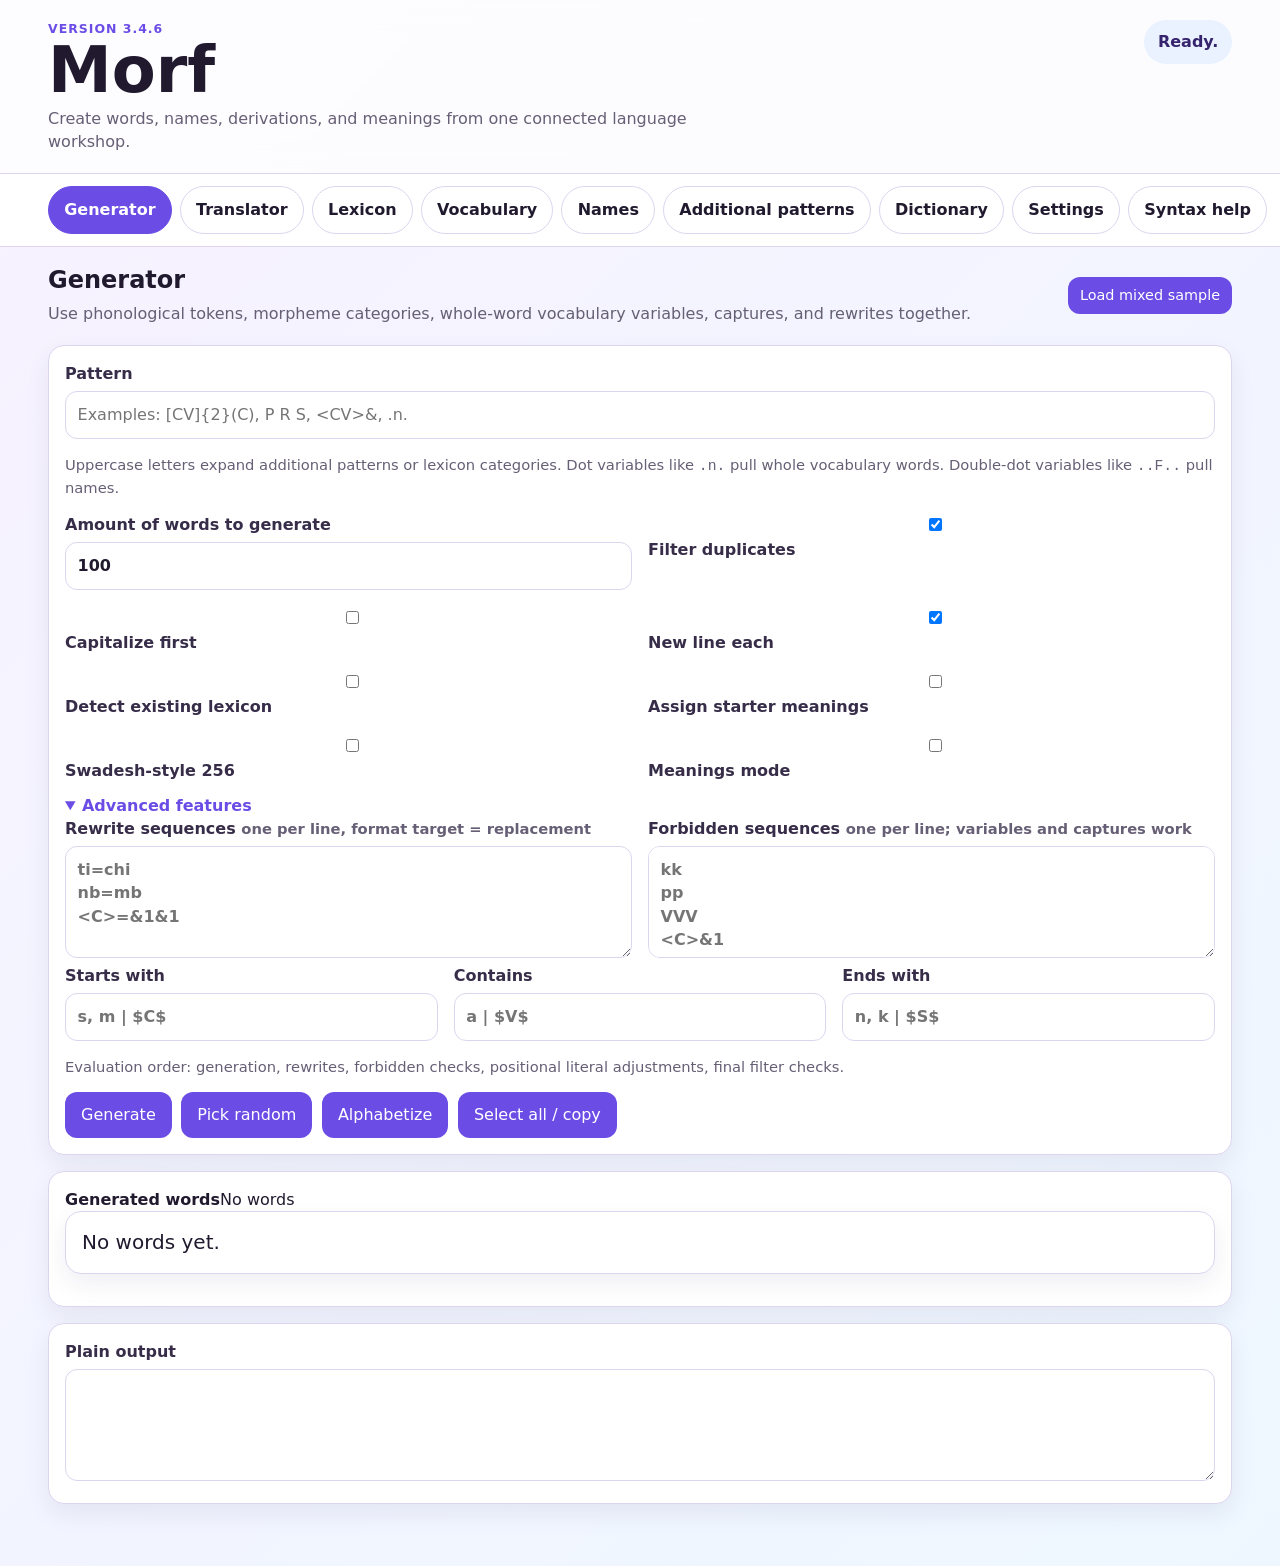
<file: morf_3_4_6_standalone.html>
<!doctype html>
<html lang="en">
<head>
  <meta charset="utf-8">
  <meta name="viewport" content="width=device-width, initial-scale=1, maximum-scale=5">
  <title>Morf 3.4.6</title>
  <script>window.MORF_EXPECTED_VERSION="3.4.6";</script>
  <style>
:root{
  --bg:#f8f6ff; --panel:#ffffff; --ink:#211a2f; --muted:#665f75; --line:#ddd5ef; --brand:#6b4de6; --brand2:#9f7aea; --ok:#d9f8dd; --ok-border:#6fbf73; --bad:#ffe1e1; --warn:#fff4c2;
  color-scheme: light;
}
*{box-sizing:border-box}
body{margin:0;font-family:Inter,ui-sans-serif,system-ui,-apple-system,BlinkMacSystemFont,"Segoe UI",sans-serif;background:linear-gradient(135deg,#f7f2ff,#eef7ff);color:var(--ink);line-height:1.45}
.hero{display:flex;gap:1rem;justify-content:space-between;align-items:flex-start;padding:1.25rem clamp(1rem,4vw,3rem);background:rgba(255,255,255,.72);border-bottom:1px solid var(--line);position:sticky;top:0;z-index:5;backdrop-filter:blur(12px)}
.eyebrow{margin:0 0 .15rem;color:var(--brand);font-weight:800;letter-spacing:.08em;text-transform:uppercase;font-size:.78rem}.hero h1{margin:0;font-size:clamp(2rem,5vw,4rem);line-height:.95}.lede{margin:.35rem 0 0;color:var(--muted);max-width:70ch}.status{padding:.65rem .85rem;border-radius:999px;background:#eee8ff;color:#35236d;font-weight:700;max-width:32rem}.status[data-kind="success"]{background:var(--ok)}.status[data-kind="error"]{background:var(--bad)}.status[data-kind="info"]{background:#eaf2ff}
.tabs{display:flex;gap:.5rem;overflow-x:auto;padding:.75rem clamp(1rem,4vw,3rem);background:#fff;border-bottom:1px solid var(--line);position:sticky;top:6.2rem;z-index:4}.tab{border:1px solid var(--line);background:#fff;color:var(--ink);border-radius:999px;padding:.7rem .95rem;font-weight:800;white-space:nowrap}.tab.active{background:var(--brand);color:#fff;border-color:var(--brand)}
main{padding:1rem clamp(1rem,4vw,3rem) 3rem}.panel{display:none}.panel.active{display:block}.panelHeader{display:flex;justify-content:space-between;align-items:center;gap:1rem;margin-bottom:1rem}.panelHeader h2{margin:0}.panelHeader p{margin:.25rem 0;color:var(--muted)}
.card,.resultItem,.analysisCard,.dictCard,.notice{background:var(--panel);border:1px solid var(--line);border-radius:1rem;padding:1rem;box-shadow:0 10px 25px rgba(44,31,84,.07);margin-bottom:1rem}.notice.error{background:var(--bad)}.notice.success{background:var(--ok)}.grid{display:grid;grid-template-columns:repeat(2,minmax(0,1fr));gap:1rem}.grid.three{grid-template-columns:repeat(3,minmax(0,1fr))}.grid.two{grid-template-columns:repeat(2,minmax(0,1fr))}
label{display:block;font-weight:800;color:#372d49}input,textarea,select{width:100%;margin-top:.35rem;border:1px solid var(--line);border-radius:.75rem;padding:.72rem;background:#fff;color:var(--ink);font:inherit}textarea{min-height:7rem;resize:vertical}.checkRow,.options{display:flex;flex-wrap:wrap;gap:.75rem;align-items:center}.checkRow label,.options label{display:flex;gap:.45rem;align-items:center;font-weight:700}.checkRow input,.options input{width:auto;margin:0}.hint{color:var(--muted);font-size:.92rem}.actions{display:flex;flex-wrap:wrap;gap:.6rem;margin-top:.75rem}button{cursor:pointer;border:0;background:var(--brand);color:white;border-radius:.75rem;padding:.72rem 1rem;font-weight:900;font:inherit}button.secondary{background:#ebe6ff;color:#271b58}button.small{font-size:.9rem;padding:.5rem .75rem}button.danger{background:#ce3f58}.tag{display:inline-flex;border-radius:999px;background:#eee8ff;color:#3b287a;padding:.2rem .5rem;font-size:.78rem;font-weight:900}.pickedTag{background:#b9f5c0;color:#12551b}.resultItem.picked{background:var(--ok);border-color:var(--ok-border)}.resultTop{display:flex;align-items:center;gap:.6rem;flex-wrap:wrap}.word{font-size:1.35rem}.gloss{color:var(--muted)}.resultAddButtons{display:flex;gap:.4rem;flex-wrap:wrap;margin-left:auto}.segments{display:flex;flex-wrap:wrap;gap:.45rem}.segment{background:#f3efff;color:#261a52;border:1px solid var(--line);padding:.4rem .55rem}.segForm{font-weight:900}.segCat{font-size:.75rem;color:var(--muted);display:block}.dictTools{display:flex;gap:.75rem;flex-wrap:wrap}.dictHead{display:flex;justify-content:space-between;gap:1rem;align-items:flex-start}.dictWord{font-size:1.3rem;font-weight:900}.dictMeta{color:var(--muted)}details{margin-top:.75rem}summary{cursor:pointer;font-weight:900;color:var(--brand)}.dialogActions{display:flex;gap:.6rem;justify-content:flex-end;flex-wrap:wrap}dialog{border:1px solid var(--line);border-radius:1rem;max-width:min(720px,94vw);padding:1rem;background:#fff;color:var(--ink)}dialog::backdrop{background:rgba(18,12,37,.45)}.outputArea{width:100%;min-height:10rem}.miniGloss{margin-top:.5rem;color:var(--muted)}
@media (max-width:760px){.hero{position:static;display:block}.status{margin-top:.75rem;border-radius:.75rem}.tabs{top:0;position:sticky}.grid,.grid.two,.grid.three{grid-template-columns:1fr}.panelHeader{display:block}.actions button,.resultAddButtons button{width:100%}.resultAddButtons{width:100%;margin-left:0}.dictHead{display:block}.word{font-size:1.15rem}input,textarea,select,button{font-size:1rem}.card,.resultItem,.analysisCard,.dictCard,.notice{padding:.85rem;border-radius:.85rem}}

</style>
</head>
<body>
  <header class="hero">
    <div>
      <p class="eyebrow">Version 3.4.6</p>
      <h1>Morf</h1>
      <p class="lede">Create words, names, derivations, and meanings from one connected language workshop.</p>
    </div>
    <div id="status" class="status" role="status" aria-live="polite">Loading app scripts...</div>
  </header>

  <noscript><div class="notice error" style="margin:1rem clamp(1rem,4vw,3rem)">Morf needs JavaScript. Open the standalone HTML directly in a browser or host it somewhere that allows scripts.</div></noscript>

  <nav class="tabs" aria-label="Morf sections">
    <button class="tab active" type="button" data-tab="generator">Generator</button>
    <button class="tab" type="button" data-tab="translator">Translator</button>
    <button class="tab" type="button" data-tab="lexicon">Lexicon</button>
    <button class="tab" type="button" data-tab="vocabulary">Vocabulary</button>
    <button class="tab" type="button" data-tab="names">Names</button>
    <button class="tab" type="button" data-tab="patterns">Additional patterns</button>
    <button class="tab" type="button" data-tab="dictionary">Dictionary</button>
    <button class="tab" type="button" data-tab="settings">Settings</button>
    <button class="tab" type="button" data-tab="help">Syntax help</button>
  </nav>

  <script>
// Tiny independent tab switcher. This runs separately from the main app so tabs
    // keep working even if another script hits an error.
    window.MorfSwitchTab = function(tabId){
      var tabs = document.querySelectorAll('.tab[data-tab]');
      var panels = document.querySelectorAll('.panel');
      for(var i = 0; i < tabs.length; i++){
        tabs[i].classList.toggle('active', tabs[i].getAttribute('data-tab') === tabId);
        tabs[i].setAttribute('aria-selected', tabs[i].getAttribute('data-tab') === tabId ? 'true' : 'false');
      }
      for(var j = 0; j < panels.length; j++){
        panels[j].classList.remove('active');
        panels[j].hidden = true;
      }
      var panel = document.getElementById(tabId) || document.getElementById('tab-' + tabId);
      if(panel){
        panel.classList.add('active');
        panel.hidden = false;
      }
      if(tabId === 'dictionary' && typeof window.renderMorfDictionary === 'function') window.renderMorfDictionary();
      try { history.replaceState(null, '', '#' + tabId); } catch(e) {}
      return false;
    };
    window.MorfTabs = { show: window.MorfSwitchTab, bind: function(){} };
    document.addEventListener('click', function(e){
      var btn = e.target && e.target.closest ? e.target.closest('.tab[data-tab]') : null;
      if(!btn) return;
      e.preventDefault();
      window.MorfSwitchTab(btn.getAttribute('data-tab'));
    });
    document.addEventListener('DOMContentLoaded', function(){
      var panels = document.querySelectorAll('.panel');
      for(var i = 0; i < panels.length; i++){
        if(!panels[i].classList.contains('active')) panels[i].hidden = true;
      }
      var initial = (location.hash || '').replace('#','');
      if(initial && (document.getElementById(initial) || document.getElementById('tab-' + initial))) window.MorfSwitchTab(initial);
    });

</script>

  <main>
    <section id="generator" class="panel active" aria-labelledby="generator-title">
      <div class="panelHeader">
        <div>
          <h2 id="generator-title">Generator</h2>
          <p>Use phonological tokens, morpheme categories, whole-word vocabulary variables, captures, and rewrites together.</p>
        </div>
        <button id="sampleBtn" class="small" type="button">Load mixed sample</button>
      </div>

      <div class="card mainCard">
        <label for="pattern">Pattern</label>
        <input id="pattern" class="bigInput" spellcheck="false" placeholder="Examples: [CV]{2}(C), P R S, <CV>&, .n.">
        <p class="hint">Uppercase letters expand additional patterns or lexicon categories. Dot variables like <code>.n.</code> pull whole vocabulary words. Double-dot variables like <code>..F..</code> pull names.</p>

        <div class="grid four optionsGrid">
          <label>Amount of words to generate<input id="genCount" type="number" min="1" max="9999" value="100"></label>
          <label class="check"><input id="avoidDuplicates" type="checkbox"> Filter duplicates</label>
          <label class="check"><input id="capitalize" type="checkbox"> Capitalize first</label>
          <label class="check"><input id="newlineEach" type="checkbox"> New line each</label>
          <label class="check"><input id="detectLexicon" type="checkbox"> Detect existing lexicon</label>
          <label class="check"><input id="assignCoreMeanings" type="checkbox"> Assign starter meanings</label>
          <label class="check"><input id="swadeshMode" type="checkbox"> Swadesh-style 256</label>
          <label class="check"><input id="meaningsMode" type="checkbox"> Meanings mode</label>
        </div>

        <div id="meaningsTextWrap" hidden>
          <label for="meaningsText">Meanings, one per line</label>
          <textarea id="meaningsText" spellcheck="true" placeholder="water&#10;fire&#10;stone"></textarea>
        </div>

        <details class="advanced" open>
          <summary>Advanced features</summary>
          <div class="grid two">
            <label>Rewrite sequences <span class="hint">one per line, format target = replacement</span><textarea id="rewrites" spellcheck="false" placeholder="ti=chi&#10;nb=mb&#10;&lt;C&gt;=&amp;1&amp;1"></textarea></label>
            <label>Forbidden sequences <span class="hint">one per line; variables and captures work</span><textarea id="forbidden" spellcheck="false" placeholder="kk&#10;pp&#10;VVV&#10;&lt;C&gt;&amp;1"></textarea></label>
          </div>
          <div class="grid three">
            <label>Starts with<input id="starts" spellcheck="false" placeholder="s, m | $C$"></label>
            <label>Contains<input id="contains" spellcheck="false" placeholder="a | $V$"></label>
            <label>Ends with<input id="ends" spellcheck="false" placeholder="n, k | $S$"></label>
          </div>
          <p class="hint">Evaluation order: generation, rewrites, forbidden checks, positional literal adjustments, final filter checks.</p>
        </details>

        <div class="actions">
          <button id="generateBtn" class="primary" type="button" onclick="if(!window.MorfSafeButton && !window.MorfGenerateClick){var s=document.getElementById('status'); if(s) s.textContent='App scripts are still loading. Refresh once if this stays here.'; return false;} return (window.MorfSafeButton ? window.MorfSafeButton(event) : window.MorfGenerateClick(event));">Generate</button>
          <button id="pickRandomBtn" type="button" onclick="if(!window.MorfSafeButton && !window.MorfPickRandomClick){var s=document.getElementById('status'); if(s) s.textContent='App scripts are still loading. Refresh once if this stays here.'; return false;} return (window.MorfSafeButton ? window.MorfSafeButton(event) : window.MorfPickRandomClick(event));">Pick random</button>
          <button id="alphabetizeBtn" type="button" onclick="if(!window.MorfSafeButton && !window.MorfAlphabetizeClick){var s=document.getElementById('status'); if(s) s.textContent='App scripts are still loading. Refresh once if this stays here.'; return false;} return (window.MorfSafeButton ? window.MorfSafeButton(event) : window.MorfAlphabetizeClick(event));">Alphabetize</button>
          <button id="selectAllBtn" type="button" onclick="if(!window.MorfSafeButton && !window.MorfSelectAllClick){var s=document.getElementById('status'); if(s) s.textContent='App scripts are still loading. Refresh once if this stays here.'; return false;} return (window.MorfSafeButton ? window.MorfSafeButton(event) : window.MorfSelectAllClick(event));">Select all / copy</button>
        </div>
      </div>

      <div class="outputGrid">
        <section class="card">
          <div class="cardHead"><strong>Generated words</strong><span id="resultStats" class="muted"></span></div>
          <div id="results" class="results" aria-live="polite"></div>
        </section>
        <section class="card">
          <label for="outputText">Plain output</label>
          <textarea id="outputText" class="outputText" readonly></textarea>
        </section>
      </div>
    </section>

    <section id="translator" class="panel" aria-labelledby="translator-title">
      <div class="panelHeader">
        <div>
          <h2 id="translator-title">Translator / Analyzer</h2>
          <p>Segments words into lexicon morphemes, vocabulary entries, and unknown chunks. Quoted spans stay literal.</p>
        </div>
      </div>
      <div class="card mainCard">
        <label for="analysisInput">Text to analyze</label>
        <input id="analysisInput" class="bigInput" spellcheck="false" placeholder='Example: unkali nalu "New York"'>
        <div class="actions">
          <button id="analyzeBtn" class="primary" type="button" onclick="if(!window.MorfSafeButton && !window.MorfAnalyzeClick){var s=document.getElementById('status'); if(s) s.textContent='App scripts are still loading. Refresh once if this stays here.'; return false;} return (window.MorfSafeButton ? window.MorfSafeButton(event) : window.MorfAnalyzeClick(event));">Translate / Analyze</button>
          <button id="addRawLexBtn" type="button">Add first token to Lexicon/Vocabulary</button>
        </div>
      </div>
      <div id="analysisOutput" class="analysisOutput"></div>
    </section>

    <section id="lexicon" class="panel" aria-labelledby="lexicon-title">
      <div class="panelHeader">
        <div>
          <h2 id="lexicon-title">Lexicon categories</h2>
          <p>Morphemes live here: prefixes, roots, suffixes, stems, infixes, particles. Their letter codes work in generator patterns.</p>
        </div>
        <button id="addLexiconBtn" class="primary" type="button">+ New lexicon category</button>
      </div>
      <div id="lexiconList" class="stack"></div>
    </section>

    <section id="vocabulary" class="panel" aria-labelledby="vocabulary-title">
      <div class="panelHeader">
        <div>
          <h2 id="vocabulary-title">Vocabulary categories</h2>
          <p>Whole words live here. Use dot variables like <code>.n.</code>, <code>.verb.</code>, or <code>.place.</code> in generator patterns.</p>
        </div>
        <button id="addVocabularyBtn" class="primary" type="button">+ New vocabulary category</button>
      </div>
      <div id="vocabularyList" class="stack"></div>
    </section>


    <section id="names" class="panel" aria-labelledby="names-title">
      <div class="panelHeader">
        <div>
          <h2 id="names-title">Name categories</h2>
          <p>Proper names live here: people, places, titles, groups, deities, and story-world names. Use double-dot variables like <code>..F..</code> or <code>..place..</code> in generator patterns.</p>
        </div>
        <button id="addNameCategoryBtn" class="primary" type="button" onclick="return window.MorfAddNameCategoryClick ? window.MorfAddNameCategoryClick(event) : false;">+ New name category</button>
      </div>
      <div class="card">
        <p class="hint">Name entries use one line each: <code>Name, Nickname = actual meaning</code>. Variations like <code>Jord[a/y]n</code> and <code>Carol[i/y]n(e)</code> expand into spelling variants. Nickname groups can use brackets, like <code>Elizabeth, [Liz/Lizzy/Elsa] = name meaning</code>.</p>
      </div>
      <div id="namesList" class="stack"></div>
    </section>

    <section id="patterns" class="panel" aria-labelledby="patterns-title">
      <div class="panelHeader">
        <div>
          <h2 id="patterns-title">Additional patterns / graphemes</h2>
          <p>Reusable phoneme or grapheme variables. These can reference each other and lexicon categories.</p>
        </div>
        <button id="addAdditionalBtn" class="primary" type="button">+ New pattern</button>
      </div>
      <div id="additionalList" class="stack"></div>
    </section>

    <section id="dictionary" class="panel" aria-labelledby="dictionary-title">
      <div class="panelHeader">
        <div>
          <h2 id="dictionary-title">Dictionary</h2>
          <p>Combined searchable view of Lexicon + Vocabulary, with variations, synonyms, and homonyms grouped into expandable cards.</p>
        </div>
        <span id="dictCount" class="pill">0 entries</span>
      </div>
      <div class="card">
        <div class="grid three">
          <label>Search<input id="dictionarySearch" placeholder="form, gloss, category"></label>
          <label>Scope<select id="dictionaryScope"><option value="all">All</option><option value="lex">Lexicon only</option><option value="vocab">Vocabulary only</option><option value="name">Names only</option></select></label>
          <label>Category<select id="dictCategoryFilter"><option value="all">All categories</option></select></label>
        </div>
      </div>
      <div id="dictionaryList" class="dictionaryList"></div>
    </section>

    <section id="settings" class="panel" aria-labelledby="settings-title">
      <div class="panelHeader">
        <div>
          <h2 id="settings-title">Settings, export, import, font</h2>
          <p>Everything is saved in your browser and can be exported/imported as a <code>.morf</code> or <code>.json</code> settings file. A <code>.morf</code> file is regular JSON with a Morf extension.</p>
        </div>
      </div>
      <div class="card">
        <div class="actions">
          <button id="exportBtn" class="primary" type="button" onclick="if(!window.MorfSafeButton && !window.MorfExportClick){var s=document.getElementById('status'); if(s) s.textContent='App scripts are still loading. Refresh once if this stays here.'; return false;} return (window.MorfSafeButton ? window.MorfSafeButton(event) : window.MorfExportClick(event));">Export settings</button>
          <button id="importBtn" type="button" onclick="if(!window.MorfSafeButton && !window.MorfImportClick){var s=document.getElementById('status'); if(s) s.textContent='App scripts are still loading. Refresh once if this stays here.'; return false;} return (window.MorfSafeButton ? window.MorfSafeButton(event) : window.MorfImportClick(event));">Import .morf / .json file</button>
          <button id="copySettingsBtn" type="button" onclick="if(!window.MorfSafeButton && !window.MorfCopySettingsClick){var s=document.getElementById('status'); if(s) s.textContent='App scripts are still loading. Refresh once if this stays here.'; return false;} return (window.MorfSafeButton ? window.MorfSafeButton(event) : window.MorfCopySettingsClick(event));">Copy settings JSON</button>
          <button id="clearLocalBtn" type="button">Clear autosave</button>
          <button id="resetDefaultsBtn" class="danger" type="button">Restore starter settings</button>
          <input id="importFile" type="file" hidden>
        </div>
        <p class="hint">Tip: if your phone or browser refuses to pick a <code>.morf</code> file, rename it to <code>.json</code>, or paste the file contents below.</p>
      </div>
      <div class="card">
        <h3>Paste settings import</h3>
        <label>Paste .morf / JSON settings here<textarea id="pasteSettingsBox" rows="6" placeholder='{
  "app": "Morf",
  "patterns": { ... }
}'></textarea></label>
        <div class="actions"><button id="importPastedSettingsBtn" type="button" onclick="if(!window.MorfSafeButton && !window.MorfImportPastedClick){var s=document.getElementById('status'); if(s) s.textContent='App scripts are still loading. Refresh once if this stays here.'; return false;} return (window.MorfSafeButton ? window.MorfSafeButton(event) : window.MorfImportPastedClick(event));">Import pasted settings</button></div>
      </div>
      <div class="card">
        <h3>Output font</h3>
        <div class="grid four">
          <label>Font<select id="fontFamily">
            <option value="system">System</option><option value="serif">Readable serif</option><option value="mono">Monospace</option><option value="arial">Arial</option><option value="verdana">Verdana</option><option value="tahoma">Tahoma</option><option value="trebuchet">Trebuchet</option><option value="georgia">Georgia</option><option value="garamond">Garamond</option><option value="palatino">Palatino</option><option value="courier">Courier New</option><option value="lucida">Lucida Console</option><option value="impact">Impact</option><option value="comic">Comic Sans</option><option value="papyrus">Papyrus</option><option value="times">Times New Roman</option><option value="century">Century Gothic</option><option value="bookman">Bookman</option><option value="candara">Candara</option><option value="optima">Optima</option><option value="didot">Didot</option><option value="futura">Futura</option>
          </select></label>
          <label>Size<input id="fontSize" type="number" min="10" max="48"></label>
          <label class="check"><input id="fontBold" type="checkbox"> Bold</label>
          <label class="check"><input id="fontItalic" type="checkbox"> Italic</label>
        </div>
      </div>
    </section>

    <section id="help" class="panel" aria-labelledby="help-title">
      <div class="panelHeader">
        <div>
          <h2 id="help-title">Syntax help</h2>
          <p>This is the Morf Version 3 grammar in one place.</p>
        </div>
      </div>
      <div class="helpGrid">
        <article class="card"><h3>Basic pattern syntax</h3><dl>
          <dt><code>C V N</code></dt><dd>Uppercase letters expand additional patterns and/or Lexicon categories with that letter.</dd>
          <dt><code>B = C/N/L/K</code> or <code>B = C, N, L, K</code></dt><dd>Nested variables keep resolving until they become real output; if <code>K = s[t/n]</code>, then <code>B</code> can generate <code>st</code> or <code>sn</code>.</dd>
          <dt><code>a/e/i</code></dt><dd>Slash alternatives. One branch is chosen.</dd>
          <dt><code>[CV]</code></dt><dd>Required group; everything inside acts as one unit.</dd>
          <dt><code>(CV)</code></dt><dd>Optional group with a 50% chance.</dd>
          <dt><code>a*5/e/i</code></dt><dd>Weights. The weighted option is more likely.</dd>
          <dt><code>"[literal]"</code></dt><dd>Quotes escape special syntax characters.</dd>
        </dl></article>
        <article class="card"><h3>Morf additions</h3><dl>
          <dt><code>.n.</code></dt><dd>Choose a whole word from a Vocabulary category.</dd>
          <dt><code>..F..</code></dt><dd>Choose a proper name from a Names category. Names can keep capitals and spaces.</dd>
          <dt><code>&lt;CV&gt;&amp;</code></dt><dd>Capture then repeat the last capture.</dd>
          <dt><code>&amp;1</code></dt><dd>Repeat the first capture.</dd>
          <dt><code>C{3}</code>, <code>[CV]{2,4}</code></dt><dd>Exact and range repetition.</dd>
          <dt><code>V!a,e</code></dt><dd>Exclude outputs from a variable.</dd>
          <dt><code>[VV]^aa^ii</code></dt><dd>Awkwords-style local filtering.</dd>
        </dl></article>
        <article class="card"><h3>Advanced rules</h3><dl>
          <dt><code>ti=chi</code></dt><dd>Rewrite generated text after building a word.</dd>
          <dt><code>&lt;C&gt;=&amp;1&amp;1</code></dt><dd>Capture in rewrite targets, then reuse the captured text.</dd>
          <dt><code>Cor=Nor</code></dt><dd>Variables in rewrites: generated consonant + or becomes generated nasal + or.</dd>
          <dt><code>VVV</code></dt><dd>Forbidden sequence using variables.</dd>
          <dt><code>&lt;C&gt;&amp;1</code></dt><dd>Forbidden repeated captured consonant, useful for blocking geminates.</dd>
          <dt><code>$pep$</code></dt><dd>In Starts with / Ends with only, try to fit that literal into the existing pattern; if it cannot fit, prepend or append it. Contains stays a normal filter.</dd>
        </dl></article>
        <article class="card"><h3>Translator behavior</h3><p>The analyzer builds a tile set from Lexicon morphemes, Vocabulary whole words, and Names. Exact vocabulary matches are preferred, but mixed morpheme parses are still listed as alternatives.</p><p>Placement rules are strict: start entries only parse in an unbroken start-zone, middle entries cannot parse at the beginning or end, and end entries only parse in an ending-zone.</p><p>Click generated or translator segments to add them. Click dictionary entries to edit them, or move them between Vocabulary, Lexicon, and Additional patterns.</p></article>

        <article class="card"><h3>Synonyms, homonyms, and variations</h3><dl>
          <dt><code>mor[o/u] = water</code> or <code>dar/dra = before</code></dt><dd>Slash/optional forms are variation words inside one entry. The dictionary shows them under “Show variation words.”</dd>
          <dt><code>dar,dra = before</code></dt><dd>Commas on the form side create separate synonym entries with the same exact meaning.</dd>
          <dt><code>Bri = from</code> and <code>Feez = from</code></dt><dd>Separate entries with the same exact meaning are also treated as synonyms.</dd>
          <dt><code>kyme = magic(al)</code> or <code>co(ur)a = beach/sand</code></dt><dd>Optional/slash meanings create multiple meanings for the same word, shown as additional meanings.</dd>
        </dl></article>
      </div>
    </section>
  </main>

  <dialog id="segmentDialog" class="segmentDialog" aria-labelledby="segmentDialogTitle">
    <form method="dialog">
      <div class="cardHead"><h2 id="segmentDialogTitle">Add segment</h2><button id="closeSegmentDialog" class="small" type="button">Close</button></div>
      <label>Form<input id="segmentForm"></label>
      <label>Gloss<input id="segmentGloss" placeholder="meaning / gloss"></label>
      <div class="grid two" id="addCategoryControls">
        <label>Lexicon category<select id="segmentLexCat"></select></label>
        <label>Vocabulary category<select id="segmentVocCat"></select></label>
        <label>Name category<select id="segmentNameCat"></select></label>
      </div>
      <div class="actions" id="addSegmentActions">
        <button id="addSegmentLex" class="primary" type="button">Add as duplicate/synonym to Lexicon</button>
        <button id="addSegmentVoc" type="button">Add as duplicate/synonym to Vocabulary</button>
        <button id="addSegmentName" type="button">Add as duplicate/variant to Names</button>
      </div>
      <div id="editEntryControls" hidden>
        <div class="actions">
          <button id="finishEntryEdit" class="primary" type="button">Finish editing</button>
        </div>
        <details class="dictDetails moveEntryBox">
          <summary>Move to…</summary>
          <div class="grid two">
            <label>Destination<select id="moveEntryKind">
              <option value="lex">Lexicon</option>
              <option value="vocab">Vocabulary</option>
              <option value="name">Names</option>
              <option value="pattern">Additional patterns</option>
            </select></label>
            <label id="moveLexWrap">Lexicon category<select id="moveLexCat"></select></label>
            <label id="moveVocWrap" hidden>Vocabulary category<select id="moveVocCat"></select></label>
            <label id="moveNameWrap" hidden>Name category<select id="moveNameCat"></select></label>
            <label id="movePatternWrap" hidden>Additional pattern<select id="movePatternCat"></select></label>
          </div>
          <div class="actions"><button id="moveEntryBtn" type="button">Move entry to selected category</button></div>
          <p class="hint">Use Finish editing for the spelling/meaning only. Use Move entry to selected category to move it between Prefixes, Roots, Vocabulary, or Additional patterns.</p>
        </details>
      </div>
    </form>
  </dialog>

  <script>
(function(root){
  'use strict';

  const VERSION = 'Morf 3.4.6';
  const MAX_ENUM = 750;
  const MAX_ATTEMPTS = 250;

  function uid(prefix='id'){
    return prefix + '_' + Math.random().toString(36).slice(2, 9) + Date.now().toString(36).slice(-4);
  }

  function clone(obj){ return JSON.parse(JSON.stringify(obj)); }

  function escapeRegExp(str){
    return String(str).replace(/[.*+?^${}()|[\]\\]/g, '\\$&');
  }

  function normalizeNewlines(str){ return String(str || '').replace(/\r\n?/g, '\n'); }

  function trimDots(str){ return String(str || '').replace(/^\.+/, '').replace(/\.+$/, '').trim(); }

  function capList(arr, limit=MAX_ENUM){
    if(!Array.isArray(arr)) return [];
    const out = [];
    const seen = new Set();
    for(const item of arr){
      const s = String(item ?? '');
      if(seen.has(s)) continue;
      seen.add(s);
      out.push(s);
      if(out.length >= limit) break;
    }
    return out;
  }

  function pick(arr, rng=Math.random){
    if(!arr || !arr.length) return undefined;
    return arr[Math.floor(rng() * arr.length)];
  }

  function chooseWeighted(options, rng=Math.random){
    if(!options || !options.length) return null;
    let total = 0;
    for(const opt of options) total += Math.max(1, Number(opt.weight) || 1);
    let roll = rng() * total;
    for(const opt of options){
      roll -= Math.max(1, Number(opt.weight) || 1);
      if(roll <= 0) return opt;
    }
    return options[options.length - 1];
  }

  function isUpper(ch){ return /^[A-Z]$/.test(ch); }

  function splitTopLevel(str, sep){
    str = String(str || '');
    const parts = [];
    let cur = '';
    let quote = false;
    let square = 0, paren = 0, angle = 0, brace = 0;
    for(let i=0;i<str.length;i++){
      const ch = str[i];
      if(quote){
        cur += ch;
        if(ch === '"') quote = false;
        continue;
      }
      if(ch === '"') { quote = true; cur += ch; continue; }
      if(ch === '[') square++;
      else if(ch === ']') square = Math.max(0, square - 1);
      else if(ch === '(') paren++;
      else if(ch === ')') paren = Math.max(0, paren - 1);
      else if(ch === '<') angle++;
      else if(ch === '>') angle = Math.max(0, angle - 1);
      else if(ch === '{') brace++;
      else if(ch === '}') brace = Math.max(0, brace - 1);
      if(ch === sep && square === 0 && paren === 0 && angle === 0 && brace === 0){
        parts.push(cur);
        cur = '';
      } else {
        cur += ch;
      }
    }
    parts.push(cur);
    return parts;
  }



  function findMatchingBracket(str, start, open, close){
    let depth = 0;
    let quote = '';
    for(let i = start; i < str.length; i++){
      const ch = str[i];
      if(quote){ if(ch === quote) quote = ''; continue; }
      if(ch === '"' || ch === "'"){ quote = ch; continue; }
      if(ch === open) depth++;
      else if(ch === close){
        depth--;
        if(depth === 0) return i;
      }
    }
    return -1;
  }

  function expandNameSpelling(raw, limit=200){
    raw = stripAffixMarks(String(raw || '').trim());
    if(!raw) return [];
    function combine(a, b){
      const out = [];
      for(const x of a){
        for(const y of b){
          out.push(x + y);
          if(out.length >= limit) return capList(out, limit);
        }
      }
      return capList(out, limit);
    }
    function expandSeq(str){
      const top = splitTopLevel(str, '/').map(x => x.trim()).filter(x => x.length || str.includes('/'));
      if(top.length > 1){
        let out = [];
        for(const part of top){
          out.push(...expandSeq(part));
          if(out.length >= limit) break;
        }
        return capList(out, limit);
      }
      let acc = [''];
      for(let i = 0; i < str.length; i++){
        const ch = str[i];
        if(ch === '"' || ch === "'"){
          const quote = ch;
          let j = i + 1, lit = '';
          while(j < str.length && str[j] !== quote){ lit += str[j++]; }
          acc = combine(acc, [lit]);
          i = j < str.length ? j : str.length;
          continue;
        }
        if(ch === '['){
          const j = findMatchingBracket(str, i, '[', ']');
          if(j !== -1){
            const inside = str.slice(i + 1, j);
            const pieces = splitTopLevel(inside, '/').map(x => x.trim()).filter(Boolean);
            let vals = [];
            for(const piece of (pieces.length ? pieces : [inside])) vals.push(...expandSeq(piece));
            acc = combine(acc, vals.length ? vals : ['']);
            i = j;
            continue;
          }
        }
        if(ch === '('){
          const j = findMatchingBracket(str, i, '(', ')');
          if(j !== -1){
            const inside = str.slice(i + 1, j);
            const pieces = splitTopLevel(inside, '/').map(x => x.trim()).filter(Boolean);
            let vals = [''];
            for(const piece of (pieces.length ? pieces : [inside])) vals.push(...expandSeq(piece));
            acc = combine(acc, vals);
            i = j;
            continue;
          }
        }
        acc = combine(acc, [ch]);
      }
      return capList(acc, limit);
    }
    return capList(expandSeq(raw).map(stripAffixMarks).filter(Boolean), limit);
  }

  function splitList(str){
    const raw = splitTopLevel(String(str || '').replace(/\|/g, ','), ',');
    return raw.map(s => s.trim()).filter(Boolean);
  }

  function isPlainObject(value){
    return !!value && typeof value === 'object' && !Array.isArray(value);
  }

  function hasOwn(obj, key){
    return !!obj && Object.prototype.hasOwnProperty.call(obj, key);
  }

  function cleanString(value, fallback=''){
    return value == null ? fallback : String(value);
  }

  function cleanRefName(value){
    let out = cleanString(value).trim();
    if(out.startsWith('|') && out.endsWith('|') && out.length >= 2) out = out.slice(1, -1).trim();
    if(out.startsWith('.') && out.endsWith('.') && out.length >= 2) out = out.slice(1, -1).trim();
    return out;
  }

  function normalizePlacementName(value){
    const raw = cleanString(value, 'anywhere').trim().toLowerCase();
    if(['start','prefix','pre','initial','beginning','begin'].includes(raw)) return 'start';
    if(['middle','infix','medial','inside'].includes(raw)) return 'middle';
    if(['end','suffix','postfix','final','ending'].includes(raw)) return 'end';
    if(['anywhere','any','root','stem','base','lexeme','free'].includes(raw)) return 'anywhere';
    return 'anywhere';
  }

  function ensureArrayish(value){
    if(Array.isArray(value)) return value;
    if(typeof value === 'string') return normalizeNewlines(value).split('\n').map(line => line.trim()).filter(Boolean);
    if(isPlainObject(value)) return Object.entries(value).map(([key, val]) => {
      if(isPlainObject(val)) return Object.assign({ name: key, letter: key, variable: key, _compatKey: key }, val);
      return { name: key, letter: key, variable: key, _compatKey: key, pattern: val, value: val, entries: Array.isArray(val) ? val : undefined };
    });
    return [];
  }

  function firstCompatField(obj, keys, fallback=''){
    for(const key of keys){
      if(hasOwn(obj, key)) return cleanString(obj[key], fallback);
    }
    return fallback;
  }

  function unwrapCompatState(input){
    const src = isPlainObject(input) ? input : {};
    const fullKeys = ['generator','categories','lexiconCategories','dictionaryCategories','wordCategories','additionalPatterns','patterns','graphemePatterns','vocabularyCategories','vocabCategories','vocab','vocabulary','words','entries','nameCategories','names','pattern','generatorPattern','mainPattern'];
    const looksFull = obj => isPlainObject(obj) && fullKeys.some(k => hasOwn(obj, k));
    for(const key of ['state','data','morf','appState','payload']){
      if(looksFull(src[key])) return src[key];
    }
    // Only unwrap settings if the outer object is not already the settings object.
    if(looksFull(src.settings) && !looksFull(src)) return src.settings;
    return src;
  }

  function rewriteCompatText(value, fallback=''){
    return normalizeNewlines(cleanString(value, fallback)).split('\n').map(line => {
      const trimmed = line.trim();
      if(!trimmed || trimmed.startsWith('//')) return line;
      if(trimmed.includes('=') || !trimmed.includes('>')) return line;
      const idx = line.indexOf('>');
      return line.slice(0, idx) + '=' + line.slice(idx + 1);
    }).join('\n');
  }

  function hasTopLevelChar(str, needle){
    str = String(str || '');
    let quote = false;
    let square = 0, paren = 0, angle = 0, brace = 0;
    for(let i=0;i<str.length;i++){
      const ch = str[i];
      if(quote){
        if(ch === '"') quote = false;
        continue;
      }
      if(ch === '"') { quote = true; continue; }
      if(ch === '[') square++;
      else if(ch === ']') square = Math.max(0, square - 1);
      else if(ch === '(') paren++;
      else if(ch === ')') paren = Math.max(0, paren - 1);
      else if(ch === '<') angle++;
      else if(ch === '>') angle = Math.max(0, angle - 1);
      else if(ch === '{') brace++;
      else if(ch === '}') brace = Math.max(0, brace - 1);
      if(ch === needle && square === 0 && paren === 0 && angle === 0 && brace === 0) return true;
    }
    return false;
  }

  function splitAlternativeParts(str){
    const slashParts = splitTopLevel(str, '/');
    if(slashParts.length > 1) return slashParts;

    // Friendly Morf behavior: Additional patterns are often typed as
    // "B = C, N, L, K". Treat top-level commas as alternatives unless the
    // pattern is using Awkwords exclusion syntax such as "C!m,n".
    if(String(str || '').includes(',') && !hasTopLevelChar(str, '!')){
      const commaParts = splitTopLevel(str, ',')
        .map(part => part.trim().replace(/^(?:and|or)\s+/i, ''))
        .filter(Boolean);
      if(commaParts.length > 1) return commaParts;
    }
    return slashParts;
  }

  function stripAffixMarks(form){
    return String(form || '').trim().replace(/^-+/, '').replace(/-+$/, '');
  }

  function uniqueList(arr){
    const out = [];
    const seen = new Set();
    for(const item of arr || []){
      const s = String(item ?? '').trim();
      if(!s || seen.has(s)) continue;
      seen.add(s);
      out.push(s);
    }
    return out;
  }

  function combineTextLists(a, b, limit=128){
    const out = [];
    for(const left of a.length ? a : ['']){
      for(const right of b.length ? b : ['']){
        out.push(left + right);
        if(out.length >= limit) return out;
      }
    }
    return out;
  }

  function findTextParen(str){
    let quote = false, depth = 0, start = -1;
    for(let i=0;i<str.length;i++){
      const ch = str[i];
      if(quote){
        if(ch === '"') quote = false;
        continue;
      }
      if(ch === '"'){ quote = true; continue; }
      if(ch === '('){
        if(depth === 0) start = i;
        depth++;
      } else if(ch === ')' && depth > 0){
        depth--;
        if(depth === 0) return { start, end: i };
      }
    }
    return null;
  }

  function expandOptionalText(str, limit=128){
    str = String(str || '');
    const paren = findTextParen(str);
    if(!paren) return [str];
    const before = str.slice(0, paren.start);
    const inner = str.slice(paren.start + 1, paren.end);
    const after = str.slice(paren.end + 1);
    const innerOptions = [''].concat(expandGlossText(inner, limit));
    const afterOptions = expandOptionalText(after, limit);
    const out = [];
    for(const opt of innerOptions){
      for(const tail of afterOptions){
        out.push(before + opt + tail);
        if(out.length >= limit) return out;
      }
    }
    return out;
  }

  function expandGlossText(text, limit=128){
    const raw = String(text || '').trim();
    if(!raw) return [];
    const slashParts = splitTopLevel(raw, '/');
    let out = [];
    if(slashParts.length > 1){
      for(const part of slashParts){
        out.push(...expandGlossText(part, limit));
        if(out.length >= limit) break;
      }
    } else {
      out = expandOptionalText(raw, limit);
    }
    return uniqueList(out.map(s => s.replace(/^"|"$/g, '').replace(/\s+/g, ' ').trim())).slice(0, limit);
  }

  function entryMeanings(entry){
    const raw = entry && (entry.gloss || entry.meaning || entry.label || '');
    const expanded = expandGlossText(raw);
    return expanded.length ? expanded : (raw ? [String(raw).trim()] : []);
  }

  function entryGloss(entry){
    const meanings = entryMeanings(entry);
    return meanings.length ? meanings.join('/') : '';
  }

  function splitEntryForms(left){
    const parts = splitTopLevel(String(left || ''), ',')
      .map(s => s.trim())
      .filter(Boolean);
    return parts.length ? parts : [String(left || '').trim()].filter(Boolean);
  }

  function parseEntryLine(line, kind='lex'){
    const many = parseEntryLineMany(line, kind);
    return many[0] || null;
  }

  function parseEntryLineMany(line, kind='lex'){
    const raw = String(line || '').trim();
    if(!raw) return [];
    if(raw.startsWith('//')) return [];
    let left = raw, right = '';
    const separators = ['=>', '=', '\t', ' - ', ' — ', ' – ', ':'];
    for(const sep of separators){
      const idx = raw.indexOf(sep);
      if(idx > -1){
        left = raw.slice(0, idx).trim();
        right = raw.slice(idx + sep.length).trim();
        break;
      }
    }
    if(!left) return [];
    const forms = splitEntryForms(left);
    return forms.map(form => kind === 'vocab'
      ? { id: uid('ve'), word: form, gloss: right }
      : { id: uid('le'), form, gloss: right });
  }

  function entriesToText(entries, kind='lex'){
    return (entries || []).map(en => {
      const form = kind === 'vocab' ? (en.word || '') : (en.form || '');
      const gloss = en.gloss || en.meaning || '';
      return gloss ? `${form} = ${gloss}` : form;
    }).join('\n');
  }

  function textToEntries(text, kind='lex'){
    const out = [];
    for(const line of normalizeNewlines(text).split('\n')){
      out.push(...parseEntryLineMany(line, kind));
    }
    return out.filter(en => kind === 'vocab' ? en.word : en.form);
  }

  const DEFAULT_CORE_MEANINGS = [
    'I','you','we','this','that','who','what','not','all','many','one','two','three','four','five','big','long','wide','thick','heavy','small','short','narrow','thin','woman','man','person','child','wife','husband','mother','father','animal','fish','bird','dog','louse','snake','worm','tree','forest','stick','fruit','seed','leaf','root','bark','flower','grass','rope','skin','meat','blood','bone','fat','egg','horn','tail','feather','hair','head','ear','eye','nose','mouth','tooth','tongue','fingernail','foot','leg','knee','hand','wing','belly','guts','neck','back','breast','heart','liver','drink','eat','bite','suck','spit','vomit','blow','breathe','laugh','see','hear','know','think','smell','fear','sleep','live','die','kill','fight','hunt','hit','cut','split','stab','scratch','dig','swim','fly','walk','come','lie','sit','stand','turn','fall','give','hold','squeeze','rub','wash','wipe','pull','push','throw','tie','sew','count','say','sing','play','float','flow','freeze','swell','sun','moon','star','water','rain','river','lake','sea','salt','stone','sand','dust','earth','cloud','fog','sky','wind','snow','ice','smoke','fire','ash','burn','road','mountain','red','green','yellow','white','black','night','day','year','warm','cold','full','new','old','good','bad','rotten','dirty','straight','round','sharp','dull','smooth','wet','dry','correct','near','far','right','left','at','in','with','and','because','name','root','word','voice','sound','house','home','village','path','door','food','tool','work','song','drum','stone tool','knife','spear','basket','clay','pot','cloth','thread','needle','firewood','friend','enemy','chief','elder','younger sibling','older sibling','brother','sister','grandmother','grandfather','cousin','body','face','forehead','cheek','chin','shoulder','arm','elbow','finger','thumb','hip','skinny','strong','weak','fast','slow','deep','shallow','empty','open','closed','early','late','before','after','above','below','inside','outside','here','there','where','when','how','yes','no','maybe','again','also','only','still','already','never','always','today','tomorrow','yesterday','north','south','east','west','spring','summer','autumn','winter','morning','evening','birth','death','love','anger','peace','gift','trade','story','memory','dream','medicine','spirit','world'
  ];

  const DEFAULT_STATE = {
    meta: { app: 'Morf', version: VERSION, exportedAt: '' },
    generator: {
      pattern: '',
      count: 100,
      avoidDuplicates: true,
      capitalize: false,
      newlineEach: true,
      detectLexicon: false,
      meaningsMode: false,
      meaningsText: '',
      assignCoreMeanings: false,
      swadeshMode: false
    },
    font: { family: 'system', size: 20, bold: false, italic: false },
    advanced: {
      rewrites: '',
      forbidden: '',
      starts: '',
      contains: '',
      ends: ''
    },
    additionalPatterns: [
      { id: 'add_C', letter: 'C', name: 'Consonants', pattern: 'p/t/k/s/m/n/l/r' },
      { id: 'add_V', letter: 'V', name: 'Vowels', pattern: 'a/e/i/o/u' },
      { id: 'add_N', letter: 'N', name: 'Nasals', pattern: 'm/n' },
      { id: 'add_L', letter: 'L', name: 'Liquids', pattern: 'l/r' }
    ],
    lexiconCategories: [
      { id: 'lex_P', letter: 'P', name: 'Prefixes', placement: 'start', appliesWords: true, appliesNames: true, entries: [
        { id: 'le_pre', form: 'pre-', gloss: 'before' }
      ]},
      { id: 'lex_R', letter: 'R', name: 'Roots', placement: 'anywhere', appliesWords: true, appliesNames: true, entries: [
        { id: 'le_sil', form: 'sil', gloss: 'bird' }
      ]},
      { id: 'lex_S', letter: 'S', name: 'Suffixes', placement: 'end', appliesWords: true, appliesNames: true, entries: [
        { id: 'le_less', form: '-less', gloss: 'without' }
      ]},
      { id: 'lex_E', letter: 'E', name: 'Name endings', placement: 'end', appliesWords: false, appliesNames: true, entries: [
        { id: 'le_a_name', form: '-a', gloss: 'name ending' }
      ]}
    ],
    nameCategories: [
      { id: 'name_F', variable: 'F', name: 'First names', type: 'person', entries: [
        { id: 'ne_isabella', name: 'Isabella/Isabel', actual: 'example personal name', literal: '', notes: 'Generic starter example. Replace it with your own names.', nicknames: 'Bella/Belle/Isa' }
      ]}
    ],
    vocabularyCategories: [
      { id: 'voc_n', variable: 'n', name: 'Nouns', entries: [
        { id: 've_dog', word: 'dog', gloss: 'type of animal' }
      ]}
    ]
  };

  class ParseError extends Error {
    constructor(message, index){
      super(index === undefined ? message : `${message} at position ${index}`);
      this.name = 'ParseError';
      this.index = index;
    }
  }

  class PatternParser {
    constructor(text){
      this.text = String(text || '');
    }

    parse(){
      return this.parseAlt(this.text);
    }

    parseAlt(str){
      const parts = splitAlternativeParts(str);
      const options = parts.map(part => {
        const ew = this.extractWeight(part);
        return { type: 'option', node: this.parseSeq(ew.text), weight: ew.weight };
      });
      if(options.length === 1) return options[0].node;
      return { type: 'alt', options };
    }

    extractWeight(part){
      let s = String(part || '');
      let quote = false;
      let square = 0, paren = 0, angle = 0, brace = 0;
      let lastStar = -1;
      for(let i=0;i<s.length;i++){
        const ch = s[i];
        if(quote){ if(ch === '"') quote = false; continue; }
        if(ch === '"') { quote = true; continue; }
        if(ch === '[') square++;
        else if(ch === ']') square = Math.max(0, square - 1);
        else if(ch === '(') paren++;
        else if(ch === ')') paren = Math.max(0, paren - 1);
        else if(ch === '<') angle++;
        else if(ch === '>') angle = Math.max(0, angle - 1);
        else if(ch === '{') brace++;
        else if(ch === '}') brace = Math.max(0, brace - 1);
        else if(ch === '*' && square === 0 && paren === 0 && angle === 0 && brace === 0) lastStar = i;
      }
      if(lastStar >= 0){
        const tail = s.slice(lastStar + 1).trim();
        if(/^\d+$/.test(tail)){
          const weight = Math.min(128, Math.max(1, parseInt(tail, 10)));
          return { text: s.slice(0, lastStar), weight };
        }
      }
      return { text: s, weight: 1 };
    }

    findMatching(str, start, open, close){
      let depth = 0;
      let quote = false;
      for(let i=start;i<str.length;i++){
        const ch = str[i];
        if(quote){
          if(ch === '"') quote = false;
          continue;
        }
        if(ch === '"') { quote = true; continue; }
        if(ch === open) depth++;
        else if(ch === close){
          depth--;
          if(depth === 0) return i;
        }
      }
      throw new ParseError(`Missing closing ${close}`, start);
    }

    readInlineRepeat(str, pos){
      // Legacy Morf supported C2, C1-3, C(2), and C(1-3).
      // Keep normal optional groups intact: C(V) is not consumed here.
      let raw = '';
      let end = pos;
      if(/\d/.test(str[pos] || '')){
        while(end < str.length && /[\d-]/.test(str[end])) raw += str[end++];
      } else if(str[pos] === '('){
        const close = str.indexOf(')', pos + 1);
        if(close > pos){
          const inside = str.slice(pos + 1, close).trim();
          if(/^\d+(?:\s*-\s*\d+)?$/.test(inside)){
            raw = inside;
            end = close + 1;
          }
        }
      }
      if(!raw) return null;
      let min, max;
      if(raw.includes('-')){
        const parts = raw.split('-');
        min = parseInt(parts[0].trim(), 10);
        max = parseInt(parts[1].trim(), 10);
      } else {
        min = max = parseInt(raw.trim(), 10);
      }
      if(!Number.isFinite(min) || min < 0) min = 1;
      if(!Number.isFinite(max) || max < min) max = min;
      return { min: Math.max(0, min), max: Math.min(32, max), end };
    }

    parseSeq(str){
      str = String(str || '');
      const children = [];
      let i = 0;
      while(i < str.length){
        const ch = str[i];
        if(/\s/.test(ch)){
          let j = i;
          while(j < str.length && /\s/.test(str[j])) j++;
          if(children.length && children[children.length - 1].type === 'namevar' && str.slice(j, j + 2) === '..') children.push({ type: 'literal', text: ' ' });
          i = j;
          continue;
        }
        let node = null;
        if(ch === '"'){
          let j = i + 1;
          let lit = '';
          while(j < str.length){
            if(str[j] === '"') break;
            if(str[j] === '\\' && j + 1 < str.length){ lit += str[j + 1]; j += 2; continue; }
            lit += str[j];
            j++;
          }
          if(j >= str.length) throw new ParseError('Missing closing quote', i);
          node = { type: 'literal', text: lit };
          i = j + 1;
        } else if(ch === '['){
          const j = this.findMatching(str, i, '[', ']');
          node = { type: 'group', node: this.parseAlt(str.slice(i + 1, j)), optional: false };
          i = j + 1;
        } else if(ch === '('){
          const j = this.findMatching(str, i, '(', ')');
          node = { type: 'group', node: this.parseAlt(str.slice(i + 1, j)), optional: true };
          i = j + 1;
        } else if(ch === '<'){
          const j = this.findMatching(str, i, '<', '>');
          node = { type: 'capture', node: this.parseAlt(str.slice(i + 1, j)) };
          i = j + 1;
        } else if(ch === '&'){
          let j = i + 1;
          let digits = '';
          while(j < str.length && /\d/.test(str[j])){ digits += str[j]; j++; }
          node = { type: 'backref', index: digits ? parseInt(digits, 10) : null };
          i = j;
        } else if(ch === '.'){
          if(str[i + 1] === '.'){
            const j = str.indexOf('..', i + 2);
            if(j === -1) throw new ParseError('Missing closing double-dot for name variable', i);
            node = { type: 'namevar', name: str.slice(i + 2, j).trim() };
            i = j + 2;
          } else {
            const j = str.indexOf('.', i + 1);
            if(j === -1) throw new ParseError('Missing closing dot for vocabulary variable', i);
            node = { type: 'vocab', name: str.slice(i + 1, j).trim() };
            i = j + 1;
          }
        } else if(ch === '|'){
          const j = str.indexOf('|', i + 1);
          if(j === -1) throw new ParseError('Missing closing pipe reference', i);
          node = { type: 'ref', name: str.slice(i + 1, j).trim() };
          i = j + 1;
        } else if(isUpper(ch)){
          node = { type: 'var', name: ch };
          i++;
        } else {
          let j = i;
          let lit = '';
          while(j < str.length){
            const c = str[j];
            if(/\s/.test(c) || c === '"' || c === '[' || c === '(' || c === '<' || c === '&' || c === '.' || c === '|' || isUpper(c)) break;
            if(c === '!' || c === '{' || c === '^') break;
            lit += c;
            j++;
          }
          if(!lit){
            lit = ch;
            j = i + 1;
          }
          node = { type: 'literal', text: lit };
          i = j;
        }

        if(node && (node.type === 'var' || node.type === 'ref' || node.type === 'vocab' || node.type === 'namevar')){
          const inlineRep = this.readInlineRepeat(str, i);
          if(inlineRep){
            node = { type: 'repeat', node, min: inlineRep.min, max: inlineRep.max };
            i = inlineRep.end;
          }
        }

        let keepPostfix = true;
        while(keepPostfix && i < str.length){
          keepPostfix = false;
          if(str[i] === '!'){
            i++;
            let j = i;
            let raw = '';
            while(j < str.length){
              const c = str[j];
              if(c === '{' || c === '^' || c === '/' || c === ']' || c === ')' || c === '>') break;
              raw += c;
              j++;
            }
            const excludes = raw.split(',').map(s => s.trim()).filter(Boolean);
            node = { type: 'exclude', node, excludes };
            i = j;
            keepPostfix = true;
          }
          if(str[i] === '{'){
            const j = str.indexOf('}', i + 1);
            if(j === -1) throw new ParseError('Missing closing brace for repetition', i);
            const body = str.slice(i + 1, j).trim();
            let min, max;
            if(/^\d+$/.test(body)){ min = max = parseInt(body, 10); }
            else {
              const m = body.match(/^(\d*)\s*,\s*(\d*)$/);
              if(!m) throw new ParseError('Bad repetition syntax', i);
              min = m[1] === '' ? 0 : parseInt(m[1], 10);
              max = m[2] === '' ? Math.max(min, min + 4) : parseInt(m[2], 10);
            }
            min = Math.max(0, min || 0);
            max = Math.min(32, Math.max(min, max || min));
            node = { type: 'repeat', node, min, max };
            i = j + 1;
            keepPostfix = true;
          }
          if(str[i] === '^'){
            const filters = [];
            while(str[i] === '^'){
              i++;
              let j = i;
              let raw = '';
              let quote = false;
              while(j < str.length){
                const c = str[j];
                if(quote){
                  if(c === '"') quote = false;
                  else raw += c;
                  j++;
                  continue;
                }
                if(c === '"'){ quote = true; j++; continue; }
                if(c === '^' || c === '/' || c === ']' || c === ')' || c === '>') break;
                raw += c;
                j++;
              }
              if(raw.length) filters.push(raw.trim());
              i = j;
            }
            node = { type: 'filter', node, filters };
            keepPostfix = true;
          }
        }
        if(node.type === 'literal' && children.length && children[children.length - 1].type === 'literal'){
          children[children.length - 1].text += node.text;
        } else {
          children.push(node);
        }
      }
      if(children.length === 0) return { type: 'literal', text: '' };
      if(children.length === 1) return children[0];
      return { type: 'seq', children };
    }
  }

  class PatternEngine {
    constructor(state, options={}){
      this.state = normalizeState(state || clone(DEFAULT_STATE));
      this.rng = options.rng || Math.random;
      this.astCache = new Map();
      this.formCache = new Map();
    }

    parse(pattern){
      const key = String(pattern || '');
      if(this.astCache.has(key)) return this.astCache.get(key);
      const ast = new PatternParser(key).parse();
      this.astCache.set(key, ast);
      return ast;
    }

    generate(pattern, options={}){
      const ast = typeof pattern === 'string' ? this.parse(pattern) : pattern;
      const context = {
        captures: options.captures ? options.captures.slice() : [],
        stack: options.stack ? options.stack.slice() : [],
        includeLex: options.includeLex !== false,
        includeAdditional: options.includeAdditional !== false,
        includeVocab: options.includeVocab !== false,
        mode: options.mode || 'generate'
      };
      const res = this.genNode(ast, context);
      return res.ok ? res : { ok: false, text: '', segs: [], reason: res.reason || 'generation failed' };
    }

    genNode(node, context){
      if(!node) return { ok: true, text: '', segs: [] };
      switch(node.type){
        case 'literal': return { ok: true, text: node.text, segs: node.text ? [{ form: node.text, cat: 'literal', gloss: '' }] : [] };
        case 'seq': {
          let text = '';
          let segs = [];
          for(const child of node.children){
            const r = this.genNode(child, context);
            if(!r.ok) return r;
            text += r.text;
            segs = segs.concat(r.segs || []);
          }
          return { ok: true, text, segs };
        }
        case 'alt': {
          const opt = chooseWeighted(node.options, this.rng);
          return this.genNode(opt.node, context);
        }
        case 'group': {
          if(node.optional && this.rng() < 0.5) return { ok: true, text: '', segs: [] };
          return this.genNode(node.node, context);
        }
        case 'capture': {
          const r = this.genNode(node.node, context);
          if(!r.ok) return r;
          context.captures.push(r.text);
          return { ok: true, text: r.text, segs: (r.segs || []).concat([{ form: r.text, cat: 'capture', gloss: `&${context.captures.length}` }]) };
        }
        case 'backref': {
          const idx = node.index == null ? context.captures.length : node.index;
          const val = idx > 0 && idx <= context.captures.length ? context.captures[idx - 1] : '';
          return { ok: true, text: val, segs: val ? [{ form: val, cat: 'copy', gloss: `&${idx}` }] : [] };
        }
        case 'repeat': {
          const n = node.min === node.max ? node.min : node.min + Math.floor(this.rng() * (node.max - node.min + 1));
          let text = '';
          let segs = [];
          for(let i=0;i<n;i++){
            const r = this.genNode(node.node, context);
            if(!r.ok) return r;
            text += r.text;
            segs = segs.concat(r.segs || []);
          }
          return { ok: true, text, segs };
        }
        case 'exclude': {
          for(let i=0;i<MAX_ATTEMPTS;i++){
            const before = context.captures.slice();
            const r = this.genNode(node.node, context);
            if(!r.ok){ context.captures = before; continue; }
            if(!node.excludes.includes(r.text)) return r;
            context.captures = before;
          }
          return { ok: false, text: '', segs: [], reason: 'exclusion removed every sampled option' };
        }
        case 'filter': {
          for(let i=0;i<MAX_ATTEMPTS;i++){
            const before = context.captures.slice();
            const r = this.genNode(node.node, context);
            if(!r.ok){ context.captures = before; continue; }
            if(!node.filters.includes(r.text)) return r;
            context.captures = before;
          }
          return { ok: false, text: '', segs: [], reason: 'fragment filter rejected every sampled option' };
        }
        case 'var': return this.generateVariable(node.name, context);
        case 'vocab': return this.generateVocab(node.name, context);
        case 'namevar': return this.generateName(node.name, context);
        case 'ref': return this.generateRef(node.name, context);
        default: return { ok: false, text: '', segs: [], reason: `unknown node ${node.type}` };
      }
    }

    generateVariable(name, context){
      const key = `var:${name}`;
      if(context.stack.includes(key)) return { ok: false, text: '', segs: [], reason: `recursive variable ${name}` };
      const candidates = [];
      if(context.includeAdditional){
        const pat = findAdditional(this.state, name);
        if(pat && pat.pattern != null){
          candidates.push({ kind: 'additional', source: pat });
        }
      }
      if(context.includeLex){
        for(const cat of this.state.lexiconCategories || []){
          if((cat.letter || '') === name || (cat.name || '') === name){
            for(const en of cat.entries || []) candidates.push({ kind: 'lex', cat, entry: en });
          }
        }
      }
      if(!candidates.length){
        return { ok: true, text: name, segs: [{ form: name, cat: 'literal', gloss: '' }] };
      }
      for(let attempt=0;attempt<MAX_ATTEMPTS;attempt++){
        const cand = pick(candidates, this.rng);
        if(cand.kind === 'additional'){
          const next = Object.assign({}, context, { stack: context.stack.concat(key), includeLex: true, includeAdditional: true });
          const r = this.generate(cand.source.pattern, next);
          if(r.ok){
            const segs = (r.segs || []).filter(s => s.cat !== 'literal');
            return { ok: true, text: r.text, segs: segs.length ? segs : [{ form: r.text, cat: cand.source.letter || cand.source.name || name, gloss: 'pattern', letter: name }] };
          }
        } else if(cand.kind === 'lex'){
          const forms = this.expandStoredForm(cand.entry.form, { includeLex: false, includeVocab: false });
          const text = stripAffixMarks(pick(forms, this.rng) || cand.entry.form || '');
          return { ok: true, text, segs: [{ form: text, cat: cand.cat.name || cand.cat.letter || name, gloss: entryGloss(cand.entry), meanings: entryMeanings(cand.entry), letter: cand.cat.letter || '', source: 'lexicon', placement: cand.cat.placement || 'anywhere' }] };
        }
      }
      return { ok: false, text: '', segs: [], reason: `no usable expansion for ${name}` };
    }

    generateVocab(name, context){
      const clean = trimDots(name);
      const cats = (this.state.vocabularyCategories || []).filter(c => (c.variable || '') === clean || (c.name || '') === clean);
      const entries = [];
      for(const cat of cats){ for(const en of cat.entries || []) entries.push({ cat, entry: en }); }
      if(!entries.length) return { ok: true, text: `.${clean}.`, segs: [{ form: `.${clean}.`, cat: 'literal', gloss: '' }] };
      const cand = pick(entries, this.rng);
      const forms = this.expandStoredForm(cand.entry.word, { includeLex: false, includeVocab: false });
      const word = stripAffixMarks(pick(forms, this.rng) || cand.entry.word || '');
      return { ok: true, text: word, segs: [{ form: word, cat: cand.cat.name || cand.cat.variable || clean, gloss: entryGloss(cand.entry), meanings: entryMeanings(cand.entry), variable: cand.cat.variable || '', source: 'vocabulary' }] };
    }

    generateName(name, context){
      const clean = trimDots(name);
      const cats = (this.state.nameCategories || []).filter(c => (c.variable || '') === clean || (c.name || '') === clean || (c.type || '') === clean);
      const entries = [];
      for(const cat of cats){ for(const en of cat.entries || []) entries.push({ cat, entry: en }); }
      if(!entries.length) return { ok: true, text: `..${clean}..`, segs: [{ form: `..${clean}..`, cat: 'literal', gloss: '' }] };
      const cand = pick(entries, this.rng);
      const forms = expandNameSpelling(cand.entry.name, 200);
      const word = pick(forms, this.rng) || cand.entry.name || '';
      const gloss = cand.entry.actual || cand.entry.gloss || cand.entry.meaning || '';
      const literal = cand.entry.literal || '';
      return { ok: true, text: word, segs: [{ form: word, cat: cand.cat.name || cand.cat.variable || clean, gloss, literal, actual: gloss, variable: cand.cat.variable || '', source: 'name', nameType: cand.cat.type || '' }] };
    }

    generateRef(name, context){
      const clean = String(name || '').trim();
      const fakeVar = /^[A-Z]$/.test(clean) ? this.generateVariable(clean, context) : null;
      if(fakeVar && fakeVar.text !== clean) return fakeVar;
      const add = findAdditional(this.state, clean);
      if(add){
        const next = Object.assign({}, context, { stack: context.stack.concat(`ref:${clean}`) });
        return this.generate(add.pattern, next);
      }
      const lexCats = (this.state.lexiconCategories || []).filter(c => (c.letter || '') === clean || (c.name || '') === clean);
      const lex = [];
      for(const cat of lexCats){ for(const entry of cat.entries || []) lex.push({ cat, entry }); }
      if(lex.length){
        const cand = pick(lex, this.rng);
        const forms = this.expandStoredForm(cand.entry.form, { includeLex: false, includeVocab: false });
        const text = stripAffixMarks(pick(forms, this.rng) || cand.entry.form || '');
        return { ok: true, text, segs: [{ form: text, cat: cand.cat.name || cand.cat.letter || clean, gloss: entryGloss(cand.entry), meanings: entryMeanings(cand.entry), letter: cand.cat.letter || '', source: 'lexicon', placement: cand.cat.placement || 'anywhere' }] };
      }
      const vcats = (this.state.vocabularyCategories || []).filter(c => (c.variable || '') === clean || (c.name || '') === clean);
      const voc = [];
      for(const cat of vcats){ for(const entry of cat.entries || []) voc.push({ cat, entry }); }
      if(voc.length){
        const cand = pick(voc, this.rng);
        const forms = this.expandStoredForm(cand.entry.word, { includeLex: false, includeVocab: false });
        const word = stripAffixMarks(pick(forms, this.rng) || cand.entry.word || '');
        return { ok: true, text: word, segs: [{ form: word, cat: cand.cat.name || cand.cat.variable || clean, gloss: entryGloss(cand.entry), meanings: entryMeanings(cand.entry), variable: cand.cat.variable || '', source: 'vocabulary' }] };
      }
      return { ok: true, text: `|${clean}|`, segs: [{ form: `|${clean}|`, cat: 'literal', gloss: '' }] };
    }

    expandStoredForm(form, options={}){
      const raw = stripAffixMarks(String(form || ''));
      const cacheKey = JSON.stringify({ raw, options });
      if(this.formCache.has(cacheKey)) return this.formCache.get(cacheKey);
      let out;
      try {
        out = this.enumerate(raw, Object.assign({ limit: 200, includeLex: false, includeVocab: false, includeAdditional: true }, options));
      } catch(e){ out = [raw]; }
      out = capList(out.length ? out : [raw], 200).map(stripAffixMarks).filter(Boolean);
      this.formCache.set(cacheKey, out);
      return out;
    }

    enumerate(pattern, options={}){
      const ast = typeof pattern === 'string' ? this.parse(pattern) : pattern;
      const ctx = {
        stack: options.stack || [],
        limit: options.limit || MAX_ENUM,
        includeLex: options.includeLex !== false,
        includeAdditional: options.includeAdditional !== false,
        includeVocab: options.includeVocab !== false
      };
      return capList(this.enumNode(ast, ctx), ctx.limit);
    }

    enumNode(node, ctx){
      if(!node) return [''];
      const limit = ctx.limit || MAX_ENUM;
      switch(node.type){
        case 'literal': return [node.text];
        case 'seq': {
          let acc = [''];
          for(const child of node.children){
            const vals = this.enumNode(child, ctx);
            const next = [];
            for(const a of acc){
              for(const b of vals){
                next.push(a + b);
                if(next.length >= limit) break;
              }
              if(next.length >= limit) break;
            }
            acc = next;
          }
          return capList(acc, limit);
        }
        case 'alt': {
          const out = [];
          for(const opt of node.options){
            out.push(...this.enumNode(opt.node, ctx));
            if(out.length >= limit) break;
          }
          return capList(out, limit);
        }
        case 'group': {
          const vals = this.enumNode(node.node, ctx);
          return node.optional ? capList(['', ...vals], limit) : vals;
        }
        case 'capture': return this.enumNode(node.node, ctx);
        case 'backref': return [''];
        case 'repeat': {
          let out = [];
          const vals = this.enumNode(node.node, ctx);
          function cart(base, times){
            let acc = [''];
            for(let i=0;i<times;i++){
              const next = [];
              for(const a of acc){
                for(const b of vals){
                  next.push(a + b);
                  if(next.length >= limit) break;
                }
                if(next.length >= limit) break;
              }
              acc = next;
            }
            return acc;
          }
          for(let n=node.min;n<=node.max;n++){
            out.push(...cart(vals, n));
            if(out.length >= limit) break;
          }
          return capList(out, limit);
        }
        case 'exclude': {
          const vals = this.enumNode(node.node, ctx);
          return vals.filter(v => !node.excludes.includes(v));
        }
        case 'filter': {
          const vals = this.enumNode(node.node, ctx);
          return vals.filter(v => !node.filters.includes(v));
        }
        case 'var': return this.enumerateVariable(node.name, ctx);
        case 'vocab': return this.enumerateVocab(node.name, ctx);
        case 'namevar': return this.enumerateName(node.name, ctx);
        case 'ref': return this.enumerateRef(node.name, ctx);
        default: return [''];
      }
    }

    enumerateVariable(name, ctx){
      const key = `var:${name}`;
      if(ctx.stack.includes(key)) return [];
      const out = [];
      if(ctx.includeAdditional){
        const pat = findAdditional(this.state, name);
        if(pat) out.push(...this.enumerate(pat.pattern, Object.assign({}, ctx, { stack: ctx.stack.concat(key) })));
      }
      if(ctx.includeLex){
        for(const cat of this.state.lexiconCategories || []){
          if(ctx.mode === 'name' && cat.appliesNames === false) continue;
          if(ctx.mode !== 'name' && cat.appliesWords === false) continue;
          if((cat.letter || '') === name || (cat.name || '') === name){
            for(const en of cat.entries || []) out.push(...this.expandStoredForm(en.form, { includeLex: false, includeVocab: false }));
          }
        }
      }
      return capList(out.length ? out : [name], ctx.limit);
    }

    enumerateVocab(name, ctx){
      if(ctx.includeVocab === false) return [`.${trimDots(name)}.`];
      const clean = trimDots(name);
      const out = [];
      for(const cat of this.state.vocabularyCategories || []){
        if((cat.variable || '') === clean || (cat.name || '') === clean){
          for(const en of cat.entries || []) if(en.word) out.push(...this.expandStoredForm(en.word, { includeLex: false, includeVocab: false }));
        }
      }
      return capList(out.length ? out : [`.${clean}.`], ctx.limit);
    }

    enumerateName(name, ctx){
      const clean = trimDots(name);
      const out = [];
      for(const cat of this.state.nameCategories || []){
        if((cat.variable || '') === clean || (cat.name || '') === clean || (cat.type || '') === clean){
          for(const en of cat.entries || []) if(en.name) out.push(...expandNameSpelling(en.name, ctx.limit));
        }
      }
      return capList(out.length ? out : [`..${clean}..`], ctx.limit);
    }

    enumerateRef(name, ctx){
      const clean = String(name || '').trim();
      const out = [];
      if(/^[A-Z]$/.test(clean)) out.push(...this.enumerateVariable(clean, ctx));
      const add = findAdditional(this.state, clean);
      if(add) out.push(...this.enumerate(add.pattern, Object.assign({}, ctx, { stack: ctx.stack.concat(`ref:${clean}`) })));
      for(const cat of this.state.lexiconCategories || []){
        if((cat.letter || '') === clean || (cat.name || '') === clean){
          for(const en of cat.entries || []) out.push(...this.expandStoredForm(en.form, { includeLex: false, includeVocab: false }));
        }
      }
      for(const cat of this.state.vocabularyCategories || []){
        if((cat.variable || '') === clean || (cat.name || '') === clean){
          for(const en of cat.entries || []) if(en.word) out.push(...this.expandStoredForm(en.word, { includeLex: false, includeVocab: false }));
        }
      }
      return capList(out.length ? out : [`|${clean}|`], ctx.limit);
    }

    compileRegex(pattern, options={}){
      const ast = typeof pattern === 'string' ? this.parse(pattern) : pattern;
      const ctx = { captureCount: 0, lastCapture: 0, stack: [], limit: options.limit || MAX_ENUM };
      const body = this.regexNode(ast, ctx);
      return body || '';
    }

    regexNode(node, ctx){
      if(!node) return '';
      switch(node.type){
        case 'literal': return escapeRegExp(node.text);
        case 'seq': return node.children.map(ch => this.regexNode(ch, ctx)).join('');
        case 'alt': return `(?:${node.options.map(o => this.regexNode(o.node, ctx)).join('|')})`;
        case 'group': {
          const r = this.regexNode(node.node, ctx);
          return node.optional ? `(?:${r})?` : `(?:${r})`;
        }
        case 'capture': {
          const r = this.regexNode(node.node, ctx);
          ctx.captureCount += 1;
          ctx.lastCapture = ctx.captureCount;
          return `(${r})`;
        }
        case 'backref': {
          const idx = node.index == null ? ctx.lastCapture : node.index;
          return idx ? `\\${idx}` : '';
        }
        case 'repeat': {
          const r = this.regexNode(node.node, ctx);
          return node.min === node.max ? `(?:${r}){${node.min}}` : `(?:${r}){${node.min},${node.max}}`;
        }
        case 'exclude': return this.regexNode(node.node, ctx);
        case 'filter': return this.regexNode(node.node, ctx);
        case 'var': return this.regexFromList(this.enumerateVariable(node.name, { stack: [], limit: ctx.limit, includeLex: true, includeAdditional: true, includeVocab: false }));
        case 'vocab': return this.regexFromList(this.enumerateVocab(node.name, { stack: [], limit: ctx.limit, includeVocab: true }));
        case 'namevar': return this.regexFromList(this.enumerateName(node.name, { stack: [], limit: ctx.limit }));
        case 'ref': return this.regexFromList(this.enumerateRef(node.name, { stack: [], limit: ctx.limit, includeLex: true, includeAdditional: true, includeVocab: true }));
        default: return '';
      }
    }

    regexFromList(list){
      const vals = capList(list, MAX_ENUM).filter(Boolean).sort((a,b) => b.length - a.length).map(escapeRegExp);
      if(!vals.length) return '(?!)';
      return vals.length === 1 ? vals[0] : `(?:${vals.join('|')})`;
    }
  }

  function findAdditional(state, name){
    const clean = String(name || '').trim();
    const up = clean.toUpperCase();
    return (state.additionalPatterns || []).find(p => {
      const letter = String(p.letter || '').trim();
      const pname = String(p.name || '').trim();
      return letter === clean || pname === clean || (clean.length === 1 && letter.toUpperCase() === up);
    });
  }

  function parseRewriteRules(text, engine){
    const rules = [];
    const lines = normalizeRewriteCompat(cleanString(text, '')).split('\n');
    for(const line of lines){
      const trimmed = line.trim();
      if(!trimmed || trimmed.startsWith('//')) continue;
      const idx = trimmed.indexOf('=');
      if(idx === -1) continue;
      const target = trimmed.slice(0, idx).trim();
      const replacement = trimmed.slice(idx + 1).trim();
      if(!target) continue;
      try {
        const body = engine.compileRegex(target);
        if(!body || body === '(?:)?') continue;
        const regex = new RegExp(body, 'gu');
        rules.push({ raw: trimmed, target, replacement, regex });
      } catch(err){
        rules.push({ raw: trimmed, target, replacement, error: err.message });
      }
    }
    return rules;
  }

  function applyRewriteRules(word, rules, engine){
    let out = String(word || '');
    const fired = [];
    for(const rule of rules || []){
      if(rule.error || !rule.regex) continue;
      let changed = false;
      out = out.replace(rule.regex, function(match, ...args){
        changed = true;
        const captures = args.slice(0, -2).map(x => x == null ? '' : String(x));
        const r = engine.generate(rule.replacement, { captures, includeLex: true, includeAdditional: true, includeVocab: true, mode: 'rewrite' });
        return r.ok ? r.text : match;
      });
      if(changed) fired.push(rule.raw);
    }
    return { word: out, fired };
  }

  function parseForbiddenRules(text, engine){
    const rules = [];
    for(const line of normalizeNewlines(text).split('\n')){
      const trimmed = line.trim();
      if(!trimmed || trimmed.startsWith('//')) continue;
      try {
        const body = engine.compileRegex(trimmed);
        if(!body) continue;
        rules.push({ raw: trimmed, regex: new RegExp(body, 'u') });
      } catch(err){
        rules.push({ raw: trimmed, error: err.message });
      }
    }
    return rules;
  }

  function violatesForbidden(word, rules){
    const hit = [];
    for(const rule of rules || []){
      if(rule.error || !rule.regex) continue;
      if(rule.regex.test(word)) hit.push(rule.raw);
      rule.regex.lastIndex = 0;
    }
    return hit;
  }

  function parsePositionFilters(text, engine, kind){
    const specs = [];
    for(const rawPart of splitList(text)){
      let raw = rawPart.trim();
      if(!raw) continue;
      const dollarWrapped = raw.startsWith('$') && raw.endsWith('$') && raw.length >= 2;
      // $...$ means "try to force this at the edge" only for Starts with / Ends with.
      // Contains stays a plain whole-word filter, because there is no obvious safe place to insert it.
      const force = dollarWrapped && kind !== 'contains';
      if(dollarWrapped) raw = raw.slice(1, -1);
      try {
        const body = engine.compileRegex(raw);
        let regex;
        if(kind === 'starts') regex = new RegExp(`^(?:${body})`, 'u');
        else if(kind === 'ends') regex = new RegExp(`(?:${body})$`, 'u');
        else regex = new RegExp(`(?:${body})`, 'u');
        specs.push({ raw, force, regex, kind });
      } catch(err){
        specs.push({ raw, force, kind, error: err.message });
      }
    }
    return specs;
  }

  function filterPasses(word, filters){
    if(!filters || !filters.length) return true;
    return filters.some(f => !f.error && f.regex && f.regex.test(word));
  }

  function buildFullPatternRegex(engine, pattern){
    try {
      const body = engine.compileRegex(pattern);
      if(!body) return null;
      return new RegExp(`^(?:${body})$`, 'u');
    } catch(err){
      return null;
    }
  }

  function fitForcedStart(word, forcedText, fullPatternRegex){
    const base = String(word || '');
    const forced = String(forcedText || '');
    if(!forced) return null;
    if(!fullPatternRegex) return null;
    const maxCut = Math.min(base.length, Math.max(forced.length + 8, 24));
    for(let cut=maxCut; cut>=0; cut--){
      const candidate = forced + base.slice(cut);
      if(fullPatternRegex.test(candidate)) return candidate;
    }
    return null;
  }

  function fitForcedEnd(word, forcedText, fullPatternRegex){
    const base = String(word || '');
    const forced = String(forcedText || '');
    if(!forced) return null;
    if(!fullPatternRegex) return null;
    const maxCut = Math.min(base.length, Math.max(forced.length + 8, 24));
    for(let cut=maxCut; cut>=0; cut--){
      const candidate = base.slice(0, base.length - cut) + forced;
      if(fullPatternRegex.test(candidate)) return candidate;
    }
    return null;
  }

  function applyLiteralPositionAdjustments(word, filterGroups, engine, pattern){
    let out = String(word || '');
    const changed = [];
    const fullPatternRegex = buildFullPatternRegex(engine, pattern);
    for(const spec of (filterGroups.starts || []).filter(f => f.force && !f.error)){
      if(!spec.regex.test(out)){
        const g = engine.generate(spec.raw);
        if(g.ok){
          const fitted = fitForcedStart(out, g.text, fullPatternRegex);
          out = fitted || (g.text + out);
          changed.push(fitted ? `starts-fit:${spec.raw}` : `starts-prepend:${spec.raw}`);
        }
      }
      spec.regex.lastIndex = 0;
    }
    // Contains filters are intentionally never force-adjusted. $...$ is stripped and used as a normal contains filter.
    for(const spec of (filterGroups.ends || []).filter(f => f.force && !f.error)){
      if(!spec.regex.test(out)){
        const g = engine.generate(spec.raw);
        if(g.ok){
          const fitted = fitForcedEnd(out, g.text, fullPatternRegex);
          out = fitted || (out + g.text);
          changed.push(fitted ? `ends-fit:${spec.raw}` : `ends-append:${spec.raw}`);
        }
      }
      spec.regex.lastIndex = 0;
    }
    return { word: out, changed };
  }

  function passesAllPositionFilters(word, filterGroups){
    if(filterGroups.starts && filterGroups.starts.length && !filterPasses(word, filterGroups.starts)) return false;
    if(filterGroups.contains && filterGroups.contains.length && !filterPasses(word, filterGroups.contains)) return false;
    if(filterGroups.ends && filterGroups.ends.length && !filterPasses(word, filterGroups.ends)) return false;
    return true;
  }

  function buildTiles(state, engine, options={}){
    if(!engine) engine = new PatternEngine(state);
    const mode = options.mode || 'word';
    const includeVocab = options.includeVocab !== false;
    const includeNames = options.includeNames !== false;
    const includeLexicon = options.includeLexicon !== false;
    const cacheKey = JSON.stringify({ mode, includeVocab, includeNames, includeLexicon });
    if(engine){
      engine._tilesCacheMap = engine._tilesCacheMap || {};
      if(engine._tilesCacheMap[cacheKey]) return engine._tilesCacheMap[cacheKey];
    }
    const tiles = [];
    if(includeLexicon) for(const cat of state.lexiconCategories || []){
      if(mode === 'word' && cat.appliesWords === false) continue;
      if(mode === 'name' && cat.appliesNames === false) continue;
      for(const en of cat.entries || []){
        const forms = engine.expandStoredForm(en.form, { includeLex: false, includeVocab: false });
        const meanings = entryMeanings(en);
        const gloss = meanings.length ? meanings[0] : '';
        for(const form of forms){
          const stripped = stripAffixMarks(form);
          if(!stripped) continue;
          tiles.push({
            form: stripped,
            raw: en.form || stripped,
            gloss,
            meanings,
            cat: cat.name || cat.letter || 'Lexicon',
            letter: cat.letter || '',
            placement: cat.placement || 'anywhere',
            source: 'lexicon',
            entryId: en.id || ''
          });
        }
      }
    }
    if(includeVocab) for(const cat of state.vocabularyCategories || []){
      for(const en of cat.entries || []){
        const forms = engine.expandStoredForm(en.word, { includeLex: false, includeVocab: false });
        const meanings = entryMeanings(en);
        const gloss = meanings.length ? meanings[0] : '';
        for(const form of forms){
          const word = String(form || '').trim();
          if(!word) continue;
          tiles.push({
            form: word,
            raw: en.word || word,
            gloss,
            meanings,
            cat: cat.name || cat.variable || 'Vocabulary',
            variable: cat.variable || '',
            placement: 'anywhere',
            source: 'vocabulary',
            entryId: en.id || ''
          });
        }
      }
    }
    if(includeNames) for(const cat of state.nameCategories || []){
      for(const en of cat.entries || []){
        const forms = expandNameSpelling(en.name, 200);
        const gloss = en.actual || en.gloss || en.meaning || '';
        let autoLiteral = '';
        try { autoLiteral = (en.literal || (analyzeNameLiteral(en.name, state, { engine }).gloss || '')); } catch(_) { autoLiteral = en.literal || ''; }
        for(const form of forms){
          const name = String(form || '').trim();
          if(!name) continue;
          tiles.push({
            form: name,
            raw: en.name || name,
            gloss,
            meanings: gloss ? [gloss] : [],
            literal: autoLiteral || en.literal || '',
            cat: cat.name || cat.variable || 'Names',
            variable: cat.variable || '',
            placement: 'anywhere',
            source: 'name',
            nameType: cat.type || '',
            entryId: en.id || ''
          });
        }
        if(en.nicknames){
          const nickForms = expandNameSpelling(en.nicknames, 200);
          for(const form of nickForms){
            const nick = String(form || '').trim();
            if(!nick) continue;
            tiles.push({
              form: nick,
              raw: en.nicknames || nick,
              gloss,
              meanings: gloss ? [gloss] : [],
              literal: autoLiteral || en.literal || '',
              cat: cat.name || cat.variable || 'Names',
              variable: cat.variable || '',
              placement: 'anywhere',
              source: 'name',
              nameType: (cat.type || 'name') + ' nickname',
              isNickname: true,
              nicknameOf: (forms && forms[0]) || en.name || '',
              entryId: en.id || ''
            });
          }
        }
      }
    }
    tiles.sort((a,b) => b.form.length - a.form.length || a.form.localeCompare(b.form));
    if(engine) engine._tilesCacheMap[cacheKey] = tiles;
    return tiles;
  }

  function analyzeNameLiteral(name, state, options={}){
    const normalized = normalizeState(state);
    const engine = options.engine || new PatternEngine(normalized);
    const forms = expandNameSpelling(name, 200);
    const raw = String((forms && forms[0]) || name || '').trim();
    const clean = raw.toLocaleLowerCase();
    if(!clean) return { word: raw, primary: [], alternatives: [], gloss: '' };
    const analysis = analyzeWord(clean, normalized, {
      engine,
      maxResults: options.maxResults || 32,
      mode: 'name',
      includeVocab: false,
      includeNames: false,
      includeLexicon: true
    });
    analysis.word = raw;
    analysis.gloss = glossForSegments(analysis.primary || []);
    return analysis;
  }

  function tileAllowed(tile, word, index, prefixSpanLen, canCoverEndSpan){
    const end = index + tile.form.length;
    if(tile.placement === 'start'){
      // Start/prefix tiles are only valid at the beginning, or as part of one
      // unbroken start-zone made of other start tiles. So pre in apprehensive
      // stays unknown, but pre+flor and flor+pre can both be parsed if both
      // pieces are start/root-start entries.
      return index === 0 || (prefixSpanLen > 0 && index === prefixSpanLen);
    }
    if(tile.placement === 'middle') return index > 0 && end < word.length;
    if(tile.placement === 'end') return !!canCoverEndSpan && canCoverEndSpan(index);
    return true;
  }

  function parseScore(parse){
    const unknownChars = parse.reduce((n, s) => n + (s.source === 'unknown' ? s.form.length : 0), 0);
    const vocabExact = parse.length === 1 && parse[0].source === 'vocabulary';
    const known = parse.reduce((n, s) => n + (s.source !== 'unknown' ? s.form.length : 0), 0);
    return { unknownChars, vocabExact, known, segments: parse.length };
  }

  function compareParses(a, b){
    const A = parseScore(a), B = parseScore(b);
    if(A.vocabExact !== B.vocabExact) return A.vocabExact ? -1 : 1;
    if(A.unknownChars !== B.unknownChars) return A.unknownChars - B.unknownChars;
    if(A.known !== B.known) return B.known - A.known;
    return A.segments - B.segments;
  }

  function analyzeWord(word, state, options={}){
    const clean = String(word || '').trim();
    const engine = options.engine || new PatternEngine(state);
    const tiles = buildTiles(state, engine, { mode: options.mode || 'word', includeVocab: options.includeVocab, includeNames: options.includeNames, includeLexicon: options.includeLexicon });
    const tileIndex = new Map();
    for(const tile of tiles){
      const first = tile && tile.form ? tile.form[0] : '';
      if(!first) continue;
      if(!tileIndex.has(first)) tileIndex.set(first, []);
      tileIndex.get(first).push(tile);
    }
    const results = [];
    const maxResults = options.maxResults || 64;
    const seen = new Set();

    function key(segs){ return segs.map(s => `${s.source}:${s.cat}:${s.form}`).join('|'); }

    const endCoverMemo = new Map();
    function canCoverEndSpan(index){
      if(index === clean.length) return true;
      if(index > clean.length) return false;
      if(endCoverMemo.has(index)) return endCoverMemo.get(index);
      let ok = false;
      for(const tile of tiles){
        if(tile.placement !== 'end' || !tile.form) continue;
        if(clean.slice(index, index + tile.form.length) !== tile.form) continue;
        if(canCoverEndSpan(index + tile.form.length)){ ok = true; break; }
      }
      endCoverMemo.set(index, ok);
      return ok;
    }

    function matchesAt(index, prefixSpanLen){
      const out = [];
      const candidates = tileIndex.get(clean[index]) || [];
      for(const tile of candidates){
        if(!tile.form) continue;
        if(clean.slice(index, index + tile.form.length) !== tile.form) continue;
        if(!tileAllowed(tile, clean, index, prefixSpanLen, canCoverEndSpan)) continue;
        out.push(tile);
      }
      return out;
    }

    function dfs(index, prefixSpanLen, unknown, segs){
      if(results.length >= maxResults) return;
      if(index >= clean.length){
        const finalSegs = segs.slice();
        if(unknown) finalSegs.push({ form: unknown, cat: 'unknown', gloss: '?', source: 'unknown' });
        const k = key(finalSegs);
        if(!seen.has(k)){ seen.add(k); results.push(finalSegs); }
        return;
      }
      const opts = matchesAt(index, prefixSpanLen);
      for(const tile of opts){
        const next = segs.slice();
        if(unknown) next.push({ form: unknown, cat: 'unknown', gloss: '?', source: 'unknown' });
        next.push({ form: tile.form, cat: tile.cat, gloss: tile.gloss, meanings: tile.meanings || [], literal: tile.literal || '', actual: tile.gloss || '', letter: tile.letter, variable: tile.variable, source: tile.source, placement: tile.placement, nameType: tile.nameType || '', isNickname: !!tile.isNickname, nicknameOf: tile.nicknameOf || '' });
        const nextPrefix = tile.placement === 'start' ? index + tile.form.length : prefixSpanLen;
        dfs(index + tile.form.length, nextPrefix, '', next);
      }
      dfs(index + 1, prefixSpanLen, unknown + clean[index], segs);
    }

    if(!clean) return { word: clean, primary: [], alternatives: [] };
    dfs(0, 0, '', []);
    results.sort(compareParses);
    const primary = results[0] || [{ form: clean, cat: 'unknown', gloss: '?', source: 'unknown' }];
    const alternatives = results.slice(1, maxResults);
    return { word: clean, primary, alternatives, tilesCount: tiles.length };
  }

  function tokenizeInput(text){
    const src = String(text || '');
    const out = [];
    let cur = '';
    let quote = false;
    for(let i=0;i<src.length;i++){
      const ch = src[i];
      if(quote){
        if(ch === '"'){
          out.push({ text: cur, literal: true });
          cur = '';
          quote = false;
        } else cur += ch;
        continue;
      }
      if(ch === '"'){
        if(cur.trim()) out.push({ text: cur.trim(), literal: false });
        cur = '';
        quote = true;
      } else if(/\s/.test(ch)){
        if(cur.trim()) out.push({ text: cur.trim(), literal: false });
        cur = '';
      } else cur += ch;
    }
    if(cur.trim() || quote) out.push({ text: cur.trim(), literal: quote });
    return out;
  }

  function analyzeText(text, state, options={}){
    const engine = options.engine || new PatternEngine(state);
    return tokenizeInput(text).map(tok => {
      if(tok.literal) return { word: tok.text, literal: true, primary: [{ form: tok.text, cat: 'literal span', gloss: tok.text, source: 'literal' }], alternatives: [] };
      return analyzeWord(tok.text, state, { engine, maxResults: options.maxResults || 64 });
    });
  }

  function glossForSegments(segs){
    return (segs || []).map(s => s.gloss || (s.source === 'unknown' ? '?' : s.form)).filter(Boolean).join('-');
  }

  function generateWords(state, options={}){
    const normalized = normalizeState(state);
    const engine = new PatternEngine(normalized, options);
    const gen = normalized.generator || {};
    const count = Math.max(1, Math.min(9999, Number(options.count || gen.count || 1)));
    const pattern = options.pattern != null ? cleanString(options.pattern, '') : cleanString(gen.pattern, '');
    const avoidDuplicates = options.avoidDuplicates != null ? options.avoidDuplicates : !!gen.avoidDuplicates;
    const capitalize = options.capitalize != null ? options.capitalize : !!gen.capitalize;
    const detectLexicon = options.detectLexicon != null ? options.detectLexicon : !!gen.detectLexicon;

    const rewriteRules = parseRewriteRules(normalized.advanced && normalized.advanced.rewrites, engine);
    const forbiddenRules = parseForbiddenRules(normalized.advanced && normalized.advanced.forbidden, engine);
    const filters = {
      starts: parsePositionFilters(normalized.advanced && normalized.advanced.starts, engine, 'starts'),
      contains: parsePositionFilters(normalized.advanced && normalized.advanced.contains, engine, 'contains'),
      ends: parsePositionFilters(normalized.advanced && normalized.advanced.ends, engine, 'ends')
    };

    const meanings = Array.isArray(options.meanings) ? options.meanings : [];
    const results = [];
    const seen = new Set();
    const stats = { attempts: 0, duplicates: 0, forbidden: 0, filters: 0, failed: 0, rewrites: 0, adjusted: 0, errors: [] };
    const target = meanings.length ? meanings.length : count;
    const maxAttempts = Math.max(2000, target * 350);

    while(results.length < target && stats.attempts < maxAttempts){
      stats.attempts++;
      let built;
      try {
        built = engine.generate(pattern, { mode: String(pattern).includes('..') ? 'name' : 'generate' });
      } catch(err){
        stats.failed++;
        if(stats.errors.length < 10) stats.errors.push(err.message || String(err));
        break;
      }
      if(!built || !built.ok){
        stats.failed++;
        if(built && built.reason && stats.errors.length < 10) stats.errors.push(built.reason);
        continue;
      }
      let word = cleanString(built.text, '');
      const segs = Array.isArray(built.segs) ? built.segs : [];
      try {
        const rewritten = applyRewriteRules(word, rewriteRules, engine);
        word = rewritten.word;
        if(rewritten.fired.length) stats.rewrites++;
        const forbiddenHits = violatesForbidden(word, forbiddenRules);
        if(forbiddenHits.length){ stats.forbidden++; continue; }
        const adjusted = applyLiteralPositionAdjustments(word, filters, engine, pattern);
        word = adjusted.word;
        if(adjusted.changed.length) stats.adjusted++;
        if(!passesAllPositionFilters(word, filters)){ stats.filters++; continue; }
        if(capitalize && word) word = word.charAt(0).toLocaleUpperCase() + word.slice(1);
        if(avoidDuplicates && seen.has(word)){ stats.duplicates++; continue; }
        seen.add(word);
        let analysis = null;
        if(detectLexicon) analysis = analyzeWord(word, normalized, { engine, maxResults: 24 });
        const gloss = meanings.length ? meanings[results.length] : '';
        results.push({ word, gloss, segs, analysis, rewrites: rewritten.fired, adjustments: adjusted.changed });
      } catch(err){
        stats.failed++;
        if(stats.errors.length < 10) stats.errors.push(err.message || String(err));
      }
    }
    stats.generated = results.length;
    stats.requested = target;
    stats.ruleErrors = [...rewriteRules, ...forbiddenRules, ...filters.starts, ...filters.contains, ...filters.ends]
      .filter(r => r.error)
      .map(r => `${r.raw}: ${r.error}`);
    return { results, stats, engine };
  }

  function normalizeRewriteCompat(text){
    return normalizeNewlines(text).split('\n').map(line => {
      const trimmed = line.trim();
      if(!trimmed || trimmed.startsWith('//')) return line;
      if(line.includes('=')) return line;
      const idx = line.indexOf('>');
      if(idx === -1) return line;
      return line.slice(0, idx) + '=' + line.slice(idx + 1);
    }).join('\n');
  }

  function objectMapToArray(value, keyName, valName){
    if(Array.isArray(value)) return value;
    if(!value || typeof value !== 'object') return null;
    return Object.entries(value).map(([key, val]) => {
      if(val && typeof val === 'object' && !Array.isArray(val)){
        const out = Object.assign({}, val);
        if(!out[keyName]) out[keyName] = key;
        if(valName && !out[valName] && typeof val.value === 'string') out[valName] = val.value;
        return out;
      }
      const out = {};
      out[keyName] = key;
      if(valName) out[valName] = String(val ?? '');
      return out;
    });
  }

  function parseLegacyFilterText(text){
    const out = { starts: [], contains: [], ends: [], unsupported: [] };
    for(let line of normalizeNewlines(text).split('\n')){
      line = line.trim();
      if(!line || line.startsWith('//')) continue;
      // Older Morf sometimes stored combined rules like [s- + a + -t].
      // Convert only the simple obvious parts; leave unusual rules disabled instead of
      // silently putting them in Contains and filtering out every generated word.
      line = line.replace(/^\[|\]$/g, '').trim();
      const plusParts = splitTopLevel(line, '+');
      const parts = [];
      for(const piece of plusParts){
        parts.push(...splitTopLevel(piece, ','));
      }
      let understoodAny = false;
      for(let part of (parts.length ? parts : [line])){
        part = part.replace(/^\(|\)$/g, '').trim();
        if(!part) continue;
        if(part.endsWith('-') && part.length > 1){
          out.starts.push(part.slice(0, -1).trim());
          understoodAny = true;
        } else if(part.startsWith('-') && part.length > 1){
          out.ends.push(part.slice(1).trim());
          understoodAny = true;
        } else if(!/[#_>]/.test(part)){
          out.contains.push(part.trim());
          understoodAny = true;
        } else {
          out.unsupported.push(part);
        }
      }
      if(!understoodAny) out.unsupported.push(line);
    }
    out.starts = uniqueList(out.starts);
    out.contains = uniqueList(out.contains);
    out.ends = uniqueList(out.ends);
    out.unsupported = uniqueList(out.unsupported);
    return out;
  }

  function normalizeAdvancedCompat(src, base){
    src = isPlainObject(src) ? src : {};
    const adv = isPlainObject(src.advanced) ? src.advanced : null;
    const oldAdv = isPlainObject(src.advancedSettings) ? src.advancedSettings
      : isPlainObject(src.settings) ? src.settings
      : {};

    // Important import fix: prefer Morf 2 advanced fields even when they are
    // intentionally empty. Also, do not auto-activate the old combined
    // advancedSettings.filters box. Older Morf used a different mini-language
    // there, and importing it as Contains/Starts/Ends could make generation
    // appear broken because every new word was filtered out.
    const rewritesRaw = adv && hasOwn(adv, 'rewrites') ? adv.rewrites
      : adv && hasOwn(adv, 'rewrite') ? adv.rewrite
      : firstCompatField(oldAdv, ['rewrites','rewrite'], base.advanced.rewrites);
    const rewrites = rewriteCompatText(rewritesRaw, base.advanced.rewrites);
    const forbidden = adv && hasOwn(adv, 'forbidden') ? cleanString(adv.forbidden)
      : firstCompatField(oldAdv, ['forbidden'], base.advanced.forbidden);
    const starts = adv && hasOwn(adv, 'starts') ? cleanString(adv.starts)
      : firstCompatField(oldAdv, ['filterStarts','starts'], '');
    const contains = adv && hasOwn(adv, 'contains') ? cleanString(adv.contains)
      : firstCompatField(oldAdv, ['filterContains','contains'], '');
    const ends = adv && hasOwn(adv, 'ends') ? cleanString(adv.ends)
      : firstCompatField(oldAdv, ['filterEnds','ends'], '');
    const legacyFilters = adv && hasOwn(adv, 'legacyFilters') ? cleanString(adv.legacyFilters)
      : cleanString(oldAdv.filters, '');

    return Object.assign({}, base.advanced, { rewrites, forbidden, starts, contains, ends, legacyFilters });
  }

  function normalizeGeneratorCompat(src, base){
    src = isPlainObject(src) ? src : {};
    const oldAdv = isPlainObject(src.advancedSettings) ? src.advancedSettings
      : isPlainObject(src.advanced) ? src.advanced
      : isPlainObject(src.settings) ? src.settings
      : {};
    const rawGen = isPlainObject(src.generator) ? src.generator : {};
    const gen = Object.assign({}, base.generator, rawGen);
    if(hasOwn(src, 'pattern') && !gen.pattern) gen.pattern = cleanString(src.pattern);
    if(hasOwn(src, 'generatorPattern')) gen.pattern = cleanString(src.generatorPattern);
    if(hasOwn(src, 'mainPattern')) gen.pattern = cleanString(src.mainPattern);
    if(hasOwn(rawGen, 'pattern')) gen.pattern = cleanString(rawGen.pattern);
    if(hasOwn(src, 'count') || hasOwn(src, 'wordCount') || hasOwn(src, 'genCount')) gen.count = Number(src.count || src.wordCount || src.genCount) || gen.count;
    if(hasOwn(rawGen, 'count') || hasOwn(rawGen, 'wordCount') || hasOwn(rawGen, 'genCount')) gen.count = Number(rawGen.count || rawGen.wordCount || rawGen.genCount) || gen.count;
    if(hasOwn(oldAdv, 'meaningsMode')) gen.meaningsMode = !!oldAdv.meaningsMode;
    if(hasOwn(oldAdv, 'meaningsText')) gen.meaningsText = cleanString(oldAdv.meaningsText);
    if(hasOwn(src, 'detectLexicon')) gen.detectLexicon = !!src.detectLexicon;
    if(hasOwn(src, 'avoidDuplicates')) gen.avoidDuplicates = !!src.avoidDuplicates;
    gen.count = Math.max(1, Math.min(9999, Number(gen.count || 100)));
    return gen;
  }

  function normalizePatternCompat(patterns, basePatterns){
    const rawList = patterns == null ? basePatterns : ensureArrayish(patterns);
    const list = rawList.length ? rawList : [];
    return list.flatMap(p => {
      if(typeof p === 'string'){
        const parsed = parseEntryLineMany(p, 'lex');
        return parsed.map(row => ({ id: uid('add'), letter: cleanRefName(row.form), name: cleanRefName(row.form), pattern: row.gloss }));
      }
      const letter = cleanRefName((p && (p.letter || p.variable || p.code || p.name)) || '');
      const pattern = cleanString(p && (p.pattern ?? p.value ?? p.expansion ?? p.forms ?? ''), '');
      return [{
        id: (p && p.id) || uid('add'),
        letter: letter || 'C',
        name: cleanString((p && p.name) || letter || 'Pattern'),
        pattern
      }];
    }).filter(p => p.letter && p.pattern);
  }


  function splitNameMainAndNicknames(left){
    const raw = String(left || '').trim();
    if(!raw) return { main: '', nicknames: '' };
    let depthSquare = 0, depthRound = 0, quote = '';
    for(let i = 0; i < raw.length; i++){
      const ch = raw[i];
      if(quote){ if(ch === quote) quote = ''; continue; }
      if(ch === '"' || ch === "'"){ quote = ch; continue; }
      if(ch === '[') depthSquare++;
      else if(ch === ']') depthSquare = Math.max(0, depthSquare - 1);
      else if(ch === '(') depthRound++;
      else if(ch === ')') depthRound = Math.max(0, depthRound - 1);
      else if(ch === ',' && depthSquare === 0 && depthRound === 0){
        return { main: raw.slice(0, i).trim(), nicknames: raw.slice(i + 1).trim() };
      }
    }
    return { main: raw, nicknames: '' };
  }

  function normalizeNicknameSpec(spec){
    let s = String(spec || '').trim();
    if(!s) return '';
    // If the user starts a nickname group with [ but forgets the final ], be forgiving.
    if(s.startsWith('[') && !s.endsWith(']')) s += ']';
    // A bracketed nickname group is just a compact variation list.
    if(s.startsWith('[') && s.endsWith(']')) s = s.slice(1, -1).trim();
    // Top-level commas inside nickname lists mean more nickname alternatives.
    return splitTopLevel(s, ',').map(x => x.trim()).filter(Boolean).join('/');
  }

  function parseNameEntryLineMany(line){
    const raw = String(line || '').trim();
    if(!raw || raw.startsWith('#') || raw.startsWith('//')) return [];
    const eq = raw.indexOf('=');
    const left = eq >= 0 ? raw.slice(0, eq).trim() : raw;
    const right = eq >= 0 ? raw.slice(eq + 1).trim() : '';
    const parts = right.split('|').map(s => s.trim());
    const actual = parts[0] || '';
    const literal = parts[1] || '';
    const notes = parts[2] || '';
    const explicitNicknames = parts[3] || '';

    // Name syntax:
    //   Jord[a/y]n = meaning                         one entry with spelling variants
    //   Elizabeth, Liz/Lizzie = meaning              one name with nicknames
    //   Elizabeth, [Liz,Lizz(y/ie)/Elisabeth,Elsa]   forgiving grouped nickname list
    // Slashes/brackets/parentheses on the main name expand as spelling variants.
    const parsed = splitNameMainAndNicknames(left);
    const main = parsed.main;
    if(!main) return [];
    const commaNicknames = normalizeNicknameSpec(parsed.nicknames);
    const fieldNicknames = normalizeNicknameSpec(explicitNicknames);
    const nicknames = uniqueList([commaNicknames, fieldNicknames].filter(Boolean)).join('/');
    return [{ id: uid('ne'), name: main, actual, literal, notes, nicknames }];
  }

  function nameEntriesToText(entries){
    return (entries || []).map(e => {
      const left = [e.name || '', e.nicknames || ''].filter(Boolean).join(', ');
      const bits = [e.actual || e.gloss || e.meaning || '', e.literal || '', e.notes || ''];
      while(bits.length && !bits[bits.length - 1]) bits.pop();
      return `${left}${bits.length ? ' = ' + bits.join(' | ') : ''}`;
    }).join('\n');
  }

  function textToNameEntries(text){
    const out = [];
    for(const line of normalizeNewlines(text).split('\n')) out.push(...parseNameEntryLineMany(line));
    return out.filter(e => e.name);
  }

  function normalizeNamesCompat(src, baseCategories){
    const raw = src == null ? baseCategories : ensureArrayish(src);
    return (raw.length ? raw : []).map(c => ({
      id: (c && c.id) || uid('name'),
      variable: cleanRefName((c && (c.variable || c.var || c.letter || c.code || c.name)) || 'N') || 'N',
      name: cleanString((c && c.name) || (c && c.variable) || 'Names'),
      type: cleanString(c && (c.type || c.kind || c.nameType), 'other'),
      entries: ensureArrayish(c && (c.entries || c.items || c.names)).flatMap(e => {
        if(typeof e === 'string') return parseNameEntryLineMany(e);
        const first = cleanString(e && (e.name ?? e.word ?? e.form ?? e.text ?? e.value ?? ''), '');
        return splitTopLevel(first, ',').map(n => n.trim()).filter(Boolean).map((name, idx) => ({
          id: (idx === 0 && e && e.id) ? e.id : uid('ne'),
          name,
          actual: cleanString(e && (e.actual ?? e.meaning ?? e.gloss ?? e.definition ?? ''), ''),
          literal: cleanString(e && (e.literal ?? e.literalMeaning ?? e.analysis ?? ''), ''),
          notes: cleanString(e && (e.notes ?? e.note ?? ''), ''),
          nicknames: Array.isArray(e && e.nicknames) ? e.nicknames.join(', ') : cleanString(e && (e.nicknames ?? e.nickname ?? ''), '')
        }));
      }).filter(e => e.name)
    }));
  }

  function normalizeLexiconCompat(categories, baseCategories){
    const rawList = categories == null ? baseCategories : ensureArrayish(categories);
    const list = rawList.length ? rawList : [];
    return list.map(c => {
      const placement = normalizePlacementName(c && (c.placement || c.type || c.position || c.kind));
      const letter = cleanRefName((c && (c.letter || c.code || c.variable || c.name)) || 'L').toUpperCase() || 'L';
      const rawEntries = ensureArrayish(c && (c.entries || c.items || c.forms || c.words));
      return {
        id: (c && c.id) || uid('lex'),
        letter,
        name: cleanString((c && c.name) || letter || 'Lexicon'),
        placement,
        appliesWords: c && Object.prototype.hasOwnProperty.call(c, 'appliesWords') ? !!c.appliesWords : !(c && (c.onlyNames || c.nameOnly)),
        appliesNames: !!(c && (c.appliesNames || c.onlyNames || c.nameOnly)),
        entries: rawEntries.flatMap(e => {
          if(typeof e === 'string') return parseEntryLineMany(e, 'lex');
          const mapStyle = e && e._compatKey && e.form == null && e.word == null && e.text == null && e.value != null;
          const first = mapStyle ? cleanString(e._compatKey, '') : cleanString(e && (e.form ?? e.word ?? e.text ?? e.name ?? e.value ?? ''), '');
          const gloss = mapStyle ? cleanString(e.value, '') : cleanString(e && (e.gloss ?? e.meaning ?? e.label ?? e.definition ?? ''), '');
          return splitEntryForms(first).map((form, idx) => ({
            id: (idx === 0 && e && e.id) ? e.id : uid('le'),
            form,
            gloss
          }));
        }).filter(e => e.form)
      };
    });
  }

  function normalizeVocabularyCompat(src, baseCategories){
    src = isPlainObject(src) ? src : {};
    const sourceCatsRaw = hasOwn(src, 'vocabularyCategories') ? src.vocabularyCategories
      : hasOwn(src, 'vocabCategories') ? src.vocabCategories
      : hasOwn(src, 'vocab') ? src.vocab
      : baseCategories;
    const sourceCats = ensureArrayish(sourceCatsRaw);
    const cats = sourceCats.map(c => ({
      id: (c && c.id) || uid('voc'),
      variable: cleanRefName((c && (c.variable || c.var || c.letter || c.code || c.name)) || 'v').toLowerCase() || 'v',
      name: cleanString((c && c.name) || (c && c.variable) || 'Vocabulary'),
      entries: ensureArrayish(c && (c.entries || c.items || c.words)).flatMap(e => {
        if(typeof e === 'string') return parseEntryLineMany(e, 'vocab');
        const mapStyle = e && e._compatKey && e.word == null && e.form == null && e.text == null && e.value != null;
        const first = mapStyle ? cleanString(e._compatKey, '') : cleanString(e && (e.word ?? e.form ?? e.text ?? e.name ?? e.value ?? ''), '');
        const gloss = mapStyle ? cleanString(e.value, '') : cleanString(e && (e.gloss ?? e.meaning ?? e.label ?? e.definition ?? ''), '');
        return splitEntryForms(first).map((word, idx) => ({
          id: (idx === 0 && e && e.id) ? e.id : uid('ve'),
          word,
          gloss
        }));
      }).filter(e => e.word)
    }));

    const looseRaw = hasOwn(src, 'vocabulary') ? src.vocabulary
      : hasOwn(src, 'words') ? src.words
      : hasOwn(src, 'entries') ? src.entries
      : [];
    const looseEntries = ensureArrayish(looseRaw).flatMap(e => {
      if(typeof e === 'string') return parseEntryLineMany(e, 'vocab');
      const first = cleanString(e && (e.word ?? e.form ?? e.value ?? e.text ?? e.name ?? ''), '');
      const gloss = cleanString(e && (e.gloss ?? e.meaning ?? e.label ?? e.definition ?? ''), '');
      return splitEntryForms(first).map((word, idx) => ({
        id: (idx === 0 && e && e.id) ? e.id : uid('ve'),
        word,
        gloss
      }));
    }).filter(e => e.word);
    if(looseEntries.length){
      let target = cats.find(c => c.variable === 'other') || cats.find(c => c.name && /other|import/i.test(c.name));
      if(!target){
        target = { id: uid('voc'), variable: 'other', name: 'Imported vocabulary', entries: [] };
        cats.push(target);
      }
      target.entries = target.entries.concat(looseEntries);
    }
    return cats;
  }

  function normalizeState(input){
    const base = clone(DEFAULT_STATE);
    let src = isPlainObject(input) ? input : {};
    for(const key of ['state','settings','data','morf','project']){
      if(isPlainObject(src[key]) && (src[key].categories || src[key].lexiconCategories || src[key].additionalPatterns || src[key].advancedSettings || src[key].vocabularyCategories || src[key].generator)){
        src = src[key];
        break;
      }
    }
    const out = clone(base);
    const legacyFilters = parseLegacyFilterText((src.advancedSettings && src.advancedSettings.filters) || '');
    const importWarnings = [];
    if(src.advancedSettings && src.advancedSettings.filters){
      importWarnings.push('Old combined output filters were imported into Legacy filters but left disabled so they cannot block generation. Re-add them in Starts/Contains/Ends if you still want them.');
    }
    out.meta = Object.assign({}, base.meta, isPlainObject(src.meta) ? src.meta : {}, { app: 'Morf', importWarnings });
    out.generator = normalizeGeneratorCompat(src, base);
    out.advanced = normalizeAdvancedCompat(src, base);
    out.font = Object.assign({}, base.font, isPlainObject(src.font) ? src.font : {});
    const hasImportShape = !!(src.categories || src.lexiconCategories || src.additionalPatterns || src.vocabularyCategories || src.advancedSettings || src.vocabulary || src.words || src.entries || src.generator);
    out.additionalPatterns = normalizePatternCompat(src.additionalPatterns ?? src.patterns ?? src.graphemePatterns, base.additionalPatterns);
    out.lexiconCategories = normalizeLexiconCompat(src.lexiconCategories ?? src.categories ?? src.dictionaryCategories ?? src.wordCategories, base.lexiconCategories);
    out.vocabularyCategories = normalizeVocabularyCompat(src, base.vocabularyCategories);
    // Version 2 Morf exports do not have Names. Treat missing names as an empty Names list
    // for imported projects, while keeping starter Names for a true fresh/default state.
    const importedNames = (src.nameCategories ?? src.names ?? src.nameCategories);
    out.nameCategories = normalizeNamesCompat(importedNames, importedNames == null && hasImportShape ? [] : (base.nameCategories || []));
    return out;
  }

  function exportState(state){
    const out = normalizeState(state);
    out.meta = Object.assign({}, out.meta, { app: 'Morf', version: VERSION, exportedAt: new Date().toISOString() });
    return JSON.stringify(out, null, 2);
  }

  function importObjectHasPattern(src){
    if(!isPlainObject(src)) return false;
    if(isPlainObject(src.generator) && hasOwn(src.generator, 'pattern')) return true;
    return hasOwn(src, 'pattern') || hasOwn(src, 'generatorPattern') || hasOwn(src, 'mainPattern');
  }

  function importObjectHasCount(src){
    if(!isPlainObject(src)) return false;
    if(isPlainObject(src.generator) && (hasOwn(src.generator, 'count') || hasOwn(src.generator, 'wordCount') || hasOwn(src.generator, 'genCount'))) return true;
    return hasOwn(src, 'count') || hasOwn(src, 'wordCount') || hasOwn(src, 'genCount');
  }

  function parseImportText(raw){
    let parsed;
    const text = String(raw || '').replace(/^\uFEFF/, '').trim();
    try {
      parsed = JSON.parse(text);
    } catch(err) {
      // Some old exports or copied files may wrap the JSON in extra text.
      // Try the largest brace-wrapped chunk before falling back to plain text.
      const firstBrace = text.indexOf('{');
      const lastBrace = text.lastIndexOf('}');
      if(firstBrace >= 0 && lastBrace > firstBrace){
        try {
          parsed = JSON.parse(text.slice(firstBrace, lastBrace + 1));
        } catch(_braceErr) {
          parsed = null;
        }
      }
      if(!parsed){
        // Best-effort imports for very old/plain text exports.
        // Awkwords-style text can be pasted/imported as subpatterns plus a pattern.
        const lines = text.split(/\r?\n/).map(l => l.trim()).filter(Boolean);
        const patterns = [];
        let mainPattern = '';
        const meanings = [];
        for(const line of lines){
          const pat = line.match(/^(?:pattern|main|generator)\s*[:=]\s*(.+)$/i);
          if(pat){ mainPattern = pat[1]; continue; }
          const assign = line.match(/^([A-Z][A-Za-z0-9_]*)\s*[:=]\s*(.+)$/);
          if(assign){ patterns.push({ letter: assign[1], name: assign[1], pattern: assign[2] }); continue; }
          meanings.push(line);
        }
        parsed = patterns.length || mainPattern
          ? { additionalPatterns: patterns, generator: { pattern: mainPattern || '' } }
          : { advancedSettings: { meaningsText: meanings.join('\n') || text, meaningsMode: true } };
      }
    }
    return parsed;
  }

  function importState(text, options={}){
    const raw = String(text || '').trim();
    if(!raw) throw new Error('File is empty.');
    const parsed = parseImportText(raw);
    const normalized = normalizeState(parsed);
    const preserve = options && (options.preserveFrom || options.currentState || options.previousState);
    const info = {
      oldMorfLike: !!(isPlainObject(parsed) && (hasOwn(parsed, 'schemaVersion') || hasOwn(parsed, 'categories') || hasOwn(parsed, 'advancedSettings'))),
      preservedPattern: false,
      preservedCount: false
    };
    if(preserve){
      const prev = normalizeState(preserve);
      if(!importObjectHasPattern(parsed)){
        normalized.generator.pattern = prev.generator.pattern;
        info.preservedPattern = !!String(prev.generator.pattern || '').trim();
      }
      if(!importObjectHasCount(parsed)){
        normalized.generator.count = prev.generator.count;
        info.preservedCount = true;
      }
    }
    normalized.importInfo = info;
    if(normalized.meta && info.preservedPattern){
      const warnings = Array.isArray(normalized.meta.importWarnings) ? normalized.meta.importWarnings.slice() : [];
      warnings.unshift('The imported file did not contain a generator pattern, so Morf kept the pattern you already had typed.');
      normalized.meta.importWarnings = warnings;
    }
    return normalized;
  }

  const api = {
    VERSION,
    DEFAULT_STATE,
    DEFAULT_CORE_MEANINGS,
    ParseError,
    PatternParser,
    PatternEngine,
    normalizeState,
    exportState,
    importState,
    generateWords,
    analyzeWord,
    analyzeText,
    analyzeNameLiteral,
    glossForSegments,
    parseRewriteRules,
    applyRewriteRules,
    parseForbiddenRules,
    violatesForbidden,
    parsePositionFilters,
    applyLiteralPositionAdjustments,
    passesAllPositionFilters,
    buildTiles,
    splitTopLevel,
    splitList,
    stripAffixMarks,
    expandNameSpelling,
    expandGlossText,
    entryMeanings,
    entryGloss,
    textToEntries,
    entriesToText,
    textToNameEntries,
    nameEntriesToText,
    uid,
    clone
  };

  if(typeof module !== 'undefined' && module.exports) module.exports = api;
  root.MorfCore = api;
})(typeof globalThis !== 'undefined' ? globalThis : window);

</script>
  <script>
/* Morf 3.4.6 pre-app button rescue.
   This registers before the main app router, so core buttons still work if a later
   script/listener crashes or stops the normal handlers. It uses MorfCore directly
   and leaves the existing UI + syntax alone. */
(function(){
  'use strict';
  var SAFE_IDS = {
    generateBtn: 'generate', analyzeBtn: 'analyze', pickRandomBtn: 'pick', alphabetizeBtn: 'alpha', selectAllBtn: 'copy',
    exportBtn: 'export', importBtn: 'import', importPastedSettingsBtn: 'pasteImport', copySettingsBtn: 'copySettings',
    clearLocalBtn: 'clearLocal', resetDefaultsBtn: 'reset', sampleBtn: 'sample', addNameCategoryBtn: 'addNameCat',
    addLexiconBtn: 'addLexCat', addVocabularyBtn: 'addVocCat', addAdditionalBtn: 'addPattern'
  };
  var STORE_KEY = 'morf-3-4-6-compat-settings';
  var lastResults = [];
  var lastStats = {};
  function $(id){ return document.getElementById(id); }
  function q(sel, root){ return Array.prototype.slice.call((root || document).querySelectorAll(sel)); }
  function status(msg, kind){ var el=$('status'); if(el){ el.textContent=msg; el.dataset.kind=kind||'info'; } }
  function esc(v){ return String(v == null ? '' : v).replace(/[&<>'"]/g, function(ch){ return {'&':'&amp;','<':'&lt;','>':'&gt;',"'":'&#39;','"':'&quot;'}[ch]; }); }
  function core(){ return window.MorfCore || null; }
  function appState(){ try { return window.MorfApp && window.MorfApp.getState && window.MorfApp.getState(); } catch(e){ return null; } }
  function safeState(){
    var M = core();
    if(!M) throw new Error('MorfCore did not load. Re-upload the full HTML file.');
    if(!window.__MorfSafeState){
      var st = appState();
      window.__MorfSafeState = M.normalizeState(st || M.DEFAULT_STATE);
    }
    return window.__MorfSafeState;
  }
  function mutateAppState(newState){
    var st = appState();
    if(!st) return;
    Object.keys(st).forEach(function(k){ delete st[k]; });
    Object.assign(st, JSON.parse(JSON.stringify(newState)));
  }
  function refreshMainUi(){
    try { if(window.MorfApp && typeof window.MorfApp.syncControls === 'function') window.MorfApp.syncControls(); } catch(_) {}
    try { if(window.MorfApp && typeof window.MorfApp.renderDictionary === 'function') window.MorfApp.renderDictionary(); } catch(_) {}
  }
  function textVal(id){ var el=$(id); return el ? el.value : ''; }
  function checked(id){ var el=$(id); return !!(el && el.checked); }
  function readDomIntoState(st){
    var M = core();
    st.generator = st.generator || {};
    st.advanced = st.advanced || {};
    st.font = st.font || {};
    if($('pattern')) st.generator.pattern = textVal('pattern');
    if($('genCount') && !checked('meaningsMode') && !checked('swadeshMode')) st.generator.count = Math.max(1, Math.min(9999, Number(textVal('genCount') || 100)));
    ['avoidDuplicates','capitalize','newlineEach','detectLexicon','meaningsMode','assignCoreMeanings','swadeshMode'].forEach(function(id){ if($(id)) st.generator[id] = checked(id); });
    if($('meaningsText')) st.generator.meaningsText = textVal('meaningsText');
    if($('rewrites')) st.advanced.rewrites = textVal('rewrites');
    if($('forbidden')) st.advanced.forbidden = textVal('forbidden');
    if($('starts')) st.advanced.starts = textVal('starts');
    if($('contains')) st.advanced.contains = textVal('contains');
    if($('ends')) st.advanced.ends = textVal('ends');
    if(M && $('additionalList') && q('#additionalList .card').length){
      st.additionalPatterns = q('#additionalList .card').map(function(card){ return {
        id: card.dataset.id || M.uid('add'), letter: (card.querySelector('.addLetter')||{}).value || '',
        name: (card.querySelector('.addName')||{}).value || '', pattern: (card.querySelector('.addPattern')||{}).value || ''
      }; });
    }
    if(M && $('lexiconList') && q('#lexiconList .card').length){
      st.lexiconCategories = q('#lexiconList .card').map(function(card){ return {
        id: card.dataset.id || M.uid('lex'), letter: (card.querySelector('.lexLetter')||{}).value || '',
        name: (card.querySelector('.lexName')||{}).value || '', placement: (card.querySelector('.lexPlacement')||{}).value || 'anywhere',
        appliesWords: !(card.querySelector('.lexAppliesWords') && !card.querySelector('.lexAppliesWords').checked),
        appliesNames: !!(card.querySelector('.lexAppliesNames') && card.querySelector('.lexAppliesNames').checked),
        entries: M.textToEntries ? M.textToEntries((card.querySelector('.lexEntries')||{}).value || '', 'lex') : []
      }; });
    }
    if(M && $('vocabularyList') && q('#vocabularyList .card').length){
      st.vocabularyCategories = q('#vocabularyList .card').map(function(card){ return {
        id: card.dataset.id || M.uid('voc'), variable: ((card.querySelector('.vocVariable')||{}).value || '').replace(/^\.+|\.+$/g,'').trim(),
        name: (card.querySelector('.vocName')||{}).value || '',
        entries: M.textToEntries ? M.textToEntries((card.querySelector('.vocEntries')||{}).value || '', 'vocab') : []
      }; });
    }
    if(M && $('namesList') && q('#namesList .card').length){
      st.nameCategories = q('#namesList .card').map(function(card){ return {
        id: card.dataset.id || M.uid('name'), variable: ((card.querySelector('.nameVariable')||{}).value || '').replace(/^\.+|\.+$/g,'').trim(),
        name: (card.querySelector('.nameCatName')||{}).value || '', type: (card.querySelector('.nameType')||{}).value || 'name',
        entries: M.textToNameEntries ? M.textToNameEntries((card.querySelector('.nameEntries')||{}).value || '') : []
      }; });
    }
    if(st.generator.meaningsMode){ st.generator.assignCoreMeanings=false; st.generator.swadeshMode=false; }
    if(st.generator.swadeshMode){ st.generator.assignCoreMeanings=false; st.generator.meaningsMode=false; }
    return M.normalizeState(st);
  }
  function meanings(st){ return st.generator && st.generator.meaningsMode ? String(st.generator.meaningsText || '').split(/\r?\n/).map(function(s){return s.trim();}).filter(Boolean) : []; }
  function renderResults(results, stats, st){
    lastResults = results || []; lastStats = stats || {};
    var wrap=$('results'), out=$('outputText'), stat=$('resultStats');
    if(!wrap) return;
    if(!results || !results.length){
      wrap.innerHTML='<div class="notice error">Generated 0 words. Check the pattern, filters, forbidden sequences, or imported categories.</div>';
      if(out) out.value=''; if(stat) stat.textContent='Printed 0'; return;
    }
    wrap.innerHTML = results.map(function(item, i){
      return '<article class="resultItem'+(item.picked?' picked':'')+'"><div class="resultTop"><span class="num">'+(i+1)+'</span><strong class="word">'+esc(item.word)+'</strong>'+(item.picked?'<span class="tag pickedTag">random pick</span>':'')+(item.gloss?' <span class="gloss">'+esc(item.gloss)+'</span>':'')+'<span class="resultAddButtons"><button class="small quickAddWord" type="button" data-prefer="vocab" data-form="'+esc(item.word)+'" data-gloss="'+esc(item.gloss||'')+'">Add as duplicate/synonym to Vocabulary</button><button class="small quickAddWord" type="button" data-prefer="lex" data-form="'+esc(item.word)+'" data-gloss="'+esc(item.gloss||'')+'">Add as duplicate/synonym to Lexicon</button><button class="small quickAddWord" type="button" data-prefer="name" data-form="'+esc(item.word)+'" data-gloss="'+esc(item.gloss||'')+'">Add as duplicate/variant to Names</button></span></div></article>';
    }).join('');
    if(out) out.value = results.map(function(r){ return r.gloss ? r.word + ' — ' + r.gloss : r.word; }).join(st.generator && st.generator.newlineEach ? '\n' : ' ');
    if(stat) stat.textContent = 'Printed ' + (stats.generated || results.length) + (stats.requested ? ' of ' + stats.requested : '');
  }
  function doGenerate(){
    var M=core(); if(!M){ status('MorfCore did not load. Re-upload the full HTML file.', 'error'); return false; }
    var st = readDomIntoState(safeState()); window.__MorfSafeState = st; mutateAppState(st);
    if(!String(st.generator.pattern||'').trim()){ status('Enter a generator pattern first.', 'error'); return false; }
    var ms = meanings(st); var count = ms.length || (st.generator.swadeshMode ? 256 : Number(st.generator.count || 100));
    try { var run=M.generateWords(st,{count:count, meanings:ms}); renderResults(run.results, run.stats, st); status(run.stats.generated ? 'Generated '+run.stats.generated+'/'+run.stats.requested+'.' : 'Generated 0 words. Check filters or pattern.', run.stats.generated?'success':'error'); }
    catch(e){ status('Generate failed: '+e.message, 'error'); var wrap=$('results'); if(wrap) wrap.innerHTML='<div class="notice error">'+esc(e.message)+'</div>'; }
    return false;
  }
  function segHtml(seg){ return '<button class="segment" type="button" data-form="'+esc(seg.form||'')+'" data-gloss="'+esc(seg.gloss||'')+'"><span class="segForm">'+esc(seg.form||'')+'</span><span class="segCat">'+esc(seg.cat||seg.source||'?')+'</span></button>'; }
  function doAnalyze(){
    var M=core(); if(!M){ status('MorfCore did not load.', 'error'); return false; }
    var input=$('analysisInput'), box=$('analysisOutput'); if(!input || !input.value.trim()){ status('Type something to analyze.', 'error'); return false; }
    var st=readDomIntoState(safeState()); window.__MorfSafeState=st; mutateAppState(st);
    try { var items=M.analyzeText(input.value.trim(), st); if(box) box.innerHTML=items.map(function(it){ return '<article class="analysisCard"><h3>'+esc(it.word)+'</h3><div class="segments">'+(it.primary||[]).map(segHtml).join('')+'</div><div class="miniGloss"><strong>Gloss:</strong> '+esc(M.glossForSegments ? M.glossForSegments(it.primary||[]) : '')+'</div></article>'; }).join(''); status('Analyzed '+items.length+' token'+(items.length===1?'':'s')+'.','success'); }
    catch(e){ if(box) box.innerHTML='<div class="notice error">'+esc(e.message)+'</div>'; status('Analyze failed: '+e.message,'error'); }
    return false;
  }
  function download(name, text){ var a=document.createElement('a'); a.href=URL.createObjectURL(new Blob([text],{type:'application/json'})); a.download=name; document.body.appendChild(a); a.click(); setTimeout(function(){ URL.revokeObjectURL(a.href); a.remove(); }, 500); }
  function doExport(){ var M=core(); if(!M){ status('MorfCore did not load.', 'error'); return false; } var st=readDomIntoState(safeState()); window.__MorfSafeState=st; mutateAppState(st); download('morf-3-4-6-settings.morf', M.exportState(st)); status('Exported settings file.','success'); return false; }
  function doImport(){ var inp=$('importFile'); if(!inp){ status('Import input is missing.', 'error'); return false; } inp.removeAttribute('accept'); inp.click(); return false; }
  function applyImported(text, label){
    var M=core();
    if(!M){ status('MorfCore did not load.', 'error'); return false; }
    try{
      var imported = M.importState ? M.importState(text, { preserveFrom: safeState() }) : M.normalizeState(JSON.parse(text));
      var st = M.normalizeState(imported);
      window.__MorfSafeState = st;
      if(window.MorfApp && typeof window.MorfApp.setState === 'function'){
        window.MorfApp.setState(st, { imported: true, source: label || 'settings' });
      }
      mutateAppState(st);
      writeControls(st);
      refreshMainUi();
      status('Imported '+(label||'settings')+'.','success');
      return true;
    }catch(e){
      status('Import failed: '+e.message,'error');
      return false;
    }
  }
  function doPasteImport(){ var box=$('pasteSettingsBox'); if(!box || !box.value.trim()){ status('Paste settings JSON first.', 'error'); return false; } if(applyImported(box.value, 'pasted settings')) box.value=''; return false; }
  function doCopySettings(){ var M=core(), st=readDomIntoState(safeState()), json=M.exportState(st); if(navigator.clipboard && navigator.clipboard.writeText){ navigator.clipboard.writeText(json).then(function(){status('Settings JSON copied.','success');}, function(){download('morf-3-4-6-settings.morf', json);}); } else download('morf-3-4-6-settings.morf', json); return false; }
  function doClear(){ try{ localStorage.removeItem(STORE_KEY); }catch(_){} window.__MorfSafeState=null; status('Autosave cleared for this build.','success'); return false; }
  function doReset(){ var M=core(); if(!M) return false; window.__MorfSafeState=M.normalizeState(M.DEFAULT_STATE); mutateAppState(window.__MorfSafeState); writeControls(window.__MorfSafeState); refreshMainUi(); status('Starter settings restored.','success'); return false; }
  function doSample(){ var st=safeState(); st.generator=st.generator||{}; st.advanced=st.advanced||{}; st.generator.pattern='P R S / [CV]{2}(C) / <CV>&(CV) / .n.'; st.advanced.rewrites='ti=chi\ntu=tsu\n<C>=&1&1'; st.advanced.forbidden='kkk\nppp\nVVV'; writeControls(st); status('Loaded generic sample pattern.','success'); return false; }
  function writeControls(st){
    if($('pattern')) $('pattern').value = (st.generator&&st.generator.pattern)||'';
    if($('genCount')) $('genCount').value = (st.generator&&st.generator.count)||100;
    ['avoidDuplicates','capitalize','newlineEach','detectLexicon','meaningsMode','assignCoreMeanings','swadeshMode'].forEach(function(id){ if($(id)) $(id).checked=!!(st.generator&&st.generator[id]); });
    if($('meaningsText')) $('meaningsText').value=(st.generator&&st.generator.meaningsText)||'';
    if($('meaningsTextWrap')) $('meaningsTextWrap').hidden=!(st.generator&&st.generator.meaningsMode);
    ['rewrites','forbidden','starts','contains','ends'].forEach(function(id){ if($(id)) $(id).value=(st.advanced&&st.advanced[id])||''; });
  }
  function addNameCat(evt){ if(evt && evt.preventDefault) evt.preventDefault(); var M=core(), st=safeState(); st.nameCategories=st.nameCategories||[]; st.nameCategories.push({id:M.uid('name'), variable:'F', name:'New names', type:'person name', entries:[]}); window.__MorfSafeState=st; mutateAppState(st); writeControls(st); refreshMainUi(); if(window.MorfSwitchTab) window.MorfSwitchTab('names'); status('Added a name category.','success'); return false; }
  window.addNameCategory = addNameCat;
  window.MorfAddNameCategoryClick = window.MorfAddNameCategoryClick || addNameCat;
  function addLexCat(){ var M=core(), st=safeState(); st.lexiconCategories=st.lexiconCategories||[]; st.lexiconCategories.push({id:M.uid('lex'), letter:'X', name:'New category', placement:'anywhere', entries:[]}); mutateAppState(st); refreshMainUi(); status('Added a lexicon category.','success'); return false; }
  function addVocCat(){ var M=core(), st=safeState(); st.vocabularyCategories=st.vocabularyCategories||[]; st.vocabularyCategories.push({id:M.uid('voc'), variable:'x', name:'New vocabulary', entries:[]}); mutateAppState(st); refreshMainUi(); status('Added a vocabulary category.','success'); return false; }
  function addPattern(){ var M=core(), st=safeState(); st.additionalPatterns=st.additionalPatterns||[]; st.additionalPatterns.push({id:M.uid('add'), letter:'X', name:'New pattern', pattern:'a/e/i'}); mutateAppState(st); refreshMainUi(); status('Added an additional pattern.','success'); return false; }
  function doPick(){ if(!lastResults.length){ status('Generate words first, then pick random.','error'); return false; } lastResults.forEach(function(r){r.picked=false;}); var idx=Math.floor(Math.random()*lastResults.length); var item=lastResults.splice(idx,1)[0]; item.picked=true; lastResults.unshift(item); renderResults(lastResults,lastStats,safeState()); status('Random pick moved to the top.','success'); return false; }
  function doAlpha(){ if(!lastResults.length){ status('Generate words first, then alphabetize.','error'); return false; } lastResults.sort(function(a,b){return String(a.word).localeCompare(String(b.word));}); renderResults(lastResults,lastStats,safeState()); status('Alphabetized generated words.','success'); return false; }
  function doSelect(){ var out=$('outputText'); if(!out){ return false; } out.focus(); out.select(); try{ document.execCommand('copy'); status('Output selected/copied.','success'); }catch(e){ status('Output selected.','info'); } return false; }
  window.MorfSafeButton = function(evt){ var b=evt && evt.target && evt.target.closest ? evt.target.closest('button') : null; if(!b || !SAFE_IDS[b.id]) return true; if(evt){ evt.preventDefault(); if(evt.stopImmediatePropagation) evt.stopImmediatePropagation(); } var a=SAFE_IDS[b.id]; return dispatch(a); };
  function dispatch(a){
    if(a==='generate') return doGenerate(); if(a==='analyze') return doAnalyze(); if(a==='pick') return doPick(); if(a==='alpha') return doAlpha(); if(a==='copy') return doSelect();
    if(a==='export') return doExport(); if(a==='import') return doImport(); if(a==='pasteImport') return doPasteImport(); if(a==='copySettings') return doCopySettings(); if(a==='clearLocal') return doClear(); if(a==='reset') return doReset(); if(a==='sample') return doSample();
    if(a==='addNameCat') return addNameCat(); if(a==='addLexCat') return addLexCat(); if(a==='addVocCat') return addVocCat(); if(a==='addPattern') return addPattern(); return false;
  }
  document.addEventListener('click', function(evt){ var b=evt.target && evt.target.closest ? evt.target.closest('button') : null; if(b && SAFE_IDS[b.id]) window.MorfSafeButton(evt); }, true);
  document.addEventListener('change', function(evt){ if(evt.target && evt.target.id==='importFile'){ var file=evt.target.files && evt.target.files[0]; if(!file) return; var r=new FileReader(); r.onload=function(){ applyImported(String(r.result||''), file.name); evt.target.value=''; }; r.onerror=function(){ status('Could not read import file.','error'); }; r.readAsText(file); } }, true);
  window.addEventListener('error', function(e){ status('Script issue: '+(e.message||'unknown')+'. The rescue buttons are still active.', 'error'); });
})();

</script>
  <script>
(function(){
  'use strict';

  const M = window.MorfCore;
  if(!M){
    try {
      const el = document.getElementById('status');
      if(el){ el.textContent = 'Script issue: MorfCore did not load. Re-upload the full ZIP files.'; el.dataset.kind='error'; }
    } catch(_) {}
    return;
  }
  const STORE_KEY = 'morf-3-4-6-compat-settings';
  let state = M.normalizeState(M.DEFAULT_STATE);
  let lastResults = [];
  let lastStats = {};
  let lastElapsed = 0;
  let selectedSegment = null;
  let editingEntry = null;
  let saveTimer = null;

  const $ = (sel, root=document) => root.querySelector(sel);
  const $$ = (sel, root=document) => Array.from(root.querySelectorAll(sel));

  function escapeHtml(value){
    return String(value ?? '').replace(/[&<>'"]/g, ch => ({'&':'&amp;','<':'&lt;','>':'&gt;',"'":'&#39;','"':'&quot;'}[ch]));
  }

  function setStatus(message, kind='info'){
    const el = $('#status');
    if(!el) return;
    el.textContent = message;
    el.dataset.kind = kind;
  }

  function debounceSave(){
    clearTimeout(saveTimer);
    saveTimer = setTimeout(saveLocal, 250);
  }

  function saveLocal(){
    try {
      if(!window.localStorage) return;
      localStorage.setItem(STORE_KEY, M.exportState(state));
    } catch(err){
      // Some website previewers and mobile file viewers block localStorage.
      // The app should still work; only autosave is skipped.
      setStatus('Autosave unavailable here; export still works.', 'info');
    }
  }

  function loadLocal(){
    try {
      if(!window.localStorage) return M.normalizeState(M.DEFAULT_STATE);
      const raw = localStorage.getItem(STORE_KEY);
      if(!raw) return M.normalizeState(M.DEFAULT_STATE);
      return M.importState(raw);
    } catch(err){
      return M.normalizeState(M.DEFAULT_STATE);
    }
  }

  function download(filename, text, type='application/json'){
    const blob = new Blob([text], { type });
    const url = URL.createObjectURL(blob);
    const a = document.createElement('a');
    a.href = url;
    a.download = filename;
    document.body.appendChild(a);
    a.click();
    a.remove();
    setTimeout(() => URL.revokeObjectURL(url), 1000);
  }

  function applyOutputFont(){
    const familyMap = {
      system: 'system-ui, -apple-system, BlinkMacSystemFont, "Segoe UI", sans-serif',
      serif: 'Georgia, "Times New Roman", serif',
      mono: 'ui-monospace, SFMono-Regular, Menlo, Consolas, monospace',
      arial: 'Arial, Helvetica, sans-serif',
      verdana: 'Verdana, Geneva, sans-serif',
      tahoma: 'Tahoma, Geneva, sans-serif',
      trebuchet: '"Trebuchet MS", sans-serif',
      georgia: 'Georgia, serif',
      garamond: 'Garamond, Baskerville, serif',
      palatino: 'Palatino, "Palatino Linotype", serif',
      courier: '"Courier New", Courier, monospace',
      lucida: '"Lucida Console", Monaco, monospace',
      impact: 'Impact, Haettenschweiler, sans-serif',
      comic: '"Comic Sans MS", "Comic Sans", cursive',
      papyrus: 'Papyrus, fantasy',
      times: '"Times New Roman", Times, serif',
      century: '"Century Gothic", CenturyGothic, sans-serif',
      bookman: '"Bookman Old Style", Bookman, serif',
      candara: 'Candara, Calibri, sans-serif',
      optima: 'Optima, Candara, sans-serif',
      didot: 'Didot, Bodoni 72, serif',
      futura: 'Futura, Trebuchet MS, sans-serif'
    };
    const targets = [$('#results'), $('#outputText'), $('#dictionaryList'), $('#analysisOutput')].filter(Boolean);
    for(const target of targets){
      target.style.fontFamily = familyMap[state.font.family] || familyMap.system;
      target.style.fontSize = `${state.font.size || 20}px`;
      target.style.fontWeight = state.font.bold ? '800' : '400';
      target.style.fontStyle = state.font.italic ? 'italic' : 'normal';
    }
  }

  function syncControls(){
    $('#pattern').value = state.generator.pattern || '';
    $('#genCount').value = state.generator.count || 100;
    $('#avoidDuplicates').checked = !!state.generator.avoidDuplicates;
    $('#capitalize').checked = !!state.generator.capitalize;
    $('#newlineEach').checked = !!state.generator.newlineEach;
    $('#detectLexicon').checked = !!state.generator.detectLexicon;
    $('#meaningsMode').checked = !!state.generator.meaningsMode;
    $('#meaningsText').value = state.generator.meaningsText || '';
    $('#assignCoreMeanings').checked = !!state.generator.assignCoreMeanings;
    $('#swadeshMode').checked = !!state.generator.swadeshMode;
    $('#rewrites').value = state.advanced.rewrites || '';
    $('#forbidden').value = state.advanced.forbidden || '';
    $('#starts').value = state.advanced.starts || '';
    $('#contains').value = state.advanced.contains || '';
    $('#ends').value = state.advanced.ends || '';
    $('#fontFamily').value = state.font.family || 'system';
    $('#fontSize').value = state.font.size || 20;
    $('#fontBold').checked = !!state.font.bold;
    $('#fontItalic').checked = !!state.font.italic;
    updateMeaningModeUI();
    renderEditors();
    renderDictionary();
    applyOutputFont();
  }

  function customMeaningLines(){
    return (state.generator.meaningsText || '').split(/\r?\n/).map(s => s.trim()).filter(Boolean);
  }

  function syncMeaningCountDisplay(){
    const countBox = $('#genCount');
    if(!countBox) return;
    if($('#meaningsMode') && $('#meaningsMode').checked){
      const n = customMeaningLines().length;
      countBox.value = n || '';
      countBox.title = n ? `Meanings Mode will generate ${n} word${n === 1 ? '' : 's'}.` : 'Add one meaning per line to set the generated amount.';
    }
  }

  function updateMeaningModeUI(){
    const countBox = $('#genCount');
    const meaningsOn = $('#meaningsMode').checked;
    const swadeshOn = $('#swadeshMode').checked;
    $('#meaningsTextWrap').hidden = !meaningsOn;
    if(countBox) countBox.disabled = meaningsOn || swadeshOn;
    if(meaningsOn){
      syncMeaningCountDisplay();
      $('#assignCoreMeanings').checked = false;
      $('#swadeshMode').checked = false;
      state.generator.assignCoreMeanings = false;
      state.generator.swadeshMode = false;
    } else if(countBox && !swadeshOn){
      const savedCount = Math.max(1, Math.min(9999, Number(state.generator.count || 100)));
      countBox.value = savedCount;
      countBox.title = '';
    }
    if(swadeshOn){
      $('#assignCoreMeanings').checked = false;
      $('#meaningsMode').checked = false;
      state.generator.assignCoreMeanings = false;
      state.generator.meaningsMode = false;
      $('#meaningsTextWrap').hidden = true;
      if(countBox){
        countBox.disabled = true;
        countBox.value = 256;
        countBox.title = 'Swadesh-style mode always generates 256 words.';
      }
    }
  }


  function readGeneratorControlsFromDOM(){
    const el = id => $('#' + id);
    const meaningsOn = !!(el('meaningsMode') && el('meaningsMode').checked);
    const swadeshOn = !!(el('swadeshMode') && el('swadeshMode').checked);
    if(el('pattern')) state.generator.pattern = el('pattern').value;
    if(el('genCount') && !meaningsOn && !swadeshOn) state.generator.count = Math.max(1, Math.min(9999, Number(el('genCount').value || 100)));
    if(el('avoidDuplicates')) state.generator.avoidDuplicates = el('avoidDuplicates').checked;
    if(el('capitalize')) state.generator.capitalize = el('capitalize').checked;
    if(el('newlineEach')) state.generator.newlineEach = el('newlineEach').checked;
    if(el('detectLexicon')) state.generator.detectLexicon = el('detectLexicon').checked;
    if(el('meaningsMode')) state.generator.meaningsMode = meaningsOn;
    if(el('assignCoreMeanings')) state.generator.assignCoreMeanings = el('assignCoreMeanings').checked;
    if(el('swadeshMode')) state.generator.swadeshMode = swadeshOn;
    if(el('meaningsText')) state.generator.meaningsText = el('meaningsText').value;
    if(el('rewrites')) state.advanced.rewrites = el('rewrites').value;
    if(el('forbidden')) state.advanced.forbidden = el('forbidden').value;
    if(el('starts')) state.advanced.starts = el('starts').value;
    if(el('contains')) state.advanced.contains = el('contains').value;
    if(el('ends')) state.advanced.ends = el('ends').value;
    if(state.generator.meaningsMode){
      state.generator.assignCoreMeanings = false;
      state.generator.swadeshMode = false;
    } else if(state.generator.swadeshMode){
      state.generator.assignCoreMeanings = false;
    }
  }

  function bindTabs(){
    $$('.tab').forEach(btn => {
      btn.addEventListener('click', e => {
        e.preventDefault();
        if(window.MorfSwitchTab){
          window.MorfSwitchTab(btn.dataset.tab);
          return;
        }
        $$('.tab').forEach(b => b.classList.remove('active'));
        $$('.panel').forEach(p => { p.classList.remove('active'); p.hidden = true; });
        btn.classList.add('active');
        const panel = $('#' + btn.dataset.tab) || $('#tab-' + btn.dataset.tab);
        if(panel){ panel.classList.add('active'); panel.hidden = false; }
        if(btn.dataset.tab === 'dictionary') renderDictionary();
        try { history.replaceState(null, '', '#' + btn.dataset.tab); } catch(err) {}
      });
    });
  }

  function bindGeneratorControls(){
    const on = (sel, type, fn) => { const el = $(sel); if(el) el.addEventListener(type, fn); };
    const bind = (sel, fn) => {
      const el = $(sel);
      if(el) el.addEventListener('input', () => { fn(el); debounceSave(); });
      if(el) el.addEventListener('change', () => { fn(el); debounceSave(); });
    };
    bind('#pattern', el => state.generator.pattern = el.value);
    bind('#genCount', el => state.generator.count = Math.max(1, Math.min(9999, Number(el.value || 1))));
    bind('#avoidDuplicates', el => state.generator.avoidDuplicates = el.checked);
    bind('#capitalize', el => state.generator.capitalize = el.checked);
    bind('#newlineEach', el => state.generator.newlineEach = el.checked);
    bind('#detectLexicon', el => state.generator.detectLexicon = el.checked);
    bind('#meaningsText', el => { state.generator.meaningsText = el.value; syncMeaningCountDisplay(); });
    bind('#rewrites', el => state.advanced.rewrites = el.value);
    bind('#forbidden', el => state.advanced.forbidden = el.value);
    bind('#starts', el => state.advanced.starts = el.value);
    bind('#contains', el => state.advanced.contains = el.value);
    bind('#ends', el => state.advanced.ends = el.value);

    on('#meaningsMode', 'change', e => {
      state.generator.meaningsMode = e.target.checked;
      updateMeaningModeUI();
      debounceSave();
    });
    on('#assignCoreMeanings', 'change', e => {
      state.generator.assignCoreMeanings = e.target.checked;
      if(e.target.checked){
        state.generator.meaningsMode = false;
        state.generator.swadeshMode = false;
        $('#meaningsMode').checked = false;
        $('#swadeshMode').checked = false;
      }
      updateMeaningModeUI();
      debounceSave();
    });
    on('#swadeshMode', 'change', e => {
      state.generator.swadeshMode = e.target.checked;
      if(e.target.checked){
        state.generator.meaningsMode = false;
        state.generator.assignCoreMeanings = false;
        $('#meaningsMode').checked = false;
        $('#assignCoreMeanings').checked = false;
      }
      updateMeaningModeUI();
      debounceSave();
    });

    on('#generateBtn', 'click', generate);
    on('#sampleBtn', 'click', loadSample);
    on('#alphabetizeBtn', 'click', alphabetizeResults);
    on('#pickRandomBtn', 'click', pickRandomResult);
    on('#selectAllBtn', 'click', selectCopyOutput);
  }

  function alphabetizeResults(){
    if(!lastResults.length){ setStatus('Generate words first, then alphabetize.', 'error'); return; }
    lastResults.sort((a,b) => a.word.localeCompare(b.word));
    renderResults(lastResults, lastStats, lastElapsed);
  }

  function pickRandomResult(){
    if(!lastResults.length){ setStatus('Generate words first, then pick random.', 'error'); return; }
    const pickIndex = Math.floor(Math.random() * lastResults.length);
    const picked = Object.assign({}, lastResults[pickIndex], { picked: true });
    const rest = lastResults
      .filter((_, idx) => idx !== pickIndex)
      .map(item => Object.assign({}, item, { picked: false }));
    lastResults = [picked].concat(rest);
    renderResults(lastResults, lastStats, lastElapsed);
    setStatus(`Random pick moved to top: ${picked.word}${picked.gloss ? ' — ' + picked.gloss : ''}`, 'success');
    const top = $('#results .resultItem.picked');
    if(top && top.scrollIntoView) top.scrollIntoView({ block: 'nearest', behavior: 'smooth' });
  }

  function selectCopyOutput(){
    const out = $('#outputText');
    if(!out){ setStatus('No output box found.', 'error'); return; }
    out.focus();
    out.select();
    try { navigator.clipboard.writeText(out.value); setStatus('Output selected and copied.', 'success'); }
    catch(err){ setStatus('Output selected.', 'info'); }
  }

  function getMeaningsForGeneration(){
    if(state.generator.swadeshMode) return M.DEFAULT_CORE_MEANINGS.slice(0, 256);
    if(state.generator.meaningsMode){
      return customMeaningLines();
    }
    if(state.generator.assignCoreMeanings){
      const pool = M.DEFAULT_CORE_MEANINGS.slice();
      for(let i=pool.length-1;i>0;i--){
        const j = Math.floor(Math.random() * (i + 1));
        [pool[i], pool[j]] = [pool[j], pool[i]];
      }
      return pool.slice(0, state.generator.count || 100);
    }
    return [];
  }

  function zeroGenerationMessage(stats){
    const parts = [];
    if(stats.ruleErrors && stats.ruleErrors.length) parts.push('one advanced rule has an issue: ' + stats.ruleErrors[0]);
    if(stats.filters) parts.push('Starts / Contains / Ends filters rejected the generated words');
    if(stats.forbidden) parts.push('Forbidden sequences rejected the generated words');
    if(stats.duplicates) parts.push('Filter duplicates may have exhausted the small word pool');
    if(stats.failed) parts.push('the pattern could not expand with the current imported categories/patterns');
    if(stats.errors && stats.errors.length) parts.push(stats.errors[0]);
    if(!parts.length) parts.push('the current pattern/settings did not produce usable words');
    return 'Generated 0 words: ' + parts.join('; ') + '.';
  }

  function generate(){
    try {
      readGeneratorControlsFromDOM();
      const pattern = (state.generator.pattern || '').trim();
      if(!pattern){
        lastResults = [];
        lastStats = {};
        lastElapsed = 0;
        $('#results').innerHTML = '<div class="notice error">Enter a generator pattern first, like <code>CV</code> or <code>[CV]{2}</code>.</div>';
        $('#outputText').value = '';
        $('#resultStats').textContent = 'No pattern entered';
        setStatus('Enter a generator pattern first.', 'error');
        return;
      }
      const meanings = getMeaningsForGeneration();
      const count = meanings.length || state.generator.count || 100;
      const start = (window.performance && performance.now) ? performance.now() : Date.now();
      const run = M.generateWords(state, { count, meanings });
      const elapsed = Math.round(((window.performance && performance.now) ? performance.now() : Date.now()) - start);
      lastResults = run.results.map(item => Object.assign({}, item, { picked: false }));
      lastStats = run.stats || {};
      lastElapsed = elapsed;
      renderResults(lastResults, lastStats, lastElapsed);
      const status = run.stats.generated
        ? `Generated ${run.stats.generated}/${run.stats.requested} in ${elapsed} ms. Attempts: ${run.stats.attempts}.`
        : zeroGenerationMessage(run.stats);
      setStatus(status, run.stats.generated ? 'success' : 'error');
      debounceSave();
    } catch(err){
      setStatus(err.message, 'error');
      $('#results').innerHTML = `<div class="notice error">${escapeHtml(err.message)}</div>`;
    }
  }

  function isDictionarySegment(seg){
    return seg && (seg.source === 'lexicon' || seg.source === 'vocabulary' || seg.source === 'name');
  }

  function displaySegmentsForResult(item){
    const word = String((item && item.word) || '');
    const rawSegs = Array.isArray(item && item.segs) ? item.segs : [];
    if(!word || !rawSegs.length) return rawSegs;

    const aligned = [];
    let pos = 0;
    for(const seg of rawSegs){
      const form = String((seg && seg.form) || '');
      if(!form) continue;
      const idx = word.indexOf(form, pos);
      if(idx < 0) continue;
      if(idx > pos){
        aligned.push({ form: word.slice(pos, idx), cat: 'generated', source: 'generated', gloss: '?' });
      }
      aligned.push(Object.assign({}, seg, { form: word.slice(idx, idx + form.length) }));
      pos = idx + form.length;
      if(pos >= word.length) break;
    }
    if(pos < word.length){
      aligned.push({ form: word.slice(pos), cat: 'generated', source: 'generated', gloss: '?' });
    }

    const collapsed = [];
    let unknown = '';
    const flushUnknown = () => {
      if(unknown){
        collapsed.push({ form: unknown, cat: 'generated', source: 'generated', gloss: '?' });
        unknown = '';
      }
    };
    for(const seg of aligned){
      if(isDictionarySegment(seg)){
        flushUnknown();
        collapsed.push(seg);
      } else {
        unknown += String(seg.form || '');
      }
    }
    flushUnknown();
    return collapsed;
  }

  function renderResults(results, stats={}, elapsed=0){
    const wrap = $('#results');
    if(!results.length){
      const requested = stats && stats.requested;
      const msg = requested ? zeroGenerationMessage(stats) : 'No words yet.';
      wrap.innerHTML = `<div class="notice ${requested ? 'error' : ''}">${escapeHtml(msg)}</div>`;
      $('#outputText').value = '';
      let statText = requested ? `Printed 0 of ${stats.requested}` : 'No words';
      if(stats && stats.duplicates) statText += ` · duplicates skipped ${stats.duplicates}`;
      if(stats && stats.forbidden) statText += ` · forbidden skipped ${stats.forbidden}`;
      if(stats && stats.filters) statText += ` · filter skipped ${stats.filters}`;
      if(stats && stats.failed) statText += ` · failed attempts ${stats.failed}`;
      if(stats && stats.ruleErrors && stats.ruleErrors.length) statText += ` · rule issues: ${stats.ruleErrors.slice(0, 3).join('; ')}`;
      $('#resultStats').textContent = statText;
      return;
    }
    wrap.innerHTML = results.map((item, idx) => {
      const analysis = item.analysis && item.analysis.primary ? item.analysis.primary : [];
      const segs = analysis.length ? analysis : displaySegmentsForResult(item);
      const segmentsHtml = segs.map(seg => segmentHtml(seg)).join('');
      const gloss = item.gloss || (analysis.length ? M.glossForSegments(analysis) : '');
      const quickGloss = escapeHtml(item.gloss || gloss || '');
      return `<article class="resultItem${item.picked ? ' picked' : ''}" data-word="${escapeHtml(item.word)}">
        <div class="resultTop">
          <span class="num">${idx + 1}</span>
          <strong class="word">${escapeHtml(item.word)}</strong>
          ${item.picked ? '<span class="tag pickedTag">random pick</span>' : ''}
          ${item.gloss ? `<span class="gloss">${escapeHtml(item.gloss)}</span>` : ''}
          <span class="resultAddButtons">
            <button class="small quickAddWord" type="button" data-prefer="vocab" data-form="${escapeHtml(item.word)}" data-gloss="${quickGloss}">Add as duplicate/synonym to Vocabulary</button>
            <button class="small quickAddWord" type="button" data-prefer="lex" data-form="${escapeHtml(item.word)}" data-gloss="${quickGloss}">Add as duplicate/synonym to Lexicon</button>
            <button class="small quickAddWord" type="button" data-prefer="name" data-form="${escapeHtml(item.word)}" data-gloss="${quickGloss}">Add as duplicate/variant to Names</button>
          </span>
        </div>
        <div class="segments" aria-label="Segments for ${escapeHtml(item.word)}">${segmentsHtml || '<span class="muted">No segmentation</span>'}</div>
        ${gloss && !item.gloss ? `<div class="miniGloss">${escapeHtml(gloss)}</div>` : ''}
      </article>`;
    }).join('');

    const outputLines = results.map(item => item.gloss ? `${item.word} — ${item.gloss}` : item.word);
    $('#outputText').value = state.generator.newlineEach ? outputLines.join('\n') : outputLines.join(' ');
    let statText = `Printed ${stats.generated ?? results.length}`;
    if(stats.requested) statText += ` of ${stats.requested}`;
    if(stats.duplicates) statText += ` · duplicates skipped ${stats.duplicates}`;
    if(stats.forbidden) statText += ` · forbidden skipped ${stats.forbidden}`;
    if(stats.filters) statText += ` · filter skipped ${stats.filters}`;
    if(stats.rewrites) statText += ` · rewrites fired ${stats.rewrites}`;
    if(stats.adjusted) statText += ` · positional fixes ${stats.adjusted}`;
    if(elapsed) statText += ` · ${elapsed} ms`;
    if(stats.ruleErrors && stats.ruleErrors.length) statText += ` · rule issues: ${stats.ruleErrors.slice(0, 3).join('; ')}`;
    $('#resultStats').textContent = statText;
    applyOutputFont();
  }

  function segmentHtml(seg){
    if(!seg || !seg.form) return '';
    const source = seg.source || seg.cat || 'segment';
    const labelParts = [`${seg.cat || source}${seg.gloss ? ': ' + seg.gloss : ''}`];
    if(seg.literal) labelParts.push('literal: ' + seg.literal);
    if(seg.actual && seg.actual !== seg.gloss) labelParts.push('actual: ' + seg.actual);
    if(seg.isNickname && seg.nicknameOf) labelParts.push('nickname of: ' + seg.nicknameOf);
    const label = labelParts.filter(Boolean).join(' · ');
    const shownCat = source === 'generated' ? '?' : (seg.cat || source);
    return `<button class="segment" type="button" data-form="${escapeHtml(seg.form)}" data-gloss="${escapeHtml(seg.gloss === '?' ? '' : (seg.gloss || ''))}" data-literal="${escapeHtml(seg.literal || '')}" data-actual="${escapeHtml(seg.actual || seg.gloss || '')}" data-nickname-of="${escapeHtml(seg.nicknameOf || '')}" title="${escapeHtml(label)}">
      <span class="segForm">${escapeHtml(seg.form)}</span><span class="segCat">${escapeHtml(shownCat)}</span>
    </button>`;
  }

  function bindSegmentClicks(){
    document.body.addEventListener('click', e => {
      const editBtn = e.target.closest('.dictEdit');
      if(editBtn){
        e.preventDefault();
        openEntryEditDialog(editBtn.dataset.scope, editBtn.dataset.catid, editBtn.dataset.entryid);
        return;
      }
      const quickWord = e.target.closest('.quickAddWord');
      if(quickWord){
        selectedSegment = { form: quickWord.dataset.form || '', gloss: quickWord.dataset.gloss || '', prefer: quickWord.dataset.prefer || '', literal: quickWord.dataset.literal || '', actual: quickWord.dataset.actual || '' };
        openSegmentDialog(selectedSegment, selectedSegment.prefer);
        return;
      }
      const seg = e.target.closest('.segment');
      if(seg){
        selectedSegment = { form: seg.dataset.form || seg.textContent.trim(), gloss: seg.dataset.gloss || '', literal: seg.dataset.literal || '', actual: seg.dataset.actual || '' };
        openSegmentDialog(selectedSegment);
      }
    });
  }

  function renderEditors(){
    renderAdditionalPatterns();
    renderLexicon();
    renderVocabulary();
    renderNames();
    populateCategorySelects();
  }

  function cardHeader(title, subtitle, delClass){
    return `<div class="cardHead"><div><strong>${escapeHtml(title)}</strong>${subtitle ? `<span>${escapeHtml(subtitle)}</span>` : ''}</div><button class="small danger ${delClass}" type="button">Delete</button></div>`;
  }

  function renderAdditionalPatterns(){
    const wrap = $('#additionalList');
    wrap.innerHTML = (state.additionalPatterns || []).map(p => `<section class="card" data-id="${escapeHtml(p.id)}">
      ${cardHeader(p.name || p.letter || 'Pattern', `Variable ${p.letter || '?'}`, 'deleteAdd')}
      <div class="grid two">
        <label>Letter / code<input class="addLetter" maxlength="8" value="${escapeHtml(p.letter || '')}"></label>
        <label>Name<input class="addName" value="${escapeHtml(p.name || '')}"></label>
      </div>
      <label>Pattern<textarea class="addPattern" spellcheck="false">${escapeHtml(p.pattern || '')}</textarea></label>
    </section>`).join('') || '<div class="notice">No additional patterns yet.</div>';
  }

  function renderLexicon(){
    const wrap = $('#lexiconList');
    wrap.innerHTML = (state.lexiconCategories || []).map(c => `<section class="card" data-id="${escapeHtml(c.id)}">
      ${cardHeader(c.name || c.letter || 'Lexicon', `Letter ${c.letter || '?'} · ${c.placement || 'anywhere'}`, 'deleteLex')}
      <div class="grid three">
        <label>Letter<input class="lexLetter" maxlength="8" value="${escapeHtml(c.letter || '')}"></label>
        <label>Name<input class="lexName" value="${escapeHtml(c.name || '')}"></label>
        <label>Placement<select class="lexPlacement">
          ${['start','middle','end','anywhere'].map(v => `<option value="${v}" ${v === (c.placement || 'anywhere') ? 'selected' : ''}>${v}</option>`).join('')}
        </select></label>
      </div>
      <div class="grid two compactChecks">
        <label class="check"><input class="lexAppliesWords" type="checkbox" ${c.appliesWords === false ? '' : 'checked'}> Applies to words</label>
        <label class="check"><input class="lexAppliesNames" type="checkbox" ${c.appliesNames ? 'checked' : ''}> Applies to names</label>
      </div>
      <label>Entries <span class="hint">one per line: form = gloss; hyphens are okay, like ma- or -i</span><textarea class="lexEntries" spellcheck="false">${escapeHtml(M.entriesToText(c.entries || [], 'lex'))}</textarea></label>
    </section>`).join('') || '<div class="notice">No lexicon categories yet.</div>';
  }

  function renderVocabulary(){
    const wrap = $('#vocabularyList');
    wrap.innerHTML = (state.vocabularyCategories || []).map(c => `<section class="card" data-id="${escapeHtml(c.id)}">
      ${cardHeader(c.name || c.variable || 'Vocabulary', `Variable .${c.variable || '?'}.`, 'deleteVoc')}
      <div class="grid two">
        <label>Dot variable<input class="vocVariable" value="${escapeHtml(c.variable || '')}"></label>
        <label>Name<input class="vocName" value="${escapeHtml(c.name || '')}"></label>
      </div>
      <label>Whole-word entries <span class="hint">one per line: word = gloss</span><textarea class="vocEntries" spellcheck="false">${escapeHtml(M.entriesToText(c.entries || [], 'vocab'))}</textarea></label>
    </section>`).join('') || '<div class="notice">No vocabulary categories yet.</div>';
  }



  function renderNames(){
    const wrap = $('#namesList');
    if(!wrap) return;
    wrap.innerHTML = (state.nameCategories || []).map(c => `<section class="card" data-id="${escapeHtml(c.id)}">
      ${cardHeader(c.name || c.variable || 'Names', `Variable ..${c.variable || '?'}.. · ${c.type || 'name'}`, 'deleteNameCat')}
      <div class="grid three">
        <label>Double-dot variable<input class="nameVariable" value="${escapeHtml(c.variable || '')}"></label>
        <label>Name<input class="nameCatName" value="${escapeHtml(c.name || '')}"></label>
        <label>Type<input class="nameType" value="${escapeHtml(c.type || '')}" placeholder="person, place, title..."></label>
      </div>
      <label>Name entries <span class="hint">one per line: Name, Nickname = actual meaning. Literal analysis is detected from Lexicon automatically.</span><textarea class="nameEntries" spellcheck="false" placeholder="Sila, Sil = bird-associated
Jord[a/y]n, Jordy = river child">${escapeHtml(M.nameEntriesToText ? M.nameEntriesToText(c.entries || []) : '')}</textarea></label>
    </section>`).join('') || '<div class="notice">No name categories yet.</div>';
  }


  function addNameCategory(e){
    if(e){ e.preventDefault(); if(e.stopImmediatePropagation) e.stopImmediatePropagation(); }
    state.nameCategories = state.nameCategories || [];
    let variable = 'F';
    const used = new Set(state.nameCategories.map(c => String(c.variable || '').trim()).filter(Boolean));
    if(used.has(variable)){
      const alphabet = 'ABCDEFGHIJKLMNOPQRSTUVWXYZ'.split('');
      variable = alphabet.find(ch => !used.has(ch)) || ('N' + (state.nameCategories.length + 1));
    }
    const cat = {
      id: M.uid('name'),
      variable,
      name: 'New names',
      type: 'person name',
      entries: []
    };
    state.nameCategories.push(cat);
    renderNames();
    populateCategorySelects();
    renderDictionary();
    debounceSave();
    if(window.MorfSwitchTab) window.MorfSwitchTab('names');
    setStatus('Added a name category.', 'success');
    return false;
  }

  function bindEditors(){
    $('#addAdditionalBtn').addEventListener('click', () => {
      state.additionalPatterns.push({ id: M.uid('add'), letter: 'X', name: 'New pattern', pattern: 'a/e/i' });
      renderAdditionalPatterns(); debounceSave();
    });
    $('#addLexiconBtn').addEventListener('click', () => {
      state.lexiconCategories.push({ id: M.uid('lex'), letter: 'X', name: 'New category', placement: 'anywhere', entries: [] });
      renderLexicon(); populateCategorySelects(); debounceSave();
    });
    $('#addVocabularyBtn').addEventListener('click', () => {
      state.vocabularyCategories.push({ id: M.uid('voc'), variable: 'x', name: 'New vocabulary', entries: [] });
      renderVocabulary(); populateCategorySelects(); debounceSave();
    });
    const addNameBtn = $('#addNameCategoryBtn');
    if(addNameBtn) addNameBtn.addEventListener('click', addNameCategory);
    $('#resetDefaultsBtn').addEventListener('click', () => {
      if(confirm('Restore the starter Morf settings? This replaces the current local settings.')){
        state = M.normalizeState(M.DEFAULT_STATE);
        lastResults = [];
        syncControls();
        saveLocal();
        setStatus('Starter settings restored.', 'success');
      }
    });

    $('#additionalList').addEventListener('input', e => updateAdditionalFromEvent(e));
    $('#additionalList').addEventListener('click', e => {
      if(e.target.classList.contains('deleteAdd')){
        const id = e.target.closest('.card').dataset.id;
        state.additionalPatterns = state.additionalPatterns.filter(p => p.id !== id);
        renderAdditionalPatterns(); debounceSave();
      }
    });
    $('#lexiconList').addEventListener('input', e => updateLexFromEvent(e));
    $('#lexiconList').addEventListener('change', e => updateLexFromEvent(e));
    $('#lexiconList').addEventListener('click', e => {
      if(e.target.classList.contains('deleteLex')){
        const id = e.target.closest('.card').dataset.id;
        state.lexiconCategories = state.lexiconCategories.filter(c => c.id !== id);
        renderLexicon(); populateCategorySelects(); debounceSave();
      }
    });
    $('#vocabularyList').addEventListener('input', e => updateVocFromEvent(e));
    $('#vocabularyList').addEventListener('click', e => {
      if(e.target.classList.contains('deleteVoc')){
        const id = e.target.closest('.card').dataset.id;
        state.vocabularyCategories = state.vocabularyCategories.filter(c => c.id !== id);
        renderVocabulary(); populateCategorySelects(); debounceSave();
      }
    });
    const namesList = $('#namesList');
    if(namesList){
      namesList.addEventListener('input', e => updateNameFromEvent(e));
      namesList.addEventListener('click', e => {
        if(e.target.classList.contains('deleteNameCat')){
          const id = e.target.closest('.card').dataset.id;
          state.nameCategories = (state.nameCategories || []).filter(c => c.id !== id);
          renderNames(); populateCategorySelects(); debounceSave();
        }
      });
    }
  }

  function updateAdditionalFromEvent(e){
    const card = e.target.closest('.card');
    if(!card) return;
    const p = state.additionalPatterns.find(x => x.id === card.dataset.id);
    if(!p) return;
    if(e.target.classList.contains('addLetter')) p.letter = e.target.value.trim();
    if(e.target.classList.contains('addName')) p.name = e.target.value;
    if(e.target.classList.contains('addPattern')) p.pattern = e.target.value;
    debounceSave();
  }

  function updateLexFromEvent(e){
    const card = e.target.closest('.card');
    if(!card) return;
    const c = state.lexiconCategories.find(x => x.id === card.dataset.id);
    if(!c) return;
    if(e.target.classList.contains('lexLetter')) c.letter = e.target.value.trim();
    if(e.target.classList.contains('lexName')) c.name = e.target.value;
    if(e.target.classList.contains('lexPlacement')) c.placement = e.target.value;
    if(e.target.classList.contains('lexEntries')) c.entries = M.textToEntries(e.target.value, 'lex');
    if(e.target.classList.contains('lexAppliesWords')) c.appliesWords = e.target.checked;
    if(e.target.classList.contains('lexAppliesNames')) c.appliesNames = e.target.checked;
    populateCategorySelects();
    debounceSave();
  }

  function updateVocFromEvent(e){
    const card = e.target.closest('.card');
    if(!card) return;
    const c = state.vocabularyCategories.find(x => x.id === card.dataset.id);
    if(!c) return;
    if(e.target.classList.contains('vocVariable')) c.variable = e.target.value.replace(/^\.+|\.+$/g, '').trim().toLowerCase();
    if(e.target.classList.contains('vocName')) c.name = e.target.value;
    if(e.target.classList.contains('vocEntries')) c.entries = M.textToEntries(e.target.value, 'vocab');
    populateCategorySelects();
    debounceSave();
  }

  function updateNameFromEvent(e){
    const card = e.target.closest('.card');
    if(!card) return;
    const c = (state.nameCategories || []).find(x => x.id === card.dataset.id);
    if(!c) return;
    if(e.target.classList.contains('nameVariable')) c.variable = e.target.value.replace(/^\.+|\.+$/g, '').trim();
    if(e.target.classList.contains('nameCatName')) c.name = e.target.value;
    if(e.target.classList.contains('nameType')) c.type = e.target.value;
    if(e.target.classList.contains('nameEntries')) c.entries = M.textToNameEntries ? M.textToNameEntries(e.target.value) : [];
    populateCategorySelects();
    debounceSave();
  }

  function populateCategorySelects(){
    const lexOptions = (state.lexiconCategories || []).map(c => `<option value="${escapeHtml(c.id)}">${escapeHtml(c.name || c.letter)}</option>`).join('');
    const vocOptions = (state.vocabularyCategories || []).map(c => `<option value="${escapeHtml(c.id)}">${escapeHtml(c.name || c.variable)}</option>`).join('');
    const patOptions = (state.additionalPatterns || []).map(p => `<option value="${escapeHtml(p.id)}">${escapeHtml((p.letter || '?') + ' · ' + (p.name || 'Pattern'))}</option>`).join('');
    const nameOptions = (state.nameCategories || []).map(c => `<option value="${escapeHtml(c.id)}">${escapeHtml(c.name || c.variable)}</option>`).join('');
    const lexSel = $('#segmentLexCat');
    const vocSel = $('#segmentVocCat');
    const nameSel = $('#segmentNameCat');
    if(lexSel) lexSel.innerHTML = lexOptions;
    if(vocSel) vocSel.innerHTML = vocOptions;
    if(nameSel) nameSel.innerHTML = nameOptions;
    const moveLex = $('#moveLexCat');
    const moveVoc = $('#moveVocCat');
    const movePat = $('#movePatternCat');
    const moveName = $('#moveNameCat');
    if(moveLex) moveLex.innerHTML = lexOptions;
    if(moveVoc) moveVoc.innerHTML = vocOptions;
    if(moveName) moveName.innerHTML = nameOptions;
    if(movePat) movePat.innerHTML = patOptions;
    const filter = $('#dictCategoryFilter');
    if(filter){
      const current = filter.value || 'all';
      const opts = ['<option value="all">All categories</option>']
        .concat((state.lexiconCategories || []).map(c => `<option value="lex:${escapeHtml(c.id)}">Lexicon: ${escapeHtml(c.name || c.letter)}</option>`))
        .concat((state.vocabularyCategories || []).map(c => `<option value="voc:${escapeHtml(c.id)}">Vocabulary: ${escapeHtml(c.name || c.variable)}</option>`))
        .concat((state.nameCategories || []).map(c => `<option value="name:${escapeHtml(c.id)}">Names: ${escapeHtml(c.name || c.variable)}</option>`));
      filter.innerHTML = opts.join('');
      filter.value = opts.some(o => o.includes(`value="${current}"`)) ? current : 'all';
    }
  }

  function bindTranslator(){
    const analyzeBtn = $('#analyzeBtn');
    if(analyzeBtn) analyzeBtn.addEventListener('click', analyzeInput);
    const analysisInput = $('#analysisInput');
    if(analysisInput) analysisInput.addEventListener('keydown', e => {
      if(e.key === 'Enter' && (e.ctrlKey || e.metaKey)) analyzeInput();
    });
    const addRawLexBtn = $('#addRawLexBtn');
    if(addRawLexBtn) addRawLexBtn.addEventListener('click', () => {
      const word = (($('#analysisInput') && $('#analysisInput').value) || '').trim().split(/\s+/)[0];
      if(!word){ setStatus('Type a word first.', 'error'); return; }
      selectedSegment = { form: word, gloss: '' };
      openSegmentDialog(selectedSegment);
    });
  }

  function analyzeInput(){
    const text = $('#analysisInput').value.trim();
    if(!text){ setStatus('Type something to analyze.', 'error'); return; }
    try {
      const analyses = M.analyzeText(text, state);
      renderAnalysis(analyses);
      setStatus(`Analyzed ${analyses.length} token${analyses.length === 1 ? '' : 's'}.`, 'success');
    } catch(err){
      $('#analysisOutput').innerHTML = `<div class="notice error">${escapeHtml(err.message)}</div>`;
      setStatus(err.message, 'error');
    }
  }

  function glossForMeaningChoice(segs){
    return (segs || []).map(s => s.gloss || (s.source === 'unknown' ? '?' : s.form)).filter(Boolean).join('-');
  }

  function meaningChoiceAlternatives(primary, existingAlts){
    const out = [];
    const seen = new Set();
    const add = (segs) => {
      const key = (segs || []).map(s => `${s.source}:${s.cat}:${s.form}:${s.gloss}`).join('|');
      if(!key || seen.has(key)) return;
      seen.add(key);
      out.push(segs);
    };
    for(const alt of existingAlts || []) add(alt);
    const base = primary || [];
    for(let i=0; i<base.length && out.length < 16; i++){
      const meanings = Array.isArray(base[i].meanings) ? base[i].meanings.filter(Boolean) : [];
      for(const meaning of meanings.slice(1)){
        const clone = base.map(seg => Object.assign({}, seg));
        clone[i].gloss = meaning;
        add(clone);
        if(out.length >= 16) break;
      }
    }
    return out;
  }

  function renderAnalysis(analyses){
    $('#analysisOutput').innerHTML = analyses.map(item => {
      const primaryGloss = M.glossForSegments(item.primary);
      const alts = meaningChoiceAlternatives(item.primary || [], item.alternatives || []);
      const altHtml = alts.slice(0, 10).map((alt, i) => `<details><summary>Alternative ${i + 1}: ${escapeHtml(glossForMeaningChoice(alt) || '(no gloss)')}</summary><div class="segments">${alt.map(segmentHtml).join('')}</div></details>`).join('');
      return `<article class="analysisCard">
        <h3>${escapeHtml(item.word)} ${item.literal ? '<span class="tag">quoted literal</span>' : ''}</h3>
        <div class="segments">${(item.primary || []).map(segmentHtml).join('')}</div>
        <div class="miniGloss"><strong>Gloss:</strong> ${escapeHtml(primaryGloss || '(none)')}</div>
        ${altHtml ? `<div class="alternatives">${altHtml}</div>` : ''}
      </article>`;
    }).join('');
    applyOutputFont();
  }

  function setSegmentDialogMode(mode){
    const isEdit = mode === 'edit';
    const addControls = $('#addCategoryControls');
    const addActions = $('#addSegmentActions');
    const editControls = $('#editEntryControls');
    if(addControls) addControls.hidden = isEdit;
    if(addActions) addActions.hidden = isEdit;
    if(editControls) editControls.hidden = !isEdit;
  }

  function openSegmentDialog(seg, prefer=''){
    editingEntry = null;
    const dialog = $('#segmentDialog');
    $('#segmentForm').value = seg.form || '';
    $('#segmentGloss').value = seg.gloss || '';
    const literalInfo = $('#segmentLiteralInfo');
    if(literalInfo){
      let detected = seg.literal || '';
      if(!detected && prefer === 'name' && M.analyzeNameLiteral){
        try { detected = (M.analyzeNameLiteral(seg.form || '', state).gloss || ''); } catch(_) { detected = ''; }
      }
      literalInfo.hidden = !detected;
      literalInfo.innerHTML = detected ? `<strong>Detected literal meaning:</strong> ${escapeHtml(detected)}${seg.gloss ? `<br><strong>Actual meaning:</strong> ${escapeHtml(seg.gloss)}` : ''}` : '';
    }
    populateCategorySelects();
    setSegmentDialogMode('add');
    $('#segmentDialogTitle').textContent = prefer === 'lex' ? 'Add to Lexicon' : (prefer === 'vocab' ? 'Add to Vocabulary' : (prefer === 'name' ? 'Add to Names' : 'Add segment'));
    $('#addSegmentLex').classList.toggle('primary', prefer !== 'vocab' && prefer !== 'name');
    $('#addSegmentVoc').classList.toggle('primary', prefer === 'vocab');
    const addNameBtnOpen = $('#addSegmentName');
    if(addNameBtnOpen) addNameBtnOpen.classList.toggle('primary', prefer === 'name');
    dialog.showModal();
  }

  function findEntryRef(scope, catId, entryId){
    if(scope === 'lex'){
      const cat = (state.lexiconCategories || []).find(c => c.id === catId);
      const entry = cat && (cat.entries || []).find(e => String(e.id || e.form) === String(entryId));
      return cat && entry ? { scope, cat, entry } : null;
    }
    if(scope === 'vocab'){
      const cat = (state.vocabularyCategories || []).find(c => c.id === catId);
      const entry = cat && (cat.entries || []).find(e => String(e.id || e.word) === String(entryId));
      return cat && entry ? { scope, cat, entry } : null;
    }
    if(scope === 'name'){
      const cat = (state.nameCategories || []).find(c => c.id === catId);
      const entry = cat && (cat.entries || []).find(e => String(e.id || e.name) === String(entryId));
      return cat && entry ? { scope, cat, entry } : null;
    }
    return null;
  }

  function openEntryEditDialog(scope, catId, entryId){
    const ref = findEntryRef(scope, catId, entryId);
    if(!ref){ setStatus('Could not find that dictionary entry to edit.', 'error'); return; }
    editingEntry = { scope, catId, entryId };
    populateCategorySelects();
    $('#segmentDialogTitle').textContent = 'Edit dictionary entry';
    $('#segmentForm').value = scope === 'lex' ? (ref.entry.form || '') : (scope === 'vocab' ? (ref.entry.word || '') : (ref.entry.name || ''));
    $('#segmentGloss').value = scope === 'name' ? (ref.entry.actual || ref.entry.gloss || ref.entry.meaning || '') : (ref.entry.gloss || ref.entry.meaning || '');
    const literalInfo = $('#segmentLiteralInfo');
    if(literalInfo){
      let detected = ref.entry.literal || '';
      if(scope === 'name' && !detected && M.analyzeNameLiteral){
        try { detected = (M.analyzeNameLiteral(ref.entry.name || '', state).gloss || ''); } catch(_) { detected = ''; }
      }
      literalInfo.hidden = !(scope === 'name' && detected);
      literalInfo.innerHTML = (scope === 'name' && detected) ? `<strong>Detected literal meaning:</strong> ${escapeHtml(detected)}` : '';
    }
    setSegmentDialogMode('edit');
    const moveKind = $('#moveEntryKind');
    if(moveKind){
      moveKind.value = scope === 'lex' ? 'lex' : (scope === 'name' ? 'name' : 'vocab');
      if(scope === 'lex' && $('#moveLexCat')) $('#moveLexCat').value = catId;
      if(scope === 'vocab' && $('#moveVocCat')) $('#moveVocCat').value = catId;
      if(scope === 'name' && $('#moveNameCat')) $('#moveNameCat').value = catId;
      updateMoveKindUI();
    }
    $('#segmentDialog').showModal();
  }

  function updateMoveKindUI(){
    const kind = $('#moveEntryKind') ? $('#moveEntryKind').value : 'lex';
    if($('#moveLexWrap')) $('#moveLexWrap').hidden = kind !== 'lex';
    if($('#moveVocWrap')) $('#moveVocWrap').hidden = kind !== 'vocab';
    if($('#moveNameWrap')) $('#moveNameWrap').hidden = kind !== 'name';
    if($('#movePatternWrap')) $('#movePatternWrap').hidden = kind !== 'pattern';
  }

  function saveCurrentEntryEdit(){
    if(!editingEntry){ setStatus('No dictionary entry is open for editing.', 'error'); return; }
    const ref = findEntryRef(editingEntry.scope, editingEntry.catId, editingEntry.entryId);
    if(!ref){ setStatus('That entry no longer exists.', 'error'); return; }
    const form = $('#segmentForm').value.trim();
    const gloss = $('#segmentGloss').value.trim();
    if(!form){ setStatus('Form is blank.', 'error'); return; }
    if(editingEntry.scope === 'lex') { ref.entry.form = form; ref.entry.gloss = gloss; }
    else if(editingEntry.scope === 'vocab') { ref.entry.word = form; ref.entry.gloss = gloss; }
    else { ref.entry.name = form; ref.entry.actual = gloss; }
    renderEditors(); renderDictionary(); debounceSave();
    $('#segmentDialog').close();
    setStatus(`Finished editing ${form}.`, 'success');
  }

  function removeEditingEntry(ref){
    if(ref.scope === 'lex') ref.cat.entries = (ref.cat.entries || []).filter(e => e !== ref.entry);
    if(ref.scope === 'vocab') ref.cat.entries = (ref.cat.entries || []).filter(e => e !== ref.entry);
    if(ref.scope === 'name') ref.cat.entries = (ref.cat.entries || []).filter(e => e !== ref.entry);
  }

  function moveCurrentEntry(){
    if(!editingEntry){ setStatus('No dictionary entry is open for moving.', 'error'); return; }
    const ref = findEntryRef(editingEntry.scope, editingEntry.catId, editingEntry.entryId);
    if(!ref){ setStatus('That entry no longer exists.', 'error'); return; }
    const form = $('#segmentForm').value.trim();
    const gloss = $('#segmentGloss').value.trim();
    if(!form){ setStatus('Form is blank.', 'error'); return; }
    const kind = $('#moveEntryKind') ? $('#moveEntryKind').value : 'lex';
    if(kind === 'lex'){
      let cat = (state.lexiconCategories || []).find(c => c.id === ($('#moveLexCat') && $('#moveLexCat').value));
      if(!cat){ setStatus('Choose a lexicon category first.', 'error'); return; }
      removeEditingEntry(ref);
      cat.entries.push({ id: M.uid('le'), form, gloss });
      setStatus(`Moved ${form} to Lexicon category: ${cat.name || cat.letter}.`, 'success');
    } else if(kind === 'vocab'){
      let cat = (state.vocabularyCategories || []).find(c => c.id === ($('#moveVocCat') && $('#moveVocCat').value));
      if(!cat){ setStatus('Choose a vocabulary category first.', 'error'); return; }
      removeEditingEntry(ref);
      cat.entries.push({ id: M.uid('ve'), word: form, gloss });
      setStatus(`Moved ${form} to Vocabulary category: ${cat.name || cat.variable}.`, 'success');
    } else if(kind === 'name'){
      let cat = (state.nameCategories || []).find(c => c.id === ($('#moveNameCat') && $('#moveNameCat').value));
      if(!cat){ setStatus('Choose a name category first.', 'error'); return; }
      removeEditingEntry(ref);
      cat.entries.push({ id: M.uid('ne'), name: form, actual: gloss, literal: '', notes: '', nicknames: '' });
      setStatus(`Moved ${form} to Name category: ${cat.name || cat.variable}.`, 'success');
    } else {
      let pat = (state.additionalPatterns || []).find(p => p.id === ($('#movePatternCat') && $('#movePatternCat').value));
      if(!pat){ setStatus('Choose an additional pattern first.', 'error'); return; }
      const current = String(pat.pattern || '').trim();
      pat.pattern = current ? `${current}/${form}` : form;
      removeEditingEntry(ref);
      setStatus(`Moved ${form} into Additional pattern ${pat.letter || pat.name}.`, 'success');
    }
    editingEntry = null;
    renderEditors(); populateCategorySelects(); renderDictionary(); debounceSave();
    $('#segmentDialog').close();
  }

  function bindSegmentDialog(){
    $('#closeSegmentDialog').addEventListener('click', () => $('#segmentDialog').close());
    if($('#moveEntryKind')) $('#moveEntryKind').addEventListener('change', updateMoveKindUI);
    if($('#finishEntryEdit')) $('#finishEntryEdit').addEventListener('click', saveCurrentEntryEdit);
    if($('#moveEntryBtn')) $('#moveEntryBtn').addEventListener('click', moveCurrentEntry);
    $('#addSegmentLex').addEventListener('click', () => {
      const form = $('#segmentForm').value.trim();
      if(!form){ setStatus('Segment form is blank.', 'error'); return; }
      let cat = state.lexiconCategories.find(c => c.id === $('#segmentLexCat').value);
      if(!cat){
        cat = { id: M.uid('lex'), letter: 'X', name: 'Quick Lexicon', placement: 'anywhere', entries: [] };
        state.lexiconCategories.push(cat);
      }
      cat.entries.push({ id: M.uid('le'), form, gloss: $('#segmentGloss').value.trim() });
      renderLexicon(); populateCategorySelects(); renderDictionary(); debounceSave();
      $('#segmentDialog').close();
      setStatus(`Added duplicate/synonym ${form} to ${cat.name || cat.letter}.`, 'success');
    });
    $('#addSegmentVoc').addEventListener('click', () => {
      const word = $('#segmentForm').value.trim();
      if(!word){ setStatus('Word is blank.', 'error'); return; }
      let cat = state.vocabularyCategories.find(c => c.id === $('#segmentVocCat').value);
      if(!cat){
        cat = { id: M.uid('voc'), variable: 'x', name: 'Quick Vocabulary', entries: [] };
        state.vocabularyCategories.push(cat);
      }
      cat.entries.push({ id: M.uid('ve'), word, gloss: $('#segmentGloss').value.trim() });
      renderVocabulary(); populateCategorySelects(); renderDictionary(); debounceSave();
      $('#segmentDialog').close();
      setStatus(`Added duplicate/synonym ${word} to ${cat.name || cat.variable}.`, 'success');
    });
    const addNameBtn = $('#addSegmentName');
    if(addNameBtn) addNameBtn.addEventListener('click', () => {
      const name = $('#segmentForm').value.trim();
      if(!name){ setStatus('Name is blank.', 'error'); return; }
      let cat = (state.nameCategories || []).find(c => c.id === ($('#segmentNameCat') && $('#segmentNameCat').value));
      if(!cat){
        cat = { id: M.uid('name'), variable: 'N', name: 'Quick Names', type: 'name', entries: [] };
        state.nameCategories = state.nameCategories || [];
        state.nameCategories.push(cat);
      }
      cat.entries.push({ id: M.uid('ne'), name, actual: $('#segmentGloss').value.trim(), literal: '', notes: '', nicknames: '' });
      renderNames(); populateCategorySelects(); renderDictionary(); debounceSave();
      $('#segmentDialog').close();
      setStatus(`Added duplicate/variant ${name} to ${cat.name || cat.variable}.`, 'success');
    });
  }

  function uniq(arr){
    const out = [];
    const seen = new Set();
    for(const item of arr || []){
      const key = String(item ?? '').trim();
      if(!key || seen.has(key)) continue;
      seen.add(key);
      out.push(key);
    }
    return out;
  }



  function expandDictionarySpelling(raw, isName, engine){
    const text = String(raw || '').trim();
    if(!text) return [];
    const primaryExpand = () => {
      if(isName && M.expandNameSpelling) return M.expandNameSpelling(text, 250);
      return engine.expandStoredForm(text, { includeLex: false, includeVocab: false, includeAdditional: true });
    };
    let vals = [];
    try { vals = primaryExpand() || []; } catch(_) { vals = []; }

    // Extra safety for dictionary display: if anything still contains raw syntax,
    // expand the compact spelling notation locally. This keeps /, [], and ()
    // from appearing as the main dictionary headword.
    function splitTopLevelLocal(str, sep){
      const parts = []; let cur = '', sq = 0, par = 0, quote = '';
      for(let i = 0; i < str.length; i++){
        const ch = str[i];
        if(quote){ cur += ch; if(ch === quote) quote = ''; continue; }
        if(ch === '"' || ch === "'"){ quote = ch; cur += ch; continue; }
        if(ch === '[') sq++;
        else if(ch === ']') sq = Math.max(0, sq - 1);
        else if(ch === '(') par++;
        else if(ch === ')') par = Math.max(0, par - 1);
        if(ch === sep && sq === 0 && par === 0){ parts.push(cur); cur = ''; }
        else cur += ch;
      }
      parts.push(cur);
      return parts;
    }
    function findClose(str, start, open, close){
      let depth = 0, quote = '';
      for(let i = start; i < str.length; i++){
        const ch = str[i];
        if(quote){ if(ch === quote) quote = ''; continue; }
        if(ch === '"' || ch === "'"){ quote = ch; continue; }
        if(ch === open) depth++;
        else if(ch === close){ depth--; if(depth === 0) return i; }
      }
      return -1;
    }
    function combine(a,b){
      const out=[];
      for(const x of a){ for(const y of b){ out.push(x+y); if(out.length >= 250) return out; } }
      return out;
    }
    function expandLocal(str){
      str = String(str || '').trim();
      const slashParts = splitTopLevelLocal(str, '/').map(x => x.trim()).filter(Boolean);
      if(slashParts.length > 1){
        let out=[];
        for(const part of slashParts) out.push(...expandLocal(part));
        return out.slice(0,250);
      }
      let acc=[''];
      for(let i=0;i<str.length;i++){
        const ch=str[i];
        if(ch === '['){
          const j=findClose(str,i,'[',']');
          if(j !== -1){
            const inside=str.slice(i+1,j);
            const pieces=splitTopLevelLocal(inside,'/').map(x=>x.trim()).filter(Boolean);
            let vals=[];
            for(const piece of (pieces.length ? pieces : [inside])) vals.push(...expandLocal(piece));
            acc=combine(acc, vals.length ? vals : ['']); i=j; continue;
          }
        }
        if(ch === '('){
          const j=findClose(str,i,'(',')');
          if(j !== -1){
            const inside=str.slice(i+1,j);
            const pieces=splitTopLevelLocal(inside,'/').map(x=>x.trim()).filter(Boolean);
            let vals=[''];
            for(const piece of (pieces.length ? pieces : [inside])) vals.push(...expandLocal(piece));
            acc=combine(acc, vals); i=j; continue;
          }
        }
        if(ch === '"' || ch === "'"){
          const q=ch; let j=i+1, lit='';
          while(j<str.length && str[j]!==q){ lit += str[j++]; }
          acc=combine(acc,[lit]); i = j < str.length ? j : str.length; continue;
        }
        acc=combine(acc,[ch]);
      }
      return acc.slice(0,250);
    }
    const needsFallback = !vals.length || vals.some(v => /[\[\]()/]/.test(String(v)));
    if(needsFallback) vals = expandLocal(text);
    return uniq(vals.map(v => M.stripAffixMarks ? M.stripAffixMarks(v) : v).filter(Boolean));
  }

  function placementLabel(place){
    if(place === 'start') return 'prefix / start';
    if(place === 'middle') return 'middle / infix';
    if(place === 'end') return 'suffix / ending';
    return 'root / anywhere';
  }

  function entryVariants(raw, engine){
    return expandDictionarySpelling(raw, false, engine);
  }

  function nameEntryVariants(raw, engine){
    return expandDictionarySpelling(raw, true, engine);
  }

  function nicknameVariants(raw, engine){
    if(!raw) return [];
    const parts = String(raw || '').split(/\n|,/).map(x => x.trim()).filter(Boolean);
    let out = [];
    for(const part of parts) out.push(...expandDictionarySpelling(part, true, engine));
    return uniq(out);
  }

  function collectDictionaryRows(){
    const engine = new M.PatternEngine(state);
    const rows = [];
    for(const cat of state.lexiconCategories || []){
      for(const en of cat.entries || []){
        const variants = entryVariants(en.form || '', engine);
        const meanings = M.entryMeanings ? M.entryMeanings(en) : (en.gloss ? [en.gloss] : []);
        const entryId = en.id || en.form;
        rows.push({
          id: `lex:${cat.id}:${entryId}`,
          type: 'Lexicon',
          scope: 'lex',
          catId: cat.id,
          entryId,
          form: variants[0] || M.stripAffixMarks(en.form || ''),
          displayForm: variants[0] || M.stripAffixMarks(en.form || ''),
          rawForm: en.form || '',
          variants,
          meanings,
          gloss: meanings.join(' / ') || en.gloss || '',
          cat: cat.name || cat.letter || 'Lexicon',
          code: cat.letter || '',
          place: cat.placement || 'anywhere',
          detail: placementLabel(cat.placement || 'anywhere'),
          categoryId: `lex:${cat.id}`
        });
      }
    }
    for(const cat of state.vocabularyCategories || []){
      for(const en of cat.entries || []){
        const variants = entryVariants(en.word || '', engine);
        const meanings = M.entryMeanings ? M.entryMeanings(en) : (en.gloss ? [en.gloss] : []);
        const entryId = en.id || en.word;
        rows.push({
          id: `voc:${cat.id}:${entryId}`,
          type: 'Word',
          scope: 'vocab',
          catId: cat.id,
          entryId,
          form: variants[0] || M.stripAffixMarks(en.word || ''),
          displayForm: variants[0] || M.stripAffixMarks(en.word || ''),
          rawForm: en.word || '',
          variants,
          meanings,
          gloss: meanings.join(' / ') || en.gloss || '',
          cat: cat.name || cat.variable || 'Vocabulary',
          code: cat.variable ? `.${cat.variable}.` : '',
          place: 'whole word',
          detail: 'whole vocabulary word',
          categoryId: `voc:${cat.id}`
        });
      }
    }

    for(const cat of state.nameCategories || []){
      for(const en of cat.entries || []){
        const variants = nameEntryVariants(en.name || '', engine);
        const meanings = [en.actual || en.gloss || en.meaning || ''].filter(Boolean);
        let detectedLiteral = en.literal || '';
        if(!detectedLiteral && M.analyzeNameLiteral){
          try { detectedLiteral = (M.analyzeNameLiteral(en.name || '', state, { engine }).gloss || ''); } catch(_) { detectedLiteral = ''; }
        }
        const entryId = en.id || en.name;
        const primaryName = variants[0] || (en.name || '');
        const nicknameList = nicknameVariants(en.nicknames || '', engine);
        rows.push({
          id: `name:${cat.id}:${entryId}`,
          type: 'Name',
          scope: 'name',
          catId: cat.id,
          entryId,
          form: primaryName,
          displayForm: primaryName,
          rawForm: en.name || '',
          variants,
          meanings,
          gloss: meanings.join(' / ') || '',
          literal: detectedLiteral || en.literal || '',
          notes: en.notes || '',
          nicknames: en.nicknames || '',
          nicknameVariants: nicknameList,
          cat: cat.name || cat.variable || 'Names',
          code: `..${cat.variable || '?'}..`,
          place: 'name',
          detail: cat.type ? `${cat.type} name` : 'proper name',
          categoryId: `name:${cat.id}`
        });
        for(const nick of nicknameList){
          rows.push({
            id: `nickname:${cat.id}:${entryId}:${nick}`,
            type: 'Nickname',
            scope: 'name',
            catId: cat.id,
            entryId,
            form: nick,
            displayForm: nick,
            rawForm: nick,
            variants: [nick],
            meanings,
            gloss: meanings.join(' / ') || '',
            literal: detectedLiteral || en.literal || '',
            notes: en.notes || '',
            nicknames: '',
            nicknameVariants: [],
            nicknameOf: primaryName,
            nicknameOfVariants: variants,
            cat: cat.name || cat.variable || 'Names',
            code: `..${cat.variable || '?'}..`,
            place: 'nickname',
            detail: cat.type ? `${cat.type} nickname` : 'nickname',
            categoryId: `name:${cat.id}`
          });
        }
      }
    }

    const byMeaning = new Map();
    const byForm = new Map();
    for(const row of rows){
      for(const meaning of row.meanings || []){
        const key = meaning.trim().toLocaleLowerCase();
        if(!key) continue;
        if(!byMeaning.has(key)) byMeaning.set(key, []);
        byMeaning.get(key).push(row);
      }
      for(const form of row.variants && row.variants.length ? row.variants : [row.form]){
        const key = String(form || '').trim();
        if(!key) continue;
        if(!byForm.has(key)) byForm.set(key, []);
        byForm.get(key).push(row);
      }
    }

    for(const row of rows){
      const synonymMap = new Map();
      for(const meaning of row.meanings || []){
        const group = byMeaning.get(meaning.trim().toLocaleLowerCase()) || [];
        for(const other of group){
          if(other.id === row.id) continue;
          synonymMap.set(other.id, other);
        }
      }
      row.synonyms = Array.from(synonymMap.values()).filter(other => {
        return (row.meanings || []).some(m => (other.meanings || []).some(om => om.trim().toLocaleLowerCase() === m.trim().toLocaleLowerCase()));
      });

      const meaningSet = new Map();
      const primary = (row.meanings || [])[0] || '';
      for(const meaning of (row.meanings || []).slice(1)) meaningSet.set(meaning.toLocaleLowerCase(), meaning);
      for(const form of row.variants && row.variants.length ? row.variants : [row.form]){
        const group = byForm.get(String(form || '').trim()) || [];
        for(const other of group){
          for(const meaning of other.meanings || []){
            if(primary && meaning.trim().toLocaleLowerCase() === primary.trim().toLocaleLowerCase()) continue;
            meaningSet.set(meaning.trim().toLocaleLowerCase(), meaning);
          }
        }
      }
      row.additionalMeanings = Array.from(meaningSet.values());
    }
    return rows;
  }

  function dictChip(text, cls=''){
    return `<span class="dictChip ${cls}">${escapeHtml(text)}</span>`;
  }

  function editAttrs(row){
    return `data-scope="${escapeHtml(row.scope)}" data-catid="${escapeHtml(row.catId)}" data-entryid="${escapeHtml(row.entryId)}"`;
  }

  function renderDictionary(){
    const q = ($('#dictionarySearch')?.value || '').trim().toLowerCase();
    const scope = $('#dictionaryScope')?.value || 'all';
    const catFilter = $('#dictCategoryFilter')?.value || 'all';
    let rows = collectDictionaryRows();
    rows = rows.filter(row => {
      if(scope !== 'all' && row.scope !== scope) return false;
      if(catFilter !== 'all' && row.categoryId !== catFilter) return false;
      const hay = [
        row.form, row.displayForm, row.rawForm, row.gloss, row.cat, row.code, row.type, row.detail,
        ...(row.variants || []), ...(row.meanings || []),
        ...(row.synonyms || []).map(s => `${s.form} ${s.gloss} ${s.cat}`),
        ...(row.additionalMeanings || []), ...(row.nicknameVariants || [])
      ].join(' ').toLowerCase();
      return !q || hay.includes(q);
    });

    rows.sort((a,b) => a.form.localeCompare(b.form) || a.type.localeCompare(b.type));

    $('#dictionaryList').innerHTML = rows.length ? rows.map(row => {
      const variants = row.variants || [];
      const meaningHtml = (row.meanings && row.meanings.length)
        ? row.meanings.map(m => dictChip(m, 'meaning')).join('')
        : '<span class="muted">No meaning yet</span>';
      const primaryVariant = row.displayForm || row.form || '';
      const variantList = variants.filter(v => String(v) !== String(primaryVariant));
      const variationsHtml = variantList.length ? `<details class="dictDetails"><summary>See variations (${variantList.length})</summary><div class="synonymList">${variantList.map(v => row.scope === 'name' ? `<button type="button" class="synonymItem dictEdit" ${editAttrs(row)}><strong>${escapeHtml(v)}</strong>${(row.nicknameVariants || []).length ? `<details class="dictDetails nestedDetails"><summary>See nicknames (${(row.nicknameVariants || []).length})</summary><div class="dictChips">${(row.nicknameVariants || []).map(n => dictChip(n, 'nameTag')).join('')}</div></details>` : ''}</button>` : `<button type="button" class="synonymItem dictEdit" ${editAttrs(row)}><strong>${escapeHtml(v)}</strong><span>${escapeHtml(row.gloss || '(no meaning)')}</span><em>${escapeHtml(row.type)} variation</em></button>`).join('')}</div></details>` : '';
      const addMeanings = row.additionalMeanings || [];
      const meaningsDetails = addMeanings.length ? `<details class="dictDetails"><summary>Show additional meanings (${addMeanings.length})</summary><div class="dictChips">${addMeanings.map(m => dictChip(m, 'extraMeaning')).join('')}</div></details>` : '';
      const synonyms = row.synonyms || [];
      const nickList = row.nicknameVariants || [];
      const nicknamesHtml = row.scope === 'name' && nickList.length ? `<details class="dictDetails"><summary>See nicknames (${nickList.length})</summary><div class="synonymList">${nickList.map(n => `<button type="button" class="synonymItem dictEdit" ${editAttrs(row)}><strong>${escapeHtml(n)}</strong></button>`).join('')}</div></details>` : '';
      const sourceNamesHtml = row.scope === 'name' && row.nicknameOf ? `<details class="dictDetails"><summary>See source name</summary><div class="synonymList"><button type="button" class="synonymItem dictEdit" ${editAttrs(row)}><strong>${escapeHtml(row.nicknameOf)}</strong></button></div></details>` : '';
      const nameExtraHtml = row.scope === 'name' ? `<div class="dictChips">${row.literal ? dictChip('literal: ' + row.literal, 'extraMeaning') : ''}${row.notes ? dictChip('notes: ' + row.notes, 'extraMeaning') : ''}</div>` : '';
      const synonymTitle = row.scope === 'name' ? 'See related names' : 'See synonyms';
      const synonymButtons = row.scope === 'name'
        ? synonyms.map(s => `<button type="button" class="synonymItem dictEdit" ${editAttrs(s)}><strong>${escapeHtml(s.displayForm || s.form)}</strong></button>`).join('')
        : synonyms.map(s => `<button type="button" class="synonymItem dictEdit" ${editAttrs(s)}><strong>${escapeHtml(s.displayForm || s.form)}</strong><span>${escapeHtml(s.gloss || '(no meaning)')}</span><em>${escapeHtml(s.type)} · ${escapeHtml(s.cat)}</em></button>`).join('');
      const synonymsHtml = synonyms.length ? `<details class="dictDetails"><summary>${synonymTitle} (${synonyms.length})</summary><div class="synonymList">${synonymButtons}</div></details>` : '';
      return `<article class="dictCard">
        <div class="dictMain">
          <button type="button" class="dictWord dictEdit" ${editAttrs(row)} title="Edit this dictionary entry">${escapeHtml(row.displayForm || row.form || '(blank)')}</button>
          <div class="dictMeanings">${meaningHtml}</div>
        </div>
        <div class="dictMeta">
          ${dictChip(row.type, row.scope === 'lex' ? 'lexTag' : 'wordTag')}
          ${dictChip(row.cat)}
          ${row.code ? dictChip(row.code) : ''}
          ${dictChip(row.detail)}
        </div>
        ${variationsHtml}${meaningsDetails}${nicknamesHtml}${sourceNamesHtml}${nameExtraHtml}${synonymsHtml}
      </article>`;
    }).join('') : '<div class="notice">No matching dictionary entries.</div>';
    $('#dictCount').textContent = `${rows.length} entr${rows.length === 1 ? 'y' : 'ies'}`;
    applyOutputFont();
  }

  window.renderMorfDictionary = renderDictionary;

  function bindDictionary(){
    ['#dictionarySearch', '#dictionaryScope', '#dictCategoryFilter'].forEach(sel => {
      const el = $(sel);
      if(el) el.addEventListener('input', renderDictionary);
      if(el) el.addEventListener('change', renderDictionary);
    });
  }

  function applyImportedSettings(rawText, sourceLabel){
    const backup = M.normalizeState(state);
    try {
      if(rawText == null || !String(rawText).trim()) throw new Error('The imported settings text is empty.');
      try { readGeneratorControlsFromDOM(); } catch(_) {}
      const preserve = M.normalizeState(state);
      const next = M.importState(String(rawText), { preserveFrom: preserve });
      state = M.normalizeState(next);
      if(next.meta && Array.isArray(next.meta.importWarnings) && state.meta){
        state.meta.importWarnings = next.meta.importWarnings.slice();
      }
      lastResults = [];
      syncControls();
      saveLocal();
      const warnings = state.meta && Array.isArray(state.meta.importWarnings) ? state.meta.importWarnings : [];
      const importedFrom = sourceLabel ? ` from ${sourceLabel}` : '';
      const msg = warnings.length ? `Imported settings${importedFrom}. Note: ${warnings[0]}` : `Imported settings${importedFrom}.`;
      setStatus(msg, warnings.length ? 'info' : 'success');
      return true;
    } catch(err){
      state = backup;
      try { syncControls(); } catch(_) {}
      setStatus('Import failed safely: ' + err.message, 'error');
      return false;
    }
  }

  function exportSettings(){
    try {
      const json = M.exportState(state);
      download('morf-3-4-6-settings.morf', json, 'application/json');
      setStatus('Exported settings file.', 'success');
    } catch(err){
      setStatus('Export failed: ' + err.message, 'error');
    }
  }

  function triggerImportPicker(){
    const input = $('#importFile');
    if(!input){ setStatus('Import file picker was not found.', 'error'); return; }
    input.click();
  }

  function readImportFileFromInput(input){
    const file = input && input.files && input.files[0];
    if(!file) return;
    const reader = new FileReader();
    reader.onload = () => applyImportedSettings(reader.result, file.name || 'file');
    reader.onerror = () => setStatus('Could not read that file. Try renaming it to .json or paste its contents below.', 'error');
    reader.readAsText(file);
    try { input.value = ''; } catch(_) {}
  }

  function importPastedSettings(){
    const box = $('#pasteSettingsBox');
    if(applyImportedSettings(box ? box.value : '', 'pasted JSON')){
      if(box) box.value = '';
    }
  }

  async function copySettings(){
    try {
      await navigator.clipboard.writeText(M.exportState(state));
      setStatus('Settings JSON copied.', 'success');
    } catch(err){
      download('morf-3-4-6-settings.morf', M.exportState(state), 'application/json');
    }
  }

  function clearLocalSettings(){
    if(confirm('Clear the browser autosave for Morf?')){
      try { localStorage.removeItem(STORE_KEY); setStatus('Autosave cleared.', 'success'); }
      catch(err){ setStatus('Autosave was already unavailable here.', 'info'); }
    }
  }

  function bindSettings(){
    function applyImportedSettingsLocal(rawText, sourceLabel){
      const backup = M.normalizeState(state);
      try {
        if(rawText == null || !String(rawText).trim()) throw new Error('The imported settings text is empty.');
        try { readGeneratorControlsFromDOM(); } catch(_) {}
        const preserve = M.normalizeState(state);
        const next = M.importState(String(rawText), { preserveFrom: preserve });
        state = M.normalizeState(next);
        if(next.meta && Array.isArray(next.meta.importWarnings) && state.meta){
          state.meta.importWarnings = next.meta.importWarnings.slice();
        }
        lastResults = [];
        syncControls();
        saveLocal();
        const warnings = state.meta && Array.isArray(state.meta.importWarnings) ? state.meta.importWarnings : [];
        const importedFrom = sourceLabel ? ` from ${sourceLabel}` : '';
        let msg = warnings.length ? `Imported settings${importedFrom}. Note: ${warnings[0]}` : `Imported settings${importedFrom}.`;
        setStatus(msg, warnings.length ? 'info' : 'success');
        return true;
      } catch(err){
        state = backup;
        try { syncControls(); } catch(_) {}
        setStatus('Import failed safely: ' + err.message, 'error');
        return false;
      }
    }

    $('#exportBtn').addEventListener('click', () => {
      const json = M.exportState(state);
      download('morf-3-4-6-settings.morf', json, 'application/json');
      setStatus('Exported settings file.', 'success');
    });
    $('#importBtn').addEventListener('click', () => $('#importFile').click());
    $('#importFile').addEventListener('change', e => {
      const file = e.target.files && e.target.files[0];
      if(!file) return;
      const reader = new FileReader();
      reader.onload = () => applyImportedSettings(reader.result, file.name || 'file');
      reader.onerror = () => setStatus('Could not read that file. Try renaming it to .json or paste its contents below.', 'error');
      reader.readAsText(file);
      e.target.value = '';
    });
    const importPasteBtn = $('#importPastedSettingsBtn');
    if(importPasteBtn){
      importPasteBtn.addEventListener('click', () => {
        const box = $('#pasteSettingsBox');
        if(applyImportedSettings(box ? box.value : '', 'pasted JSON')){
          if(box) box.value = '';
        }
      });
    }
    $('#copySettingsBtn').addEventListener('click', async () => {
      try { await navigator.clipboard.writeText(M.exportState(state)); setStatus('Settings JSON copied.', 'success'); }
      catch(err){ download('morf-3-4-6-settings.morf', M.exportState(state), 'application/json'); }
    });
    $('#clearLocalBtn').addEventListener('click', () => {
      if(confirm('Clear the browser autosave for Morf?')){
        try { localStorage.removeItem(STORE_KEY); setStatus('Autosave cleared.', 'success'); }
        catch(err){ setStatus('Autosave was already unavailable here.', 'info'); }
      }
    });
    $('#fontFamily').addEventListener('change', e => { state.font.family = e.target.value; applyOutputFont(); debounceSave(); });
    $('#fontSize').addEventListener('input', e => { state.font.size = Number(e.target.value || 20); applyOutputFont(); debounceSave(); });
    $('#fontBold').addEventListener('change', e => { state.font.bold = e.target.checked; applyOutputFont(); debounceSave(); });
    $('#fontItalic').addEventListener('change', e => { state.font.italic = e.target.checked; applyOutputFont(); debounceSave(); });
  }

  function loadSample(){
    state.generator.pattern = 'P R S / [CV]{2}(C) / .n. / ..F..';
    state.advanced.rewrites = 'ti=chi\n<C>=&1&1';
    state.advanced.forbidden = 'kkk\nppp\nVVV';
    state.advanced.starts = '';
    state.advanced.contains = '';
    state.advanced.ends = '';
    syncControls();
    debounceSave();
    setStatus('Loaded a generic sample pattern.', 'success');
  }

  function installEmergencyButtonRouter(){
    if(window.MorfEmergencyButtonsInstalled) return;
    window.MorfEmergencyButtonsInstalled = true;
    const route = {
      generateBtn: generate,
      sampleBtn: loadSample,
      pickRandomBtn: pickRandomResult,
      alphabetizeBtn: alphabetizeResults,
      selectAllBtn: selectCopyOutput,
      analyzeBtn: analyzeInput,
      exportBtn: exportSettings,
      importBtn: triggerImportPicker,
      importPastedSettingsBtn: importPastedSettings,
      copySettingsBtn: copySettings,
      clearLocalBtn: clearLocalSettings,
      addNameCategoryBtn: addNameCategory
    };
    document.addEventListener('click', function(e){
      const target = e.target && e.target.closest ? e.target.closest('button') : null;
      if(!target || !target.id || !route[target.id]) return;
      e.preventDefault();
      if(e.stopImmediatePropagation) e.stopImmediatePropagation();
      try { route[target.id](e); }
      catch(err){
        setStatus('Button issue: ' + err.message, 'error');
        try { console.error(err); } catch(_) {}
      }
    }, true);
    document.addEventListener('change', function(e){
      if(e.target && e.target.id === 'importFile'){
        if(e.stopImmediatePropagation) e.stopImmediatePropagation();
        readImportFileFromInput(e.target);
      }
    }, true);
  }

  installEmergencyButtonRouter();

  window.MorfAddNameCategoryClick = addNameCategory;
  window.addNameCategory = addNameCategory;

  window.MorfGenerateClick = function(evt){
    if(evt){ evt.preventDefault(); if(evt.stopImmediatePropagation) evt.stopImmediatePropagation(); }
    generate();
    return false;
  };
  window.MorfAnalyzeClick = function(evt){
    if(evt){ evt.preventDefault(); if(evt.stopImmediatePropagation) evt.stopImmediatePropagation(); }
    analyzeInput();
    return false;
  };
  window.MorfPickRandomClick = function(evt){
    if(evt){ evt.preventDefault(); if(evt.stopImmediatePropagation) evt.stopImmediatePropagation(); }
    pickRandomResult();
    return false;
  };
  window.MorfAlphabetizeClick = function(evt){
    if(evt){ evt.preventDefault(); if(evt.stopImmediatePropagation) evt.stopImmediatePropagation(); }
    alphabetizeResults();
    return false;
  };
  window.MorfSelectAllClick = function(evt){
    if(evt){ evt.preventDefault(); if(evt.stopImmediatePropagation) evt.stopImmediatePropagation(); }
    selectCopyOutput();
    return false;
  };
  window.MorfExportClick = function(evt){
    if(evt){ evt.preventDefault(); if(evt.stopImmediatePropagation) evt.stopImmediatePropagation(); }
    exportSettings();
    return false;
  };
  window.MorfImportClick = function(evt){
    if(evt){ evt.preventDefault(); if(evt.stopImmediatePropagation) evt.stopImmediatePropagation(); }
    triggerImportPicker();
    return false;
  };
  window.MorfImportPastedClick = function(evt){
    if(evt){ evt.preventDefault(); if(evt.stopImmediatePropagation) evt.stopImmediatePropagation(); }
    importPastedSettings();
    return false;
  };
  window.MorfCopySettingsClick = function(evt){
    if(evt){ evt.preventDefault(); if(evt.stopImmediatePropagation) evt.stopImmediatePropagation(); }
    copySettings();
    return false;
  };
  window.MorfClearLocalClick = function(evt){
    if(evt){ evt.preventDefault(); if(evt.stopImmediatePropagation) evt.stopImmediatePropagation(); }
    clearLocalSettings();
    return false;
  };
  window.MorfApp = {
    generate,
    analyze: analyzeInput,
    renderDictionary,
    syncControls,
    getState: () => state,
    setState: (next, opts={}) => {
      state = M.normalizeState(next);
      lastResults = [];
      lastStats = {};
      syncControls();
      renderResults([]);
      saveLocal();
      const source = opts && opts.source ? ' from ' + opts.source : '';
      setStatus('Imported settings' + source + '.', 'success');
      return state;
    }
  };

  document.addEventListener('click', function(e){
    const btn = e.target && e.target.closest ? e.target.closest('#addNameCategoryBtn') : null;
    if(btn) addNameCategory(e);
  }, true);

  function init(){
    const steps = [
      ['load settings', () => { state = loadLocal(); }],
      ['tabs', bindTabs],
      ['generator', bindGeneratorControls],
      ['editors', bindEditors],
      ['translator', bindTranslator],
      ['segment clicks', bindSegmentClicks],
      ['segment dialog', bindSegmentDialog],
      ['dictionary', bindDictionary],
      ['settings', bindSettings],
      ['sync controls', syncControls],
      ['initial hash', () => {
        if(window.MorfTabs && location.hash && document.getElementById(location.hash.slice(1))){
          window.MorfTabs.show(location.hash.slice(1));
        }
      }],
      ['initial output', () => renderResults([])]
    ];
    const failed = [];
    for(const [name, fn] of steps){
      try { fn(); }
      catch(err){ failed.push(`${name}: ${err.message}`); }
    }
    setStatus(failed.length ? 'Loaded with one issue: ' + failed[0] : 'Ready.', failed.length ? 'error' : 'info');
    if(failed.length) console.warn('Morf init issues:', failed);
  }

  window.addEventListener('error', function(e){
    try { setStatus('Script issue: ' + (e.message || 'unknown error'), 'error'); } catch(_) {}
  });

  if(document.readyState === 'loading') document.addEventListener('DOMContentLoaded', init);
  else init();
})();

</script>
  <script>
(function(){
  try {
    document.title = 'Morf 3.4.6';
    document.querySelectorAll('.eyebrow').forEach(function(el){ el.textContent = 'Version 3.4.6'; });
    window.MorfBuild = '3.4.6-compat-full';
  } catch(err) {}
})();

</script>
</body>
</html>
</file>
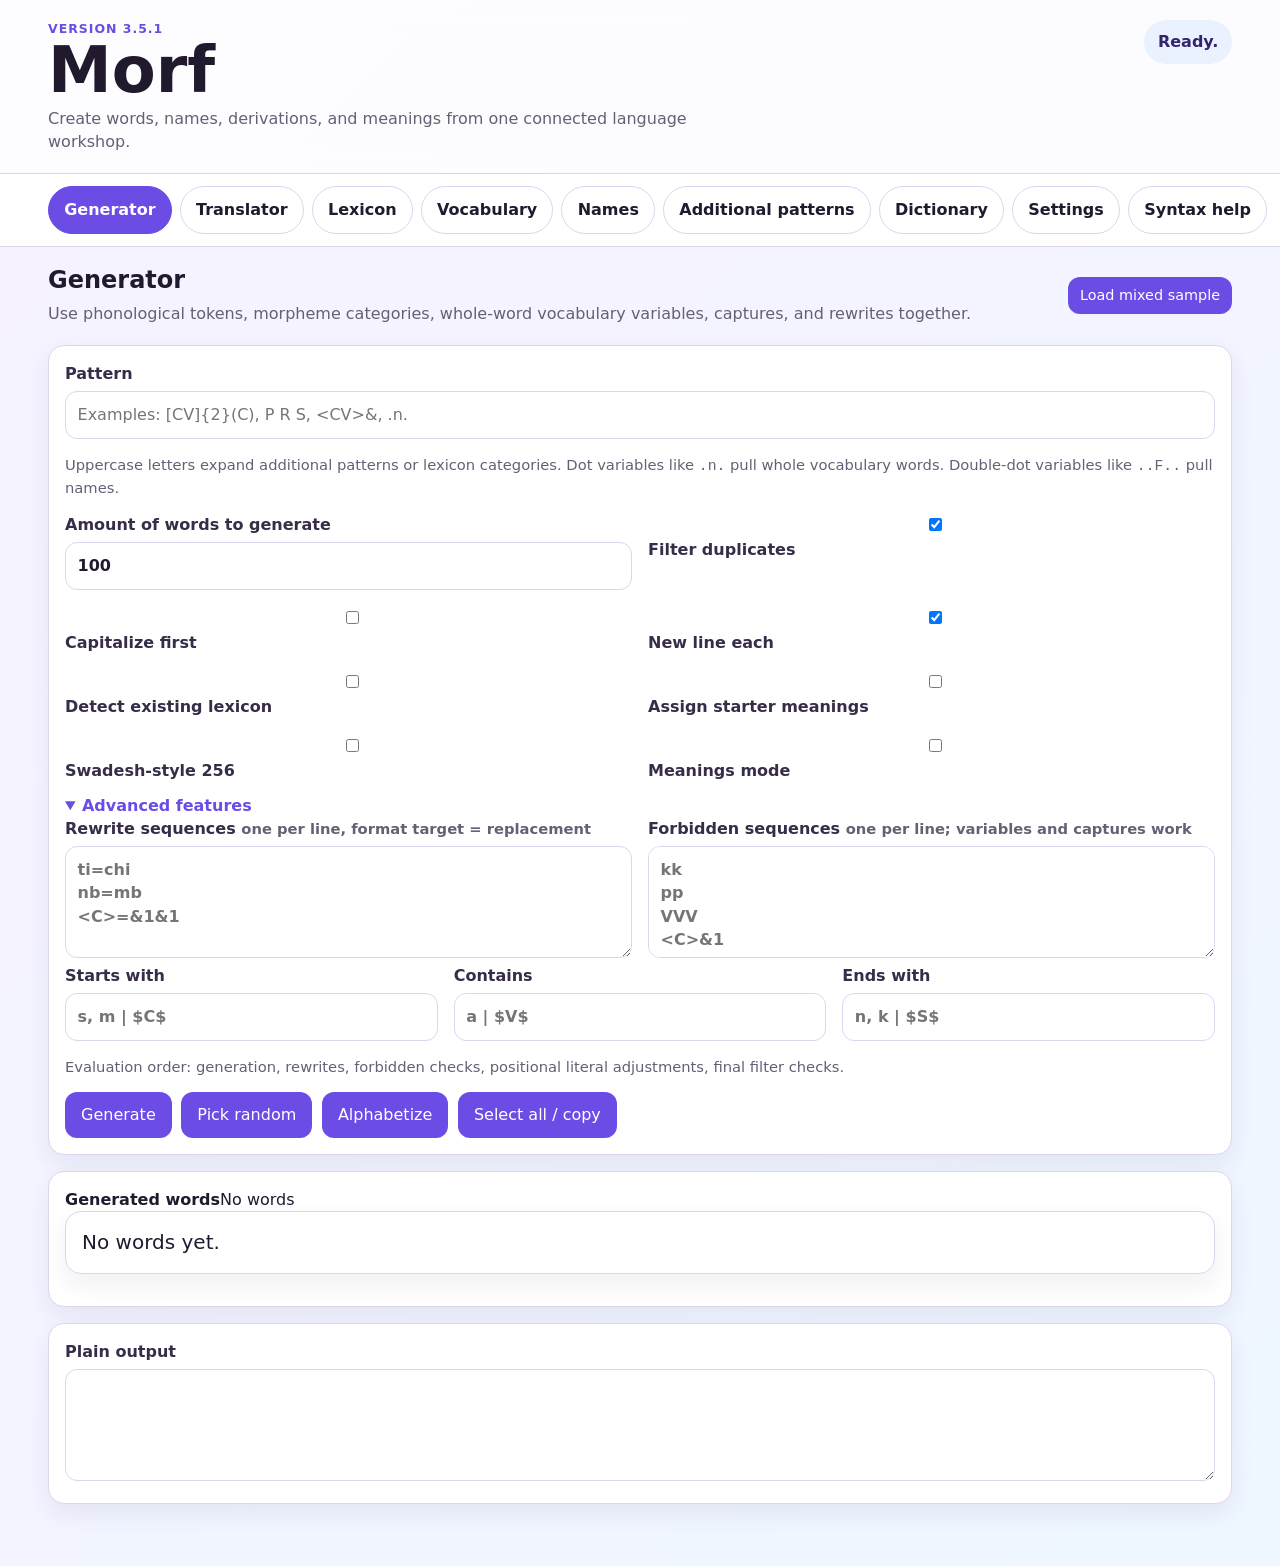
<file: morf_3_5_1_standalone.html>
<!doctype html>
<html lang="en">
<head>
  <meta charset="utf-8">
  <meta name="viewport" content="width=device-width, initial-scale=1, maximum-scale=5">
  <title>Morf 3.5.1</title>
  <script>window.MORF_EXPECTED_VERSION="3.5.1";</script>
  <style>
:root{
  --bg:#f8f6ff; --panel:#ffffff; --ink:#211a2f; --muted:#665f75; --line:#ddd5ef; --brand:#6b4de6; --brand2:#9f7aea; --ok:#d9f8dd; --ok-border:#6fbf73; --bad:#ffe1e1; --warn:#fff4c2;
  color-scheme: light;
}
*{box-sizing:border-box}
body{margin:0;font-family:Inter,ui-sans-serif,system-ui,-apple-system,BlinkMacSystemFont,"Segoe UI",sans-serif;background:linear-gradient(135deg,#f7f2ff,#eef7ff);color:var(--ink);line-height:1.45}
.hero{display:flex;gap:1rem;justify-content:space-between;align-items:flex-start;padding:1.25rem clamp(1rem,4vw,3rem);background:rgba(255,255,255,.72);border-bottom:1px solid var(--line);position:sticky;top:0;z-index:5;backdrop-filter:blur(12px)}
.eyebrow{margin:0 0 .15rem;color:var(--brand);font-weight:800;letter-spacing:.08em;text-transform:uppercase;font-size:.78rem}.hero h1{margin:0;font-size:clamp(2rem,5vw,4rem);line-height:.95}.lede{margin:.35rem 0 0;color:var(--muted);max-width:70ch}.status{padding:.65rem .85rem;border-radius:999px;background:#eee8ff;color:#35236d;font-weight:700;max-width:32rem}.status[data-kind="success"]{background:var(--ok)}.status[data-kind="error"]{background:var(--bad)}.status[data-kind="info"]{background:#eaf2ff}
.tabs{display:flex;gap:.5rem;overflow-x:auto;padding:.75rem clamp(1rem,4vw,3rem);background:#fff;border-bottom:1px solid var(--line);position:sticky;top:6.2rem;z-index:4}.tab{border:1px solid var(--line);background:#fff;color:var(--ink);border-radius:999px;padding:.7rem .95rem;font-weight:800;white-space:nowrap}.tab.active{background:var(--brand);color:#fff;border-color:var(--brand)}
main{padding:1rem clamp(1rem,4vw,3rem) 3rem}.panel{display:none}.panel.active{display:block}.panelHeader{display:flex;justify-content:space-between;align-items:center;gap:1rem;margin-bottom:1rem}.panelHeader h2{margin:0}.panelHeader p{margin:.25rem 0;color:var(--muted)}
.card,.resultItem,.analysisCard,.dictCard,.notice{background:var(--panel);border:1px solid var(--line);border-radius:1rem;padding:1rem;box-shadow:0 10px 25px rgba(44,31,84,.07);margin-bottom:1rem}.notice.error{background:var(--bad)}.notice.success{background:var(--ok)}.grid{display:grid;grid-template-columns:repeat(2,minmax(0,1fr));gap:1rem}.grid.three{grid-template-columns:repeat(3,minmax(0,1fr))}.grid.two{grid-template-columns:repeat(2,minmax(0,1fr))}
label{display:block;font-weight:800;color:#372d49}input,textarea,select{width:100%;margin-top:.35rem;border:1px solid var(--line);border-radius:.75rem;padding:.72rem;background:#fff;color:var(--ink);font:inherit}textarea{min-height:7rem;resize:vertical}.checkRow,.options{display:flex;flex-wrap:wrap;gap:.75rem;align-items:center}.checkRow label,.options label{display:flex;gap:.45rem;align-items:center;font-weight:700}.checkRow input,.options input{width:auto;margin:0}.hint{color:var(--muted);font-size:.92rem}.actions{display:flex;flex-wrap:wrap;gap:.6rem;margin-top:.75rem}button{cursor:pointer;border:0;background:var(--brand);color:white;border-radius:.75rem;padding:.72rem 1rem;font-weight:900;font:inherit}button.secondary{background:#ebe6ff;color:#271b58}button.small{font-size:.9rem;padding:.5rem .75rem}button.danger{background:#ce3f58}.tag{display:inline-flex;border-radius:999px;background:#eee8ff;color:#3b287a;padding:.2rem .5rem;font-size:.78rem;font-weight:900}.pickedTag{background:#b9f5c0;color:#12551b}.resultItem.picked{background:var(--ok);border-color:var(--ok-border)}.resultTop{display:flex;align-items:center;gap:.6rem;flex-wrap:wrap}.word{font-size:1.35rem}.gloss{color:var(--muted)}.resultAddButtons{display:flex;gap:.4rem;flex-wrap:wrap;margin-top:.65rem;width:100%}.segments{display:flex;flex-wrap:wrap;gap:.45rem}.resultSegmentsWrap{display:flex;align-items:flex-start;gap:.5rem;flex-wrap:wrap;margin-top:.55rem}.resultPiecesLabel{font-size:.82rem;font-weight:900;color:var(--muted);text-transform:uppercase;letter-spacing:.04em;padding:.45rem 0}.segment{background:#f3efff;color:#261a52;border:1px solid var(--line);padding:.4rem .55rem}.segForm{font-weight:900}.segCat{font-size:.75rem;color:var(--muted);display:block}.dictTools{display:flex;gap:.75rem;flex-wrap:wrap}.dictHead{display:flex;justify-content:space-between;gap:1rem;align-items:flex-start}.dictWord{font-size:1.3rem;font-weight:900}.dictMeta{color:var(--muted)}details{margin-top:.75rem}summary{cursor:pointer;font-weight:900;color:var(--brand)}.dialogActions{display:flex;gap:.6rem;justify-content:flex-end;flex-wrap:wrap}dialog{border:1px solid var(--line);border-radius:1rem;max-width:min(720px,94vw);padding:1rem;background:#fff;color:var(--ink)}dialog::backdrop{background:rgba(18,12,37,.45)}.outputArea{width:100%;min-height:10rem}.miniGloss{margin-top:.5rem;color:var(--muted)}
@media (max-width:760px){.hero{position:static;display:block}.status{margin-top:.75rem;border-radius:.75rem}.tabs{top:0;position:sticky}.grid,.grid.two,.grid.three{grid-template-columns:1fr}.panelHeader{display:block}.actions button,.resultAddButtons button{width:100%}.resultAddButtons{width:100%;margin-left:0}.dictHead{display:block}.word{font-size:1.15rem}input,textarea,select,button{font-size:1rem}.resultSegmentsWrap{display:block}.resultSegmentsWrap .segments{margin-top:.35rem}.card,.resultItem,.analysisCard,.dictCard,.notice{padding:.85rem;border-radius:.85rem}}

</style>
</head>
<body>
  <header class="hero">
    <div>
      <p class="eyebrow">Version 3.5.1</p>
      <h1>Morf</h1>
      <p class="lede">Create words, names, derivations, and meanings from one connected language workshop.</p>
    </div>
    <div id="status" class="status" role="status" aria-live="polite">Loading app scripts...</div>
  </header>

  <noscript><div class="notice error" style="margin:1rem clamp(1rem,4vw,3rem)">Morf needs JavaScript. Open the standalone HTML directly in a browser or host it somewhere that allows scripts.</div></noscript>

  <nav class="tabs" aria-label="Morf sections">
    <button class="tab active" type="button" data-tab="generator">Generator</button>
    <button class="tab" type="button" data-tab="translator">Translator</button>
    <button class="tab" type="button" data-tab="lexicon">Lexicon</button>
    <button class="tab" type="button" data-tab="vocabulary">Vocabulary</button>
    <button class="tab" type="button" data-tab="names">Names</button>
    <button class="tab" type="button" data-tab="patterns">Additional patterns</button>
    <button class="tab" type="button" data-tab="dictionary">Dictionary</button>
    <button class="tab" type="button" data-tab="settings">Settings</button>
    <button class="tab" type="button" data-tab="help">Syntax help</button>
  </nav>

  <script>
// Tiny independent tab switcher. This runs separately from the main app so tabs
    // keep working even if another script hits an error.
    window.MorfSwitchTab = function(tabId){
      var tabs = document.querySelectorAll('.tab[data-tab]');
      var panels = document.querySelectorAll('.panel');
      for(var i = 0; i < tabs.length; i++){
        tabs[i].classList.toggle('active', tabs[i].getAttribute('data-tab') === tabId);
        tabs[i].setAttribute('aria-selected', tabs[i].getAttribute('data-tab') === tabId ? 'true' : 'false');
      }
      for(var j = 0; j < panels.length; j++){
        panels[j].classList.remove('active');
        panels[j].hidden = true;
      }
      var panel = document.getElementById(tabId) || document.getElementById('tab-' + tabId);
      if(panel){
        panel.classList.add('active');
        panel.hidden = false;
      }
      if(tabId === 'dictionary' && typeof window.renderMorfDictionary === 'function') window.renderMorfDictionary();
      try { history.replaceState(null, '', '#' + tabId); } catch(e) {}
      return false;
    };
    window.MorfTabs = { show: window.MorfSwitchTab, bind: function(){} };
    document.addEventListener('click', function(e){
      var btn = e.target && e.target.closest ? e.target.closest('.tab[data-tab]') : null;
      if(!btn) return;
      e.preventDefault();
      window.MorfSwitchTab(btn.getAttribute('data-tab'));
    });
    document.addEventListener('DOMContentLoaded', function(){
      var panels = document.querySelectorAll('.panel');
      for(var i = 0; i < panels.length; i++){
        if(!panels[i].classList.contains('active')) panels[i].hidden = true;
      }
      var initial = (location.hash || '').replace('#','');
      if(initial && (document.getElementById(initial) || document.getElementById('tab-' + initial))) window.MorfSwitchTab(initial);
    });

</script>

  <main>
    <section id="generator" class="panel active" aria-labelledby="generator-title">
      <div class="panelHeader">
        <div>
          <h2 id="generator-title">Generator</h2>
          <p>Use phonological tokens, morpheme categories, whole-word vocabulary variables, captures, and rewrites together.</p>
        </div>
        <button id="sampleBtn" class="small" type="button">Load mixed sample</button>
      </div>

      <div class="card mainCard">
        <label for="pattern">Pattern</label>
        <input id="pattern" class="bigInput" spellcheck="false" placeholder="Examples: [CV]{2}(C), P R S, <CV>&, .n.">
        <p class="hint">Uppercase letters expand additional patterns or lexicon categories. Dot variables like <code>.n.</code> pull whole vocabulary words. Double-dot variables like <code>..F..</code> pull names.</p>

        <div class="grid four optionsGrid">
          <label>Amount of words to generate<input id="genCount" type="number" min="1" max="9999" value="100"></label>
          <label class="check"><input id="avoidDuplicates" type="checkbox"> Filter duplicates</label>
          <label class="check"><input id="capitalize" type="checkbox"> Capitalize first</label>
          <label class="check"><input id="newlineEach" type="checkbox"> New line each</label>
          <label class="check"><input id="detectLexicon" type="checkbox"> Detect existing lexicon</label>
          <label class="check"><input id="assignCoreMeanings" type="checkbox"> Assign starter meanings</label>
          <label class="check"><input id="swadeshMode" type="checkbox"> Swadesh-style 256</label>
          <label class="check"><input id="meaningsMode" type="checkbox"> Meanings mode</label>
        </div>

        <div id="meaningsTextWrap" hidden>
          <label for="meaningsText">Meanings, one per line</label>
          <textarea id="meaningsText" spellcheck="true" placeholder="water&#10;fire&#10;stone"></textarea>
        </div>

        <details class="advanced" open>
          <summary>Advanced features</summary>
          <div class="grid two">
            <label>Rewrite sequences <span class="hint">one per line, format target = replacement</span><textarea id="rewrites" spellcheck="false" placeholder="ti=chi&#10;nb=mb&#10;&lt;C&gt;=&amp;1&amp;1"></textarea></label>
            <label>Forbidden sequences <span class="hint">one per line; variables and captures work</span><textarea id="forbidden" spellcheck="false" placeholder="kk&#10;pp&#10;VVV&#10;&lt;C&gt;&amp;1"></textarea></label>
          </div>
          <div class="grid three">
            <label>Starts with<input id="starts" spellcheck="false" placeholder="s, m | $C$"></label>
            <label>Contains<input id="contains" spellcheck="false" placeholder="a | $V$"></label>
            <label>Ends with<input id="ends" spellcheck="false" placeholder="n, k | $S$"></label>
          </div>
          <p class="hint">Evaluation order: generation, rewrites, forbidden checks, positional literal adjustments, final filter checks.</p>
        </details>

        <div class="actions">
          <button id="generateBtn" class="primary" type="button" onclick="if(!window.MorfSafeButton && !window.MorfGenerateClick){var s=document.getElementById('status'); if(s) s.textContent='App scripts are still loading. Refresh once if this stays here.'; return false;} return (window.MorfSafeButton ? window.MorfSafeButton(event) : window.MorfGenerateClick(event));">Generate</button>
          <button id="pickRandomBtn" type="button" onclick="if(!window.MorfSafeButton && !window.MorfPickRandomClick){var s=document.getElementById('status'); if(s) s.textContent='App scripts are still loading. Refresh once if this stays here.'; return false;} return (window.MorfSafeButton ? window.MorfSafeButton(event) : window.MorfPickRandomClick(event));">Pick random</button>
          <button id="alphabetizeBtn" type="button" onclick="if(!window.MorfSafeButton && !window.MorfAlphabetizeClick){var s=document.getElementById('status'); if(s) s.textContent='App scripts are still loading. Refresh once if this stays here.'; return false;} return (window.MorfSafeButton ? window.MorfSafeButton(event) : window.MorfAlphabetizeClick(event));">Alphabetize</button>
          <button id="selectAllBtn" type="button" onclick="if(!window.MorfSafeButton && !window.MorfSelectAllClick){var s=document.getElementById('status'); if(s) s.textContent='App scripts are still loading. Refresh once if this stays here.'; return false;} return (window.MorfSafeButton ? window.MorfSafeButton(event) : window.MorfSelectAllClick(event));">Select all / copy</button>
        </div>
      </div>

      <div class="outputGrid">
        <section class="card">
          <div class="cardHead"><strong>Generated words</strong><span id="resultStats" class="muted"></span></div>
          <div id="results" class="results" aria-live="polite"></div>
        </section>
        <section class="card">
          <label for="outputText">Plain output</label>
          <textarea id="outputText" class="outputText" readonly></textarea>
        </section>
      </div>
    </section>

    <section id="translator" class="panel" aria-labelledby="translator-title">
      <div class="panelHeader">
        <div>
          <h2 id="translator-title">Translator / Analyzer</h2>
          <p>Segments words into lexicon morphemes, vocabulary entries, and unknown chunks. Quoted spans stay literal.</p>
        </div>
      </div>
      <div class="card mainCard">
        <label for="analysisInput">Text to analyze</label>
        <input id="analysisInput" class="bigInput" spellcheck="false" placeholder='Example: unkali nalu "New York"'>
        <div class="actions">
          <button id="analyzeBtn" class="primary" type="button" onclick="if(!window.MorfSafeButton && !window.MorfAnalyzeClick){var s=document.getElementById('status'); if(s) s.textContent='App scripts are still loading. Refresh once if this stays here.'; return false;} return (window.MorfSafeButton ? window.MorfSafeButton(event) : window.MorfAnalyzeClick(event));">Translate / Analyze</button>
          <button id="addRawLexBtn" type="button">Add first token to Lexicon/Vocabulary</button>
        </div>
      </div>
      <div id="analysisOutput" class="analysisOutput"></div>
    </section>

    <section id="lexicon" class="panel" aria-labelledby="lexicon-title">
      <div class="panelHeader">
        <div>
          <h2 id="lexicon-title">Lexicon categories</h2>
          <p>Morphemes live here: prefixes, roots, suffixes, stems, infixes, particles. Their letter codes work in generator patterns.</p>
        </div>
        <button id="addLexiconBtn" class="primary" type="button">+ New lexicon category</button>
      </div>
      <div id="lexiconList" class="stack"></div>
    </section>

    <section id="vocabulary" class="panel" aria-labelledby="vocabulary-title">
      <div class="panelHeader">
        <div>
          <h2 id="vocabulary-title">Vocabulary categories</h2>
          <p>Whole words live here. Use dot variables like <code>.n.</code>, <code>.verb.</code>, or <code>.place.</code> in generator patterns.</p>
        </div>
        <button id="addVocabularyBtn" class="primary" type="button">+ New vocabulary category</button>
      </div>
      <div id="vocabularyList" class="stack"></div>
    </section>


    <section id="names" class="panel" aria-labelledby="names-title">
      <div class="panelHeader">
        <div>
          <h2 id="names-title">Name categories</h2>
          <p>Proper names live here: people, places, titles, groups, deities, and story-world names. Use double-dot variables like <code>..F..</code> or <code>..place..</code> in generator patterns.</p>
        </div>
        <button id="addNameCategoryBtn" class="primary" type="button" onclick="return window.MorfAddNameCategoryClick ? window.MorfAddNameCategoryClick(event) : false;">+ New name category</button>
      </div>
      <div class="card">
        <p class="hint">Name entries use one line each: <code>Name, Nickname = actual meaning</code>. Variations like <code>Jord[a/y]n</code> and <code>Carol[i/y]n(e)</code> expand into spelling variants. Nickname groups can use brackets, like <code>Elizabeth, [Liz/Lizzy/Elsa] = name meaning</code>.</p>
      </div>
      <div id="namesList" class="stack"></div>
    </section>

    <section id="patterns" class="panel" aria-labelledby="patterns-title">
      <div class="panelHeader">
        <div>
          <h2 id="patterns-title">Additional patterns / graphemes</h2>
          <p>Reusable phoneme or grapheme variables. These can reference each other and lexicon categories.</p>
        </div>
        <button id="addAdditionalBtn" class="primary" type="button">+ New pattern</button>
      </div>
      <div id="additionalList" class="stack"></div>
    </section>

    <section id="dictionary" class="panel" aria-labelledby="dictionary-title">
      <div class="panelHeader">
        <div>
          <h2 id="dictionary-title">Dictionary</h2>
          <p>Combined searchable view of Lexicon + Vocabulary, with variations, synonyms, and homonyms grouped into expandable cards.</p>
        </div>
        <span id="dictCount" class="pill">0 entries</span>
      </div>
      <div class="card">
        <div class="grid three">
          <label>Search<input id="dictionarySearch" placeholder="form, gloss, category"></label>
          <label>Scope<select id="dictionaryScope"><option value="all">All</option><option value="lex">Lexicon only</option><option value="vocab">Vocabulary only</option><option value="name">Names only</option></select></label>
          <label>Category<select id="dictCategoryFilter"><option value="all">All categories</option></select></label>
        </div>
      </div>
      <div id="dictionaryList" class="dictionaryList"></div>
    </section>

    <section id="settings" class="panel" aria-labelledby="settings-title">
      <div class="panelHeader">
        <div>
          <h2 id="settings-title">Settings, export, import, font</h2>
          <p>Everything is saved in your browser and can be exported/imported as a <code>.morf</code> or <code>.json</code> settings file. A <code>.morf</code> file is regular JSON with a Morf extension.</p>
        </div>
      </div>
      <div class="card">
        <div class="actions">
          <button id="exportBtn" class="primary" type="button" onclick="if(!window.MorfSafeButton && !window.MorfExportClick){var s=document.getElementById('status'); if(s) s.textContent='App scripts are still loading. Refresh once if this stays here.'; return false;} return (window.MorfSafeButton ? window.MorfSafeButton(event) : window.MorfExportClick(event));">Export settings</button>
          <button id="importBtn" type="button" onclick="if(!window.MorfSafeButton && !window.MorfImportClick){var s=document.getElementById('status'); if(s) s.textContent='App scripts are still loading. Refresh once if this stays here.'; return false;} return (window.MorfSafeButton ? window.MorfSafeButton(event) : window.MorfImportClick(event));">Import .morf / .json file</button>
          <button id="copySettingsBtn" type="button" onclick="if(!window.MorfSafeButton && !window.MorfCopySettingsClick){var s=document.getElementById('status'); if(s) s.textContent='App scripts are still loading. Refresh once if this stays here.'; return false;} return (window.MorfSafeButton ? window.MorfSafeButton(event) : window.MorfCopySettingsClick(event));">Copy settings JSON</button>
          <button id="clearLocalBtn" type="button">Clear autosave</button>
          <button id="resetDefaultsBtn" class="danger" type="button">Restore starter settings</button>
          <input id="importFile" type="file" hidden>
        </div>
        <p class="hint">Tip: if your phone or browser refuses to pick a <code>.morf</code> file, rename it to <code>.json</code>, or paste the file contents below.</p>
      </div>
      <div class="card">
        <h3>Paste settings import</h3>
        <label>Paste .morf / JSON settings here<textarea id="pasteSettingsBox" rows="6" placeholder='{
  "app": "Morf",
  "patterns": { ... }
}'></textarea></label>
        <div class="actions"><button id="importPastedSettingsBtn" type="button" onclick="if(!window.MorfSafeButton && !window.MorfImportPastedClick){var s=document.getElementById('status'); if(s) s.textContent='App scripts are still loading. Refresh once if this stays here.'; return false;} return (window.MorfSafeButton ? window.MorfSafeButton(event) : window.MorfImportPastedClick(event));">Import pasted settings</button></div>
      </div>
      <div class="card">
        <h3>Output font</h3>
        <div class="grid four">
          <label>Font<select id="fontFamily">
            <option value="system">System</option><option value="serif">Readable serif</option><option value="mono">Monospace</option><option value="arial">Arial</option><option value="verdana">Verdana</option><option value="tahoma">Tahoma</option><option value="trebuchet">Trebuchet</option><option value="georgia">Georgia</option><option value="garamond">Garamond</option><option value="palatino">Palatino</option><option value="courier">Courier New</option><option value="lucida">Lucida Console</option><option value="impact">Impact</option><option value="comic">Comic Sans</option><option value="papyrus">Papyrus</option><option value="times">Times New Roman</option><option value="century">Century Gothic</option><option value="bookman">Bookman</option><option value="candara">Candara</option><option value="optima">Optima</option><option value="didot">Didot</option><option value="futura">Futura</option>
          </select></label>
          <label>Size<input id="fontSize" type="number" min="10" max="48"></label>
          <label class="check"><input id="fontBold" type="checkbox"> Bold</label>
          <label class="check"><input id="fontItalic" type="checkbox"> Italic</label>
        </div>
      </div>
    </section>

    <section id="help" class="panel" aria-labelledby="help-title">
      <div class="panelHeader">
        <div>
          <h2 id="help-title">Syntax help</h2>
          <p>This is the Morf Version 3 grammar in one place.</p>
        </div>
      </div>
      <div class="helpGrid">
        <article class="card"><h3>Basic pattern syntax</h3><dl>
          <dt><code>C V N</code></dt><dd>Uppercase letters expand additional patterns and/or Lexicon categories with that letter.</dd>
          <dt><code>B = C/N/L/K</code> or <code>B = C, N, L, K</code></dt><dd>Nested variables keep resolving until they become real output; if <code>K = s[t/n]</code>, then <code>B</code> can generate <code>st</code> or <code>sn</code>.</dd>
          <dt><code>a/e/i</code></dt><dd>Slash alternatives. One branch is chosen.</dd>
          <dt><code>[CV]</code></dt><dd>Required group; everything inside acts as one unit.</dd>
          <dt><code>(CV)</code></dt><dd>Optional group with a 50% chance.</dd>
          <dt><code>a*5/e/i</code></dt><dd>Weights. The weighted option is more likely.</dd>
          <dt><code>"[literal]"</code></dt><dd>Quotes escape special syntax characters.</dd>
        </dl></article>
        <article class="card"><h3>Morf additions</h3><dl>
          <dt><code>.n.</code></dt><dd>Choose a whole word from a Vocabulary category.</dd>
          <dt><code>..F..</code></dt><dd>Choose a proper name from a Names category. Names can keep capitals and spaces.</dd>
          <dt><code>&lt;CV&gt;&amp;</code></dt><dd>Capture then repeat the last capture.</dd>
          <dt><code>&amp;1</code></dt><dd>Repeat the first capture.</dd>
          <dt><code>C{3}</code>, <code>[CV]{2,4}</code></dt><dd>Exact and range repetition.</dd>
          <dt><code>V!a,e</code></dt><dd>Exclude outputs from a variable.</dd>
          <dt><code>[VV]^aa^ii</code></dt><dd>Awkwords-style local filtering.</dd>
        </dl></article>
        <article class="card"><h3>Advanced rules</h3><dl>
          <dt><code>ti=chi</code></dt><dd>Rewrite generated text after building a word.</dd>
          <dt><code>&lt;C&gt;=&amp;1&amp;1</code></dt><dd>Capture in rewrite targets, then reuse the captured text.</dd>
          <dt><code>Cor=Nor</code></dt><dd>Variables in rewrites: generated consonant + or becomes generated nasal + or.</dd>
          <dt><code>VVV</code></dt><dd>Forbidden sequence using variables.</dd>
          <dt><code>&lt;C&gt;&amp;1</code></dt><dd>Forbidden repeated captured consonant, useful for blocking geminates.</dd>
          <dt><code>$pep$</code></dt><dd>In Starts with / Ends with only, try to fit that literal into the existing pattern; if it cannot fit, prepend or append it. Contains stays a normal filter.</dd>
        </dl></article>
        <article class="card"><h3>Translator behavior</h3><p>The analyzer builds a tile set from Lexicon morphemes, Vocabulary whole words, and Names. Exact vocabulary matches are preferred, but mixed morpheme parses are still listed as alternatives.</p><p>Placement rules are strict: start entries only parse in an unbroken start-zone, middle entries cannot parse at the beginning or end, and end entries only parse in an ending-zone.</p><p>Click generated or translator segments to add them. Click dictionary entries to edit them, or move them between Vocabulary, Lexicon, and Additional patterns.</p></article>

        <article class="card"><h3>Synonyms, homonyms, and variations</h3><dl>
          <dt><code>mor[o/u] = water</code> or <code>dar/dra = before</code></dt><dd>Slash/optional forms are variation words inside one entry. The dictionary shows them under “Show variation words.”</dd>
          <dt><code>dar,dra = before</code></dt><dd>Commas on the form side create separate synonym entries with the same exact meaning.</dd>
          <dt><code>Bri = from</code> and <code>Feez = from</code></dt><dd>Separate entries with the same exact meaning are also treated as synonyms.</dd>
          <dt><code>kyme = magic(al)</code> or <code>co(ur)a = beach/sand</code></dt><dd>Optional/slash meanings create multiple meanings for the same word, shown as additional meanings.</dd>
        </dl></article>
      </div>
    </section>
  </main>

  <dialog id="segmentDialog" class="segmentDialog" aria-labelledby="segmentDialogTitle">
    <form method="dialog">
      <div class="cardHead"><h2 id="segmentDialogTitle">Add segment</h2><button id="closeSegmentDialog" class="small" type="button">Close</button></div>
      <label>Form<input id="segmentForm"></label>
      <label>Gloss<input id="segmentGloss" placeholder="meaning / gloss"></label>
      <div class="grid two" id="addCategoryControls">
        <label>Lexicon category<select id="segmentLexCat"></select></label>
        <label>Vocabulary category<select id="segmentVocCat"></select></label>
        <label>Name category<select id="segmentNameCat"></select></label>
      </div>
      <div class="actions" id="addSegmentActions">
        <button id="addSegmentLex" class="primary" type="button">Add to Lexicon</button>
        <button id="addSegmentVoc" type="button">Add to Vocabulary</button>
        <button id="addSegmentName" type="button">Add to Names</button>
      </div>
      <div id="editEntryControls" hidden>
        <div class="actions">
          <button id="finishEntryEdit" class="primary" type="button">Finish editing</button>
        </div>
        <details class="dictDetails moveEntryBox">
          <summary>Move to…</summary>
          <div class="grid two">
            <label>Destination<select id="moveEntryKind">
              <option value="lex">Lexicon</option>
              <option value="vocab">Vocabulary</option>
              <option value="name">Names</option>
              <option value="pattern">Additional patterns</option>
            </select></label>
            <label id="moveLexWrap">Lexicon category<select id="moveLexCat"></select></label>
            <label id="moveVocWrap" hidden>Vocabulary category<select id="moveVocCat"></select></label>
            <label id="moveNameWrap" hidden>Name category<select id="moveNameCat"></select></label>
            <label id="movePatternWrap" hidden>Additional pattern<select id="movePatternCat"></select></label>
          </div>
          <div class="actions"><button id="moveEntryBtn" type="button">Move entry to selected category</button></div>
          <p class="hint">Use Finish editing for the spelling/meaning only. Use Move entry to selected category to move it between Prefixes, Roots, Vocabulary, or Additional patterns.</p>
        </details>
      </div>
    </form>
  </dialog>

  <script>
(function(root){
  'use strict';

  const VERSION = 'Morf 3.5.1';
  const MAX_ENUM = 750;
  const MAX_ATTEMPTS = 250;

  function uid(prefix='id'){
    return prefix + '_' + Math.random().toString(36).slice(2, 9) + Date.now().toString(36).slice(-4);
  }

  function clone(obj){ return JSON.parse(JSON.stringify(obj)); }

  function escapeRegExp(str){
    return String(str).replace(/[.*+?^${}()|[\]\\]/g, '\\$&');
  }

  function normalizeNewlines(str){ return String(str || '').replace(/\r\n?/g, '\n'); }

  function trimDots(str){ return String(str || '').replace(/^\.+/, '').replace(/\.+$/, '').trim(); }

  function capList(arr, limit=MAX_ENUM){
    if(!Array.isArray(arr)) return [];
    const out = [];
    const seen = new Set();
    for(const item of arr){
      const s = String(item ?? '');
      if(seen.has(s)) continue;
      seen.add(s);
      out.push(s);
      if(out.length >= limit) break;
    }
    return out;
  }

  function pick(arr, rng=Math.random){
    if(!arr || !arr.length) return undefined;
    return arr[Math.floor(rng() * arr.length)];
  }

  function chooseWeighted(options, rng=Math.random){
    if(!options || !options.length) return null;
    let total = 0;
    for(const opt of options) total += Math.max(1, Number(opt.weight) || 1);
    let roll = rng() * total;
    for(const opt of options){
      roll -= Math.max(1, Number(opt.weight) || 1);
      if(roll <= 0) return opt;
    }
    return options[options.length - 1];
  }

  function isUpper(ch){ return /^[A-Z]$/.test(ch); }

  function splitTopLevel(str, sep){
    str = String(str || '');
    const parts = [];
    let cur = '';
    let quote = false;
    let square = 0, paren = 0, angle = 0, brace = 0;
    for(let i=0;i<str.length;i++){
      const ch = str[i];
      if(quote){
        cur += ch;
        if(ch === '"') quote = false;
        continue;
      }
      if(ch === '"') { quote = true; cur += ch; continue; }
      if(ch === '[') square++;
      else if(ch === ']') square = Math.max(0, square - 1);
      else if(ch === '(') paren++;
      else if(ch === ')') paren = Math.max(0, paren - 1);
      else if(ch === '<') angle++;
      else if(ch === '>') angle = Math.max(0, angle - 1);
      else if(ch === '{') brace++;
      else if(ch === '}') brace = Math.max(0, brace - 1);
      if(ch === sep && square === 0 && paren === 0 && angle === 0 && brace === 0){
        parts.push(cur);
        cur = '';
      } else {
        cur += ch;
      }
    }
    parts.push(cur);
    return parts;
  }



  function findMatchingBracket(str, start, open, close){
    let depth = 0;
    let quote = '';
    for(let i = start; i < str.length; i++){
      const ch = str[i];
      if(quote){ if(ch === quote) quote = ''; continue; }
      if(ch === '"' || ch === "'"){ quote = ch; continue; }
      if(ch === open) depth++;
      else if(ch === close){
        depth--;
        if(depth === 0) return i;
      }
    }
    return -1;
  }

  function expandNameSpelling(raw, limit=200){
    raw = stripAffixMarks(String(raw || '').trim());
    if(!raw) return [];
    function combine(a, b){
      const out = [];
      for(const x of a){
        for(const y of b){
          out.push(x + y);
          if(out.length >= limit) return capList(out, limit);
        }
      }
      return capList(out, limit);
    }
    function expandSeq(str){
      const top = splitTopLevel(str, '/').map(x => x.trim()).filter(x => x.length || str.includes('/'));
      if(top.length > 1){
        let out = [];
        for(const part of top){
          out.push(...expandSeq(part));
          if(out.length >= limit) break;
        }
        return capList(out, limit);
      }
      let acc = [''];
      for(let i = 0; i < str.length; i++){
        const ch = str[i];
        if(ch === '"' || ch === "'"){
          const quote = ch;
          let j = i + 1, lit = '';
          while(j < str.length && str[j] !== quote){ lit += str[j++]; }
          acc = combine(acc, [lit]);
          i = j < str.length ? j : str.length;
          continue;
        }
        if(ch === '['){
          const j = findMatchingBracket(str, i, '[', ']');
          if(j !== -1){
            const inside = str.slice(i + 1, j);
            const pieces = splitTopLevel(inside, '/').map(x => x.trim()).filter(Boolean);
            let vals = [];
            for(const piece of (pieces.length ? pieces : [inside])) vals.push(...expandSeq(piece));
            acc = combine(acc, vals.length ? vals : ['']);
            i = j;
            continue;
          }
        }
        if(ch === '('){
          const j = findMatchingBracket(str, i, '(', ')');
          if(j !== -1){
            const inside = str.slice(i + 1, j);
            const pieces = splitTopLevel(inside, '/').map(x => x.trim()).filter(Boolean);
            let vals = [''];
            for(const piece of (pieces.length ? pieces : [inside])) vals.push(...expandSeq(piece));
            acc = combine(acc, vals);
            i = j;
            continue;
          }
        }
        acc = combine(acc, [ch]);
      }
      return capList(acc, limit);
    }
    return capList(expandSeq(raw).map(stripAffixMarks).filter(Boolean), limit);
  }

  function splitList(str){
    const raw = splitTopLevel(String(str || '').replace(/\|/g, ','), ',');
    return raw.map(s => s.trim()).filter(Boolean);
  }

  function isPlainObject(value){
    return !!value && typeof value === 'object' && !Array.isArray(value);
  }

  function hasOwn(obj, key){
    return !!obj && Object.prototype.hasOwnProperty.call(obj, key);
  }

  function cleanString(value, fallback=''){
    return value == null ? fallback : String(value);
  }

  function cleanRefName(value){
    let out = cleanString(value).trim();
    if(out.startsWith('|') && out.endsWith('|') && out.length >= 2) out = out.slice(1, -1).trim();
    if(out.startsWith('.') && out.endsWith('.') && out.length >= 2) out = out.slice(1, -1).trim();
    return out;
  }

  function normalizePlacementName(value){
    const raw = cleanString(value, 'anywhere').trim().toLowerCase();
    if(['start','prefix','pre','initial','beginning','begin'].includes(raw)) return 'start';
    if(['middle','infix','medial','inside'].includes(raw)) return 'middle';
    if(['end','suffix','postfix','final','ending'].includes(raw)) return 'end';
    if(['anywhere','any','root','stem','base','lexeme','free'].includes(raw)) return 'anywhere';
    return 'anywhere';
  }

  function ensureArrayish(value){
    if(Array.isArray(value)) return value;
    if(typeof value === 'string') return normalizeNewlines(value).split('\n').map(line => line.trim()).filter(Boolean);
    if(isPlainObject(value)) return Object.entries(value).map(([key, val]) => {
      if(isPlainObject(val)) return Object.assign({ name: key, letter: key, variable: key, _compatKey: key }, val);
      return { name: key, letter: key, variable: key, _compatKey: key, pattern: val, value: val, entries: Array.isArray(val) ? val : undefined };
    });
    return [];
  }

  function firstCompatField(obj, keys, fallback=''){
    for(const key of keys){
      if(hasOwn(obj, key)) return cleanString(obj[key], fallback);
    }
    return fallback;
  }

  function unwrapCompatState(input){
    const src = isPlainObject(input) ? input : {};
    const fullKeys = ['generator','categories','lexiconCategories','dictionaryCategories','wordCategories','additionalPatterns','patterns','graphemePatterns','vocabularyCategories','vocabCategories','vocab','vocabulary','words','entries','nameCategories','names','pattern','generatorPattern','mainPattern'];
    const looksFull = obj => isPlainObject(obj) && fullKeys.some(k => hasOwn(obj, k));
    for(const key of ['state','data','morf','appState','payload']){
      if(looksFull(src[key])) return src[key];
    }
    // Only unwrap settings if the outer object is not already the settings object.
    if(looksFull(src.settings) && !looksFull(src)) return src.settings;
    return src;
  }

  function rewriteCompatText(value, fallback=''){
    return normalizeNewlines(cleanString(value, fallback)).split('\n').map(line => {
      const trimmed = line.trim();
      if(!trimmed || trimmed.startsWith('//')) return line;
      if(trimmed.includes('=') || !trimmed.includes('>')) return line;
      const idx = line.indexOf('>');
      return line.slice(0, idx) + '=' + line.slice(idx + 1);
    }).join('\n');
  }

  function hasTopLevelChar(str, needle){
    str = String(str || '');
    let quote = false;
    let square = 0, paren = 0, angle = 0, brace = 0;
    for(let i=0;i<str.length;i++){
      const ch = str[i];
      if(quote){
        if(ch === '"') quote = false;
        continue;
      }
      if(ch === '"') { quote = true; continue; }
      if(ch === '[') square++;
      else if(ch === ']') square = Math.max(0, square - 1);
      else if(ch === '(') paren++;
      else if(ch === ')') paren = Math.max(0, paren - 1);
      else if(ch === '<') angle++;
      else if(ch === '>') angle = Math.max(0, angle - 1);
      else if(ch === '{') brace++;
      else if(ch === '}') brace = Math.max(0, brace - 1);
      if(ch === needle && square === 0 && paren === 0 && angle === 0 && brace === 0) return true;
    }
    return false;
  }

  function splitAlternativeParts(str){
    const slashParts = splitTopLevel(str, '/');
    if(slashParts.length > 1) return slashParts;

    // Friendly Morf behavior: Additional patterns are often typed as
    // "B = C, N, L, K". Treat top-level commas as alternatives unless the
    // pattern is using Awkwords exclusion syntax such as "C!m,n".
    if(String(str || '').includes(',') && !hasTopLevelChar(str, '!')){
      const commaParts = splitTopLevel(str, ',')
        .map(part => part.trim().replace(/^(?:and|or)\s+/i, ''))
        .filter(Boolean);
      if(commaParts.length > 1) return commaParts;
    }
    return slashParts;
  }

  function stripAffixMarks(form){
    return String(form || '').trim().replace(/^-+/, '').replace(/-+$/, '');
  }

  function uniqueList(arr){
    const out = [];
    const seen = new Set();
    for(const item of arr || []){
      const s = String(item ?? '').trim();
      if(!s || seen.has(s)) continue;
      seen.add(s);
      out.push(s);
    }
    return out;
  }

  function combineTextLists(a, b, limit=128){
    const out = [];
    for(const left of a.length ? a : ['']){
      for(const right of b.length ? b : ['']){
        out.push(left + right);
        if(out.length >= limit) return out;
      }
    }
    return out;
  }

  function findTextParen(str){
    let quote = false, depth = 0, start = -1;
    for(let i=0;i<str.length;i++){
      const ch = str[i];
      if(quote){
        if(ch === '"') quote = false;
        continue;
      }
      if(ch === '"'){ quote = true; continue; }
      if(ch === '('){
        if(depth === 0) start = i;
        depth++;
      } else if(ch === ')' && depth > 0){
        depth--;
        if(depth === 0) return { start, end: i };
      }
    }
    return null;
  }

  function expandOptionalText(str, limit=128){
    str = String(str || '');
    const paren = findTextParen(str);
    if(!paren) return [str];
    const before = str.slice(0, paren.start);
    const inner = str.slice(paren.start + 1, paren.end);
    const after = str.slice(paren.end + 1);
    const innerOptions = [''].concat(expandGlossText(inner, limit));
    const afterOptions = expandOptionalText(after, limit);
    const out = [];
    for(const opt of innerOptions){
      for(const tail of afterOptions){
        out.push(before + opt + tail);
        if(out.length >= limit) return out;
      }
    }
    return out;
  }

  function expandGlossText(text, limit=128){
    const raw = String(text || '').trim();
    if(!raw) return [];
    const slashParts = splitTopLevel(raw, '/');
    let out = [];
    if(slashParts.length > 1){
      for(const part of slashParts){
        out.push(...expandGlossText(part, limit));
        if(out.length >= limit) break;
      }
    } else {
      out = expandOptionalText(raw, limit);
    }
    return uniqueList(out.map(s => s.replace(/^"|"$/g, '').replace(/\s+/g, ' ').trim())).slice(0, limit);
  }

  function entryMeanings(entry){
    const raw = entry && (entry.gloss || entry.meaning || entry.label || '');
    const expanded = expandGlossText(raw);
    return expanded.length ? expanded : (raw ? [String(raw).trim()] : []);
  }

  function entryGloss(entry){
    const meanings = entryMeanings(entry);
    return meanings.length ? meanings.join('/') : '';
  }

  function splitEntryForms(left){
    const parts = splitTopLevel(String(left || ''), ',')
      .map(s => s.trim())
      .filter(Boolean);
    return parts.length ? parts : [String(left || '').trim()].filter(Boolean);
  }

  function parseEntryLine(line, kind='lex'){
    const many = parseEntryLineMany(line, kind);
    return many[0] || null;
  }

  function parseEntryLineMany(line, kind='lex'){
    const raw = String(line || '').trim();
    if(!raw) return [];
    if(raw.startsWith('//')) return [];
    let left = raw, right = '';
    const separators = ['=>', '=', '\t', ' - ', ' — ', ' – ', ':'];
    for(const sep of separators){
      const idx = raw.indexOf(sep);
      if(idx > -1){
        left = raw.slice(0, idx).trim();
        right = raw.slice(idx + sep.length).trim();
        break;
      }
    }
    if(!left) return [];
    const forms = splitEntryForms(left);
    return forms.map(form => kind === 'vocab'
      ? { id: uid('ve'), word: form, gloss: right }
      : { id: uid('le'), form, gloss: right });
  }

  function entriesToText(entries, kind='lex'){
    return (entries || []).map(en => {
      const form = kind === 'vocab' ? (en.word || '') : (en.form || '');
      const gloss = en.gloss || en.meaning || '';
      return gloss ? `${form} = ${gloss}` : form;
    }).join('\n');
  }

  function textToEntries(text, kind='lex'){
    const out = [];
    for(const line of normalizeNewlines(text).split('\n')){
      out.push(...parseEntryLineMany(line, kind));
    }
    return out.filter(en => kind === 'vocab' ? en.word : en.form);
  }

  const DEFAULT_CORE_MEANINGS = [
    'I','you','we','this','that','who','what','not','all','many','one','two','three','four','five','big','long','wide','thick','heavy','small','short','narrow','thin','woman','man','person','child','wife','husband','mother','father','animal','fish','bird','dog','louse','snake','worm','tree','forest','stick','fruit','seed','leaf','root','bark','flower','grass','rope','skin','meat','blood','bone','fat','egg','horn','tail','feather','hair','head','ear','eye','nose','mouth','tooth','tongue','fingernail','foot','leg','knee','hand','wing','belly','guts','neck','back','breast','heart','liver','drink','eat','bite','suck','spit','vomit','blow','breathe','laugh','see','hear','know','think','smell','fear','sleep','live','die','kill','fight','hunt','hit','cut','split','stab','scratch','dig','swim','fly','walk','come','lie','sit','stand','turn','fall','give','hold','squeeze','rub','wash','wipe','pull','push','throw','tie','sew','count','say','sing','play','float','flow','freeze','swell','sun','moon','star','water','rain','river','lake','sea','salt','stone','sand','dust','earth','cloud','fog','sky','wind','snow','ice','smoke','fire','ash','burn','road','mountain','red','green','yellow','white','black','night','day','year','warm','cold','full','new','old','good','bad','rotten','dirty','straight','round','sharp','dull','smooth','wet','dry','correct','near','far','right','left','at','in','with','and','because','name','root','word','voice','sound','house','home','village','path','door','food','tool','work','song','drum','stone tool','knife','spear','basket','clay','pot','cloth','thread','needle','firewood','friend','enemy','chief','elder','younger sibling','older sibling','brother','sister','grandmother','grandfather','cousin','body','face','forehead','cheek','chin','shoulder','arm','elbow','finger','thumb','hip','skinny','strong','weak','fast','slow','deep','shallow','empty','open','closed','early','late','before','after','above','below','inside','outside','here','there','where','when','how','yes','no','maybe','again','also','only','still','already','never','always','today','tomorrow','yesterday','north','south','east','west','spring','summer','autumn','winter','morning','evening','birth','death','love','anger','peace','gift','trade','story','memory','dream','medicine','spirit','world'
  ];

  const DEFAULT_STATE = {
    meta: { app: 'Morf', version: VERSION, exportedAt: '' },
    generator: {
      pattern: '',
      count: 100,
      avoidDuplicates: true,
      capitalize: false,
      newlineEach: true,
      detectLexicon: false,
      meaningsMode: false,
      meaningsText: '',
      assignCoreMeanings: false,
      swadeshMode: false
    },
    font: { family: 'system', size: 20, bold: false, italic: false },
    advanced: {
      rewrites: '',
      forbidden: '',
      starts: '',
      contains: '',
      ends: ''
    },
    additionalPatterns: [
      { id: 'add_C', letter: 'C', name: 'Consonants', pattern: 'p/t/k/s/m/n/l/r' },
      { id: 'add_V', letter: 'V', name: 'Vowels', pattern: 'a/e/i/o/u' },
      { id: 'add_N', letter: 'N', name: 'Nasals', pattern: 'm/n' },
      { id: 'add_L', letter: 'L', name: 'Liquids', pattern: 'l/r' }
    ],
    lexiconCategories: [
      { id: 'lex_P', letter: 'P', name: 'Prefixes', placement: 'start', appliesWords: true, appliesNames: true, entries: [
        { id: 'le_pre', form: 'pre-', gloss: 'before' }
      ]},
      { id: 'lex_R', letter: 'R', name: 'Roots', placement: 'anywhere', appliesWords: true, appliesNames: true, entries: [
        { id: 'le_sil', form: 'sil', gloss: 'bird' }
      ]},
      { id: 'lex_S', letter: 'S', name: 'Suffixes', placement: 'end', appliesWords: true, appliesNames: true, entries: [
        { id: 'le_less', form: '-less', gloss: 'without' }
      ]},
      { id: 'lex_E', letter: 'E', name: 'Name endings', placement: 'end', appliesWords: false, appliesNames: true, entries: [
        { id: 'le_a_name', form: '-a', gloss: 'name ending' }
      ]}
    ],
    nameCategories: [
      { id: 'name_F', variable: 'F', name: 'First names', type: 'person', entries: [
        { id: 'ne_isabella', name: 'Isabella/Isabel', actual: 'example personal name', literal: '', notes: 'Generic starter example. Replace it with your own names.', nicknames: 'Bella/Belle/Isa' }
      ]}
    ],
    vocabularyCategories: [
      { id: 'voc_n', variable: 'n', name: 'Nouns', entries: [
        { id: 've_dog', word: 'dog', gloss: 'type of animal' }
      ]}
    ]
  };

  class ParseError extends Error {
    constructor(message, index){
      super(index === undefined ? message : `${message} at position ${index}`);
      this.name = 'ParseError';
      this.index = index;
    }
  }

  class PatternParser {
    constructor(text){
      this.text = String(text || '');
    }

    parse(){
      return this.parseAlt(this.text);
    }

    parseAlt(str){
      const parts = splitAlternativeParts(str);
      const options = parts.map(part => {
        const ew = this.extractWeight(part);
        return { type: 'option', node: this.parseSeq(ew.text), weight: ew.weight };
      });
      if(options.length === 1) return options[0].node;
      return { type: 'alt', options };
    }

    extractWeight(part){
      let s = String(part || '');
      let quote = false;
      let square = 0, paren = 0, angle = 0, brace = 0;
      let lastStar = -1;
      for(let i=0;i<s.length;i++){
        const ch = s[i];
        if(quote){ if(ch === '"') quote = false; continue; }
        if(ch === '"') { quote = true; continue; }
        if(ch === '[') square++;
        else if(ch === ']') square = Math.max(0, square - 1);
        else if(ch === '(') paren++;
        else if(ch === ')') paren = Math.max(0, paren - 1);
        else if(ch === '<') angle++;
        else if(ch === '>') angle = Math.max(0, angle - 1);
        else if(ch === '{') brace++;
        else if(ch === '}') brace = Math.max(0, brace - 1);
        else if(ch === '*' && square === 0 && paren === 0 && angle === 0 && brace === 0) lastStar = i;
      }
      if(lastStar >= 0){
        const tail = s.slice(lastStar + 1).trim();
        if(/^\d+$/.test(tail)){
          const weight = Math.min(128, Math.max(1, parseInt(tail, 10)));
          return { text: s.slice(0, lastStar), weight };
        }
      }
      return { text: s, weight: 1 };
    }

    findMatching(str, start, open, close){
      let depth = 0;
      let quote = false;
      for(let i=start;i<str.length;i++){
        const ch = str[i];
        if(quote){
          if(ch === '"') quote = false;
          continue;
        }
        if(ch === '"') { quote = true; continue; }
        if(ch === open) depth++;
        else if(ch === close){
          depth--;
          if(depth === 0) return i;
        }
      }
      throw new ParseError(`Missing closing ${close}`, start);
    }

    readInlineRepeat(str, pos){
      // Legacy Morf supported C2, C1-3, C(2), and C(1-3).
      // Keep normal optional groups intact: C(V) is not consumed here.
      let raw = '';
      let end = pos;
      if(/\d/.test(str[pos] || '')){
        while(end < str.length && /[\d-]/.test(str[end])) raw += str[end++];
      } else if(str[pos] === '('){
        const close = str.indexOf(')', pos + 1);
        if(close > pos){
          const inside = str.slice(pos + 1, close).trim();
          if(/^\d+(?:\s*-\s*\d+)?$/.test(inside)){
            raw = inside;
            end = close + 1;
          }
        }
      }
      if(!raw) return null;
      let min, max;
      if(raw.includes('-')){
        const parts = raw.split('-');
        min = parseInt(parts[0].trim(), 10);
        max = parseInt(parts[1].trim(), 10);
      } else {
        min = max = parseInt(raw.trim(), 10);
      }
      if(!Number.isFinite(min) || min < 0) min = 1;
      if(!Number.isFinite(max) || max < min) max = min;
      return { min: Math.max(0, min), max: Math.min(32, max), end };
    }

    parseSeq(str){
      str = String(str || '');
      const children = [];
      let i = 0;
      while(i < str.length){
        const ch = str[i];
        if(/\s/.test(ch)){
          let j = i;
          while(j < str.length && /\s/.test(str[j])) j++;
          if(children.length && children[children.length - 1].type === 'namevar' && str.slice(j, j + 2) === '..') children.push({ type: 'literal', text: ' ' });
          i = j;
          continue;
        }
        let node = null;
        if(ch === '"'){
          let j = i + 1;
          let lit = '';
          while(j < str.length){
            if(str[j] === '"') break;
            if(str[j] === '\\' && j + 1 < str.length){ lit += str[j + 1]; j += 2; continue; }
            lit += str[j];
            j++;
          }
          if(j >= str.length) throw new ParseError('Missing closing quote', i);
          node = { type: 'literal', text: lit };
          i = j + 1;
        } else if(ch === '['){
          const j = this.findMatching(str, i, '[', ']');
          node = { type: 'group', node: this.parseAlt(str.slice(i + 1, j)), optional: false };
          i = j + 1;
        } else if(ch === '('){
          const j = this.findMatching(str, i, '(', ')');
          node = { type: 'group', node: this.parseAlt(str.slice(i + 1, j)), optional: true };
          i = j + 1;
        } else if(ch === '<'){
          const j = this.findMatching(str, i, '<', '>');
          node = { type: 'capture', node: this.parseAlt(str.slice(i + 1, j)) };
          i = j + 1;
        } else if(ch === '&'){
          let j = i + 1;
          let digits = '';
          while(j < str.length && /\d/.test(str[j])){ digits += str[j]; j++; }
          node = { type: 'backref', index: digits ? parseInt(digits, 10) : null };
          i = j;
        } else if(ch === '.'){
          if(str[i + 1] === '.'){
            const j = str.indexOf('..', i + 2);
            if(j === -1) throw new ParseError('Missing closing double-dot for name variable', i);
            node = { type: 'namevar', name: str.slice(i + 2, j).trim() };
            i = j + 2;
          } else {
            const j = str.indexOf('.', i + 1);
            if(j === -1) throw new ParseError('Missing closing dot for vocabulary variable', i);
            node = { type: 'vocab', name: str.slice(i + 1, j).trim() };
            i = j + 1;
          }
        } else if(ch === '|'){
          const j = str.indexOf('|', i + 1);
          if(j === -1) throw new ParseError('Missing closing pipe reference', i);
          node = { type: 'ref', name: str.slice(i + 1, j).trim() };
          i = j + 1;
        } else if(isUpper(ch)){
          node = { type: 'var', name: ch };
          i++;
        } else {
          let j = i;
          let lit = '';
          while(j < str.length){
            const c = str[j];
            if(/\s/.test(c) || c === '"' || c === '[' || c === '(' || c === '<' || c === '&' || c === '.' || c === '|' || isUpper(c)) break;
            if(c === '!' || c === '{' || c === '^') break;
            lit += c;
            j++;
          }
          if(!lit){
            lit = ch;
            j = i + 1;
          }
          node = { type: 'literal', text: lit };
          i = j;
        }

        if(node && (node.type === 'var' || node.type === 'ref' || node.type === 'vocab' || node.type === 'namevar')){
          const inlineRep = this.readInlineRepeat(str, i);
          if(inlineRep){
            node = { type: 'repeat', node, min: inlineRep.min, max: inlineRep.max };
            i = inlineRep.end;
          }
        }

        let keepPostfix = true;
        while(keepPostfix && i < str.length){
          keepPostfix = false;
          if(str[i] === '!'){
            i++;
            let j = i;
            let raw = '';
            while(j < str.length){
              const c = str[j];
              if(c === '{' || c === '^' || c === '/' || c === ']' || c === ')' || c === '>') break;
              raw += c;
              j++;
            }
            const excludes = raw.split(',').map(s => s.trim()).filter(Boolean);
            node = { type: 'exclude', node, excludes };
            i = j;
            keepPostfix = true;
          }
          if(str[i] === '{'){
            const j = str.indexOf('}', i + 1);
            if(j === -1) throw new ParseError('Missing closing brace for repetition', i);
            const body = str.slice(i + 1, j).trim();
            let min, max;
            if(/^\d+$/.test(body)){ min = max = parseInt(body, 10); }
            else {
              const m = body.match(/^(\d*)\s*,\s*(\d*)$/);
              if(!m) throw new ParseError('Bad repetition syntax', i);
              min = m[1] === '' ? 0 : parseInt(m[1], 10);
              max = m[2] === '' ? Math.max(min, min + 4) : parseInt(m[2], 10);
            }
            min = Math.max(0, min || 0);
            max = Math.min(32, Math.max(min, max || min));
            node = { type: 'repeat', node, min, max };
            i = j + 1;
            keepPostfix = true;
          }
          if(str[i] === '^'){
            const filters = [];
            while(str[i] === '^'){
              i++;
              let j = i;
              let raw = '';
              let quote = false;
              while(j < str.length){
                const c = str[j];
                if(quote){
                  if(c === '"') quote = false;
                  else raw += c;
                  j++;
                  continue;
                }
                if(c === '"'){ quote = true; j++; continue; }
                if(c === '^' || c === '/' || c === ']' || c === ')' || c === '>') break;
                raw += c;
                j++;
              }
              if(raw.length) filters.push(raw.trim());
              i = j;
            }
            node = { type: 'filter', node, filters };
            keepPostfix = true;
          }
        }
        if(node.type === 'literal' && children.length && children[children.length - 1].type === 'literal'){
          children[children.length - 1].text += node.text;
        } else {
          children.push(node);
        }
      }
      if(children.length === 0) return { type: 'literal', text: '' };
      if(children.length === 1) return children[0];
      return { type: 'seq', children };
    }
  }

  class PatternEngine {
    constructor(state, options={}){
      this.state = normalizeState(state || clone(DEFAULT_STATE));
      this.rng = options.rng || Math.random;
      this.astCache = new Map();
      this.formCache = new Map();
    }

    parse(pattern){
      const key = String(pattern || '');
      if(this.astCache.has(key)) return this.astCache.get(key);
      const ast = new PatternParser(key).parse();
      this.astCache.set(key, ast);
      return ast;
    }

    generate(pattern, options={}){
      const ast = typeof pattern === 'string' ? this.parse(pattern) : pattern;
      const context = {
        captures: options.captures ? options.captures.slice() : [],
        stack: options.stack ? options.stack.slice() : [],
        includeLex: options.includeLex !== false,
        includeAdditional: options.includeAdditional !== false,
        includeVocab: options.includeVocab !== false,
        mode: options.mode || 'generate'
      };
      const res = this.genNode(ast, context);
      return res.ok ? res : { ok: false, text: '', segs: [], reason: res.reason || 'generation failed' };
    }

    genNode(node, context){
      if(!node) return { ok: true, text: '', segs: [] };
      switch(node.type){
        case 'literal': return { ok: true, text: node.text, segs: node.text ? [{ form: node.text, cat: 'literal', gloss: '' }] : [] };
        case 'seq': {
          let text = '';
          let segs = [];
          for(const child of node.children){
            const r = this.genNode(child, context);
            if(!r.ok) return r;
            text += r.text;
            segs = segs.concat(r.segs || []);
          }
          return { ok: true, text, segs };
        }
        case 'alt': {
          const opt = chooseWeighted(node.options, this.rng);
          return this.genNode(opt.node, context);
        }
        case 'group': {
          if(node.optional && this.rng() < 0.5) return { ok: true, text: '', segs: [] };
          return this.genNode(node.node, context);
        }
        case 'capture': {
          const r = this.genNode(node.node, context);
          if(!r.ok) return r;
          context.captures.push(r.text);
          return { ok: true, text: r.text, segs: (r.segs || []).concat([{ form: r.text, cat: 'capture', gloss: `&${context.captures.length}` }]) };
        }
        case 'backref': {
          const idx = node.index == null ? context.captures.length : node.index;
          const val = idx > 0 && idx <= context.captures.length ? context.captures[idx - 1] : '';
          return { ok: true, text: val, segs: val ? [{ form: val, cat: 'copy', gloss: `&${idx}` }] : [] };
        }
        case 'repeat': {
          const n = node.min === node.max ? node.min : node.min + Math.floor(this.rng() * (node.max - node.min + 1));
          let text = '';
          let segs = [];
          for(let i=0;i<n;i++){
            const r = this.genNode(node.node, context);
            if(!r.ok) return r;
            text += r.text;
            segs = segs.concat(r.segs || []);
          }
          return { ok: true, text, segs };
        }
        case 'exclude': {
          for(let i=0;i<MAX_ATTEMPTS;i++){
            const before = context.captures.slice();
            const r = this.genNode(node.node, context);
            if(!r.ok){ context.captures = before; continue; }
            if(!node.excludes.includes(r.text)) return r;
            context.captures = before;
          }
          return { ok: false, text: '', segs: [], reason: 'exclusion removed every sampled option' };
        }
        case 'filter': {
          for(let i=0;i<MAX_ATTEMPTS;i++){
            const before = context.captures.slice();
            const r = this.genNode(node.node, context);
            if(!r.ok){ context.captures = before; continue; }
            if(!node.filters.includes(r.text)) return r;
            context.captures = before;
          }
          return { ok: false, text: '', segs: [], reason: 'fragment filter rejected every sampled option' };
        }
        case 'var': return this.generateVariable(node.name, context);
        case 'vocab': return this.generateVocab(node.name, context);
        case 'namevar': return this.generateName(node.name, context);
        case 'ref': return this.generateRef(node.name, context);
        default: return { ok: false, text: '', segs: [], reason: `unknown node ${node.type}` };
      }
    }

    generateVariable(name, context){
      const key = `var:${name}`;
      if(context.stack.includes(key)) return { ok: false, text: '', segs: [], reason: `recursive variable ${name}` };
      const candidates = [];
      if(context.includeAdditional){
        const pat = findAdditional(this.state, name);
        if(pat && pat.pattern != null){
          candidates.push({ kind: 'additional', source: pat });
        }
      }
      if(context.includeLex){
        for(const cat of this.state.lexiconCategories || []){
          if((cat.letter || '') === name || (cat.name || '') === name){
            for(const en of cat.entries || []) candidates.push({ kind: 'lex', cat, entry: en });
          }
        }
      }
      if(!candidates.length){
        return { ok: true, text: name, segs: [{ form: name, cat: 'literal', gloss: '' }] };
      }
      for(let attempt=0;attempt<MAX_ATTEMPTS;attempt++){
        const cand = pick(candidates, this.rng);
        if(cand.kind === 'additional'){
          const next = Object.assign({}, context, { stack: context.stack.concat(key), includeLex: true, includeAdditional: true });
          const r = this.generate(cand.source.pattern, next);
          if(r.ok){
            const segs = (r.segs || []).filter(s => s.cat !== 'literal');
            return { ok: true, text: r.text, segs: segs.length ? segs : [{ form: r.text, cat: cand.source.letter || cand.source.name || name, gloss: 'pattern', letter: name }] };
          }
        } else if(cand.kind === 'lex'){
          const forms = this.expandStoredForm(cand.entry.form, { includeLex: false, includeVocab: false });
          const text = stripAffixMarks(pick(forms, this.rng) || cand.entry.form || '');
          return { ok: true, text, segs: [{ form: text, cat: cand.cat.name || cand.cat.letter || name, gloss: entryGloss(cand.entry), meanings: entryMeanings(cand.entry), letter: cand.cat.letter || '', source: 'lexicon', placement: cand.cat.placement || 'anywhere' }] };
        }
      }
      return { ok: false, text: '', segs: [], reason: `no usable expansion for ${name}` };
    }

    generateVocab(name, context){
      const clean = trimDots(name);
      const cats = (this.state.vocabularyCategories || []).filter(c => (c.variable || '') === clean || (c.name || '') === clean);
      const entries = [];
      for(const cat of cats){ for(const en of cat.entries || []) entries.push({ cat, entry: en }); }
      if(!entries.length) return { ok: true, text: `.${clean}.`, segs: [{ form: `.${clean}.`, cat: 'literal', gloss: '' }] };
      const cand = pick(entries, this.rng);
      const forms = this.expandStoredForm(cand.entry.word, { includeLex: false, includeVocab: false });
      const word = stripAffixMarks(pick(forms, this.rng) || cand.entry.word || '');
      return { ok: true, text: word, segs: [{ form: word, cat: cand.cat.name || cand.cat.variable || clean, gloss: entryGloss(cand.entry), meanings: entryMeanings(cand.entry), variable: cand.cat.variable || '', source: 'vocabulary' }] };
    }

    generateName(name, context){
      const clean = trimDots(name);
      const cats = (this.state.nameCategories || []).filter(c => (c.variable || '') === clean || (c.name || '') === clean || (c.type || '') === clean);
      const entries = [];
      for(const cat of cats){ for(const en of cat.entries || []) entries.push({ cat, entry: en }); }
      if(!entries.length) return { ok: true, text: `..${clean}..`, segs: [{ form: `..${clean}..`, cat: 'literal', gloss: '' }] };
      const cand = pick(entries, this.rng);
      const forms = expandNameSpelling(cand.entry.name, 200);
      const word = pick(forms, this.rng) || cand.entry.name || '';
      const gloss = cand.entry.actual || cand.entry.gloss || cand.entry.meaning || '';
      const literal = cand.entry.literal || '';
      return { ok: true, text: word, segs: [{ form: word, cat: cand.cat.name || cand.cat.variable || clean, gloss, literal, actual: gloss, variable: cand.cat.variable || '', source: 'name', nameType: cand.cat.type || '' }] };
    }

    generateRef(name, context){
      const clean = String(name || '').trim();
      const fakeVar = /^[A-Z]$/.test(clean) ? this.generateVariable(clean, context) : null;
      if(fakeVar && fakeVar.text !== clean) return fakeVar;
      const add = findAdditional(this.state, clean);
      if(add){
        const next = Object.assign({}, context, { stack: context.stack.concat(`ref:${clean}`) });
        return this.generate(add.pattern, next);
      }
      const lexCats = (this.state.lexiconCategories || []).filter(c => (c.letter || '') === clean || (c.name || '') === clean);
      const lex = [];
      for(const cat of lexCats){ for(const entry of cat.entries || []) lex.push({ cat, entry }); }
      if(lex.length){
        const cand = pick(lex, this.rng);
        const forms = this.expandStoredForm(cand.entry.form, { includeLex: false, includeVocab: false });
        const text = stripAffixMarks(pick(forms, this.rng) || cand.entry.form || '');
        return { ok: true, text, segs: [{ form: text, cat: cand.cat.name || cand.cat.letter || clean, gloss: entryGloss(cand.entry), meanings: entryMeanings(cand.entry), letter: cand.cat.letter || '', source: 'lexicon', placement: cand.cat.placement || 'anywhere' }] };
      }
      const vcats = (this.state.vocabularyCategories || []).filter(c => (c.variable || '') === clean || (c.name || '') === clean);
      const voc = [];
      for(const cat of vcats){ for(const entry of cat.entries || []) voc.push({ cat, entry }); }
      if(voc.length){
        const cand = pick(voc, this.rng);
        const forms = this.expandStoredForm(cand.entry.word, { includeLex: false, includeVocab: false });
        const word = stripAffixMarks(pick(forms, this.rng) || cand.entry.word || '');
        return { ok: true, text: word, segs: [{ form: word, cat: cand.cat.name || cand.cat.variable || clean, gloss: entryGloss(cand.entry), meanings: entryMeanings(cand.entry), variable: cand.cat.variable || '', source: 'vocabulary' }] };
      }
      return { ok: true, text: `|${clean}|`, segs: [{ form: `|${clean}|`, cat: 'literal', gloss: '' }] };
    }

    expandStoredForm(form, options={}){
      const raw = stripAffixMarks(String(form || ''));
      const cacheKey = JSON.stringify({ raw, options });
      if(this.formCache.has(cacheKey)) return this.formCache.get(cacheKey);
      let out;
      try {
        out = this.enumerate(raw, Object.assign({ limit: 200, includeLex: false, includeVocab: false, includeAdditional: true }, options));
      } catch(e){ out = [raw]; }
      out = capList(out.length ? out : [raw], 200).map(stripAffixMarks).filter(Boolean);
      this.formCache.set(cacheKey, out);
      return out;
    }

    enumerate(pattern, options={}){
      const ast = typeof pattern === 'string' ? this.parse(pattern) : pattern;
      const ctx = {
        stack: options.stack || [],
        limit: options.limit || MAX_ENUM,
        includeLex: options.includeLex !== false,
        includeAdditional: options.includeAdditional !== false,
        includeVocab: options.includeVocab !== false
      };
      return capList(this.enumNode(ast, ctx), ctx.limit);
    }

    enumNode(node, ctx){
      if(!node) return [''];
      const limit = ctx.limit || MAX_ENUM;
      switch(node.type){
        case 'literal': return [node.text];
        case 'seq': {
          let acc = [''];
          for(const child of node.children){
            const vals = this.enumNode(child, ctx);
            const next = [];
            for(const a of acc){
              for(const b of vals){
                next.push(a + b);
                if(next.length >= limit) break;
              }
              if(next.length >= limit) break;
            }
            acc = next;
          }
          return capList(acc, limit);
        }
        case 'alt': {
          const out = [];
          for(const opt of node.options){
            out.push(...this.enumNode(opt.node, ctx));
            if(out.length >= limit) break;
          }
          return capList(out, limit);
        }
        case 'group': {
          const vals = this.enumNode(node.node, ctx);
          return node.optional ? capList(['', ...vals], limit) : vals;
        }
        case 'capture': return this.enumNode(node.node, ctx);
        case 'backref': return [''];
        case 'repeat': {
          let out = [];
          const vals = this.enumNode(node.node, ctx);
          function cart(base, times){
            let acc = [''];
            for(let i=0;i<times;i++){
              const next = [];
              for(const a of acc){
                for(const b of vals){
                  next.push(a + b);
                  if(next.length >= limit) break;
                }
                if(next.length >= limit) break;
              }
              acc = next;
            }
            return acc;
          }
          for(let n=node.min;n<=node.max;n++){
            out.push(...cart(vals, n));
            if(out.length >= limit) break;
          }
          return capList(out, limit);
        }
        case 'exclude': {
          const vals = this.enumNode(node.node, ctx);
          return vals.filter(v => !node.excludes.includes(v));
        }
        case 'filter': {
          const vals = this.enumNode(node.node, ctx);
          return vals.filter(v => !node.filters.includes(v));
        }
        case 'var': return this.enumerateVariable(node.name, ctx);
        case 'vocab': return this.enumerateVocab(node.name, ctx);
        case 'namevar': return this.enumerateName(node.name, ctx);
        case 'ref': return this.enumerateRef(node.name, ctx);
        default: return [''];
      }
    }

    enumerateVariable(name, ctx){
      const key = `var:${name}`;
      if(ctx.stack.includes(key)) return [];
      const out = [];
      if(ctx.includeAdditional){
        const pat = findAdditional(this.state, name);
        if(pat) out.push(...this.enumerate(pat.pattern, Object.assign({}, ctx, { stack: ctx.stack.concat(key) })));
      }
      if(ctx.includeLex){
        for(const cat of this.state.lexiconCategories || []){
          if(ctx.mode === 'name' && cat.appliesNames === false) continue;
          if(ctx.mode !== 'name' && cat.appliesWords === false) continue;
          if((cat.letter || '') === name || (cat.name || '') === name){
            for(const en of cat.entries || []) out.push(...this.expandStoredForm(en.form, { includeLex: false, includeVocab: false }));
          }
        }
      }
      return capList(out.length ? out : [name], ctx.limit);
    }

    enumerateVocab(name, ctx){
      if(ctx.includeVocab === false) return [`.${trimDots(name)}.`];
      const clean = trimDots(name);
      const out = [];
      for(const cat of this.state.vocabularyCategories || []){
        if((cat.variable || '') === clean || (cat.name || '') === clean){
          for(const en of cat.entries || []) if(en.word) out.push(...this.expandStoredForm(en.word, { includeLex: false, includeVocab: false }));
        }
      }
      return capList(out.length ? out : [`.${clean}.`], ctx.limit);
    }

    enumerateName(name, ctx){
      const clean = trimDots(name);
      const out = [];
      for(const cat of this.state.nameCategories || []){
        if((cat.variable || '') === clean || (cat.name || '') === clean || (cat.type || '') === clean){
          for(const en of cat.entries || []) if(en.name) out.push(...expandNameSpelling(en.name, ctx.limit));
        }
      }
      return capList(out.length ? out : [`..${clean}..`], ctx.limit);
    }

    enumerateRef(name, ctx){
      const clean = String(name || '').trim();
      const out = [];
      if(/^[A-Z]$/.test(clean)) out.push(...this.enumerateVariable(clean, ctx));
      const add = findAdditional(this.state, clean);
      if(add) out.push(...this.enumerate(add.pattern, Object.assign({}, ctx, { stack: ctx.stack.concat(`ref:${clean}`) })));
      for(const cat of this.state.lexiconCategories || []){
        if((cat.letter || '') === clean || (cat.name || '') === clean){
          for(const en of cat.entries || []) out.push(...this.expandStoredForm(en.form, { includeLex: false, includeVocab: false }));
        }
      }
      for(const cat of this.state.vocabularyCategories || []){
        if((cat.variable || '') === clean || (cat.name || '') === clean){
          for(const en of cat.entries || []) if(en.word) out.push(...this.expandStoredForm(en.word, { includeLex: false, includeVocab: false }));
        }
      }
      return capList(out.length ? out : [`|${clean}|`], ctx.limit);
    }

    compileRegex(pattern, options={}){
      const ast = typeof pattern === 'string' ? this.parse(pattern) : pattern;
      const ctx = { captureCount: 0, lastCapture: 0, stack: [], limit: options.limit || MAX_ENUM };
      const body = this.regexNode(ast, ctx);
      return body || '';
    }

    regexNode(node, ctx){
      if(!node) return '';
      switch(node.type){
        case 'literal': return escapeRegExp(node.text);
        case 'seq': return node.children.map(ch => this.regexNode(ch, ctx)).join('');
        case 'alt': return `(?:${node.options.map(o => this.regexNode(o.node, ctx)).join('|')})`;
        case 'group': {
          const r = this.regexNode(node.node, ctx);
          return node.optional ? `(?:${r})?` : `(?:${r})`;
        }
        case 'capture': {
          const r = this.regexNode(node.node, ctx);
          ctx.captureCount += 1;
          ctx.lastCapture = ctx.captureCount;
          return `(${r})`;
        }
        case 'backref': {
          const idx = node.index == null ? ctx.lastCapture : node.index;
          return idx ? `\\${idx}` : '';
        }
        case 'repeat': {
          const r = this.regexNode(node.node, ctx);
          return node.min === node.max ? `(?:${r}){${node.min}}` : `(?:${r}){${node.min},${node.max}}`;
        }
        case 'exclude': return this.regexNode(node.node, ctx);
        case 'filter': return this.regexNode(node.node, ctx);
        case 'var': return this.regexFromList(this.enumerateVariable(node.name, { stack: [], limit: ctx.limit, includeLex: true, includeAdditional: true, includeVocab: false }));
        case 'vocab': return this.regexFromList(this.enumerateVocab(node.name, { stack: [], limit: ctx.limit, includeVocab: true }));
        case 'namevar': return this.regexFromList(this.enumerateName(node.name, { stack: [], limit: ctx.limit }));
        case 'ref': return this.regexFromList(this.enumerateRef(node.name, { stack: [], limit: ctx.limit, includeLex: true, includeAdditional: true, includeVocab: true }));
        default: return '';
      }
    }

    regexFromList(list){
      const vals = capList(list, MAX_ENUM).filter(Boolean).sort((a,b) => b.length - a.length).map(escapeRegExp);
      if(!vals.length) return '(?!)';
      return vals.length === 1 ? vals[0] : `(?:${vals.join('|')})`;
    }
  }

  function findAdditional(state, name){
    const clean = String(name || '').trim();
    const up = clean.toUpperCase();
    return (state.additionalPatterns || []).find(p => {
      const letter = String(p.letter || '').trim();
      const pname = String(p.name || '').trim();
      return letter === clean || pname === clean || (clean.length === 1 && letter.toUpperCase() === up);
    });
  }

  function parseRewriteRules(text, engine){
    const rules = [];
    const lines = normalizeRewriteCompat(cleanString(text, '')).split('\n');
    for(const line of lines){
      const trimmed = line.trim();
      if(!trimmed || trimmed.startsWith('//')) continue;
      const idx = trimmed.indexOf('=');
      if(idx === -1) continue;
      const target = trimmed.slice(0, idx).trim();
      const replacement = trimmed.slice(idx + 1).trim();
      if(!target) continue;
      try {
        const body = engine.compileRegex(target);
        if(!body || body === '(?:)?') continue;
        const regex = new RegExp(body, 'gu');
        rules.push({ raw: trimmed, target, replacement, regex });
      } catch(err){
        rules.push({ raw: trimmed, target, replacement, error: err.message });
      }
    }
    return rules;
  }

  function applyRewriteRules(word, rules, engine){
    let out = String(word || '');
    const fired = [];
    for(const rule of rules || []){
      if(rule.error || !rule.regex) continue;
      let changed = false;
      out = out.replace(rule.regex, function(match, ...args){
        changed = true;
        const captures = args.slice(0, -2).map(x => x == null ? '' : String(x));
        const r = engine.generate(rule.replacement, { captures, includeLex: true, includeAdditional: true, includeVocab: true, mode: 'rewrite' });
        return r.ok ? r.text : match;
      });
      if(changed) fired.push(rule.raw);
    }
    return { word: out, fired };
  }

  function parseForbiddenRules(text, engine){
    const rules = [];
    for(const line of normalizeNewlines(text).split('\n')){
      const trimmed = line.trim();
      if(!trimmed || trimmed.startsWith('//')) continue;
      try {
        const body = engine.compileRegex(trimmed);
        if(!body) continue;
        rules.push({ raw: trimmed, regex: new RegExp(body, 'u') });
      } catch(err){
        rules.push({ raw: trimmed, error: err.message });
      }
    }
    return rules;
  }

  function violatesForbidden(word, rules){
    const hit = [];
    for(const rule of rules || []){
      if(rule.error || !rule.regex) continue;
      if(rule.regex.test(word)) hit.push(rule.raw);
      rule.regex.lastIndex = 0;
    }
    return hit;
  }

  function parsePositionFilters(text, engine, kind){
    const specs = [];
    for(const rawPart of splitList(text)){
      let raw = rawPart.trim();
      if(!raw) continue;
      const dollarWrapped = raw.startsWith('$') && raw.endsWith('$') && raw.length >= 2;
      // $...$ means "try to force this at the edge" only for Starts with / Ends with.
      // Contains stays a plain whole-word filter, because there is no obvious safe place to insert it.
      const force = dollarWrapped && kind !== 'contains';
      if(dollarWrapped) raw = raw.slice(1, -1);
      try {
        const body = engine.compileRegex(raw);
        let regex;
        if(kind === 'starts') regex = new RegExp(`^(?:${body})`, 'u');
        else if(kind === 'ends') regex = new RegExp(`(?:${body})$`, 'u');
        else regex = new RegExp(`(?:${body})`, 'u');
        specs.push({ raw, force, regex, kind });
      } catch(err){
        specs.push({ raw, force, kind, error: err.message });
      }
    }
    return specs;
  }

  function filterPasses(word, filters){
    if(!filters || !filters.length) return true;
    return filters.some(f => !f.error && f.regex && f.regex.test(word));
  }

  function buildFullPatternRegex(engine, pattern){
    try {
      const body = engine.compileRegex(pattern);
      if(!body) return null;
      return new RegExp(`^(?:${body})$`, 'u');
    } catch(err){
      return null;
    }
  }

  function fitForcedStart(word, forcedText, fullPatternRegex){
    const base = String(word || '');
    const forced = String(forcedText || '');
    if(!forced) return null;
    if(!fullPatternRegex) return null;
    const maxCut = Math.min(base.length, Math.max(forced.length + 8, 24));
    for(let cut=maxCut; cut>=0; cut--){
      const candidate = forced + base.slice(cut);
      if(fullPatternRegex.test(candidate)) return candidate;
    }
    return null;
  }

  function fitForcedEnd(word, forcedText, fullPatternRegex){
    const base = String(word || '');
    const forced = String(forcedText || '');
    if(!forced) return null;
    if(!fullPatternRegex) return null;
    const maxCut = Math.min(base.length, Math.max(forced.length + 8, 24));
    for(let cut=maxCut; cut>=0; cut--){
      const candidate = base.slice(0, base.length - cut) + forced;
      if(fullPatternRegex.test(candidate)) return candidate;
    }
    return null;
  }

  function applyLiteralPositionAdjustments(word, filterGroups, engine, pattern){
    let out = String(word || '');
    const changed = [];
    const fullPatternRegex = buildFullPatternRegex(engine, pattern);
    for(const spec of (filterGroups.starts || []).filter(f => f.force && !f.error)){
      if(!spec.regex.test(out)){
        const g = engine.generate(spec.raw);
        if(g.ok){
          const fitted = fitForcedStart(out, g.text, fullPatternRegex);
          out = fitted || (g.text + out);
          changed.push(fitted ? `starts-fit:${spec.raw}` : `starts-prepend:${spec.raw}`);
        }
      }
      spec.regex.lastIndex = 0;
    }
    // Contains filters are intentionally never force-adjusted. $...$ is stripped and used as a normal contains filter.
    for(const spec of (filterGroups.ends || []).filter(f => f.force && !f.error)){
      if(!spec.regex.test(out)){
        const g = engine.generate(spec.raw);
        if(g.ok){
          const fitted = fitForcedEnd(out, g.text, fullPatternRegex);
          out = fitted || (out + g.text);
          changed.push(fitted ? `ends-fit:${spec.raw}` : `ends-append:${spec.raw}`);
        }
      }
      spec.regex.lastIndex = 0;
    }
    return { word: out, changed };
  }

  function passesAllPositionFilters(word, filterGroups){
    if(filterGroups.starts && filterGroups.starts.length && !filterPasses(word, filterGroups.starts)) return false;
    if(filterGroups.contains && filterGroups.contains.length && !filterPasses(word, filterGroups.contains)) return false;
    if(filterGroups.ends && filterGroups.ends.length && !filterPasses(word, filterGroups.ends)) return false;
    return true;
  }

  function buildTiles(state, engine, options={}){
    if(!engine) engine = new PatternEngine(state);
    const mode = options.mode || 'word';
    const includeVocab = options.includeVocab !== false;
    const includeNames = options.includeNames !== false;
    const includeLexicon = options.includeLexicon !== false;
    const cacheKey = JSON.stringify({ mode, includeVocab, includeNames, includeLexicon });
    if(engine){
      engine._tilesCacheMap = engine._tilesCacheMap || {};
      if(engine._tilesCacheMap[cacheKey]) return engine._tilesCacheMap[cacheKey];
    }
    const tiles = [];
    if(includeLexicon) for(const cat of state.lexiconCategories || []){
      if(mode === 'word' && cat.appliesWords === false) continue;
      if(mode === 'name' && cat.appliesNames === false) continue;
      for(const en of cat.entries || []){
        const forms = engine.expandStoredForm(en.form, { includeLex: false, includeVocab: false });
        const meanings = entryMeanings(en);
        const gloss = meanings.length ? meanings[0] : '';
        for(const form of forms){
          const stripped = stripAffixMarks(form);
          if(!stripped) continue;
          tiles.push({
            form: stripped,
            raw: en.form || stripped,
            gloss,
            meanings,
            cat: cat.name || cat.letter || 'Lexicon',
            letter: cat.letter || '',
            placement: cat.placement || 'anywhere',
            source: 'lexicon',
            entryId: en.id || ''
          });
        }
      }
    }
    if(includeVocab) for(const cat of state.vocabularyCategories || []){
      for(const en of cat.entries || []){
        const forms = engine.expandStoredForm(en.word, { includeLex: false, includeVocab: false });
        const meanings = entryMeanings(en);
        const gloss = meanings.length ? meanings[0] : '';
        for(const form of forms){
          const word = String(form || '').trim();
          if(!word) continue;
          tiles.push({
            form: word,
            raw: en.word || word,
            gloss,
            meanings,
            cat: cat.name || cat.variable || 'Vocabulary',
            variable: cat.variable || '',
            placement: 'anywhere',
            source: 'vocabulary',
            entryId: en.id || ''
          });
        }
      }
    }
    if(includeNames) for(const cat of state.nameCategories || []){
      for(const en of cat.entries || []){
        const forms = expandNameSpelling(en.name, 200);
        const gloss = en.actual || en.gloss || en.meaning || '';
        let autoLiteral = '';
        try { autoLiteral = (en.literal || (analyzeNameLiteral(en.name, state, { engine }).gloss || '')); } catch(_) { autoLiteral = en.literal || ''; }
        for(const form of forms){
          const name = String(form || '').trim();
          if(!name) continue;
          tiles.push({
            form: name,
            raw: en.name || name,
            gloss,
            meanings: gloss ? [gloss] : [],
            literal: autoLiteral || en.literal || '',
            cat: cat.name || cat.variable || 'Names',
            variable: cat.variable || '',
            placement: 'anywhere',
            source: 'name',
            nameType: cat.type || '',
            entryId: en.id || ''
          });
        }
        if(en.nicknames){
          const nickForms = expandNameSpelling(en.nicknames, 200);
          for(const form of nickForms){
            const nick = String(form || '').trim();
            if(!nick) continue;
            tiles.push({
              form: nick,
              raw: en.nicknames || nick,
              gloss,
              meanings: gloss ? [gloss] : [],
              literal: autoLiteral || en.literal || '',
              cat: cat.name || cat.variable || 'Names',
              variable: cat.variable || '',
              placement: 'anywhere',
              source: 'name',
              nameType: (cat.type || 'name') + ' nickname',
              isNickname: true,
              nicknameOf: (forms && forms[0]) || en.name || '',
              entryId: en.id || ''
            });
          }
        }
      }
    }
    tiles.sort((a,b) => b.form.length - a.form.length || a.form.localeCompare(b.form));
    if(engine) engine._tilesCacheMap[cacheKey] = tiles;
    return tiles;
  }

  function analyzeNameLiteral(name, state, options={}){
    const normalized = normalizeState(state);
    const engine = options.engine || new PatternEngine(normalized);
    const forms = expandNameSpelling(name, 200);
    const raw = String((forms && forms[0]) || name || '').trim();
    const clean = raw.toLocaleLowerCase();
    if(!clean) return { word: raw, primary: [], alternatives: [], gloss: '' };
    const analysis = analyzeWord(clean, normalized, {
      engine,
      maxResults: options.maxResults || 32,
      mode: 'name',
      includeVocab: false,
      includeNames: false,
      includeLexicon: true
    });
    analysis.word = raw;
    analysis.gloss = glossForSegments(analysis.primary || []);
    return analysis;
  }

  function tileAllowed(tile, word, index, prefixSpanLen, canCoverEndSpan){
    const end = index + tile.form.length;
    if(tile.placement === 'start'){
      // Start/prefix tiles are only valid at the beginning, or as part of one
      // unbroken start-zone made of other start tiles. So pre in apprehensive
      // stays unknown, but pre+flor and flor+pre can both be parsed if both
      // pieces are start/root-start entries.
      return index === 0 || (prefixSpanLen > 0 && index === prefixSpanLen);
    }
    if(tile.placement === 'middle') return index > 0 && end < word.length;
    if(tile.placement === 'end') return !!canCoverEndSpan && canCoverEndSpan(index);
    return true;
  }

  function parseScore(parse){
    const unknownChars = parse.reduce((n, s) => n + (s.source === 'unknown' ? s.form.length : 0), 0);
    const vocabExact = parse.length === 1 && parse[0].source === 'vocabulary';
    const known = parse.reduce((n, s) => n + (s.source !== 'unknown' ? s.form.length : 0), 0);
    return { unknownChars, vocabExact, known, segments: parse.length };
  }

  function compareParses(a, b){
    const A = parseScore(a), B = parseScore(b);
    if(A.vocabExact !== B.vocabExact) return A.vocabExact ? -1 : 1;
    if(A.unknownChars !== B.unknownChars) return A.unknownChars - B.unknownChars;
    if(A.known !== B.known) return B.known - A.known;
    return A.segments - B.segments;
  }

  function analyzeWord(word, state, options={}){
    const clean = String(word || '').trim();
    const engine = options.engine || new PatternEngine(state);
    const tiles = buildTiles(state, engine, { mode: options.mode || 'word', includeVocab: options.includeVocab, includeNames: options.includeNames, includeLexicon: options.includeLexicon });
    const tileIndex = new Map();
    for(const tile of tiles){
      const first = tile && tile.form ? tile.form[0] : '';
      if(!first) continue;
      if(!tileIndex.has(first)) tileIndex.set(first, []);
      tileIndex.get(first).push(tile);
    }
    const results = [];
    const maxResults = options.maxResults || 64;
    const seen = new Set();

    function key(segs){ return segs.map(s => `${s.source}:${s.cat}:${s.form}`).join('|'); }

    const endCoverMemo = new Map();
    function canCoverEndSpan(index){
      if(index === clean.length) return true;
      if(index > clean.length) return false;
      if(endCoverMemo.has(index)) return endCoverMemo.get(index);
      let ok = false;
      for(const tile of tiles){
        if(tile.placement !== 'end' || !tile.form) continue;
        if(clean.slice(index, index + tile.form.length) !== tile.form) continue;
        if(canCoverEndSpan(index + tile.form.length)){ ok = true; break; }
      }
      endCoverMemo.set(index, ok);
      return ok;
    }

    function matchesAt(index, prefixSpanLen){
      const out = [];
      const candidates = tileIndex.get(clean[index]) || [];
      for(const tile of candidates){
        if(!tile.form) continue;
        if(clean.slice(index, index + tile.form.length) !== tile.form) continue;
        if(!tileAllowed(tile, clean, index, prefixSpanLen, canCoverEndSpan)) continue;
        out.push(tile);
      }
      return out;
    }

    function dfs(index, prefixSpanLen, unknown, segs){
      if(results.length >= maxResults) return;
      if(index >= clean.length){
        const finalSegs = segs.slice();
        if(unknown) finalSegs.push({ form: unknown, cat: 'unknown', gloss: '?', source: 'unknown' });
        const k = key(finalSegs);
        if(!seen.has(k)){ seen.add(k); results.push(finalSegs); }
        return;
      }
      const opts = matchesAt(index, prefixSpanLen);
      for(const tile of opts){
        const next = segs.slice();
        if(unknown) next.push({ form: unknown, cat: 'unknown', gloss: '?', source: 'unknown' });
        next.push({ form: tile.form, cat: tile.cat, gloss: tile.gloss, meanings: tile.meanings || [], literal: tile.literal || '', actual: tile.gloss || '', letter: tile.letter, variable: tile.variable, source: tile.source, placement: tile.placement, nameType: tile.nameType || '', isNickname: !!tile.isNickname, nicknameOf: tile.nicknameOf || '' });
        const nextPrefix = tile.placement === 'start' ? index + tile.form.length : prefixSpanLen;
        dfs(index + tile.form.length, nextPrefix, '', next);
      }
      dfs(index + 1, prefixSpanLen, unknown + clean[index], segs);
    }

    if(!clean) return { word: clean, primary: [], alternatives: [] };
    dfs(0, 0, '', []);
    results.sort(compareParses);
    const primary = results[0] || [{ form: clean, cat: 'unknown', gloss: '?', source: 'unknown' }];
    const alternatives = results.slice(1, maxResults);
    return { word: clean, primary, alternatives, tilesCount: tiles.length };
  }

  function tokenizeInput(text){
    const src = String(text || '');
    const out = [];
    let cur = '';
    let quote = false;
    for(let i=0;i<src.length;i++){
      const ch = src[i];
      if(quote){
        if(ch === '"'){
          out.push({ text: cur, literal: true });
          cur = '';
          quote = false;
        } else cur += ch;
        continue;
      }
      if(ch === '"'){
        if(cur.trim()) out.push({ text: cur.trim(), literal: false });
        cur = '';
        quote = true;
      } else if(/\s/.test(ch)){
        if(cur.trim()) out.push({ text: cur.trim(), literal: false });
        cur = '';
      } else cur += ch;
    }
    if(cur.trim() || quote) out.push({ text: cur.trim(), literal: quote });
    return out;
  }

  function analyzeText(text, state, options={}){
    const engine = options.engine || new PatternEngine(state);
    return tokenizeInput(text).map(tok => {
      if(tok.literal) return { word: tok.text, literal: true, primary: [{ form: tok.text, cat: 'literal span', gloss: tok.text, source: 'literal' }], alternatives: [] };
      return analyzeWord(tok.text, state, { engine, maxResults: options.maxResults || 64 });
    });
  }

  function glossForSegments(segs){
    return (segs || []).map(s => s.gloss || (s.source === 'unknown' ? '?' : s.form)).filter(Boolean).join('-');
  }

  function generateWords(state, options={}){
    const normalized = normalizeState(state);
    const engine = new PatternEngine(normalized, options);
    const gen = normalized.generator || {};
    const count = Math.max(1, Math.min(9999, Number(options.count || gen.count || 1)));
    const pattern = options.pattern != null ? cleanString(options.pattern, '') : cleanString(gen.pattern, '');
    const avoidDuplicates = options.avoidDuplicates != null ? options.avoidDuplicates : !!gen.avoidDuplicates;
    const capitalize = options.capitalize != null ? options.capitalize : !!gen.capitalize;
    const detectLexicon = options.detectLexicon != null ? options.detectLexicon : !!gen.detectLexicon;

    const rewriteRules = parseRewriteRules(normalized.advanced && normalized.advanced.rewrites, engine);
    const forbiddenRules = parseForbiddenRules(normalized.advanced && normalized.advanced.forbidden, engine);
    const filters = {
      starts: parsePositionFilters(normalized.advanced && normalized.advanced.starts, engine, 'starts'),
      contains: parsePositionFilters(normalized.advanced && normalized.advanced.contains, engine, 'contains'),
      ends: parsePositionFilters(normalized.advanced && normalized.advanced.ends, engine, 'ends')
    };

    const meanings = Array.isArray(options.meanings) ? options.meanings : [];
    const results = [];
    const seen = new Set();
    const stats = { attempts: 0, duplicates: 0, forbidden: 0, filters: 0, failed: 0, rewrites: 0, adjusted: 0, errors: [] };
    const target = meanings.length ? meanings.length : count;
    const maxAttempts = Math.max(2000, target * 350);

    while(results.length < target && stats.attempts < maxAttempts){
      stats.attempts++;
      let built;
      try {
        built = engine.generate(pattern, { mode: String(pattern).includes('..') ? 'name' : 'generate' });
      } catch(err){
        stats.failed++;
        if(stats.errors.length < 10) stats.errors.push(err.message || String(err));
        break;
      }
      if(!built || !built.ok){
        stats.failed++;
        if(built && built.reason && stats.errors.length < 10) stats.errors.push(built.reason);
        continue;
      }
      let word = cleanString(built.text, '');
      const segs = Array.isArray(built.segs) ? built.segs : [];
      try {
        const rewritten = applyRewriteRules(word, rewriteRules, engine);
        word = rewritten.word;
        if(rewritten.fired.length) stats.rewrites++;
        const forbiddenHits = violatesForbidden(word, forbiddenRules);
        if(forbiddenHits.length){ stats.forbidden++; continue; }
        const adjusted = applyLiteralPositionAdjustments(word, filters, engine, pattern);
        word = adjusted.word;
        if(adjusted.changed.length) stats.adjusted++;
        if(!passesAllPositionFilters(word, filters)){ stats.filters++; continue; }
        if(capitalize && word) word = word.charAt(0).toLocaleUpperCase() + word.slice(1);
        if(avoidDuplicates && seen.has(word)){ stats.duplicates++; continue; }
        seen.add(word);
        let analysis = null;
        if(detectLexicon) analysis = analyzeWord(word, normalized, { engine, maxResults: 24 });
        const gloss = meanings.length ? meanings[results.length] : '';
        results.push({ word, gloss, segs, analysis, rewrites: rewritten.fired, adjustments: adjusted.changed });
      } catch(err){
        stats.failed++;
        if(stats.errors.length < 10) stats.errors.push(err.message || String(err));
      }
    }
    stats.generated = results.length;
    stats.requested = target;
    stats.ruleErrors = [...rewriteRules, ...forbiddenRules, ...filters.starts, ...filters.contains, ...filters.ends]
      .filter(r => r.error)
      .map(r => `${r.raw}: ${r.error}`);
    return { results, stats, engine };
  }

  function normalizeRewriteCompat(text){
    return normalizeNewlines(text).split('\n').map(line => {
      const trimmed = line.trim();
      if(!trimmed || trimmed.startsWith('//')) return line;
      if(line.includes('=')) return line;
      const idx = line.indexOf('>');
      if(idx === -1) return line;
      return line.slice(0, idx) + '=' + line.slice(idx + 1);
    }).join('\n');
  }

  function objectMapToArray(value, keyName, valName){
    if(Array.isArray(value)) return value;
    if(!value || typeof value !== 'object') return null;
    return Object.entries(value).map(([key, val]) => {
      if(val && typeof val === 'object' && !Array.isArray(val)){
        const out = Object.assign({}, val);
        if(!out[keyName]) out[keyName] = key;
        if(valName && !out[valName] && typeof val.value === 'string') out[valName] = val.value;
        return out;
      }
      const out = {};
      out[keyName] = key;
      if(valName) out[valName] = String(val ?? '');
      return out;
    });
  }

  function parseLegacyFilterText(text){
    const out = { starts: [], contains: [], ends: [], unsupported: [] };
    for(let line of normalizeNewlines(text).split('\n')){
      line = line.trim();
      if(!line || line.startsWith('//')) continue;
      // Older Morf sometimes stored combined rules like [s- + a + -t].
      // Convert only the simple obvious parts; leave unusual rules disabled instead of
      // silently putting them in Contains and filtering out every generated word.
      line = line.replace(/^\[|\]$/g, '').trim();
      const plusParts = splitTopLevel(line, '+');
      const parts = [];
      for(const piece of plusParts){
        parts.push(...splitTopLevel(piece, ','));
      }
      let understoodAny = false;
      for(let part of (parts.length ? parts : [line])){
        part = part.replace(/^\(|\)$/g, '').trim();
        if(!part) continue;
        if(part.endsWith('-') && part.length > 1){
          out.starts.push(part.slice(0, -1).trim());
          understoodAny = true;
        } else if(part.startsWith('-') && part.length > 1){
          out.ends.push(part.slice(1).trim());
          understoodAny = true;
        } else if(!/[#_>]/.test(part)){
          out.contains.push(part.trim());
          understoodAny = true;
        } else {
          out.unsupported.push(part);
        }
      }
      if(!understoodAny) out.unsupported.push(line);
    }
    out.starts = uniqueList(out.starts);
    out.contains = uniqueList(out.contains);
    out.ends = uniqueList(out.ends);
    out.unsupported = uniqueList(out.unsupported);
    return out;
  }

  function normalizeAdvancedCompat(src, base){
    src = isPlainObject(src) ? src : {};
    const adv = isPlainObject(src.advanced) ? src.advanced : null;
    const oldAdv = isPlainObject(src.advancedSettings) ? src.advancedSettings
      : isPlainObject(src.settings) ? src.settings
      : {};

    // Important import fix: prefer Morf 2 advanced fields even when they are
    // intentionally empty. Also, do not auto-activate the old combined
    // advancedSettings.filters box. Older Morf used a different mini-language
    // there, and importing it as Contains/Starts/Ends could make generation
    // appear broken because every new word was filtered out.
    const rewritesRaw = adv && hasOwn(adv, 'rewrites') ? adv.rewrites
      : adv && hasOwn(adv, 'rewrite') ? adv.rewrite
      : firstCompatField(oldAdv, ['rewrites','rewrite'], base.advanced.rewrites);
    const rewrites = rewriteCompatText(rewritesRaw, base.advanced.rewrites);
    const forbidden = adv && hasOwn(adv, 'forbidden') ? cleanString(adv.forbidden)
      : firstCompatField(oldAdv, ['forbidden'], base.advanced.forbidden);
    const starts = adv && hasOwn(adv, 'starts') ? cleanString(adv.starts)
      : firstCompatField(oldAdv, ['filterStarts','starts'], '');
    const contains = adv && hasOwn(adv, 'contains') ? cleanString(adv.contains)
      : firstCompatField(oldAdv, ['filterContains','contains'], '');
    const ends = adv && hasOwn(adv, 'ends') ? cleanString(adv.ends)
      : firstCompatField(oldAdv, ['filterEnds','ends'], '');
    const legacyFilters = adv && hasOwn(adv, 'legacyFilters') ? cleanString(adv.legacyFilters)
      : cleanString(oldAdv.filters, '');

    return Object.assign({}, base.advanced, { rewrites, forbidden, starts, contains, ends, legacyFilters });
  }

  function normalizeGeneratorCompat(src, base){
    src = isPlainObject(src) ? src : {};
    const oldAdv = isPlainObject(src.advancedSettings) ? src.advancedSettings
      : isPlainObject(src.advanced) ? src.advanced
      : isPlainObject(src.settings) ? src.settings
      : {};
    const rawGen = isPlainObject(src.generator) ? src.generator : {};
    const gen = Object.assign({}, base.generator, rawGen);
    if(hasOwn(src, 'pattern') && !gen.pattern) gen.pattern = cleanString(src.pattern);
    if(hasOwn(src, 'generatorPattern')) gen.pattern = cleanString(src.generatorPattern);
    if(hasOwn(src, 'mainPattern')) gen.pattern = cleanString(src.mainPattern);
    if(hasOwn(rawGen, 'pattern')) gen.pattern = cleanString(rawGen.pattern);
    if(hasOwn(src, 'count') || hasOwn(src, 'wordCount') || hasOwn(src, 'genCount')) gen.count = Number(src.count || src.wordCount || src.genCount) || gen.count;
    if(hasOwn(rawGen, 'count') || hasOwn(rawGen, 'wordCount') || hasOwn(rawGen, 'genCount')) gen.count = Number(rawGen.count || rawGen.wordCount || rawGen.genCount) || gen.count;
    if(hasOwn(oldAdv, 'meaningsMode')) gen.meaningsMode = !!oldAdv.meaningsMode;
    if(hasOwn(oldAdv, 'meaningsText')) gen.meaningsText = cleanString(oldAdv.meaningsText);
    if(hasOwn(src, 'detectLexicon')) gen.detectLexicon = !!src.detectLexicon;
    if(hasOwn(src, 'avoidDuplicates')) gen.avoidDuplicates = !!src.avoidDuplicates;
    gen.count = Math.max(1, Math.min(9999, Number(gen.count || 100)));
    return gen;
  }

  function normalizePatternCompat(patterns, basePatterns){
    const rawList = patterns == null ? basePatterns : ensureArrayish(patterns);
    const list = rawList.length ? rawList : [];
    return list.flatMap(p => {
      if(typeof p === 'string'){
        const parsed = parseEntryLineMany(p, 'lex');
        return parsed.map(row => ({ id: uid('add'), letter: cleanRefName(row.form), name: cleanRefName(row.form), pattern: row.gloss }));
      }
      const letter = cleanRefName((p && (p.letter || p.variable || p.code || p.name)) || '');
      const pattern = cleanString(p && (p.pattern ?? p.value ?? p.expansion ?? p.forms ?? ''), '');
      return [{
        id: (p && p.id) || uid('add'),
        letter: letter || 'C',
        name: cleanString((p && p.name) || letter || 'Pattern'),
        pattern
      }];
    }).filter(p => p.letter && p.pattern);
  }


  function isWrappedBySingleBracketGroup(raw){
    const s = String(raw || '').trim();
    if(!s.startsWith('[') || !s.endsWith(']')) return false;
    return findMatchingBracket(s, 0, '[', ']') === s.length - 1;
  }

  function stripOuterNameGroup(raw){
    let s = String(raw || '').trim();
    while(isWrappedBySingleBracketGroup(s)) s = s.slice(1, -1).trim();
    return s;
  }

  function splitNameTopLevelUnits(left){
    const raw = String(left || '').trim();
    if(!raw) return [];
    const parts = [];
    let cur = '';
    let depthSquare = 0, depthRound = 0, quote = '';
    let sawTopCommaInThisUnit = false;
    for(let i = 0; i < raw.length; i++){
      const ch = raw[i];
      if(quote){ cur += ch; if(ch === quote) quote = ''; continue; }
      if(ch === '"' || ch === "'"){ quote = ch; cur += ch; continue; }
      if(ch === '[') depthSquare++;
      else if(ch === ']') depthSquare = Math.max(0, depthSquare - 1);
      else if(ch === '(') depthRound++;
      else if(ch === ')') depthRound = Math.max(0, depthRound - 1);
      if(ch === ',' && depthSquare === 0 && depthRound === 0) sawTopCommaInThisUnit = true;
      // In name syntax, a top-level slash before the nickname comma starts a new
      // parallel/source name unit. A slash after the comma belongs to the nickname list.
      if(ch === '/' && depthSquare === 0 && depthRound === 0 && !sawTopCommaInThisUnit){
        const piece = cur.trim();
        if(piece) parts.push(piece);
        cur = '';
        sawTopCommaInThisUnit = false;
      } else {
        cur += ch;
      }
    }
    const last = cur.trim();
    if(last) parts.push(last);
    return parts;
  }

  function splitNameMainAndNicknames(left){
    const raw = stripOuterNameGroup(left);
    if(!raw) return { main: '', nicknames: '' };
    let depthSquare = 0, depthRound = 0, quote = '';
    for(let i = 0; i < raw.length; i++){
      const ch = raw[i];
      if(quote){ if(ch === quote) quote = ''; continue; }
      if(ch === '"' || ch === "'"){ quote = ch; continue; }
      if(ch === '[') depthSquare++;
      else if(ch === ']') depthSquare = Math.max(0, depthSquare - 1);
      else if(ch === '(') depthRound++;
      else if(ch === ')') depthRound = Math.max(0, depthRound - 1);
      else if(ch === ',' && depthSquare === 0 && depthRound === 0){
        return { main: raw.slice(0, i).trim(), nicknames: raw.slice(i + 1).trim() };
      }
    }
    return { main: raw, nicknames: '' };
  }

  function normalizeNicknameSpec(spec){
    let s = String(spec || '').trim();
    if(!s) return '';
    if(s.startsWith('[') && !s.endsWith(']')) s += ']';
    s = stripOuterNameGroup(s);
    // Top-level commas inside nickname lists mean more nickname alternatives.
    // Slashes inside nickname lists remain nickname spelling variants/alternatives.
    const commaParts = splitTopLevel(s, ',').map(x => stripOuterNameGroup(x).trim()).filter(Boolean);
    return commaParts.join('/');
  }

  function parseNameEntryLineMany(line){
    const raw = String(line || '').trim();
    if(!raw || raw.startsWith('#') || raw.startsWith('//')) return [];
    const eq = raw.indexOf('=');
    const left = eq >= 0 ? raw.slice(0, eq).trim() : raw;
    const right = eq >= 0 ? raw.slice(eq + 1).trim() : '';
    const parts = right.split('|').map(s => s.trim());
    const actual = parts[0] || '';
    const literal = parts[1] || '';
    const notes = parts[2] || '';
    const explicitNicknames = parts[3] || '';

    // Name syntax in 3.5:
    //   Jord[a/y]n = meaning                  one name entry with spelling variants
    //   Carolin(e) = meaning                  optional spelling pieces still work
    //   Isabella, Izzy/Issy = meaning         Izzy and Issy are nicknames
    //   [Isabella, Izzy]/Issy = meaning       Issy is a parallel/source name, not a nickname
    //   [Elizabeth,Lizzy,Liz/Lizz]/[[Elisabeth/Elsabet],Elsa] = meaning
    // A comma inside a name unit starts nickname forms. A top-level slash before that
    // comma starts another source-name unit with the same meaning.
    const units = splitNameTopLevelUnits(left);
    const out = [];
    for(const unit of units){
      const parsed = splitNameMainAndNicknames(unit);
      const main = stripOuterNameGroup(parsed.main);
      if(!main) continue;
      const commaNicknames = normalizeNicknameSpec(parsed.nicknames);
      const fieldNicknames = normalizeNicknameSpec(explicitNicknames);
      const nicknames = uniqueList([commaNicknames, fieldNicknames].filter(Boolean)).join('/');
      out.push({ id: uid('ne'), name: main, actual, literal, notes, nicknames });
    }
    return out;
  }

  function nameEntriesToText(entries){
    return (entries || []).map(e => {
      const left = [e.name || '', e.nicknames || ''].filter(Boolean).join(', ');
      const bits = [e.actual || e.gloss || e.meaning || '', e.literal || '', e.notes || ''];
      while(bits.length && !bits[bits.length - 1]) bits.pop();
      return `${left}${bits.length ? ' = ' + bits.join(' | ') : ''}`;
    }).join('\n');
  }

  function textToNameEntries(text){
    const out = [];
    for(const line of normalizeNewlines(text).split('\n')) out.push(...parseNameEntryLineMany(line));
    return out.filter(e => e.name);
  }

  function normalizeNamesCompat(src, baseCategories){
    const raw = src == null ? baseCategories : ensureArrayish(src);
    return (raw.length ? raw : []).map(c => ({
      id: (c && c.id) || uid('name'),
      variable: cleanRefName((c && (c.variable || c.var || c.letter || c.code || c.name)) || 'N') || 'N',
      name: cleanString((c && c.name) || (c && c.variable) || 'Names'),
      type: cleanString(c && (c.type || c.kind || c.nameType), 'other'),
      entries: ensureArrayish(c && (c.entries || c.items || c.names)).flatMap(e => {
        if(typeof e === 'string') return parseNameEntryLineMany(e);
        const first = cleanString(e && (e.name ?? e.word ?? e.form ?? e.text ?? e.value ?? ''), '');
        const rawNicknames = Array.isArray(e && e.nicknames) ? e.nicknames.join(', ') : cleanString(e && (e.nicknames ?? e.nickname ?? ''), '');
        const actual = cleanString(e && (e.actual ?? e.meaning ?? e.gloss ?? e.definition ?? ''), '');
        const literal = cleanString(e && (e.literal ?? e.literalMeaning ?? e.analysis ?? ''), '');
        const notes = cleanString(e && (e.notes ?? e.note ?? ''), '');
        const line = [first, rawNicknames].filter(Boolean).join(', ') + (actual || literal || notes ? ' = ' + [actual, literal, notes].join(' | ') : '');
        const parsed = parseNameEntryLineMany(line);
        if(e && e.id && parsed[0]) parsed[0].id = e.id;
        return parsed;
      }).filter(e => e.name)
    }));
  }

  function normalizeLexiconCompat(categories, baseCategories){
    const rawList = categories == null ? baseCategories : ensureArrayish(categories);
    const list = rawList.length ? rawList : [];
    return list.map(c => {
      const placement = normalizePlacementName(c && (c.placement || c.type || c.position || c.kind));
      const letter = cleanRefName((c && (c.letter || c.code || c.variable || c.name)) || 'L').toUpperCase() || 'L';
      const rawEntries = ensureArrayish(c && (c.entries || c.items || c.forms || c.words));
      return {
        id: (c && c.id) || uid('lex'),
        letter,
        name: cleanString((c && c.name) || letter || 'Lexicon'),
        placement,
        appliesWords: c && Object.prototype.hasOwnProperty.call(c, 'appliesWords') ? !!c.appliesWords : !(c && (c.onlyNames || c.nameOnly)),
        appliesNames: !!(c && (c.appliesNames || c.onlyNames || c.nameOnly)),
        entries: rawEntries.flatMap(e => {
          if(typeof e === 'string') return parseEntryLineMany(e, 'lex');
          const mapStyle = e && e._compatKey && e.form == null && e.word == null && e.text == null && e.value != null;
          const first = mapStyle ? cleanString(e._compatKey, '') : cleanString(e && (e.form ?? e.word ?? e.text ?? e.name ?? e.value ?? ''), '');
          const gloss = mapStyle ? cleanString(e.value, '') : cleanString(e && (e.gloss ?? e.meaning ?? e.label ?? e.definition ?? ''), '');
          return splitEntryForms(first).map((form, idx) => ({
            id: (idx === 0 && e && e.id) ? e.id : uid('le'),
            form,
            gloss
          }));
        }).filter(e => e.form)
      };
    });
  }

  function normalizeVocabularyCompat(src, baseCategories){
    src = isPlainObject(src) ? src : {};
    const sourceCatsRaw = hasOwn(src, 'vocabularyCategories') ? src.vocabularyCategories
      : hasOwn(src, 'vocabCategories') ? src.vocabCategories
      : hasOwn(src, 'vocab') ? src.vocab
      : baseCategories;
    const sourceCats = ensureArrayish(sourceCatsRaw);
    const cats = sourceCats.map(c => ({
      id: (c && c.id) || uid('voc'),
      variable: cleanRefName((c && (c.variable || c.var || c.letter || c.code || c.name)) || 'v').toLowerCase() || 'v',
      name: cleanString((c && c.name) || (c && c.variable) || 'Vocabulary'),
      entries: ensureArrayish(c && (c.entries || c.items || c.words)).flatMap(e => {
        if(typeof e === 'string') return parseEntryLineMany(e, 'vocab');
        const mapStyle = e && e._compatKey && e.word == null && e.form == null && e.text == null && e.value != null;
        const first = mapStyle ? cleanString(e._compatKey, '') : cleanString(e && (e.word ?? e.form ?? e.text ?? e.name ?? e.value ?? ''), '');
        const gloss = mapStyle ? cleanString(e.value, '') : cleanString(e && (e.gloss ?? e.meaning ?? e.label ?? e.definition ?? ''), '');
        return splitEntryForms(first).map((word, idx) => ({
          id: (idx === 0 && e && e.id) ? e.id : uid('ve'),
          word,
          gloss
        }));
      }).filter(e => e.word)
    }));

    const looseRaw = hasOwn(src, 'vocabulary') ? src.vocabulary
      : hasOwn(src, 'words') ? src.words
      : hasOwn(src, 'entries') ? src.entries
      : [];
    const looseEntries = ensureArrayish(looseRaw).flatMap(e => {
      if(typeof e === 'string') return parseEntryLineMany(e, 'vocab');
      const first = cleanString(e && (e.word ?? e.form ?? e.value ?? e.text ?? e.name ?? ''), '');
      const gloss = cleanString(e && (e.gloss ?? e.meaning ?? e.label ?? e.definition ?? ''), '');
      return splitEntryForms(first).map((word, idx) => ({
        id: (idx === 0 && e && e.id) ? e.id : uid('ve'),
        word,
        gloss
      }));
    }).filter(e => e.word);
    if(looseEntries.length){
      let target = cats.find(c => c.variable === 'other') || cats.find(c => c.name && /other|import/i.test(c.name));
      if(!target){
        target = { id: uid('voc'), variable: 'other', name: 'Imported vocabulary', entries: [] };
        cats.push(target);
      }
      target.entries = target.entries.concat(looseEntries);
    }
    return cats;
  }

  function normalizeState(input){
    const base = clone(DEFAULT_STATE);
    let src = isPlainObject(input) ? input : {};
    for(const key of ['state','settings','data','morf','project']){
      if(isPlainObject(src[key]) && (src[key].categories || src[key].lexiconCategories || src[key].additionalPatterns || src[key].advancedSettings || src[key].vocabularyCategories || src[key].generator)){
        src = src[key];
        break;
      }
    }
    const out = clone(base);
    const legacyFilters = parseLegacyFilterText((src.advancedSettings && src.advancedSettings.filters) || '');
    const importWarnings = [];
    if(src.advancedSettings && src.advancedSettings.filters){
      importWarnings.push('Old combined output filters were imported into Legacy filters but left disabled so they cannot block generation. Re-add them in Starts/Contains/Ends if you still want them.');
    }
    out.meta = Object.assign({}, base.meta, isPlainObject(src.meta) ? src.meta : {}, { app: 'Morf', importWarnings });
    out.generator = normalizeGeneratorCompat(src, base);
    out.advanced = normalizeAdvancedCompat(src, base);
    out.font = Object.assign({}, base.font, isPlainObject(src.font) ? src.font : {});
    const hasImportShape = !!(src.categories || src.lexiconCategories || src.additionalPatterns || src.vocabularyCategories || src.advancedSettings || src.vocabulary || src.words || src.entries || src.generator);
    out.additionalPatterns = normalizePatternCompat(src.additionalPatterns ?? src.patterns ?? src.graphemePatterns, base.additionalPatterns);
    out.lexiconCategories = normalizeLexiconCompat(src.lexiconCategories ?? src.categories ?? src.dictionaryCategories ?? src.wordCategories, base.lexiconCategories);
    out.vocabularyCategories = normalizeVocabularyCompat(src, base.vocabularyCategories);
    // Version 2 Morf exports do not have Names. Treat missing names as an empty Names list
    // for imported projects, while keeping starter Names for a true fresh/default state.
    const importedNames = (src.nameCategories ?? src.names ?? src.nameCategories);
    out.nameCategories = normalizeNamesCompat(importedNames, importedNames == null && hasImportShape ? [] : (base.nameCategories || []));
    return out;
  }

  function exportState(state){
    const out = normalizeState(state);
    out.meta = Object.assign({}, out.meta, { app: 'Morf', version: VERSION, exportedAt: new Date().toISOString() });
    return JSON.stringify(out, null, 2);
  }

  function importObjectHasPattern(src){
    if(!isPlainObject(src)) return false;
    if(isPlainObject(src.generator) && hasOwn(src.generator, 'pattern')) return true;
    return hasOwn(src, 'pattern') || hasOwn(src, 'generatorPattern') || hasOwn(src, 'mainPattern');
  }

  function importObjectHasCount(src){
    if(!isPlainObject(src)) return false;
    if(isPlainObject(src.generator) && (hasOwn(src.generator, 'count') || hasOwn(src.generator, 'wordCount') || hasOwn(src.generator, 'genCount'))) return true;
    return hasOwn(src, 'count') || hasOwn(src, 'wordCount') || hasOwn(src, 'genCount');
  }

  function parseImportText(raw){
    let parsed;
    const text = String(raw || '').replace(/^\uFEFF/, '').trim();
    try {
      parsed = JSON.parse(text);
    } catch(err) {
      // Some old exports or copied files may wrap the JSON in extra text.
      // Try the largest brace-wrapped chunk before falling back to plain text.
      const firstBrace = text.indexOf('{');
      const lastBrace = text.lastIndexOf('}');
      if(firstBrace >= 0 && lastBrace > firstBrace){
        try {
          parsed = JSON.parse(text.slice(firstBrace, lastBrace + 1));
        } catch(_braceErr) {
          parsed = null;
        }
      }
      if(!parsed){
        // Best-effort imports for very old/plain text exports.
        // Awkwords-style text can be pasted/imported as subpatterns plus a pattern.
        const lines = text.split(/\r?\n/).map(l => l.trim()).filter(Boolean);
        const patterns = [];
        let mainPattern = '';
        const meanings = [];
        for(const line of lines){
          const pat = line.match(/^(?:pattern|main|generator)\s*[:=]\s*(.+)$/i);
          if(pat){ mainPattern = pat[1]; continue; }
          const assign = line.match(/^([A-Z][A-Za-z0-9_]*)\s*[:=]\s*(.+)$/);
          if(assign){ patterns.push({ letter: assign[1], name: assign[1], pattern: assign[2] }); continue; }
          meanings.push(line);
        }
        parsed = patterns.length || mainPattern
          ? { additionalPatterns: patterns, generator: { pattern: mainPattern || '' } }
          : { advancedSettings: { meaningsText: meanings.join('\n') || text, meaningsMode: true } };
      }
    }
    return parsed;
  }

  function importState(text, options={}){
    const raw = String(text || '').trim();
    if(!raw) throw new Error('File is empty.');
    const parsed = parseImportText(raw);
    const normalized = normalizeState(parsed);
    const preserve = options && (options.preserveFrom || options.currentState || options.previousState);
    const info = {
      oldMorfLike: !!(isPlainObject(parsed) && (hasOwn(parsed, 'schemaVersion') || hasOwn(parsed, 'categories') || hasOwn(parsed, 'advancedSettings'))),
      preservedPattern: false,
      preservedCount: false
    };
    if(preserve){
      const prev = normalizeState(preserve);
      if(!importObjectHasPattern(parsed)){
        normalized.generator.pattern = prev.generator.pattern;
        info.preservedPattern = !!String(prev.generator.pattern || '').trim();
      }
      if(!importObjectHasCount(parsed)){
        normalized.generator.count = prev.generator.count;
        info.preservedCount = true;
      }
    }
    normalized.importInfo = info;
    if(normalized.meta && info.preservedPattern){
      const warnings = Array.isArray(normalized.meta.importWarnings) ? normalized.meta.importWarnings.slice() : [];
      warnings.unshift('The imported file did not contain a generator pattern, so Morf kept the pattern you already had typed.');
      normalized.meta.importWarnings = warnings;
    }
    return normalized;
  }

  const api = {
    VERSION,
    DEFAULT_STATE,
    DEFAULT_CORE_MEANINGS,
    ParseError,
    PatternParser,
    PatternEngine,
    normalizeState,
    exportState,
    importState,
    generateWords,
    analyzeWord,
    analyzeText,
    analyzeNameLiteral,
    glossForSegments,
    parseRewriteRules,
    applyRewriteRules,
    parseForbiddenRules,
    violatesForbidden,
    parsePositionFilters,
    applyLiteralPositionAdjustments,
    passesAllPositionFilters,
    buildTiles,
    splitTopLevel,
    splitList,
    stripAffixMarks,
    expandNameSpelling,
    expandGlossText,
    entryMeanings,
    entryGloss,
    textToEntries,
    entriesToText,
    textToNameEntries,
    nameEntriesToText,
    uid,
    clone
  };

  if(typeof module !== 'undefined' && module.exports) module.exports = api;
  root.MorfCore = api;
})(typeof globalThis !== 'undefined' ? globalThis : window);

</script>
  <script>
/* Morf 3.5.1 pre-app button rescue.
   This registers before the main app router, so core buttons still work if a later
   script/listener crashes or stops the normal handlers. It uses MorfCore directly
   and leaves the existing UI + syntax alone. */
(function(){
  'use strict';
  var SAFE_IDS = {
    generateBtn: 'generate', analyzeBtn: 'analyze', pickRandomBtn: 'pick', alphabetizeBtn: 'alpha', selectAllBtn: 'copy',
    exportBtn: 'export', importBtn: 'import', importPastedSettingsBtn: 'pasteImport', copySettingsBtn: 'copySettings',
    clearLocalBtn: 'clearLocal', resetDefaultsBtn: 'reset', sampleBtn: 'sample', addNameCategoryBtn: 'addNameCat',
    addLexiconBtn: 'addLexCat', addVocabularyBtn: 'addVocCat', addAdditionalBtn: 'addPattern'
  };
  var STORE_KEY = 'morf-3-5-1-settings';
  var lastResults = [];
  var lastStats = {};
  function $(id){ return document.getElementById(id); }
  function q(sel, root){ return Array.prototype.slice.call((root || document).querySelectorAll(sel)); }
  function status(msg, kind){ var el=$('status'); if(el){ el.textContent=msg; el.dataset.kind=kind||'info'; } }
  function esc(v){ return String(v == null ? '' : v).replace(/[&<>'"]/g, function(ch){ return {'&':'&amp;','<':'&lt;','>':'&gt;',"'":'&#39;','"':'&quot;'}[ch]; }); }
  function core(){ return window.MorfCore || null; }
  function appState(){ try { return window.MorfApp && window.MorfApp.getState && window.MorfApp.getState(); } catch(e){ return null; } }
  function safeState(){
    var M = core();
    if(!M) throw new Error('MorfCore did not load. Re-upload the full HTML file.');
    if(!window.__MorfSafeState){
      var st = appState();
      window.__MorfSafeState = M.normalizeState(st || M.DEFAULT_STATE);
    }
    return window.__MorfSafeState;
  }
  function mutateAppState(newState){
    var st = appState();
    if(!st) return;
    Object.keys(st).forEach(function(k){ delete st[k]; });
    Object.assign(st, JSON.parse(JSON.stringify(newState)));
  }
  function refreshMainUi(){
    try { if(window.MorfApp && typeof window.MorfApp.syncControls === 'function') window.MorfApp.syncControls(); } catch(_) {}
    try { if(window.MorfApp && typeof window.MorfApp.renderDictionary === 'function') window.MorfApp.renderDictionary(); } catch(_) {}
  }
  function textVal(id){ var el=$(id); return el ? el.value : ''; }
  function checked(id){ var el=$(id); return !!(el && el.checked); }
  function readDomIntoState(st){
    var M = core();
    st.generator = st.generator || {};
    st.advanced = st.advanced || {};
    st.font = st.font || {};
    if($('pattern')) st.generator.pattern = textVal('pattern');
    if($('genCount') && !checked('meaningsMode') && !checked('swadeshMode')) st.generator.count = Math.max(1, Math.min(9999, Number(textVal('genCount') || 100)));
    ['avoidDuplicates','capitalize','newlineEach','detectLexicon','meaningsMode','assignCoreMeanings','swadeshMode'].forEach(function(id){ if($(id)) st.generator[id] = checked(id); });
    if($('meaningsText')) st.generator.meaningsText = textVal('meaningsText');
    if($('rewrites')) st.advanced.rewrites = textVal('rewrites');
    if($('forbidden')) st.advanced.forbidden = textVal('forbidden');
    if($('starts')) st.advanced.starts = textVal('starts');
    if($('contains')) st.advanced.contains = textVal('contains');
    if($('ends')) st.advanced.ends = textVal('ends');
    if(M && $('additionalList') && q('#additionalList .card').length){
      st.additionalPatterns = q('#additionalList .card').map(function(card){ return {
        id: card.dataset.id || M.uid('add'), letter: (card.querySelector('.addLetter')||{}).value || '',
        name: (card.querySelector('.addName')||{}).value || '', pattern: (card.querySelector('.addPattern')||{}).value || ''
      }; });
    }
    if(M && $('lexiconList') && q('#lexiconList .card').length){
      st.lexiconCategories = q('#lexiconList .card').map(function(card){ return {
        id: card.dataset.id || M.uid('lex'), letter: (card.querySelector('.lexLetter')||{}).value || '',
        name: (card.querySelector('.lexName')||{}).value || '', placement: (card.querySelector('.lexPlacement')||{}).value || 'anywhere',
        appliesWords: !(card.querySelector('.lexAppliesWords') && !card.querySelector('.lexAppliesWords').checked),
        appliesNames: !!(card.querySelector('.lexAppliesNames') && card.querySelector('.lexAppliesNames').checked),
        entries: M.textToEntries ? M.textToEntries((card.querySelector('.lexEntries')||{}).value || '', 'lex') : []
      }; });
    }
    if(M && $('vocabularyList') && q('#vocabularyList .card').length){
      st.vocabularyCategories = q('#vocabularyList .card').map(function(card){ return {
        id: card.dataset.id || M.uid('voc'), variable: ((card.querySelector('.vocVariable')||{}).value || '').replace(/^\.+|\.+$/g,'').trim(),
        name: (card.querySelector('.vocName')||{}).value || '',
        entries: M.textToEntries ? M.textToEntries((card.querySelector('.vocEntries')||{}).value || '', 'vocab') : []
      }; });
    }
    if(M && $('namesList') && q('#namesList .card').length){
      st.nameCategories = q('#namesList .card').map(function(card){ return {
        id: card.dataset.id || M.uid('name'), variable: ((card.querySelector('.nameVariable')||{}).value || '').replace(/^\.+|\.+$/g,'').trim(),
        name: (card.querySelector('.nameCatName')||{}).value || '', type: (card.querySelector('.nameType')||{}).value || 'name',
        entries: M.textToNameEntries ? M.textToNameEntries((card.querySelector('.nameEntries')||{}).value || '') : []
      }; });
    }
    if(st.generator.meaningsMode){ st.generator.assignCoreMeanings=false; st.generator.swadeshMode=false; }
    if(st.generator.swadeshMode){ st.generator.assignCoreMeanings=false; st.generator.meaningsMode=false; }
    return M.normalizeState(st);
  }
  function meanings(st){ return st.generator && st.generator.meaningsMode ? String(st.generator.meaningsText || '').split(/\r?\n/).map(function(s){return s.trim();}).filter(Boolean) : []; }
  function renderResults(results, stats, st){
    lastResults = results || []; lastStats = stats || {};
    var wrap=$('results'), out=$('outputText'), stat=$('resultStats');
    if(!wrap) return;
    if(!results || !results.length){
      wrap.innerHTML='<div class="notice error">Generated 0 words. Check the pattern, filters, forbidden sequences, or imported categories.</div>';
      if(out) out.value=''; if(stat) stat.textContent='Printed 0'; return;
    }
    wrap.innerHTML = results.map(function(item, i){
      var segs = item.segs || [];
      var segHtmls = segs.map(function(seg){ return '<button class="segment" type="button" data-form="'+esc(seg.form || '')+'" data-gloss="'+esc(seg.gloss === '?' ? '' : (seg.gloss || ''))+'"><span class="segForm">'+esc(seg.form || '')+'</span><span class="segCat">'+esc(seg.source || seg.cat || '?')+'</span></button>'; }).join('');
      return '<article class="resultItem'+(item.picked?' picked':'')+'"><div class="resultTop"><span class="num">'+(i+1)+'</span><strong class="word">'+esc(item.word)+'</strong>'+(item.picked?'<span class="tag pickedTag">random pick</span>':'')+(item.gloss?' <span class="gloss">'+esc(item.gloss)+'</span>':'')+'</div><div class="resultSegmentsWrap"><span class="resultPiecesLabel">pieces</span><div class="segments">'+(segHtmls || '<span class="muted">No segmentation</span>')+'</div></div><div class="resultAddButtons"><button class="small quickAddWord" type="button" data-prefer="vocab" data-form="'+esc(item.word)+'" data-gloss="'+esc(item.gloss||'')+'">Add to Vocabulary</button><button class="small quickAddWord" type="button" data-prefer="lex" data-form="'+esc(item.word)+'" data-gloss="'+esc(item.gloss||'')+'">Add to Lexicon</button><button class="small quickAddWord" type="button" data-prefer="name" data-form="'+esc(item.word)+'" data-gloss="'+esc(item.gloss||'')+'">Add to Names</button></div></article>';
    }).join('');
    if(out) out.value = results.map(function(r){ return r.gloss ? r.word + ' — ' + r.gloss : r.word; }).join(st.generator && st.generator.newlineEach ? '\n' : ' ');
    if(stat) stat.textContent = 'Printed ' + (stats.generated || results.length) + (stats.requested ? ' of ' + stats.requested : '');
  }
  function doGenerate(){
    var M=core(); if(!M){ status('MorfCore did not load. Re-upload the full HTML file.', 'error'); return false; }
    var st = readDomIntoState(safeState()); window.__MorfSafeState = st; mutateAppState(st);
    if(!String(st.generator.pattern||'').trim()){ status('Enter a generator pattern first.', 'error'); return false; }
    var ms = meanings(st); var count = ms.length || (st.generator.swadeshMode ? 256 : Number(st.generator.count || 100));
    try { var run=M.generateWords(st,{count:count, meanings:ms}); renderResults(run.results, run.stats, st); status(run.stats.generated ? 'Generated '+run.stats.generated+'/'+run.stats.requested+'.' : 'Generated 0 words. Check filters or pattern.', run.stats.generated?'success':'error'); }
    catch(e){ status('Generate failed: '+e.message, 'error'); var wrap=$('results'); if(wrap) wrap.innerHTML='<div class="notice error">'+esc(e.message)+'</div>'; }
    return false;
  }
  function segHtml(seg){ return '<button class="segment" type="button" data-form="'+esc(seg.form||'')+'" data-gloss="'+esc(seg.gloss||'')+'"><span class="segForm">'+esc(seg.form||'')+'</span><span class="segCat">'+esc(seg.cat||seg.source||'?')+'</span></button>'; }
  function doAnalyze(){
    var M=core(); if(!M){ status('MorfCore did not load.', 'error'); return false; }
    var input=$('analysisInput'), box=$('analysisOutput'); if(!input || !input.value.trim()){ status('Type something to analyze.', 'error'); return false; }
    var st=readDomIntoState(safeState()); window.__MorfSafeState=st; mutateAppState(st);
    try { var items=M.analyzeText(input.value.trim(), st); if(box) box.innerHTML=items.map(function(it){ return '<article class="analysisCard"><h3>'+esc(it.word)+'</h3><div class="segments">'+(it.primary||[]).map(segHtml).join('')+'</div><div class="miniGloss"><strong>Gloss:</strong> '+esc(M.glossForSegments ? M.glossForSegments(it.primary||[]) : '')+'</div></article>'; }).join(''); status('Analyzed '+items.length+' token'+(items.length===1?'':'s')+'.','success'); }
    catch(e){ if(box) box.innerHTML='<div class="notice error">'+esc(e.message)+'</div>'; status('Analyze failed: '+e.message,'error'); }
    return false;
  }
  function download(name, text){ var a=document.createElement('a'); a.href=URL.createObjectURL(new Blob([text],{type:'application/json'})); a.download=name; document.body.appendChild(a); a.click(); setTimeout(function(){ URL.revokeObjectURL(a.href); a.remove(); }, 500); }
  function doExport(){ var M=core(); if(!M){ status('MorfCore did not load.', 'error'); return false; } var st=readDomIntoState(safeState()); window.__MorfSafeState=st; mutateAppState(st); download('morf-3-5-settings.morf', M.exportState(st)); status('Exported settings file.','success'); return false; }
  function doImport(){ var inp=$('importFile'); if(!inp){ status('Import input is missing.', 'error'); return false; } inp.removeAttribute('accept'); inp.click(); return false; }
  function applyImported(text, label){
    var M=core();
    if(!M){ status('MorfCore did not load.', 'error'); return false; }
    try{
      var imported = M.importState ? M.importState(text, { preserveFrom: safeState() }) : M.normalizeState(JSON.parse(text));
      var st = M.normalizeState(imported);
      window.__MorfSafeState = st;
      if(window.MorfApp && typeof window.MorfApp.setState === 'function'){
        window.MorfApp.setState(st, { imported: true, source: label || 'settings' });
      }
      mutateAppState(st);
      writeControls(st);
      refreshMainUi();
      status('Imported '+(label||'settings')+'.','success');
      return true;
    }catch(e){
      status('Import failed: '+e.message,'error');
      return false;
    }
  }
  function doPasteImport(){ var box=$('pasteSettingsBox'); if(!box || !box.value.trim()){ status('Paste settings JSON first.', 'error'); return false; } if(applyImported(box.value, 'pasted settings')) box.value=''; return false; }
  function doCopySettings(){ var M=core(), st=readDomIntoState(safeState()), json=M.exportState(st); if(navigator.clipboard && navigator.clipboard.writeText){ navigator.clipboard.writeText(json).then(function(){status('Settings JSON copied.','success');}, function(){download('morf-3-5-settings.morf', json);}); } else download('morf-3-5-settings.morf', json); return false; }
  function doClear(){ try{ localStorage.removeItem(STORE_KEY); }catch(_){} window.__MorfSafeState=null; status('Autosave cleared for this build.','success'); return false; }
  function doReset(){ var M=core(); if(!M) return false; window.__MorfSafeState=M.normalizeState(M.DEFAULT_STATE); mutateAppState(window.__MorfSafeState); writeControls(window.__MorfSafeState); refreshMainUi(); status('Starter settings restored.','success'); return false; }
  function doSample(){ var st=safeState(); st.generator=st.generator||{}; st.advanced=st.advanced||{}; st.generator.pattern='P R S / [CV]{2}(C) / <CV>&(CV) / .n.'; st.advanced.rewrites='ti=chi\ntu=tsu\n<C>=&1&1'; st.advanced.forbidden='kkk\nppp\nVVV'; writeControls(st); status('Loaded generic sample pattern.','success'); return false; }
  function writeControls(st){
    if($('pattern')) $('pattern').value = (st.generator&&st.generator.pattern)||'';
    if($('genCount')) $('genCount').value = (st.generator&&st.generator.count)||100;
    ['avoidDuplicates','capitalize','newlineEach','detectLexicon','meaningsMode','assignCoreMeanings','swadeshMode'].forEach(function(id){ if($(id)) $(id).checked=!!(st.generator&&st.generator[id]); });
    if($('meaningsText')) $('meaningsText').value=(st.generator&&st.generator.meaningsText)||'';
    if($('meaningsTextWrap')) $('meaningsTextWrap').hidden=!(st.generator&&st.generator.meaningsMode);
    ['rewrites','forbidden','starts','contains','ends'].forEach(function(id){ if($(id)) $(id).value=(st.advanced&&st.advanced[id])||''; });
  }
  function addNameCat(evt){ if(evt && evt.preventDefault) evt.preventDefault(); var M=core(), st=safeState(); st.nameCategories=st.nameCategories||[]; st.nameCategories.push({id:M.uid('name'), variable:'F', name:'New names', type:'person name', entries:[]}); window.__MorfSafeState=st; mutateAppState(st); writeControls(st); refreshMainUi(); if(window.MorfSwitchTab) window.MorfSwitchTab('names'); status('Added a name category.','success'); return false; }
  window.addNameCategory = addNameCat;
  window.MorfAddNameCategoryClick = window.MorfAddNameCategoryClick || addNameCat;
  function addLexCat(){ var M=core(), st=safeState(); st.lexiconCategories=st.lexiconCategories||[]; st.lexiconCategories.push({id:M.uid('lex'), letter:'X', name:'New category', placement:'anywhere', entries:[]}); mutateAppState(st); refreshMainUi(); status('Added a lexicon category.','success'); return false; }
  function addVocCat(){ var M=core(), st=safeState(); st.vocabularyCategories=st.vocabularyCategories||[]; st.vocabularyCategories.push({id:M.uid('voc'), variable:'x', name:'New vocabulary', entries:[]}); mutateAppState(st); refreshMainUi(); status('Added a vocabulary category.','success'); return false; }
  function addPattern(){ var M=core(), st=safeState(); st.additionalPatterns=st.additionalPatterns||[]; st.additionalPatterns.push({id:M.uid('add'), letter:'X', name:'New pattern', pattern:'a/e/i'}); mutateAppState(st); refreshMainUi(); status('Added an additional pattern.','success'); return false; }
  function doPick(){ if(!lastResults.length){ status('Generate words first, then pick random.','error'); return false; } lastResults.forEach(function(r){r.picked=false;}); var idx=Math.floor(Math.random()*lastResults.length); var item=lastResults.splice(idx,1)[0]; item.picked=true; lastResults.unshift(item); renderResults(lastResults,lastStats,safeState()); status('Random pick moved to the top.','success'); return false; }
  function doAlpha(){ if(!lastResults.length){ status('Generate words first, then alphabetize.','error'); return false; } lastResults.sort(function(a,b){return String(a.word).localeCompare(String(b.word));}); renderResults(lastResults,lastStats,safeState()); status('Alphabetized generated words.','success'); return false; }
  function doSelect(){ var out=$('outputText'); if(!out){ return false; } out.focus(); out.select(); try{ document.execCommand('copy'); status('Output selected/copied.','success'); }catch(e){ status('Output selected.','info'); } return false; }
  window.MorfSafeButton = function(evt){ var b=evt && evt.target && evt.target.closest ? evt.target.closest('button') : null; if(!b || !SAFE_IDS[b.id]) return true; if(evt){ evt.preventDefault(); if(evt.stopImmediatePropagation) evt.stopImmediatePropagation(); } var a=SAFE_IDS[b.id]; return dispatch(a); };
  function dispatch(a){
    if(a==='generate') return doGenerate(); if(a==='analyze') return doAnalyze(); if(a==='pick') return doPick(); if(a==='alpha') return doAlpha(); if(a==='copy') return doSelect();
    if(a==='export') return doExport(); if(a==='import') return doImport(); if(a==='pasteImport') return doPasteImport(); if(a==='copySettings') return doCopySettings(); if(a==='clearLocal') return doClear(); if(a==='reset') return doReset(); if(a==='sample') return doSample();
    if(a==='addNameCat') return addNameCat(); if(a==='addLexCat') return addLexCat(); if(a==='addVocCat') return addVocCat(); if(a==='addPattern') return addPattern(); return false;
  }
  document.addEventListener('click', function(evt){ var b=evt.target && evt.target.closest ? evt.target.closest('button') : null; if(b && SAFE_IDS[b.id]) window.MorfSafeButton(evt); }, true);
  document.addEventListener('change', function(evt){ if(evt.target && evt.target.id==='importFile'){ var file=evt.target.files && evt.target.files[0]; if(!file) return; var r=new FileReader(); r.onload=function(){ applyImported(String(r.result||''), file.name); evt.target.value=''; }; r.onerror=function(){ status('Could not read import file.','error'); }; r.readAsText(file); } }, true);
  window.addEventListener('error', function(e){ status('Script issue: '+(e.message||'unknown')+'. The rescue buttons are still active.', 'error'); });
})();

</script>
  <script>
(function(){
  'use strict';

  const M = window.MorfCore;
  if(!M){
    try {
      const el = document.getElementById('status');
      if(el){ el.textContent = 'Script issue: MorfCore did not load. Re-upload the full ZIP files.'; el.dataset.kind='error'; }
    } catch(_) {}
    return;
  }
  const STORE_KEY = 'morf-3-5-compat-settings';
  let state = M.normalizeState(M.DEFAULT_STATE);
  let lastResults = [];
  let lastStats = {};
  let lastElapsed = 0;
  let selectedSegment = null;
  let editingEntry = null;
  let saveTimer = null;

  const $ = (sel, root=document) => root.querySelector(sel);
  const $$ = (sel, root=document) => Array.from(root.querySelectorAll(sel));

  function escapeHtml(value){
    return String(value ?? '').replace(/[&<>'"]/g, ch => ({'&':'&amp;','<':'&lt;','>':'&gt;',"'":'&#39;','"':'&quot;'}[ch]));
  }

  function setStatus(message, kind='info'){
    const el = $('#status');
    if(!el) return;
    el.textContent = message;
    el.dataset.kind = kind;
  }

  function debounceSave(){
    clearTimeout(saveTimer);
    saveTimer = setTimeout(saveLocal, 250);
  }

  function saveLocal(){
    try {
      if(!window.localStorage) return;
      localStorage.setItem(STORE_KEY, M.exportState(state));
    } catch(err){
      // Some website previewers and mobile file viewers block localStorage.
      // The app should still work; only autosave is skipped.
      setStatus('Autosave unavailable here; export still works.', 'info');
    }
  }

  function loadLocal(){
    try {
      if(!window.localStorage) return M.normalizeState(M.DEFAULT_STATE);
      const raw = localStorage.getItem(STORE_KEY);
      if(!raw) return M.normalizeState(M.DEFAULT_STATE);
      return M.importState(raw);
    } catch(err){
      return M.normalizeState(M.DEFAULT_STATE);
    }
  }

  function download(filename, text, type='application/json'){
    const blob = new Blob([text], { type });
    const url = URL.createObjectURL(blob);
    const a = document.createElement('a');
    a.href = url;
    a.download = filename;
    document.body.appendChild(a);
    a.click();
    a.remove();
    setTimeout(() => URL.revokeObjectURL(url), 1000);
  }

  function applyOutputFont(){
    const familyMap = {
      system: 'system-ui, -apple-system, BlinkMacSystemFont, "Segoe UI", sans-serif',
      serif: 'Georgia, "Times New Roman", serif',
      mono: 'ui-monospace, SFMono-Regular, Menlo, Consolas, monospace',
      arial: 'Arial, Helvetica, sans-serif',
      verdana: 'Verdana, Geneva, sans-serif',
      tahoma: 'Tahoma, Geneva, sans-serif',
      trebuchet: '"Trebuchet MS", sans-serif',
      georgia: 'Georgia, serif',
      garamond: 'Garamond, Baskerville, serif',
      palatino: 'Palatino, "Palatino Linotype", serif',
      courier: '"Courier New", Courier, monospace',
      lucida: '"Lucida Console", Monaco, monospace',
      impact: 'Impact, Haettenschweiler, sans-serif',
      comic: '"Comic Sans MS", "Comic Sans", cursive',
      papyrus: 'Papyrus, fantasy',
      times: '"Times New Roman", Times, serif',
      century: '"Century Gothic", CenturyGothic, sans-serif',
      bookman: '"Bookman Old Style", Bookman, serif',
      candara: 'Candara, Calibri, sans-serif',
      optima: 'Optima, Candara, sans-serif',
      didot: 'Didot, Bodoni 72, serif',
      futura: 'Futura, Trebuchet MS, sans-serif'
    };
    const targets = [$('#results'), $('#outputText'), $('#dictionaryList'), $('#analysisOutput')].filter(Boolean);
    for(const target of targets){
      target.style.fontFamily = familyMap[state.font.family] || familyMap.system;
      target.style.fontSize = `${state.font.size || 20}px`;
      target.style.fontWeight = state.font.bold ? '800' : '400';
      target.style.fontStyle = state.font.italic ? 'italic' : 'normal';
    }
  }

  function syncControls(){
    $('#pattern').value = state.generator.pattern || '';
    $('#genCount').value = state.generator.count || 100;
    $('#avoidDuplicates').checked = !!state.generator.avoidDuplicates;
    $('#capitalize').checked = !!state.generator.capitalize;
    $('#newlineEach').checked = !!state.generator.newlineEach;
    $('#detectLexicon').checked = !!state.generator.detectLexicon;
    $('#meaningsMode').checked = !!state.generator.meaningsMode;
    $('#meaningsText').value = state.generator.meaningsText || '';
    $('#assignCoreMeanings').checked = !!state.generator.assignCoreMeanings;
    $('#swadeshMode').checked = !!state.generator.swadeshMode;
    $('#rewrites').value = state.advanced.rewrites || '';
    $('#forbidden').value = state.advanced.forbidden || '';
    $('#starts').value = state.advanced.starts || '';
    $('#contains').value = state.advanced.contains || '';
    $('#ends').value = state.advanced.ends || '';
    $('#fontFamily').value = state.font.family || 'system';
    $('#fontSize').value = state.font.size || 20;
    $('#fontBold').checked = !!state.font.bold;
    $('#fontItalic').checked = !!state.font.italic;
    updateMeaningModeUI();
    renderEditors();
    renderDictionary();
    applyOutputFont();
  }

  function customMeaningLines(){
    return (state.generator.meaningsText || '').split(/\r?\n/).map(s => s.trim()).filter(Boolean);
  }

  function syncMeaningCountDisplay(){
    const countBox = $('#genCount');
    if(!countBox) return;
    if($('#meaningsMode') && $('#meaningsMode').checked){
      const n = customMeaningLines().length;
      countBox.value = n || '';
      countBox.title = n ? `Meanings Mode will generate ${n} word${n === 1 ? '' : 's'}.` : 'Add one meaning per line to set the generated amount.';
    }
  }

  function updateMeaningModeUI(){
    const countBox = $('#genCount');
    const meaningsOn = $('#meaningsMode').checked;
    const swadeshOn = $('#swadeshMode').checked;
    $('#meaningsTextWrap').hidden = !meaningsOn;
    if(countBox) countBox.disabled = meaningsOn || swadeshOn;
    if(meaningsOn){
      syncMeaningCountDisplay();
      $('#assignCoreMeanings').checked = false;
      $('#swadeshMode').checked = false;
      state.generator.assignCoreMeanings = false;
      state.generator.swadeshMode = false;
    } else if(countBox && !swadeshOn){
      const savedCount = Math.max(1, Math.min(9999, Number(state.generator.count || 100)));
      countBox.value = savedCount;
      countBox.title = '';
    }
    if(swadeshOn){
      $('#assignCoreMeanings').checked = false;
      $('#meaningsMode').checked = false;
      state.generator.assignCoreMeanings = false;
      state.generator.meaningsMode = false;
      $('#meaningsTextWrap').hidden = true;
      if(countBox){
        countBox.disabled = true;
        countBox.value = 256;
        countBox.title = 'Swadesh-style mode always generates 256 words.';
      }
    }
  }


  function readGeneratorControlsFromDOM(){
    const el = id => $('#' + id);
    const meaningsOn = !!(el('meaningsMode') && el('meaningsMode').checked);
    const swadeshOn = !!(el('swadeshMode') && el('swadeshMode').checked);
    if(el('pattern')) state.generator.pattern = el('pattern').value;
    if(el('genCount') && !meaningsOn && !swadeshOn) state.generator.count = Math.max(1, Math.min(9999, Number(el('genCount').value || 100)));
    if(el('avoidDuplicates')) state.generator.avoidDuplicates = el('avoidDuplicates').checked;
    if(el('capitalize')) state.generator.capitalize = el('capitalize').checked;
    if(el('newlineEach')) state.generator.newlineEach = el('newlineEach').checked;
    if(el('detectLexicon')) state.generator.detectLexicon = el('detectLexicon').checked;
    if(el('meaningsMode')) state.generator.meaningsMode = meaningsOn;
    if(el('assignCoreMeanings')) state.generator.assignCoreMeanings = el('assignCoreMeanings').checked;
    if(el('swadeshMode')) state.generator.swadeshMode = swadeshOn;
    if(el('meaningsText')) state.generator.meaningsText = el('meaningsText').value;
    if(el('rewrites')) state.advanced.rewrites = el('rewrites').value;
    if(el('forbidden')) state.advanced.forbidden = el('forbidden').value;
    if(el('starts')) state.advanced.starts = el('starts').value;
    if(el('contains')) state.advanced.contains = el('contains').value;
    if(el('ends')) state.advanced.ends = el('ends').value;
    if(state.generator.meaningsMode){
      state.generator.assignCoreMeanings = false;
      state.generator.swadeshMode = false;
    } else if(state.generator.swadeshMode){
      state.generator.assignCoreMeanings = false;
    }
  }

  function bindTabs(){
    $$('.tab').forEach(btn => {
      btn.addEventListener('click', e => {
        e.preventDefault();
        if(window.MorfSwitchTab){
          window.MorfSwitchTab(btn.dataset.tab);
          return;
        }
        $$('.tab').forEach(b => b.classList.remove('active'));
        $$('.panel').forEach(p => { p.classList.remove('active'); p.hidden = true; });
        btn.classList.add('active');
        const panel = $('#' + btn.dataset.tab) || $('#tab-' + btn.dataset.tab);
        if(panel){ panel.classList.add('active'); panel.hidden = false; }
        if(btn.dataset.tab === 'dictionary') renderDictionary();
        try { history.replaceState(null, '', '#' + btn.dataset.tab); } catch(err) {}
      });
    });
  }

  function bindGeneratorControls(){
    const on = (sel, type, fn) => { const el = $(sel); if(el) el.addEventListener(type, fn); };
    const bind = (sel, fn) => {
      const el = $(sel);
      if(el) el.addEventListener('input', () => { fn(el); debounceSave(); });
      if(el) el.addEventListener('change', () => { fn(el); debounceSave(); });
    };
    bind('#pattern', el => state.generator.pattern = el.value);
    bind('#genCount', el => state.generator.count = Math.max(1, Math.min(9999, Number(el.value || 1))));
    bind('#avoidDuplicates', el => state.generator.avoidDuplicates = el.checked);
    bind('#capitalize', el => state.generator.capitalize = el.checked);
    bind('#newlineEach', el => state.generator.newlineEach = el.checked);
    bind('#detectLexicon', el => state.generator.detectLexicon = el.checked);
    bind('#meaningsText', el => { state.generator.meaningsText = el.value; syncMeaningCountDisplay(); });
    bind('#rewrites', el => state.advanced.rewrites = el.value);
    bind('#forbidden', el => state.advanced.forbidden = el.value);
    bind('#starts', el => state.advanced.starts = el.value);
    bind('#contains', el => state.advanced.contains = el.value);
    bind('#ends', el => state.advanced.ends = el.value);

    on('#meaningsMode', 'change', e => {
      state.generator.meaningsMode = e.target.checked;
      updateMeaningModeUI();
      debounceSave();
    });
    on('#assignCoreMeanings', 'change', e => {
      state.generator.assignCoreMeanings = e.target.checked;
      if(e.target.checked){
        state.generator.meaningsMode = false;
        state.generator.swadeshMode = false;
        $('#meaningsMode').checked = false;
        $('#swadeshMode').checked = false;
      }
      updateMeaningModeUI();
      debounceSave();
    });
    on('#swadeshMode', 'change', e => {
      state.generator.swadeshMode = e.target.checked;
      if(e.target.checked){
        state.generator.meaningsMode = false;
        state.generator.assignCoreMeanings = false;
        $('#meaningsMode').checked = false;
        $('#assignCoreMeanings').checked = false;
      }
      updateMeaningModeUI();
      debounceSave();
    });

    on('#generateBtn', 'click', generate);
    on('#sampleBtn', 'click', loadSample);
    on('#alphabetizeBtn', 'click', alphabetizeResults);
    on('#pickRandomBtn', 'click', pickRandomResult);
    on('#selectAllBtn', 'click', selectCopyOutput);
  }

  function alphabetizeResults(){
    if(!lastResults.length){ setStatus('Generate words first, then alphabetize.', 'error'); return; }
    lastResults.sort((a,b) => a.word.localeCompare(b.word));
    renderResults(lastResults, lastStats, lastElapsed);
  }

  function pickRandomResult(){
    if(!lastResults.length){ setStatus('Generate words first, then pick random.', 'error'); return; }
    const pickIndex = Math.floor(Math.random() * lastResults.length);
    const picked = Object.assign({}, lastResults[pickIndex], { picked: true });
    const rest = lastResults
      .filter((_, idx) => idx !== pickIndex)
      .map(item => Object.assign({}, item, { picked: false }));
    lastResults = [picked].concat(rest);
    renderResults(lastResults, lastStats, lastElapsed);
    setStatus(`Random pick moved to top: ${picked.word}${picked.gloss ? ' — ' + picked.gloss : ''}`, 'success');
    const top = $('#results .resultItem.picked');
    if(top && top.scrollIntoView) top.scrollIntoView({ block: 'nearest', behavior: 'smooth' });
  }

  function selectCopyOutput(){
    const out = $('#outputText');
    if(!out){ setStatus('No output box found.', 'error'); return; }
    out.focus();
    out.select();
    try { navigator.clipboard.writeText(out.value); setStatus('Output selected and copied.', 'success'); }
    catch(err){ setStatus('Output selected.', 'info'); }
  }

  function getMeaningsForGeneration(){
    if(state.generator.swadeshMode) return M.DEFAULT_CORE_MEANINGS.slice(0, 256);
    if(state.generator.meaningsMode){
      return customMeaningLines();
    }
    if(state.generator.assignCoreMeanings){
      const pool = M.DEFAULT_CORE_MEANINGS.slice();
      for(let i=pool.length-1;i>0;i--){
        const j = Math.floor(Math.random() * (i + 1));
        [pool[i], pool[j]] = [pool[j], pool[i]];
      }
      return pool.slice(0, state.generator.count || 100);
    }
    return [];
  }

  function zeroGenerationMessage(stats){
    const parts = [];
    if(stats.ruleErrors && stats.ruleErrors.length) parts.push('one advanced rule has an issue: ' + stats.ruleErrors[0]);
    if(stats.filters) parts.push('Starts / Contains / Ends filters rejected the generated words');
    if(stats.forbidden) parts.push('Forbidden sequences rejected the generated words');
    if(stats.duplicates) parts.push('Filter duplicates may have exhausted the small word pool');
    if(stats.failed) parts.push('the pattern could not expand with the current imported categories/patterns');
    if(stats.errors && stats.errors.length) parts.push(stats.errors[0]);
    if(!parts.length) parts.push('the current pattern/settings did not produce usable words');
    return 'Generated 0 words: ' + parts.join('; ') + '.';
  }

  function generate(){
    try {
      readGeneratorControlsFromDOM();
      const pattern = (state.generator.pattern || '').trim();
      if(!pattern){
        lastResults = [];
        lastStats = {};
        lastElapsed = 0;
        $('#results').innerHTML = '<div class="notice error">Enter a generator pattern first, like <code>CV</code> or <code>[CV]{2}</code>.</div>';
        $('#outputText').value = '';
        $('#resultStats').textContent = 'No pattern entered';
        setStatus('Enter a generator pattern first.', 'error');
        return;
      }
      const meanings = getMeaningsForGeneration();
      const count = meanings.length || state.generator.count || 100;
      const start = (window.performance && performance.now) ? performance.now() : Date.now();
      const run = M.generateWords(state, { count, meanings });
      const elapsed = Math.round(((window.performance && performance.now) ? performance.now() : Date.now()) - start);
      lastResults = run.results.map(item => Object.assign({}, item, { picked: false }));
      lastStats = run.stats || {};
      lastElapsed = elapsed;
      renderResults(lastResults, lastStats, lastElapsed);
      const status = run.stats.generated
        ? `Generated ${run.stats.generated}/${run.stats.requested} in ${elapsed} ms. Attempts: ${run.stats.attempts}.`
        : zeroGenerationMessage(run.stats);
      setStatus(status, run.stats.generated ? 'success' : 'error');
      debounceSave();
    } catch(err){
      setStatus(err.message, 'error');
      $('#results').innerHTML = `<div class="notice error">${escapeHtml(err.message)}</div>`;
    }
  }

  function isDictionarySegment(seg){
    return seg && (seg.source === 'lexicon' || seg.source === 'vocabulary' || seg.source === 'name');
  }

  function displaySegmentsForResult(item){
    const word = String((item && item.word) || '');
    const rawSegs = Array.isArray(item && item.segs) ? item.segs : [];
    if(!word || !rawSegs.length) return rawSegs;

    const aligned = [];
    let pos = 0;
    for(const seg of rawSegs){
      const form = String((seg && seg.form) || '');
      if(!form) continue;
      const idx = word.indexOf(form, pos);
      if(idx < 0) continue;
      if(idx > pos){
        aligned.push({ form: word.slice(pos, idx), cat: 'generated', source: 'generated', gloss: '?' });
      }
      aligned.push(Object.assign({}, seg, { form: word.slice(idx, idx + form.length) }));
      pos = idx + form.length;
      if(pos >= word.length) break;
    }
    if(pos < word.length){
      aligned.push({ form: word.slice(pos), cat: 'generated', source: 'generated', gloss: '?' });
    }

    const collapsed = [];
    let unknown = '';
    const flushUnknown = () => {
      if(unknown){
        collapsed.push({ form: unknown, cat: 'generated', source: 'generated', gloss: '?' });
        unknown = '';
      }
    };
    for(const seg of aligned){
      if(isDictionarySegment(seg)){
        flushUnknown();
        collapsed.push(seg);
      } else {
        unknown += String(seg.form || '');
      }
    }
    flushUnknown();
    return collapsed;
  }

  function renderResults(results, stats={}, elapsed=0){
    const wrap = $('#results');
    if(!results.length){
      const requested = stats && stats.requested;
      const msg = requested ? zeroGenerationMessage(stats) : 'No words yet.';
      wrap.innerHTML = `<div class="notice ${requested ? 'error' : ''}">${escapeHtml(msg)}</div>`;
      $('#outputText').value = '';
      let statText = requested ? `Printed 0 of ${stats.requested}` : 'No words';
      if(stats && stats.duplicates) statText += ` · duplicates skipped ${stats.duplicates}`;
      if(stats && stats.forbidden) statText += ` · forbidden skipped ${stats.forbidden}`;
      if(stats && stats.filters) statText += ` · filter skipped ${stats.filters}`;
      if(stats && stats.failed) statText += ` · failed attempts ${stats.failed}`;
      if(stats && stats.ruleErrors && stats.ruleErrors.length) statText += ` · rule issues: ${stats.ruleErrors.slice(0, 3).join('; ')}`;
      $('#resultStats').textContent = statText;
      return;
    }
    wrap.innerHTML = results.map((item, idx) => {
      const analysis = item.analysis && item.analysis.primary ? item.analysis.primary : [];
      const segs = analysis.length ? analysis : displaySegmentsForResult(item);
      const segmentsHtml = segs.map(seg => segmentHtml(seg)).join('');
      const gloss = item.gloss || (analysis.length ? M.glossForSegments(analysis) : '');
      const quickGloss = escapeHtml(item.gloss || gloss || '');
      return `<article class="resultItem${item.picked ? ' picked' : ''}" data-word="${escapeHtml(item.word)}">
        <div class="resultTop">
          <span class="num">${idx + 1}</span>
          <strong class="word">${escapeHtml(item.word)}</strong>
          ${item.picked ? '<span class="tag pickedTag">random pick</span>' : ''}
          ${item.gloss ? `<span class="gloss">${escapeHtml(item.gloss)}</span>` : ''}
        </div>
        <div class="resultSegmentsWrap" aria-label="Generated pieces for ${escapeHtml(item.word)}">
          <span class="resultPiecesLabel">pieces</span>
          <div class="segments">${segmentsHtml || '<span class="muted">No segmentation</span>'}</div>
        </div>
        ${gloss && !item.gloss ? `<div class="miniGloss">${escapeHtml(gloss)}</div>` : ''}
        <div class="resultAddButtons">
          <button class="small quickAddWord" type="button" data-prefer="vocab" data-form="${escapeHtml(item.word)}" data-gloss="${quickGloss}">Add to Vocabulary</button>
          <button class="small quickAddWord" type="button" data-prefer="lex" data-form="${escapeHtml(item.word)}" data-gloss="${quickGloss}">Add to Lexicon</button>
          <button class="small quickAddWord" type="button" data-prefer="name" data-form="${escapeHtml(item.word)}" data-gloss="${quickGloss}">Add to Names</button>
        </div>
      </article>`;
    }).join('');

    const outputLines = results.map(item => item.gloss ? `${item.word} — ${item.gloss}` : item.word);
    $('#outputText').value = state.generator.newlineEach ? outputLines.join('\n') : outputLines.join(' ');
    let statText = `Printed ${stats.generated ?? results.length}`;
    if(stats.requested) statText += ` of ${stats.requested}`;
    if(stats.duplicates) statText += ` · duplicates skipped ${stats.duplicates}`;
    if(stats.forbidden) statText += ` · forbidden skipped ${stats.forbidden}`;
    if(stats.filters) statText += ` · filter skipped ${stats.filters}`;
    if(stats.rewrites) statText += ` · rewrites fired ${stats.rewrites}`;
    if(stats.adjusted) statText += ` · positional fixes ${stats.adjusted}`;
    if(elapsed) statText += ` · ${elapsed} ms`;
    if(stats.ruleErrors && stats.ruleErrors.length) statText += ` · rule issues: ${stats.ruleErrors.slice(0, 3).join('; ')}`;
    $('#resultStats').textContent = statText;
    applyOutputFont();
  }

  function segmentHtml(seg){
    if(!seg || !seg.form) return '';
    const source = seg.source || seg.cat || 'segment';
    const labelParts = [`${seg.cat || source}${seg.gloss ? ': ' + seg.gloss : ''}`];
    if(seg.literal) labelParts.push('literal: ' + seg.literal);
    if(seg.actual && seg.actual !== seg.gloss) labelParts.push('actual: ' + seg.actual);
    if(seg.isNickname && seg.nicknameOf) labelParts.push('nickname of: ' + seg.nicknameOf);
    const label = labelParts.filter(Boolean).join(' · ');
    const shownCat = source === 'generated' ? '?' : (seg.cat || source);
    return `<button class="segment" type="button" data-form="${escapeHtml(seg.form)}" data-gloss="${escapeHtml(seg.gloss === '?' ? '' : (seg.gloss || ''))}" data-literal="${escapeHtml(seg.literal || '')}" data-actual="${escapeHtml(seg.actual || seg.gloss || '')}" data-nickname-of="${escapeHtml(seg.nicknameOf || '')}" title="${escapeHtml(label)}">
      <span class="segForm">${escapeHtml(seg.form)}</span><span class="segCat">${escapeHtml(shownCat)}</span>
    </button>`;
  }

  function bindSegmentClicks(){
    document.body.addEventListener('click', e => {
      const editBtn = e.target.closest('.dictEdit');
      if(editBtn){
        e.preventDefault();
        openEntryEditDialog(editBtn.dataset.scope, editBtn.dataset.catid, editBtn.dataset.entryid);
        return;
      }
      const quickWord = e.target.closest('.quickAddWord');
      if(quickWord){
        selectedSegment = { form: quickWord.dataset.form || '', gloss: quickWord.dataset.gloss || '', prefer: quickWord.dataset.prefer || '', literal: quickWord.dataset.literal || '', actual: quickWord.dataset.actual || '' };
        openSegmentDialog(selectedSegment, selectedSegment.prefer);
        return;
      }
      const seg = e.target.closest('.segment');
      if(seg){
        selectedSegment = { form: seg.dataset.form || seg.textContent.trim(), gloss: seg.dataset.gloss || '', literal: seg.dataset.literal || '', actual: seg.dataset.actual || '' };
        openSegmentDialog(selectedSegment);
      }
    });
  }

  function renderEditors(){
    renderAdditionalPatterns();
    renderLexicon();
    renderVocabulary();
    renderNames();
    populateCategorySelects();
  }

  function cardHeader(title, subtitle, delClass){
    return `<div class="cardHead"><div><strong>${escapeHtml(title)}</strong>${subtitle ? `<span>${escapeHtml(subtitle)}</span>` : ''}</div><button class="small danger ${delClass}" type="button">Delete</button></div>`;
  }

  function renderAdditionalPatterns(){
    const wrap = $('#additionalList');
    wrap.innerHTML = (state.additionalPatterns || []).map(p => `<section class="card" data-id="${escapeHtml(p.id)}">
      ${cardHeader(p.name || p.letter || 'Pattern', `Variable ${p.letter || '?'}`, 'deleteAdd')}
      <div class="grid two">
        <label>Letter / code<input class="addLetter" maxlength="8" value="${escapeHtml(p.letter || '')}"></label>
        <label>Name<input class="addName" value="${escapeHtml(p.name || '')}"></label>
      </div>
      <label>Pattern<textarea class="addPattern" spellcheck="false">${escapeHtml(p.pattern || '')}</textarea></label>
    </section>`).join('') || '<div class="notice">No additional patterns yet.</div>';
  }

  function renderLexicon(){
    const wrap = $('#lexiconList');
    wrap.innerHTML = (state.lexiconCategories || []).map(c => `<section class="card" data-id="${escapeHtml(c.id)}">
      ${cardHeader(c.name || c.letter || 'Lexicon', `Letter ${c.letter || '?'} · ${c.placement || 'anywhere'}`, 'deleteLex')}
      <div class="grid three">
        <label>Letter<input class="lexLetter" maxlength="8" value="${escapeHtml(c.letter || '')}"></label>
        <label>Name<input class="lexName" value="${escapeHtml(c.name || '')}"></label>
        <label>Placement<select class="lexPlacement">
          ${['start','middle','end','anywhere'].map(v => `<option value="${v}" ${v === (c.placement || 'anywhere') ? 'selected' : ''}>${v}</option>`).join('')}
        </select></label>
      </div>
      <div class="grid two compactChecks">
        <label class="check"><input class="lexAppliesWords" type="checkbox" ${c.appliesWords === false ? '' : 'checked'}> Applies to words</label>
        <label class="check"><input class="lexAppliesNames" type="checkbox" ${c.appliesNames ? 'checked' : ''}> Applies to names</label>
      </div>
      <label>Entries <span class="hint">one per line: form = gloss; hyphens are okay, like ma- or -i</span><textarea class="lexEntries" spellcheck="false">${escapeHtml(M.entriesToText(c.entries || [], 'lex'))}</textarea></label>
    </section>`).join('') || '<div class="notice">No lexicon categories yet.</div>';
  }

  function renderVocabulary(){
    const wrap = $('#vocabularyList');
    wrap.innerHTML = (state.vocabularyCategories || []).map(c => `<section class="card" data-id="${escapeHtml(c.id)}">
      ${cardHeader(c.name || c.variable || 'Vocabulary', `Variable .${c.variable || '?'}.`, 'deleteVoc')}
      <div class="grid two">
        <label>Dot variable<input class="vocVariable" value="${escapeHtml(c.variable || '')}"></label>
        <label>Name<input class="vocName" value="${escapeHtml(c.name || '')}"></label>
      </div>
      <label>Whole-word entries <span class="hint">one per line: word = gloss</span><textarea class="vocEntries" spellcheck="false">${escapeHtml(M.entriesToText(c.entries || [], 'vocab'))}</textarea></label>
    </section>`).join('') || '<div class="notice">No vocabulary categories yet.</div>';
  }



  function renderNames(){
    const wrap = $('#namesList');
    if(!wrap) return;
    wrap.innerHTML = (state.nameCategories || []).map(c => `<section class="card" data-id="${escapeHtml(c.id)}">
      ${cardHeader(c.name || c.variable || 'Names', `Variable ..${c.variable || '?'}.. · ${c.type || 'name'}`, 'deleteNameCat')}
      <div class="grid three">
        <label>Double-dot variable<input class="nameVariable" value="${escapeHtml(c.variable || '')}"></label>
        <label>Name<input class="nameCatName" value="${escapeHtml(c.name || '')}"></label>
        <label>Type<input class="nameType" value="${escapeHtml(c.type || '')}" placeholder="person, place, title..."></label>
      </div>
      <label>Name entries <span class="hint">one per line: Name, Nickname = actual meaning. Literal analysis is detected from Lexicon automatically.</span><textarea class="nameEntries" spellcheck="false" placeholder="Sila, Sil = bird-associated
Jord[a/y]n, Jordy = river child">${escapeHtml(M.nameEntriesToText ? M.nameEntriesToText(c.entries || []) : '')}</textarea></label>
    </section>`).join('') || '<div class="notice">No name categories yet.</div>';
  }


  function addNameCategory(e){
    if(e){ e.preventDefault(); if(e.stopImmediatePropagation) e.stopImmediatePropagation(); }
    state.nameCategories = state.nameCategories || [];
    let variable = 'F';
    const used = new Set(state.nameCategories.map(c => String(c.variable || '').trim()).filter(Boolean));
    if(used.has(variable)){
      const alphabet = 'ABCDEFGHIJKLMNOPQRSTUVWXYZ'.split('');
      variable = alphabet.find(ch => !used.has(ch)) || ('N' + (state.nameCategories.length + 1));
    }
    const cat = {
      id: M.uid('name'),
      variable,
      name: 'New names',
      type: 'person name',
      entries: []
    };
    state.nameCategories.push(cat);
    renderNames();
    populateCategorySelects();
    renderDictionary();
    debounceSave();
    if(window.MorfSwitchTab) window.MorfSwitchTab('names');
    setStatus('Added a name category.', 'success');
    return false;
  }

  function bindEditors(){
    $('#addAdditionalBtn').addEventListener('click', () => {
      state.additionalPatterns.push({ id: M.uid('add'), letter: 'X', name: 'New pattern', pattern: 'a/e/i' });
      renderAdditionalPatterns(); debounceSave();
    });
    $('#addLexiconBtn').addEventListener('click', () => {
      state.lexiconCategories.push({ id: M.uid('lex'), letter: 'X', name: 'New category', placement: 'anywhere', entries: [] });
      renderLexicon(); populateCategorySelects(); debounceSave();
    });
    $('#addVocabularyBtn').addEventListener('click', () => {
      state.vocabularyCategories.push({ id: M.uid('voc'), variable: 'x', name: 'New vocabulary', entries: [] });
      renderVocabulary(); populateCategorySelects(); debounceSave();
    });
    const addNameBtn = $('#addNameCategoryBtn');
    if(addNameBtn) addNameBtn.addEventListener('click', addNameCategory);
    $('#resetDefaultsBtn').addEventListener('click', () => {
      if(confirm('Restore the starter Morf settings? This replaces the current local settings.')){
        state = M.normalizeState(M.DEFAULT_STATE);
        lastResults = [];
        syncControls();
        saveLocal();
        setStatus('Starter settings restored.', 'success');
      }
    });

    $('#additionalList').addEventListener('input', e => updateAdditionalFromEvent(e));
    $('#additionalList').addEventListener('click', e => {
      if(e.target.classList.contains('deleteAdd')){
        const id = e.target.closest('.card').dataset.id;
        state.additionalPatterns = state.additionalPatterns.filter(p => p.id !== id);
        renderAdditionalPatterns(); debounceSave();
      }
    });
    $('#lexiconList').addEventListener('input', e => updateLexFromEvent(e));
    $('#lexiconList').addEventListener('change', e => updateLexFromEvent(e));
    $('#lexiconList').addEventListener('click', e => {
      if(e.target.classList.contains('deleteLex')){
        const id = e.target.closest('.card').dataset.id;
        state.lexiconCategories = state.lexiconCategories.filter(c => c.id !== id);
        renderLexicon(); populateCategorySelects(); debounceSave();
      }
    });
    $('#vocabularyList').addEventListener('input', e => updateVocFromEvent(e));
    $('#vocabularyList').addEventListener('click', e => {
      if(e.target.classList.contains('deleteVoc')){
        const id = e.target.closest('.card').dataset.id;
        state.vocabularyCategories = state.vocabularyCategories.filter(c => c.id !== id);
        renderVocabulary(); populateCategorySelects(); debounceSave();
      }
    });
    const namesList = $('#namesList');
    if(namesList){
      namesList.addEventListener('input', e => updateNameFromEvent(e));
      namesList.addEventListener('click', e => {
        if(e.target.classList.contains('deleteNameCat')){
          const id = e.target.closest('.card').dataset.id;
          state.nameCategories = (state.nameCategories || []).filter(c => c.id !== id);
          renderNames(); populateCategorySelects(); debounceSave();
        }
      });
    }
  }

  function updateAdditionalFromEvent(e){
    const card = e.target.closest('.card');
    if(!card) return;
    const p = state.additionalPatterns.find(x => x.id === card.dataset.id);
    if(!p) return;
    if(e.target.classList.contains('addLetter')) p.letter = e.target.value.trim();
    if(e.target.classList.contains('addName')) p.name = e.target.value;
    if(e.target.classList.contains('addPattern')) p.pattern = e.target.value;
    debounceSave();
  }

  function updateLexFromEvent(e){
    const card = e.target.closest('.card');
    if(!card) return;
    const c = state.lexiconCategories.find(x => x.id === card.dataset.id);
    if(!c) return;
    if(e.target.classList.contains('lexLetter')) c.letter = e.target.value.trim();
    if(e.target.classList.contains('lexName')) c.name = e.target.value;
    if(e.target.classList.contains('lexPlacement')) c.placement = e.target.value;
    if(e.target.classList.contains('lexEntries')) c.entries = M.textToEntries(e.target.value, 'lex');
    if(e.target.classList.contains('lexAppliesWords')) c.appliesWords = e.target.checked;
    if(e.target.classList.contains('lexAppliesNames')) c.appliesNames = e.target.checked;
    populateCategorySelects();
    debounceSave();
  }

  function updateVocFromEvent(e){
    const card = e.target.closest('.card');
    if(!card) return;
    const c = state.vocabularyCategories.find(x => x.id === card.dataset.id);
    if(!c) return;
    if(e.target.classList.contains('vocVariable')) c.variable = e.target.value.replace(/^\.+|\.+$/g, '').trim().toLowerCase();
    if(e.target.classList.contains('vocName')) c.name = e.target.value;
    if(e.target.classList.contains('vocEntries')) c.entries = M.textToEntries(e.target.value, 'vocab');
    populateCategorySelects();
    debounceSave();
  }

  function updateNameFromEvent(e){
    const card = e.target.closest('.card');
    if(!card) return;
    const c = (state.nameCategories || []).find(x => x.id === card.dataset.id);
    if(!c) return;
    if(e.target.classList.contains('nameVariable')) c.variable = e.target.value.replace(/^\.+|\.+$/g, '').trim();
    if(e.target.classList.contains('nameCatName')) c.name = e.target.value;
    if(e.target.classList.contains('nameType')) c.type = e.target.value;
    if(e.target.classList.contains('nameEntries')) c.entries = M.textToNameEntries ? M.textToNameEntries(e.target.value) : [];
    populateCategorySelects();
    debounceSave();
  }

  function populateCategorySelects(){
    const lexOptions = (state.lexiconCategories || []).map(c => `<option value="${escapeHtml(c.id)}">${escapeHtml(c.name || c.letter)}</option>`).join('');
    const vocOptions = (state.vocabularyCategories || []).map(c => `<option value="${escapeHtml(c.id)}">${escapeHtml(c.name || c.variable)}</option>`).join('');
    const patOptions = (state.additionalPatterns || []).map(p => `<option value="${escapeHtml(p.id)}">${escapeHtml((p.letter || '?') + ' · ' + (p.name || 'Pattern'))}</option>`).join('');
    const nameOptions = (state.nameCategories || []).map(c => `<option value="${escapeHtml(c.id)}">${escapeHtml(c.name || c.variable)}</option>`).join('');
    const lexSel = $('#segmentLexCat');
    const vocSel = $('#segmentVocCat');
    const nameSel = $('#segmentNameCat');
    if(lexSel) lexSel.innerHTML = lexOptions;
    if(vocSel) vocSel.innerHTML = vocOptions;
    if(nameSel) nameSel.innerHTML = nameOptions;
    const moveLex = $('#moveLexCat');
    const moveVoc = $('#moveVocCat');
    const movePat = $('#movePatternCat');
    const moveName = $('#moveNameCat');
    if(moveLex) moveLex.innerHTML = lexOptions;
    if(moveVoc) moveVoc.innerHTML = vocOptions;
    if(moveName) moveName.innerHTML = nameOptions;
    if(movePat) movePat.innerHTML = patOptions;
    const filter = $('#dictCategoryFilter');
    if(filter){
      const current = filter.value || 'all';
      const opts = ['<option value="all">All categories</option>']
        .concat((state.lexiconCategories || []).map(c => `<option value="lex:${escapeHtml(c.id)}">Lexicon: ${escapeHtml(c.name || c.letter)}</option>`))
        .concat((state.vocabularyCategories || []).map(c => `<option value="voc:${escapeHtml(c.id)}">Vocabulary: ${escapeHtml(c.name || c.variable)}</option>`))
        .concat((state.nameCategories || []).map(c => `<option value="name:${escapeHtml(c.id)}">Names: ${escapeHtml(c.name || c.variable)}</option>`));
      filter.innerHTML = opts.join('');
      filter.value = opts.some(o => o.includes(`value="${current}"`)) ? current : 'all';
    }
  }

  function bindTranslator(){
    const analyzeBtn = $('#analyzeBtn');
    if(analyzeBtn) analyzeBtn.addEventListener('click', analyzeInput);
    const analysisInput = $('#analysisInput');
    if(analysisInput) analysisInput.addEventListener('keydown', e => {
      if(e.key === 'Enter' && (e.ctrlKey || e.metaKey)) analyzeInput();
    });
    const addRawLexBtn = $('#addRawLexBtn');
    if(addRawLexBtn) addRawLexBtn.addEventListener('click', () => {
      const word = (($('#analysisInput') && $('#analysisInput').value) || '').trim().split(/\s+/)[0];
      if(!word){ setStatus('Type a word first.', 'error'); return; }
      selectedSegment = { form: word, gloss: '' };
      openSegmentDialog(selectedSegment);
    });
  }

  function analyzeInput(){
    const text = $('#analysisInput').value.trim();
    if(!text){ setStatus('Type something to analyze.', 'error'); return; }
    try {
      const analyses = M.analyzeText(text, state);
      renderAnalysis(analyses);
      setStatus(`Analyzed ${analyses.length} token${analyses.length === 1 ? '' : 's'}.`, 'success');
    } catch(err){
      $('#analysisOutput').innerHTML = `<div class="notice error">${escapeHtml(err.message)}</div>`;
      setStatus(err.message, 'error');
    }
  }

  function glossForMeaningChoice(segs){
    return (segs || []).map(s => s.gloss || (s.source === 'unknown' ? '?' : s.form)).filter(Boolean).join('-');
  }

  function meaningChoiceAlternatives(primary, existingAlts){
    const out = [];
    const seen = new Set();
    const add = (segs) => {
      const key = (segs || []).map(s => `${s.source}:${s.cat}:${s.form}:${s.gloss}`).join('|');
      if(!key || seen.has(key)) return;
      seen.add(key);
      out.push(segs);
    };
    for(const alt of existingAlts || []) add(alt);
    const base = primary || [];
    for(let i=0; i<base.length && out.length < 16; i++){
      const meanings = Array.isArray(base[i].meanings) ? base[i].meanings.filter(Boolean) : [];
      for(const meaning of meanings.slice(1)){
        const clone = base.map(seg => Object.assign({}, seg));
        clone[i].gloss = meaning;
        add(clone);
        if(out.length >= 16) break;
      }
    }
    return out;
  }

  function renderAnalysis(analyses){
    $('#analysisOutput').innerHTML = analyses.map(item => {
      const primaryGloss = M.glossForSegments(item.primary);
      const alts = meaningChoiceAlternatives(item.primary || [], item.alternatives || []);
      const altHtml = alts.slice(0, 10).map((alt, i) => `<details><summary>Alternative ${i + 1}: ${escapeHtml(glossForMeaningChoice(alt) || '(no gloss)')}</summary><div class="segments">${alt.map(segmentHtml).join('')}</div></details>`).join('');
      return `<article class="analysisCard">
        <h3>${escapeHtml(item.word)} ${item.literal ? '<span class="tag">quoted literal</span>' : ''}</h3>
        <div class="segments">${(item.primary || []).map(segmentHtml).join('')}</div>
        <div class="miniGloss"><strong>Gloss:</strong> ${escapeHtml(primaryGloss || '(none)')}</div>
        ${altHtml ? `<div class="alternatives">${altHtml}</div>` : ''}
      </article>`;
    }).join('');
    applyOutputFont();
  }

  function setSegmentDialogMode(mode){
    const isEdit = mode === 'edit';
    const addControls = $('#addCategoryControls');
    const addActions = $('#addSegmentActions');
    const editControls = $('#editEntryControls');
    if(addControls) addControls.hidden = isEdit;
    if(addActions) addActions.hidden = isEdit;
    if(editControls) editControls.hidden = !isEdit;
  }

  function openSegmentDialog(seg, prefer=''){
    editingEntry = null;
    const dialog = $('#segmentDialog');
    $('#segmentForm').value = seg.form || '';
    $('#segmentGloss').value = seg.gloss || '';
    const literalInfo = $('#segmentLiteralInfo');
    if(literalInfo){
      let detected = seg.literal || '';
      if(!detected && prefer === 'name' && M.analyzeNameLiteral){
        try { detected = (M.analyzeNameLiteral(seg.form || '', state).gloss || ''); } catch(_) { detected = ''; }
      }
      literalInfo.hidden = !detected;
      literalInfo.innerHTML = detected ? `<strong>Detected literal meaning:</strong> ${escapeHtml(detected)}${seg.gloss ? `<br><strong>Actual meaning:</strong> ${escapeHtml(seg.gloss)}` : ''}` : '';
    }
    populateCategorySelects();
    setSegmentDialogMode('add');
    $('#segmentDialogTitle').textContent = prefer === 'lex' ? 'Add to Lexicon' : (prefer === 'vocab' ? 'Add to Vocabulary' : (prefer === 'name' ? 'Add to Names' : 'Add segment'));
    $('#addSegmentLex').classList.toggle('primary', prefer !== 'vocab' && prefer !== 'name');
    $('#addSegmentVoc').classList.toggle('primary', prefer === 'vocab');
    const addNameBtnOpen = $('#addSegmentName');
    if(addNameBtnOpen) addNameBtnOpen.classList.toggle('primary', prefer === 'name');
    dialog.showModal();
  }

  function findEntryRef(scope, catId, entryId){
    if(scope === 'lex'){
      const cat = (state.lexiconCategories || []).find(c => c.id === catId);
      const entry = cat && (cat.entries || []).find(e => String(e.id || e.form) === String(entryId));
      return cat && entry ? { scope, cat, entry } : null;
    }
    if(scope === 'vocab'){
      const cat = (state.vocabularyCategories || []).find(c => c.id === catId);
      const entry = cat && (cat.entries || []).find(e => String(e.id || e.word) === String(entryId));
      return cat && entry ? { scope, cat, entry } : null;
    }
    if(scope === 'name'){
      const cat = (state.nameCategories || []).find(c => c.id === catId);
      const entry = cat && (cat.entries || []).find(e => String(e.id || e.name) === String(entryId));
      return cat && entry ? { scope, cat, entry } : null;
    }
    return null;
  }

  function openEntryEditDialog(scope, catId, entryId){
    const ref = findEntryRef(scope, catId, entryId);
    if(!ref){ setStatus('Could not find that dictionary entry to edit.', 'error'); return; }
    editingEntry = { scope, catId, entryId };
    populateCategorySelects();
    $('#segmentDialogTitle').textContent = 'Edit dictionary entry';
    $('#segmentForm').value = scope === 'lex' ? (ref.entry.form || '') : (scope === 'vocab' ? (ref.entry.word || '') : (ref.entry.name || ''));
    $('#segmentGloss').value = scope === 'name' ? (ref.entry.actual || ref.entry.gloss || ref.entry.meaning || '') : (ref.entry.gloss || ref.entry.meaning || '');
    const literalInfo = $('#segmentLiteralInfo');
    if(literalInfo){
      let detected = ref.entry.literal || '';
      if(scope === 'name' && !detected && M.analyzeNameLiteral){
        try { detected = (M.analyzeNameLiteral(ref.entry.name || '', state).gloss || ''); } catch(_) { detected = ''; }
      }
      literalInfo.hidden = !(scope === 'name' && detected);
      literalInfo.innerHTML = (scope === 'name' && detected) ? `<strong>Detected literal meaning:</strong> ${escapeHtml(detected)}` : '';
    }
    setSegmentDialogMode('edit');
    const moveKind = $('#moveEntryKind');
    if(moveKind){
      moveKind.value = scope === 'lex' ? 'lex' : (scope === 'name' ? 'name' : 'vocab');
      if(scope === 'lex' && $('#moveLexCat')) $('#moveLexCat').value = catId;
      if(scope === 'vocab' && $('#moveVocCat')) $('#moveVocCat').value = catId;
      if(scope === 'name' && $('#moveNameCat')) $('#moveNameCat').value = catId;
      updateMoveKindUI();
    }
    $('#segmentDialog').showModal();
  }

  function updateMoveKindUI(){
    const kind = $('#moveEntryKind') ? $('#moveEntryKind').value : 'lex';
    if($('#moveLexWrap')) $('#moveLexWrap').hidden = kind !== 'lex';
    if($('#moveVocWrap')) $('#moveVocWrap').hidden = kind !== 'vocab';
    if($('#moveNameWrap')) $('#moveNameWrap').hidden = kind !== 'name';
    if($('#movePatternWrap')) $('#movePatternWrap').hidden = kind !== 'pattern';
  }

  function saveCurrentEntryEdit(){
    if(!editingEntry){ setStatus('No dictionary entry is open for editing.', 'error'); return; }
    const ref = findEntryRef(editingEntry.scope, editingEntry.catId, editingEntry.entryId);
    if(!ref){ setStatus('That entry no longer exists.', 'error'); return; }
    const form = $('#segmentForm').value.trim();
    const gloss = $('#segmentGloss').value.trim();
    if(!form){ setStatus('Form is blank.', 'error'); return; }
    if(editingEntry.scope === 'lex') { ref.entry.form = form; ref.entry.gloss = gloss; }
    else if(editingEntry.scope === 'vocab') { ref.entry.word = form; ref.entry.gloss = gloss; }
    else { ref.entry.name = form; ref.entry.actual = gloss; }
    renderEditors(); renderDictionary(); debounceSave();
    $('#segmentDialog').close();
    setStatus(`Finished editing ${form}.`, 'success');
  }

  function removeEditingEntry(ref){
    if(ref.scope === 'lex') ref.cat.entries = (ref.cat.entries || []).filter(e => e !== ref.entry);
    if(ref.scope === 'vocab') ref.cat.entries = (ref.cat.entries || []).filter(e => e !== ref.entry);
    if(ref.scope === 'name') ref.cat.entries = (ref.cat.entries || []).filter(e => e !== ref.entry);
  }

  function moveCurrentEntry(){
    if(!editingEntry){ setStatus('No dictionary entry is open for moving.', 'error'); return; }
    const ref = findEntryRef(editingEntry.scope, editingEntry.catId, editingEntry.entryId);
    if(!ref){ setStatus('That entry no longer exists.', 'error'); return; }
    const form = $('#segmentForm').value.trim();
    const gloss = $('#segmentGloss').value.trim();
    if(!form){ setStatus('Form is blank.', 'error'); return; }
    const kind = $('#moveEntryKind') ? $('#moveEntryKind').value : 'lex';
    if(kind === 'lex'){
      let cat = (state.lexiconCategories || []).find(c => c.id === ($('#moveLexCat') && $('#moveLexCat').value));
      if(!cat){ setStatus('Choose a lexicon category first.', 'error'); return; }
      removeEditingEntry(ref);
      cat.entries.push({ id: M.uid('le'), form, gloss });
      setStatus(`Moved ${form} to Lexicon category: ${cat.name || cat.letter}.`, 'success');
    } else if(kind === 'vocab'){
      let cat = (state.vocabularyCategories || []).find(c => c.id === ($('#moveVocCat') && $('#moveVocCat').value));
      if(!cat){ setStatus('Choose a vocabulary category first.', 'error'); return; }
      removeEditingEntry(ref);
      cat.entries.push({ id: M.uid('ve'), word: form, gloss });
      setStatus(`Moved ${form} to Vocabulary category: ${cat.name || cat.variable}.`, 'success');
    } else if(kind === 'name'){
      let cat = (state.nameCategories || []).find(c => c.id === ($('#moveNameCat') && $('#moveNameCat').value));
      if(!cat){ setStatus('Choose a name category first.', 'error'); return; }
      removeEditingEntry(ref);
      cat.entries.push({ id: M.uid('ne'), name: form, actual: gloss, literal: '', notes: '', nicknames: '' });
      setStatus(`Moved ${form} to Name category: ${cat.name || cat.variable}.`, 'success');
    } else {
      let pat = (state.additionalPatterns || []).find(p => p.id === ($('#movePatternCat') && $('#movePatternCat').value));
      if(!pat){ setStatus('Choose an additional pattern first.', 'error'); return; }
      const current = String(pat.pattern || '').trim();
      pat.pattern = current ? `${current}/${form}` : form;
      removeEditingEntry(ref);
      setStatus(`Moved ${form} into Additional pattern ${pat.letter || pat.name}.`, 'success');
    }
    editingEntry = null;
    renderEditors(); populateCategorySelects(); renderDictionary(); debounceSave();
    $('#segmentDialog').close();
  }

  function bindSegmentDialog(){
    $('#closeSegmentDialog').addEventListener('click', () => $('#segmentDialog').close());
    if($('#moveEntryKind')) $('#moveEntryKind').addEventListener('change', updateMoveKindUI);
    if($('#finishEntryEdit')) $('#finishEntryEdit').addEventListener('click', saveCurrentEntryEdit);
    if($('#moveEntryBtn')) $('#moveEntryBtn').addEventListener('click', moveCurrentEntry);
    $('#addSegmentLex').addEventListener('click', () => {
      const form = $('#segmentForm').value.trim();
      if(!form){ setStatus('Segment form is blank.', 'error'); return; }
      let cat = state.lexiconCategories.find(c => c.id === $('#segmentLexCat').value);
      if(!cat){
        cat = { id: M.uid('lex'), letter: 'X', name: 'Quick Lexicon', placement: 'anywhere', entries: [] };
        state.lexiconCategories.push(cat);
      }
      cat.entries.push({ id: M.uid('le'), form, gloss: $('#segmentGloss').value.trim() });
      renderLexicon(); populateCategorySelects(); renderDictionary(); debounceSave();
      $('#segmentDialog').close();
      setStatus(`Added ${form} to ${cat.name || cat.letter}.`, 'success');
    });
    $('#addSegmentVoc').addEventListener('click', () => {
      const word = $('#segmentForm').value.trim();
      if(!word){ setStatus('Word is blank.', 'error'); return; }
      let cat = state.vocabularyCategories.find(c => c.id === $('#segmentVocCat').value);
      if(!cat){
        cat = { id: M.uid('voc'), variable: 'x', name: 'Quick Vocabulary', entries: [] };
        state.vocabularyCategories.push(cat);
      }
      cat.entries.push({ id: M.uid('ve'), word, gloss: $('#segmentGloss').value.trim() });
      renderVocabulary(); populateCategorySelects(); renderDictionary(); debounceSave();
      $('#segmentDialog').close();
      setStatus(`Added ${word} to ${cat.name || cat.variable}.`, 'success');
    });
    const addNameBtn = $('#addSegmentName');
    if(addNameBtn) addNameBtn.addEventListener('click', () => {
      const name = $('#segmentForm').value.trim();
      if(!name){ setStatus('Name is blank.', 'error'); return; }
      let cat = (state.nameCategories || []).find(c => c.id === ($('#segmentNameCat') && $('#segmentNameCat').value));
      if(!cat){
        cat = { id: M.uid('name'), variable: 'N', name: 'Quick Names', type: 'name', entries: [] };
        state.nameCategories = state.nameCategories || [];
        state.nameCategories.push(cat);
      }
      cat.entries.push({ id: M.uid('ne'), name, actual: $('#segmentGloss').value.trim(), literal: '', notes: '', nicknames: '' });
      renderNames(); populateCategorySelects(); renderDictionary(); debounceSave();
      $('#segmentDialog').close();
      setStatus(`Added ${name} to ${cat.name || cat.variable}.`, 'success');
    });
  }

  function uniq(arr){
    const out = [];
    const seen = new Set();
    for(const item of arr || []){
      const key = String(item ?? '').trim();
      if(!key || seen.has(key)) continue;
      seen.add(key);
      out.push(key);
    }
    return out;
  }



  function expandDictionarySpelling(raw, isName, engine){
    const text = String(raw || '').trim();
    if(!text) return [];
    const primaryExpand = () => {
      if(isName && M.expandNameSpelling) return M.expandNameSpelling(text, 250);
      return engine.expandStoredForm(text, { includeLex: false, includeVocab: false, includeAdditional: true });
    };
    let vals = [];
    try { vals = primaryExpand() || []; } catch(_) { vals = []; }

    // Extra safety for dictionary display: if anything still contains raw syntax,
    // expand the compact spelling notation locally. This keeps /, [], and ()
    // from appearing as the main dictionary headword.
    function splitTopLevelLocal(str, sep){
      const parts = []; let cur = '', sq = 0, par = 0, quote = '';
      for(let i = 0; i < str.length; i++){
        const ch = str[i];
        if(quote){ cur += ch; if(ch === quote) quote = ''; continue; }
        if(ch === '"' || ch === "'"){ quote = ch; cur += ch; continue; }
        if(ch === '[') sq++;
        else if(ch === ']') sq = Math.max(0, sq - 1);
        else if(ch === '(') par++;
        else if(ch === ')') par = Math.max(0, par - 1);
        if(ch === sep && sq === 0 && par === 0){ parts.push(cur); cur = ''; }
        else cur += ch;
      }
      parts.push(cur);
      return parts;
    }
    function findClose(str, start, open, close){
      let depth = 0, quote = '';
      for(let i = start; i < str.length; i++){
        const ch = str[i];
        if(quote){ if(ch === quote) quote = ''; continue; }
        if(ch === '"' || ch === "'"){ quote = ch; continue; }
        if(ch === open) depth++;
        else if(ch === close){ depth--; if(depth === 0) return i; }
      }
      return -1;
    }
    function combine(a,b){
      const out=[];
      for(const x of a){ for(const y of b){ out.push(x+y); if(out.length >= 250) return out; } }
      return out;
    }
    function expandLocal(str){
      str = String(str || '').trim();
      const slashParts = splitTopLevelLocal(str, '/').map(x => x.trim()).filter(Boolean);
      if(slashParts.length > 1){
        let out=[];
        for(const part of slashParts) out.push(...expandLocal(part));
        return out.slice(0,250);
      }
      let acc=[''];
      for(let i=0;i<str.length;i++){
        const ch=str[i];
        if(ch === '['){
          const j=findClose(str,i,'[',']');
          if(j !== -1){
            const inside=str.slice(i+1,j);
            const pieces=splitTopLevelLocal(inside,'/').map(x=>x.trim()).filter(Boolean);
            let vals=[];
            for(const piece of (pieces.length ? pieces : [inside])) vals.push(...expandLocal(piece));
            acc=combine(acc, vals.length ? vals : ['']); i=j; continue;
          }
        }
        if(ch === '('){
          const j=findClose(str,i,'(',')');
          if(j !== -1){
            const inside=str.slice(i+1,j);
            const pieces=splitTopLevelLocal(inside,'/').map(x=>x.trim()).filter(Boolean);
            let vals=[''];
            for(const piece of (pieces.length ? pieces : [inside])) vals.push(...expandLocal(piece));
            acc=combine(acc, vals); i=j; continue;
          }
        }
        if(ch === '"' || ch === "'"){
          const q=ch; let j=i+1, lit='';
          while(j<str.length && str[j]!==q){ lit += str[j++]; }
          acc=combine(acc,[lit]); i = j < str.length ? j : str.length; continue;
        }
        acc=combine(acc,[ch]);
      }
      return acc.slice(0,250);
    }
    const needsFallback = !vals.length || vals.some(v => /[\[\]()/]/.test(String(v)));
    if(needsFallback) vals = expandLocal(text);
    return uniq(vals.map(v => M.stripAffixMarks ? M.stripAffixMarks(v) : v).filter(Boolean));
  }

  function placementLabel(place){
    if(place === 'start') return 'prefix / start';
    if(place === 'middle') return 'middle / infix';
    if(place === 'end') return 'suffix / ending';
    return 'root / anywhere';
  }

  function entryVariants(raw, engine){
    return expandDictionarySpelling(raw, false, engine);
  }

  function nameEntryVariants(raw, engine){
    return expandDictionarySpelling(raw, true, engine);
  }

  function nicknameVariants(raw, engine){
    if(!raw) return [];
    const parts = String(raw || '').split(/\n|,/).map(x => x.trim()).filter(Boolean);
    let out = [];
    for(const part of parts) out.push(...expandDictionarySpelling(part, true, engine));
    return uniq(out);
  }

  function collectDictionaryRows(){
    const engine = new M.PatternEngine(state);
    const rows = [];
    for(const cat of state.lexiconCategories || []){
      for(const en of cat.entries || []){
        const variants = entryVariants(en.form || '', engine);
        const meanings = M.entryMeanings ? M.entryMeanings(en) : (en.gloss ? [en.gloss] : []);
        const entryId = en.id || en.form;
        rows.push({
          id: `lex:${cat.id}:${entryId}`,
          type: 'Lexicon',
          scope: 'lex',
          catId: cat.id,
          entryId,
          form: variants[0] || M.stripAffixMarks(en.form || ''),
          displayForm: variants[0] || M.stripAffixMarks(en.form || ''),
          rawForm: en.form || '',
          variants,
          meanings,
          gloss: meanings.join(' / ') || en.gloss || '',
          cat: cat.name || cat.letter || 'Lexicon',
          code: cat.letter || '',
          place: cat.placement || 'anywhere',
          detail: placementLabel(cat.placement || 'anywhere'),
          categoryId: `lex:${cat.id}`
        });
      }
    }
    for(const cat of state.vocabularyCategories || []){
      for(const en of cat.entries || []){
        const variants = entryVariants(en.word || '', engine);
        const meanings = M.entryMeanings ? M.entryMeanings(en) : (en.gloss ? [en.gloss] : []);
        const entryId = en.id || en.word;
        rows.push({
          id: `voc:${cat.id}:${entryId}`,
          type: 'Word',
          scope: 'vocab',
          catId: cat.id,
          entryId,
          form: variants[0] || M.stripAffixMarks(en.word || ''),
          displayForm: variants[0] || M.stripAffixMarks(en.word || ''),
          rawForm: en.word || '',
          variants,
          meanings,
          gloss: meanings.join(' / ') || en.gloss || '',
          cat: cat.name || cat.variable || 'Vocabulary',
          code: cat.variable ? `.${cat.variable}.` : '',
          place: 'whole word',
          detail: 'whole vocabulary word',
          categoryId: `voc:${cat.id}`
        });
      }
    }

    for(const cat of state.nameCategories || []){
      for(const en of cat.entries || []){
        const variants = nameEntryVariants(en.name || '', engine);
        const meanings = [en.actual || en.gloss || en.meaning || ''].filter(Boolean);
        let detectedLiteral = en.literal || '';
        if(!detectedLiteral && M.analyzeNameLiteral){
          try { detectedLiteral = (M.analyzeNameLiteral(en.name || '', state, { engine }).gloss || ''); } catch(_) { detectedLiteral = ''; }
        }
        const entryId = en.id || en.name;
        const primaryName = variants[0] || (en.name || '');
        const nicknameList = nicknameVariants(en.nicknames || '', engine);
        rows.push({
          id: `name:${cat.id}:${entryId}`,
          type: 'Name',
          scope: 'name',
          catId: cat.id,
          entryId,
          form: primaryName,
          displayForm: primaryName,
          rawForm: en.name || '',
          variants,
          meanings,
          gloss: meanings.join(' / ') || '',
          literal: detectedLiteral || en.literal || '',
          notes: en.notes || '',
          nicknames: en.nicknames || '',
          nicknameVariants: nicknameList,
          cat: cat.name || cat.variable || 'Names',
          code: `..${cat.variable || '?'}..`,
          place: 'name',
          detail: cat.type ? `${cat.type} name` : 'proper name',
          categoryId: `name:${cat.id}`
        });
        for(const nick of nicknameList){
          rows.push({
            id: `nickname:${cat.id}:${entryId}:${nick}`,
            type: 'Nickname',
            scope: 'name',
            catId: cat.id,
            entryId,
            form: nick,
            displayForm: nick,
            rawForm: nick,
            variants: [nick],
            meanings,
            gloss: meanings.join(' / ') || '',
            literal: detectedLiteral || en.literal || '',
            notes: en.notes || '',
            nicknames: '',
            nicknameVariants: [],
            nicknameOf: primaryName,
            nicknameOfVariants: variants,
            cat: cat.name || cat.variable || 'Names',
            code: `..${cat.variable || '?'}..`,
            place: 'nickname',
            detail: cat.type ? `${cat.type} nickname` : 'nickname',
            categoryId: `name:${cat.id}`
          });
        }
      }
    }

    const byMeaning = new Map();
    const byForm = new Map();
    for(const row of rows){
      for(const meaning of row.meanings || []){
        const key = meaning.trim().toLocaleLowerCase();
        if(!key) continue;
        if(!byMeaning.has(key)) byMeaning.set(key, []);
        byMeaning.get(key).push(row);
      }
      for(const form of row.variants && row.variants.length ? row.variants : [row.form]){
        const key = String(form || '').trim();
        if(!key) continue;
        if(!byForm.has(key)) byForm.set(key, []);
        byForm.get(key).push(row);
      }
    }

    for(const row of rows){
      const synonymMap = new Map();
      for(const meaning of row.meanings || []){
        const group = byMeaning.get(meaning.trim().toLocaleLowerCase()) || [];
        for(const other of group){
          if(other.id === row.id) continue;
          synonymMap.set(other.id, other);
        }
      }
      row.synonyms = Array.from(synonymMap.values()).filter(other => {
        return (row.meanings || []).some(m => (other.meanings || []).some(om => om.trim().toLocaleLowerCase() === m.trim().toLocaleLowerCase()));
      });

      const meaningSet = new Map();
      const primary = (row.meanings || [])[0] || '';
      for(const meaning of (row.meanings || []).slice(1)) meaningSet.set(meaning.toLocaleLowerCase(), meaning);
      for(const form of row.variants && row.variants.length ? row.variants : [row.form]){
        const group = byForm.get(String(form || '').trim()) || [];
        for(const other of group){
          for(const meaning of other.meanings || []){
            if(primary && meaning.trim().toLocaleLowerCase() === primary.trim().toLocaleLowerCase()) continue;
            meaningSet.set(meaning.trim().toLocaleLowerCase(), meaning);
          }
        }
      }
      row.additionalMeanings = Array.from(meaningSet.values());
    }
    return rows;
  }

  function dictChip(text, cls=''){
    return `<span class="dictChip ${cls}">${escapeHtml(text)}</span>`;
  }

  function editAttrs(row){
    return `data-scope="${escapeHtml(row.scope)}" data-catid="${escapeHtml(row.catId)}" data-entryid="${escapeHtml(row.entryId)}"`;
  }

  function renderDictionary(){
    const q = ($('#dictionarySearch')?.value || '').trim().toLowerCase();
    const scope = $('#dictionaryScope')?.value || 'all';
    const catFilter = $('#dictCategoryFilter')?.value || 'all';
    let rows = collectDictionaryRows();
    rows = rows.filter(row => {
      if(scope !== 'all' && row.scope !== scope) return false;
      if(catFilter !== 'all' && row.categoryId !== catFilter) return false;
      const hay = [
        row.form, row.displayForm, row.rawForm, row.gloss, row.cat, row.code, row.type, row.detail,
        ...(row.variants || []), ...(row.meanings || []),
        ...(row.synonyms || []).map(s => `${s.form} ${s.gloss} ${s.cat}`),
        ...(row.additionalMeanings || []), ...(row.nicknameVariants || [])
      ].join(' ').toLowerCase();
      return !q || hay.includes(q);
    });

    rows.sort((a,b) => a.form.localeCompare(b.form) || a.type.localeCompare(b.type));

    $('#dictionaryList').innerHTML = rows.length ? rows.map(row => {
      const variants = row.variants || [];
      const meaningHtml = (row.meanings && row.meanings.length)
        ? row.meanings.map(m => dictChip(m, 'meaning')).join('')
        : '<span class="muted">No meaning yet</span>';
      const primaryVariant = row.displayForm || row.form || '';
      const variantList = variants.filter(v => String(v) !== String(primaryVariant));
      const variationsHtml = variantList.length ? `<details class="dictDetails"><summary>See variations (${variantList.length})</summary><div class="synonymList">${variantList.map(v => row.scope === 'name' ? `<button type="button" class="synonymItem dictEdit" ${editAttrs(row)}><strong>${escapeHtml(v)}</strong>${(row.nicknameVariants || []).length ? `<details class="dictDetails nestedDetails"><summary>See nicknames (${(row.nicknameVariants || []).length})</summary><div class="dictChips">${(row.nicknameVariants || []).map(n => dictChip(n, 'nameTag')).join('')}</div></details>` : ''}</button>` : `<button type="button" class="synonymItem dictEdit" ${editAttrs(row)}><strong>${escapeHtml(v)}</strong><span>${escapeHtml(row.gloss || '(no meaning)')}</span><em>${escapeHtml(row.type)} variation</em></button>`).join('')}</div></details>` : '';
      const addMeanings = row.additionalMeanings || [];
      const meaningsDetails = addMeanings.length ? `<details class="dictDetails"><summary>Show additional meanings (${addMeanings.length})</summary><div class="dictChips">${addMeanings.map(m => dictChip(m, 'extraMeaning')).join('')}</div></details>` : '';
      const synonyms = row.synonyms || [];
      const nickList = row.nicknameVariants || [];
      const nicknamesHtml = row.scope === 'name' && nickList.length ? `<details class="dictDetails"><summary>See nicknames (${nickList.length})</summary><div class="synonymList">${nickList.map(n => `<button type="button" class="synonymItem dictEdit" ${editAttrs(row)}><strong>${escapeHtml(n)}</strong></button>`).join('')}</div></details>` : '';
      const sourceNamesHtml = row.scope === 'name' && row.nicknameOf ? `<details class="dictDetails"><summary>See source name</summary><div class="synonymList"><button type="button" class="synonymItem dictEdit" ${editAttrs(row)}><strong>${escapeHtml(row.nicknameOf)}</strong></button></div></details>` : '';
      const nameExtraHtml = row.scope === 'name' ? `<div class="dictChips">${row.literal ? dictChip('literal: ' + row.literal, 'extraMeaning') : ''}${row.notes ? dictChip('notes: ' + row.notes, 'extraMeaning') : ''}</div>` : '';
      const synonymTitle = row.scope === 'name' ? 'See related names' : 'See synonyms';
      const synonymButtons = row.scope === 'name'
        ? synonyms.map(s => `<button type="button" class="synonymItem dictEdit" ${editAttrs(s)}><strong>${escapeHtml(s.displayForm || s.form)}</strong></button>`).join('')
        : synonyms.map(s => `<button type="button" class="synonymItem dictEdit" ${editAttrs(s)}><strong>${escapeHtml(s.displayForm || s.form)}</strong><span>${escapeHtml(s.gloss || '(no meaning)')}</span><em>${escapeHtml(s.type)} · ${escapeHtml(s.cat)}</em></button>`).join('');
      const synonymsHtml = synonyms.length ? `<details class="dictDetails"><summary>${synonymTitle} (${synonyms.length})</summary><div class="synonymList">${synonymButtons}</div></details>` : '';
      return `<article class="dictCard">
        <div class="dictMain">
          <button type="button" class="dictWord dictEdit" ${editAttrs(row)} title="Edit this dictionary entry">${escapeHtml(row.displayForm || row.form || '(blank)')}</button>
          <div class="dictMeanings">${meaningHtml}</div>
        </div>
        <div class="dictMeta">
          ${dictChip(row.type, row.scope === 'lex' ? 'lexTag' : 'wordTag')}
          ${dictChip(row.cat)}
          ${row.code ? dictChip(row.code) : ''}
          ${dictChip(row.detail)}
        </div>
        ${variationsHtml}${meaningsDetails}${nicknamesHtml}${sourceNamesHtml}${nameExtraHtml}${synonymsHtml}
      </article>`;
    }).join('') : '<div class="notice">No matching dictionary entries.</div>';
    $('#dictCount').textContent = `${rows.length} entr${rows.length === 1 ? 'y' : 'ies'}`;
    applyOutputFont();
  }

  window.renderMorfDictionary = renderDictionary;

  function bindDictionary(){
    ['#dictionarySearch', '#dictionaryScope', '#dictCategoryFilter'].forEach(sel => {
      const el = $(sel);
      if(el) el.addEventListener('input', renderDictionary);
      if(el) el.addEventListener('change', renderDictionary);
    });
  }

  function applyImportedSettings(rawText, sourceLabel){
    const backup = M.normalizeState(state);
    try {
      if(rawText == null || !String(rawText).trim()) throw new Error('The imported settings text is empty.');
      try { readGeneratorControlsFromDOM(); } catch(_) {}
      const preserve = M.normalizeState(state);
      const next = M.importState(String(rawText), { preserveFrom: preserve });
      state = M.normalizeState(next);
      if(next.meta && Array.isArray(next.meta.importWarnings) && state.meta){
        state.meta.importWarnings = next.meta.importWarnings.slice();
      }
      lastResults = [];
      syncControls();
      saveLocal();
      const warnings = state.meta && Array.isArray(state.meta.importWarnings) ? state.meta.importWarnings : [];
      const importedFrom = sourceLabel ? ` from ${sourceLabel}` : '';
      const msg = warnings.length ? `Imported settings${importedFrom}. Note: ${warnings[0]}` : `Imported settings${importedFrom}.`;
      setStatus(msg, warnings.length ? 'info' : 'success');
      return true;
    } catch(err){
      state = backup;
      try { syncControls(); } catch(_) {}
      setStatus('Import failed safely: ' + err.message, 'error');
      return false;
    }
  }

  function exportSettings(){
    try {
      const json = M.exportState(state);
      download('morf-3-5-settings.morf', json, 'application/json');
      setStatus('Exported settings file.', 'success');
    } catch(err){
      setStatus('Export failed: ' + err.message, 'error');
    }
  }

  function triggerImportPicker(){
    const input = $('#importFile');
    if(!input){ setStatus('Import file picker was not found.', 'error'); return; }
    input.click();
  }

  function readImportFileFromInput(input){
    const file = input && input.files && input.files[0];
    if(!file) return;
    const reader = new FileReader();
    reader.onload = () => applyImportedSettings(reader.result, file.name || 'file');
    reader.onerror = () => setStatus('Could not read that file. Try renaming it to .json or paste its contents below.', 'error');
    reader.readAsText(file);
    try { input.value = ''; } catch(_) {}
  }

  function importPastedSettings(){
    const box = $('#pasteSettingsBox');
    if(applyImportedSettings(box ? box.value : '', 'pasted JSON')){
      if(box) box.value = '';
    }
  }

  async function copySettings(){
    try {
      await navigator.clipboard.writeText(M.exportState(state));
      setStatus('Settings JSON copied.', 'success');
    } catch(err){
      download('morf-3-5-settings.morf', M.exportState(state), 'application/json');
    }
  }

  function clearLocalSettings(){
    if(confirm('Clear the browser autosave for Morf?')){
      try { localStorage.removeItem(STORE_KEY); setStatus('Autosave cleared.', 'success'); }
      catch(err){ setStatus('Autosave was already unavailable here.', 'info'); }
    }
  }

  function bindSettings(){
    function applyImportedSettingsLocal(rawText, sourceLabel){
      const backup = M.normalizeState(state);
      try {
        if(rawText == null || !String(rawText).trim()) throw new Error('The imported settings text is empty.');
        try { readGeneratorControlsFromDOM(); } catch(_) {}
        const preserve = M.normalizeState(state);
        const next = M.importState(String(rawText), { preserveFrom: preserve });
        state = M.normalizeState(next);
        if(next.meta && Array.isArray(next.meta.importWarnings) && state.meta){
          state.meta.importWarnings = next.meta.importWarnings.slice();
        }
        lastResults = [];
        syncControls();
        saveLocal();
        const warnings = state.meta && Array.isArray(state.meta.importWarnings) ? state.meta.importWarnings : [];
        const importedFrom = sourceLabel ? ` from ${sourceLabel}` : '';
        let msg = warnings.length ? `Imported settings${importedFrom}. Note: ${warnings[0]}` : `Imported settings${importedFrom}.`;
        setStatus(msg, warnings.length ? 'info' : 'success');
        return true;
      } catch(err){
        state = backup;
        try { syncControls(); } catch(_) {}
        setStatus('Import failed safely: ' + err.message, 'error');
        return false;
      }
    }

    $('#exportBtn').addEventListener('click', () => {
      const json = M.exportState(state);
      download('morf-3-5-settings.morf', json, 'application/json');
      setStatus('Exported settings file.', 'success');
    });
    $('#importBtn').addEventListener('click', () => $('#importFile').click());
    $('#importFile').addEventListener('change', e => {
      const file = e.target.files && e.target.files[0];
      if(!file) return;
      const reader = new FileReader();
      reader.onload = () => applyImportedSettings(reader.result, file.name || 'file');
      reader.onerror = () => setStatus('Could not read that file. Try renaming it to .json or paste its contents below.', 'error');
      reader.readAsText(file);
      e.target.value = '';
    });
    const importPasteBtn = $('#importPastedSettingsBtn');
    if(importPasteBtn){
      importPasteBtn.addEventListener('click', () => {
        const box = $('#pasteSettingsBox');
        if(applyImportedSettings(box ? box.value : '', 'pasted JSON')){
          if(box) box.value = '';
        }
      });
    }
    $('#copySettingsBtn').addEventListener('click', async () => {
      try { await navigator.clipboard.writeText(M.exportState(state)); setStatus('Settings JSON copied.', 'success'); }
      catch(err){ download('morf-3-5-settings.morf', M.exportState(state), 'application/json'); }
    });
    $('#clearLocalBtn').addEventListener('click', () => {
      if(confirm('Clear the browser autosave for Morf?')){
        try { localStorage.removeItem(STORE_KEY); setStatus('Autosave cleared.', 'success'); }
        catch(err){ setStatus('Autosave was already unavailable here.', 'info'); }
      }
    });
    $('#fontFamily').addEventListener('change', e => { state.font.family = e.target.value; applyOutputFont(); debounceSave(); });
    $('#fontSize').addEventListener('input', e => { state.font.size = Number(e.target.value || 20); applyOutputFont(); debounceSave(); });
    $('#fontBold').addEventListener('change', e => { state.font.bold = e.target.checked; applyOutputFont(); debounceSave(); });
    $('#fontItalic').addEventListener('change', e => { state.font.italic = e.target.checked; applyOutputFont(); debounceSave(); });
  }

  function loadSample(){
    state.generator.pattern = 'P R S / [CV]{2}(C) / .n. / ..F..';
    state.advanced.rewrites = 'ti=chi\n<C>=&1&1';
    state.advanced.forbidden = 'kkk\nppp\nVVV';
    state.advanced.starts = '';
    state.advanced.contains = '';
    state.advanced.ends = '';
    syncControls();
    debounceSave();
    setStatus('Loaded a generic sample pattern.', 'success');
  }

  function installEmergencyButtonRouter(){
    if(window.MorfEmergencyButtonsInstalled) return;
    window.MorfEmergencyButtonsInstalled = true;
    const route = {
      generateBtn: generate,
      sampleBtn: loadSample,
      pickRandomBtn: pickRandomResult,
      alphabetizeBtn: alphabetizeResults,
      selectAllBtn: selectCopyOutput,
      analyzeBtn: analyzeInput,
      exportBtn: exportSettings,
      importBtn: triggerImportPicker,
      importPastedSettingsBtn: importPastedSettings,
      copySettingsBtn: copySettings,
      clearLocalBtn: clearLocalSettings,
      addNameCategoryBtn: addNameCategory
    };
    document.addEventListener('click', function(e){
      const target = e.target && e.target.closest ? e.target.closest('button') : null;
      if(!target || !target.id || !route[target.id]) return;
      e.preventDefault();
      if(e.stopImmediatePropagation) e.stopImmediatePropagation();
      try { route[target.id](e); }
      catch(err){
        setStatus('Button issue: ' + err.message, 'error');
        try { console.error(err); } catch(_) {}
      }
    }, true);
    document.addEventListener('change', function(e){
      if(e.target && e.target.id === 'importFile'){
        if(e.stopImmediatePropagation) e.stopImmediatePropagation();
        readImportFileFromInput(e.target);
      }
    }, true);
  }

  installEmergencyButtonRouter();

  window.MorfAddNameCategoryClick = addNameCategory;
  window.addNameCategory = addNameCategory;

  window.MorfGenerateClick = function(evt){
    if(evt){ evt.preventDefault(); if(evt.stopImmediatePropagation) evt.stopImmediatePropagation(); }
    generate();
    return false;
  };
  window.MorfAnalyzeClick = function(evt){
    if(evt){ evt.preventDefault(); if(evt.stopImmediatePropagation) evt.stopImmediatePropagation(); }
    analyzeInput();
    return false;
  };
  window.MorfPickRandomClick = function(evt){
    if(evt){ evt.preventDefault(); if(evt.stopImmediatePropagation) evt.stopImmediatePropagation(); }
    pickRandomResult();
    return false;
  };
  window.MorfAlphabetizeClick = function(evt){
    if(evt){ evt.preventDefault(); if(evt.stopImmediatePropagation) evt.stopImmediatePropagation(); }
    alphabetizeResults();
    return false;
  };
  window.MorfSelectAllClick = function(evt){
    if(evt){ evt.preventDefault(); if(evt.stopImmediatePropagation) evt.stopImmediatePropagation(); }
    selectCopyOutput();
    return false;
  };
  window.MorfExportClick = function(evt){
    if(evt){ evt.preventDefault(); if(evt.stopImmediatePropagation) evt.stopImmediatePropagation(); }
    exportSettings();
    return false;
  };
  window.MorfImportClick = function(evt){
    if(evt){ evt.preventDefault(); if(evt.stopImmediatePropagation) evt.stopImmediatePropagation(); }
    triggerImportPicker();
    return false;
  };
  window.MorfImportPastedClick = function(evt){
    if(evt){ evt.preventDefault(); if(evt.stopImmediatePropagation) evt.stopImmediatePropagation(); }
    importPastedSettings();
    return false;
  };
  window.MorfCopySettingsClick = function(evt){
    if(evt){ evt.preventDefault(); if(evt.stopImmediatePropagation) evt.stopImmediatePropagation(); }
    copySettings();
    return false;
  };
  window.MorfClearLocalClick = function(evt){
    if(evt){ evt.preventDefault(); if(evt.stopImmediatePropagation) evt.stopImmediatePropagation(); }
    clearLocalSettings();
    return false;
  };
  window.MorfApp = {
    generate,
    analyze: analyzeInput,
    renderDictionary,
    syncControls,
    getState: () => state,
    setState: (next, opts={}) => {
      state = M.normalizeState(next);
      lastResults = [];
      lastStats = {};
      syncControls();
      renderResults([]);
      saveLocal();
      const source = opts && opts.source ? ' from ' + opts.source : '';
      setStatus('Imported settings' + source + '.', 'success');
      return state;
    }
  };

  document.addEventListener('click', function(e){
    const btn = e.target && e.target.closest ? e.target.closest('#addNameCategoryBtn') : null;
    if(btn) addNameCategory(e);
  }, true);

  function init(){
    const steps = [
      ['load settings', () => { state = loadLocal(); }],
      ['tabs', bindTabs],
      ['generator', bindGeneratorControls],
      ['editors', bindEditors],
      ['translator', bindTranslator],
      ['segment clicks', bindSegmentClicks],
      ['segment dialog', bindSegmentDialog],
      ['dictionary', bindDictionary],
      ['settings', bindSettings],
      ['sync controls', syncControls],
      ['initial hash', () => {
        if(window.MorfTabs && location.hash && document.getElementById(location.hash.slice(1))){
          window.MorfTabs.show(location.hash.slice(1));
        }
      }],
      ['initial output', () => renderResults([])]
    ];
    const failed = [];
    for(const [name, fn] of steps){
      try { fn(); }
      catch(err){ failed.push(`${name}: ${err.message}`); }
    }
    setStatus(failed.length ? 'Loaded with one issue: ' + failed[0] : 'Ready.', failed.length ? 'error' : 'info');
    if(failed.length) console.warn('Morf init issues:', failed);
  }

  window.addEventListener('error', function(e){
    try { setStatus('Script issue: ' + (e.message || 'unknown error'), 'error'); } catch(_) {}
  });

  if(document.readyState === 'loading') document.addEventListener('DOMContentLoaded', init);
  else init();
})();

</script>
  <script>
(function(){
  try {
    document.title = 'Morf 3.5.1';
    document.querySelectorAll('.eyebrow').forEach(function(el){ el.textContent = 'Version 3.5.1'; });
    window.MorfBuild = '3.5.1-generatorsegments-full';
  } catch(err) {}
})();

</script>
</body>
</html>
</file>
<file: styles-4-2-2.css>
:root{
  --bg:#f8f6ff; --panel:#ffffff; --ink:#211a2f; --muted:#665f75; --line:#ddd5ef; --brand:#6b4de6; --brand2:#9f7aea; --ok:#d9f8dd; --ok-border:#6fbf73; --bad:#ffe1e1; --warn:#fff4c2;
  color-scheme: light;
}
*{box-sizing:border-box}
body{margin:0;font-family:Inter,ui-sans-serif,system-ui,-apple-system,BlinkMacSystemFont,"Segoe UI",sans-serif;background:linear-gradient(135deg,#f7f2ff,#eef7ff);color:var(--ink);line-height:1.45}
.hero{display:flex;gap:1rem;justify-content:space-between;align-items:flex-start;padding:1.25rem clamp(1rem,4vw,3rem);background:rgba(255,255,255,.72);border-bottom:1px solid var(--line);position:sticky;top:0;z-index:5;backdrop-filter:blur(12px)}
.eyebrow{margin:0 0 .15rem;color:var(--brand);font-weight:800;letter-spacing:.08em;text-transform:uppercase;font-size:.78rem}.hero h1{margin:0;font-size:clamp(2rem,5vw,4rem);line-height:.95}.lede{margin:.35rem 0 0;color:var(--muted);max-width:70ch}.status{padding:.65rem .85rem;border-radius:999px;background:#eee8ff;color:#35236d;font-weight:700;max-width:32rem}.status[data-kind="success"]{background:var(--ok)}.status[data-kind="error"]{background:var(--bad)}.status[data-kind="info"]{background:#eaf2ff}
.tabs{display:flex;gap:.5rem;overflow-x:auto;padding:.75rem clamp(1rem,4vw,3rem);background:#fff;border-bottom:1px solid var(--line);position:sticky;top:6.2rem;z-index:4}.tab{border:1px solid var(--line);background:#fff;color:var(--ink);border-radius:999px;padding:.7rem .95rem;font-weight:800;white-space:nowrap}.tab.active{background:var(--brand);color:#fff;border-color:var(--brand)}
main{padding:1rem clamp(1rem,4vw,3rem) 3rem}.panel{display:none}.panel.active{display:block}.panelHeader{display:flex;justify-content:space-between;align-items:center;gap:1rem;margin-bottom:1rem}.panelHeader h2{margin:0}.panelHeader p{margin:.25rem 0;color:var(--muted)}
.card,.resultItem,.analysisCard,.dictCard,.notice{background:var(--panel);border:1px solid var(--line);border-radius:1rem;padding:1rem;box-shadow:0 10px 25px rgba(44,31,84,.07);margin-bottom:1rem}.notice.error{background:var(--bad)}.notice.success{background:var(--ok)}.grid{display:grid;grid-template-columns:repeat(2,minmax(0,1fr));gap:1rem}.grid.three{grid-template-columns:repeat(3,minmax(0,1fr))}.grid.two{grid-template-columns:repeat(2,minmax(0,1fr))}
label{display:block;font-weight:800;color:#372d49}input,textarea,select{width:100%;margin-top:.35rem;border:1px solid var(--line);border-radius:.75rem;padding:.72rem;background:#fff;color:var(--ink);font:inherit}textarea{min-height:7rem;resize:vertical}.checkRow,.options{display:flex;flex-wrap:wrap;gap:.75rem;align-items:center}.checkRow label,.options label{display:flex;gap:.45rem;align-items:center;font-weight:700}.checkRow input,.options input{width:auto;margin:0}.hint{color:var(--muted);font-size:.92rem}.actions{display:flex;flex-wrap:wrap;gap:.6rem;margin-top:.75rem}button{cursor:pointer;border:0;background:var(--brand);color:white;border-radius:.75rem;padding:.72rem 1rem;font-weight:900;font:inherit}button.secondary{background:#ebe6ff;color:#271b58}button.small{font-size:.9rem;padding:.5rem .75rem}button.danger{background:#ce3f58}.tag{display:inline-flex;border-radius:999px;background:#eee8ff;color:#3b287a;padding:.2rem .5rem;font-size:.78rem;font-weight:900}.pickedTag{background:#b9f5c0;color:#12551b}.resultItem.picked{background:var(--ok);border-color:var(--ok-border)}.resultTop{display:flex;align-items:center;gap:.6rem;flex-wrap:wrap}.word{font-size:1.35rem}.gloss{color:var(--muted)}.resultAddButtons{display:flex;gap:.4rem;flex-wrap:wrap;margin-top:.65rem;width:100%}.segments{display:flex;flex-wrap:wrap;gap:.45rem}.resultSegmentsWrap{display:flex;align-items:flex-start;gap:.5rem;flex-wrap:wrap;margin-top:.55rem}.resultPiecesLabel{font-size:.82rem;font-weight:900;color:var(--muted);text-transform:uppercase;letter-spacing:.04em;padding:.45rem 0}.segment{background:#f3efff;color:#261a52;border:1px solid var(--line);padding:.4rem .55rem}.segForm{font-weight:900}.segCat{font-size:.75rem;color:var(--muted);display:block}.dictTools{display:flex;gap:.75rem;flex-wrap:wrap}.dictHead{display:flex;justify-content:space-between;gap:1rem;align-items:flex-start}.dictWord{font-size:1.3rem;font-weight:900}.dictMeta{color:var(--muted)}details{margin-top:.75rem}summary{cursor:pointer;font-weight:900;color:var(--brand)}.dialogActions{display:flex;gap:.6rem;justify-content:flex-end;flex-wrap:wrap}dialog{border:1px solid var(--line);border-radius:1rem;max-width:min(720px,94vw);padding:1rem;background:#fff;color:var(--ink)}dialog::backdrop{background:rgba(18,12,37,.45)}.outputArea{width:100%;min-height:10rem}.miniGloss{margin-top:.5rem;color:var(--muted)}
@media (max-width:760px){.hero{position:static;display:block}.status{margin-top:.75rem;border-radius:.75rem}.tabs{top:0;position:sticky}.grid,.grid.two,.grid.three{grid-template-columns:1fr}.panelHeader{display:block}.actions button,.resultAddButtons button{width:100%}.resultAddButtons{width:100%;margin-left:0}.dictHead{display:block}.word{font-size:1.15rem}input,textarea,select,button{font-size:1rem}.resultSegmentsWrap{display:block}.resultSegmentsWrap .segments{margin-top:.35rem}.card,.resultItem,.analysisCard,.dictCard,.notice{padding:.85rem;border-radius:.85rem}}

.cardHead{display:flex;align-items:center;gap:.55rem;flex-wrap:wrap;justify-content:space-between}
</file>
<file: styles.css>
:root{
  --bg:#f8f6ff; --panel:#ffffff; --ink:#211a2f; --muted:#665f75; --line:#ddd5ef; --brand:#6b4de6; --brand2:#9f7aea; --ok:#d9f8dd; --ok-border:#6fbf73; --bad:#ffe1e1; --warn:#fff4c2;
  color-scheme: light;
}
*{box-sizing:border-box}
body{margin:0;font-family:Inter,ui-sans-serif,system-ui,-apple-system,BlinkMacSystemFont,"Segoe UI",sans-serif;background:linear-gradient(135deg,#f7f2ff,#eef7ff);color:var(--ink);line-height:1.45}
.hero{display:flex;gap:1rem;justify-content:space-between;align-items:flex-start;padding:1.25rem clamp(1rem,4vw,3rem);background:rgba(255,255,255,.72);border-bottom:1px solid var(--line);position:sticky;top:0;z-index:5;backdrop-filter:blur(12px)}
.eyebrow{margin:0 0 .15rem;color:var(--brand);font-weight:800;letter-spacing:.08em;text-transform:uppercase;font-size:.78rem}.hero h1{margin:0;font-size:clamp(2rem,5vw,4rem);line-height:.95}.lede{margin:.35rem 0 0;color:var(--muted);max-width:70ch}.status{padding:.65rem .85rem;border-radius:999px;background:#eee8ff;color:#35236d;font-weight:700;max-width:32rem}.status[data-kind="success"]{background:var(--ok)}.status[data-kind="error"]{background:var(--bad)}.status[data-kind="info"]{background:#eaf2ff}
.tabs{display:flex;gap:.5rem;overflow-x:auto;padding:.75rem clamp(1rem,4vw,3rem);background:#fff;border-bottom:1px solid var(--line);position:sticky;top:6.2rem;z-index:4}.tab{border:1px solid var(--line);background:#fff;color:var(--ink);border-radius:999px;padding:.7rem .95rem;font-weight:800;white-space:nowrap}.tab.active{background:var(--brand);color:#fff;border-color:var(--brand)}
main{padding:1rem clamp(1rem,4vw,3rem) 3rem}.panel{display:none}.panel.active{display:block}.panelHeader{display:flex;justify-content:space-between;align-items:center;gap:1rem;margin-bottom:1rem}.panelHeader h2{margin:0}.panelHeader p{margin:.25rem 0;color:var(--muted)}
.card,.resultItem,.analysisCard,.dictCard,.notice{background:var(--panel);border:1px solid var(--line);border-radius:1rem;padding:1rem;box-shadow:0 10px 25px rgba(44,31,84,.07);margin-bottom:1rem}.notice.error{background:var(--bad)}.notice.success{background:var(--ok)}.grid{display:grid;grid-template-columns:repeat(2,minmax(0,1fr));gap:1rem}.grid.three{grid-template-columns:repeat(3,minmax(0,1fr))}.grid.two{grid-template-columns:repeat(2,minmax(0,1fr))}
label{display:block;font-weight:800;color:#372d49}input,textarea,select{width:100%;margin-top:.35rem;border:1px solid var(--line);border-radius:.75rem;padding:.72rem;background:#fff;color:var(--ink);font:inherit}textarea{min-height:7rem;resize:vertical}.checkRow,.options{display:flex;flex-wrap:wrap;gap:.75rem;align-items:center}.checkRow label,.options label{display:flex;gap:.45rem;align-items:center;font-weight:700}.checkRow input,.options input{width:auto;margin:0}.hint{color:var(--muted);font-size:.92rem}.actions{display:flex;flex-wrap:wrap;gap:.6rem;margin-top:.75rem}button{cursor:pointer;border:0;background:var(--brand);color:white;border-radius:.75rem;padding:.72rem 1rem;font-weight:900;font:inherit}button.secondary{background:#ebe6ff;color:#271b58}button.small{font-size:.9rem;padding:.5rem .75rem}button.danger{background:#ce3f58}.tag{display:inline-flex;border-radius:999px;background:#eee8ff;color:#3b287a;padding:.2rem .5rem;font-size:.78rem;font-weight:900}.pickedTag{background:#b9f5c0;color:#12551b}.resultItem.picked{background:var(--ok);border-color:var(--ok-border)}.resultTop{display:flex;align-items:center;gap:.6rem;flex-wrap:wrap}.word{font-size:1.35rem}.gloss{color:var(--muted)}.resultAddButtons{display:flex;gap:.4rem;flex-wrap:wrap;margin-top:.65rem;width:100%}.segments{display:flex;flex-wrap:wrap;gap:.45rem}.resultSegmentsWrap{display:flex;align-items:flex-start;gap:.5rem;flex-wrap:wrap;margin-top:.55rem}.resultPiecesLabel{font-size:.82rem;font-weight:900;color:var(--muted);text-transform:uppercase;letter-spacing:.04em;padding:.45rem 0}.segment{background:#f3efff;color:#261a52;border:1px solid var(--line);padding:.4rem .55rem}.segForm{font-weight:900}.segCat{font-size:.75rem;color:var(--muted);display:block}.dictTools{display:flex;gap:.75rem;flex-wrap:wrap}.dictHead{display:flex;justify-content:space-between;gap:1rem;align-items:flex-start}.dictWord{font-size:1.3rem;font-weight:900}.dictMeta{color:var(--muted)}details{margin-top:.75rem}summary{cursor:pointer;font-weight:900;color:var(--brand)}.dialogActions{display:flex;gap:.6rem;justify-content:flex-end;flex-wrap:wrap}dialog{border:1px solid var(--line);border-radius:1rem;max-width:min(720px,94vw);padding:1rem;background:#fff;color:var(--ink)}dialog::backdrop{background:rgba(18,12,37,.45)}.outputArea{width:100%;min-height:10rem}.miniGloss{margin-top:.5rem;color:var(--muted)}
@media (max-width:760px){.hero{position:static;display:block}.status{margin-top:.75rem;border-radius:.75rem}.tabs{top:0;position:sticky}.grid,.grid.two,.grid.three{grid-template-columns:1fr}.panelHeader{display:block}.actions button,.resultAddButtons button{width:100%}.resultAddButtons{width:100%;margin-left:0}.dictHead{display:block}.word{font-size:1.15rem}input,textarea,select,button{font-size:1rem}.resultSegmentsWrap{display:block}.resultSegmentsWrap .segments{margin-top:.35rem}.card,.resultItem,.analysisCard,.dictCard,.notice{padding:.85rem;border-radius:.85rem}}

.cardHead{display:flex;align-items:center;gap:.55rem;flex-wrap:wrap;justify-content:space-between}
</file>
